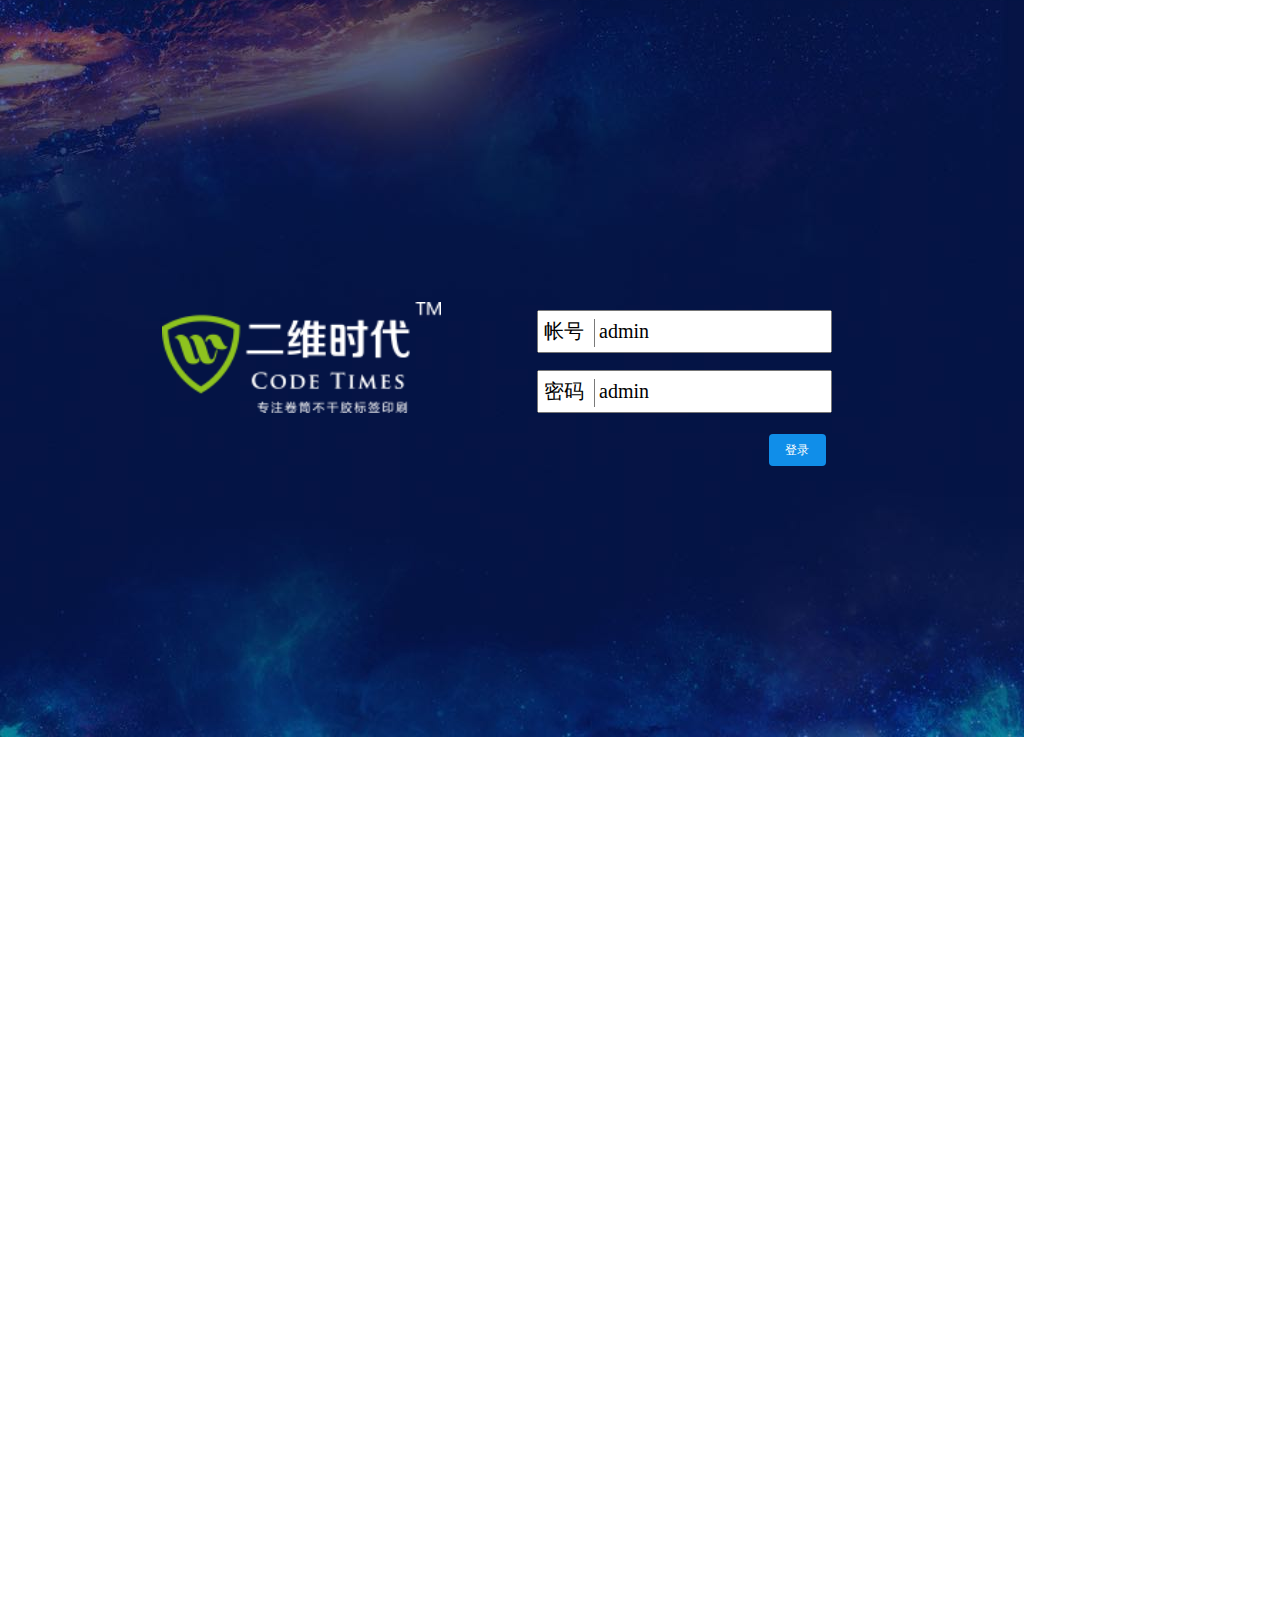
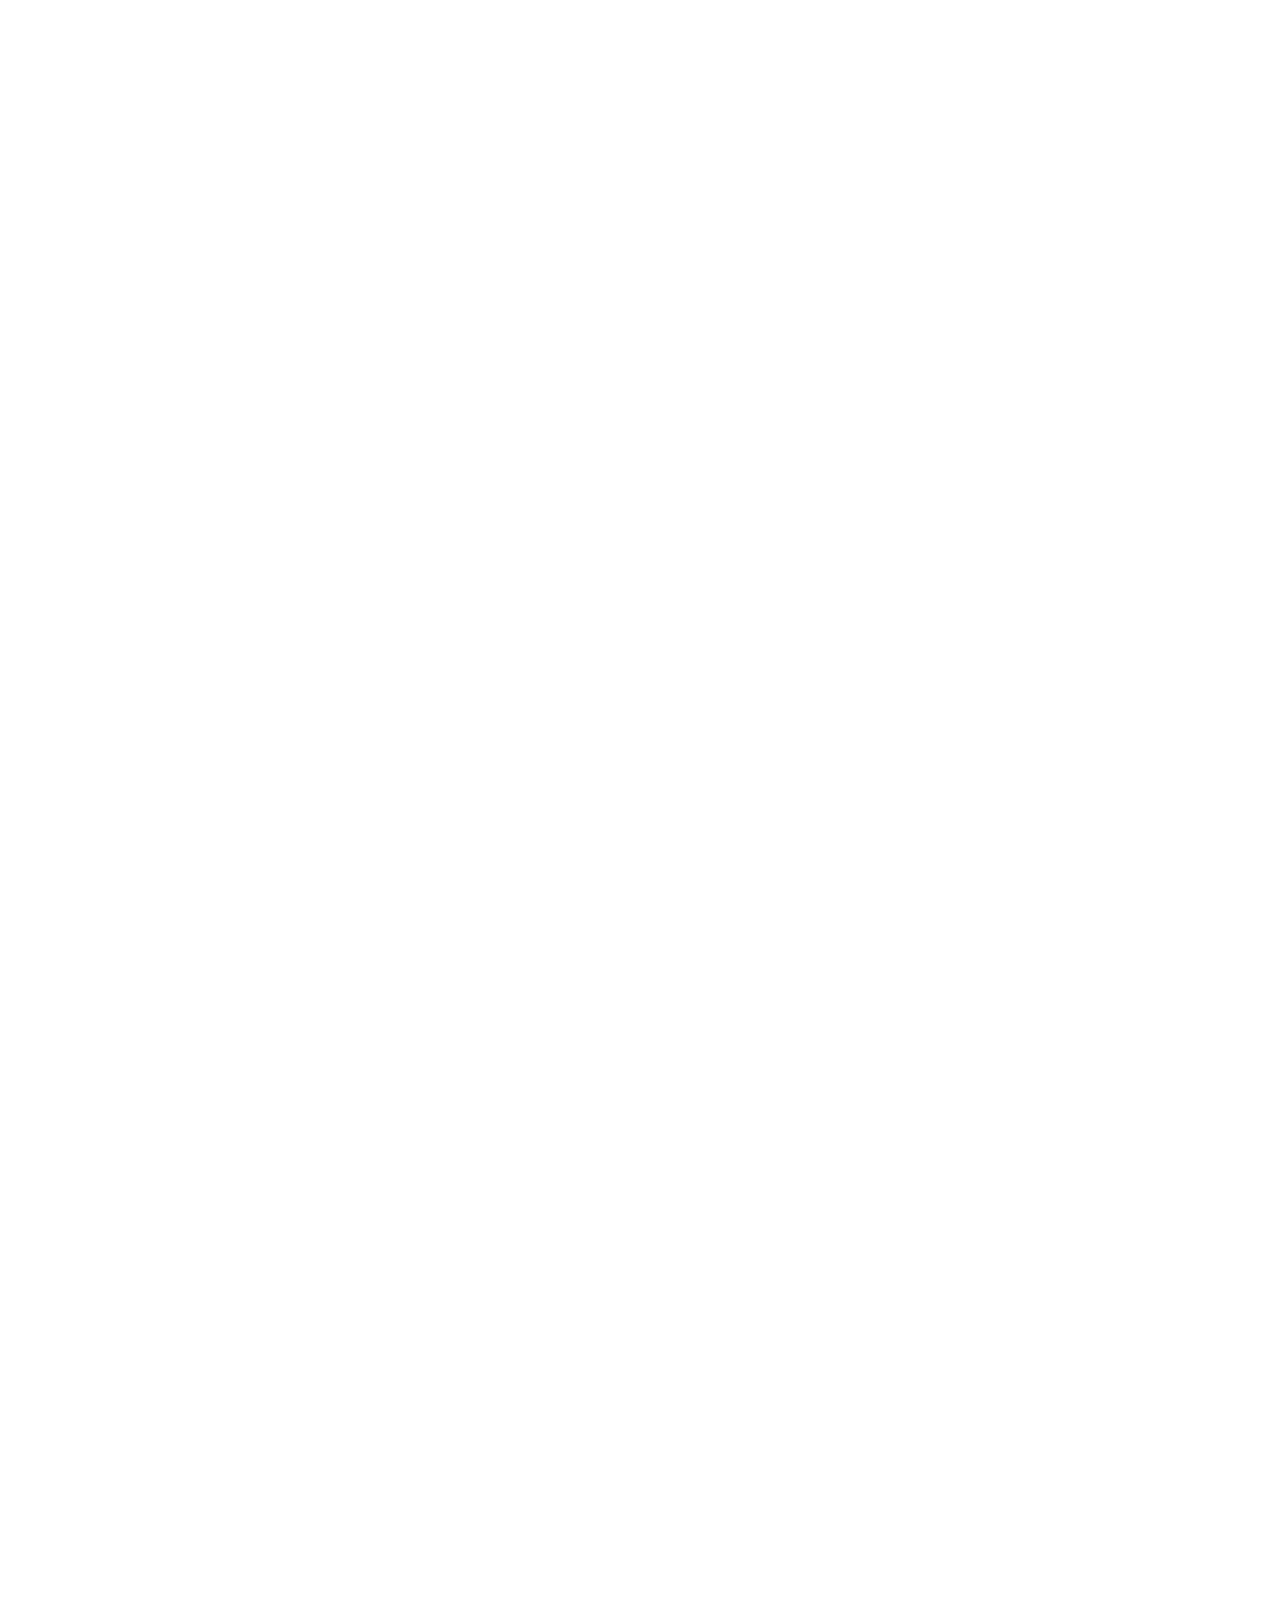
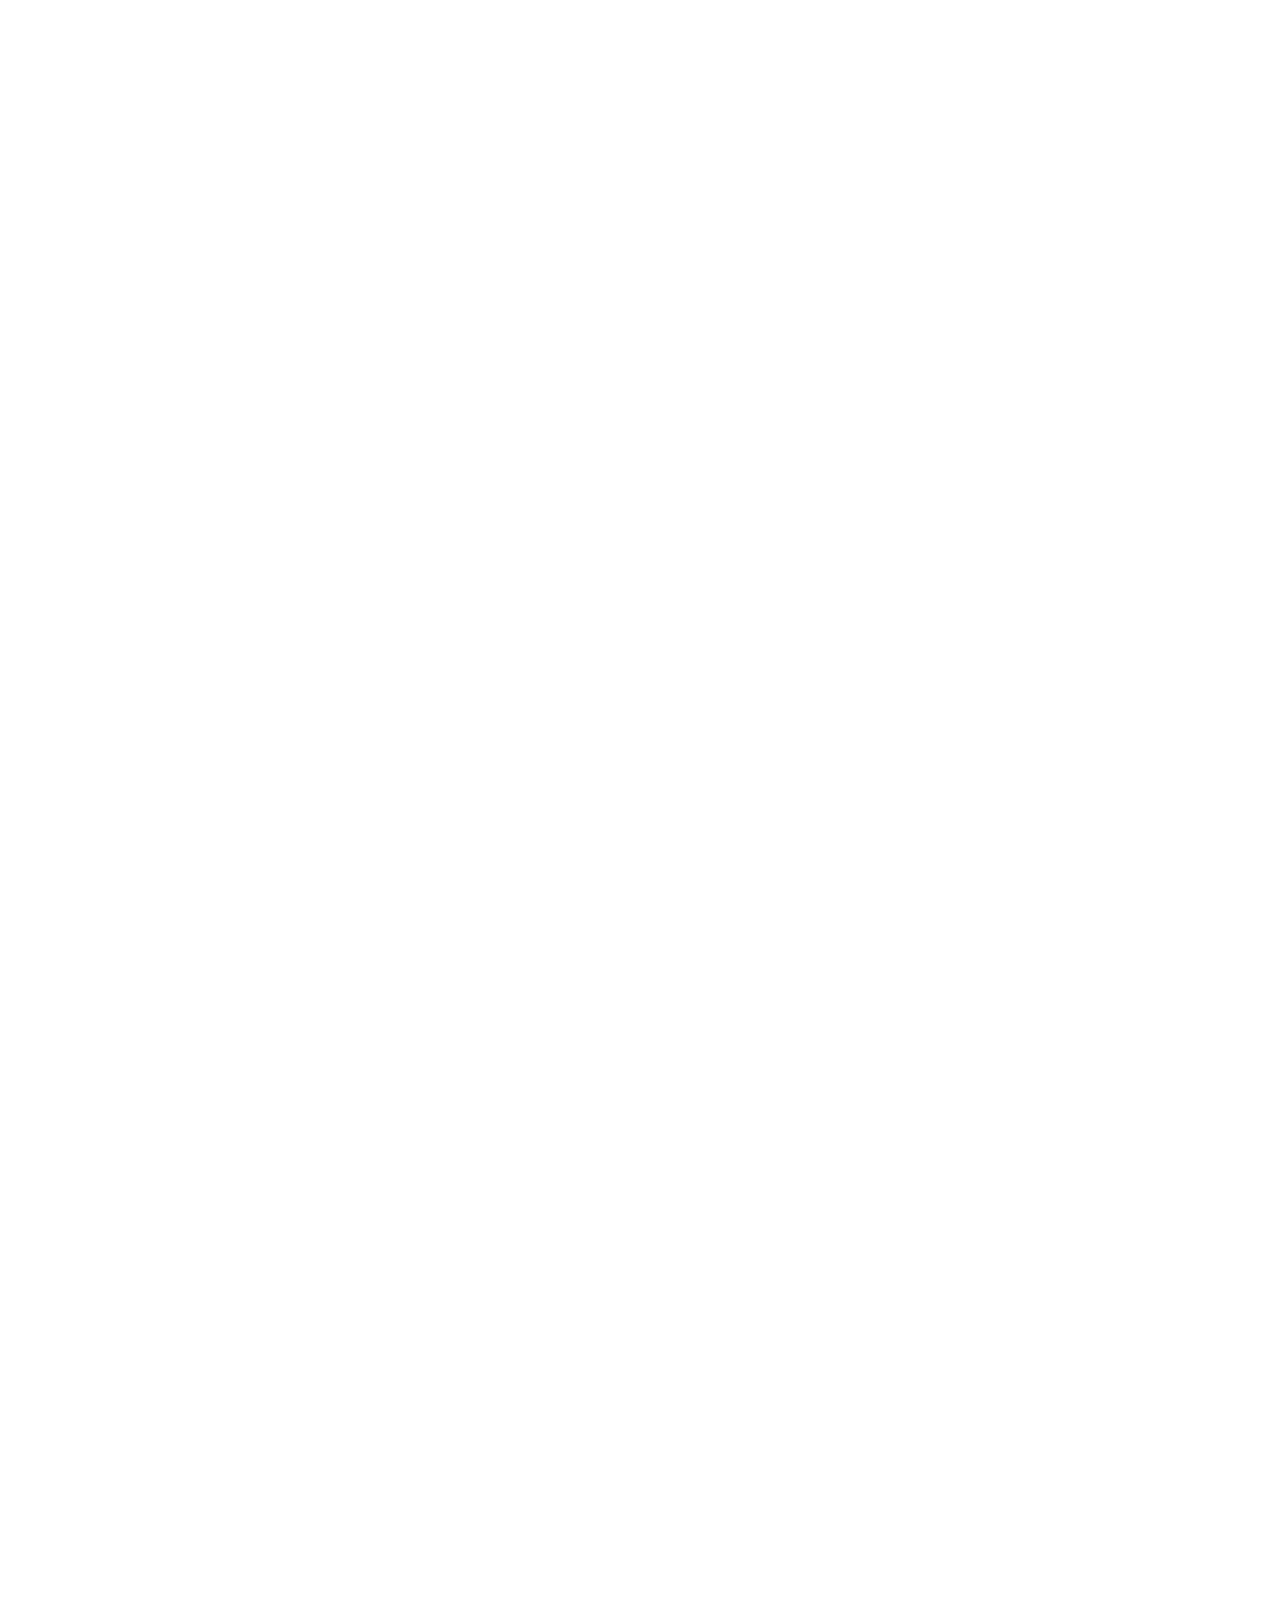
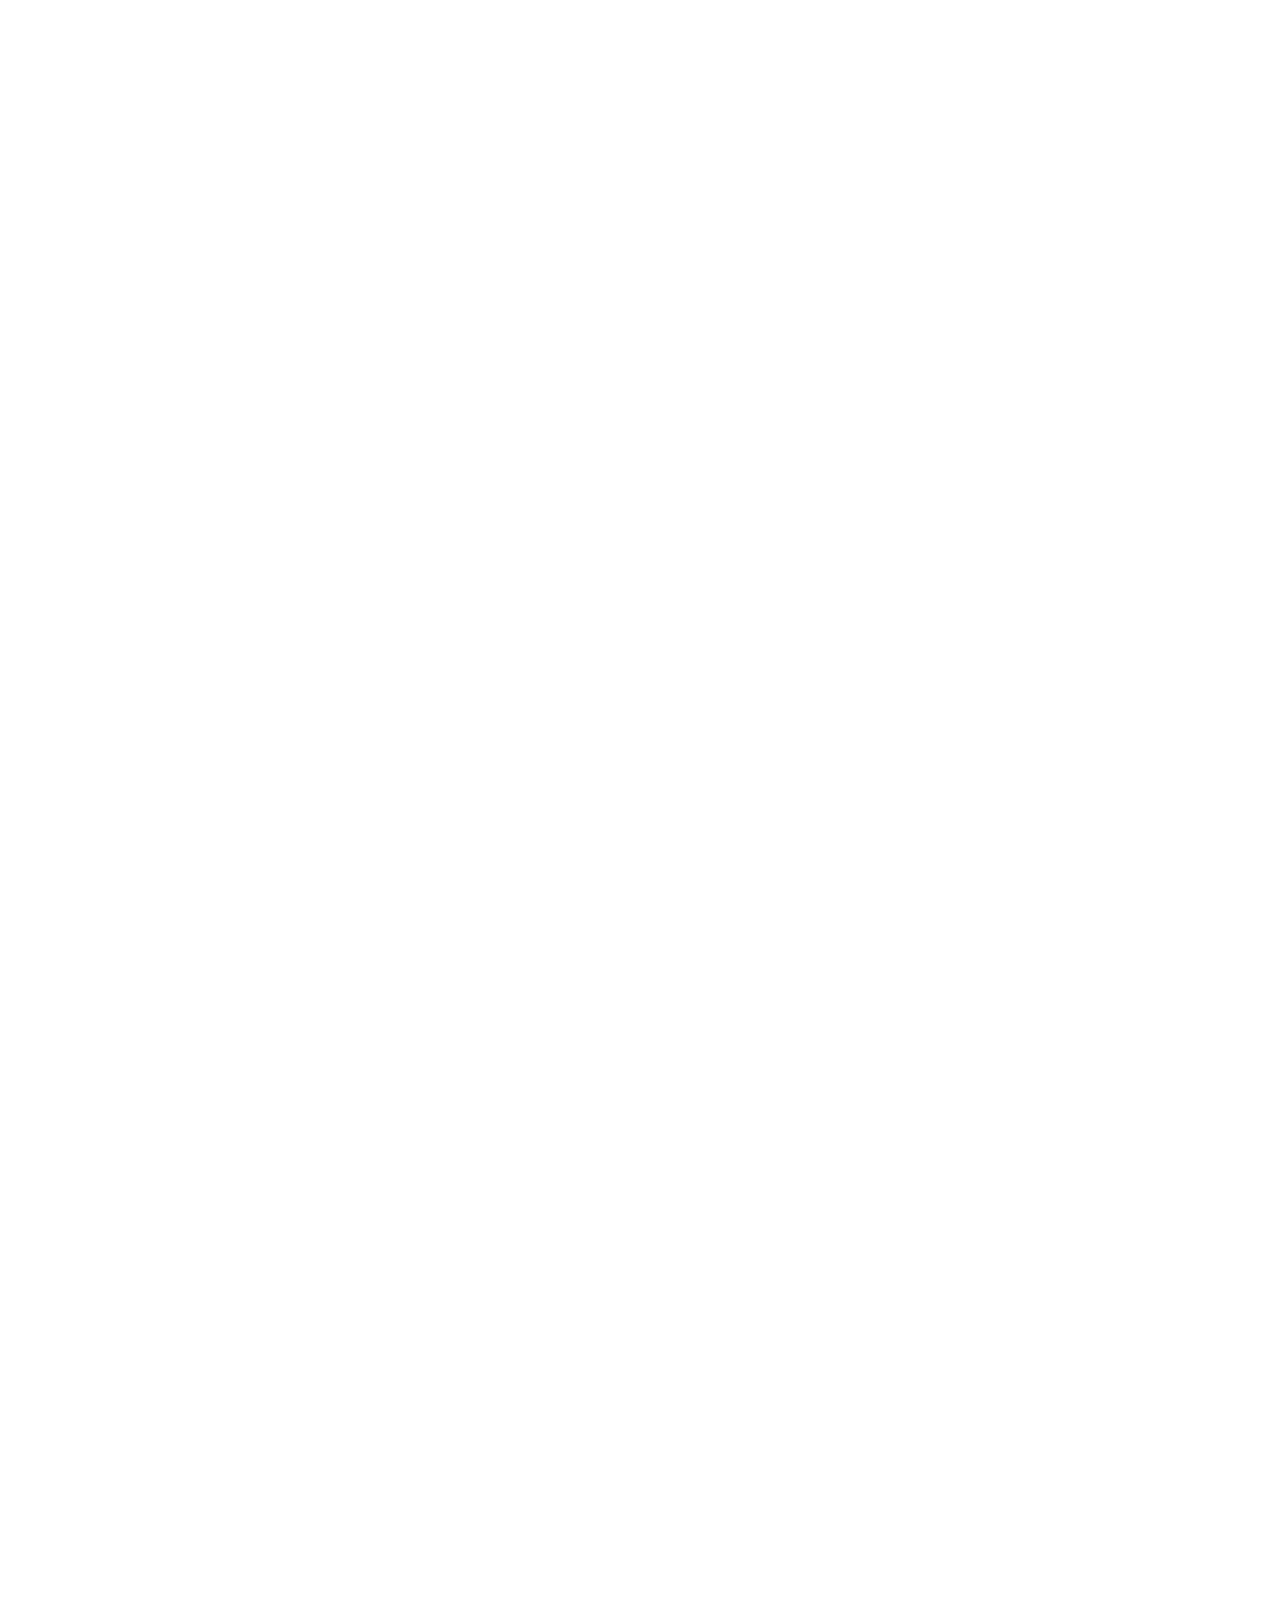
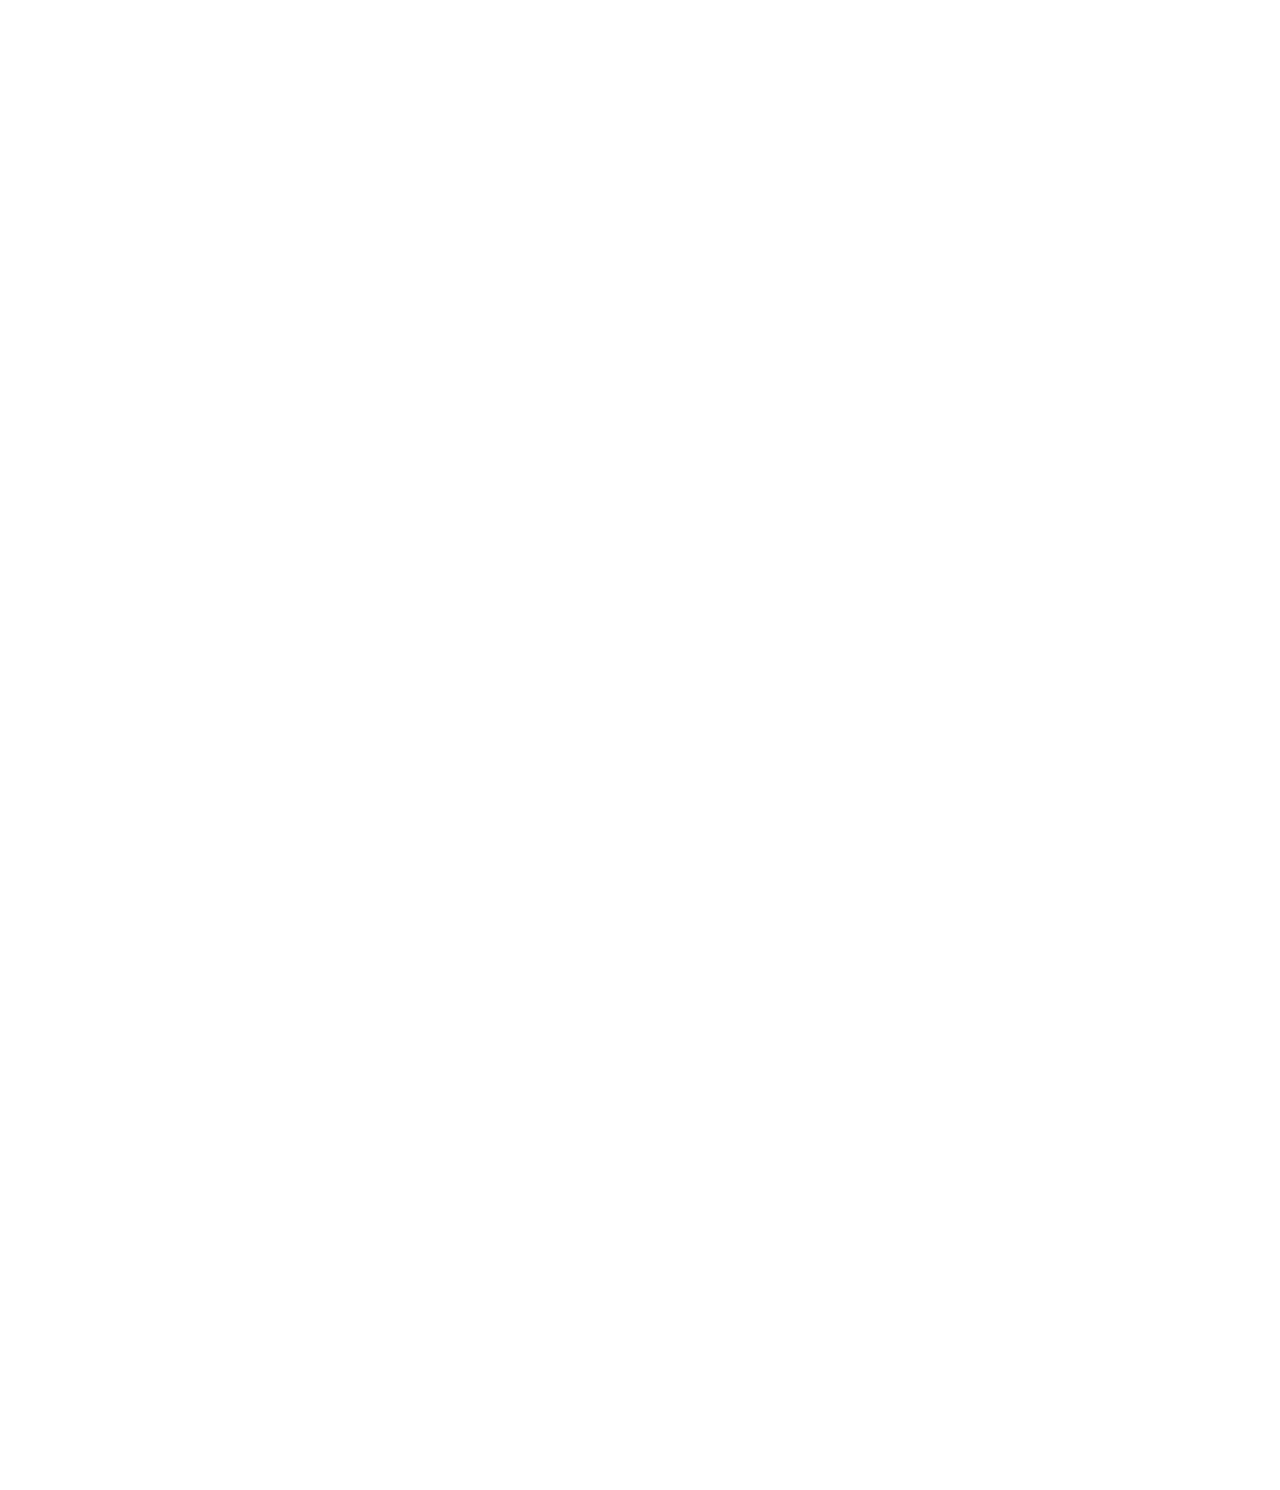
<file: index.html>
﻿<!DOCTYPE html>
<html>
  <head>
    <title>index</title>
    <meta http-equiv="X-UA-Compatible" content="IE=edge"/>
    <meta http-equiv="content-type" content="text/html; charset=utf-8"/>
    <meta name="apple-mobile-web-app-capable" content="yes"/>
    <link href="resources/css/jquery-ui-themes.css" type="text/css" rel="stylesheet"/>
    <link href="resources/css/axure_rp_page.css" type="text/css" rel="stylesheet"/>
    <link href="data/styles.css" type="text/css" rel="stylesheet"/>
    <link href="files/index/styles.css" type="text/css" rel="stylesheet"/>
    <script src="resources/scripts/jquery-1.7.1.min.js"></script>
    <script src="resources/scripts/jquery-ui-1.8.10.custom.min.js"></script>
    <script src="resources/scripts/axure/axQuery.js"></script>
    <script src="resources/scripts/axure/globals.js"></script>
    <script src="resources/scripts/axutils.js"></script>
    <script src="resources/scripts/axure/annotation.js"></script>
    <script src="resources/scripts/axure/axQuery.std.js"></script>
    <script src="resources/scripts/axure/doc.js"></script>
    <script src="data/document.js"></script>
    <script src="resources/scripts/messagecenter.js"></script>
    <script src="resources/scripts/axure/events.js"></script>
    <script src="resources/scripts/axure/recording.js"></script>
    <script src="resources/scripts/axure/action.js"></script>
    <script src="resources/scripts/axure/expr.js"></script>
    <script src="resources/scripts/axure/geometry.js"></script>
    <script src="resources/scripts/axure/flyout.js"></script>
    <script src="resources/scripts/axure/ie.js"></script>
    <script src="resources/scripts/axure/model.js"></script>
    <script src="resources/scripts/axure/repeater.js"></script>
    <script src="resources/scripts/axure/sto.js"></script>
    <script src="resources/scripts/axure/utils.temp.js"></script>
    <script src="resources/scripts/axure/variables.js"></script>
    <script src="resources/scripts/axure/drag.js"></script>
    <script src="resources/scripts/axure/move.js"></script>
    <script src="resources/scripts/axure/visibility.js"></script>
    <script src="resources/scripts/axure/style.js"></script>
    <script src="resources/scripts/axure/adaptive.js"></script>
    <script src="resources/scripts/axure/tree.js"></script>
    <script src="resources/scripts/axure/init.temp.js"></script>
    <script src="files/index/data.js"></script>
    <script src="resources/scripts/axure/legacy.js"></script>
    <script src="resources/scripts/axure/viewer.js"></script>
    <script src="resources/scripts/axure/math.js"></script>
    <script type="text/javascript">
      $axure.utils.getTransparentGifPath = function() { return 'resources/images/transparent.gif'; };
      $axure.utils.getOtherPath = function() { return 'resources/Other.html'; };
      $axure.utils.getReloadPath = function() { return 'resources/reload.html'; };
    </script>
  </head>
  <body>
    <div id="base" class="">

      <!-- Unnamed (图片) -->
      <div id="u0" class="ax_default image">
        <img id="u0_img" class="img " src="images/index/u0.jpg"/>
        <!-- Unnamed () -->
        <div id="u1" class="text" style="display:none; visibility: hidden">
          <p><span></span></p>
        </div>
      </div>

      <!-- Unnamed (导航) -->

      <!-- Unnamed (组合) -->
      <div id="u3" class="ax_default" data-width="1208" data-height="750">

        <!-- Unnamed (矩形) -->
        <div id="u4" class="ax_default shape">
          <div id="u4_div" class=""></div>
          <!-- Unnamed () -->
          <div id="u5" class="text" style="display:none; visibility: hidden">
            <p><span></span></p>
          </div>
        </div>

        <!-- Unnamed (动态面板) -->
        <div id="u6" class="ax_default">
          <div id="u6_state0" class="panel_state" data-label="State1">
            <div id="u6_state0_content" class="panel_state_content">
            </div>
          </div>
        </div>
      </div>

      <!-- Unnamed (组合) -->
      <div id="u7" class="ax_default" data-width="440" data-height="686">

        <!-- Unnamed (组合) -->
        <div id="u8" class="ax_default" data-width="389" data-height="52">

          <!-- Unnamed (矩形) -->
          <div id="u9" class="ax_default heading_1">
            <div id="u9_div" class=""></div>
            <!-- Unnamed () -->
            <div id="u10" class="text">
              <p><span>项目名称：</span></p>
            </div>
          </div>

          <!-- Unnamed (矩形) -->
          <div id="u11" class="ax_default shape">
            <div id="u11_div" class=""></div>
            <!-- Unnamed () -->
            <div id="u12" class="text">
              <p><span>请输入</span></p>
            </div>
          </div>
        </div>

        <!-- Unnamed (组合) -->
        <div id="u13" class="ax_default" data-width="389" data-height="52">

          <!-- Unnamed (矩形) -->
          <div id="u14" class="ax_default shape">
            <div id="u14_div" class=""></div>
            <!-- Unnamed () -->
            <div id="u15" class="text">
              <p><span>请选择</span></p>
            </div>
          </div>

          <!-- Unnamed (图片) -->
          <div id="u16" class="ax_default image1">
            <img id="u16_img" class="img " src="images/index/u16.png"/>
            <!-- Unnamed () -->
            <div id="u17" class="text" style="display:none; visibility: hidden">
              <p><span></span></p>
            </div>
          </div>

          <!-- Unnamed (矩形) -->
          <div id="u18" class="ax_default heading_1">
            <div id="u18_div" class=""></div>
            <!-- Unnamed () -->
            <div id="u19" class="text">
              <p><span>归属部门：</span></p>
            </div>
          </div>
        </div>

        <!-- Unnamed (组合) -->
        <div id="u20" class="ax_default" data-width="382" data-height="52">

          <!-- Unnamed (矩形) -->
          <div id="u21" class="ax_default heading_1">
            <div id="u21_div" class=""></div>
            <!-- Unnamed () -->
            <div id="u22" class="text">
              <p><span>负责BD：</span></p>
            </div>
          </div>

          <!-- Unnamed (矩形) -->
          <div id="u23" class="ax_default shape">
            <div id="u23_div" class=""></div>
            <!-- Unnamed () -->
            <div id="u24" class="text" style="display:none; visibility: hidden">
              <p><span></span></p>
            </div>
          </div>

          <!-- Unnamed (组合) -->
          <div id="u25" class="ax_default" data-width="69" data-height="22">

            <!-- Unnamed (矩形) -->
            <div id="u26" class="ax_default shape">
              <img id="u26_img" class="img " src="images/index/u26.png"/>
              <!-- Unnamed () -->
              <div id="u27" class="text">
                <p><span>小龙女</span></p>
              </div>
            </div>

            <!-- Unnamed (图片) -->
            <div id="u28" class="ax_default image1">
              <img id="u28_img" class="img " src="images/index/u28.png"/>
              <!-- Unnamed () -->
              <div id="u29" class="text" style="display:none; visibility: hidden">
                <p><span></span></p>
              </div>
            </div>
          </div>
        </div>

        <!-- Unnamed (矩形) -->
        <div id="u30" class="ax_default heading_1">
          <div id="u30_div" class=""></div>
          <!-- Unnamed () -->
          <div id="u31" class="text">
            <p><span>查找生僻字</span></p>
          </div>
        </div>

        <!-- Unnamed (组合) -->
        <div id="u32" class="ax_default" data-width="409" data-height="52">

          <!-- Unnamed (组合) -->
          <div id="u33" class="ax_default" data-width="342" data-height="52">

            <!-- Unnamed (组合) -->
            <div id="u34" class="ax_default" data-width="273" data-height="28">

              <!-- Unnamed (组合) -->
              <div id="u35" class="ax_default" data-width="273" data-height="28">

                <!-- Unnamed (矩形) -->
                <div id="u36" class="ax_default shape">
                  <div id="u36_div" class=""></div>
                  <!-- Unnamed () -->
                  <div id="u37" class="text">
                    <p><span style="color:#666666;">2015-10-02 </span><span style="color:#999999;">~</span><span style="color:#666666;"> 2015-10-10</span></p>
                  </div>
                </div>

                <!-- Unnamed (图片) -->
                <div id="u38" class="ax_default image1">
                  <img id="u38_img" class="img " src="images/index/u38.png"/>
                  <!-- Unnamed () -->
                  <div id="u39" class="text" style="display:none; visibility: hidden">
                    <p><span></span></p>
                  </div>
                </div>
              </div>
            </div>

            <!-- Unnamed (矩形) -->
            <div id="u40" class="ax_default heading_1">
              <div id="u40_div" class=""></div>
              <!-- Unnamed () -->
              <div id="u41" class="text">
                <p><span>生效时间：</span></p>
              </div>
            </div>
          </div>

          <!-- Unnamed (组合) -->
          <div id="u42" class="ax_default" data-width="57" data-height="26">

            <!-- Unnamed (矩形) -->
            <div id="u43" class="ax_default heading_2">
              <div id="u43_div" class=""></div>
              <!-- Unnamed () -->
              <div id="u44" class="text">
                <p><span>永久</span></p>
              </div>
            </div>

            <!-- Unnamed (单选按钮) -->
            <div id="u45" class="ax_default radio_button">
              <label for="u45_input">
                <!-- Unnamed () -->
                <div id="u46" class="text" style="display:none; visibility: hidden">
                  <p><span></span></p>
                </div>
              </label>
              <input id="u45_input" type="radio" value="radio" name="u45"/>
            </div>
          </div>
        </div>

        <!-- Unnamed (组合) -->
        <div id="u47" class="ax_default" data-width="315" data-height="52">

          <!-- Unnamed (组合) -->
          <div id="u48" class="ax_default" data-width="246" data-height="48">

            <!-- Unnamed (矩形) -->
            <div id="u49" class="ax_default shape">
              <div id="u49_div" class=""></div>
              <!-- Unnamed () -->
              <div id="u50" class="text">
                <p><span>&nbsp;&nbsp;&nbsp; 上传文件</span></p>
              </div>
            </div>

            <!-- Unnamed (图片) -->
            <div id="u51" class="ax_default image1">
              <img id="u51_img" class="img " src="images/index/u51.png"/>
              <!-- Unnamed () -->
              <div id="u52" class="text" style="display:none; visibility: hidden">
                <p><span></span></p>
              </div>
            </div>

            <!-- Unnamed (矩形) -->
            <div id="u53" class="ax_default paragraph">
              <div id="u53_div" class=""></div>
              <!-- Unnamed () -->
              <div id="u54" class="text">
                <p><span>支持扩展名：.rar .zip .doc .docx .pdf .jpg...</span></p>
              </div>
            </div>
          </div>

          <!-- Unnamed (矩形) -->
          <div id="u55" class="ax_default heading_1">
            <div id="u55_div" class=""></div>
            <!-- Unnamed () -->
            <div id="u56" class="text">
              <p><span>合同上传：</span></p>
            </div>
          </div>
        </div>

        <!-- Unnamed (组合) -->
        <div id="u57" class="ax_default" data-width="381" data-height="52">

          <!-- Unnamed (矩形) -->
          <div id="u58" class="ax_default heading_1">
            <div id="u58_div" class=""></div>
            <!-- Unnamed () -->
            <div id="u59" class="text">
              <p><span>XX标签：</span></p>
            </div>
          </div>

          <!-- Unnamed (组合) -->
          <div id="u60" class="ax_default" data-width="320" data-height="28">

            <!-- Unnamed (组合) -->
            <div id="u61" class="ax_default" data-width="320" data-height="28">

              <!-- Unnamed (组合) -->
              <div id="u62" class="ax_default" data-width="246" data-height="15">

                <!-- Unnamed (矩形) -->
                <div id="u63" class="ax_default shape">
                  <img id="u63_img" class="img " src="images/index/u63.png"/>
                  <!-- Unnamed () -->
                  <div id="u64" class="text">
                    <p><span>&nbsp;</span></p>
                  </div>
                </div>

                <!-- Unnamed (矩形) -->
                <div id="u65" class="ax_default shape">
                  <div id="u65_div" class=""></div>
                  <!-- Unnamed () -->
                  <div id="u66" class="text">
                    <p><span>&nbsp;</span></p>
                  </div>
                </div>
              </div>

              <!-- Unnamed (矩形) -->
              <div id="u67" class="ax_default shape">
                <div id="u67_div" class=""></div>
                <!-- Unnamed () -->
                <div id="u68" class="text">
                  <p><span>5</span></p>
                </div>
              </div>
            </div>

            <!-- Unnamed (椭圆形) -->
            <div id="u69" class="ax_default shape">
              <img id="u69_img" class="img " src="images/index/u69.png"/>
              <!-- Unnamed () -->
              <div id="u70" class="text" style="display:none; visibility: hidden">
                <p><span></span></p>
              </div>
            </div>
          </div>
        </div>

        <!-- Unnamed (组合) -->
        <div id="u71" class="ax_default" data-width="252" data-height="52">

          <!-- Unnamed (组合) -->
          <div id="u72" class="ax_default" data-width="252" data-height="52">

            <!-- Unnamed (组合) -->
            <div id="u73" class="ax_default" data-width="69" data-height="26">

              <!-- Unnamed (矩形) -->
              <div id="u74" class="ax_default heading_1">
                <div id="u74_div" class=""></div>
                <!-- Unnamed () -->
                <div id="u75" class="text">
                  <p><span>选项一</span></p>
                </div>
              </div>

              <!-- Unnamed (复选框) -->
              <div id="u76" class="ax_default checkbox">
                <label for="u76_input">
                  <!-- Unnamed () -->
                  <div id="u77" class="text" style="display:none; visibility: hidden">
                    <p><span></span></p>
                  </div>
                </label>
                <input id="u76_input" type="checkbox" value="checkbox"/>
              </div>
            </div>

            <!-- Unnamed (组合) -->
            <div id="u78" class="ax_default" data-width="69" data-height="26">

              <!-- Unnamed (复选框) -->
              <div id="u79" class="ax_default checkbox">
                <label for="u79_input">
                  <!-- Unnamed () -->
                  <div id="u80" class="text" style="display:none; visibility: hidden">
                    <p><span></span></p>
                  </div>
                </label>
                <input id="u79_input" type="checkbox" value="checkbox"/>
              </div>

              <!-- Unnamed (矩形) -->
              <div id="u81" class="ax_default heading_1">
                <div id="u81_div" class=""></div>
                <!-- Unnamed () -->
                <div id="u82" class="text">
                  <p><span>选项二</span></p>
                </div>
              </div>
            </div>

            <!-- Unnamed (组合) -->
            <div id="u83" class="ax_default" data-width="69" data-height="26">

              <!-- Unnamed (复选框) -->
              <div id="u84" class="ax_default checkbox">
                <label for="u84_input">
                  <!-- Unnamed () -->
                  <div id="u85" class="text" style="display:none; visibility: hidden">
                    <p><span></span></p>
                  </div>
                </label>
                <input id="u84_input" type="checkbox" value="checkbox" disabled/>
              </div>

              <!-- Unnamed (矩形) -->
              <div id="u86" class="ax_default heading_1">
                <div id="u86_div" class=""></div>
                <!-- Unnamed () -->
                <div id="u87" class="text">
                  <p><span>选项三</span></p>
                </div>
              </div>
            </div>

            <!-- Unnamed (矩形) -->
            <div id="u88" class="ax_default heading_1">
              <div id="u88_div" class=""></div>
              <!-- Unnamed () -->
              <div id="u89" class="text">
                <p><span>标题：</span></p>
              </div>
            </div>
          </div>
        </div>

        <!-- Unnamed (组合) -->
        <div id="u90" class="ax_default" data-width="389" data-height="52">

          <!-- Unnamed (组合) -->
          <div id="u91" class="ax_default" data-width="320" data-height="28">

            <!-- Unnamed (矩形) -->
            <div id="u92" class="ax_default shape">
              <div id="u92_div" class=""></div>
              <!-- Unnamed () -->
              <div id="u93" class="text">
                <p><span style="color:#666666;">浙江省 </span><span style="color:#CCCCCC;">/ </span><span style="color:#666666;">杭州市</span><span style="color:#CCCCCC;">/ </span><span style="color:#666666;">西湖区</span></p>
              </div>
            </div>

            <!-- Unnamed (图片) -->
            <div id="u94" class="ax_default image1">
              <img id="u94_img" class="img " src="images/index/u16.png"/>
              <!-- Unnamed () -->
              <div id="u95" class="text" style="display:none; visibility: hidden">
                <p><span></span></p>
              </div>
            </div>
          </div>

          <!-- Unnamed (矩形) -->
          <div id="u96" class="ax_default heading_1">
            <div id="u96_div" class=""></div>
            <!-- Unnamed () -->
            <div id="u97" class="text">
              <p><span>所属区域：</span></p>
            </div>
          </div>
        </div>

        <!-- Unnamed (矩形) -->
        <div id="u98" class="ax_default heading_1">
          <div id="u98_div" class=""></div>
          <!-- Unnamed () -->
          <div id="u99" class="text">
            <p><span>单栏表单</span></p>
          </div>
        </div>

        <!-- Unnamed (矩形) -->
        <div id="u100" class="ax_default heading_1">
          <div id="u100_div" class=""></div>
          <!-- Unnamed () -->
          <div id="u101" class="text">
            <p><span>合同信息</span></p>
          </div>
        </div>

        <!-- Unnamed (组合) -->
        <div id="u102" class="ax_default" data-width="290" data-height="88">

          <!-- Unnamed (矩形) -->
          <div id="u103" class="ax_default heading_1">
            <div id="u103_div" class=""></div>
            <!-- Unnamed () -->
            <div id="u104" class="text">
              <p><span>上传营业执照：</span></p>
            </div>
          </div>

          <!-- Unnamed (组合) -->
          <div id="u105" class="ax_default" data-width="88" data-height="88">

            <!-- Unnamed (矩形) -->
            <div id="u106" class="ax_default box_2">
              <div id="u106_div" class=""></div>
              <!-- Unnamed () -->
              <div id="u107" class="text">
                <p><span style="font-family:'ArialMT', 'Arial';"><br></span></p><p><span style="font-family:'ArialMT', 'Arial';"><br></span></p><p><span style="font-family:'PingFangSC-Regular', 'PingFang SC';"><br></span></p><p><span style="font-family:'PingFangSC-Regular', 'PingFang SC';color:rgba(0, 0, 0, 0.427450980392157);">示例图&nbsp; </span></p>
              </div>
            </div>

            <!-- Unnamed (图片) -->
            <div id="u108" class="ax_default image1">
              <img id="u108_img" class="img " src="images/index/u108.png"/>
              <!-- Unnamed () -->
              <div id="u109" class="text" style="display:none; visibility: hidden">
                <p><span></span></p>
              </div>
            </div>

            <!-- Unnamed (组合) -->
            <div id="u110" class="ax_default" data-width="17" data-height="18">

              <!-- Unnamed (图片) -->
              <div id="u111" class="ax_default image1">
                <img id="u111_img" class="img " src="images/index/u111.png"/>
                <!-- Unnamed () -->
                <div id="u112" class="text" style="display:none; visibility: hidden">
                  <p><span></span></p>
                </div>
              </div>

              <!-- Unnamed (图片) -->
              <div id="u113" class="ax_default image1">
                <img id="u113_img" class="img " src="images/index/u113.png"/>
                <!-- Unnamed () -->
                <div id="u114" class="text" style="display:none; visibility: hidden">
                  <p><span></span></p>
                </div>
              </div>
            </div>
          </div>

          <!-- Unnamed (矩形) -->
          <div id="u115" class="ax_default box_2">
            <img id="u115_img" class="img " src="images/index/u115.png"/>
            <!-- Unnamed () -->
            <div id="u116" class="text">
              <p style="font-size:40px;"><span style="font-family:'MicrosoftTaiLe', 'Microsoft Tai Le';">+</span><span style="font-family:'MicrosoftTaiLe', 'Microsoft Tai Le';font-size:12px;"></span></p><p style="font-size:12px;"><span style="font-family:'PingFangSC-Regular', 'PingFang SC';">上传</span></p>
            </div>
          </div>
        </div>

        <!-- Unnamed (矩形) -->
        <div id="u117" class="ax_default shape">
          <div id="u117_div" class=""></div>
          <!-- Unnamed () -->
          <div id="u118" class="text">
            <p><span>提 交</span></p>
          </div>
        </div>
      </div>

      <!-- Unnamed (图片) -->
      <div id="u119" class="ax_default image">
        <img id="u119_img" class="img " src="images/index/u119.png"/>
        <!-- Unnamed () -->
        <div id="u120" class="text" style="display:none; visibility: hidden">
          <p><span></span></p>
        </div>
      </div>

      <!-- Unnamed (文本框) -->
      <div id="u121" class="ax_default text_field">
        <input id="u121_input" type="text" value="&nbsp;帐号&nbsp;&nbsp; admin"/>
      </div>

      <!-- Unnamed (垂直线) -->
      <div id="u122" class="ax_default line">
        <img id="u122_img" class="img " src="images/index/u122.png"/>
        <!-- Unnamed () -->
        <div id="u123" class="text" style="display:none; visibility: hidden">
          <p><span></span></p>
        </div>
      </div>

      <!-- Unnamed (文本框) -->
      <div id="u124" class="ax_default text_field">
        <input id="u124_input" type="text" value="&nbsp;密码&nbsp;&nbsp; admin"/>
      </div>

      <!-- Unnamed (垂直线) -->
      <div id="u125" class="ax_default line">
        <img id="u125_img" class="img " src="images/index/u122.png"/>
        <!-- Unnamed () -->
        <div id="u126" class="text" style="display:none; visibility: hidden">
          <p><span></span></p>
        </div>
      </div>

      <!-- Unnamed (矩形) -->
      <div id="u127" class="ax_default shape">
        <div id="u127_div" class=""></div>
        <!-- Unnamed () -->
        <div id="u128" class="text">
          <p><span>登录</span></p>
        </div>
      </div>
    </div>
  </body>
</html>
</file>
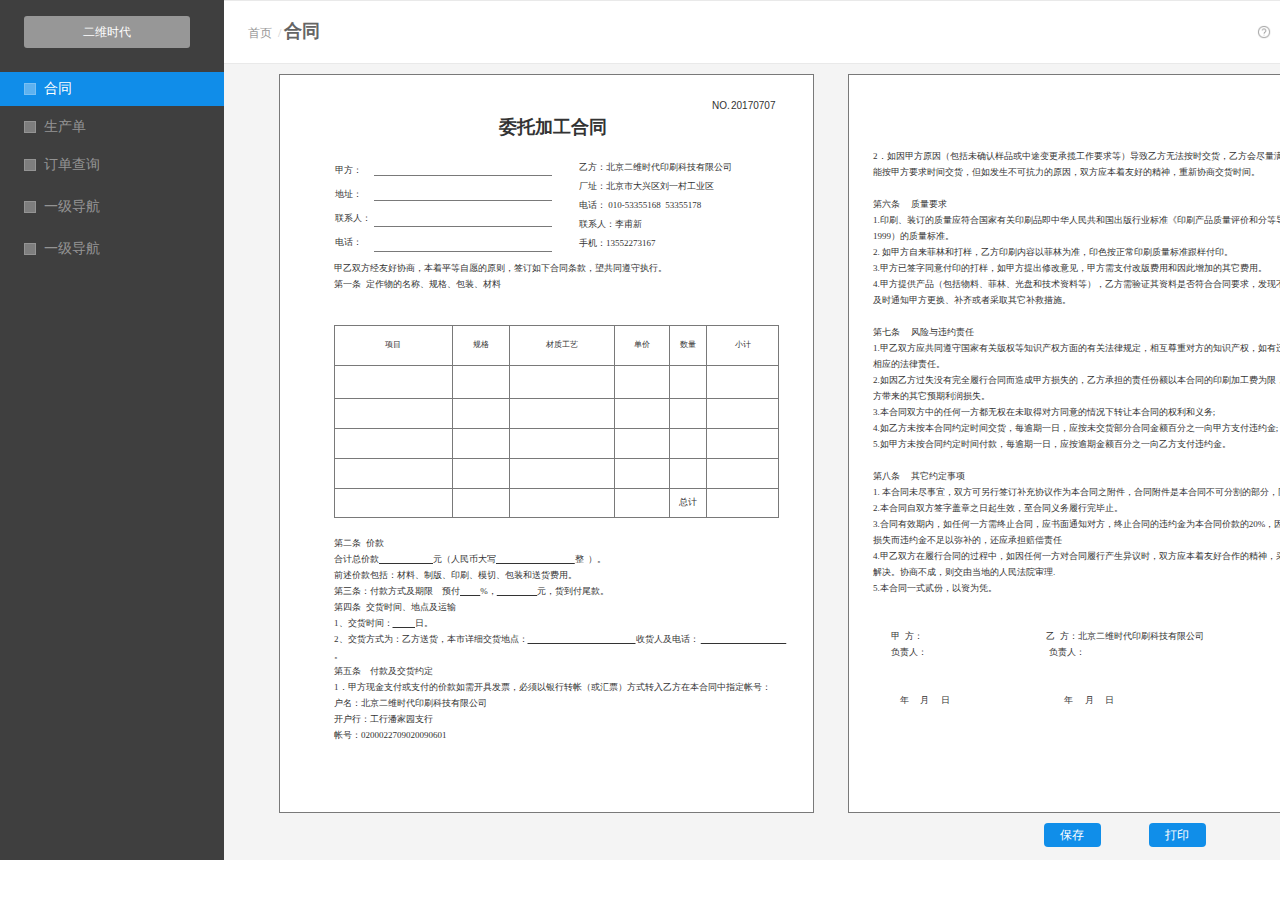
<file: contract.html>
﻿<!DOCTYPE html>
<html>
  <head>
    <title>contract</title>
    <meta http-equiv="X-UA-Compatible" content="IE=edge"/>
    <meta http-equiv="content-type" content="text/html; charset=utf-8"/>
    <meta name="apple-mobile-web-app-capable" content="yes"/>
    <link href="resources/css/jquery-ui-themes.css" type="text/css" rel="stylesheet"/>
    <link href="resources/css/axure_rp_page.css" type="text/css" rel="stylesheet"/>
    <link href="data/styles.css" type="text/css" rel="stylesheet"/>
    <link href="files/contract/styles.css" type="text/css" rel="stylesheet"/>
    <script src="resources/scripts/jquery-1.7.1.min.js"></script>
    <script src="resources/scripts/jquery-ui-1.8.10.custom.min.js"></script>
    <script src="resources/scripts/axure/axQuery.js"></script>
    <script src="resources/scripts/axure/globals.js"></script>
    <script src="resources/scripts/axutils.js"></script>
    <script src="resources/scripts/axure/annotation.js"></script>
    <script src="resources/scripts/axure/axQuery.std.js"></script>
    <script src="resources/scripts/axure/doc.js"></script>
    <script src="data/document.js"></script>
    <script src="resources/scripts/messagecenter.js"></script>
    <script src="resources/scripts/axure/events.js"></script>
    <script src="resources/scripts/axure/recording.js"></script>
    <script src="resources/scripts/axure/action.js"></script>
    <script src="resources/scripts/axure/expr.js"></script>
    <script src="resources/scripts/axure/geometry.js"></script>
    <script src="resources/scripts/axure/flyout.js"></script>
    <script src="resources/scripts/axure/ie.js"></script>
    <script src="resources/scripts/axure/model.js"></script>
    <script src="resources/scripts/axure/repeater.js"></script>
    <script src="resources/scripts/axure/sto.js"></script>
    <script src="resources/scripts/axure/utils.temp.js"></script>
    <script src="resources/scripts/axure/variables.js"></script>
    <script src="resources/scripts/axure/drag.js"></script>
    <script src="resources/scripts/axure/move.js"></script>
    <script src="resources/scripts/axure/visibility.js"></script>
    <script src="resources/scripts/axure/style.js"></script>
    <script src="resources/scripts/axure/adaptive.js"></script>
    <script src="resources/scripts/axure/tree.js"></script>
    <script src="resources/scripts/axure/init.temp.js"></script>
    <script src="files/contract/data.js"></script>
    <script src="resources/scripts/axure/legacy.js"></script>
    <script src="resources/scripts/axure/viewer.js"></script>
    <script src="resources/scripts/axure/math.js"></script>
    <script type="text/javascript">
      $axure.utils.getTransparentGifPath = function() { return 'resources/images/transparent.gif'; };
      $axure.utils.getOtherPath = function() { return 'resources/Other.html'; };
      $axure.utils.getReloadPath = function() { return 'resources/reload.html'; };
    </script>
  </head>
  <body>
    <div id="base" class="">

      <!-- Unnamed (矩形) -->
      <div id="u129" class="ax_default shape">
        <div id="u129_div" class=""></div>
        <!-- Unnamed () -->
        <div id="u130" class="text" style="display:none; visibility: hidden">
          <p><span></span></p>
        </div>
      </div>

      <!-- Unnamed (矩形) -->
      <div id="u131" class="ax_default shape">
        <div id="u131_div" class=""></div>
        <!-- Unnamed () -->
        <div id="u132" class="text" style="display:none; visibility: hidden">
          <p><span></span></p>
        </div>
      </div>

      <!-- Unnamed (矩形) -->
      <div id="u133" class="ax_default box_1">
        <div id="u133_div" class=""></div>
        <!-- Unnamed () -->
        <div id="u134" class="text" style="display:none; visibility: hidden">
          <p><span></span></p>
        </div>
      </div>

      <!-- Unnamed (矩形) -->
      <div id="u135" class="ax_default shape">
        <div id="u135_div" class=""></div>
        <!-- Unnamed () -->
        <div id="u136" class="text" style="display:none; visibility: hidden">
          <p><span></span></p>
        </div>
      </div>

      <!-- Unnamed (矩形) -->
      <div id="u137" class="ax_default shape">
        <div id="u137_div" class=""></div>
        <!-- Unnamed () -->
        <div id="u138" class="text">
          <p><span>二维时代</span></p>
        </div>
      </div>

      <!-- Unnamed (矩形) -->
      <div id="u139" class="ax_default shape">
        <div id="u139_div" class=""></div>
        <!-- Unnamed () -->
        <div id="u140" class="text" style="display:none; visibility: hidden">
          <p><span></span></p>
        </div>
      </div>

      <!-- Unnamed (矩形) -->
      <div id="u141" class="ax_default shape">
        <div id="u141_div" class=""></div>
        <!-- Unnamed () -->
        <div id="u142" class="text">
          <p><span>帮助</span></p>
        </div>
      </div>

      <!-- Unnamed (矩形) -->
      <div id="u143" class="ax_default shape">
        <div id="u143_div" class=""></div>
        <!-- Unnamed () -->
        <div id="u144" class="text">
          <p><span>Jay.Liu</span></p>
        </div>
      </div>

      <!-- Unnamed (组合) -->
      <div id="u145" class="ax_default" data-width="224" data-height="42">

        <!-- Unnamed (矩形) -->
        <div id="u146" class="ax_default shape">
          <div id="u146_div" class=""></div>
          <!-- Unnamed () -->
          <div id="u147" class="text" style="display:none; visibility: hidden">
            <p><span></span></p>
          </div>
        </div>

        <!-- Unnamed (矩形) -->
        <div id="u148" class="ax_default shape">
          <div id="u148_div" class=""></div>
          <!-- Unnamed () -->
          <div id="u149" class="text">
            <p><span>生产单</span></p>
          </div>
        </div>

        <!-- Unnamed (矩形) -->
        <div id="u150" class="ax_default shape">
          <img id="u150_img" class="img " src="images/contract/u150.png"/>
          <!-- Unnamed () -->
          <div id="u151" class="text" style="display:none; visibility: hidden">
            <p><span></span></p>
          </div>
        </div>
      </div>

      <!-- Unnamed (图片) -->
      <div id="u152" class="ax_default image1">
        <img id="u152_img" class="img " src="images/contract/u152.png"/>
        <!-- Unnamed () -->
        <div id="u153" class="text" style="display:none; visibility: hidden">
          <p><span></span></p>
        </div>
      </div>

      <!-- Unnamed (组合) -->
      <div id="u154" class="ax_default" data-width="224" data-height="42">

        <!-- Unnamed (矩形) -->
        <div id="u155" class="ax_default shape">
          <div id="u155_div" class=""></div>
          <!-- Unnamed () -->
          <div id="u156" class="text" style="display:none; visibility: hidden">
            <p><span></span></p>
          </div>
        </div>

        <!-- Unnamed (矩形) -->
        <div id="u157" class="ax_default shape">
          <div id="u157_div" class=""></div>
          <!-- Unnamed () -->
          <div id="u158" class="text">
            <p><span>订单查询</span></p>
          </div>
        </div>

        <!-- Unnamed (矩形) -->
        <div id="u159" class="ax_default shape">
          <img id="u159_img" class="img " src="images/contract/u150.png"/>
          <!-- Unnamed () -->
          <div id="u160" class="text" style="display:none; visibility: hidden">
            <p><span></span></p>
          </div>
        </div>
      </div>

      <!-- Unnamed (组合) -->
      <div id="u161" class="ax_default" data-width="224" data-height="42">

        <!-- Unnamed (矩形) -->
        <div id="u162" class="ax_default shape">
          <div id="u162_div" class=""></div>
          <!-- Unnamed () -->
          <div id="u163" class="text" style="display:none; visibility: hidden">
            <p><span></span></p>
          </div>
        </div>

        <!-- Unnamed (矩形) -->
        <div id="u164" class="ax_default shape">
          <div id="u164_div" class=""></div>
          <!-- Unnamed () -->
          <div id="u165" class="text">
            <p><span>一级导航</span></p>
          </div>
        </div>

        <!-- Unnamed (矩形) -->
        <div id="u166" class="ax_default shape">
          <img id="u166_img" class="img " src="images/contract/u150.png"/>
          <!-- Unnamed () -->
          <div id="u167" class="text" style="display:none; visibility: hidden">
            <p><span></span></p>
          </div>
        </div>
      </div>

      <!-- Unnamed (组合) -->
      <div id="u168" class="ax_default" data-width="224" data-height="42">

        <!-- Unnamed (矩形) -->
        <div id="u169" class="ax_default shape">
          <div id="u169_div" class=""></div>
          <!-- Unnamed () -->
          <div id="u170" class="text" style="display:none; visibility: hidden">
            <p><span></span></p>
          </div>
        </div>

        <!-- Unnamed (矩形) -->
        <div id="u171" class="ax_default shape">
          <div id="u171_div" class=""></div>
          <!-- Unnamed () -->
          <div id="u172" class="text">
            <p><span>一级导航</span></p>
          </div>
        </div>

        <!-- Unnamed (矩形) -->
        <div id="u173" class="ax_default shape">
          <img id="u173_img" class="img " src="images/contract/u150.png"/>
          <!-- Unnamed () -->
          <div id="u174" class="text" style="display:none; visibility: hidden">
            <p><span></span></p>
          </div>
        </div>
      </div>

      <!-- Unnamed (动态面板) -->
      <div id="u175" class="ax_default">
        <div id="u175_state0" class="panel_state" data-label="State1">
          <div id="u175_state0_content" class="panel_state_content">
          </div>
        </div>
      </div>

      <!-- Unnamed (动态面板) -->
      <div id="u176" class="ax_default">
        <div id="u176_state0" class="panel_state" data-label="State1">
          <div id="u176_state0_content" class="panel_state_content">
          </div>
        </div>
      </div>

      <!-- Unnamed (动态面板) -->
      <div id="u177" class="ax_default">
        <div id="u177_state0" class="panel_state" data-label="State1">
          <div id="u177_state0_content" class="panel_state_content">
          </div>
        </div>
      </div>

      <!-- Unnamed (动态面板) -->
      <div id="u178" class="ax_default">
        <div id="u178_state0" class="panel_state" data-label="State1">
          <div id="u178_state0_content" class="panel_state_content">
          </div>
        </div>
      </div>

      <!-- Unnamed (组合) -->
      <div id="u179" class="ax_default" data-width="0" data-height="0">
      </div>

      <!-- Unnamed (矩形) -->
      <div id="u180" class="ax_default paragraph" selectiongroup="breadcrumbs">
        <div id="u180_div" class=""></div>
        <!-- Unnamed () -->
        <div id="u181" class="text">
          <p style="font-size:18px;"><span style="font-family:'MicrosoftYaHei', 'Microsoft YaHei';font-weight:400;font-size:12px;color:#999999;">首页&nbsp; </span><span style="font-family:'MicrosoftYaHei', 'Microsoft YaHei';font-weight:400;font-size:12px;color:#CCCCCC;">/ </span><span style="font-family:'MicrosoftYaHei', 'Microsoft YaHei';font-weight:400;font-size:12px;color:#999999;"> </span><span style="font-family:'MicrosoftYaHei', 'Microsoft YaHei';font-weight:400;font-size:12px;color:#656565;"> </span><span style="font-family:'PingFangSC-Semibold', 'PingFang SC Semibold', 'PingFang SC';font-weight:650;color:#656565;">合同</span></p>
        </div>
      </div>

      <!-- Unnamed (组合) -->
      <div id="u182" class="ax_default" data-width="224" data-height="42">

        <!-- Unnamed (矩形) -->
        <div id="u183" class="ax_default shape">
          <div id="u183_div" class=""></div>
          <!-- Unnamed () -->
          <div id="u184" class="text" style="display:none; visibility: hidden">
            <p><span></span></p>
          </div>
        </div>

        <!-- Unnamed (矩形) -->
        <div id="u185" class="ax_default shape">
          <div id="u185_div" class=""></div>
          <!-- Unnamed () -->
          <div id="u186" class="text">
            <p><span>合同</span></p>
          </div>
        </div>

        <!-- Unnamed (矩形) -->
        <div id="u187" class="ax_default shape">
          <img id="u187_img" class="img " src="images/contract/u150.png"/>
          <!-- Unnamed () -->
          <div id="u188" class="text" style="display:none; visibility: hidden">
            <p><span></span></p>
          </div>
        </div>
      </div>

      <!-- Unnamed (矩形) -->
      <div id="u189" class="ax_default box_1">
        <div id="u189_div" class=""></div>
        <!-- Unnamed () -->
        <div id="u190" class="text">
          <p><span>2．如因甲方原因（包括未确认样品或中途变更承揽工作要求等）导致乙方无法按时交货，乙方会尽量满足，但不确保一定能按甲方要求时间交货，但如发生不可抗力的原因，双方应本着友好的精神，重新协商交货时间。</span></p><p><span><br></span></p><p><span>第六条&nbsp; &nbsp;&nbsp; 质量要求</span></p><p><span>1.印刷、装订的质量应符合国家有关印刷品即中华人民共和国出版行业标准《印刷产品质量评价和分等导则》（CY/T2-1999）的质量标准。</span></p><p><span>2. 如甲方自来菲林和打样，乙方印刷内容以菲林为准，印色按正常印刷质量标准跟样付印。</span></p><p><span>3.甲方已签字同意付印的打样，如甲方提出修改意见，甲方需支付改版费用和因此增加的其它费用。</span></p><p><span>4.甲方提供产品（包括物料、菲林、光盘和技术资料等），乙方需验证其资料是否符合合同要求，发现不符合约定的，应当及时通知甲方更换、补齐或者采取其它补救措施。</span></p><p><span><br></span></p><p><span>第七条&nbsp; &nbsp;&nbsp; 风险与违约责任</span></p><p><span>1.甲乙双方应共同遵守国家有关版权等知识产权方面的有关法律规定，相互尊重对方的知识产权，如有违约，违约方应承担相应的法律责任。</span></p><p><span>2.如因乙方过失没有完全履行合同而造成甲方损失的，乙方承担的责任份额以本合同的印刷加工费为限，并不承担由此给甲方带来的其它预期利润损失。</span></p><p><span>3.本合同双方中的任何一方都无权在未取得对方同意的情况下转让本合同的权利和义务;</span></p><p><span>4.如乙方未按本合同约定时间交货，每逾期一日，应按未交货部分合同金额百分之一向甲方支付违约金;</span></p><p><span>5.如甲方未按合同约定时间付款，每逾期一日，应按逾期金额百分之一向乙方支付违约金。</span></p><p><span><br></span></p><p><span>第八条&nbsp; &nbsp;&nbsp; 其它约定事项</span></p><p><span>1. 本合同未尽事宜，双方可另行签订补充协议作为本合同之附件，合同附件是本合同不可分割的部分，同具法律效力。</span></p><p><span>2.本合同自双方签字盖章之日起生效，至合同义务履行完毕止。</span></p><p><span>3.合同有效期内，如任何一方需终止合同，应书面通知对方，终止合同的违约金为本合同价款的20%，因终止合同造成对方损失而违约金不足以弥补的，还应承担赔偿责任</span></p><p><span>4.甲乙双方在履行合同的过程中，如因任何一方对合同履行产生异议时，双方应本着友好合作的精神，采取有效的方式协商解决。协商不成，则交由当地的人民法院审理.</span></p><p><span>5.本合同一式贰份，以资为凭。</span></p><p><span><br></span></p><p><span><br></span></p><p><span>&nbsp;&nbsp; &nbsp; &nbsp;&nbsp; 甲&nbsp; 方：&nbsp; &nbsp; &nbsp; &nbsp; &nbsp; &nbsp; &nbsp; &nbsp; &nbsp; &nbsp; &nbsp; &nbsp; &nbsp; &nbsp; &nbsp; &nbsp; &nbsp; &nbsp; &nbsp; &nbsp; &nbsp; &nbsp; &nbsp; &nbsp; &nbsp; &nbsp; &nbsp;&nbsp; 乙&nbsp; 方：北京二维时代印刷科技有限公司</span></p><p><span>&nbsp;&nbsp; &nbsp; &nbsp;&nbsp; 负责人：&nbsp; &nbsp; &nbsp; &nbsp; &nbsp; &nbsp; &nbsp; &nbsp; &nbsp; &nbsp; &nbsp; &nbsp; &nbsp; &nbsp; &nbsp; &nbsp; &nbsp; &nbsp; &nbsp; &nbsp; &nbsp; &nbsp; &nbsp; &nbsp; &nbsp; &nbsp; &nbsp; 负责人：</span></p><p><span><br></span></p><p><span><br></span></p><p><span>&nbsp;&nbsp; &nbsp; &nbsp; &nbsp; &nbsp;&nbsp; 年&nbsp; &nbsp;&nbsp; 月&nbsp; &nbsp;&nbsp; 日&nbsp; &nbsp; &nbsp; &nbsp; &nbsp; &nbsp; &nbsp; &nbsp; &nbsp; &nbsp; &nbsp; &nbsp; &nbsp; &nbsp; &nbsp; &nbsp; &nbsp; &nbsp; &nbsp; &nbsp; &nbsp; &nbsp; &nbsp; &nbsp; &nbsp;&nbsp; 年&nbsp; &nbsp;&nbsp; 月&nbsp; &nbsp;&nbsp; 日</span></p><p><span><br></span></p><p><span><br></span></p>
        </div>
      </div>

      <!-- Unnamed (组合) -->
      <div id="u191" class="ax_default" data-width="162" data-height="24">

        <!-- Unnamed (矩形) -->
        <div id="u192" class="ax_default shape">
          <div id="u192_div" class=""></div>
          <!-- Unnamed () -->
          <div id="u193" class="text">
            <p><span>打印</span></p>
          </div>
        </div>

        <!-- Unnamed (矩形) -->
        <div id="u194" class="ax_default shape">
          <div id="u194_div" class=""></div>
          <!-- Unnamed () -->
          <div id="u195" class="text">
            <p><span>保存</span></p>
          </div>
        </div>
      </div>

      <!-- Unnamed (文本段落) -->
      <div id="u196" class="ax_default _文本段落">
        <img id="u196_img" class="img " src="images/contract/u196.png"/>
        <!-- Unnamed () -->
        <div id="u197" class="text">
          <p><span>甲方： </span></p><p><span>地址：&nbsp; </span></p><p><span>联系人：&nbsp; </span></p><p><span>电话： </span></p><p><span><br></span></p><p><span><br></span></p><p><span><br></span></p><p><span><br></span></p><p><span><br></span></p><p><span><br></span></p>
        </div>
      </div>

      <!-- Unnamed (文本段落) -->
      <div id="u198" class="ax_default _文本段落">
        <img id="u198_img" class="img " src="images/contract/u198.png"/>
        <!-- Unnamed () -->
        <div id="u199" class="text">
          <p><span>乙方：北京二维时代印刷科技有限公司</span></p><p><span>厂址：北京市大兴区刘一村工业区</span></p><p><span>电话： 010-53355168&nbsp; 53355178</span></p><p><span>联系人：李甫新</span></p><p><span>手机：13552273167</span></p>
        </div>
      </div>

      <!-- Unnamed (水平线) -->
      <div id="u200" class="ax_default line">
        <img id="u200_img" class="img " src="images/contract/u200.png"/>
        <!-- Unnamed () -->
        <div id="u201" class="text" style="display:none; visibility: hidden">
          <p><span></span></p>
        </div>
      </div>

      <!-- Unnamed (水平线) -->
      <div id="u202" class="ax_default line">
        <img id="u202_img" class="img " src="images/contract/u200.png"/>
        <!-- Unnamed () -->
        <div id="u203" class="text" style="display:none; visibility: hidden">
          <p><span></span></p>
        </div>
      </div>

      <!-- Unnamed (水平线) -->
      <div id="u204" class="ax_default line">
        <img id="u204_img" class="img " src="images/contract/u200.png"/>
        <!-- Unnamed () -->
        <div id="u205" class="text" style="display:none; visibility: hidden">
          <p><span></span></p>
        </div>
      </div>

      <!-- Unnamed (水平线) -->
      <div id="u206" class="ax_default line">
        <img id="u206_img" class="img " src="images/contract/u200.png"/>
        <!-- Unnamed () -->
        <div id="u207" class="text" style="display:none; visibility: hidden">
          <p><span></span></p>
        </div>
      </div>

      <!-- Unnamed (文本段落) -->
      <div id="u208" class="ax_default _文本段落">
        <img id="u208_img" class="img " src="images/contract/u208.png"/>
        <!-- Unnamed () -->
        <div id="u209" class="text">
          <p><span>委托加工合同</span></p><p><span><br></span></p>
        </div>
      </div>

      <!-- Unnamed (文本段落) -->
      <div id="u210" class="ax_default _文本段落">
        <img id="u210_img" class="img " src="images/contract/u210.png"/>
        <!-- Unnamed () -->
        <div id="u211" class="text">
          <p><span>第二条&nbsp; 价款</span></p><p><span>合计总价款</span><span style="text-decoration:underline;">&nbsp; &nbsp; &nbsp; &nbsp; &nbsp; &nbsp; &nbsp; &nbsp; &nbsp; &nbsp; &nbsp; &nbsp; </span><span>元（人民币大写</span><span style="text-decoration:underline;">&nbsp; &nbsp; &nbsp; &nbsp; &nbsp; &nbsp; &nbsp; &nbsp; &nbsp; &nbsp; &nbsp; &nbsp; &nbsp; &nbsp; &nbsp; &nbsp; &nbsp;&nbsp; </span><span>整&nbsp; ）。</span></p><p><span>前述价款包括：材料、制版、印刷、模切、包装和送货费用。</span></p><p><span>第三条：付款方式及期限&nbsp; &nbsp; 预付</span><span style="text-decoration:underline;">&nbsp; &nbsp; &nbsp; &nbsp;&nbsp; </span><span>%，</span><span style="text-decoration:underline;">&nbsp; &nbsp; &nbsp; &nbsp; &nbsp; &nbsp; &nbsp; &nbsp; &nbsp; </span><span>元，货到付尾款。</span></p><p><span>第四条&nbsp; 交货时间、地点及运输&nbsp;&nbsp; </span></p><p><span>1、交货时间：</span><span style="text-decoration:underline;">&nbsp; &nbsp; &nbsp; &nbsp; &nbsp; </span><span>日。</span></p><p><span>2、交货方式为：乙方送货，本市详细交货地点：</span><span style="text-decoration:underline;">&nbsp; &nbsp; &nbsp; &nbsp; &nbsp; &nbsp; &nbsp; &nbsp; &nbsp; &nbsp; &nbsp; &nbsp; &nbsp; &nbsp; &nbsp; &nbsp; &nbsp; &nbsp; &nbsp; &nbsp; &nbsp; &nbsp; &nbsp; &nbsp; </span><span>收货人及电话： </span><span style="text-decoration:underline;">&nbsp; &nbsp; &nbsp; &nbsp; &nbsp; &nbsp; &nbsp; &nbsp; &nbsp; &nbsp; &nbsp; &nbsp; &nbsp; &nbsp; &nbsp; &nbsp; &nbsp; &nbsp; &nbsp;&nbsp; </span><span>。</span></p><p><span>第五条　付款及交货约定</span></p><p><span>1．甲方现金支付或支付的价款如需开具发票，必须以银行转帐（或汇票）方式转入乙方在本合同中指定帐号：</span></p><p><span>户名：北京二维时代印刷科技有限公司&nbsp; &nbsp; &nbsp; </span></p><p><span>开户行：工行潘家园支行&nbsp; &nbsp; &nbsp; &nbsp; &nbsp; &nbsp; &nbsp; &nbsp; &nbsp; &nbsp; &nbsp; </span></p><p><span>帐号：0200022709020090601&nbsp; &nbsp; &nbsp; &nbsp; &nbsp; &nbsp; </span></p><p><span>&nbsp;</span></p><p><span><br></span></p><p><span><br></span></p>
        </div>
      </div>

      <!-- Unnamed (文本段落) -->
      <div id="u212" class="ax_default _文本段落">
        <img id="u212_img" class="img " src="images/contract/u212.png"/>
        <!-- Unnamed () -->
        <div id="u213" class="text">
          <p><span>甲乙双方经友好协商，本着平等自愿的原则，签订如下合同条款，望共同遵守执行。</span></p><p><span>第一条&nbsp; 定作物的名称、规格、包装、材料</span></p>
        </div>
      </div>

      <!-- Unnamed (组合) -->
      <div id="u214" class="ax_default" data-width="445" data-height="193">

        <!-- Unnamed (表格) -->
        <div id="u215" class="ax_default table">

          <!-- Unnamed (单元格) -->
          <div id="u216" class="ax_default table">
            <img id="u216_img" class="img " src="images/contract/u216.png"/>
            <!-- Unnamed () -->
            <div id="u217" class="text">
              <p><span>项目</span></p>
            </div>
          </div>

          <!-- Unnamed (单元格) -->
          <div id="u218" class="ax_default table">
            <img id="u218_img" class="img " src="images/contract/u218.png"/>
            <!-- Unnamed () -->
            <div id="u219" class="text">
              <p><span>规格</span></p>
            </div>
          </div>

          <!-- Unnamed (单元格) -->
          <div id="u220" class="ax_default table">
            <img id="u220_img" class="img " src="images/contract/u220.png"/>
            <!-- Unnamed () -->
            <div id="u221" class="text">
              <p><span>材质工艺</span></p>
            </div>
          </div>

          <!-- Unnamed (单元格) -->
          <div id="u222" class="ax_default table">
            <img id="u222_img" class="img " src="images/contract/u222.png"/>
            <!-- Unnamed () -->
            <div id="u223" class="text">
              <p><span>单价</span></p>
            </div>
          </div>

          <!-- Unnamed (单元格) -->
          <div id="u224" class="ax_default table">
            <img id="u224_img" class="img " src="images/contract/u224.png"/>
            <!-- Unnamed () -->
            <div id="u225" class="text">
              <p><span>数量</span></p>
            </div>
          </div>

          <!-- Unnamed (单元格) -->
          <div id="u226" class="ax_default table">
            <img id="u226_img" class="img " src="images/contract/u226.png"/>
            <!-- Unnamed () -->
            <div id="u227" class="text">
              <p><span>小计</span></p>
            </div>
          </div>

          <!-- Unnamed (单元格) -->
          <div id="u228" class="ax_default table">
            <img id="u228_img" class="img " src="images/contract/u228.png"/>
            <!-- Unnamed () -->
            <div id="u229" class="text" style="display:none; visibility: hidden">
              <p><span></span></p>
            </div>
          </div>

          <!-- Unnamed (单元格) -->
          <div id="u230" class="ax_default table">
            <img id="u230_img" class="img " src="images/contract/u230.png"/>
            <!-- Unnamed () -->
            <div id="u231" class="text" style="display:none; visibility: hidden">
              <p><span></span></p>
            </div>
          </div>

          <!-- Unnamed (单元格) -->
          <div id="u232" class="ax_default table">
            <img id="u232_img" class="img " src="images/contract/u232.png"/>
            <!-- Unnamed () -->
            <div id="u233" class="text" style="display:none; visibility: hidden">
              <p><span></span></p>
            </div>
          </div>

          <!-- Unnamed (单元格) -->
          <div id="u234" class="ax_default table">
            <img id="u234_img" class="img " src="images/contract/u234.png"/>
            <!-- Unnamed () -->
            <div id="u235" class="text" style="display:none; visibility: hidden">
              <p><span></span></p>
            </div>
          </div>

          <!-- Unnamed (单元格) -->
          <div id="u236" class="ax_default table">
            <img id="u236_img" class="img " src="images/contract/u236.png"/>
            <!-- Unnamed () -->
            <div id="u237" class="text" style="display:none; visibility: hidden">
              <p><span></span></p>
            </div>
          </div>

          <!-- Unnamed (单元格) -->
          <div id="u238" class="ax_default table">
            <img id="u238_img" class="img " src="images/contract/u238.png"/>
            <!-- Unnamed () -->
            <div id="u239" class="text" style="display:none; visibility: hidden">
              <p><span></span></p>
            </div>
          </div>

          <!-- Unnamed (单元格) -->
          <div id="u240" class="ax_default table">
            <img id="u240_img" class="img " src="images/contract/u240.png"/>
            <!-- Unnamed () -->
            <div id="u241" class="text" style="display:none; visibility: hidden">
              <p><span></span></p>
            </div>
          </div>

          <!-- Unnamed (单元格) -->
          <div id="u242" class="ax_default table">
            <img id="u242_img" class="img " src="images/contract/u242.png"/>
            <!-- Unnamed () -->
            <div id="u243" class="text" style="display:none; visibility: hidden">
              <p><span></span></p>
            </div>
          </div>

          <!-- Unnamed (单元格) -->
          <div id="u244" class="ax_default table">
            <img id="u244_img" class="img " src="images/contract/u244.png"/>
            <!-- Unnamed () -->
            <div id="u245" class="text" style="display:none; visibility: hidden">
              <p><span></span></p>
            </div>
          </div>

          <!-- Unnamed (单元格) -->
          <div id="u246" class="ax_default table">
            <img id="u246_img" class="img " src="images/contract/u246.png"/>
            <!-- Unnamed () -->
            <div id="u247" class="text" style="display:none; visibility: hidden">
              <p><span></span></p>
            </div>
          </div>

          <!-- Unnamed (单元格) -->
          <div id="u248" class="ax_default table">
            <img id="u248_img" class="img " src="images/contract/u248.png"/>
            <!-- Unnamed () -->
            <div id="u249" class="text" style="display:none; visibility: hidden">
              <p><span></span></p>
            </div>
          </div>

          <!-- Unnamed (单元格) -->
          <div id="u250" class="ax_default table">
            <img id="u250_img" class="img " src="images/contract/u250.png"/>
            <!-- Unnamed () -->
            <div id="u251" class="text" style="display:none; visibility: hidden">
              <p><span></span></p>
            </div>
          </div>

          <!-- Unnamed (单元格) -->
          <div id="u252" class="ax_default table">
            <img id="u252_img" class="img " src="images/contract/u240.png"/>
            <!-- Unnamed () -->
            <div id="u253" class="text" style="display:none; visibility: hidden">
              <p><span></span></p>
            </div>
          </div>

          <!-- Unnamed (单元格) -->
          <div id="u254" class="ax_default table">
            <img id="u254_img" class="img " src="images/contract/u242.png"/>
            <!-- Unnamed () -->
            <div id="u255" class="text" style="display:none; visibility: hidden">
              <p><span></span></p>
            </div>
          </div>

          <!-- Unnamed (单元格) -->
          <div id="u256" class="ax_default table">
            <img id="u256_img" class="img " src="images/contract/u244.png"/>
            <!-- Unnamed () -->
            <div id="u257" class="text" style="display:none; visibility: hidden">
              <p><span></span></p>
            </div>
          </div>

          <!-- Unnamed (单元格) -->
          <div id="u258" class="ax_default table">
            <img id="u258_img" class="img " src="images/contract/u246.png"/>
            <!-- Unnamed () -->
            <div id="u259" class="text" style="display:none; visibility: hidden">
              <p><span></span></p>
            </div>
          </div>

          <!-- Unnamed (单元格) -->
          <div id="u260" class="ax_default table">
            <img id="u260_img" class="img " src="images/contract/u248.png"/>
            <!-- Unnamed () -->
            <div id="u261" class="text" style="display:none; visibility: hidden">
              <p><span></span></p>
            </div>
          </div>

          <!-- Unnamed (单元格) -->
          <div id="u262" class="ax_default table">
            <img id="u262_img" class="img " src="images/contract/u250.png"/>
            <!-- Unnamed () -->
            <div id="u263" class="text" style="display:none; visibility: hidden">
              <p><span></span></p>
            </div>
          </div>

          <!-- Unnamed (单元格) -->
          <div id="u264" class="ax_default table">
            <img id="u264_img" class="img " src="images/contract/u240.png"/>
            <!-- Unnamed () -->
            <div id="u265" class="text" style="display:none; visibility: hidden">
              <p><span></span></p>
            </div>
          </div>

          <!-- Unnamed (单元格) -->
          <div id="u266" class="ax_default table">
            <img id="u266_img" class="img " src="images/contract/u242.png"/>
            <!-- Unnamed () -->
            <div id="u267" class="text" style="display:none; visibility: hidden">
              <p><span></span></p>
            </div>
          </div>

          <!-- Unnamed (单元格) -->
          <div id="u268" class="ax_default table">
            <img id="u268_img" class="img " src="images/contract/u244.png"/>
            <!-- Unnamed () -->
            <div id="u269" class="text" style="display:none; visibility: hidden">
              <p><span></span></p>
            </div>
          </div>

          <!-- Unnamed (单元格) -->
          <div id="u270" class="ax_default table">
            <img id="u270_img" class="img " src="images/contract/u246.png"/>
            <!-- Unnamed () -->
            <div id="u271" class="text" style="display:none; visibility: hidden">
              <p><span></span></p>
            </div>
          </div>

          <!-- Unnamed (单元格) -->
          <div id="u272" class="ax_default table">
            <img id="u272_img" class="img " src="images/contract/u248.png"/>
            <!-- Unnamed () -->
            <div id="u273" class="text" style="display:none; visibility: hidden">
              <p><span></span></p>
            </div>
          </div>

          <!-- Unnamed (单元格) -->
          <div id="u274" class="ax_default table">
            <img id="u274_img" class="img " src="images/contract/u250.png"/>
            <!-- Unnamed () -->
            <div id="u275" class="text" style="display:none; visibility: hidden">
              <p><span></span></p>
            </div>
          </div>

          <!-- Unnamed (单元格) -->
          <div id="u276" class="ax_default table">
            <img id="u276_img" class="img " src="images/contract/u276.png"/>
            <!-- Unnamed () -->
            <div id="u277" class="text" style="display:none; visibility: hidden">
              <p><span></span></p>
            </div>
          </div>

          <!-- Unnamed (单元格) -->
          <div id="u278" class="ax_default table">
            <img id="u278_img" class="img " src="images/contract/u278.png"/>
            <!-- Unnamed () -->
            <div id="u279" class="text" style="display:none; visibility: hidden">
              <p><span></span></p>
            </div>
          </div>

          <!-- Unnamed (单元格) -->
          <div id="u280" class="ax_default table">
            <img id="u280_img" class="img " src="images/contract/u280.png"/>
            <!-- Unnamed () -->
            <div id="u281" class="text" style="display:none; visibility: hidden">
              <p><span></span></p>
            </div>
          </div>

          <!-- Unnamed (单元格) -->
          <div id="u282" class="ax_default table">
            <img id="u282_img" class="img " src="images/contract/u282.png"/>
            <!-- Unnamed () -->
            <div id="u283" class="text" style="display:none; visibility: hidden">
              <p><span></span></p>
            </div>
          </div>

          <!-- Unnamed (单元格) -->
          <div id="u284" class="ax_default table">
            <img id="u284_img" class="img " src="images/contract/u284.png"/>
            <!-- Unnamed () -->
            <div id="u285" class="text">
              <p><span>总计</span></p>
            </div>
          </div>

          <!-- Unnamed (单元格) -->
          <div id="u286" class="ax_default table">
            <img id="u286_img" class="img " src="images/contract/u286.png"/>
            <!-- Unnamed () -->
            <div id="u287" class="text" style="display:none; visibility: hidden">
              <p><span></span></p>
            </div>
          </div>
        </div>
      </div>

      <!-- Unnamed (矩形) -->
      <div id="u288" class="ax_default label1">
        <div id="u288_div" class=""></div>
        <!-- Unnamed () -->
        <div id="u289" class="text">
          <p><span>NO.</span></p>
        </div>
      </div>

      <!-- Unnamed (矩形) -->
      <div id="u290" class="ax_default label1">
        <div id="u290_div" class=""></div>
        <!-- Unnamed () -->
        <div id="u291" class="text">
          <p><span>20170707</span></p>
        </div>
      </div>
    </div>
  </body>
</html>
</file>
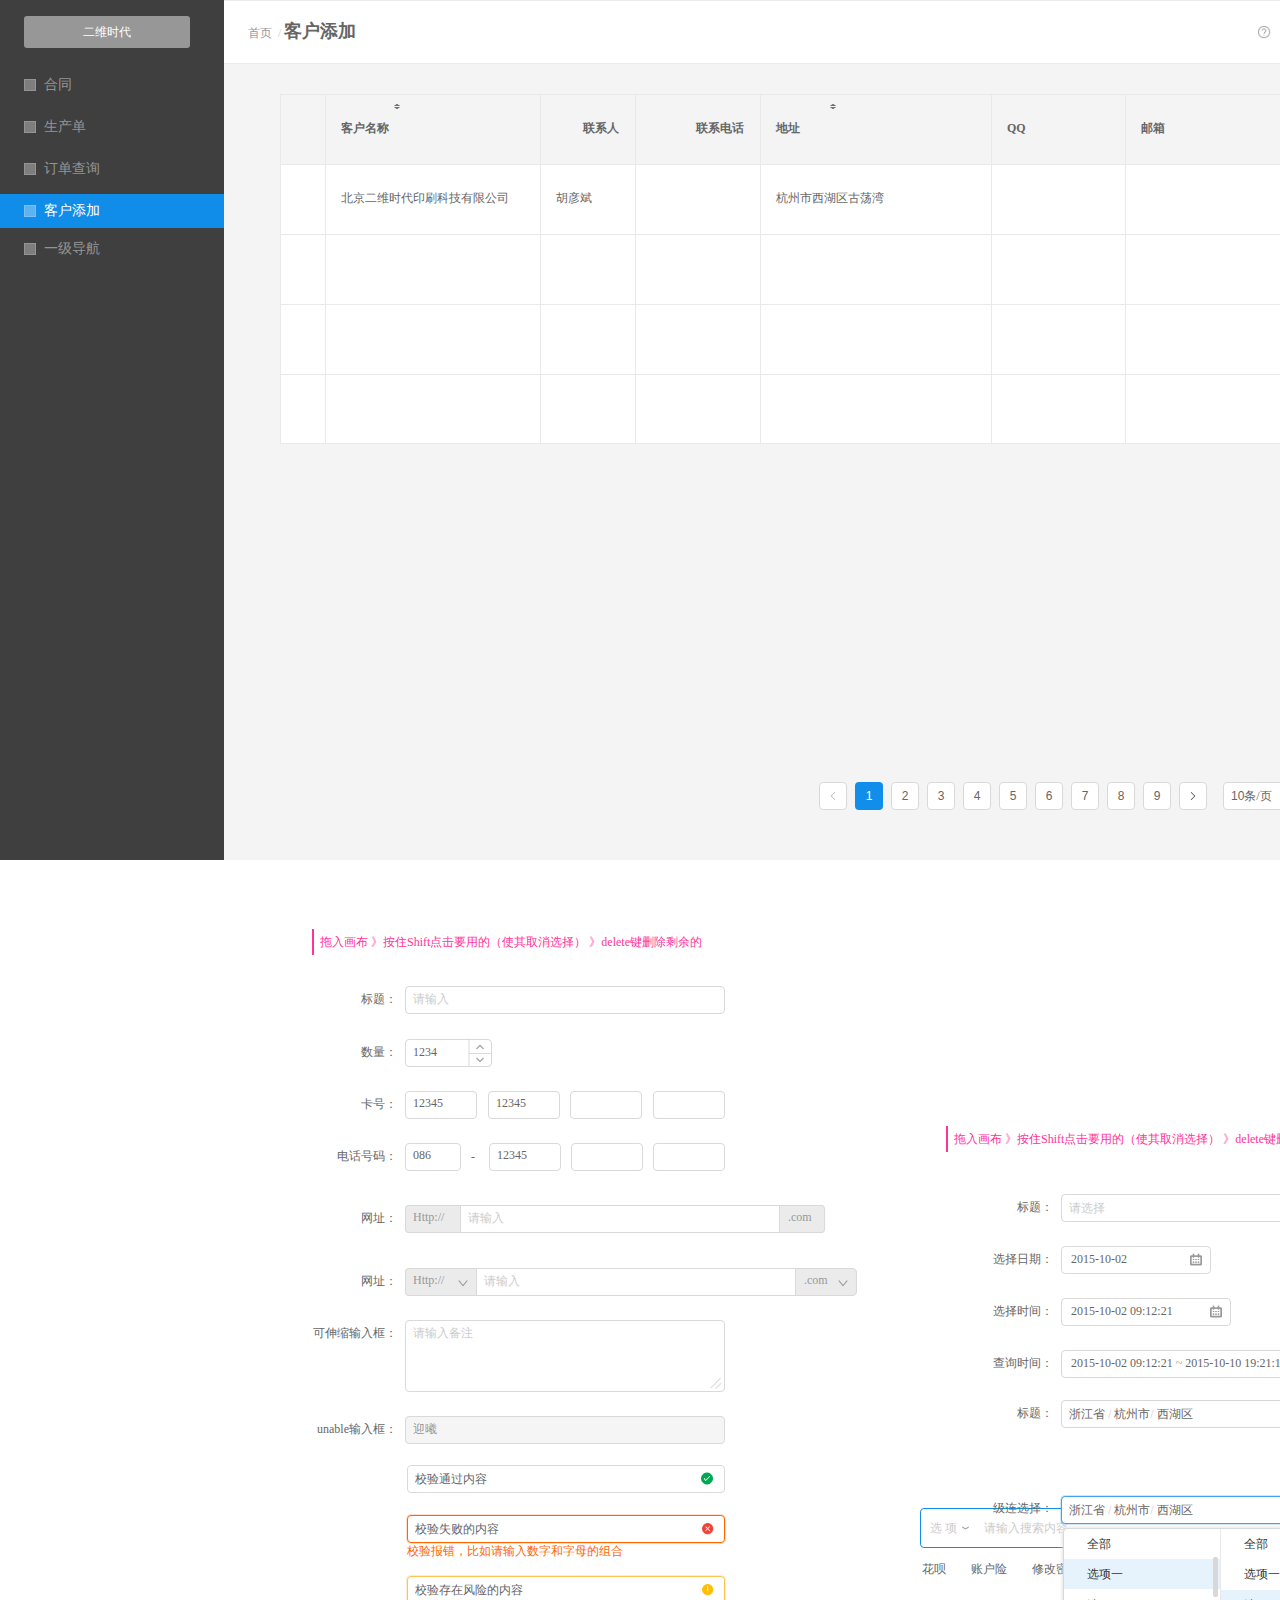
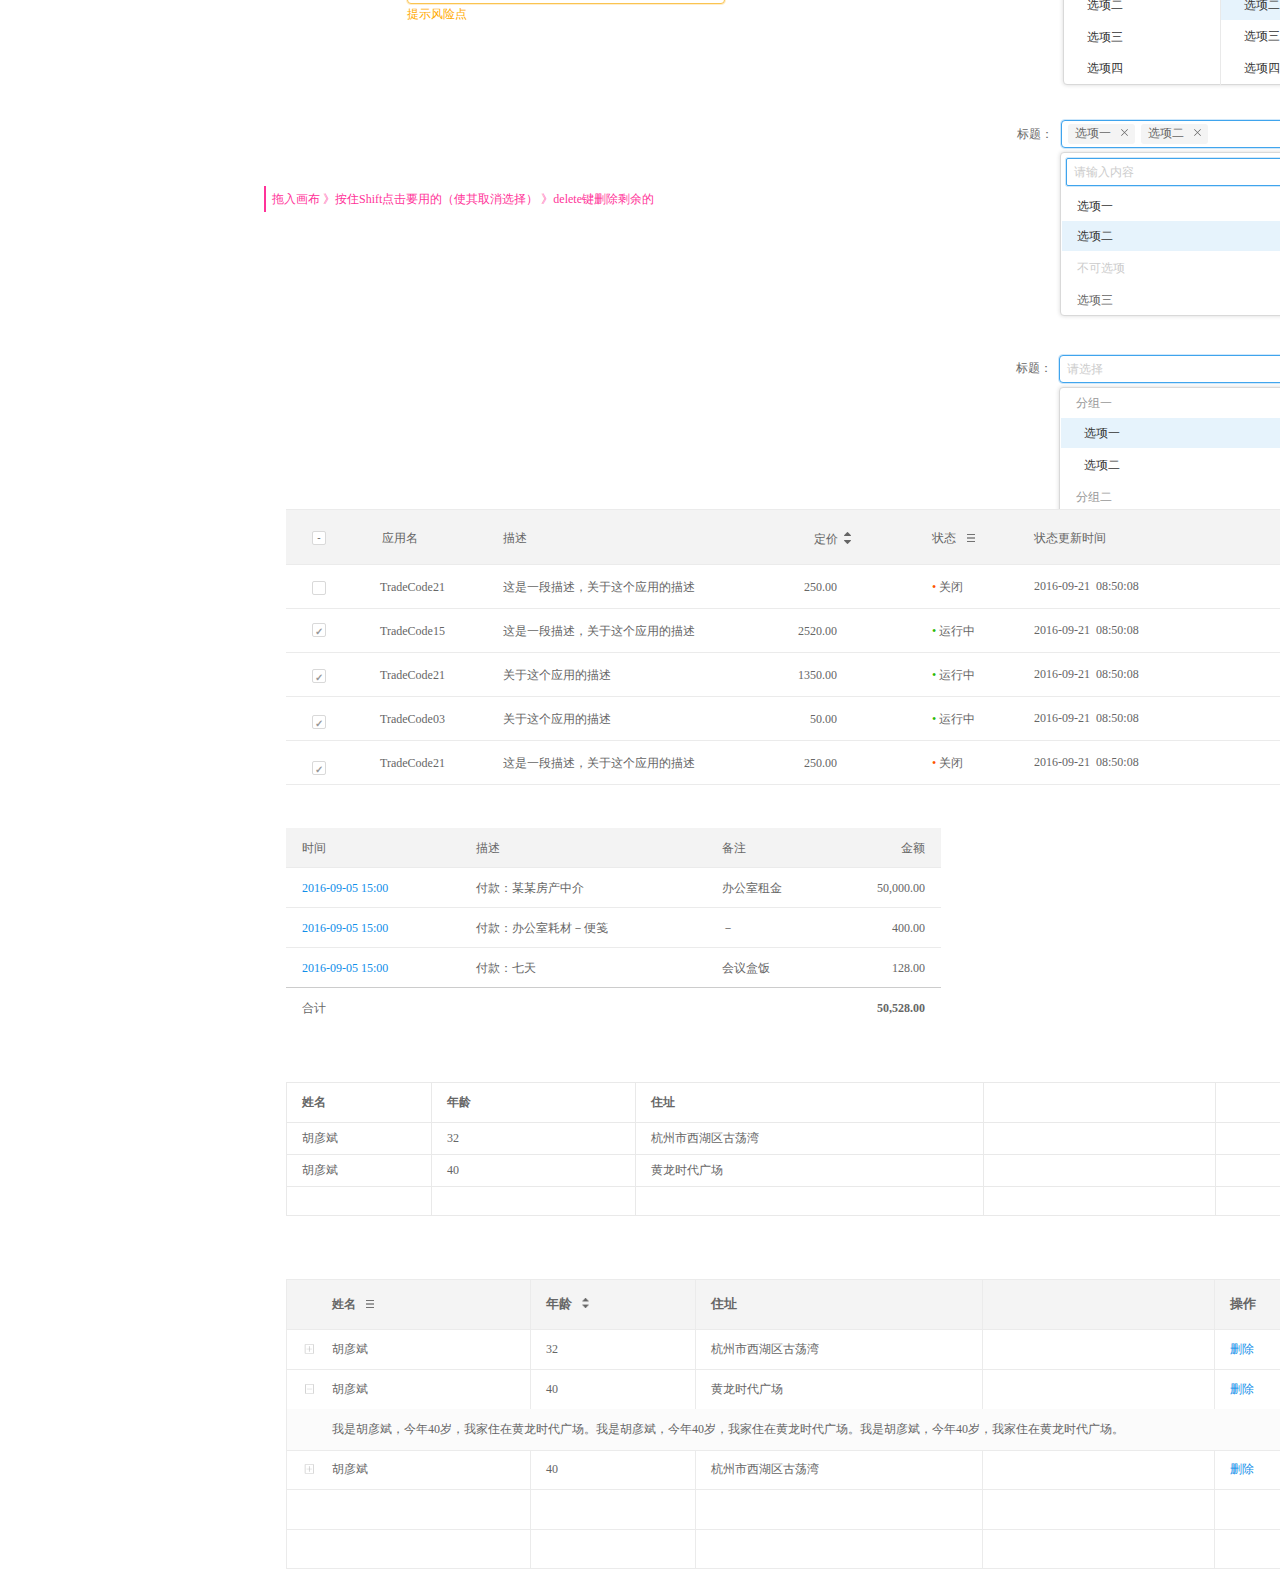
<file: khtk.html>
﻿<!DOCTYPE html>
<html>
  <head>
    <title>khtk</title>
    <meta http-equiv="X-UA-Compatible" content="IE=edge"/>
    <meta http-equiv="content-type" content="text/html; charset=utf-8"/>
    <meta name="apple-mobile-web-app-capable" content="yes"/>
    <link href="resources/css/jquery-ui-themes.css" type="text/css" rel="stylesheet"/>
    <link href="resources/css/axure_rp_page.css" type="text/css" rel="stylesheet"/>
    <link href="data/styles.css" type="text/css" rel="stylesheet"/>
    <link href="files/khtk/styles.css" type="text/css" rel="stylesheet"/>
    <script src="resources/scripts/jquery-1.7.1.min.js"></script>
    <script src="resources/scripts/jquery-ui-1.8.10.custom.min.js"></script>
    <script src="resources/scripts/axure/axQuery.js"></script>
    <script src="resources/scripts/axure/globals.js"></script>
    <script src="resources/scripts/axutils.js"></script>
    <script src="resources/scripts/axure/annotation.js"></script>
    <script src="resources/scripts/axure/axQuery.std.js"></script>
    <script src="resources/scripts/axure/doc.js"></script>
    <script src="data/document.js"></script>
    <script src="resources/scripts/messagecenter.js"></script>
    <script src="resources/scripts/axure/events.js"></script>
    <script src="resources/scripts/axure/recording.js"></script>
    <script src="resources/scripts/axure/action.js"></script>
    <script src="resources/scripts/axure/expr.js"></script>
    <script src="resources/scripts/axure/geometry.js"></script>
    <script src="resources/scripts/axure/flyout.js"></script>
    <script src="resources/scripts/axure/ie.js"></script>
    <script src="resources/scripts/axure/model.js"></script>
    <script src="resources/scripts/axure/repeater.js"></script>
    <script src="resources/scripts/axure/sto.js"></script>
    <script src="resources/scripts/axure/utils.temp.js"></script>
    <script src="resources/scripts/axure/variables.js"></script>
    <script src="resources/scripts/axure/drag.js"></script>
    <script src="resources/scripts/axure/move.js"></script>
    <script src="resources/scripts/axure/visibility.js"></script>
    <script src="resources/scripts/axure/style.js"></script>
    <script src="resources/scripts/axure/adaptive.js"></script>
    <script src="resources/scripts/axure/tree.js"></script>
    <script src="resources/scripts/axure/init.temp.js"></script>
    <script src="files/khtk/data.js"></script>
    <script src="resources/scripts/axure/legacy.js"></script>
    <script src="resources/scripts/axure/viewer.js"></script>
    <script src="resources/scripts/axure/math.js"></script>
    <script type="text/javascript">
      $axure.utils.getTransparentGifPath = function() { return 'resources/images/transparent.gif'; };
      $axure.utils.getOtherPath = function() { return 'resources/Other.html'; };
      $axure.utils.getReloadPath = function() { return 'resources/reload.html'; };
    </script>
  </head>
  <body>
    <div id="base" class="">

      <!-- Unnamed (矩形) -->
      <div id="u973" class="ax_default shape">
        <div id="u973_div" class=""></div>
        <!-- Unnamed () -->
        <div id="u974" class="text" style="display:none; visibility: hidden">
          <p><span></span></p>
        </div>
      </div>

      <!-- Unnamed (矩形) -->
      <div id="u975" class="ax_default shape">
        <div id="u975_div" class=""></div>
        <!-- Unnamed () -->
        <div id="u976" class="text" style="display:none; visibility: hidden">
          <p><span></span></p>
        </div>
      </div>

      <!-- Unnamed (动态面板) -->
      <div id="u977" class="ax_default">
        <div id="u977_state0" class="panel_state" data-label="State1">
          <div id="u977_state0_content" class="panel_state_content">
          </div>
        </div>
      </div>

      <!-- Unnamed (动态面板) -->
      <div id="u978" class="ax_default">
        <div id="u978_state0" class="panel_state" data-label="State1">
          <div id="u978_state0_content" class="panel_state_content">
          </div>
        </div>
      </div>

      <!-- Unnamed (组合) -->
      <div id="u979" class="ax_default" data-width="598" data-height="28">

        <!-- Unnamed (组合) -->
        <div id="u980" class="ax_default" data-width="598" data-height="28">

          <!-- Unnamed (组合) -->
          <div id="u981" class="ax_default" data-width="598" data-height="28">

            <!-- Unnamed (组合) -->
            <div id="u982" class="ax_default" data-width="598" data-height="28">

              <!-- Unnamed (组合) -->
              <div id="u983" class="ax_default" data-width="598" data-height="28">

                <!-- Unnamed (组合) -->
                <div id="u984" class="ax_default" data-width="598" data-height="28">

                  <!-- Unnamed (组合) -->
                  <div id="u985" class="ax_default" data-width="598" data-height="28">

                    <!-- Unnamed (组合) -->
                    <div id="u986" class="ax_default" data-width="598" data-height="28">

                      <!-- Unnamed (组合) -->
                      <div id="u987" class="ax_default" data-width="598" data-height="28">

                        <!-- Unnamed (矩形) -->
                        <div id="u988" class="ax_default _形状">
                          <div id="u988_div" class=""></div>
                          <!-- Unnamed () -->
                          <div id="u989" class="text" style="display:none; visibility: hidden">
                            <p><span></span></p>
                          </div>
                        </div>

                        <!-- Unnamed (矩形) -->
                        <div id="u990" class="ax_default _形状">
                          <div id="u990_div" class=""></div>
                          <!-- Unnamed () -->
                          <div id="u991" class="text">
                            <p><span>1</span></p>
                          </div>
                        </div>

                        <!-- Unnamed (矩形) -->
                        <div id="u992" class="ax_default _形状">
                          <div id="u992_div" class=""></div>
                          <!-- Unnamed () -->
                          <div id="u993" class="text">
                            <p><span>2</span></p>
                          </div>
                        </div>

                        <!-- Unnamed (矩形) -->
                        <div id="u994" class="ax_default _形状">
                          <div id="u994_div" class=""></div>
                          <!-- Unnamed () -->
                          <div id="u995" class="text">
                            <p><span>3</span></p>
                          </div>
                        </div>

                        <!-- Unnamed (矩形) -->
                        <div id="u996" class="ax_default _形状">
                          <div id="u996_div" class=""></div>
                          <!-- Unnamed () -->
                          <div id="u997" class="text">
                            <p><span>4</span></p>
                          </div>
                        </div>

                        <!-- Unnamed (矩形) -->
                        <div id="u998" class="ax_default _形状">
                          <div id="u998_div" class=""></div>
                          <!-- Unnamed () -->
                          <div id="u999" class="text">
                            <p><span>5</span></p>
                          </div>
                        </div>

                        <!-- Unnamed (矩形) -->
                        <div id="u1000" class="ax_default _形状">
                          <div id="u1000_div" class=""></div>
                          <!-- Unnamed () -->
                          <div id="u1001" class="text">
                            <p><span>9</span></p>
                          </div>
                        </div>

                        <!-- Unnamed (矩形) -->
                        <div id="u1002" class="ax_default _形状">
                          <div id="u1002_div" class=""></div>
                          <!-- Unnamed () -->
                          <div id="u1003" class="text" style="display:none; visibility: hidden">
                            <p><span></span></p>
                          </div>
                        </div>

                        <!-- Unnamed (矩形) -->
                        <div id="u1004" class="ax_default _文本段落">
                          <div id="u1004_div" class=""></div>
                          <!-- Unnamed () -->
                          <div id="u1005" class="text">
                            <p><span>跳至</span></p>
                          </div>
                        </div>

                        <!-- Unnamed (矩形) -->
                        <div id="u1006" class="ax_default _形状">
                          <div id="u1006_div" class=""></div>
                          <!-- Unnamed () -->
                          <div id="u1007" class="text">
                            <p><span>5</span></p>
                          </div>
                        </div>

                        <!-- Unnamed (矩形) -->
                        <div id="u1008" class="ax_default _文本段落">
                          <div id="u1008_div" class=""></div>
                          <!-- Unnamed () -->
                          <div id="u1009" class="text">
                            <p><span>页</span></p>
                          </div>
                        </div>
                      </div>

                      <!-- Unnamed (矩形) -->
                      <div id="u1010" class="ax_default _形状">
                        <div id="u1010_div" class=""></div>
                        <!-- Unnamed () -->
                        <div id="u1011" class="text">
                          <p><span>8</span></p>
                        </div>
                      </div>
                    </div>

                    <!-- Unnamed (矩形) -->
                    <div id="u1012" class="ax_default _形状">
                      <div id="u1012_div" class=""></div>
                      <!-- Unnamed () -->
                      <div id="u1013" class="text">
                        <p><span>7</span></p>
                      </div>
                    </div>
                  </div>

                  <!-- Unnamed (矩形) -->
                  <div id="u1014" class="ax_default _形状">
                    <div id="u1014_div" class=""></div>
                    <!-- Unnamed () -->
                    <div id="u1015" class="text">
                      <p><span>6</span></p>
                    </div>
                  </div>
                </div>

                <!-- Unnamed (矩形) -->
                <div id="u1016" class="ax_default _形状">
                  <div id="u1016_div" class=""></div>
                  <!-- Unnamed () -->
                  <div id="u1017" class="text">
                    <p><span style="font-family:'ArialMT', 'Arial';">10</span><span style="font-family:'MicrosoftYaHei', 'Microsoft YaHei';">条/页</span></p>
                  </div>
                </div>
              </div>
            </div>

            <!-- Unnamed (图片) -->
            <div id="u1018" class="ax_default _图片">
              <img id="u1018_img" class="img " src="images/order_inquiry/u767.png"/>
              <!-- Unnamed () -->
              <div id="u1019" class="text" style="display:none; visibility: hidden">
                <p><span></span></p>
              </div>
            </div>
          </div>

          <!-- Unnamed (图片) -->
          <div id="u1020" class="ax_default _图片">
            <img id="u1020_img" class="img " src="images/order_inquiry/u767.png"/>
            <!-- Unnamed () -->
            <div id="u1021" class="text" style="display:none; visibility: hidden">
              <p><span></span></p>
            </div>
          </div>
        </div>

        <!-- Unnamed (图片) -->
        <div id="u1022" class="ax_default _图片">
          <img id="u1022_img" class="img " src="images/order_inquiry/u767.png"/>
          <!-- Unnamed () -->
          <div id="u1023" class="text" style="display:none; visibility: hidden">
            <p><span></span></p>
          </div>
        </div>
      </div>

      <!-- Unnamed (组合) -->
      <div id="u1024" class="ax_default" data-width="0" data-height="0">
      </div>

      <!-- Unnamed (矩形) -->
      <div id="u1025" class="ax_default paragraph">
        <div id="u1025_div" class=""></div>
        <!-- Unnamed () -->
        <div id="u1026" class="text">
          <p><span>一级导航</span></p>
        </div>
      </div>

      <!-- Unnamed (矩形) -->
      <div id="u1027" class="ax_default shape">
        <div id="u1027_div" class=""></div>
        <!-- Unnamed () -->
        <div id="u1028" class="text" style="display:none; visibility: hidden">
          <p><span></span></p>
        </div>
      </div>

      <!-- Unnamed (矩形) -->
      <div id="u1029" class="ax_default shape">
        <div id="u1029_div" class=""></div>
        <!-- Unnamed () -->
        <div id="u1030" class="text">
          <p><span>二维时代</span></p>
        </div>
      </div>

      <!-- Unnamed (矩形) -->
      <div id="u1031" class="ax_default shape">
        <div id="u1031_div" class=""></div>
        <!-- Unnamed () -->
        <div id="u1032" class="text" style="display:none; visibility: hidden">
          <p><span></span></p>
        </div>
      </div>

      <!-- Unnamed (组合) -->
      <div id="u1033" class="ax_default" data-width="224" data-height="42">

        <!-- Unnamed (矩形) -->
        <div id="u1034" class="ax_default shape">
          <div id="u1034_div" class=""></div>
          <!-- Unnamed () -->
          <div id="u1035" class="text" style="display:none; visibility: hidden">
            <p><span></span></p>
          </div>
        </div>

        <!-- Unnamed (矩形) -->
        <div id="u1036" class="ax_default shape">
          <div id="u1036_div" class=""></div>
          <!-- Unnamed () -->
          <div id="u1037" class="text">
            <p><span>合同</span></p>
          </div>
        </div>

        <!-- Unnamed (矩形) -->
        <div id="u1038" class="ax_default shape">
          <img id="u1038_img" class="img " src="images/contract/u150.png"/>
          <!-- Unnamed () -->
          <div id="u1039" class="text" style="display:none; visibility: hidden">
            <p><span></span></p>
          </div>
        </div>
      </div>

      <!-- Unnamed (图片) -->
      <div id="u1040" class="ax_default image1">
        <img id="u1040_img" class="img " src="images/contract/u152.png"/>
        <!-- Unnamed () -->
        <div id="u1041" class="text" style="display:none; visibility: hidden">
          <p><span></span></p>
        </div>
      </div>

      <!-- Unnamed (组合) -->
      <div id="u1042" class="ax_default" data-width="224" data-height="42">

        <!-- Unnamed (矩形) -->
        <div id="u1043" class="ax_default shape">
          <div id="u1043_div" class=""></div>
          <!-- Unnamed () -->
          <div id="u1044" class="text" style="display:none; visibility: hidden">
            <p><span></span></p>
          </div>
        </div>

        <!-- Unnamed (矩形) -->
        <div id="u1045" class="ax_default shape">
          <div id="u1045_div" class=""></div>
          <!-- Unnamed () -->
          <div id="u1046" class="text">
            <p><span>客户添加</span></p>
          </div>
        </div>

        <!-- Unnamed (矩形) -->
        <div id="u1047" class="ax_default shape">
          <img id="u1047_img" class="img " src="images/contract/u150.png"/>
          <!-- Unnamed () -->
          <div id="u1048" class="text" style="display:none; visibility: hidden">
            <p><span></span></p>
          </div>
        </div>
      </div>

      <!-- Unnamed (组合) -->
      <div id="u1049" class="ax_default" data-width="224" data-height="42">

        <!-- Unnamed (矩形) -->
        <div id="u1050" class="ax_default shape">
          <div id="u1050_div" class=""></div>
          <!-- Unnamed () -->
          <div id="u1051" class="text" style="display:none; visibility: hidden">
            <p><span></span></p>
          </div>
        </div>

        <!-- Unnamed (矩形) -->
        <div id="u1052" class="ax_default shape">
          <div id="u1052_div" class=""></div>
          <!-- Unnamed () -->
          <div id="u1053" class="text">
            <p><span>生产单</span></p>
          </div>
        </div>

        <!-- Unnamed (矩形) -->
        <div id="u1054" class="ax_default shape">
          <img id="u1054_img" class="img " src="images/contract/u150.png"/>
          <!-- Unnamed () -->
          <div id="u1055" class="text" style="display:none; visibility: hidden">
            <p><span></span></p>
          </div>
        </div>
      </div>

      <!-- Unnamed (组合) -->
      <div id="u1056" class="ax_default" data-width="224" data-height="42">

        <!-- Unnamed (矩形) -->
        <div id="u1057" class="ax_default shape">
          <div id="u1057_div" class=""></div>
          <!-- Unnamed () -->
          <div id="u1058" class="text" style="display:none; visibility: hidden">
            <p><span></span></p>
          </div>
        </div>

        <!-- Unnamed (矩形) -->
        <div id="u1059" class="ax_default shape">
          <div id="u1059_div" class=""></div>
          <!-- Unnamed () -->
          <div id="u1060" class="text">
            <p><span>订单查询</span></p>
          </div>
        </div>

        <!-- Unnamed (矩形) -->
        <div id="u1061" class="ax_default shape">
          <img id="u1061_img" class="img " src="images/contract/u150.png"/>
          <!-- Unnamed () -->
          <div id="u1062" class="text" style="display:none; visibility: hidden">
            <p><span></span></p>
          </div>
        </div>
      </div>

      <!-- Unnamed (组合) -->
      <div id="u1063" class="ax_default" data-width="224" data-height="42">

        <!-- Unnamed (矩形) -->
        <div id="u1064" class="ax_default shape">
          <div id="u1064_div" class=""></div>
          <!-- Unnamed () -->
          <div id="u1065" class="text" style="display:none; visibility: hidden">
            <p><span></span></p>
          </div>
        </div>

        <!-- Unnamed (矩形) -->
        <div id="u1066" class="ax_default shape">
          <div id="u1066_div" class=""></div>
          <!-- Unnamed () -->
          <div id="u1067" class="text">
            <p><span>一级导航</span></p>
          </div>
        </div>

        <!-- Unnamed (矩形) -->
        <div id="u1068" class="ax_default shape">
          <img id="u1068_img" class="img " src="images/contract/u150.png"/>
          <!-- Unnamed () -->
          <div id="u1069" class="text" style="display:none; visibility: hidden">
            <p><span></span></p>
          </div>
        </div>
      </div>

      <!-- Unnamed (组合) -->
      <div id="u1070" class="ax_default" data-width="0" data-height="0">
      </div>

      <!-- Unnamed (矩形) -->
      <div id="u1071" class="ax_default paragraph" selectiongroup="breadcrumbs">
        <div id="u1071_div" class=""></div>
        <!-- Unnamed () -->
        <div id="u1072" class="text">
          <p style="font-size:18px;"><span style="font-family:'MicrosoftYaHei', 'Microsoft YaHei';font-weight:400;font-size:12px;color:#999999;">首页&nbsp; </span><span style="font-family:'MicrosoftYaHei', 'Microsoft YaHei';font-weight:400;font-size:12px;color:#CCCCCC;">/ </span><span style="font-family:'MicrosoftYaHei', 'Microsoft YaHei';font-weight:400;font-size:12px;color:#999999;"> </span><span style="font-family:'MicrosoftYaHei', 'Microsoft YaHei';font-weight:400;font-size:12px;color:#656565;"> </span><span style="font-family:'PingFangSC-Semibold', 'PingFang SC Semibold', 'PingFang SC';font-weight:650;color:#656565;">客户添加</span></p>
        </div>
      </div>

      <!-- Unnamed (组合) -->
      <div id="u1073" class="ax_default" data-width="0" data-height="0">
      </div>

      <!-- Unnamed (组合) -->
      <div id="u1074" class="ax_default" data-width="0" data-height="0">
      </div>

      <!-- Unnamed (组合) -->
      <div id="u1075" class="ax_default" data-width="12" data-height="173">

        <!-- Unnamed (图片) -->
        <div id="u1076" class="ax_default image1">
          <img id="u1076_img" class="img " src="images/order_inquiry/u866.png"/>
          <!-- Unnamed () -->
          <div id="u1077" class="text" style="display:none; visibility: hidden">
            <p><span></span></p>
          </div>
        </div>

        <!-- Unnamed (图片) -->
        <div id="u1078" class="ax_default image1">
          <img id="u1078_img" class="img " src="images/order_inquiry/u866.png"/>
          <!-- Unnamed () -->
          <div id="u1079" class="text" style="display:none; visibility: hidden">
            <p><span></span></p>
          </div>
        </div>

        <!-- Unnamed (图片) -->
        <div id="u1080" class="ax_default image1">
          <img id="u1080_img" class="img " src="images/order_inquiry/u866.png"/>
          <!-- Unnamed () -->
          <div id="u1081" class="text" style="display:none; visibility: hidden">
            <p><span></span></p>
          </div>
        </div>

        <!-- Unnamed (图片) -->
        <div id="u1082" class="ax_default image1">
          <img id="u1082_img" class="img " src="images/order_inquiry/u866.png"/>
          <!-- Unnamed () -->
          <div id="u1083" class="text" style="display:none; visibility: hidden">
            <p><span></span></p>
          </div>
        </div>

        <!-- Unnamed (图片) -->
        <div id="u1084" class="ax_default image1">
          <img id="u1084_img" class="img " src="images/order_inquiry/u866.png"/>
          <!-- Unnamed () -->
          <div id="u1085" class="text" style="display:none; visibility: hidden">
            <p><span></span></p>
          </div>
        </div>
      </div>

      <!-- Unnamed (组合) -->
      <div id="u1086" class="ax_default" data-width="12" data-height="173">

        <!-- Unnamed (图片) -->
        <div id="u1087" class="ax_default image1">
          <img id="u1087_img" class="img " src="images/order_inquiry/u866.png"/>
          <!-- Unnamed () -->
          <div id="u1088" class="text" style="display:none; visibility: hidden">
            <p><span></span></p>
          </div>
        </div>

        <!-- Unnamed (图片) -->
        <div id="u1089" class="ax_default image1">
          <img id="u1089_img" class="img " src="images/order_inquiry/u866.png"/>
          <!-- Unnamed () -->
          <div id="u1090" class="text" style="display:none; visibility: hidden">
            <p><span></span></p>
          </div>
        </div>

        <!-- Unnamed (图片) -->
        <div id="u1091" class="ax_default image1">
          <img id="u1091_img" class="img " src="images/order_inquiry/u866.png"/>
          <!-- Unnamed () -->
          <div id="u1092" class="text" style="display:none; visibility: hidden">
            <p><span></span></p>
          </div>
        </div>

        <!-- Unnamed (图片) -->
        <div id="u1093" class="ax_default image1">
          <img id="u1093_img" class="img " src="images/order_inquiry/u866.png"/>
          <!-- Unnamed () -->
          <div id="u1094" class="text" style="display:none; visibility: hidden">
            <p><span></span></p>
          </div>
        </div>

        <!-- Unnamed (图片) -->
        <div id="u1095" class="ax_default image1">
          <img id="u1095_img" class="img " src="images/order_inquiry/u866.png"/>
          <!-- Unnamed () -->
          <div id="u1096" class="text" style="display:none; visibility: hidden">
            <p><span></span></p>
          </div>
        </div>
      </div>

      <!-- Unnamed (组合) -->
      <div id="u1097" class="ax_default" data-width="582" data-height="75">

        <!-- Unnamed (矩形) -->
        <div id="u1098" class="ax_default shape">
          <div id="u1098_div" class=""></div>
          <!-- Unnamed () -->
          <div id="u1099" class="text">
            <p><span>请输入搜索内容</span></p>
          </div>
        </div>

        <!-- Unnamed (矩形) -->
        <div id="u1100" class="ax_default shape">
          <div id="u1100_div" class=""></div>
          <!-- Unnamed () -->
          <div id="u1101" class="text">
            <p><span>搜 索</span></p>
          </div>
        </div>

        <!-- Unnamed (图片) -->
        <div id="u1102" class="ax_default image1">
          <img id="u1102_img" class="img " src="images/index/u16.png"/>
          <!-- Unnamed () -->
          <div id="u1103" class="text" style="display:none; visibility: hidden">
            <p><span></span></p>
          </div>
        </div>

        <!-- Unnamed (矩形) -->
        <div id="u1104" class="ax_default heading_2">
          <div id="u1104_div" class=""></div>
          <!-- Unnamed () -->
          <div id="u1105" class="text">
            <p><span>选 项</span></p>
          </div>
        </div>

        <!-- Unnamed (动态面板) -->
        <div id="u1106" class="ax_default">
          <div id="u1106_state0" class="panel_state" data-label="State1">
            <div id="u1106_state0_content" class="panel_state_content">
            </div>
          </div>
        </div>

        <!-- Unnamed (矩形) -->
        <div id="u1107" class="ax_default shape">
          <img id="u1107_img" class="img " src="images/order_inquiry/u925.png"/>
          <!-- Unnamed () -->
          <div id="u1108" class="text">
            <p><span>花呗</span></p>
          </div>
        </div>

        <!-- Unnamed (矩形) -->
        <div id="u1109" class="ax_default shape">
          <img id="u1109_img" class="img " src="images/order_inquiry/u927.png"/>
          <!-- Unnamed () -->
          <div id="u1110" class="text">
            <p><span>修改密码</span></p>
          </div>
        </div>

        <!-- Unnamed (矩形) -->
        <div id="u1111" class="ax_default shape">
          <img id="u1111_img" class="img " src="images/order_inquiry/u929.png"/>
          <!-- Unnamed () -->
          <div id="u1112" class="text">
            <p><span>账户险</span></p>
          </div>
        </div>

        <!-- Unnamed (矩形) -->
        <div id="u1113" class="ax_default shape">
          <img id="u1113_img" class="img " src="images/order_inquiry/u931.png"/>
          <!-- Unnamed () -->
          <div id="u1114" class="text">
            <p><span>我是长标签</span></p>
          </div>
        </div>

        <!-- Unnamed (矩形) -->
        <div id="u1115" class="ax_default shape">
          <img id="u1115_img" class="img " src="images/order_inquiry/u925.png"/>
          <!-- Unnamed () -->
          <div id="u1116" class="text">
            <p><span>标签</span></p>
          </div>
        </div>

        <!-- Unnamed (矩形) -->
        <div id="u1117" class="ax_default shape">
          <img id="u1117_img" class="img " src="images/order_inquiry/u931.png"/>
          <!-- Unnamed () -->
          <div id="u1118" class="text">
            <p><span>我是长标签</span></p>
          </div>
        </div>

        <!-- Unnamed (矩形) -->
        <div id="u1119" class="ax_default shape">
          <img id="u1119_img" class="img " src="images/order_inquiry/u927.png"/>
          <!-- Unnamed () -->
          <div id="u1120" class="text">
            <p><span>实名认证</span></p>
          </div>
        </div>

        <!-- Unnamed (矩形) -->
        <div id="u1121" class="ax_default shape">
          <img id="u1121_img" class="img " src="images/order_inquiry/u929.png"/>
          <!-- Unnamed () -->
          <div id="u1122" class="text">
            <p><span>余额宝</span></p>
          </div>
        </div>
      </div>

      <!-- Unnamed (矩形) -->
      <div id="u1123" class="ax_default shape">
        <div id="u1123_div" class=""></div>
        <!-- Unnamed () -->
        <div id="u1124" class="text">
          <p><span>续单</span></p>
        </div>
      </div>

      <!-- Unnamed (组合) -->
      <div id="u1125" class="ax_default" data-width="365" data-height="52">

        <!-- Unnamed (矩形) -->
        <div id="u1126" class="ax_default heading_1">
          <div id="u1126_div" class=""></div>
          <!-- Unnamed () -->
          <div id="u1127" class="text">
            <p><span>标题：</span></p>
          </div>
        </div>

        <!-- Unnamed (矩形) -->
        <div id="u1128" class="ax_default shape">
          <div id="u1128_div" class=""></div>
          <!-- Unnamed () -->
          <div id="u1129" class="text">
            <p><span>请输入</span></p>
          </div>
        </div>
      </div>

      <!-- Unnamed (组合) -->
      <div id="u1130" class="ax_default" data-width="365" data-height="52">

        <!-- Unnamed (组合) -->
        <div id="u1131" class="ax_default" data-width="320" data-height="28">

          <!-- Unnamed (矩形) -->
          <div id="u1132" class="ax_default shape">
            <div id="u1132_div" class=""></div>
            <!-- Unnamed () -->
            <div id="u1133" class="text">
              <p><span>12345</span></p>
            </div>
          </div>

          <!-- Unnamed (矩形) -->
          <div id="u1134" class="ax_default shape">
            <div id="u1134_div" class=""></div>
            <!-- Unnamed () -->
            <div id="u1135" class="text">
              <p><span>12345</span></p>
            </div>
          </div>

          <!-- Unnamed (矩形) -->
          <div id="u1136" class="ax_default shape">
            <div id="u1136_div" class=""></div>
            <!-- Unnamed () -->
            <div id="u1137" class="text" style="display:none; visibility: hidden">
              <p><span></span></p>
            </div>
          </div>

          <!-- Unnamed (矩形) -->
          <div id="u1138" class="ax_default shape">
            <div id="u1138_div" class=""></div>
            <!-- Unnamed () -->
            <div id="u1139" class="text" style="display:none; visibility: hidden">
              <p><span></span></p>
            </div>
          </div>
        </div>

        <!-- Unnamed (矩形) -->
        <div id="u1140" class="ax_default heading_1">
          <div id="u1140_div" class=""></div>
          <!-- Unnamed () -->
          <div id="u1141" class="text">
            <p><span>卡号：</span></p>
          </div>
        </div>
      </div>

      <!-- Unnamed (组合) -->
      <div id="u1142" class="ax_default" data-width="389" data-height="52">

        <!-- Unnamed (组合) -->
        <div id="u1143" class="ax_default" data-width="320" data-height="28">

          <!-- Unnamed (矩形) -->
          <div id="u1144" class="ax_default shape">
            <div id="u1144_div" class=""></div>
            <!-- Unnamed () -->
            <div id="u1145" class="text">
              <p><span>086</span></p>
            </div>
          </div>

          <!-- Unnamed (矩形) -->
          <div id="u1146" class="ax_default shape">
            <div id="u1146_div" class=""></div>
            <!-- Unnamed () -->
            <div id="u1147" class="text">
              <p><span>12345</span></p>
            </div>
          </div>

          <!-- Unnamed (矩形) -->
          <div id="u1148" class="ax_default shape">
            <div id="u1148_div" class=""></div>
            <!-- Unnamed () -->
            <div id="u1149" class="text" style="display:none; visibility: hidden">
              <p><span></span></p>
            </div>
          </div>

          <!-- Unnamed (矩形) -->
          <div id="u1150" class="ax_default shape">
            <div id="u1150_div" class=""></div>
            <!-- Unnamed () -->
            <div id="u1151" class="text" style="display:none; visibility: hidden">
              <p><span></span></p>
            </div>
          </div>

          <!-- Unnamed (矩形) -->
          <div id="u1152" class="ax_default paragraph">
            <div id="u1152_div" class=""></div>
            <!-- Unnamed () -->
            <div id="u1153" class="text">
              <p><span>-</span></p>
            </div>
          </div>
        </div>

        <!-- Unnamed (矩形) -->
        <div id="u1154" class="ax_default heading_1">
          <div id="u1154_div" class=""></div>
          <!-- Unnamed () -->
          <div id="u1155" class="text">
            <p><span>电话号码：</span></p>
          </div>
        </div>
      </div>

      <!-- Unnamed (组合) -->
      <div id="u1156" class="ax_default" data-width="132" data-height="52.5">

        <!-- Unnamed (组合) -->
        <div id="u1157" class="ax_default" data-width="87" data-height="28.5">

          <!-- Unnamed (组合) -->
          <div id="u1158" class="ax_default" data-width="87" data-height="28">

            <!-- Unnamed (组合) -->
            <div id="u1159" class="ax_default" data-width="87" data-height="28">

              <!-- Unnamed (矩形) -->
              <div id="u1160" class="ax_default shape">
                <div id="u1160_div" class=""></div>
                <!-- Unnamed () -->
                <div id="u1161" class="text">
                  <p><span>1234</span></p>
                </div>
              </div>

              <!-- Unnamed (图片) -->
              <div id="u1162" class="ax_default image1">
                <img id="u1162_img" class="img " src="images/index/u16.png"/>
                <!-- Unnamed () -->
                <div id="u1163" class="text" style="display:none; visibility: hidden">
                  <p><span></span></p>
                </div>
              </div>

              <!-- Unnamed (图片) -->
              <div id="u1164" class="ax_default image1">
                <img id="u1164_img" class="img " src="images/index/u16.png"/>
                <!-- Unnamed () -->
                <div id="u1165" class="text" style="display:none; visibility: hidden">
                  <p><span></span></p>
                </div>
              </div>

              <!-- Unnamed (水平线) -->
              <div id="u1166" class="ax_default horizontal_line">
                <img id="u1166_img" class="img " src="images/khtk/u1166.png"/>
                <!-- Unnamed () -->
                <div id="u1167" class="text" style="display:none; visibility: hidden">
                  <p><span></span></p>
                </div>
              </div>
            </div>
          </div>

          <!-- Unnamed (水平线) -->
          <div id="u1168" class="ax_default horizontal_line">
            <img id="u1168_img" class="img " src="images/khtk/u1168.png"/>
            <!-- Unnamed () -->
            <div id="u1169" class="text" style="display:none; visibility: hidden">
              <p><span></span></p>
            </div>
          </div>
        </div>

        <!-- Unnamed (矩形) -->
        <div id="u1170" class="ax_default heading_1">
          <div id="u1170_div" class=""></div>
          <!-- Unnamed () -->
          <div id="u1171" class="text">
            <p><span>数量：</span></p>
          </div>
        </div>
      </div>

      <!-- Unnamed (组合) -->
      <div id="u1172" class="ax_default" data-width="465" data-height="52">

        <!-- Unnamed (组合) -->
        <div id="u1173" class="ax_default" data-width="420" data-height="28">

          <!-- Unnamed (矩形) -->
          <div id="u1174" class="ax_default shape">
            <div id="u1174_div" class=""></div>
            <!-- Unnamed () -->
            <div id="u1175" class="text">
              <p><span>请输入</span></p>
            </div>
          </div>

          <!-- Unnamed (矩形) -->
          <div id="u1176" class="ax_default shape">
            <div id="u1176_div" class=""></div>
            <!-- Unnamed () -->
            <div id="u1177" class="text">
              <p><span>Http://</span></p>
            </div>
          </div>

          <!-- Unnamed (形状) -->
          <div id="u1178" class="ax_default shape">
            <img id="u1178_img" class="img " src="images/khtk/u1178.png"/>
            <!-- Unnamed () -->
            <div id="u1179" class="text">
              <p><span>.com</span></p>
            </div>
          </div>
        </div>

        <!-- Unnamed (矩形) -->
        <div id="u1180" class="ax_default heading_1">
          <div id="u1180_div" class=""></div>
          <!-- Unnamed () -->
          <div id="u1181" class="text">
            <p><span>网址：</span></p>
          </div>
        </div>
      </div>

      <!-- Unnamed (组合) -->
      <div id="u1182" class="ax_default" data-width="497" data-height="52">

        <!-- Unnamed (组合) -->
        <div id="u1183" class="ax_default" data-width="452" data-height="28">

          <!-- Unnamed (矩形) -->
          <div id="u1184" class="ax_default shape">
            <div id="u1184_div" class=""></div>
            <!-- Unnamed () -->
            <div id="u1185" class="text">
              <p><span>请输入</span></p>
            </div>
          </div>

          <!-- Unnamed (组合) -->
          <div id="u1186" class="ax_default" data-width="71" data-height="28">

            <!-- Unnamed (组合) -->
            <div id="u1187" class="ax_default" data-width="71" data-height="28">

              <!-- Unnamed (矩形) -->
              <div id="u1188" class="ax_default shape">
                <div id="u1188_div" class=""></div>
                <!-- Unnamed () -->
                <div id="u1189" class="text">
                  <p><span>Http://</span></p>
                </div>
              </div>

              <!-- Unnamed (图片) -->
              <div id="u1190" class="ax_default image1">
                <img id="u1190_img" class="img " src="images/khtk/u1190.png"/>
                <!-- Unnamed () -->
                <div id="u1191" class="text" style="display:none; visibility: hidden">
                  <p><span></span></p>
                </div>
              </div>
            </div>
          </div>

          <!-- Unnamed (组合) -->
          <div id="u1192" class="ax_default" data-width="61" data-height="28">

            <!-- Unnamed (形状) -->
            <div id="u1193" class="ax_default shape">
              <img id="u1193_img" class="img " src="images/khtk/u1193.png"/>
              <!-- Unnamed () -->
              <div id="u1194" class="text">
                <p><span>.com</span></p>
              </div>
            </div>

            <!-- Unnamed (图片) -->
            <div id="u1195" class="ax_default image1">
              <img id="u1195_img" class="img " src="images/khtk/u1190.png"/>
              <!-- Unnamed () -->
              <div id="u1196" class="text" style="display:none; visibility: hidden">
                <p><span></span></p>
              </div>
            </div>
          </div>
        </div>

        <!-- Unnamed (矩形) -->
        <div id="u1197" class="ax_default heading_1">
          <div id="u1197_div" class=""></div>
          <!-- Unnamed () -->
          <div id="u1198" class="text">
            <p><span>网址：</span></p>
          </div>
        </div>
      </div>

      <!-- Unnamed (组合) -->
      <div id="u1199" class="ax_default" data-width="413" data-height="96">

        <!-- Unnamed (组合) -->
        <div id="u1200" class="ax_default" data-width="413" data-height="72">

          <!-- Unnamed (组合) -->
          <div id="u1201" class="ax_default" data-width="320" data-height="72">

            <!-- Unnamed (矩形) -->
            <div id="u1202" class="ax_default shape">
              <div id="u1202_div" class=""></div>
              <!-- Unnamed () -->
              <div id="u1203" class="text">
                <p><span>请输入备注</span></p>
              </div>
            </div>

            <!-- Unnamed (图片) -->
            <div id="u1204" class="ax_default image1">
              <img id="u1204_img" class="img " src="images/khtk/u1204.png"/>
              <!-- Unnamed () -->
              <div id="u1205" class="text" style="display:none; visibility: hidden">
                <p><span></span></p>
              </div>
            </div>
          </div>

          <!-- Unnamed (矩形) -->
          <div id="u1206" class="ax_default heading_1">
            <div id="u1206_div" class=""></div>
            <!-- Unnamed () -->
            <div id="u1207" class="text">
              <p><span>可伸缩输入框：</span></p>
            </div>
          </div>
        </div>

        <!-- Unnamed (矩形) -->
        <div id="u1208" class="ax_default box_2">
          <div id="u1208_div" class=""></div>
          <!-- Unnamed () -->
          <div id="u1209" class="text" style="display:none; visibility: hidden">
            <p><span></span></p>
          </div>
        </div>
      </div>

      <!-- Unnamed (组合) -->
      <div id="u1210" class="ax_default" data-width="322" data-height="49">

        <!-- Unnamed (矩形) -->
        <div id="u1211" class="ax_default shape">
          <img id="u1211_img" class="img " src="images/khtk/u1211.png"/>
          <!-- Unnamed () -->
          <div id="u1212" class="text" style="display:none; visibility: hidden">
            <p><span></span></p>
          </div>
        </div>

        <!-- Unnamed (矩形) -->
        <div id="u1213" class="ax_default shape">
          <div id="u1213_div" class=""></div>
          <!-- Unnamed () -->
          <div id="u1214" class="text">
            <p><span>校验存在风险的内容</span></p>
          </div>
        </div>

        <!-- Unnamed (图片) -->
        <div id="u1215" class="ax_default image1">
          <img id="u1215_img" class="img " src="images/khtk/u1215.png"/>
          <!-- Unnamed () -->
          <div id="u1216" class="text" style="display:none; visibility: hidden">
            <p><span></span></p>
          </div>
        </div>

        <!-- Unnamed (矩形) -->
        <div id="u1217" class="ax_default paragraph">
          <div id="u1217_div" class=""></div>
          <!-- Unnamed () -->
          <div id="u1218" class="text">
            <p><span>提示风险点</span></p>
          </div>
        </div>
      </div>

      <!-- Unnamed (组合) -->
      <div id="u1219" class="ax_default" data-width="322" data-height="47">

        <!-- Unnamed (矩形) -->
        <div id="u1220" class="ax_default shape">
          <img id="u1220_img" class="img " src="images/khtk/u1220.png"/>
          <!-- Unnamed () -->
          <div id="u1221" class="text" style="display:none; visibility: hidden">
            <p><span></span></p>
          </div>
        </div>

        <!-- Unnamed (矩形) -->
        <div id="u1222" class="ax_default shape">
          <div id="u1222_div" class=""></div>
          <!-- Unnamed () -->
          <div id="u1223" class="text">
            <p><span>校验失败的内容</span></p>
          </div>
        </div>

        <!-- Unnamed (矩形) -->
        <div id="u1224" class="ax_default paragraph">
          <div id="u1224_div" class=""></div>
          <!-- Unnamed () -->
          <div id="u1225" class="text">
            <p><span>校验报错，比如请输入数字和字母的组合</span></p>
          </div>
        </div>

        <!-- Unnamed (图片) -->
        <div id="u1226" class="ax_default image1">
          <img id="u1226_img" class="img " src="images/khtk/u1226.png"/>
          <!-- Unnamed () -->
          <div id="u1227" class="text" style="display:none; visibility: hidden">
            <p><span></span></p>
          </div>
        </div>
      </div>

      <!-- Unnamed (组合) -->
      <div id="u1228" class="ax_default" data-width="318" data-height="28">

        <!-- Unnamed (矩形) -->
        <div id="u1229" class="ax_default shape">
          <div id="u1229_div" class=""></div>
          <!-- Unnamed () -->
          <div id="u1230" class="text">
            <p><span>校验通过内容</span></p>
          </div>
        </div>

        <!-- Unnamed (图片) -->
        <div id="u1231" class="ax_default image1">
          <img id="u1231_img" class="img " src="images/khtk/u1231.png"/>
          <!-- Unnamed () -->
          <div id="u1232" class="text" style="display:none; visibility: hidden">
            <p><span></span></p>
          </div>
        </div>
      </div>

      <!-- Unnamed (组合) -->
      <div id="u1233" class="ax_default" data-width="416" data-height="52">

        <!-- Unnamed (矩形) -->
        <div id="u1234" class="ax_default heading_1">
          <div id="u1234_div" class=""></div>
          <!-- Unnamed () -->
          <div id="u1235" class="text">
            <p><span>unable输入框：</span></p>
          </div>
        </div>

        <!-- Unnamed (矩形) -->
        <div id="u1236" class="ax_default shape">
          <div id="u1236_div" class=""></div>
          <!-- Unnamed () -->
          <div id="u1237" class="text">
            <p><span>迎曦</span></p>
          </div>
        </div>
      </div>

      <!-- Unnamed (使用提示) -->

      <!-- Unnamed (矩形) -->
      <div id="u1239" class="ax_default paragraph">
        <div id="u1239_div" class=""></div>
        <!-- Unnamed () -->
        <div id="u1240" class="text">
          <p><span style="font-family:'PingFangSC-Regular', 'PingFang SC';">拖入画布</span><span style="font-family:'MicrosoftTaiLe', 'Microsoft Tai Le';"> 》</span><span style="font-family:'PingFangSC-Regular', 'PingFang SC';">按住</span><span style="font-family:'MicrosoftTaiLe', 'Microsoft Tai Le';">Shift</span><span style="font-family:'PingFangSC-Regular', 'PingFang SC';">点击要用的（使其取消选择） 》delete键删除剩余的</span></p>
        </div>
      </div>

      <!-- Unnamed (组合) -->
      <div id="u1241" class="ax_default" data-width="365" data-height="52">

        <!-- Unnamed (矩形) -->
        <div id="u1242" class="ax_default shape">
          <div id="u1242_div" class=""></div>
          <!-- Unnamed () -->
          <div id="u1243" class="text">
            <p><span>请选择</span></p>
          </div>
        </div>

        <!-- Unnamed (图片) -->
        <div id="u1244" class="ax_default image1">
          <img id="u1244_img" class="img " src="images/index/u16.png"/>
          <!-- Unnamed () -->
          <div id="u1245" class="text" style="display:none; visibility: hidden">
            <p><span></span></p>
          </div>
        </div>

        <!-- Unnamed (矩形) -->
        <div id="u1246" class="ax_default heading_1">
          <div id="u1246_div" class=""></div>
          <!-- Unnamed () -->
          <div id="u1247" class="text">
            <p><span>标题：</span></p>
          </div>
        </div>
      </div>

      <!-- Unnamed (组合) -->
      <div id="u1248" class="ax_default" data-width="413" data-height="168">

        <!-- Unnamed (矩形) -->
        <div id="u1249" class="ax_default shape">
          <div id="u1249_div" class=""></div>
          <!-- Unnamed () -->
          <div id="u1250" class="text">
            <p><span>请选择</span></p>
          </div>
        </div>

        <!-- Unnamed (图片) -->
        <div id="u1251" class="ax_default image1">
          <img id="u1251_img" class="img " src="images/index/u16.png"/>
          <!-- Unnamed () -->
          <div id="u1252" class="text" style="display:none; visibility: hidden">
            <p><span></span></p>
          </div>
        </div>

        <!-- Unnamed (矩形) -->
        <div id="u1253" class="ax_default heading_1">
          <div id="u1253_div" class=""></div>
          <!-- Unnamed () -->
          <div id="u1254" class="text">
            <p><span>预览时可交互：</span></p>
          </div>
        </div>

        <!-- Unnamed (动态面板) -->
        <div id="u1255" class="ax_default">
          <div id="u1255_state0" class="panel_state" data-label="收起下拉选项">
            <div id="u1255_state0_content" class="panel_state_content">
            </div>
          </div>
          <div id="u1255_state1" class="panel_state" data-label="下拉选项内容" style="display:none; visibility: hidden;">
            <div id="u1255_state1_content" class="panel_state_content">

              <!-- Unnamed (矩形) -->
              <div id="u1256" class="ax_default shape">
                <div id="u1256_div" class=""></div>
                <!-- Unnamed () -->
                <div id="u1257" class="text" style="display:none; visibility: hidden">
                  <p><span></span></p>
                </div>
              </div>

              <!-- Unnamed (矩形) -->
              <div id="u1258" class="ax_default shape">
                <img id="u1258_img" class="img " src="images/khtk/u1258.png"/>
                <!-- Unnamed () -->
                <div id="u1259" class="text">
                  <p><span>选项二</span></p>
                </div>
              </div>

              <!-- Unnamed (矩形) -->
              <div id="u1260" class="ax_default shape">
                <img id="u1260_img" class="img " src="images/khtk/u1258.png"/>
                <!-- Unnamed () -->
                <div id="u1261" class="text">
                  <p><span>选项一</span></p>
                </div>
              </div>

              <!-- Unnamed (矩形) -->
              <div id="u1262" class="ax_default shape">
                <img id="u1262_img" class="img " src="images/khtk/u1258.png"/>
                <!-- Unnamed () -->
                <div id="u1263" class="text">
                  <p><span>选项四</span></p>
                </div>
              </div>

              <!-- Unnamed (矩形) -->
              <div id="u1264" class="ax_default shape">
                <img id="u1264_img" class="img " src="images/khtk/u1258.png"/>
                <!-- Unnamed () -->
                <div id="u1265" class="text">
                  <p><span>选项三</span></p>
                </div>
              </div>
            </div>
          </div>
        </div>
      </div>

      <!-- Unnamed (组合) -->
      <div id="u1266" class="ax_default" data-width="367" data-height="198">

        <!-- Unnamed (组合) -->
        <div id="u1267" class="ax_default" data-width="324" data-height="32">

          <!-- Unnamed (矩形) -->
          <div id="u1268" class="ax_default shape">
            <img id="u1268_img" class="img " src="images/khtk/u1268.png"/>
            <!-- Unnamed () -->
            <div id="u1269" class="text" style="display:none; visibility: hidden">
              <p><span></span></p>
            </div>
          </div>

          <!-- Unnamed (矩形) -->
          <div id="u1270" class="ax_default shape">
            <div id="u1270_div" class=""></div>
            <!-- Unnamed () -->
            <div id="u1271" class="text" style="display:none; visibility: hidden">
              <p><span></span></p>
            </div>
          </div>

          <!-- Unnamed (图片) -->
          <div id="u1272" class="ax_default image1">
            <img id="u1272_img" class="img " src="images/index/u16.png"/>
            <!-- Unnamed () -->
            <div id="u1273" class="text" style="display:none; visibility: hidden">
              <p><span></span></p>
            </div>
          </div>
        </div>

        <!-- Unnamed (组合) -->
        <div id="u1274" class="ax_default" data-width="320" data-height="164">

          <!-- Unnamed (矩形) -->
          <div id="u1275" class="ax_default shape">
            <div id="u1275_div" class=""></div>
            <!-- Unnamed () -->
            <div id="u1276" class="text" style="display:none; visibility: hidden">
              <p><span></span></p>
            </div>
          </div>

          <!-- Unnamed (矩形) -->
          <div id="u1277" class="ax_default shape">
            <img id="u1277_img" class="img " src="images/khtk/u1277.png"/>
            <!-- Unnamed () -->
            <div id="u1278" class="text">
              <p><span>选项一</span></p>
            </div>
          </div>

          <!-- Unnamed (组合) -->
          <div id="u1279" class="ax_default" data-width="319" data-height="32">

            <!-- Unnamed (矩形) -->
            <div id="u1280" class="ax_default shape">
              <img id="u1280_img" class="img " src="images/khtk/u1280.png"/>
              <!-- Unnamed () -->
              <div id="u1281" class="text">
                <p><span>选项二</span></p>
              </div>
            </div>

            <!-- Unnamed (文本段落) -->
            <div id="u1282" class="ax_default iconfont">
              <img id="u1282_img" class="img " src="images/khtk/u1282.png"/>
              <!-- Unnamed () -->
              <div id="u1283" class="text">
                <p><span></span></p>
              </div>
            </div>
          </div>

          <!-- Unnamed (矩形) -->
          <div id="u1284" class="ax_default shape">
            <img id="u1284_img" class="img " src="images/khtk/u1277.png"/>
            <!-- Unnamed () -->
            <div id="u1285" class="text">
              <p><span>选项三</span></p>
            </div>
          </div>

          <!-- Unnamed (组合) -->
          <div id="u1286" class="ax_default" data-width="312" data-height="32">

            <!-- Unnamed (组合) -->
            <div id="u1287" class="ax_default" data-width="312" data-height="32">

              <!-- Unnamed (矩形) -->
              <div id="u1288" class="ax_default shape">
                <img id="u1288_img" class="img " src="images/khtk/u1288.png"/>
                <!-- Unnamed () -->
                <div id="u1289" class="text" style="display:none; visibility: hidden">
                  <p><span></span></p>
                </div>
              </div>

              <!-- Unnamed (矩形) -->
              <div id="u1290" class="ax_default shape">
                <div id="u1290_div" class=""></div>
                <!-- Unnamed () -->
                <div id="u1291" class="text">
                  <p><span>请输入内容</span></p>
                </div>
              </div>
            </div>

            <!-- Unnamed (图片) -->
            <div id="u1292" class="ax_default image1">
              <img id="u1292_img" class="img " src="images/khtk/u1292.png"/>
              <!-- Unnamed () -->
              <div id="u1293" class="text" style="display:none; visibility: hidden">
                <p><span></span></p>
              </div>
            </div>
          </div>

          <!-- Unnamed (组合) -->
          <div id="u1294" class="ax_default" data-width="319" data-height="32">

            <!-- Unnamed (矩形) -->
            <div id="u1295" class="ax_default shape">
              <img id="u1295_img" class="img " src="images/khtk/u1277.png"/>
              <!-- Unnamed () -->
              <div id="u1296" class="text">
                <p><span>不可选项</span></p>
              </div>
            </div>

            <!-- Unnamed (文本段落) -->
            <div id="u1297" class="ax_default iconfont">
              <img id="u1297_img" class="img " src="images/khtk/u1282.png"/>
              <!-- Unnamed () -->
              <div id="u1298" class="text">
                <p><span></span></p>
              </div>
            </div>
          </div>
        </div>

        <!-- Unnamed (矩形) -->
        <div id="u1299" class="ax_default heading_1">
          <div id="u1299_div" class=""></div>
          <!-- Unnamed () -->
          <div id="u1300" class="text">
            <p><span>标题：</span></p>
          </div>
        </div>

        <!-- Unnamed (组合) -->
        <div id="u1301" class="ax_default" data-width="69" data-height="22">

          <!-- Unnamed (矩形) -->
          <div id="u1302" class="ax_default shape">
            <img id="u1302_img" class="img " src="images/index/u26.png"/>
            <!-- Unnamed () -->
            <div id="u1303" class="text">
              <p><span>选项一</span></p>
            </div>
          </div>

          <!-- Unnamed (图片) -->
          <div id="u1304" class="ax_default image1">
            <img id="u1304_img" class="img " src="images/index/u28.png"/>
            <!-- Unnamed () -->
            <div id="u1305" class="text" style="display:none; visibility: hidden">
              <p><span></span></p>
            </div>
          </div>
        </div>

        <!-- Unnamed (组合) -->
        <div id="u1306" class="ax_default" data-width="69" data-height="22">

          <!-- Unnamed (矩形) -->
          <div id="u1307" class="ax_default shape">
            <img id="u1307_img" class="img " src="images/index/u26.png"/>
            <!-- Unnamed () -->
            <div id="u1308" class="text">
              <p><span>选项二</span></p>
            </div>
          </div>

          <!-- Unnamed (图片) -->
          <div id="u1309" class="ax_default image1">
            <img id="u1309_img" class="img " src="images/index/u28.png"/>
            <!-- Unnamed () -->
            <div id="u1310" class="text" style="display:none; visibility: hidden">
              <p><span></span></p>
            </div>
          </div>
        </div>
      </div>

      <!-- Unnamed (组合) -->
      <div id="u1311" class="ax_default" data-width="366" data-height="192">

        <!-- Unnamed (组合) -->
        <div id="u1312" class="ax_default" data-width="324" data-height="32">

          <!-- Unnamed (矩形) -->
          <div id="u1313" class="ax_default shape">
            <img id="u1313_img" class="img " src="images/khtk/u1268.png"/>
            <!-- Unnamed () -->
            <div id="u1314" class="text" style="display:none; visibility: hidden">
              <p><span></span></p>
            </div>
          </div>

          <!-- Unnamed (矩形) -->
          <div id="u1315" class="ax_default shape">
            <div id="u1315_div" class=""></div>
            <!-- Unnamed () -->
            <div id="u1316" class="text">
              <p><span>请选择</span></p>
            </div>
          </div>

          <!-- Unnamed (图片) -->
          <div id="u1317" class="ax_default image1">
            <img id="u1317_img" class="img " src="images/index/u16.png"/>
            <!-- Unnamed () -->
            <div id="u1318" class="text" style="display:none; visibility: hidden">
              <p><span></span></p>
            </div>
          </div>
        </div>

        <!-- Unnamed (组合) -->
        <div id="u1319" class="ax_default" data-width="320" data-height="158">

          <!-- Unnamed (矩形) -->
          <div id="u1320" class="ax_default shape">
            <div id="u1320_div" class=""></div>
            <!-- Unnamed () -->
            <div id="u1321" class="text" style="display:none; visibility: hidden">
              <p><span></span></p>
            </div>
          </div>

          <!-- Unnamed (矩形) -->
          <div id="u1322" class="ax_default shape">
            <img id="u1322_img" class="img " src="images/khtk/u1322.png"/>
            <!-- Unnamed () -->
            <div id="u1323" class="text">
              <p><span>选项一</span></p>
            </div>
          </div>

          <!-- Unnamed (矩形) -->
          <div id="u1324" class="ax_default shape">
            <img id="u1324_img" class="img " src="images/khtk/u1324.png"/>
            <!-- Unnamed () -->
            <div id="u1325" class="text">
              <p><span>分组一</span></p>
            </div>
          </div>

          <!-- Unnamed (矩形) -->
          <div id="u1326" class="ax_default shape">
            <img id="u1326_img" class="img " src="images/khtk/u1324.png"/>
            <!-- Unnamed () -->
            <div id="u1327" class="text">
              <p><span>选项二</span></p>
            </div>
          </div>

          <!-- Unnamed (矩形) -->
          <div id="u1328" class="ax_default shape">
            <img id="u1328_img" class="img " src="images/khtk/u1324.png"/>
            <!-- Unnamed () -->
            <div id="u1329" class="text">
              <p><span>分组二</span></p>
            </div>
          </div>

          <!-- Unnamed (矩形) -->
          <div id="u1330" class="ax_default shape">
            <img id="u1330_img" class="img " src="images/khtk/u1324.png"/>
            <!-- Unnamed () -->
            <div id="u1331" class="text">
              <p><span>选项二</span></p>
            </div>
          </div>
        </div>

        <!-- Unnamed (矩形) -->
        <div id="u1332" class="ax_default heading_1">
          <div id="u1332_div" class=""></div>
          <!-- Unnamed () -->
          <div id="u1333" class="text">
            <p><span>标题：</span></p>
          </div>
        </div>
      </div>

      <!-- Unnamed (组合) -->
      <div id="u1334" class="ax_default" data-width="543" data-height="191">

        <!-- Unnamed (组合) -->
        <div id="u1335" class="ax_default" data-width="472" data-height="157">

          <!-- Unnamed (矩形) -->
          <div id="u1336" class="ax_default shape">
            <div id="u1336_div" class=""></div>
            <!-- Unnamed () -->
            <div id="u1337" class="text" style="display:none; visibility: hidden">
              <p><span></span></p>
            </div>
          </div>

          <!-- Unnamed (垂直线) -->
          <div id="u1338" class="ax_default vertical_line">
            <img id="u1338_img" class="img " src="images/khtk/u1338.png"/>
            <!-- Unnamed () -->
            <div id="u1339" class="text" style="display:none; visibility: hidden">
              <p><span></span></p>
            </div>
          </div>

          <!-- Unnamed (垂直线) -->
          <div id="u1340" class="ax_default vertical_line">
            <img id="u1340_img" class="img " src="images/khtk/u1338.png"/>
            <!-- Unnamed () -->
            <div id="u1341" class="text" style="display:none; visibility: hidden">
              <p><span></span></p>
            </div>
          </div>

          <!-- Unnamed (矩形) -->
          <div id="u1342" class="ax_default shape">
            <div id="u1342_div" class=""></div>
            <!-- Unnamed () -->
            <div id="u1343" class="text" style="display:none; visibility: hidden">
              <p><span></span></p>
            </div>
          </div>

          <!-- Unnamed (矩形) -->
          <div id="u1344" class="ax_default shape">
            <img id="u1344_img" class="img " src="images/khtk/u1344.png"/>
            <!-- Unnamed () -->
            <div id="u1345" class="text">
              <p><span>全部</span></p>
            </div>
          </div>

          <!-- Unnamed (矩形) -->
          <div id="u1346" class="ax_default shape">
            <img id="u1346_img" class="img " src="images/khtk/u1344.png"/>
            <!-- Unnamed () -->
            <div id="u1347" class="text">
              <p><span>选项一</span></p>
            </div>
          </div>

          <!-- Unnamed (矩形) -->
          <div id="u1348" class="ax_default shape">
            <img id="u1348_img" class="img " src="images/khtk/u1344.png"/>
            <!-- Unnamed () -->
            <div id="u1349" class="text">
              <p><span>选项一</span></p>
            </div>
          </div>

          <!-- Unnamed (矩形) -->
          <div id="u1350" class="ax_default shape">
            <img id="u1350_img" class="img " src="images/khtk/u1344.png"/>
            <!-- Unnamed () -->
            <div id="u1351" class="text">
              <p><span>全部</span></p>
            </div>
          </div>

          <!-- Unnamed (矩形) -->
          <div id="u1352" class="ax_default shape">
            <img id="u1352_img" class="img " src="images/khtk/u1352.png"/>
            <!-- Unnamed () -->
            <div id="u1353" class="text" style="display:none; visibility: hidden">
              <p><span></span></p>
            </div>
          </div>

          <!-- Unnamed (矩形) -->
          <div id="u1354" class="ax_default shape">
            <img id="u1354_img" class="img " src="images/khtk/u1344.png"/>
            <!-- Unnamed () -->
            <div id="u1355" class="text">
              <p><span>选项二</span></p>
            </div>
          </div>

          <!-- Unnamed (矩形) -->
          <div id="u1356" class="ax_default shape">
            <img id="u1356_img" class="img " src="images/khtk/u1344.png"/>
            <!-- Unnamed () -->
            <div id="u1357" class="text">
              <p><span>选项四</span></p>
            </div>
          </div>

          <!-- Unnamed (矩形) -->
          <div id="u1358" class="ax_default shape">
            <img id="u1358_img" class="img " src="images/khtk/u1344.png"/>
            <!-- Unnamed () -->
            <div id="u1359" class="text">
              <p><span>选项三</span></p>
            </div>
          </div>

          <!-- Unnamed (矩形) -->
          <div id="u1360" class="ax_default shape">
            <img id="u1360_img" class="img " src="images/khtk/u1360.png"/>
            <!-- Unnamed () -->
            <div id="u1361" class="text">
              <p><span>选项二</span></p>
            </div>
          </div>

          <!-- Unnamed (矩形) -->
          <div id="u1362" class="ax_default shape">
            <img id="u1362_img" class="img " src="images/khtk/u1344.png"/>
            <!-- Unnamed () -->
            <div id="u1363" class="text">
              <p><span>选项四</span></p>
            </div>
          </div>

          <!-- Unnamed (矩形) -->
          <div id="u1364" class="ax_default shape">
            <img id="u1364_img" class="img " src="images/khtk/u1344.png"/>
            <!-- Unnamed () -->
            <div id="u1365" class="text">
              <p><span>选项三</span></p>
            </div>
          </div>

          <!-- Unnamed (矩形) -->
          <div id="u1366" class="ax_default shape">
            <img id="u1366_img" class="img " src="images/khtk/u1366.png"/>
            <!-- Unnamed () -->
            <div id="u1367" class="text">
              <p><span>选项三</span></p>
            </div>
          </div>

          <!-- Unnamed (矩形) -->
          <div id="u1368" class="ax_default shape">
            <img id="u1368_img" class="img " src="images/khtk/u1344.png"/>
            <!-- Unnamed () -->
            <div id="u1369" class="text">
              <p><span>选项二</span></p>
            </div>
          </div>

          <!-- Unnamed (矩形) -->
          <div id="u1370" class="ax_default shape">
            <img id="u1370_img" class="img " src="images/khtk/u1344.png"/>
            <!-- Unnamed () -->
            <div id="u1371" class="text">
              <p><span>选项四</span></p>
            </div>
          </div>

          <!-- Unnamed (矩形) -->
          <div id="u1372" class="ax_default shape">
            <img id="u1372_img" class="img " src="images/khtk/u1344.png"/>
            <!-- Unnamed () -->
            <div id="u1373" class="text">
              <p><span>全部</span></p>
            </div>
          </div>

          <!-- Unnamed (矩形) -->
          <div id="u1374" class="ax_default shape">
            <img id="u1374_img" class="img " src="images/khtk/u1374.png"/>
            <!-- Unnamed () -->
            <div id="u1375" class="text">
              <p><span>选项一</span></p>
            </div>
          </div>

          <!-- Unnamed (矩形) -->
          <div id="u1376" class="ax_default shape">
            <div id="u1376_div" class=""></div>
            <!-- Unnamed () -->
            <div id="u1377" class="text" style="display:none; visibility: hidden">
              <p><span></span></p>
            </div>
          </div>

          <!-- Unnamed (矩形) -->
          <div id="u1378" class="ax_default shape">
            <div id="u1378_div" class=""></div>
            <!-- Unnamed () -->
            <div id="u1379" class="text" style="display:none; visibility: hidden">
              <p><span></span></p>
            </div>
          </div>
        </div>

        <!-- Unnamed (组合) -->
        <div id="u1380" class="ax_default" data-width="324" data-height="32">

          <!-- Unnamed (组合) -->
          <div id="u1381" class="ax_default" data-width="324" data-height="32">

            <!-- Unnamed (矩形) -->
            <div id="u1382" class="ax_default shape">
              <img id="u1382_img" class="img " src="images/khtk/u1268.png"/>
              <!-- Unnamed () -->
              <div id="u1383" class="text" style="display:none; visibility: hidden">
                <p><span></span></p>
              </div>
            </div>

            <!-- Unnamed (矩形) -->
            <div id="u1384" class="ax_default shape">
              <div id="u1384_div" class=""></div>
              <!-- Unnamed () -->
              <div id="u1385" class="text">
                <p><span style="color:#666666;">浙江省 </span><span style="color:#CCCCCC;">/ </span><span style="color:#666666;">杭州市</span><span style="color:#CCCCCC;">/ </span><span style="color:#666666;">西湖区</span></p>
              </div>
            </div>

            <!-- Unnamed (矩形) -->
            <div id="u1386" class="ax_default shape">
              <img id="u1386_img" class="img " src="images/khtk/u1386.png"/>
              <!-- Unnamed () -->
              <div id="u1387" class="text" style="display:none; visibility: hidden">
                <p><span></span></p>
              </div>
            </div>
          </div>

          <!-- Unnamed (图片) -->
          <div id="u1388" class="ax_default image1">
            <img id="u1388_img" class="img " src="images/index/u16.png"/>
            <!-- Unnamed () -->
            <div id="u1389" class="text" style="display:none; visibility: hidden">
              <p><span></span></p>
            </div>
          </div>
        </div>

        <!-- Unnamed (矩形) -->
        <div id="u1390" class="ax_default heading_1">
          <div id="u1390_div" class=""></div>
          <!-- Unnamed () -->
          <div id="u1391" class="text">
            <p><span>级连选择：</span></p>
          </div>
        </div>
      </div>

      <!-- Unnamed (组合) -->
      <div id="u1392" class="ax_default" data-width="365" data-height="52">

        <!-- Unnamed (组合) -->
        <div id="u1393" class="ax_default" data-width="320" data-height="28">

          <!-- Unnamed (矩形) -->
          <div id="u1394" class="ax_default shape">
            <div id="u1394_div" class=""></div>
            <!-- Unnamed () -->
            <div id="u1395" class="text">
              <p><span style="color:#666666;">浙江省 </span><span style="color:#CCCCCC;">/ </span><span style="color:#666666;">杭州市</span><span style="color:#CCCCCC;">/ </span><span style="color:#666666;">西湖区</span></p>
            </div>
          </div>

          <!-- Unnamed (图片) -->
          <div id="u1396" class="ax_default image1">
            <img id="u1396_img" class="img " src="images/index/u16.png"/>
            <!-- Unnamed () -->
            <div id="u1397" class="text" style="display:none; visibility: hidden">
              <p><span></span></p>
            </div>
          </div>
        </div>

        <!-- Unnamed (矩形) -->
        <div id="u1398" class="ax_default heading_1">
          <div id="u1398_div" class=""></div>
          <!-- Unnamed () -->
          <div id="u1399" class="text">
            <p><span>标题：</span></p>
          </div>
        </div>
      </div>

      <!-- Unnamed (组合) -->
      <div id="u1400" class="ax_default" data-width="219" data-height="52">

        <!-- Unnamed (组合) -->
        <div id="u1401" class="ax_default" data-width="150" data-height="28">

          <!-- Unnamed (矩形) -->
          <div id="u1402" class="ax_default shape">
            <div id="u1402_div" class=""></div>
            <!-- Unnamed () -->
            <div id="u1403" class="text">
              <p><span>2015-10-02</span></p>
            </div>
          </div>

          <!-- Unnamed (图片) -->
          <div id="u1404" class="ax_default image1">
            <img id="u1404_img" class="img " src="images/index/u38.png"/>
            <!-- Unnamed () -->
            <div id="u1405" class="text" style="display:none; visibility: hidden">
              <p><span></span></p>
            </div>
          </div>
        </div>

        <!-- Unnamed (矩形) -->
        <div id="u1406" class="ax_default heading_1">
          <div id="u1406_div" class=""></div>
          <!-- Unnamed () -->
          <div id="u1407" class="text">
            <p><span>选择日期：</span></p>
          </div>
        </div>
      </div>

      <!-- Unnamed (组合) -->
      <div id="u1408" class="ax_default" data-width="239" data-height="52">

        <!-- Unnamed (组合) -->
        <div id="u1409" class="ax_default" data-width="170" data-height="28">

          <!-- Unnamed (矩形) -->
          <div id="u1410" class="ax_default shape">
            <div id="u1410_div" class=""></div>
            <!-- Unnamed () -->
            <div id="u1411" class="text">
              <p><span>2015-10-02 09:12:21</span></p>
            </div>
          </div>

          <!-- Unnamed (图片) -->
          <div id="u1412" class="ax_default image1">
            <img id="u1412_img" class="img " src="images/index/u38.png"/>
            <!-- Unnamed () -->
            <div id="u1413" class="text" style="display:none; visibility: hidden">
              <p><span></span></p>
            </div>
          </div>
        </div>

        <!-- Unnamed (矩形) -->
        <div id="u1414" class="ax_default heading_1">
          <div id="u1414_div" class=""></div>
          <!-- Unnamed () -->
          <div id="u1415" class="text">
            <p><span>选择时间：</span></p>
          </div>
        </div>
      </div>

      <!-- Unnamed (组合) -->
      <div id="u1416" class="ax_default" data-width="355" data-height="52">

        <!-- Unnamed (组合) -->
        <div id="u1417" class="ax_default" data-width="286" data-height="28">

          <!-- Unnamed (组合) -->
          <div id="u1418" class="ax_default" data-width="286" data-height="28">

            <!-- Unnamed (矩形) -->
            <div id="u1419" class="ax_default shape">
              <div id="u1419_div" class=""></div>
              <!-- Unnamed () -->
              <div id="u1420" class="text">
                <p><span style="color:#666666;">2015-10-02 09:12:21 </span><span style="color:#999999;">~</span><span style="color:#666666;"> 2015-10-10 19:21:10</span></p>
              </div>
            </div>

            <!-- Unnamed (图片) -->
            <div id="u1421" class="ax_default image1">
              <img id="u1421_img" class="img " src="images/index/u38.png"/>
              <!-- Unnamed () -->
              <div id="u1422" class="text" style="display:none; visibility: hidden">
                <p><span></span></p>
              </div>
            </div>
          </div>
        </div>

        <!-- Unnamed (矩形) -->
        <div id="u1423" class="ax_default heading_1">
          <div id="u1423_div" class=""></div>
          <!-- Unnamed () -->
          <div id="u1424" class="text">
            <p><span>查询时间：</span></p>
          </div>
        </div>
      </div>

      <!-- Unnamed (使用提示) -->

      <!-- Unnamed (矩形) -->
      <div id="u1426" class="ax_default paragraph">
        <div id="u1426_div" class=""></div>
        <!-- Unnamed () -->
        <div id="u1427" class="text">
          <p><span style="font-family:'PingFangSC-Regular', 'PingFang SC';">拖入画布</span><span style="font-family:'MicrosoftTaiLe', 'Microsoft Tai Le';"> 》</span><span style="font-family:'PingFangSC-Regular', 'PingFang SC';">按住</span><span style="font-family:'MicrosoftTaiLe', 'Microsoft Tai Le';">Shift</span><span style="font-family:'PingFangSC-Regular', 'PingFang SC';">点击要用的（使其取消选择） 》delete键删除剩余的</span></p>
        </div>
      </div>

      <!-- Unnamed (组合) -->
      <div id="u1428" class="ax_default" data-width="655" data-height="200">

        <!-- Unnamed (组合) -->
        <div id="u1429" class="ax_default" data-width="655" data-height="160">

          <!-- Unnamed (矩形) -->
          <div id="u1430" class="ax_default shape">
            <div id="u1430_div" class=""></div>
            <!-- Unnamed () -->
            <div id="u1431" class="text" style="display:none; visibility: hidden">
              <p><span></span></p>
            </div>
          </div>

          <!-- Unnamed (矩形) -->
          <div id="u1432" class="ax_default shape">
            <div id="u1432_div" class=""></div>
            <!-- Unnamed () -->
            <div id="u1433" class="text" style="display:none; visibility: hidden">
              <p><span></span></p>
            </div>
          </div>

          <!-- Unnamed (矩形) -->
          <div id="u1434" class="ax_default shape">
            <div id="u1434_div" class=""></div>
            <!-- Unnamed () -->
            <div id="u1435" class="text" style="display:none; visibility: hidden">
              <p><span></span></p>
            </div>
          </div>

          <!-- Unnamed (矩形) -->
          <div id="u1436" class="ax_default shape">
            <div id="u1436_div" class=""></div>
            <!-- Unnamed () -->
            <div id="u1437" class="text" style="display:none; visibility: hidden">
              <p><span></span></p>
            </div>
          </div>
        </div>

        <!-- Unnamed (矩形) -->
        <div id="u1438" class="ax_default heading_1">
          <div id="u1438_div" class=""></div>
          <!-- Unnamed () -->
          <div id="u1439" class="text">
            <p><span style="color:#666666;">时间</span></p><p><span style="color:#108EE9;">2016-09-05 15:00</span></p><p><span style="color:#108EE9;">2016-09-05 15:00</span></p><p><span style="color:#108EE9;">2016-09-05 15:00</span><span style="color:#2DB7F5;"></span></p><p><span style="color:#666666;">合计</span></p>
          </div>
        </div>

        <!-- Unnamed (矩形) -->
        <div id="u1440" class="ax_default heading_1">
          <div id="u1440_div" class=""></div>
          <!-- Unnamed () -->
          <div id="u1441" class="text">
            <p><span>描述</span></p><p><span>付款：某某房产中介</span></p><p><span>付款：办公室耗材－便笺</span></p><p><span>付款：七天</span></p>
          </div>
        </div>

        <!-- Unnamed (矩形) -->
        <div id="u1442" class="ax_default heading_1">
          <div id="u1442_div" class=""></div>
          <!-- Unnamed () -->
          <div id="u1443" class="text">
            <p><span>备注</span></p><p><span>办公室租金</span></p><p><span>－</span></p><p><span>会议盒饭</span></p>
          </div>
        </div>

        <!-- Unnamed (矩形) -->
        <div id="u1444" class="ax_default heading_1">
          <div id="u1444_div" class=""></div>
          <!-- Unnamed () -->
          <div id="u1445" class="text">
            <p><span style="font-family:'MicrosoftYaHei', 'Microsoft YaHei';font-weight:400;">金额</span></p><p><span style="font-family:'MicrosoftYaHei', 'Microsoft YaHei';font-weight:400;">50,000.00</span></p><p><span style="font-family:'MicrosoftYaHei', 'Microsoft YaHei';font-weight:400;">400.00</span></p><p><span style="font-family:'MicrosoftYaHei', 'Microsoft YaHei';font-weight:400;">128.00</span></p><p><span style="font-family:'MicrosoftTaiLe-Bold', 'Microsoft Tai Le Bold', 'Microsoft Tai Le';font-weight:700;">50,528.00</span></p>
          </div>
        </div>
      </div>

      <!-- Unnamed (表格) -->
      <div id="u1446" class="ax_default table">

        <!-- Unnamed (单元格) -->
        <div id="u1447" class="ax_default table_cell">
          <img id="u1447_img" class="img " src="images/khtk/u1447.png"/>
          <!-- Unnamed () -->
          <div id="u1448" class="text">
            <p><span>姓名</span></p>
          </div>
        </div>

        <!-- Unnamed (单元格) -->
        <div id="u1449" class="ax_default table_cell">
          <img id="u1449_img" class="img " src="images/khtk/u1449.png"/>
          <!-- Unnamed () -->
          <div id="u1450" class="text">
            <p><span>年龄</span></p>
          </div>
        </div>

        <!-- Unnamed (单元格) -->
        <div id="u1451" class="ax_default table_cell">
          <img id="u1451_img" class="img " src="images/khtk/u1451.png"/>
          <!-- Unnamed () -->
          <div id="u1452" class="text">
            <p><span>住址</span></p>
          </div>
        </div>

        <!-- Unnamed (单元格) -->
        <div id="u1453" class="ax_default table_cell">
          <img id="u1453_img" class="img " src="images/khtk/u1453.png"/>
          <!-- Unnamed () -->
          <div id="u1454" class="text" style="display:none; visibility: hidden">
            <p><span></span></p>
          </div>
        </div>

        <!-- Unnamed (单元格) -->
        <div id="u1455" class="ax_default table_cell">
          <img id="u1455_img" class="img " src="images/khtk/u1455.png"/>
          <!-- Unnamed () -->
          <div id="u1456" class="text" style="display:none; visibility: hidden">
            <p><span></span></p>
          </div>
        </div>

        <!-- Unnamed (单元格) -->
        <div id="u1457" class="ax_default table_cell">
          <img id="u1457_img" class="img " src="images/khtk/u1457.png"/>
          <!-- Unnamed () -->
          <div id="u1458" class="text">
            <p><span>胡彦斌</span></p>
          </div>
        </div>

        <!-- Unnamed (单元格) -->
        <div id="u1459" class="ax_default table_cell">
          <img id="u1459_img" class="img " src="images/khtk/u1459.png"/>
          <!-- Unnamed () -->
          <div id="u1460" class="text">
            <p><span>32</span></p>
          </div>
        </div>

        <!-- Unnamed (单元格) -->
        <div id="u1461" class="ax_default table_cell">
          <img id="u1461_img" class="img " src="images/khtk/u1461.png"/>
          <!-- Unnamed () -->
          <div id="u1462" class="text">
            <p><span>杭州市西湖区古荡湾</span></p>
          </div>
        </div>

        <!-- Unnamed (单元格) -->
        <div id="u1463" class="ax_default table_cell">
          <img id="u1463_img" class="img " src="images/khtk/u1463.png"/>
          <!-- Unnamed () -->
          <div id="u1464" class="text" style="display:none; visibility: hidden">
            <p><span></span></p>
          </div>
        </div>

        <!-- Unnamed (单元格) -->
        <div id="u1465" class="ax_default table_cell">
          <img id="u1465_img" class="img " src="images/khtk/u1465.png"/>
          <!-- Unnamed () -->
          <div id="u1466" class="text" style="display:none; visibility: hidden">
            <p><span></span></p>
          </div>
        </div>

        <!-- Unnamed (单元格) -->
        <div id="u1467" class="ax_default table_cell">
          <img id="u1467_img" class="img " src="images/khtk/u1457.png"/>
          <!-- Unnamed () -->
          <div id="u1468" class="text">
            <p><span>胡彦斌</span></p>
          </div>
        </div>

        <!-- Unnamed (单元格) -->
        <div id="u1469" class="ax_default table_cell">
          <img id="u1469_img" class="img " src="images/khtk/u1459.png"/>
          <!-- Unnamed () -->
          <div id="u1470" class="text">
            <p><span>40</span></p>
          </div>
        </div>

        <!-- Unnamed (单元格) -->
        <div id="u1471" class="ax_default table_cell">
          <img id="u1471_img" class="img " src="images/khtk/u1461.png"/>
          <!-- Unnamed () -->
          <div id="u1472" class="text">
            <p><span>黄龙时代广场</span></p>
          </div>
        </div>

        <!-- Unnamed (单元格) -->
        <div id="u1473" class="ax_default table_cell">
          <img id="u1473_img" class="img " src="images/khtk/u1463.png"/>
          <!-- Unnamed () -->
          <div id="u1474" class="text" style="display:none; visibility: hidden">
            <p><span></span></p>
          </div>
        </div>

        <!-- Unnamed (单元格) -->
        <div id="u1475" class="ax_default table_cell">
          <img id="u1475_img" class="img " src="images/khtk/u1465.png"/>
          <!-- Unnamed () -->
          <div id="u1476" class="text" style="display:none; visibility: hidden">
            <p><span></span></p>
          </div>
        </div>

        <!-- Unnamed (单元格) -->
        <div id="u1477" class="ax_default table_cell">
          <img id="u1477_img" class="img " src="images/khtk/u1477.png"/>
          <!-- Unnamed () -->
          <div id="u1478" class="text" style="display:none; visibility: hidden">
            <p><span></span></p>
          </div>
        </div>

        <!-- Unnamed (单元格) -->
        <div id="u1479" class="ax_default table_cell">
          <img id="u1479_img" class="img " src="images/khtk/u1479.png"/>
          <!-- Unnamed () -->
          <div id="u1480" class="text" style="display:none; visibility: hidden">
            <p><span></span></p>
          </div>
        </div>

        <!-- Unnamed (单元格) -->
        <div id="u1481" class="ax_default table_cell">
          <img id="u1481_img" class="img " src="images/khtk/u1481.png"/>
          <!-- Unnamed () -->
          <div id="u1482" class="text" style="display:none; visibility: hidden">
            <p><span></span></p>
          </div>
        </div>

        <!-- Unnamed (单元格) -->
        <div id="u1483" class="ax_default table_cell">
          <img id="u1483_img" class="img " src="images/khtk/u1483.png"/>
          <!-- Unnamed () -->
          <div id="u1484" class="text" style="display:none; visibility: hidden">
            <p><span></span></p>
          </div>
        </div>

        <!-- Unnamed (单元格) -->
        <div id="u1485" class="ax_default table_cell">
          <img id="u1485_img" class="img " src="images/khtk/u1485.png"/>
          <!-- Unnamed () -->
          <div id="u1486" class="text" style="display:none; visibility: hidden">
            <p><span></span></p>
          </div>
        </div>
      </div>

      <!-- Unnamed (组合) -->
      <div id="u1487" class="ax_default" data-width="1160" data-height="290">

        <!-- Unnamed (表格) -->
        <div id="u1488" class="ax_default table">

          <!-- Unnamed (单元格) -->
          <div id="u1489" class="ax_default table_cell">
            <img id="u1489_img" class="img " src="images/khtk/u1489.png"/>
            <!-- Unnamed () -->
            <div id="u1490" class="text">
              <p><span>姓名</span></p>
            </div>
          </div>

          <!-- Unnamed (单元格) -->
          <div id="u1491" class="ax_default table_cell">
            <img id="u1491_img" class="img " src="images/khtk/u1491.png"/>
            <!-- Unnamed () -->
            <div id="u1492" class="text">
              <p><span>年龄</span></p>
            </div>
          </div>

          <!-- Unnamed (单元格) -->
          <div id="u1493" class="ax_default table_cell">
            <img id="u1493_img" class="img " src="images/khtk/u1493.png"/>
            <!-- Unnamed () -->
            <div id="u1494" class="text">
              <p><span>住址</span></p>
            </div>
          </div>

          <!-- Unnamed (单元格) -->
          <div id="u1495" class="ax_default table_cell">
            <img id="u1495_img" class="img " src="images/khtk/u1495.png"/>
            <!-- Unnamed () -->
            <div id="u1496" class="text" style="display:none; visibility: hidden">
              <p><span></span></p>
            </div>
          </div>

          <!-- Unnamed (单元格) -->
          <div id="u1497" class="ax_default table_cell">
            <img id="u1497_img" class="img " src="images/khtk/u1497.png"/>
            <!-- Unnamed () -->
            <div id="u1498" class="text">
              <p><span>操作</span></p>
            </div>
          </div>

          <!-- Unnamed (单元格) -->
          <div id="u1499" class="ax_default table_cell">
            <img id="u1499_img" class="img " src="images/khtk/u1499.png"/>
            <!-- Unnamed () -->
            <div id="u1500" class="text">
              <p><span>胡彦斌</span></p>
            </div>
          </div>

          <!-- Unnamed (单元格) -->
          <div id="u1501" class="ax_default table_cell">
            <img id="u1501_img" class="img " src="images/khtk/u1501.png"/>
            <!-- Unnamed () -->
            <div id="u1502" class="text">
              <p><span>32</span></p>
            </div>
          </div>

          <!-- Unnamed (单元格) -->
          <div id="u1503" class="ax_default table_cell">
            <img id="u1503_img" class="img " src="images/khtk/u1503.png"/>
            <!-- Unnamed () -->
            <div id="u1504" class="text">
              <p><span>杭州市西湖区古荡湾</span></p>
            </div>
          </div>

          <!-- Unnamed (单元格) -->
          <div id="u1505" class="ax_default table_cell">
            <img id="u1505_img" class="img " src="images/khtk/u1505.png"/>
            <!-- Unnamed () -->
            <div id="u1506" class="text" style="display:none; visibility: hidden">
              <p><span></span></p>
            </div>
          </div>

          <!-- Unnamed (单元格) -->
          <div id="u1507" class="ax_default table_cell">
            <img id="u1507_img" class="img " src="images/khtk/u1507.png"/>
            <!-- Unnamed () -->
            <div id="u1508" class="text">
              <p><span>删除</span></p>
            </div>
          </div>

          <!-- Unnamed (单元格) -->
          <div id="u1509" class="ax_default table_cell">
            <img id="u1509_img" class="img " src="images/khtk/u1499.png"/>
            <!-- Unnamed () -->
            <div id="u1510" class="text">
              <p><span>胡彦斌</span></p>
            </div>
          </div>

          <!-- Unnamed (单元格) -->
          <div id="u1511" class="ax_default table_cell">
            <img id="u1511_img" class="img " src="images/khtk/u1501.png"/>
            <!-- Unnamed () -->
            <div id="u1512" class="text">
              <p><span>40</span></p>
            </div>
          </div>

          <!-- Unnamed (单元格) -->
          <div id="u1513" class="ax_default table_cell">
            <img id="u1513_img" class="img " src="images/khtk/u1503.png"/>
            <!-- Unnamed () -->
            <div id="u1514" class="text">
              <p><span>黄龙时代广场</span></p>
            </div>
          </div>

          <!-- Unnamed (单元格) -->
          <div id="u1515" class="ax_default table_cell">
            <img id="u1515_img" class="img " src="images/khtk/u1505.png"/>
            <!-- Unnamed () -->
            <div id="u1516" class="text" style="display:none; visibility: hidden">
              <p><span></span></p>
            </div>
          </div>

          <!-- Unnamed (单元格) -->
          <div id="u1517" class="ax_default table_cell">
            <img id="u1517_img" class="img " src="images/khtk/u1507.png"/>
            <!-- Unnamed () -->
            <div id="u1518" class="text">
              <p><span>删除</span></p>
            </div>
          </div>

          <!-- Unnamed (单元格) -->
          <div id="u1519" class="ax_default table_cell">
            <img id="u1519_img" class="img " src="images/khtk/u1519.png"/>
            <!-- Unnamed () -->
            <div id="u1520" class="text" style="display:none; visibility: hidden">
              <p><span></span></p>
            </div>
          </div>

          <!-- Unnamed (单元格) -->
          <div id="u1521" class="ax_default table_cell">
            <img id="u1521_img" class="img " src="images/khtk/u1521.png"/>
            <!-- Unnamed () -->
            <div id="u1522" class="text" style="display:none; visibility: hidden">
              <p><span></span></p>
            </div>
          </div>

          <!-- Unnamed (单元格) -->
          <div id="u1523" class="ax_default table_cell">
            <img id="u1523_img" class="img " src="images/khtk/u1523.png"/>
            <!-- Unnamed () -->
            <div id="u1524" class="text" style="display:none; visibility: hidden">
              <p><span></span></p>
            </div>
          </div>

          <!-- Unnamed (单元格) -->
          <div id="u1525" class="ax_default table_cell">
            <img id="u1525_img" class="img " src="images/khtk/u1525.png"/>
            <!-- Unnamed () -->
            <div id="u1526" class="text" style="display:none; visibility: hidden">
              <p><span></span></p>
            </div>
          </div>

          <!-- Unnamed (单元格) -->
          <div id="u1527" class="ax_default table_cell">
            <img id="u1527_img" class="img " src="images/khtk/u1527.png"/>
            <!-- Unnamed () -->
            <div id="u1528" class="text" style="display:none; visibility: hidden">
              <p><span></span></p>
            </div>
          </div>

          <!-- Unnamed (单元格) -->
          <div id="u1529" class="ax_default table_cell">
            <img id="u1529_img" class="img " src="images/khtk/u1499.png"/>
            <!-- Unnamed () -->
            <div id="u1530" class="text">
              <p><span>胡彦斌</span></p>
            </div>
          </div>

          <!-- Unnamed (单元格) -->
          <div id="u1531" class="ax_default table_cell">
            <img id="u1531_img" class="img " src="images/khtk/u1501.png"/>
            <!-- Unnamed () -->
            <div id="u1532" class="text">
              <p><span>40</span></p>
            </div>
          </div>

          <!-- Unnamed (单元格) -->
          <div id="u1533" class="ax_default table_cell">
            <img id="u1533_img" class="img " src="images/khtk/u1503.png"/>
            <!-- Unnamed () -->
            <div id="u1534" class="text">
              <p><span>杭州市西湖区古荡湾</span></p>
            </div>
          </div>

          <!-- Unnamed (单元格) -->
          <div id="u1535" class="ax_default table_cell">
            <img id="u1535_img" class="img " src="images/khtk/u1505.png"/>
            <!-- Unnamed () -->
            <div id="u1536" class="text" style="display:none; visibility: hidden">
              <p><span></span></p>
            </div>
          </div>

          <!-- Unnamed (单元格) -->
          <div id="u1537" class="ax_default table_cell">
            <img id="u1537_img" class="img " src="images/khtk/u1507.png"/>
            <!-- Unnamed () -->
            <div id="u1538" class="text">
              <p><span>删除</span></p>
            </div>
          </div>

          <!-- Unnamed (单元格) -->
          <div id="u1539" class="ax_default table_cell">
            <img id="u1539_img" class="img " src="images/khtk/u1499.png"/>
            <!-- Unnamed () -->
            <div id="u1540" class="text" style="display:none; visibility: hidden">
              <p><span></span></p>
            </div>
          </div>

          <!-- Unnamed (单元格) -->
          <div id="u1541" class="ax_default table_cell">
            <img id="u1541_img" class="img " src="images/khtk/u1501.png"/>
            <!-- Unnamed () -->
            <div id="u1542" class="text" style="display:none; visibility: hidden">
              <p><span></span></p>
            </div>
          </div>

          <!-- Unnamed (单元格) -->
          <div id="u1543" class="ax_default table_cell">
            <img id="u1543_img" class="img " src="images/khtk/u1503.png"/>
            <!-- Unnamed () -->
            <div id="u1544" class="text" style="display:none; visibility: hidden">
              <p><span></span></p>
            </div>
          </div>

          <!-- Unnamed (单元格) -->
          <div id="u1545" class="ax_default table_cell">
            <img id="u1545_img" class="img " src="images/khtk/u1505.png"/>
            <!-- Unnamed () -->
            <div id="u1546" class="text" style="display:none; visibility: hidden">
              <p><span></span></p>
            </div>
          </div>

          <!-- Unnamed (单元格) -->
          <div id="u1547" class="ax_default table_cell">
            <img id="u1547_img" class="img " src="images/khtk/u1507.png"/>
            <!-- Unnamed () -->
            <div id="u1548" class="text" style="display:none; visibility: hidden">
              <p><span></span></p>
            </div>
          </div>

          <!-- Unnamed (单元格) -->
          <div id="u1549" class="ax_default table_cell">
            <img id="u1549_img" class="img " src="images/khtk/u1549.png"/>
            <!-- Unnamed () -->
            <div id="u1550" class="text" style="display:none; visibility: hidden">
              <p><span></span></p>
            </div>
          </div>

          <!-- Unnamed (单元格) -->
          <div id="u1551" class="ax_default table_cell">
            <img id="u1551_img" class="img " src="images/khtk/u1551.png"/>
            <!-- Unnamed () -->
            <div id="u1552" class="text" style="display:none; visibility: hidden">
              <p><span></span></p>
            </div>
          </div>

          <!-- Unnamed (单元格) -->
          <div id="u1553" class="ax_default table_cell">
            <img id="u1553_img" class="img " src="images/khtk/u1553.png"/>
            <!-- Unnamed () -->
            <div id="u1554" class="text" style="display:none; visibility: hidden">
              <p><span></span></p>
            </div>
          </div>

          <!-- Unnamed (单元格) -->
          <div id="u1555" class="ax_default table_cell">
            <img id="u1555_img" class="img " src="images/khtk/u1555.png"/>
            <!-- Unnamed () -->
            <div id="u1556" class="text" style="display:none; visibility: hidden">
              <p><span></span></p>
            </div>
          </div>

          <!-- Unnamed (单元格) -->
          <div id="u1557" class="ax_default table_cell">
            <img id="u1557_img" class="img " src="images/khtk/u1557.png"/>
            <!-- Unnamed () -->
            <div id="u1558" class="text" style="display:none; visibility: hidden">
              <p><span></span></p>
            </div>
          </div>
        </div>

        <!-- Unnamed (图片) -->
        <div id="u1559" class="ax_default image1">
          <img id="u1559_img" class="img " src="images/khtk/u1559.png"/>
          <!-- Unnamed () -->
          <div id="u1560" class="text" style="display:none; visibility: hidden">
            <p><span></span></p>
          </div>
        </div>

        <!-- Unnamed (图片) -->
        <div id="u1561" class="ax_default image1">
          <img id="u1561_img" class="img " src="images/khtk/u1561.png"/>
          <!-- Unnamed () -->
          <div id="u1562" class="text" style="display:none; visibility: hidden">
            <p><span></span></p>
          </div>
        </div>

        <!-- Unnamed (图片) -->
        <div id="u1563" class="ax_default image1">
          <img id="u1563_img" class="img " src="images/khtk/u1563.png"/>
          <!-- Unnamed () -->
          <div id="u1564" class="text" style="display:none; visibility: hidden">
            <p><span></span></p>
          </div>
        </div>

        <!-- Unnamed (图片) -->
        <div id="u1565" class="ax_default image1">
          <img id="u1565_img" class="img " src="images/khtk/u1565.png"/>
          <!-- Unnamed () -->
          <div id="u1566" class="text" style="display:none; visibility: hidden">
            <p><span></span></p>
          </div>
        </div>

        <!-- Unnamed (矩形) -->
        <div id="u1567" class="ax_default heading_1">
          <div id="u1567_div" class=""></div>
          <!-- Unnamed () -->
          <div id="u1568" class="text">
            <p><span>我是胡彦斌，今年40岁，我家住在黄龙时代广场。我是胡彦斌，今年40岁，我家住在黄龙时代广场。我是胡彦斌，今年40岁，我家住在黄龙时代广场。</span></p>
          </div>
        </div>

        <!-- Unnamed (图片) -->
        <div id="u1569" class="ax_default image1">
          <img id="u1569_img" class="img " src="images/khtk/u1565.png"/>
          <!-- Unnamed () -->
          <div id="u1570" class="text" style="display:none; visibility: hidden">
            <p><span></span></p>
          </div>
        </div>
      </div>

      <!-- Unnamed (组合) -->
      <div id="u1571" class="ax_default" data-width="1160" data-height="276">

        <!-- Unnamed (矩形) -->
        <div id="u1572" class="ax_default shape">
          <div id="u1572_div" class=""></div>
          <!-- Unnamed () -->
          <div id="u1573" class="text" style="display:none; visibility: hidden">
            <p><span></span></p>
          </div>
        </div>

        <!-- Unnamed (矩形) -->
        <div id="u1574" class="ax_default shape">
          <div id="u1574_div" class=""></div>
          <!-- Unnamed () -->
          <div id="u1575" class="text" style="display:none; visibility: hidden">
            <p><span></span></p>
          </div>
        </div>

        <!-- Unnamed (矩形) -->
        <div id="u1576" class="ax_default shape">
          <div id="u1576_div" class=""></div>
          <!-- Unnamed () -->
          <div id="u1577" class="text" style="display:none; visibility: hidden">
            <p><span></span></p>
          </div>
        </div>

        <!-- Unnamed (矩形) -->
        <div id="u1578" class="ax_default shape">
          <div id="u1578_div" class=""></div>
          <!-- Unnamed () -->
          <div id="u1579" class="text" style="display:none; visibility: hidden">
            <p><span></span></p>
          </div>
        </div>

        <!-- Unnamed (矩形) -->
        <div id="u1580" class="ax_default shape">
          <div id="u1580_div" class=""></div>
          <!-- Unnamed () -->
          <div id="u1581" class="text" style="display:none; visibility: hidden">
            <p><span></span></p>
          </div>
        </div>

        <!-- Unnamed (矩形) -->
        <div id="u1582" class="ax_default shape">
          <div id="u1582_div" class=""></div>
          <!-- Unnamed () -->
          <div id="u1583" class="text" style="display:none; visibility: hidden">
            <p><span></span></p>
          </div>
        </div>

        <!-- Unnamed (矩形) -->
        <div id="u1584" class="ax_default heading_1">
          <div id="u1584_div" class=""></div>
          <!-- Unnamed () -->
          <div id="u1585" class="text">
            <p><span>TradeCode21</span></p><p><span>TradeCode15</span></p><p><span>TradeCode21</span></p><p><span>TradeCode03</span></p><p><span>TradeCode21</span></p>
          </div>
        </div>

        <!-- Unnamed (矩形) -->
        <div id="u1586" class="ax_default heading_1">
          <div id="u1586_div" class=""></div>
          <!-- Unnamed () -->
          <div id="u1587" class="text">
            <p><span>应用名</span></p>
          </div>
        </div>

        <!-- Unnamed (矩形) -->
        <div id="u1588" class="ax_default heading_1">
          <div id="u1588_div" class=""></div>
          <!-- Unnamed () -->
          <div id="u1589" class="text">
            <p><span style="color:#FE5500;">&#149; </span><span style="color:#666666;">关闭</span></p><p><span style="color:#2EBA07;">&#149; </span><span style="color:#666666;">运行中</span></p><p><span style="color:#2EBA07;">&#149; </span><span style="color:#666666;">运行中</span></p><p><span style="color:#2EBA07;">&#149; </span><span style="color:#666666;">运行中</span></p><p><span style="color:#FE5500;">&#149; </span><span style="color:#666666;">关闭</span></p>
          </div>
        </div>

        <!-- Unnamed (矩形) -->
        <div id="u1590" class="ax_default heading_1">
          <div id="u1590_div" class=""></div>
          <!-- Unnamed () -->
          <div id="u1591" class="text">
            <p><span>状态</span></p>
          </div>
        </div>

        <!-- Unnamed (组合) -->
        <div id="u1592" class="ax_default" data-width="38" data-height="54">

          <!-- Unnamed (矩形) -->
          <div id="u1593" class="ax_default heading_1">
            <div id="u1593_div" class=""></div>
            <!-- Unnamed () -->
            <div id="u1594" class="text">
              <p><span>定价</span></p>
            </div>
          </div>

          <!-- Unnamed (组合) -->
          <div id="u1595" class="ax_default" data-width="7" data-height="12">

            <!-- Unnamed (形状) -->
            <div id="u1596" class="ax_default icon">
              <img id="u1596_img" class="img " src="images/khtk/u1596.png"/>
              <!-- Unnamed () -->
              <div id="u1597" class="text" style="display:none; visibility: hidden">
                <p><span></span></p>
              </div>
            </div>

            <!-- Unnamed (形状) -->
            <div id="u1598" class="ax_default icon">
              <img id="u1598_img" class="img " src="images/khtk/u1598.png"/>
              <!-- Unnamed () -->
              <div id="u1599" class="text" style="display:none; visibility: hidden">
                <p><span></span></p>
              </div>
            </div>
          </div>
        </div>

        <!-- Unnamed (矩形) -->
        <div id="u1600" class="ax_default heading_1">
          <div id="u1600_div" class=""></div>
          <!-- Unnamed () -->
          <div id="u1601" class="text">
            <p><span>250.00</span></p><p><span>2520.00</span></p><p><span>1350.00</span></p><p><span>50.00</span></p><p><span>250.00</span></p>
          </div>
        </div>

        <!-- Unnamed (矩形) -->
        <div id="u1602" class="ax_default heading_1">
          <div id="u1602_div" class=""></div>
          <!-- Unnamed () -->
          <div id="u1603" class="text">
            <p><span>状态更新时间</span></p>
          </div>
        </div>

        <!-- Unnamed (矩形) -->
        <div id="u1604" class="ax_default heading_1">
          <div id="u1604_div" class=""></div>
          <!-- Unnamed () -->
          <div id="u1605" class="text">
            <p><span>2016-09-21&nbsp; 08:50:08</span></p><p><span>2016-09-21&nbsp; 08:50:08</span></p><p><span>2016-09-21&nbsp; 08:50:08</span></p><p><span>2016-09-21&nbsp; 08:50:08</span></p><p><span>2016-09-21&nbsp; 08:50:08</span></p>
          </div>
        </div>

        <!-- Unnamed (矩形) -->
        <div id="u1606" class="ax_default heading_1">
          <div id="u1606_div" class=""></div>
          <!-- Unnamed () -->
          <div id="u1607" class="text">
            <p><span>操作</span></p>
          </div>
        </div>

        <!-- Unnamed (矩形) -->
        <div id="u1608" class="ax_default heading_1">
          <div id="u1608_div" class=""></div>
          <!-- Unnamed () -->
          <div id="u1609" class="text">
            <p><span>配置&nbsp;&nbsp; 订阅警报</span></p><p><span>配置&nbsp;&nbsp; 订阅警报</span></p><p><span>配置&nbsp;&nbsp; 订阅警报</span></p><p><span>配置&nbsp;&nbsp; 订阅警报</span></p><p><span>配置&nbsp;&nbsp; 订阅警报</span></p>
          </div>
        </div>

        <!-- Unnamed (组合) -->
        <div id="u1610" class="ax_default" data-width="14" data-height="250">

          <!-- Unnamed (矩形) -->
          <div id="u1611" class="ax_default shape">
            <div id="u1611_div" class=""></div>
            <!-- Unnamed () -->
            <div id="u1612" class="text" style="display:none; visibility: hidden">
              <p><span></span></p>
            </div>
          </div>

          <!-- Unnamed (矩形) -->
          <div id="u1613" class="ax_default shape">
            <div id="u1613_div" class=""></div>
            <!-- Unnamed () -->
            <div id="u1614" class="text">
              <p><span>✓</span></p>
            </div>
          </div>

          <!-- Unnamed (矩形) -->
          <div id="u1615" class="ax_default shape">
            <div id="u1615_div" class=""></div>
            <!-- Unnamed () -->
            <div id="u1616" class="text">
              <p><span>✓</span></p>
            </div>
          </div>

          <!-- Unnamed (矩形) -->
          <div id="u1617" class="ax_default shape">
            <div id="u1617_div" class=""></div>
            <!-- Unnamed () -->
            <div id="u1618" class="text">
              <p><span>✓</span></p>
            </div>
          </div>

          <!-- Unnamed (矩形) -->
          <div id="u1619" class="ax_default shape">
            <div id="u1619_div" class=""></div>
            <!-- Unnamed () -->
            <div id="u1620" class="text">
              <p><span>✓</span></p>
            </div>
          </div>

          <!-- Unnamed (矩形) -->
          <div id="u1621" class="ax_default shape">
            <div id="u1621_div" class=""></div>
            <!-- Unnamed () -->
            <div id="u1622" class="text">
              <p><span>-</span></p>
            </div>
          </div>
        </div>

        <!-- Unnamed (矩形) -->
        <div id="u1623" class="ax_default heading_1">
          <div id="u1623_div" class=""></div>
          <!-- Unnamed () -->
          <div id="u1624" class="text">
            <p><span>这是一段描述，关于这个应用的描述</span></p><p><span>这是一段描述，关于这个应用的描述</span></p><p><span>关于这个应用的描述</span></p><p><span>关于这个应用的描述</span></p><p><span>这是一段描述，关于这个应用的描述</span></p>
          </div>
        </div>

        <!-- Unnamed (矩形) -->
        <div id="u1625" class="ax_default heading_1">
          <div id="u1625_div" class=""></div>
          <!-- Unnamed () -->
          <div id="u1626" class="text">
            <p><span>描述</span></p>
          </div>
        </div>
      </div>

      <!-- Unnamed (图片) -->
      <div id="u1627" class="ax_default image1">
        <img id="u1627_img" class="img " src="images/khtk/u1559.png"/>
        <!-- Unnamed () -->
        <div id="u1628" class="text" style="display:none; visibility: hidden">
          <p><span></span></p>
        </div>
      </div>

      <!-- Unnamed (使用提示) -->

      <!-- Unnamed (矩形) -->
      <div id="u1630" class="ax_default paragraph">
        <div id="u1630_div" class=""></div>
        <!-- Unnamed () -->
        <div id="u1631" class="text">
          <p><span style="font-family:'PingFangSC-Regular', 'PingFang SC';">拖入画布</span><span style="font-family:'MicrosoftTaiLe', 'Microsoft Tai Le';"> 》</span><span style="font-family:'PingFangSC-Regular', 'PingFang SC';">按住</span><span style="font-family:'MicrosoftTaiLe', 'Microsoft Tai Le';">Shift</span><span style="font-family:'PingFangSC-Regular', 'PingFang SC';">点击要用的（使其取消选择） 》delete键删除剩余的</span></p>
        </div>
      </div>

      <!-- Unnamed (组合) -->
      <div id="u1632" class="ax_default" data-width="1118" data-height="350">

        <!-- Unnamed (表格) -->
        <div id="u1633" class="ax_default table">

          <!-- Unnamed (单元格) -->
          <div id="u1634" class="ax_default table_cell">
            <img id="u1634_img" class="img " src="images/khtk/u1634.png"/>
            <!-- Unnamed () -->
            <div id="u1635" class="text" style="display:none; visibility: hidden">
              <p><span></span></p>
            </div>
          </div>

          <!-- Unnamed (单元格) -->
          <div id="u1636" class="ax_default table_cell">
            <img id="u1636_img" class="img " src="images/khtk/u1636.png"/>
            <!-- Unnamed () -->
            <div id="u1637" class="text">
              <p><span>客户名称</span></p>
            </div>
          </div>

          <!-- Unnamed (单元格) -->
          <div id="u1638" class="ax_default table_cell">
            <img id="u1638_img" class="img " src="images/khtk/u1638.png"/>
            <!-- Unnamed () -->
            <div id="u1639" class="text">
              <p><span>联系人</span></p>
            </div>
          </div>

          <!-- Unnamed (单元格) -->
          <div id="u1640" class="ax_default table_cell">
            <img id="u1640_img" class="img " src="images/khtk/u1640.png"/>
            <!-- Unnamed () -->
            <div id="u1641" class="text">
              <p><span>联系电话</span></p>
            </div>
          </div>

          <!-- Unnamed (单元格) -->
          <div id="u1642" class="ax_default table_cell">
            <img id="u1642_img" class="img " src="images/khtk/u1642.png"/>
            <!-- Unnamed () -->
            <div id="u1643" class="text">
              <p><span>地址</span></p>
            </div>
          </div>

          <!-- Unnamed (单元格) -->
          <div id="u1644" class="ax_default table_cell">
            <img id="u1644_img" class="img " src="images/khtk/u1644.png"/>
            <!-- Unnamed () -->
            <div id="u1645" class="text">
              <p><span>QQ</span></p>
            </div>
          </div>

          <!-- Unnamed (单元格) -->
          <div id="u1646" class="ax_default table_cell">
            <img id="u1646_img" class="img " src="images/khtk/u1646.png"/>
            <!-- Unnamed () -->
            <div id="u1647" class="text">
              <p><span>邮箱</span></p>
            </div>
          </div>

          <!-- Unnamed (单元格) -->
          <div id="u1648" class="ax_default table_cell">
            <img id="u1648_img" class="img " src="images/khtk/u1648.png"/>
            <!-- Unnamed () -->
            <div id="u1649" class="text">
              <p><span>操作</span></p>
            </div>
          </div>

          <!-- Unnamed (单元格) -->
          <div id="u1650" class="ax_default table_cell">
            <img id="u1650_img" class="img " src="images/khtk/u1650.png"/>
            <!-- Unnamed () -->
            <div id="u1651" class="text" style="display:none; visibility: hidden">
              <p><span></span></p>
            </div>
          </div>

          <!-- Unnamed (单元格) -->
          <div id="u1652" class="ax_default table_cell">
            <img id="u1652_img" class="img " src="images/khtk/u1652.png"/>
            <!-- Unnamed () -->
            <div id="u1653" class="text">
              <p><span>北京二维时代印刷科技有限公司</span></p>
            </div>
          </div>

          <!-- Unnamed (单元格) -->
          <div id="u1654" class="ax_default table_cell">
            <img id="u1654_img" class="img " src="images/khtk/u1654.png"/>
            <!-- Unnamed () -->
            <div id="u1655" class="text">
              <p><span>胡彦斌</span></p>
            </div>
          </div>

          <!-- Unnamed (单元格) -->
          <div id="u1656" class="ax_default table_cell">
            <img id="u1656_img" class="img " src="images/khtk/u1656.png"/>
            <!-- Unnamed () -->
            <div id="u1657" class="text" style="display:none; visibility: hidden">
              <p><span></span></p>
            </div>
          </div>

          <!-- Unnamed (单元格) -->
          <div id="u1658" class="ax_default table_cell">
            <img id="u1658_img" class="img " src="images/khtk/u1658.png"/>
            <!-- Unnamed () -->
            <div id="u1659" class="text">
              <p><span>杭州市西湖区古荡湾</span></p>
            </div>
          </div>

          <!-- Unnamed (单元格) -->
          <div id="u1660" class="ax_default table_cell">
            <img id="u1660_img" class="img " src="images/khtk/u1660.png"/>
            <!-- Unnamed () -->
            <div id="u1661" class="text" style="display:none; visibility: hidden">
              <p><span></span></p>
            </div>
          </div>

          <!-- Unnamed (单元格) -->
          <div id="u1662" class="ax_default table_cell">
            <img id="u1662_img" class="img " src="images/khtk/u1662.png"/>
            <!-- Unnamed () -->
            <div id="u1663" class="text" style="display:none; visibility: hidden">
              <p><span></span></p>
            </div>
          </div>

          <!-- Unnamed (单元格) -->
          <div id="u1664" class="ax_default table_cell">
            <img id="u1664_img" class="img " src="images/khtk/u1664.png"/>
            <!-- Unnamed () -->
            <div id="u1665" class="text">
              <p><span>&nbsp;编辑&nbsp; &nbsp;&nbsp; 删除 </span></p>
            </div>
          </div>

          <!-- Unnamed (单元格) -->
          <div id="u1666" class="ax_default table_cell">
            <img id="u1666_img" class="img " src="images/khtk/u1650.png"/>
            <!-- Unnamed () -->
            <div id="u1667" class="text" style="display:none; visibility: hidden">
              <p><span></span></p>
            </div>
          </div>

          <!-- Unnamed (单元格) -->
          <div id="u1668" class="ax_default table_cell">
            <img id="u1668_img" class="img " src="images/khtk/u1652.png"/>
            <!-- Unnamed () -->
            <div id="u1669" class="text" style="display:none; visibility: hidden">
              <p><span></span></p>
            </div>
          </div>

          <!-- Unnamed (单元格) -->
          <div id="u1670" class="ax_default table_cell">
            <img id="u1670_img" class="img " src="images/khtk/u1654.png"/>
            <!-- Unnamed () -->
            <div id="u1671" class="text" style="display:none; visibility: hidden">
              <p><span></span></p>
            </div>
          </div>

          <!-- Unnamed (单元格) -->
          <div id="u1672" class="ax_default table_cell">
            <img id="u1672_img" class="img " src="images/khtk/u1656.png"/>
            <!-- Unnamed () -->
            <div id="u1673" class="text" style="display:none; visibility: hidden">
              <p><span></span></p>
            </div>
          </div>

          <!-- Unnamed (单元格) -->
          <div id="u1674" class="ax_default table_cell">
            <img id="u1674_img" class="img " src="images/khtk/u1658.png"/>
            <!-- Unnamed () -->
            <div id="u1675" class="text" style="display:none; visibility: hidden">
              <p><span></span></p>
            </div>
          </div>

          <!-- Unnamed (单元格) -->
          <div id="u1676" class="ax_default table_cell">
            <img id="u1676_img" class="img " src="images/khtk/u1660.png"/>
            <!-- Unnamed () -->
            <div id="u1677" class="text" style="display:none; visibility: hidden">
              <p><span></span></p>
            </div>
          </div>

          <!-- Unnamed (单元格) -->
          <div id="u1678" class="ax_default table_cell">
            <img id="u1678_img" class="img " src="images/khtk/u1662.png"/>
            <!-- Unnamed () -->
            <div id="u1679" class="text" style="display:none; visibility: hidden">
              <p><span></span></p>
            </div>
          </div>

          <!-- Unnamed (单元格) -->
          <div id="u1680" class="ax_default table_cell">
            <img id="u1680_img" class="img " src="images/khtk/u1664.png"/>
            <!-- Unnamed () -->
            <div id="u1681" class="text" style="display:none; visibility: hidden">
              <p><span></span></p>
            </div>
          </div>

          <!-- Unnamed (单元格) -->
          <div id="u1682" class="ax_default table_cell">
            <img id="u1682_img" class="img " src="images/khtk/u1650.png"/>
            <!-- Unnamed () -->
            <div id="u1683" class="text" style="display:none; visibility: hidden">
              <p><span></span></p>
            </div>
          </div>

          <!-- Unnamed (单元格) -->
          <div id="u1684" class="ax_default table_cell">
            <img id="u1684_img" class="img " src="images/khtk/u1652.png"/>
            <!-- Unnamed () -->
            <div id="u1685" class="text" style="display:none; visibility: hidden">
              <p><span></span></p>
            </div>
          </div>

          <!-- Unnamed (单元格) -->
          <div id="u1686" class="ax_default table_cell">
            <img id="u1686_img" class="img " src="images/khtk/u1654.png"/>
            <!-- Unnamed () -->
            <div id="u1687" class="text" style="display:none; visibility: hidden">
              <p><span></span></p>
            </div>
          </div>

          <!-- Unnamed (单元格) -->
          <div id="u1688" class="ax_default table_cell">
            <img id="u1688_img" class="img " src="images/khtk/u1656.png"/>
            <!-- Unnamed () -->
            <div id="u1689" class="text" style="display:none; visibility: hidden">
              <p><span></span></p>
            </div>
          </div>

          <!-- Unnamed (单元格) -->
          <div id="u1690" class="ax_default table_cell">
            <img id="u1690_img" class="img " src="images/khtk/u1658.png"/>
            <!-- Unnamed () -->
            <div id="u1691" class="text" style="display:none; visibility: hidden">
              <p><span></span></p>
            </div>
          </div>

          <!-- Unnamed (单元格) -->
          <div id="u1692" class="ax_default table_cell">
            <img id="u1692_img" class="img " src="images/khtk/u1660.png"/>
            <!-- Unnamed () -->
            <div id="u1693" class="text" style="display:none; visibility: hidden">
              <p><span></span></p>
            </div>
          </div>

          <!-- Unnamed (单元格) -->
          <div id="u1694" class="ax_default table_cell">
            <img id="u1694_img" class="img " src="images/khtk/u1662.png"/>
            <!-- Unnamed () -->
            <div id="u1695" class="text" style="display:none; visibility: hidden">
              <p><span></span></p>
            </div>
          </div>

          <!-- Unnamed (单元格) -->
          <div id="u1696" class="ax_default table_cell">
            <img id="u1696_img" class="img " src="images/khtk/u1664.png"/>
            <!-- Unnamed () -->
            <div id="u1697" class="text" style="display:none; visibility: hidden">
              <p><span></span></p>
            </div>
          </div>

          <!-- Unnamed (单元格) -->
          <div id="u1698" class="ax_default table_cell">
            <img id="u1698_img" class="img " src="images/khtk/u1698.png"/>
            <!-- Unnamed () -->
            <div id="u1699" class="text" style="display:none; visibility: hidden">
              <p><span></span></p>
            </div>
          </div>

          <!-- Unnamed (单元格) -->
          <div id="u1700" class="ax_default table_cell">
            <img id="u1700_img" class="img " src="images/khtk/u1700.png"/>
            <!-- Unnamed () -->
            <div id="u1701" class="text" style="display:none; visibility: hidden">
              <p><span></span></p>
            </div>
          </div>

          <!-- Unnamed (单元格) -->
          <div id="u1702" class="ax_default table_cell">
            <img id="u1702_img" class="img " src="images/khtk/u1702.png"/>
            <!-- Unnamed () -->
            <div id="u1703" class="text" style="display:none; visibility: hidden">
              <p><span></span></p>
            </div>
          </div>

          <!-- Unnamed (单元格) -->
          <div id="u1704" class="ax_default table_cell">
            <img id="u1704_img" class="img " src="images/khtk/u1704.png"/>
            <!-- Unnamed () -->
            <div id="u1705" class="text" style="display:none; visibility: hidden">
              <p><span></span></p>
            </div>
          </div>

          <!-- Unnamed (单元格) -->
          <div id="u1706" class="ax_default table_cell">
            <img id="u1706_img" class="img " src="images/khtk/u1706.png"/>
            <!-- Unnamed () -->
            <div id="u1707" class="text" style="display:none; visibility: hidden">
              <p><span></span></p>
            </div>
          </div>

          <!-- Unnamed (单元格) -->
          <div id="u1708" class="ax_default table_cell">
            <img id="u1708_img" class="img " src="images/khtk/u1708.png"/>
            <!-- Unnamed () -->
            <div id="u1709" class="text" style="display:none; visibility: hidden">
              <p><span></span></p>
            </div>
          </div>

          <!-- Unnamed (单元格) -->
          <div id="u1710" class="ax_default table_cell">
            <img id="u1710_img" class="img " src="images/khtk/u1710.png"/>
            <!-- Unnamed () -->
            <div id="u1711" class="text" style="display:none; visibility: hidden">
              <p><span></span></p>
            </div>
          </div>

          <!-- Unnamed (单元格) -->
          <div id="u1712" class="ax_default table_cell">
            <img id="u1712_img" class="img " src="images/khtk/u1712.png"/>
            <!-- Unnamed () -->
            <div id="u1713" class="text" style="display:none; visibility: hidden">
              <p><span></span></p>
            </div>
          </div>
        </div>

        <!-- Unnamed (图片) -->
        <div id="u1714" class="ax_default image1">
          <img id="u1714_img" class="img " src="images/khtk/u1561.png"/>
          <!-- Unnamed () -->
          <div id="u1715" class="text" style="display:none; visibility: hidden">
            <p><span></span></p>
          </div>
        </div>

        <!-- Unnamed (图片) -->
        <div id="u1716" class="ax_default image1">
          <img id="u1716_img" class="img " src="images/khtk/u1561.png"/>
          <!-- Unnamed () -->
          <div id="u1717" class="text" style="display:none; visibility: hidden">
            <p><span></span></p>
          </div>
        </div>
      </div>
    </div>
  </body>
</html>
</file>
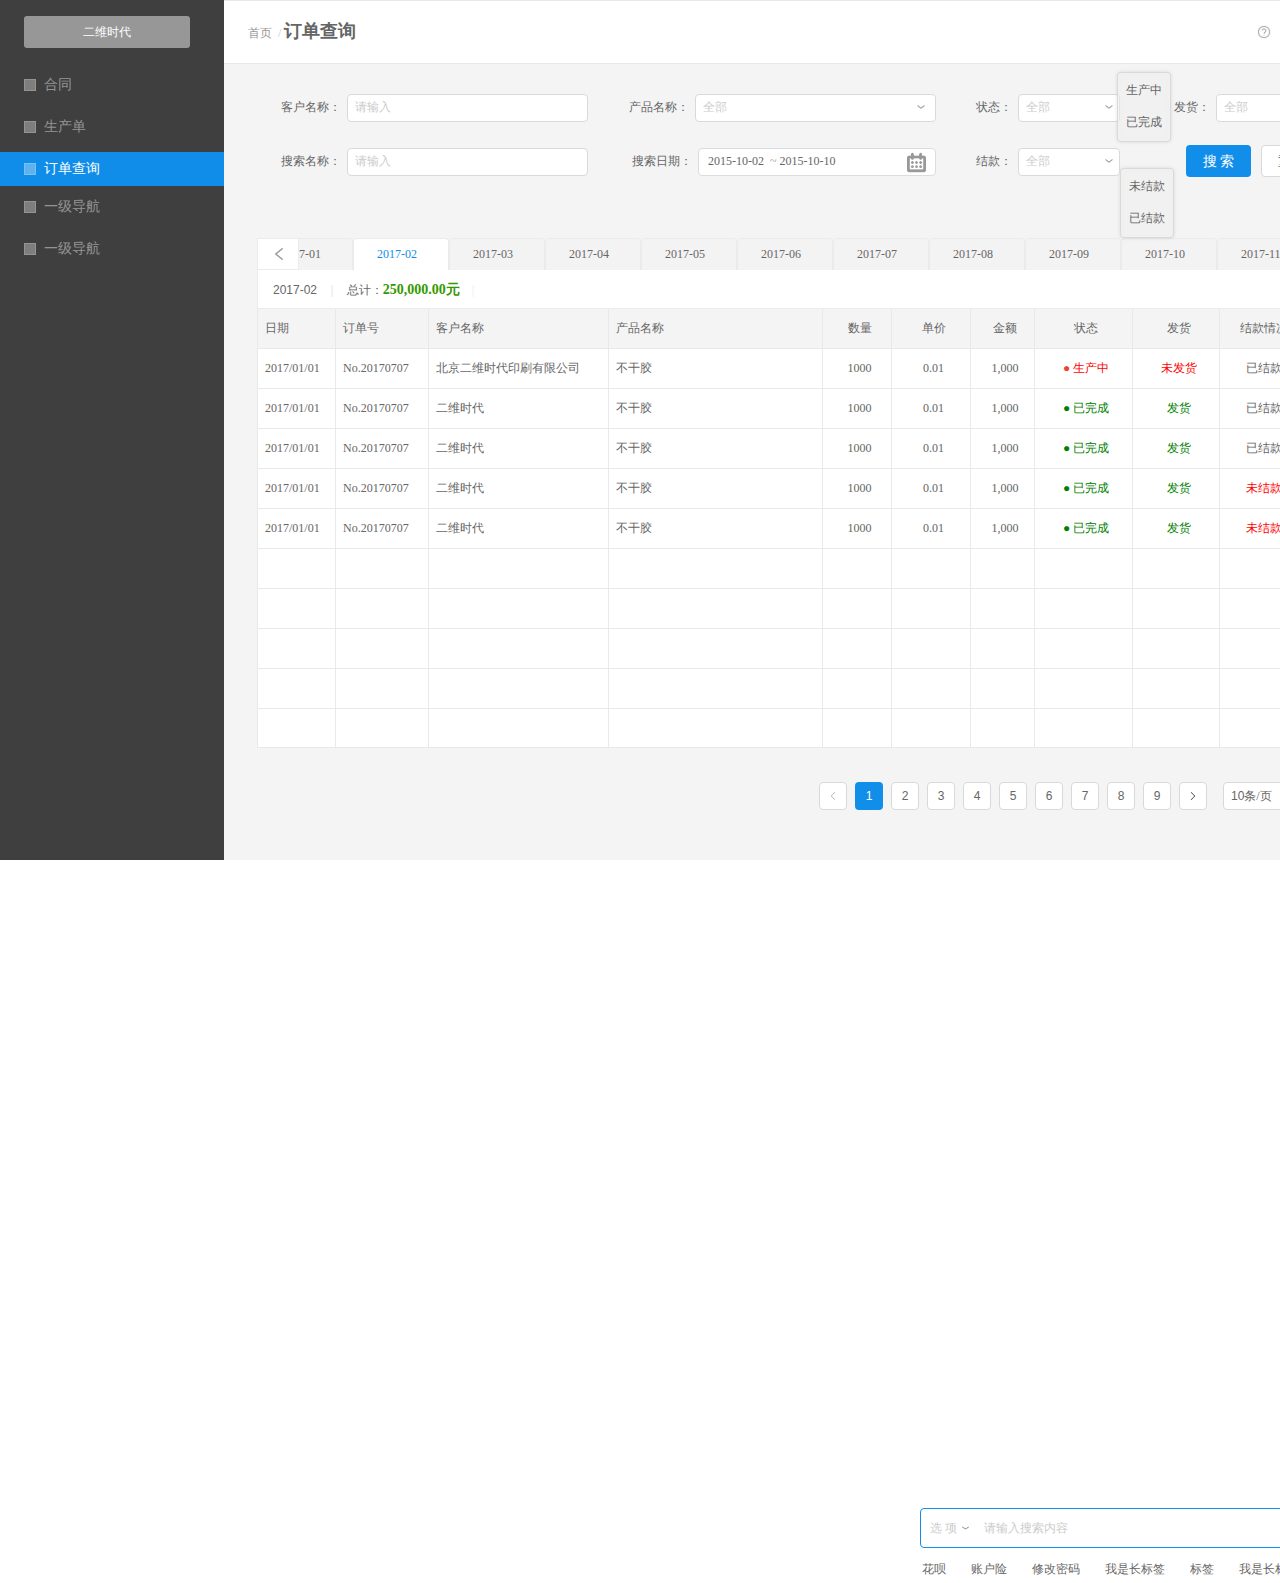
<file: order_inquiry.html>
﻿<!DOCTYPE html>
<html>
  <head>
    <title>Order inquiry</title>
    <meta http-equiv="X-UA-Compatible" content="IE=edge"/>
    <meta http-equiv="content-type" content="text/html; charset=utf-8"/>
    <meta name="apple-mobile-web-app-capable" content="yes"/>
    <link href="resources/css/jquery-ui-themes.css" type="text/css" rel="stylesheet"/>
    <link href="resources/css/axure_rp_page.css" type="text/css" rel="stylesheet"/>
    <link href="data/styles.css" type="text/css" rel="stylesheet"/>
    <link href="files/order_inquiry/styles.css" type="text/css" rel="stylesheet"/>
    <script src="resources/scripts/jquery-1.7.1.min.js"></script>
    <script src="resources/scripts/jquery-ui-1.8.10.custom.min.js"></script>
    <script src="resources/scripts/axure/axQuery.js"></script>
    <script src="resources/scripts/axure/globals.js"></script>
    <script src="resources/scripts/axutils.js"></script>
    <script src="resources/scripts/axure/annotation.js"></script>
    <script src="resources/scripts/axure/axQuery.std.js"></script>
    <script src="resources/scripts/axure/doc.js"></script>
    <script src="data/document.js"></script>
    <script src="resources/scripts/messagecenter.js"></script>
    <script src="resources/scripts/axure/events.js"></script>
    <script src="resources/scripts/axure/recording.js"></script>
    <script src="resources/scripts/axure/action.js"></script>
    <script src="resources/scripts/axure/expr.js"></script>
    <script src="resources/scripts/axure/geometry.js"></script>
    <script src="resources/scripts/axure/flyout.js"></script>
    <script src="resources/scripts/axure/ie.js"></script>
    <script src="resources/scripts/axure/model.js"></script>
    <script src="resources/scripts/axure/repeater.js"></script>
    <script src="resources/scripts/axure/sto.js"></script>
    <script src="resources/scripts/axure/utils.temp.js"></script>
    <script src="resources/scripts/axure/variables.js"></script>
    <script src="resources/scripts/axure/drag.js"></script>
    <script src="resources/scripts/axure/move.js"></script>
    <script src="resources/scripts/axure/visibility.js"></script>
    <script src="resources/scripts/axure/style.js"></script>
    <script src="resources/scripts/axure/adaptive.js"></script>
    <script src="resources/scripts/axure/tree.js"></script>
    <script src="resources/scripts/axure/init.temp.js"></script>
    <script src="files/order_inquiry/data.js"></script>
    <script src="resources/scripts/axure/legacy.js"></script>
    <script src="resources/scripts/axure/viewer.js"></script>
    <script src="resources/scripts/axure/math.js"></script>
    <script type="text/javascript">
      $axure.utils.getTransparentGifPath = function() { return 'resources/images/transparent.gif'; };
      $axure.utils.getOtherPath = function() { return 'resources/Other.html'; };
      $axure.utils.getReloadPath = function() { return 'resources/reload.html'; };
    </script>
  </head>
  <body>
    <div id="base" class="">

      <!-- Unnamed (矩形) -->
      <div id="u478" class="ax_default shape">
        <div id="u478_div" class=""></div>
        <!-- Unnamed () -->
        <div id="u479" class="text" style="display:none; visibility: hidden">
          <p><span></span></p>
        </div>
      </div>

      <!-- Unnamed (矩形) -->
      <div id="u480" class="ax_default shape">
        <div id="u480_div" class=""></div>
        <!-- Unnamed () -->
        <div id="u481" class="text" style="display:none; visibility: hidden">
          <p><span></span></p>
        </div>
      </div>

      <!-- Unnamed (动态面板) -->
      <div id="u482" class="ax_default">
        <div id="u482_state0" class="panel_state" data-label="State1">
          <div id="u482_state0_content" class="panel_state_content">
          </div>
        </div>
      </div>

      <!-- Unnamed (动态面板) -->
      <div id="u483" class="ax_default">
        <div id="u483_state0" class="panel_state" data-label="State1">
          <div id="u483_state0_content" class="panel_state_content">
          </div>
        </div>
      </div>

      <!-- Unnamed (组合) -->
      <div id="u484" class="ax_default" data-width="1160" data-height="440">

        <!-- Unnamed (表格) -->
        <div id="u485" class="ax_default table">

          <!-- Unnamed (单元格) -->
          <div id="u486" class="ax_default table_cell">
            <img id="u486_img" class="img " src="images/order_inquiry/u486.png"/>
            <!-- Unnamed () -->
            <div id="u487" class="text">
              <p><span>日期</span></p>
            </div>
          </div>

          <!-- Unnamed (单元格) -->
          <div id="u488" class="ax_default table_cell">
            <img id="u488_img" class="img " src="images/order_inquiry/u488.png"/>
            <!-- Unnamed () -->
            <div id="u489" class="text">
              <p><span>订单号</span></p>
            </div>
          </div>

          <!-- Unnamed (单元格) -->
          <div id="u490" class="ax_default table_cell">
            <img id="u490_img" class="img " src="images/order_inquiry/u490.png"/>
            <!-- Unnamed () -->
            <div id="u491" class="text">
              <p><span>客户名称</span></p>
            </div>
          </div>

          <!-- Unnamed (单元格) -->
          <div id="u492" class="ax_default table_cell">
            <img id="u492_img" class="img " src="images/order_inquiry/u492.png"/>
            <!-- Unnamed () -->
            <div id="u493" class="text">
              <p><span>产品名称</span></p>
            </div>
          </div>

          <!-- Unnamed (单元格) -->
          <div id="u494" class="ax_default table_cell">
            <img id="u494_img" class="img " src="images/order_inquiry/u494.png"/>
            <!-- Unnamed () -->
            <div id="u495" class="text">
              <p><span>数量</span></p>
            </div>
          </div>

          <!-- Unnamed (单元格) -->
          <div id="u496" class="ax_default table_cell">
            <img id="u496_img" class="img " src="images/order_inquiry/u496.png"/>
            <!-- Unnamed () -->
            <div id="u497" class="text">
              <p><span>单价</span></p>
            </div>
          </div>

          <!-- Unnamed (单元格) -->
          <div id="u498" class="ax_default table_cell">
            <img id="u498_img" class="img " src="images/order_inquiry/u498.png"/>
            <!-- Unnamed () -->
            <div id="u499" class="text">
              <p><span>金额</span></p>
            </div>
          </div>

          <!-- Unnamed (单元格) -->
          <div id="u500" class="ax_default table_cell">
            <img id="u500_img" class="img " src="images/order_inquiry/u500.png"/>
            <!-- Unnamed () -->
            <div id="u501" class="text">
              <p><span>状态</span></p>
            </div>
          </div>

          <!-- Unnamed (单元格) -->
          <div id="u502" class="ax_default table_cell">
            <img id="u502_img" class="img " src="images/order_inquiry/u502.png"/>
            <!-- Unnamed () -->
            <div id="u503" class="text">
              <p><span>发货</span></p>
            </div>
          </div>

          <!-- Unnamed (单元格) -->
          <div id="u504" class="ax_default table_cell">
            <img id="u504_img" class="img " src="images/order_inquiry/u504.png"/>
            <!-- Unnamed () -->
            <div id="u505" class="text">
              <p><span>结款情况</span></p>
            </div>
          </div>

          <!-- Unnamed (单元格) -->
          <div id="u506" class="ax_default table_cell">
            <img id="u506_img" class="img " src="images/order_inquiry/u506.png"/>
            <!-- Unnamed () -->
            <div id="u507" class="text">
              <p><span>操作</span></p>
            </div>
          </div>

          <!-- Unnamed (单元格) -->
          <div id="u508" class="ax_default table_cell">
            <img id="u508_img" class="img " src="images/order_inquiry/u508.png"/>
            <!-- Unnamed () -->
            <div id="u509" class="text">
              <p><span>2017/01/01</span></p>
            </div>
          </div>

          <!-- Unnamed (单元格) -->
          <div id="u510" class="ax_default table_cell">
            <img id="u510_img" class="img " src="images/order_inquiry/u510.png"/>
            <!-- Unnamed () -->
            <div id="u511" class="text">
              <p><span>No.20170707</span></p>
            </div>
          </div>

          <!-- Unnamed (单元格) -->
          <div id="u512" class="ax_default table_cell">
            <img id="u512_img" class="img " src="images/order_inquiry/u512.png"/>
            <!-- Unnamed () -->
            <div id="u513" class="text">
              <p><span>北京二维时代印刷有限公司</span></p>
            </div>
          </div>

          <!-- Unnamed (单元格) -->
          <div id="u514" class="ax_default table_cell">
            <img id="u514_img" class="img " src="images/order_inquiry/u514.png"/>
            <!-- Unnamed () -->
            <div id="u515" class="text">
              <p><span>不干胶</span></p>
            </div>
          </div>

          <!-- Unnamed (单元格) -->
          <div id="u516" class="ax_default table_cell">
            <img id="u516_img" class="img " src="images/order_inquiry/u516.png"/>
            <!-- Unnamed () -->
            <div id="u517" class="text">
              <p><span>1000</span></p>
            </div>
          </div>

          <!-- Unnamed (单元格) -->
          <div id="u518" class="ax_default table_cell">
            <img id="u518_img" class="img " src="images/order_inquiry/u518.png"/>
            <!-- Unnamed () -->
            <div id="u519" class="text">
              <p><span>0.01</span></p>
            </div>
          </div>

          <!-- Unnamed (单元格) -->
          <div id="u520" class="ax_default table_cell">
            <img id="u520_img" class="img " src="images/order_inquiry/u520.png"/>
            <!-- Unnamed () -->
            <div id="u521" class="text">
              <p><span>1,000</span></p>
            </div>
          </div>

          <!-- Unnamed (单元格) -->
          <div id="u522" class="ax_default table_cell">
            <img id="u522_img" class="img " src="images/order_inquiry/u522.png"/>
            <!-- Unnamed () -->
            <div id="u523" class="text">
              <p><span style="font-family:'Helvetica';color:#F04134;">●</span><span style="font-family:'MicrosoftYaHei', 'Microsoft YaHei';color:#656565;"> </span><span style="font-family:'MicrosoftYaHei', 'Microsoft YaHei';">生产中</span></p>
            </div>
          </div>

          <!-- Unnamed (单元格) -->
          <div id="u524" class="ax_default table_cell">
            <img id="u524_img" class="img " src="images/order_inquiry/u524.png"/>
            <!-- Unnamed () -->
            <div id="u525" class="text">
              <p><span>未发货</span></p>
            </div>
          </div>

          <!-- Unnamed (单元格) -->
          <div id="u526" class="ax_default table_cell">
            <img id="u526_img" class="img " src="images/order_inquiry/u526.png"/>
            <!-- Unnamed () -->
            <div id="u527" class="text">
              <p><span>已结款</span></p>
            </div>
          </div>

          <!-- Unnamed (单元格) -->
          <div id="u528" class="ax_default table_cell">
            <img id="u528_img" class="img " src="images/order_inquiry/u528.png"/>
            <!-- Unnamed () -->
            <div id="u529" class="text">
              <p><span>查询 / 修改 / 续单</span></p>
            </div>
          </div>

          <!-- Unnamed (单元格) -->
          <div id="u530" class="ax_default table_cell">
            <img id="u530_img" class="img " src="images/order_inquiry/u508.png"/>
            <!-- Unnamed () -->
            <div id="u531" class="text">
              <p><span>2017/01/01</span></p>
            </div>
          </div>

          <!-- Unnamed (单元格) -->
          <div id="u532" class="ax_default table_cell">
            <img id="u532_img" class="img " src="images/order_inquiry/u510.png"/>
            <!-- Unnamed () -->
            <div id="u533" class="text">
              <p><span>No.20170707</span></p>
            </div>
          </div>

          <!-- Unnamed (单元格) -->
          <div id="u534" class="ax_default table_cell">
            <img id="u534_img" class="img " src="images/order_inquiry/u512.png"/>
            <!-- Unnamed () -->
            <div id="u535" class="text">
              <p><span>二维时代</span></p>
            </div>
          </div>

          <!-- Unnamed (单元格) -->
          <div id="u536" class="ax_default table_cell">
            <img id="u536_img" class="img " src="images/order_inquiry/u514.png"/>
            <!-- Unnamed () -->
            <div id="u537" class="text">
              <p><span>不干胶</span></p>
            </div>
          </div>

          <!-- Unnamed (单元格) -->
          <div id="u538" class="ax_default table_cell">
            <img id="u538_img" class="img " src="images/order_inquiry/u516.png"/>
            <!-- Unnamed () -->
            <div id="u539" class="text">
              <p><span>1000</span></p>
            </div>
          </div>

          <!-- Unnamed (单元格) -->
          <div id="u540" class="ax_default table_cell">
            <img id="u540_img" class="img " src="images/order_inquiry/u518.png"/>
            <!-- Unnamed () -->
            <div id="u541" class="text">
              <p><span>0.01</span></p>
            </div>
          </div>

          <!-- Unnamed (单元格) -->
          <div id="u542" class="ax_default table_cell">
            <img id="u542_img" class="img " src="images/order_inquiry/u520.png"/>
            <!-- Unnamed () -->
            <div id="u543" class="text">
              <p><span>1,000</span></p>
            </div>
          </div>

          <!-- Unnamed (单元格) -->
          <div id="u544" class="ax_default table_cell">
            <img id="u544_img" class="img " src="images/order_inquiry/u522.png"/>
            <!-- Unnamed () -->
            <div id="u545" class="text">
              <p><span style="font-family:'Helvetica';">●</span><span style="font-family:'MicrosoftYaHei', 'Microsoft YaHei';"> 已完成</span></p>
            </div>
          </div>

          <!-- Unnamed (单元格) -->
          <div id="u546" class="ax_default table_cell">
            <img id="u546_img" class="img " src="images/order_inquiry/u524.png"/>
            <!-- Unnamed () -->
            <div id="u547" class="text">
              <p><span>发货</span></p>
            </div>
          </div>

          <!-- Unnamed (单元格) -->
          <div id="u548" class="ax_default table_cell">
            <img id="u548_img" class="img " src="images/order_inquiry/u526.png"/>
            <!-- Unnamed () -->
            <div id="u549" class="text">
              <p><span>已结款</span></p>
            </div>
          </div>

          <!-- Unnamed (单元格) -->
          <div id="u550" class="ax_default table_cell">
            <img id="u550_img" class="img " src="images/order_inquiry/u528.png"/>
            <!-- Unnamed () -->
            <div id="u551" class="text" style="display:none; visibility: hidden">
              <p><span></span></p>
            </div>
          </div>

          <!-- Unnamed (单元格) -->
          <div id="u552" class="ax_default table_cell">
            <img id="u552_img" class="img " src="images/order_inquiry/u508.png"/>
            <!-- Unnamed () -->
            <div id="u553" class="text">
              <p><span>2017/01/01</span></p>
            </div>
          </div>

          <!-- Unnamed (单元格) -->
          <div id="u554" class="ax_default table_cell">
            <img id="u554_img" class="img " src="images/order_inquiry/u510.png"/>
            <!-- Unnamed () -->
            <div id="u555" class="text">
              <p><span>No.20170707</span></p>
            </div>
          </div>

          <!-- Unnamed (单元格) -->
          <div id="u556" class="ax_default table_cell">
            <img id="u556_img" class="img " src="images/order_inquiry/u512.png"/>
            <!-- Unnamed () -->
            <div id="u557" class="text">
              <p><span>二维时代</span></p>
            </div>
          </div>

          <!-- Unnamed (单元格) -->
          <div id="u558" class="ax_default table_cell">
            <img id="u558_img" class="img " src="images/order_inquiry/u514.png"/>
            <!-- Unnamed () -->
            <div id="u559" class="text">
              <p><span>不干胶</span></p>
            </div>
          </div>

          <!-- Unnamed (单元格) -->
          <div id="u560" class="ax_default table_cell">
            <img id="u560_img" class="img " src="images/order_inquiry/u516.png"/>
            <!-- Unnamed () -->
            <div id="u561" class="text">
              <p><span>1000</span></p>
            </div>
          </div>

          <!-- Unnamed (单元格) -->
          <div id="u562" class="ax_default table_cell">
            <img id="u562_img" class="img " src="images/order_inquiry/u518.png"/>
            <!-- Unnamed () -->
            <div id="u563" class="text">
              <p><span>0.01</span></p>
            </div>
          </div>

          <!-- Unnamed (单元格) -->
          <div id="u564" class="ax_default table_cell">
            <img id="u564_img" class="img " src="images/order_inquiry/u520.png"/>
            <!-- Unnamed () -->
            <div id="u565" class="text">
              <p><span>1,000</span></p>
            </div>
          </div>

          <!-- Unnamed (单元格) -->
          <div id="u566" class="ax_default table_cell">
            <img id="u566_img" class="img " src="images/order_inquiry/u522.png"/>
            <!-- Unnamed () -->
            <div id="u567" class="text">
              <p><span style="font-family:'Helvetica';">●</span><span style="font-family:'MicrosoftYaHei', 'Microsoft YaHei';"> 已完成</span></p>
            </div>
          </div>

          <!-- Unnamed (单元格) -->
          <div id="u568" class="ax_default table_cell">
            <img id="u568_img" class="img " src="images/order_inquiry/u524.png"/>
            <!-- Unnamed () -->
            <div id="u569" class="text">
              <p><span>发货</span></p>
            </div>
          </div>

          <!-- Unnamed (单元格) -->
          <div id="u570" class="ax_default table_cell">
            <img id="u570_img" class="img " src="images/order_inquiry/u526.png"/>
            <!-- Unnamed () -->
            <div id="u571" class="text">
              <p><span>已结款</span></p>
            </div>
          </div>

          <!-- Unnamed (单元格) -->
          <div id="u572" class="ax_default table_cell">
            <img id="u572_img" class="img " src="images/order_inquiry/u528.png"/>
            <!-- Unnamed () -->
            <div id="u573" class="text" style="display:none; visibility: hidden">
              <p><span></span></p>
            </div>
          </div>

          <!-- Unnamed (单元格) -->
          <div id="u574" class="ax_default table_cell">
            <img id="u574_img" class="img " src="images/order_inquiry/u508.png"/>
            <!-- Unnamed () -->
            <div id="u575" class="text">
              <p><span>2017/01/01</span></p>
            </div>
          </div>

          <!-- Unnamed (单元格) -->
          <div id="u576" class="ax_default table_cell">
            <img id="u576_img" class="img " src="images/order_inquiry/u510.png"/>
            <!-- Unnamed () -->
            <div id="u577" class="text">
              <p><span>No.20170707</span></p>
            </div>
          </div>

          <!-- Unnamed (单元格) -->
          <div id="u578" class="ax_default table_cell">
            <img id="u578_img" class="img " src="images/order_inquiry/u512.png"/>
            <!-- Unnamed () -->
            <div id="u579" class="text">
              <p><span>二维时代</span></p>
            </div>
          </div>

          <!-- Unnamed (单元格) -->
          <div id="u580" class="ax_default table_cell">
            <img id="u580_img" class="img " src="images/order_inquiry/u514.png"/>
            <!-- Unnamed () -->
            <div id="u581" class="text">
              <p><span>不干胶</span></p>
            </div>
          </div>

          <!-- Unnamed (单元格) -->
          <div id="u582" class="ax_default table_cell">
            <img id="u582_img" class="img " src="images/order_inquiry/u516.png"/>
            <!-- Unnamed () -->
            <div id="u583" class="text">
              <p><span>1000</span></p>
            </div>
          </div>

          <!-- Unnamed (单元格) -->
          <div id="u584" class="ax_default table_cell">
            <img id="u584_img" class="img " src="images/order_inquiry/u518.png"/>
            <!-- Unnamed () -->
            <div id="u585" class="text">
              <p><span>0.01</span></p>
            </div>
          </div>

          <!-- Unnamed (单元格) -->
          <div id="u586" class="ax_default table_cell">
            <img id="u586_img" class="img " src="images/order_inquiry/u520.png"/>
            <!-- Unnamed () -->
            <div id="u587" class="text">
              <p><span>1,000</span></p>
            </div>
          </div>

          <!-- Unnamed (单元格) -->
          <div id="u588" class="ax_default table_cell">
            <img id="u588_img" class="img " src="images/order_inquiry/u522.png"/>
            <!-- Unnamed () -->
            <div id="u589" class="text">
              <p><span style="font-family:'Helvetica';">●</span><span style="font-family:'MicrosoftYaHei', 'Microsoft YaHei';"> 已完成</span></p>
            </div>
          </div>

          <!-- Unnamed (单元格) -->
          <div id="u590" class="ax_default table_cell">
            <img id="u590_img" class="img " src="images/order_inquiry/u524.png"/>
            <!-- Unnamed () -->
            <div id="u591" class="text">
              <p><span>发货</span></p>
            </div>
          </div>

          <!-- Unnamed (单元格) -->
          <div id="u592" class="ax_default table_cell">
            <img id="u592_img" class="img " src="images/order_inquiry/u526.png"/>
            <!-- Unnamed () -->
            <div id="u593" class="text">
              <p><span>未结款</span></p>
            </div>
          </div>

          <!-- Unnamed (单元格) -->
          <div id="u594" class="ax_default table_cell">
            <img id="u594_img" class="img " src="images/order_inquiry/u528.png"/>
            <!-- Unnamed () -->
            <div id="u595" class="text" style="display:none; visibility: hidden">
              <p><span></span></p>
            </div>
          </div>

          <!-- Unnamed (单元格) -->
          <div id="u596" class="ax_default table_cell">
            <img id="u596_img" class="img " src="images/order_inquiry/u508.png"/>
            <!-- Unnamed () -->
            <div id="u597" class="text">
              <p><span>2017/01/01</span></p>
            </div>
          </div>

          <!-- Unnamed (单元格) -->
          <div id="u598" class="ax_default table_cell">
            <img id="u598_img" class="img " src="images/order_inquiry/u510.png"/>
            <!-- Unnamed () -->
            <div id="u599" class="text">
              <p><span>No.20170707</span></p>
            </div>
          </div>

          <!-- Unnamed (单元格) -->
          <div id="u600" class="ax_default table_cell">
            <img id="u600_img" class="img " src="images/order_inquiry/u512.png"/>
            <!-- Unnamed () -->
            <div id="u601" class="text">
              <p><span>二维时代</span></p>
            </div>
          </div>

          <!-- Unnamed (单元格) -->
          <div id="u602" class="ax_default table_cell">
            <img id="u602_img" class="img " src="images/order_inquiry/u514.png"/>
            <!-- Unnamed () -->
            <div id="u603" class="text">
              <p><span>不干胶</span></p>
            </div>
          </div>

          <!-- Unnamed (单元格) -->
          <div id="u604" class="ax_default table_cell">
            <img id="u604_img" class="img " src="images/order_inquiry/u516.png"/>
            <!-- Unnamed () -->
            <div id="u605" class="text">
              <p><span>1000</span></p>
            </div>
          </div>

          <!-- Unnamed (单元格) -->
          <div id="u606" class="ax_default table_cell">
            <img id="u606_img" class="img " src="images/order_inquiry/u518.png"/>
            <!-- Unnamed () -->
            <div id="u607" class="text">
              <p><span>0.01</span></p>
            </div>
          </div>

          <!-- Unnamed (单元格) -->
          <div id="u608" class="ax_default table_cell">
            <img id="u608_img" class="img " src="images/order_inquiry/u520.png"/>
            <!-- Unnamed () -->
            <div id="u609" class="text">
              <p><span>1,000</span></p>
            </div>
          </div>

          <!-- Unnamed (单元格) -->
          <div id="u610" class="ax_default table_cell">
            <img id="u610_img" class="img " src="images/order_inquiry/u522.png"/>
            <!-- Unnamed () -->
            <div id="u611" class="text">
              <p><span style="font-family:'Helvetica';">●</span><span style="font-family:'MicrosoftYaHei', 'Microsoft YaHei';"> 已完成</span></p>
            </div>
          </div>

          <!-- Unnamed (单元格) -->
          <div id="u612" class="ax_default table_cell">
            <img id="u612_img" class="img " src="images/order_inquiry/u524.png"/>
            <!-- Unnamed () -->
            <div id="u613" class="text">
              <p><span>发货</span></p>
            </div>
          </div>

          <!-- Unnamed (单元格) -->
          <div id="u614" class="ax_default table_cell">
            <img id="u614_img" class="img " src="images/order_inquiry/u526.png"/>
            <!-- Unnamed () -->
            <div id="u615" class="text">
              <p><span>未结款</span></p>
            </div>
          </div>

          <!-- Unnamed (单元格) -->
          <div id="u616" class="ax_default table_cell">
            <img id="u616_img" class="img " src="images/order_inquiry/u528.png"/>
            <!-- Unnamed () -->
            <div id="u617" class="text" style="display:none; visibility: hidden">
              <p><span></span></p>
            </div>
          </div>

          <!-- Unnamed (单元格) -->
          <div id="u618" class="ax_default table_cell">
            <img id="u618_img" class="img " src="images/order_inquiry/u508.png"/>
            <!-- Unnamed () -->
            <div id="u619" class="text" style="display:none; visibility: hidden">
              <p><span></span></p>
            </div>
          </div>

          <!-- Unnamed (单元格) -->
          <div id="u620" class="ax_default table_cell">
            <img id="u620_img" class="img " src="images/order_inquiry/u510.png"/>
            <!-- Unnamed () -->
            <div id="u621" class="text" style="display:none; visibility: hidden">
              <p><span></span></p>
            </div>
          </div>

          <!-- Unnamed (单元格) -->
          <div id="u622" class="ax_default table_cell">
            <img id="u622_img" class="img " src="images/order_inquiry/u512.png"/>
            <!-- Unnamed () -->
            <div id="u623" class="text" style="display:none; visibility: hidden">
              <p><span></span></p>
            </div>
          </div>

          <!-- Unnamed (单元格) -->
          <div id="u624" class="ax_default table_cell">
            <img id="u624_img" class="img " src="images/order_inquiry/u514.png"/>
            <!-- Unnamed () -->
            <div id="u625" class="text" style="display:none; visibility: hidden">
              <p><span></span></p>
            </div>
          </div>

          <!-- Unnamed (单元格) -->
          <div id="u626" class="ax_default table_cell">
            <img id="u626_img" class="img " src="images/order_inquiry/u516.png"/>
            <!-- Unnamed () -->
            <div id="u627" class="text" style="display:none; visibility: hidden">
              <p><span></span></p>
            </div>
          </div>

          <!-- Unnamed (单元格) -->
          <div id="u628" class="ax_default table_cell">
            <img id="u628_img" class="img " src="images/order_inquiry/u518.png"/>
            <!-- Unnamed () -->
            <div id="u629" class="text" style="display:none; visibility: hidden">
              <p><span></span></p>
            </div>
          </div>

          <!-- Unnamed (单元格) -->
          <div id="u630" class="ax_default table_cell">
            <img id="u630_img" class="img " src="images/order_inquiry/u520.png"/>
            <!-- Unnamed () -->
            <div id="u631" class="text" style="display:none; visibility: hidden">
              <p><span></span></p>
            </div>
          </div>

          <!-- Unnamed (单元格) -->
          <div id="u632" class="ax_default table_cell">
            <img id="u632_img" class="img " src="images/order_inquiry/u522.png"/>
            <!-- Unnamed () -->
            <div id="u633" class="text" style="display:none; visibility: hidden">
              <p><span style="font-family:'ArialMT', 'Arial';color:#000000;"></span></p>
            </div>
          </div>

          <!-- Unnamed (单元格) -->
          <div id="u634" class="ax_default table_cell">
            <img id="u634_img" class="img " src="images/order_inquiry/u524.png"/>
            <!-- Unnamed () -->
            <div id="u635" class="text" style="display:none; visibility: hidden">
              <p><span></span></p>
            </div>
          </div>

          <!-- Unnamed (单元格) -->
          <div id="u636" class="ax_default table_cell">
            <img id="u636_img" class="img " src="images/order_inquiry/u526.png"/>
            <!-- Unnamed () -->
            <div id="u637" class="text" style="display:none; visibility: hidden">
              <p><span></span></p>
            </div>
          </div>

          <!-- Unnamed (单元格) -->
          <div id="u638" class="ax_default table_cell">
            <img id="u638_img" class="img " src="images/order_inquiry/u528.png"/>
            <!-- Unnamed () -->
            <div id="u639" class="text" style="display:none; visibility: hidden">
              <p><span></span></p>
            </div>
          </div>

          <!-- Unnamed (单元格) -->
          <div id="u640" class="ax_default table_cell">
            <img id="u640_img" class="img " src="images/order_inquiry/u508.png"/>
            <!-- Unnamed () -->
            <div id="u641" class="text" style="display:none; visibility: hidden">
              <p><span></span></p>
            </div>
          </div>

          <!-- Unnamed (单元格) -->
          <div id="u642" class="ax_default table_cell">
            <img id="u642_img" class="img " src="images/order_inquiry/u510.png"/>
            <!-- Unnamed () -->
            <div id="u643" class="text" style="display:none; visibility: hidden">
              <p><span></span></p>
            </div>
          </div>

          <!-- Unnamed (单元格) -->
          <div id="u644" class="ax_default table_cell">
            <img id="u644_img" class="img " src="images/order_inquiry/u512.png"/>
            <!-- Unnamed () -->
            <div id="u645" class="text" style="display:none; visibility: hidden">
              <p><span></span></p>
            </div>
          </div>

          <!-- Unnamed (单元格) -->
          <div id="u646" class="ax_default table_cell">
            <img id="u646_img" class="img " src="images/order_inquiry/u514.png"/>
            <!-- Unnamed () -->
            <div id="u647" class="text" style="display:none; visibility: hidden">
              <p><span></span></p>
            </div>
          </div>

          <!-- Unnamed (单元格) -->
          <div id="u648" class="ax_default table_cell">
            <img id="u648_img" class="img " src="images/order_inquiry/u516.png"/>
            <!-- Unnamed () -->
            <div id="u649" class="text" style="display:none; visibility: hidden">
              <p><span></span></p>
            </div>
          </div>

          <!-- Unnamed (单元格) -->
          <div id="u650" class="ax_default table_cell">
            <img id="u650_img" class="img " src="images/order_inquiry/u518.png"/>
            <!-- Unnamed () -->
            <div id="u651" class="text" style="display:none; visibility: hidden">
              <p><span></span></p>
            </div>
          </div>

          <!-- Unnamed (单元格) -->
          <div id="u652" class="ax_default table_cell">
            <img id="u652_img" class="img " src="images/order_inquiry/u520.png"/>
            <!-- Unnamed () -->
            <div id="u653" class="text" style="display:none; visibility: hidden">
              <p><span></span></p>
            </div>
          </div>

          <!-- Unnamed (单元格) -->
          <div id="u654" class="ax_default table_cell">
            <img id="u654_img" class="img " src="images/order_inquiry/u522.png"/>
            <!-- Unnamed () -->
            <div id="u655" class="text" style="display:none; visibility: hidden">
              <p><span style="font-family:'ArialMT', 'Arial';color:#000000;"></span></p>
            </div>
          </div>

          <!-- Unnamed (单元格) -->
          <div id="u656" class="ax_default table_cell">
            <img id="u656_img" class="img " src="images/order_inquiry/u524.png"/>
            <!-- Unnamed () -->
            <div id="u657" class="text" style="display:none; visibility: hidden">
              <p><span></span></p>
            </div>
          </div>

          <!-- Unnamed (单元格) -->
          <div id="u658" class="ax_default table_cell">
            <img id="u658_img" class="img " src="images/order_inquiry/u526.png"/>
            <!-- Unnamed () -->
            <div id="u659" class="text" style="display:none; visibility: hidden">
              <p><span></span></p>
            </div>
          </div>

          <!-- Unnamed (单元格) -->
          <div id="u660" class="ax_default table_cell">
            <img id="u660_img" class="img " src="images/order_inquiry/u528.png"/>
            <!-- Unnamed () -->
            <div id="u661" class="text" style="display:none; visibility: hidden">
              <p><span></span></p>
            </div>
          </div>

          <!-- Unnamed (单元格) -->
          <div id="u662" class="ax_default table_cell">
            <img id="u662_img" class="img " src="images/order_inquiry/u508.png"/>
            <!-- Unnamed () -->
            <div id="u663" class="text" style="display:none; visibility: hidden">
              <p><span></span></p>
            </div>
          </div>

          <!-- Unnamed (单元格) -->
          <div id="u664" class="ax_default table_cell">
            <img id="u664_img" class="img " src="images/order_inquiry/u510.png"/>
            <!-- Unnamed () -->
            <div id="u665" class="text" style="display:none; visibility: hidden">
              <p><span></span></p>
            </div>
          </div>

          <!-- Unnamed (单元格) -->
          <div id="u666" class="ax_default table_cell">
            <img id="u666_img" class="img " src="images/order_inquiry/u512.png"/>
            <!-- Unnamed () -->
            <div id="u667" class="text" style="display:none; visibility: hidden">
              <p><span></span></p>
            </div>
          </div>

          <!-- Unnamed (单元格) -->
          <div id="u668" class="ax_default table_cell">
            <img id="u668_img" class="img " src="images/order_inquiry/u514.png"/>
            <!-- Unnamed () -->
            <div id="u669" class="text" style="display:none; visibility: hidden">
              <p><span></span></p>
            </div>
          </div>

          <!-- Unnamed (单元格) -->
          <div id="u670" class="ax_default table_cell">
            <img id="u670_img" class="img " src="images/order_inquiry/u516.png"/>
            <!-- Unnamed () -->
            <div id="u671" class="text" style="display:none; visibility: hidden">
              <p><span></span></p>
            </div>
          </div>

          <!-- Unnamed (单元格) -->
          <div id="u672" class="ax_default table_cell">
            <img id="u672_img" class="img " src="images/order_inquiry/u518.png"/>
            <!-- Unnamed () -->
            <div id="u673" class="text" style="display:none; visibility: hidden">
              <p><span></span></p>
            </div>
          </div>

          <!-- Unnamed (单元格) -->
          <div id="u674" class="ax_default table_cell">
            <img id="u674_img" class="img " src="images/order_inquiry/u520.png"/>
            <!-- Unnamed () -->
            <div id="u675" class="text" style="display:none; visibility: hidden">
              <p><span></span></p>
            </div>
          </div>

          <!-- Unnamed (单元格) -->
          <div id="u676" class="ax_default table_cell">
            <img id="u676_img" class="img " src="images/order_inquiry/u522.png"/>
            <!-- Unnamed () -->
            <div id="u677" class="text" style="display:none; visibility: hidden">
              <p><span style="font-family:'ArialMT', 'Arial';color:#000000;"></span></p>
            </div>
          </div>

          <!-- Unnamed (单元格) -->
          <div id="u678" class="ax_default table_cell">
            <img id="u678_img" class="img " src="images/order_inquiry/u524.png"/>
            <!-- Unnamed () -->
            <div id="u679" class="text" style="display:none; visibility: hidden">
              <p><span></span></p>
            </div>
          </div>

          <!-- Unnamed (单元格) -->
          <div id="u680" class="ax_default table_cell">
            <img id="u680_img" class="img " src="images/order_inquiry/u526.png"/>
            <!-- Unnamed () -->
            <div id="u681" class="text" style="display:none; visibility: hidden">
              <p><span></span></p>
            </div>
          </div>

          <!-- Unnamed (单元格) -->
          <div id="u682" class="ax_default table_cell">
            <img id="u682_img" class="img " src="images/order_inquiry/u528.png"/>
            <!-- Unnamed () -->
            <div id="u683" class="text" style="display:none; visibility: hidden">
              <p><span></span></p>
            </div>
          </div>

          <!-- Unnamed (单元格) -->
          <div id="u684" class="ax_default table_cell">
            <img id="u684_img" class="img " src="images/order_inquiry/u508.png"/>
            <!-- Unnamed () -->
            <div id="u685" class="text" style="display:none; visibility: hidden">
              <p><span></span></p>
            </div>
          </div>

          <!-- Unnamed (单元格) -->
          <div id="u686" class="ax_default table_cell">
            <img id="u686_img" class="img " src="images/order_inquiry/u510.png"/>
            <!-- Unnamed () -->
            <div id="u687" class="text" style="display:none; visibility: hidden">
              <p><span></span></p>
            </div>
          </div>

          <!-- Unnamed (单元格) -->
          <div id="u688" class="ax_default table_cell">
            <img id="u688_img" class="img " src="images/order_inquiry/u512.png"/>
            <!-- Unnamed () -->
            <div id="u689" class="text" style="display:none; visibility: hidden">
              <p><span></span></p>
            </div>
          </div>

          <!-- Unnamed (单元格) -->
          <div id="u690" class="ax_default table_cell">
            <img id="u690_img" class="img " src="images/order_inquiry/u514.png"/>
            <!-- Unnamed () -->
            <div id="u691" class="text" style="display:none; visibility: hidden">
              <p><span></span></p>
            </div>
          </div>

          <!-- Unnamed (单元格) -->
          <div id="u692" class="ax_default table_cell">
            <img id="u692_img" class="img " src="images/order_inquiry/u516.png"/>
            <!-- Unnamed () -->
            <div id="u693" class="text" style="display:none; visibility: hidden">
              <p><span></span></p>
            </div>
          </div>

          <!-- Unnamed (单元格) -->
          <div id="u694" class="ax_default table_cell">
            <img id="u694_img" class="img " src="images/order_inquiry/u518.png"/>
            <!-- Unnamed () -->
            <div id="u695" class="text" style="display:none; visibility: hidden">
              <p><span></span></p>
            </div>
          </div>

          <!-- Unnamed (单元格) -->
          <div id="u696" class="ax_default table_cell">
            <img id="u696_img" class="img " src="images/order_inquiry/u520.png"/>
            <!-- Unnamed () -->
            <div id="u697" class="text" style="display:none; visibility: hidden">
              <p><span></span></p>
            </div>
          </div>

          <!-- Unnamed (单元格) -->
          <div id="u698" class="ax_default table_cell">
            <img id="u698_img" class="img " src="images/order_inquiry/u522.png"/>
            <!-- Unnamed () -->
            <div id="u699" class="text" style="display:none; visibility: hidden">
              <p><span style="font-family:'ArialMT', 'Arial';color:#000000;"></span></p>
            </div>
          </div>

          <!-- Unnamed (单元格) -->
          <div id="u700" class="ax_default table_cell">
            <img id="u700_img" class="img " src="images/order_inquiry/u524.png"/>
            <!-- Unnamed () -->
            <div id="u701" class="text" style="display:none; visibility: hidden">
              <p><span></span></p>
            </div>
          </div>

          <!-- Unnamed (单元格) -->
          <div id="u702" class="ax_default table_cell">
            <img id="u702_img" class="img " src="images/order_inquiry/u526.png"/>
            <!-- Unnamed () -->
            <div id="u703" class="text" style="display:none; visibility: hidden">
              <p><span></span></p>
            </div>
          </div>

          <!-- Unnamed (单元格) -->
          <div id="u704" class="ax_default table_cell">
            <img id="u704_img" class="img " src="images/order_inquiry/u528.png"/>
            <!-- Unnamed () -->
            <div id="u705" class="text" style="display:none; visibility: hidden">
              <p><span></span></p>
            </div>
          </div>

          <!-- Unnamed (单元格) -->
          <div id="u706" class="ax_default table_cell">
            <img id="u706_img" class="img " src="images/order_inquiry/u706.png"/>
            <!-- Unnamed () -->
            <div id="u707" class="text" style="display:none; visibility: hidden">
              <p><span></span></p>
            </div>
          </div>

          <!-- Unnamed (单元格) -->
          <div id="u708" class="ax_default table_cell">
            <img id="u708_img" class="img " src="images/order_inquiry/u708.png"/>
            <!-- Unnamed () -->
            <div id="u709" class="text" style="display:none; visibility: hidden">
              <p><span></span></p>
            </div>
          </div>

          <!-- Unnamed (单元格) -->
          <div id="u710" class="ax_default table_cell">
            <img id="u710_img" class="img " src="images/order_inquiry/u710.png"/>
            <!-- Unnamed () -->
            <div id="u711" class="text" style="display:none; visibility: hidden">
              <p><span></span></p>
            </div>
          </div>

          <!-- Unnamed (单元格) -->
          <div id="u712" class="ax_default table_cell">
            <img id="u712_img" class="img " src="images/order_inquiry/u712.png"/>
            <!-- Unnamed () -->
            <div id="u713" class="text" style="display:none; visibility: hidden">
              <p><span></span></p>
            </div>
          </div>

          <!-- Unnamed (单元格) -->
          <div id="u714" class="ax_default table_cell">
            <img id="u714_img" class="img " src="images/order_inquiry/u714.png"/>
            <!-- Unnamed () -->
            <div id="u715" class="text" style="display:none; visibility: hidden">
              <p><span></span></p>
            </div>
          </div>

          <!-- Unnamed (单元格) -->
          <div id="u716" class="ax_default table_cell">
            <img id="u716_img" class="img " src="images/order_inquiry/u716.png"/>
            <!-- Unnamed () -->
            <div id="u717" class="text" style="display:none; visibility: hidden">
              <p><span></span></p>
            </div>
          </div>

          <!-- Unnamed (单元格) -->
          <div id="u718" class="ax_default table_cell">
            <img id="u718_img" class="img " src="images/order_inquiry/u718.png"/>
            <!-- Unnamed () -->
            <div id="u719" class="text" style="display:none; visibility: hidden">
              <p><span></span></p>
            </div>
          </div>

          <!-- Unnamed (单元格) -->
          <div id="u720" class="ax_default table_cell">
            <img id="u720_img" class="img " src="images/order_inquiry/u720.png"/>
            <!-- Unnamed () -->
            <div id="u721" class="text" style="display:none; visibility: hidden">
              <p><span style="font-family:'ArialMT', 'Arial';color:#000000;"></span></p>
            </div>
          </div>

          <!-- Unnamed (单元格) -->
          <div id="u722" class="ax_default table_cell">
            <img id="u722_img" class="img " src="images/order_inquiry/u722.png"/>
            <!-- Unnamed () -->
            <div id="u723" class="text" style="display:none; visibility: hidden">
              <p><span></span></p>
            </div>
          </div>

          <!-- Unnamed (单元格) -->
          <div id="u724" class="ax_default table_cell">
            <img id="u724_img" class="img " src="images/order_inquiry/u724.png"/>
            <!-- Unnamed () -->
            <div id="u725" class="text" style="display:none; visibility: hidden">
              <p><span></span></p>
            </div>
          </div>

          <!-- Unnamed (单元格) -->
          <div id="u726" class="ax_default table_cell">
            <img id="u726_img" class="img " src="images/order_inquiry/u726.png"/>
            <!-- Unnamed () -->
            <div id="u727" class="text" style="display:none; visibility: hidden">
              <p><span></span></p>
            </div>
          </div>
        </div>
      </div>

      <!-- Unnamed (组合) -->
      <div id="u728" class="ax_default" data-width="598" data-height="28">

        <!-- Unnamed (组合) -->
        <div id="u729" class="ax_default" data-width="598" data-height="28">

          <!-- Unnamed (组合) -->
          <div id="u730" class="ax_default" data-width="598" data-height="28">

            <!-- Unnamed (组合) -->
            <div id="u731" class="ax_default" data-width="598" data-height="28">

              <!-- Unnamed (组合) -->
              <div id="u732" class="ax_default" data-width="598" data-height="28">

                <!-- Unnamed (组合) -->
                <div id="u733" class="ax_default" data-width="598" data-height="28">

                  <!-- Unnamed (组合) -->
                  <div id="u734" class="ax_default" data-width="598" data-height="28">

                    <!-- Unnamed (组合) -->
                    <div id="u735" class="ax_default" data-width="598" data-height="28">

                      <!-- Unnamed (组合) -->
                      <div id="u736" class="ax_default" data-width="598" data-height="28">

                        <!-- Unnamed (矩形) -->
                        <div id="u737" class="ax_default _形状">
                          <div id="u737_div" class=""></div>
                          <!-- Unnamed () -->
                          <div id="u738" class="text" style="display:none; visibility: hidden">
                            <p><span></span></p>
                          </div>
                        </div>

                        <!-- Unnamed (矩形) -->
                        <div id="u739" class="ax_default _形状">
                          <div id="u739_div" class=""></div>
                          <!-- Unnamed () -->
                          <div id="u740" class="text">
                            <p><span>1</span></p>
                          </div>
                        </div>

                        <!-- Unnamed (矩形) -->
                        <div id="u741" class="ax_default _形状">
                          <div id="u741_div" class=""></div>
                          <!-- Unnamed () -->
                          <div id="u742" class="text">
                            <p><span>2</span></p>
                          </div>
                        </div>

                        <!-- Unnamed (矩形) -->
                        <div id="u743" class="ax_default _形状">
                          <div id="u743_div" class=""></div>
                          <!-- Unnamed () -->
                          <div id="u744" class="text">
                            <p><span>3</span></p>
                          </div>
                        </div>

                        <!-- Unnamed (矩形) -->
                        <div id="u745" class="ax_default _形状">
                          <div id="u745_div" class=""></div>
                          <!-- Unnamed () -->
                          <div id="u746" class="text">
                            <p><span>4</span></p>
                          </div>
                        </div>

                        <!-- Unnamed (矩形) -->
                        <div id="u747" class="ax_default _形状">
                          <div id="u747_div" class=""></div>
                          <!-- Unnamed () -->
                          <div id="u748" class="text">
                            <p><span>5</span></p>
                          </div>
                        </div>

                        <!-- Unnamed (矩形) -->
                        <div id="u749" class="ax_default _形状">
                          <div id="u749_div" class=""></div>
                          <!-- Unnamed () -->
                          <div id="u750" class="text">
                            <p><span>9</span></p>
                          </div>
                        </div>

                        <!-- Unnamed (矩形) -->
                        <div id="u751" class="ax_default _形状">
                          <div id="u751_div" class=""></div>
                          <!-- Unnamed () -->
                          <div id="u752" class="text" style="display:none; visibility: hidden">
                            <p><span></span></p>
                          </div>
                        </div>

                        <!-- Unnamed (矩形) -->
                        <div id="u753" class="ax_default _文本段落">
                          <div id="u753_div" class=""></div>
                          <!-- Unnamed () -->
                          <div id="u754" class="text">
                            <p><span>跳至</span></p>
                          </div>
                        </div>

                        <!-- Unnamed (矩形) -->
                        <div id="u755" class="ax_default _形状">
                          <div id="u755_div" class=""></div>
                          <!-- Unnamed () -->
                          <div id="u756" class="text">
                            <p><span>5</span></p>
                          </div>
                        </div>

                        <!-- Unnamed (矩形) -->
                        <div id="u757" class="ax_default _文本段落">
                          <div id="u757_div" class=""></div>
                          <!-- Unnamed () -->
                          <div id="u758" class="text">
                            <p><span>页</span></p>
                          </div>
                        </div>
                      </div>

                      <!-- Unnamed (矩形) -->
                      <div id="u759" class="ax_default _形状">
                        <div id="u759_div" class=""></div>
                        <!-- Unnamed () -->
                        <div id="u760" class="text">
                          <p><span>8</span></p>
                        </div>
                      </div>
                    </div>

                    <!-- Unnamed (矩形) -->
                    <div id="u761" class="ax_default _形状">
                      <div id="u761_div" class=""></div>
                      <!-- Unnamed () -->
                      <div id="u762" class="text">
                        <p><span>7</span></p>
                      </div>
                    </div>
                  </div>

                  <!-- Unnamed (矩形) -->
                  <div id="u763" class="ax_default _形状">
                    <div id="u763_div" class=""></div>
                    <!-- Unnamed () -->
                    <div id="u764" class="text">
                      <p><span>6</span></p>
                    </div>
                  </div>
                </div>

                <!-- Unnamed (矩形) -->
                <div id="u765" class="ax_default _形状">
                  <div id="u765_div" class=""></div>
                  <!-- Unnamed () -->
                  <div id="u766" class="text">
                    <p><span style="font-family:'ArialMT', 'Arial';">10</span><span style="font-family:'MicrosoftYaHei', 'Microsoft YaHei';">条/页</span></p>
                  </div>
                </div>
              </div>
            </div>

            <!-- Unnamed (图片) -->
            <div id="u767" class="ax_default _图片">
              <img id="u767_img" class="img " src="images/order_inquiry/u767.png"/>
              <!-- Unnamed () -->
              <div id="u768" class="text" style="display:none; visibility: hidden">
                <p><span></span></p>
              </div>
            </div>
          </div>

          <!-- Unnamed (图片) -->
          <div id="u769" class="ax_default _图片">
            <img id="u769_img" class="img " src="images/order_inquiry/u767.png"/>
            <!-- Unnamed () -->
            <div id="u770" class="text" style="display:none; visibility: hidden">
              <p><span></span></p>
            </div>
          </div>
        </div>

        <!-- Unnamed (图片) -->
        <div id="u771" class="ax_default _图片">
          <img id="u771_img" class="img " src="images/order_inquiry/u767.png"/>
          <!-- Unnamed () -->
          <div id="u772" class="text" style="display:none; visibility: hidden">
            <p><span></span></p>
          </div>
        </div>
      </div>

      <!-- Unnamed (矩形) -->
      <div id="u773" class="ax_default shape">
        <div id="u773_div" class=""></div>
        <!-- Unnamed () -->
        <div id="u774" class="text">
          <p style="font-size:14px;"><span style="font-family:'Helvetica';font-weight:400;font-size:12px;color:#666666;">2017-02</span><span style="font-family:'Helvetica';font-weight:400;font-size:12px;color:#EBEBEB;">&nbsp; &nbsp; |&nbsp; &nbsp; </span><span style="font-family:'PingFangSC-Regular', 'PingFang SC';font-weight:400;font-size:12px;color:#666666;">总计：</span><span style="font-family:'PingFangSC-Semibold', 'PingFang SC Semibold', 'PingFang SC';font-weight:650;color:#339900;">250,000.00元</span><span style="font-family:'PingFangSC-Regular', 'PingFang SC';font-weight:400;font-size:12px;color:#87D067;"> </span><span style="font-family:'PingFangSC-Regular', 'PingFang SC';font-weight:400;font-size:12px;color:#EBEBEB;">&nbsp;&nbsp; |&nbsp; &nbsp; </span></p>
        </div>
      </div>

      <!-- Unnamed (矩形) -->
      <div id="u775" class="ax_default shape">
        <div id="u775_div" class=""></div>
        <!-- Unnamed () -->
        <div id="u776" class="text">
          <p><span>2017-06</span></p>
        </div>
      </div>

      <!-- Unnamed (水平线) -->
      <div id="u777" class="ax_default line">
        <img id="u777_img" class="img " src="images/order_inquiry/u777.png"/>
        <!-- Unnamed () -->
        <div id="u778" class="text" style="display:none; visibility: hidden">
          <p><span></span></p>
        </div>
      </div>

      <!-- Unnamed (矩形) -->
      <div id="u779" class="ax_default shape">
        <div id="u779_div" class=""></div>
        <!-- Unnamed () -->
        <div id="u780" class="text">
          <p><span>2017-03</span></p>
        </div>
      </div>

      <!-- Unnamed (矩形) -->
      <div id="u781" class="ax_default shape">
        <div id="u781_div" class=""></div>
        <!-- Unnamed () -->
        <div id="u782" class="text">
          <p><span>2017-04</span></p>
        </div>
      </div>

      <!-- Unnamed (矩形) -->
      <div id="u783" class="ax_default shape">
        <div id="u783_div" class=""></div>
        <!-- Unnamed () -->
        <div id="u784" class="text">
          <p><span>2017-05</span></p>
        </div>
      </div>

      <!-- Unnamed (矩形) -->
      <div id="u785" class="ax_default shape">
        <div id="u785_div" class=""></div>
        <!-- Unnamed () -->
        <div id="u786" class="text">
          <p><span>2017-07</span></p>
        </div>
      </div>

      <!-- Unnamed (组合) -->
      <div id="u787" class="ax_default" data-width="0" data-height="0">
      </div>

      <!-- Unnamed (矩形) -->
      <div id="u788" class="ax_default shape">
        <div id="u788_div" class=""></div>
        <!-- Unnamed () -->
        <div id="u789" class="text">
          <p><span>2017-01</span></p>
        </div>
      </div>

      <!-- Unnamed (矩形) -->
      <div id="u790" class="ax_default shape">
        <div id="u790_div" class=""></div>
        <!-- Unnamed () -->
        <div id="u791" class="text">
          <p><span>2017-02</span></p>
        </div>
      </div>

      <!-- Unnamed (矩形) -->
      <div id="u792" class="ax_default shape">
        <div id="u792_div" class=""></div>
        <!-- Unnamed () -->
        <div id="u793" class="text">
          <p><span>2017-08</span></p>
        </div>
      </div>

      <!-- Unnamed (矩形) -->
      <div id="u794" class="ax_default shape">
        <div id="u794_div" class=""></div>
        <!-- Unnamed () -->
        <div id="u795" class="text">
          <p><span>2017-09</span></p>
        </div>
      </div>

      <!-- Unnamed (矩形) -->
      <div id="u796" class="ax_default shape">
        <div id="u796_div" class=""></div>
        <!-- Unnamed () -->
        <div id="u797" class="text">
          <p><span>2017-10</span></p>
        </div>
      </div>

      <!-- Unnamed (组合) -->
      <div id="u798" class="ax_default" data-width="42" data-height="32">

        <!-- Unnamed (矩形) -->
        <div id="u799" class="ax_default shape">
          <div id="u799_div" class=""></div>
          <!-- Unnamed () -->
          <div id="u800" class="text" style="display:none; visibility: hidden">
            <p><span></span></p>
          </div>
        </div>

        <!-- Unnamed (图片) -->
        <div id="u801" class="ax_default image1">
          <img id="u801_img" class="img " src="images/order_inquiry/u801.png"/>
          <!-- Unnamed () -->
          <div id="u802" class="text" style="display:none; visibility: hidden">
            <p><span></span></p>
          </div>
        </div>
      </div>

      <!-- Unnamed (组合) -->
      <div id="u803" class="ax_default" data-width="54" data-height="70">

        <!-- Unnamed (矩形) -->
        <div id="u804" class="ax_default shape">
          <img id="u804_img" class="img " src="images/order_inquiry/u804.png"/>
          <!-- Unnamed () -->
          <div id="u805" class="text">
            <p><span>未发货</span></p><p><span>已发货</span></p>
          </div>
        </div>
      </div>

      <!-- Unnamed (组合) -->
      <div id="u806" class="ax_default" data-width="54" data-height="70">

        <!-- Unnamed (矩形) -->
        <div id="u807" class="ax_default shape">
          <img id="u807_img" class="img " src="images/order_inquiry/u804.png"/>
          <!-- Unnamed () -->
          <div id="u808" class="text">
            <p><span>未结款</span></p><p><span>已结款</span></p>
          </div>
        </div>
      </div>

      <!-- Unnamed (矩形) -->
      <div id="u809" class="ax_default paragraph">
        <div id="u809_div" class=""></div>
        <!-- Unnamed () -->
        <div id="u810" class="text">
          <p><span>一级导航</span></p>
        </div>
      </div>

      <!-- Unnamed (矩形) -->
      <div id="u811" class="ax_default shape">
        <div id="u811_div" class=""></div>
        <!-- Unnamed () -->
        <div id="u812" class="text" style="display:none; visibility: hidden">
          <p><span></span></p>
        </div>
      </div>

      <!-- Unnamed (矩形) -->
      <div id="u813" class="ax_default shape">
        <div id="u813_div" class=""></div>
        <!-- Unnamed () -->
        <div id="u814" class="text">
          <p><span>二维时代</span></p>
        </div>
      </div>

      <!-- Unnamed (矩形) -->
      <div id="u815" class="ax_default shape">
        <div id="u815_div" class=""></div>
        <!-- Unnamed () -->
        <div id="u816" class="text" style="display:none; visibility: hidden">
          <p><span></span></p>
        </div>
      </div>

      <!-- Unnamed (矩形) -->
      <div id="u817" class="ax_default shape">
        <div id="u817_div" class=""></div>
        <!-- Unnamed () -->
        <div id="u818" class="text">
          <p><span>帮助</span></p>
        </div>
      </div>

      <!-- Unnamed (矩形) -->
      <div id="u819" class="ax_default shape">
        <div id="u819_div" class=""></div>
        <!-- Unnamed () -->
        <div id="u820" class="text">
          <p><span>Jay.Liu</span></p>
        </div>
      </div>

      <!-- Unnamed (组合) -->
      <div id="u821" class="ax_default" data-width="224" data-height="42">

        <!-- Unnamed (矩形) -->
        <div id="u822" class="ax_default shape">
          <div id="u822_div" class=""></div>
          <!-- Unnamed () -->
          <div id="u823" class="text" style="display:none; visibility: hidden">
            <p><span></span></p>
          </div>
        </div>

        <!-- Unnamed (矩形) -->
        <div id="u824" class="ax_default shape">
          <div id="u824_div" class=""></div>
          <!-- Unnamed () -->
          <div id="u825" class="text">
            <p><span>合同</span></p>
          </div>
        </div>

        <!-- Unnamed (矩形) -->
        <div id="u826" class="ax_default shape">
          <img id="u826_img" class="img " src="images/contract/u150.png"/>
          <!-- Unnamed () -->
          <div id="u827" class="text" style="display:none; visibility: hidden">
            <p><span></span></p>
          </div>
        </div>
      </div>

      <!-- Unnamed (图片) -->
      <div id="u828" class="ax_default image1">
        <img id="u828_img" class="img " src="images/contract/u152.png"/>
        <!-- Unnamed () -->
        <div id="u829" class="text" style="display:none; visibility: hidden">
          <p><span></span></p>
        </div>
      </div>

      <!-- Unnamed (组合) -->
      <div id="u830" class="ax_default" data-width="224" data-height="42">

        <!-- Unnamed (矩形) -->
        <div id="u831" class="ax_default shape">
          <div id="u831_div" class=""></div>
          <!-- Unnamed () -->
          <div id="u832" class="text" style="display:none; visibility: hidden">
            <p><span></span></p>
          </div>
        </div>

        <!-- Unnamed (矩形) -->
        <div id="u833" class="ax_default shape">
          <div id="u833_div" class=""></div>
          <!-- Unnamed () -->
          <div id="u834" class="text">
            <p><span>订单查询</span></p>
          </div>
        </div>

        <!-- Unnamed (矩形) -->
        <div id="u835" class="ax_default shape">
          <img id="u835_img" class="img " src="images/contract/u150.png"/>
          <!-- Unnamed () -->
          <div id="u836" class="text" style="display:none; visibility: hidden">
            <p><span></span></p>
          </div>
        </div>
      </div>

      <!-- Unnamed (组合) -->
      <div id="u837" class="ax_default" data-width="224" data-height="42">

        <!-- Unnamed (矩形) -->
        <div id="u838" class="ax_default shape">
          <div id="u838_div" class=""></div>
          <!-- Unnamed () -->
          <div id="u839" class="text" style="display:none; visibility: hidden">
            <p><span></span></p>
          </div>
        </div>

        <!-- Unnamed (矩形) -->
        <div id="u840" class="ax_default shape">
          <div id="u840_div" class=""></div>
          <!-- Unnamed () -->
          <div id="u841" class="text">
            <p><span>生产单</span></p>
          </div>
        </div>

        <!-- Unnamed (矩形) -->
        <div id="u842" class="ax_default shape">
          <img id="u842_img" class="img " src="images/contract/u150.png"/>
          <!-- Unnamed () -->
          <div id="u843" class="text" style="display:none; visibility: hidden">
            <p><span></span></p>
          </div>
        </div>
      </div>

      <!-- Unnamed (组合) -->
      <div id="u844" class="ax_default" data-width="224" data-height="42">

        <!-- Unnamed (矩形) -->
        <div id="u845" class="ax_default shape">
          <div id="u845_div" class=""></div>
          <!-- Unnamed () -->
          <div id="u846" class="text" style="display:none; visibility: hidden">
            <p><span></span></p>
          </div>
        </div>

        <!-- Unnamed (矩形) -->
        <div id="u847" class="ax_default shape">
          <div id="u847_div" class=""></div>
          <!-- Unnamed () -->
          <div id="u848" class="text">
            <p><span>一级导航</span></p>
          </div>
        </div>

        <!-- Unnamed (矩形) -->
        <div id="u849" class="ax_default shape">
          <img id="u849_img" class="img " src="images/contract/u150.png"/>
          <!-- Unnamed () -->
          <div id="u850" class="text" style="display:none; visibility: hidden">
            <p><span></span></p>
          </div>
        </div>
      </div>

      <!-- Unnamed (组合) -->
      <div id="u851" class="ax_default" data-width="224" data-height="42">

        <!-- Unnamed (矩形) -->
        <div id="u852" class="ax_default shape">
          <div id="u852_div" class=""></div>
          <!-- Unnamed () -->
          <div id="u853" class="text" style="display:none; visibility: hidden">
            <p><span></span></p>
          </div>
        </div>

        <!-- Unnamed (矩形) -->
        <div id="u854" class="ax_default shape">
          <div id="u854_div" class=""></div>
          <!-- Unnamed () -->
          <div id="u855" class="text">
            <p><span>一级导航</span></p>
          </div>
        </div>

        <!-- Unnamed (矩形) -->
        <div id="u856" class="ax_default shape">
          <img id="u856_img" class="img " src="images/contract/u150.png"/>
          <!-- Unnamed () -->
          <div id="u857" class="text" style="display:none; visibility: hidden">
            <p><span></span></p>
          </div>
        </div>
      </div>

      <!-- Unnamed (动态面板) -->
      <div id="u858" class="ax_default">
        <div id="u858_state0" class="panel_state" data-label="State1">
          <div id="u858_state0_content" class="panel_state_content">
          </div>
        </div>
      </div>

      <!-- Unnamed (动态面板) -->
      <div id="u859" class="ax_default">
        <div id="u859_state0" class="panel_state" data-label="State1">
          <div id="u859_state0_content" class="panel_state_content">
          </div>
        </div>
      </div>

      <!-- Unnamed (组合) -->
      <div id="u860" class="ax_default" data-width="0" data-height="0">
      </div>

      <!-- Unnamed (矩形) -->
      <div id="u861" class="ax_default paragraph" selectiongroup="breadcrumbs">
        <div id="u861_div" class=""></div>
        <!-- Unnamed () -->
        <div id="u862" class="text">
          <p style="font-size:18px;"><span style="font-family:'MicrosoftYaHei', 'Microsoft YaHei';font-weight:400;font-size:12px;color:#999999;">首页&nbsp; </span><span style="font-family:'MicrosoftYaHei', 'Microsoft YaHei';font-weight:400;font-size:12px;color:#CCCCCC;">/ </span><span style="font-family:'MicrosoftYaHei', 'Microsoft YaHei';font-weight:400;font-size:12px;color:#999999;"> </span><span style="font-family:'MicrosoftYaHei', 'Microsoft YaHei';font-weight:400;font-size:12px;color:#656565;"> </span><span style="font-family:'PingFangSC-Semibold', 'PingFang SC Semibold', 'PingFang SC';font-weight:650;color:#656565;">订单查询</span></p>
        </div>
      </div>

      <!-- Unnamed (组合) -->
      <div id="u863" class="ax_default" data-width="0" data-height="0">
      </div>

      <!-- Unnamed (组合) -->
      <div id="u864" class="ax_default" data-width="0" data-height="0">
      </div>

      <!-- Unnamed (组合) -->
      <div id="u865" class="ax_default" data-width="12" data-height="173">

        <!-- Unnamed (图片) -->
        <div id="u866" class="ax_default image1">
          <img id="u866_img" class="img " src="images/order_inquiry/u866.png"/>
          <!-- Unnamed () -->
          <div id="u867" class="text" style="display:none; visibility: hidden">
            <p><span></span></p>
          </div>
        </div>

        <!-- Unnamed (图片) -->
        <div id="u868" class="ax_default image1">
          <img id="u868_img" class="img " src="images/order_inquiry/u866.png"/>
          <!-- Unnamed () -->
          <div id="u869" class="text" style="display:none; visibility: hidden">
            <p><span></span></p>
          </div>
        </div>

        <!-- Unnamed (图片) -->
        <div id="u870" class="ax_default image1">
          <img id="u870_img" class="img " src="images/order_inquiry/u866.png"/>
          <!-- Unnamed () -->
          <div id="u871" class="text" style="display:none; visibility: hidden">
            <p><span></span></p>
          </div>
        </div>

        <!-- Unnamed (图片) -->
        <div id="u872" class="ax_default image1">
          <img id="u872_img" class="img " src="images/order_inquiry/u866.png"/>
          <!-- Unnamed () -->
          <div id="u873" class="text" style="display:none; visibility: hidden">
            <p><span></span></p>
          </div>
        </div>

        <!-- Unnamed (图片) -->
        <div id="u874" class="ax_default image1">
          <img id="u874_img" class="img " src="images/order_inquiry/u866.png"/>
          <!-- Unnamed () -->
          <div id="u875" class="text" style="display:none; visibility: hidden">
            <p><span></span></p>
          </div>
        </div>
      </div>

      <!-- Unnamed (组合) -->
      <div id="u876" class="ax_default" data-width="12" data-height="173">

        <!-- Unnamed (图片) -->
        <div id="u877" class="ax_default image1">
          <img id="u877_img" class="img " src="images/order_inquiry/u866.png"/>
          <!-- Unnamed () -->
          <div id="u878" class="text" style="display:none; visibility: hidden">
            <p><span></span></p>
          </div>
        </div>

        <!-- Unnamed (图片) -->
        <div id="u879" class="ax_default image1">
          <img id="u879_img" class="img " src="images/order_inquiry/u866.png"/>
          <!-- Unnamed () -->
          <div id="u880" class="text" style="display:none; visibility: hidden">
            <p><span></span></p>
          </div>
        </div>

        <!-- Unnamed (图片) -->
        <div id="u881" class="ax_default image1">
          <img id="u881_img" class="img " src="images/order_inquiry/u866.png"/>
          <!-- Unnamed () -->
          <div id="u882" class="text" style="display:none; visibility: hidden">
            <p><span></span></p>
          </div>
        </div>

        <!-- Unnamed (图片) -->
        <div id="u883" class="ax_default image1">
          <img id="u883_img" class="img " src="images/order_inquiry/u866.png"/>
          <!-- Unnamed () -->
          <div id="u884" class="text" style="display:none; visibility: hidden">
            <p><span></span></p>
          </div>
        </div>

        <!-- Unnamed (图片) -->
        <div id="u885" class="ax_default image1">
          <img id="u885_img" class="img " src="images/order_inquiry/u866.png"/>
          <!-- Unnamed () -->
          <div id="u886" class="text" style="display:none; visibility: hidden">
            <p><span></span></p>
          </div>
        </div>
      </div>

      <!-- Unnamed (矩形) -->
      <div id="u887" class="ax_default shape">
        <div id="u887_div" class=""></div>
        <!-- Unnamed () -->
        <div id="u888" class="text">
          <p><span>重置</span></p>
        </div>
      </div>

      <!-- Unnamed (矩形) -->
      <div id="u889" class="ax_default shape">
        <div id="u889_div" class=""></div>
        <!-- Unnamed () -->
        <div id="u890" class="text">
          <p><span>搜 索</span></p>
        </div>
      </div>

      <!-- Unnamed (组合) -->
      <div id="u891" class="ax_default" data-width="305" data-height="52">

        <!-- Unnamed (矩形) -->
        <div id="u892" class="ax_default shape">
          <div id="u892_div" class=""></div>
          <!-- Unnamed () -->
          <div id="u893" class="text">
            <p><span style="color:#666666;">2015-10-02&nbsp; </span><span style="color:#999999;">~</span><span style="color:#666666;"> 2015-10-10 </span></p>
          </div>
        </div>

        <!-- Unnamed (图片) -->
        <div id="u894" class="ax_default image1">
          <img id="u894_img" class="img " src="images/index/u38.png"/>
          <!-- Unnamed () -->
          <div id="u895" class="text" style="display:none; visibility: hidden">
            <p><span></span></p>
          </div>
        </div>

        <!-- Unnamed (矩形) -->
        <div id="u896" class="ax_default heading_1">
          <div id="u896_div" class=""></div>
          <!-- Unnamed () -->
          <div id="u897" class="text">
            <p><span>搜索日期：</span></p>
          </div>
        </div>
      </div>

      <!-- Unnamed (组合) -->
      <div id="u898" class="ax_default" data-width="308" data-height="52">

        <!-- Unnamed (矩形) -->
        <div id="u899" class="ax_default heading_1">
          <div id="u899_div" class=""></div>
          <!-- Unnamed () -->
          <div id="u900" class="text">
            <p><span>搜索名称：</span></p>
          </div>
        </div>

        <!-- Unnamed (矩形) -->
        <div id="u901" class="ax_default shape">
          <div id="u901_div" class=""></div>
          <!-- Unnamed () -->
          <div id="u902" class="text">
            <p><span>请输入</span></p>
          </div>
        </div>
      </div>

      <!-- Unnamed (组合) -->
      <div id="u903" class="ax_default" data-width="308" data-height="52">

        <!-- Unnamed (矩形) -->
        <div id="u904" class="ax_default heading_1">
          <div id="u904_div" class=""></div>
          <!-- Unnamed () -->
          <div id="u905" class="text">
            <p><span>客户名称：</span></p>
          </div>
        </div>

        <!-- Unnamed (矩形) -->
        <div id="u906" class="ax_default shape">
          <div id="u906_div" class=""></div>
          <!-- Unnamed () -->
          <div id="u907" class="text">
            <p><span>请输入</span></p>
          </div>
        </div>
      </div>

      <!-- Unnamed (组合) -->
      <div id="u908" class="ax_default" data-width="308" data-height="52">

        <!-- Unnamed (矩形) -->
        <div id="u909" class="ax_default heading_1">
          <div id="u909_div" class=""></div>
          <!-- Unnamed () -->
          <div id="u910" class="text">
            <p><span>产品名称：</span></p>
          </div>
        </div>

        <!-- Unnamed (矩形) -->
        <div id="u911" class="ax_default shape">
          <div id="u911_div" class=""></div>
          <!-- Unnamed () -->
          <div id="u912" class="text">
            <p><span>全部</span></p>
          </div>
        </div>

        <!-- Unnamed (图片) -->
        <div id="u913" class="ax_default image1">
          <img id="u913_img" class="img " src="images/index/u16.png"/>
          <!-- Unnamed () -->
          <div id="u914" class="text" style="display:none; visibility: hidden">
            <p><span></span></p>
          </div>
        </div>
      </div>

      <!-- Unnamed (组合) -->
      <div id="u915" class="ax_default" data-width="582" data-height="75">

        <!-- Unnamed (矩形) -->
        <div id="u916" class="ax_default shape">
          <div id="u916_div" class=""></div>
          <!-- Unnamed () -->
          <div id="u917" class="text">
            <p><span>请输入搜索内容</span></p>
          </div>
        </div>

        <!-- Unnamed (矩形) -->
        <div id="u918" class="ax_default shape">
          <div id="u918_div" class=""></div>
          <!-- Unnamed () -->
          <div id="u919" class="text">
            <p><span>搜 索</span></p>
          </div>
        </div>

        <!-- Unnamed (图片) -->
        <div id="u920" class="ax_default image1">
          <img id="u920_img" class="img " src="images/index/u16.png"/>
          <!-- Unnamed () -->
          <div id="u921" class="text" style="display:none; visibility: hidden">
            <p><span></span></p>
          </div>
        </div>

        <!-- Unnamed (矩形) -->
        <div id="u922" class="ax_default heading_2">
          <div id="u922_div" class=""></div>
          <!-- Unnamed () -->
          <div id="u923" class="text">
            <p><span>选 项</span></p>
          </div>
        </div>

        <!-- Unnamed (动态面板) -->
        <div id="u924" class="ax_default">
          <div id="u924_state0" class="panel_state" data-label="State1">
            <div id="u924_state0_content" class="panel_state_content">
            </div>
          </div>
        </div>

        <!-- Unnamed (矩形) -->
        <div id="u925" class="ax_default shape">
          <img id="u925_img" class="img " src="images/order_inquiry/u925.png"/>
          <!-- Unnamed () -->
          <div id="u926" class="text">
            <p><span>花呗</span></p>
          </div>
        </div>

        <!-- Unnamed (矩形) -->
        <div id="u927" class="ax_default shape">
          <img id="u927_img" class="img " src="images/order_inquiry/u927.png"/>
          <!-- Unnamed () -->
          <div id="u928" class="text">
            <p><span>修改密码</span></p>
          </div>
        </div>

        <!-- Unnamed (矩形) -->
        <div id="u929" class="ax_default shape">
          <img id="u929_img" class="img " src="images/order_inquiry/u929.png"/>
          <!-- Unnamed () -->
          <div id="u930" class="text">
            <p><span>账户险</span></p>
          </div>
        </div>

        <!-- Unnamed (矩形) -->
        <div id="u931" class="ax_default shape">
          <img id="u931_img" class="img " src="images/order_inquiry/u931.png"/>
          <!-- Unnamed () -->
          <div id="u932" class="text">
            <p><span>我是长标签</span></p>
          </div>
        </div>

        <!-- Unnamed (矩形) -->
        <div id="u933" class="ax_default shape">
          <img id="u933_img" class="img " src="images/order_inquiry/u925.png"/>
          <!-- Unnamed () -->
          <div id="u934" class="text">
            <p><span>标签</span></p>
          </div>
        </div>

        <!-- Unnamed (矩形) -->
        <div id="u935" class="ax_default shape">
          <img id="u935_img" class="img " src="images/order_inquiry/u931.png"/>
          <!-- Unnamed () -->
          <div id="u936" class="text">
            <p><span>我是长标签</span></p>
          </div>
        </div>

        <!-- Unnamed (矩形) -->
        <div id="u937" class="ax_default shape">
          <img id="u937_img" class="img " src="images/order_inquiry/u927.png"/>
          <!-- Unnamed () -->
          <div id="u938" class="text">
            <p><span>实名认证</span></p>
          </div>
        </div>

        <!-- Unnamed (矩形) -->
        <div id="u939" class="ax_default shape">
          <img id="u939_img" class="img " src="images/order_inquiry/u929.png"/>
          <!-- Unnamed () -->
          <div id="u940" class="text">
            <p><span>余额宝</span></p>
          </div>
        </div>
      </div>

      <!-- Unnamed (矩形) -->
      <div id="u941" class="ax_default shape">
        <div id="u941_div" class=""></div>
        <!-- Unnamed () -->
        <div id="u942" class="text">
          <p><span>2017-11</span></p>
        </div>
      </div>

      <!-- Unnamed (矩形) -->
      <div id="u943" class="ax_default shape">
        <div id="u943_div" class=""></div>
        <!-- Unnamed () -->
        <div id="u944" class="text">
          <p><span>2017-12</span></p>
        </div>
      </div>

      <!-- Unnamed (组合) -->
      <div id="u945" class="ax_default" data-width="42" data-height="32">

        <!-- Unnamed (矩形) -->
        <div id="u946" class="ax_default shape">
          <div id="u946_div" class=""></div>
          <!-- Unnamed () -->
          <div id="u947" class="text" style="display:none; visibility: hidden">
            <p><span></span></p>
          </div>
        </div>

        <!-- Unnamed (图片) -->
        <div id="u948" class="ax_default image1">
          <img id="u948_img" class="img " src="images/order_inquiry/u801.png"/>
          <!-- Unnamed () -->
          <div id="u949" class="text" style="display:none; visibility: hidden">
            <p><span></span></p>
          </div>
        </div>
      </div>

      <!-- Unnamed (矩形) -->
      <div id="u950" class="ax_default shape">
        <div id="u950_div" class=""></div>
        <!-- Unnamed () -->
        <div id="u951" class="text">
          <p><span>续单</span></p>
        </div>
      </div>

      <!-- Unnamed (矩形) -->
      <div id="u952" class="ax_default heading_1">
        <div id="u952_div" class=""></div>
        <!-- Unnamed () -->
        <div id="u953" class="text">
          <p><span>状态：</span></p>
        </div>
      </div>

      <!-- Unnamed (矩形) -->
      <div id="u954" class="ax_default shape">
        <div id="u954_div" class=""></div>
        <!-- Unnamed () -->
        <div id="u955" class="text">
          <p><span>全部</span></p>
        </div>
      </div>

      <!-- Unnamed (图片) -->
      <div id="u956" class="ax_default image1">
        <img id="u956_img" class="img " src="images/index/u16.png"/>
        <!-- Unnamed () -->
        <div id="u957" class="text" style="display:none; visibility: hidden">
          <p><span></span></p>
        </div>
      </div>

      <!-- Unnamed (矩形) -->
      <div id="u958" class="ax_default heading_1">
        <div id="u958_div" class=""></div>
        <!-- Unnamed () -->
        <div id="u959" class="text">
          <p><span>发货：</span></p>
        </div>
      </div>

      <!-- Unnamed (矩形) -->
      <div id="u960" class="ax_default shape">
        <div id="u960_div" class=""></div>
        <!-- Unnamed () -->
        <div id="u961" class="text">
          <p><span>全部</span></p>
        </div>
      </div>

      <!-- Unnamed (图片) -->
      <div id="u962" class="ax_default image1">
        <img id="u962_img" class="img " src="images/index/u16.png"/>
        <!-- Unnamed () -->
        <div id="u963" class="text" style="display:none; visibility: hidden">
          <p><span></span></p>
        </div>
      </div>

      <!-- Unnamed (矩形) -->
      <div id="u964" class="ax_default heading_1">
        <div id="u964_div" class=""></div>
        <!-- Unnamed () -->
        <div id="u965" class="text">
          <p><span>结款：</span></p>
        </div>
      </div>

      <!-- Unnamed (矩形) -->
      <div id="u966" class="ax_default shape">
        <div id="u966_div" class=""></div>
        <!-- Unnamed () -->
        <div id="u967" class="text">
          <p><span>全部</span></p>
        </div>
      </div>

      <!-- Unnamed (图片) -->
      <div id="u968" class="ax_default image1">
        <img id="u968_img" class="img " src="images/index/u16.png"/>
        <!-- Unnamed () -->
        <div id="u969" class="text" style="display:none; visibility: hidden">
          <p><span></span></p>
        </div>
      </div>

      <!-- Unnamed (组合) -->
      <div id="u970" class="ax_default" data-width="54" data-height="70">

        <!-- Unnamed (矩形) -->
        <div id="u971" class="ax_default shape">
          <img id="u971_img" class="img " src="images/order_inquiry/u804.png"/>
          <!-- Unnamed () -->
          <div id="u972" class="text">
            <p><span>生产中</span></p><p><span>已完成</span></p>
          </div>
        </div>
      </div>
    </div>
  </body>
</html>
</file>
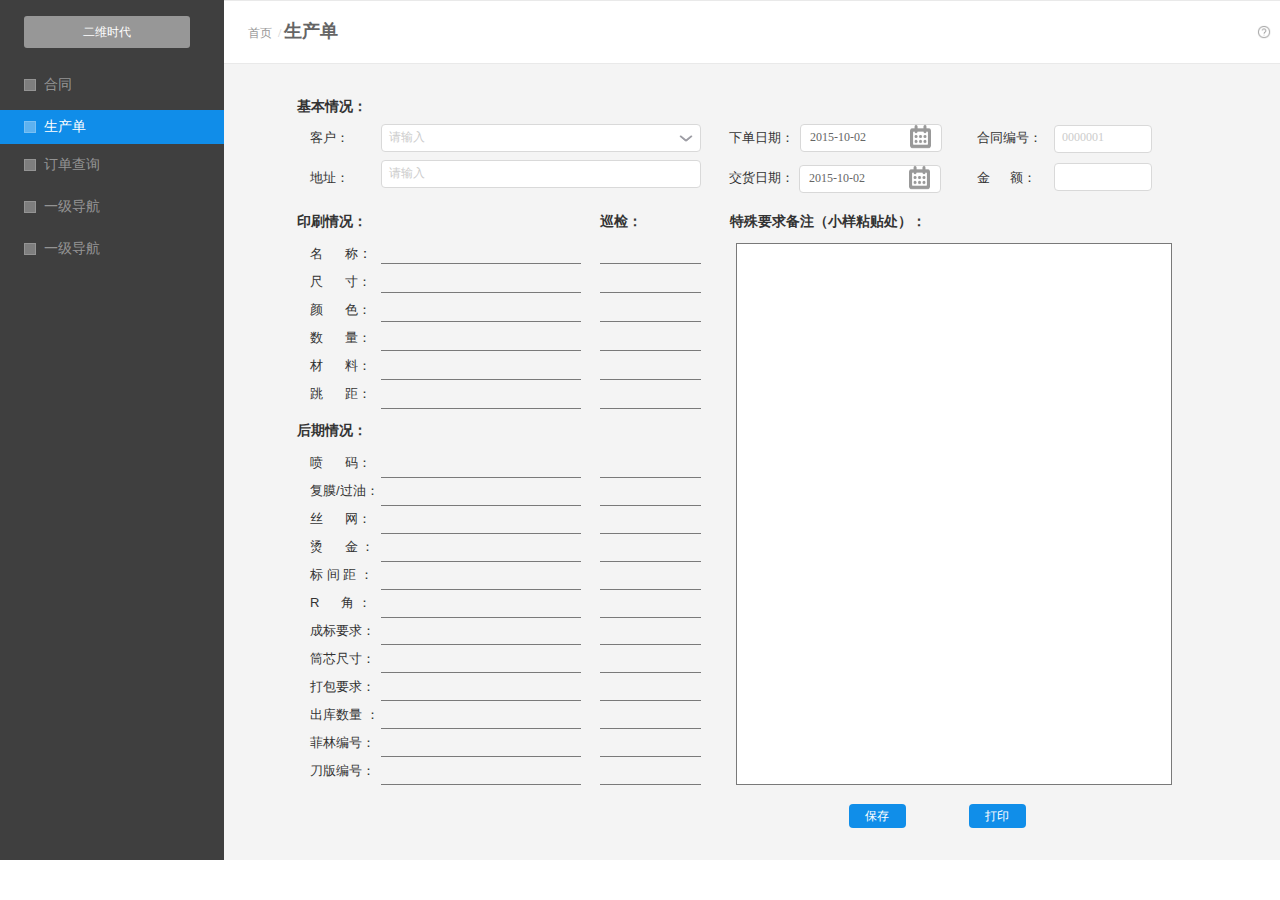
<file: production_order.html>
﻿<!DOCTYPE html>
<html>
  <head>
    <title>Production order</title>
    <meta http-equiv="X-UA-Compatible" content="IE=edge"/>
    <meta http-equiv="content-type" content="text/html; charset=utf-8"/>
    <meta name="apple-mobile-web-app-capable" content="yes"/>
    <link href="resources/css/jquery-ui-themes.css" type="text/css" rel="stylesheet"/>
    <link href="resources/css/axure_rp_page.css" type="text/css" rel="stylesheet"/>
    <link href="data/styles.css" type="text/css" rel="stylesheet"/>
    <link href="files/production_order/styles.css" type="text/css" rel="stylesheet"/>
    <script src="resources/scripts/jquery-1.7.1.min.js"></script>
    <script src="resources/scripts/jquery-ui-1.8.10.custom.min.js"></script>
    <script src="resources/scripts/axure/axQuery.js"></script>
    <script src="resources/scripts/axure/globals.js"></script>
    <script src="resources/scripts/axutils.js"></script>
    <script src="resources/scripts/axure/annotation.js"></script>
    <script src="resources/scripts/axure/axQuery.std.js"></script>
    <script src="resources/scripts/axure/doc.js"></script>
    <script src="data/document.js"></script>
    <script src="resources/scripts/messagecenter.js"></script>
    <script src="resources/scripts/axure/events.js"></script>
    <script src="resources/scripts/axure/recording.js"></script>
    <script src="resources/scripts/axure/action.js"></script>
    <script src="resources/scripts/axure/expr.js"></script>
    <script src="resources/scripts/axure/geometry.js"></script>
    <script src="resources/scripts/axure/flyout.js"></script>
    <script src="resources/scripts/axure/ie.js"></script>
    <script src="resources/scripts/axure/model.js"></script>
    <script src="resources/scripts/axure/repeater.js"></script>
    <script src="resources/scripts/axure/sto.js"></script>
    <script src="resources/scripts/axure/utils.temp.js"></script>
    <script src="resources/scripts/axure/variables.js"></script>
    <script src="resources/scripts/axure/drag.js"></script>
    <script src="resources/scripts/axure/move.js"></script>
    <script src="resources/scripts/axure/visibility.js"></script>
    <script src="resources/scripts/axure/style.js"></script>
    <script src="resources/scripts/axure/adaptive.js"></script>
    <script src="resources/scripts/axure/tree.js"></script>
    <script src="resources/scripts/axure/init.temp.js"></script>
    <script src="files/production_order/data.js"></script>
    <script src="resources/scripts/axure/legacy.js"></script>
    <script src="resources/scripts/axure/viewer.js"></script>
    <script src="resources/scripts/axure/math.js"></script>
    <script type="text/javascript">
      $axure.utils.getTransparentGifPath = function() { return 'resources/images/transparent.gif'; };
      $axure.utils.getOtherPath = function() { return 'resources/Other.html'; };
      $axure.utils.getReloadPath = function() { return 'resources/reload.html'; };
    </script>
  </head>
  <body>
    <div id="base" class="">

      <!-- Unnamed (矩形) -->
      <div id="u292" class="ax_default shape">
        <div id="u292_div" class=""></div>
        <!-- Unnamed () -->
        <div id="u293" class="text" style="display:none; visibility: hidden">
          <p><span></span></p>
        </div>
      </div>

      <!-- Unnamed (矩形) -->
      <div id="u294" class="ax_default shape">
        <div id="u294_div" class=""></div>
        <!-- Unnamed () -->
        <div id="u295" class="text" style="display:none; visibility: hidden">
          <p><span></span></p>
        </div>
      </div>

      <!-- Unnamed (矩形) -->
      <div id="u296" class="ax_default paragraph">
        <div id="u296_div" class=""></div>
        <!-- Unnamed () -->
        <div id="u297" class="text">
          <p><span>一级导航</span></p>
        </div>
      </div>

      <!-- Unnamed (矩形) -->
      <div id="u298" class="ax_default shape">
        <div id="u298_div" class=""></div>
        <!-- Unnamed () -->
        <div id="u299" class="text" style="display:none; visibility: hidden">
          <p><span></span></p>
        </div>
      </div>

      <!-- Unnamed (矩形) -->
      <div id="u300" class="ax_default shape">
        <div id="u300_div" class=""></div>
        <!-- Unnamed () -->
        <div id="u301" class="text">
          <p><span>二维时代</span></p>
        </div>
      </div>

      <!-- Unnamed (矩形) -->
      <div id="u302" class="ax_default shape">
        <div id="u302_div" class=""></div>
        <!-- Unnamed () -->
        <div id="u303" class="text" style="display:none; visibility: hidden">
          <p><span></span></p>
        </div>
      </div>

      <!-- Unnamed (矩形) -->
      <div id="u304" class="ax_default shape">
        <div id="u304_div" class=""></div>
        <!-- Unnamed () -->
        <div id="u305" class="text">
          <p><span>帮助</span></p>
        </div>
      </div>

      <!-- Unnamed (矩形) -->
      <div id="u306" class="ax_default shape">
        <div id="u306_div" class=""></div>
        <!-- Unnamed () -->
        <div id="u307" class="text">
          <p><span>Jay.Liu</span></p>
        </div>
      </div>

      <!-- Unnamed (组合) -->
      <div id="u308" class="ax_default" data-width="224" data-height="42">

        <!-- Unnamed (矩形) -->
        <div id="u309" class="ax_default shape">
          <div id="u309_div" class=""></div>
          <!-- Unnamed () -->
          <div id="u310" class="text" style="display:none; visibility: hidden">
            <p><span></span></p>
          </div>
        </div>

        <!-- Unnamed (矩形) -->
        <div id="u311" class="ax_default shape">
          <div id="u311_div" class=""></div>
          <!-- Unnamed () -->
          <div id="u312" class="text">
            <p><span>合同</span></p>
          </div>
        </div>

        <!-- Unnamed (矩形) -->
        <div id="u313" class="ax_default shape">
          <img id="u313_img" class="img " src="images/contract/u150.png"/>
          <!-- Unnamed () -->
          <div id="u314" class="text" style="display:none; visibility: hidden">
            <p><span></span></p>
          </div>
        </div>
      </div>

      <!-- Unnamed (图片) -->
      <div id="u315" class="ax_default image1">
        <img id="u315_img" class="img " src="images/contract/u152.png"/>
        <!-- Unnamed () -->
        <div id="u316" class="text" style="display:none; visibility: hidden">
          <p><span></span></p>
        </div>
      </div>

      <!-- Unnamed (组合) -->
      <div id="u317" class="ax_default" data-width="224" data-height="42">

        <!-- Unnamed (矩形) -->
        <div id="u318" class="ax_default shape">
          <div id="u318_div" class=""></div>
          <!-- Unnamed () -->
          <div id="u319" class="text" style="display:none; visibility: hidden">
            <p><span></span></p>
          </div>
        </div>

        <!-- Unnamed (矩形) -->
        <div id="u320" class="ax_default shape">
          <div id="u320_div" class=""></div>
          <!-- Unnamed () -->
          <div id="u321" class="text">
            <p><span>生产单</span></p>
          </div>
        </div>

        <!-- Unnamed (矩形) -->
        <div id="u322" class="ax_default shape">
          <img id="u322_img" class="img " src="images/contract/u150.png"/>
          <!-- Unnamed () -->
          <div id="u323" class="text" style="display:none; visibility: hidden">
            <p><span></span></p>
          </div>
        </div>
      </div>

      <!-- Unnamed (组合) -->
      <div id="u324" class="ax_default" data-width="224" data-height="42">

        <!-- Unnamed (矩形) -->
        <div id="u325" class="ax_default shape">
          <div id="u325_div" class=""></div>
          <!-- Unnamed () -->
          <div id="u326" class="text" style="display:none; visibility: hidden">
            <p><span></span></p>
          </div>
        </div>

        <!-- Unnamed (矩形) -->
        <div id="u327" class="ax_default shape">
          <div id="u327_div" class=""></div>
          <!-- Unnamed () -->
          <div id="u328" class="text">
            <p><span>订单查询</span></p>
          </div>
        </div>

        <!-- Unnamed (矩形) -->
        <div id="u329" class="ax_default shape">
          <img id="u329_img" class="img " src="images/contract/u150.png"/>
          <!-- Unnamed () -->
          <div id="u330" class="text" style="display:none; visibility: hidden">
            <p><span></span></p>
          </div>
        </div>
      </div>

      <!-- Unnamed (组合) -->
      <div id="u331" class="ax_default" data-width="224" data-height="42">

        <!-- Unnamed (矩形) -->
        <div id="u332" class="ax_default shape">
          <div id="u332_div" class=""></div>
          <!-- Unnamed () -->
          <div id="u333" class="text" style="display:none; visibility: hidden">
            <p><span></span></p>
          </div>
        </div>

        <!-- Unnamed (矩形) -->
        <div id="u334" class="ax_default shape">
          <div id="u334_div" class=""></div>
          <!-- Unnamed () -->
          <div id="u335" class="text">
            <p><span>一级导航</span></p>
          </div>
        </div>

        <!-- Unnamed (矩形) -->
        <div id="u336" class="ax_default shape">
          <img id="u336_img" class="img " src="images/contract/u150.png"/>
          <!-- Unnamed () -->
          <div id="u337" class="text" style="display:none; visibility: hidden">
            <p><span></span></p>
          </div>
        </div>
      </div>

      <!-- Unnamed (组合) -->
      <div id="u338" class="ax_default" data-width="224" data-height="42">

        <!-- Unnamed (矩形) -->
        <div id="u339" class="ax_default shape">
          <div id="u339_div" class=""></div>
          <!-- Unnamed () -->
          <div id="u340" class="text" style="display:none; visibility: hidden">
            <p><span></span></p>
          </div>
        </div>

        <!-- Unnamed (矩形) -->
        <div id="u341" class="ax_default shape">
          <div id="u341_div" class=""></div>
          <!-- Unnamed () -->
          <div id="u342" class="text">
            <p><span>一级导航</span></p>
          </div>
        </div>

        <!-- Unnamed (矩形) -->
        <div id="u343" class="ax_default shape">
          <img id="u343_img" class="img " src="images/contract/u150.png"/>
          <!-- Unnamed () -->
          <div id="u344" class="text" style="display:none; visibility: hidden">
            <p><span></span></p>
          </div>
        </div>
      </div>

      <!-- Unnamed (动态面板) -->
      <div id="u345" class="ax_default">
        <div id="u345_state0" class="panel_state" data-label="State1">
          <div id="u345_state0_content" class="panel_state_content">
          </div>
        </div>
      </div>

      <!-- Unnamed (动态面板) -->
      <div id="u346" class="ax_default">
        <div id="u346_state0" class="panel_state" data-label="State1">
          <div id="u346_state0_content" class="panel_state_content">
          </div>
        </div>
      </div>

      <!-- Unnamed (动态面板) -->
      <div id="u347" class="ax_default">
        <div id="u347_state0" class="panel_state" data-label="State1">
          <div id="u347_state0_content" class="panel_state_content">
          </div>
        </div>
      </div>

      <!-- Unnamed (动态面板) -->
      <div id="u348" class="ax_default">
        <div id="u348_state0" class="panel_state" data-label="State1">
          <div id="u348_state0_content" class="panel_state_content">
          </div>
        </div>
      </div>

      <!-- Unnamed (组合) -->
      <div id="u349" class="ax_default" data-width="0" data-height="0">
      </div>

      <!-- Unnamed (矩形) -->
      <div id="u350" class="ax_default paragraph" selectiongroup="breadcrumbs">
        <div id="u350_div" class=""></div>
        <!-- Unnamed () -->
        <div id="u351" class="text">
          <p style="font-size:18px;"><span style="font-family:'MicrosoftYaHei', 'Microsoft YaHei';font-weight:400;font-size:12px;color:#999999;">首页&nbsp; </span><span style="font-family:'MicrosoftYaHei', 'Microsoft YaHei';font-weight:400;font-size:12px;color:#CCCCCC;">/ </span><span style="font-family:'MicrosoftYaHei', 'Microsoft YaHei';font-weight:400;font-size:12px;color:#999999;"> </span><span style="font-family:'MicrosoftYaHei', 'Microsoft YaHei';font-weight:400;font-size:12px;color:#656565;"> </span><span style="font-family:'PingFangSC-Semibold', 'PingFang SC Semibold', 'PingFang SC';font-weight:650;color:#656565;">生产单</span></p>
        </div>
      </div>

      <!-- Unnamed (矩形) -->
      <div id="u352" class="ax_default shape">
        <div id="u352_div" class=""></div>
        <!-- Unnamed () -->
        <div id="u353" class="text">
          <p><span>请输入</span></p>
        </div>
      </div>

      <!-- Unnamed (组合) -->
      <div id="u354" class="ax_default" data-width="142" data-height="28">

        <!-- Unnamed (矩形) -->
        <div id="u355" class="ax_default shape">
          <div id="u355_div" class=""></div>
          <!-- Unnamed () -->
          <div id="u356" class="text">
            <p><span>2015-10-02 </span></p>
          </div>
        </div>

        <!-- Unnamed (图片) -->
        <div id="u357" class="ax_default image1">
          <img id="u357_img" class="img " src="images/index/u38.png"/>
          <!-- Unnamed () -->
          <div id="u358" class="text" style="display:none; visibility: hidden">
            <p><span></span></p>
          </div>
        </div>
      </div>

      <!-- Unnamed (矩形) -->
      <div id="u359" class="ax_default label1">
        <div id="u359_div" class=""></div>
        <!-- Unnamed () -->
        <div id="u360" class="text">
          <p><span style="font-family:'ArialMT', 'Arial';">地址</span><span style="font-family:'PingFangSC-Regular', 'PingFang SC';">：</span></p><p><span style="font-family:'PingFangSC-Regular', 'PingFang SC';"><br></span></p>
        </div>
      </div>

      <!-- Unnamed (矩形) -->
      <div id="u361" class="ax_default label1">
        <div id="u361_div" class=""></div>
        <!-- Unnamed () -->
        <div id="u362" class="text">
          <p><span>下单日期：</span></p>
        </div>
      </div>

      <!-- Unnamed (矩形) -->
      <div id="u363" class="ax_default label1">
        <div id="u363_div" class=""></div>
        <!-- Unnamed () -->
        <div id="u364" class="text">
          <p><span>合同编号：</span></p>
        </div>
      </div>

      <!-- Unnamed (组合) -->
      <div id="u365" class="ax_default" data-width="142" data-height="28">

        <!-- Unnamed (矩形) -->
        <div id="u366" class="ax_default shape">
          <div id="u366_div" class=""></div>
          <!-- Unnamed () -->
          <div id="u367" class="text">
            <p><span>2015-10-02 </span></p>
          </div>
        </div>

        <!-- Unnamed (图片) -->
        <div id="u368" class="ax_default image1">
          <img id="u368_img" class="img " src="images/index/u38.png"/>
          <!-- Unnamed () -->
          <div id="u369" class="text" style="display:none; visibility: hidden">
            <p><span></span></p>
          </div>
        </div>
      </div>

      <!-- Unnamed (矩形) -->
      <div id="u370" class="ax_default shape">
        <div id="u370_div" class=""></div>
        <!-- Unnamed () -->
        <div id="u371" class="text">
          <p><span>0000001</span></p>
        </div>
      </div>

      <!-- Unnamed (文本段落) -->
      <div id="u372" class="ax_default _文本段落">
        <img id="u372_img" class="img " src="images/production_order/u372.png"/>
        <!-- Unnamed () -->
        <div id="u373" class="text">
          <p><span>交货日期：</span></p>
        </div>
      </div>

      <!-- Unnamed (文本段落) -->
      <div id="u374" class="ax_default _文本段落">
        <img id="u374_img" class="img " src="images/production_order/u374.png"/>
        <!-- Unnamed () -->
        <div id="u375" class="text">
          <p><span>基本情况：&nbsp; &nbsp;&nbsp; </span></p>
        </div>
      </div>

      <!-- Unnamed (文本段落) -->
      <div id="u376" class="ax_default _文本段落">
        <img id="u376_img" class="img " src="images/production_order/u376.png"/>
        <!-- Unnamed () -->
        <div id="u377" class="text">
          <p style="font-size:14px;"><span style="font-family:'ArialMT', 'Arial';font-size:13px;">名&nbsp; &nbsp; &nbsp; 称</span><span style="font-family:'PingFangSC-Regular', 'PingFang SC';">：</span></p><p style="font-size:13px;"><span style="font-family:'ArialMT', 'Arial';">尺&nbsp; &nbsp; &nbsp; 寸：</span></p><p style="font-size:13px;"><span style="font-family:'ArialMT', 'Arial';">颜&nbsp; &nbsp; &nbsp; 色：</span></p><p style="font-size:13px;"><span style="font-family:'ArialMT', 'Arial';">数&nbsp; &nbsp; &nbsp; 量：</span></p><p style="font-size:13px;"><span style="font-family:'ArialMT', 'Arial';">材&nbsp; &nbsp; &nbsp; 料：</span></p><p style="font-size:13px;"><span style="font-family:'ArialMT', 'Arial';">跳&nbsp; &nbsp; &nbsp; 距：</span></p>
        </div>
      </div>

      <!-- Unnamed (文本段落) -->
      <div id="u378" class="ax_default _文本段落">
        <img id="u378_img" class="img " src="images/production_order/u378.png"/>
        <!-- Unnamed () -->
        <div id="u379" class="text">
          <p><span>印刷情况：&nbsp; &nbsp;&nbsp; </span></p>
        </div>
      </div>

      <!-- Unnamed (矩形) -->
      <div id="u380" class="ax_default label1">
        <div id="u380_div" class=""></div>
        <!-- Unnamed () -->
        <div id="u381" class="text">
          <p><span>金&nbsp; &nbsp; &nbsp; 额：</span></p>
        </div>
      </div>

      <!-- Unnamed (矩形) -->
      <div id="u382" class="ax_default shape">
        <div id="u382_div" class=""></div>
        <!-- Unnamed () -->
        <div id="u383" class="text" style="display:none; visibility: hidden">
          <p><span></span></p>
        </div>
      </div>

      <!-- Unnamed (组合) -->
      <div id="u384" class="ax_default" data-width="200" data-height="522">

        <!-- Unnamed (水平线) -->
        <div id="u385" class="ax_default line">
          <img id="u385_img" class="img " src="images/production_order/u385.png"/>
          <!-- Unnamed () -->
          <div id="u386" class="text" style="display:none; visibility: hidden">
            <p><span></span></p>
          </div>
        </div>

        <!-- Unnamed (水平线) -->
        <div id="u387" class="ax_default line">
          <img id="u387_img" class="img " src="images/production_order/u385.png"/>
          <!-- Unnamed () -->
          <div id="u388" class="text" style="display:none; visibility: hidden">
            <p><span></span></p>
          </div>
        </div>

        <!-- Unnamed (水平线) -->
        <div id="u389" class="ax_default line">
          <img id="u389_img" class="img " src="images/production_order/u385.png"/>
          <!-- Unnamed () -->
          <div id="u390" class="text" style="display:none; visibility: hidden">
            <p><span></span></p>
          </div>
        </div>

        <!-- Unnamed (水平线) -->
        <div id="u391" class="ax_default line">
          <img id="u391_img" class="img " src="images/production_order/u385.png"/>
          <!-- Unnamed () -->
          <div id="u392" class="text" style="display:none; visibility: hidden">
            <p><span></span></p>
          </div>
        </div>

        <!-- Unnamed (水平线) -->
        <div id="u393" class="ax_default line">
          <img id="u393_img" class="img " src="images/production_order/u385.png"/>
          <!-- Unnamed () -->
          <div id="u394" class="text" style="display:none; visibility: hidden">
            <p><span></span></p>
          </div>
        </div>

        <!-- Unnamed (水平线) -->
        <div id="u395" class="ax_default line">
          <img id="u395_img" class="img " src="images/production_order/u385.png"/>
          <!-- Unnamed () -->
          <div id="u396" class="text" style="display:none; visibility: hidden">
            <p><span></span></p>
          </div>
        </div>

        <!-- Unnamed (水平线) -->
        <div id="u397" class="ax_default line">
          <img id="u397_img" class="img " src="images/production_order/u385.png"/>
          <!-- Unnamed () -->
          <div id="u398" class="text" style="display:none; visibility: hidden">
            <p><span></span></p>
          </div>
        </div>

        <!-- Unnamed (水平线) -->
        <div id="u399" class="ax_default line">
          <img id="u399_img" class="img " src="images/production_order/u385.png"/>
          <!-- Unnamed () -->
          <div id="u400" class="text" style="display:none; visibility: hidden">
            <p><span></span></p>
          </div>
        </div>

        <!-- Unnamed (水平线) -->
        <div id="u401" class="ax_default line">
          <img id="u401_img" class="img " src="images/production_order/u385.png"/>
          <!-- Unnamed () -->
          <div id="u402" class="text" style="display:none; visibility: hidden">
            <p><span></span></p>
          </div>
        </div>

        <!-- Unnamed (水平线) -->
        <div id="u403" class="ax_default line">
          <img id="u403_img" class="img " src="images/production_order/u385.png"/>
          <!-- Unnamed () -->
          <div id="u404" class="text" style="display:none; visibility: hidden">
            <p><span></span></p>
          </div>
        </div>

        <!-- Unnamed (水平线) -->
        <div id="u405" class="ax_default line">
          <img id="u405_img" class="img " src="images/production_order/u385.png"/>
          <!-- Unnamed () -->
          <div id="u406" class="text" style="display:none; visibility: hidden">
            <p><span></span></p>
          </div>
        </div>

        <!-- Unnamed (水平线) -->
        <div id="u407" class="ax_default line">
          <img id="u407_img" class="img " src="images/production_order/u385.png"/>
          <!-- Unnamed () -->
          <div id="u408" class="text" style="display:none; visibility: hidden">
            <p><span></span></p>
          </div>
        </div>

        <!-- Unnamed (水平线) -->
        <div id="u409" class="ax_default line">
          <img id="u409_img" class="img " src="images/production_order/u385.png"/>
          <!-- Unnamed () -->
          <div id="u410" class="text" style="display:none; visibility: hidden">
            <p><span></span></p>
          </div>
        </div>

        <!-- Unnamed (水平线) -->
        <div id="u411" class="ax_default line">
          <img id="u411_img" class="img " src="images/production_order/u385.png"/>
          <!-- Unnamed () -->
          <div id="u412" class="text" style="display:none; visibility: hidden">
            <p><span></span></p>
          </div>
        </div>

        <!-- Unnamed (水平线) -->
        <div id="u413" class="ax_default line">
          <img id="u413_img" class="img " src="images/production_order/u385.png"/>
          <!-- Unnamed () -->
          <div id="u414" class="text" style="display:none; visibility: hidden">
            <p><span></span></p>
          </div>
        </div>

        <!-- Unnamed (水平线) -->
        <div id="u415" class="ax_default line">
          <img id="u415_img" class="img " src="images/production_order/u385.png"/>
          <!-- Unnamed () -->
          <div id="u416" class="text" style="display:none; visibility: hidden">
            <p><span></span></p>
          </div>
        </div>

        <!-- Unnamed (水平线) -->
        <div id="u417" class="ax_default line">
          <img id="u417_img" class="img " src="images/production_order/u385.png"/>
          <!-- Unnamed () -->
          <div id="u418" class="text" style="display:none; visibility: hidden">
            <p><span></span></p>
          </div>
        </div>

        <!-- Unnamed (水平线) -->
        <div id="u419" class="ax_default line">
          <img id="u419_img" class="img " src="images/production_order/u385.png"/>
          <!-- Unnamed () -->
          <div id="u420" class="text" style="display:none; visibility: hidden">
            <p><span></span></p>
          </div>
        </div>
      </div>

      <!-- Unnamed (矩形) -->
      <div id="u421" class="ax_default shape">
        <div id="u421_div" class=""></div>
        <!-- Unnamed () -->
        
        <div id="u422" class="text">
          <p><span>请输入</span></p>
        </div>
      </div>

      <!-- Unnamed (矩形) -->
      <div id="u423" class="ax_default label1">
        <div id="u423_div" class=""></div>
        <!-- Unnamed () -->
        <div id="u424" class="text">
          <p><span style="font-family:'ArialMT', 'Arial';">客户</span><span style="font-family:'PingFangSC-Regular', 'PingFang SC';">：</span></p><p><span style="font-family:'PingFangSC-Regular', 'PingFang SC';"><br></span></p>
        </div>
      </div>

      <!-- Unnamed (文本段落) -->
      <div id="u425" class="ax_default _文本段落">
        <img id="u425_img" class="img " src="images/production_order/u378.png"/>
        <!-- Unnamed () -->
        <div id="u426" class="text">
          <p><span>后期情况：&nbsp; &nbsp;&nbsp; </span></p>
        </div>
      </div>

      <!-- Unnamed (文本段落) -->
      <div id="u427" class="ax_default _文本段落">
        <img id="u427_img" class="img " src="images/production_order/u427.png"/>
        <!-- Unnamed () -->
        <div id="u428" class="text">
          <p><span>喷&nbsp; &nbsp; &nbsp; 码： </span></p><p><span>复膜/过油：&nbsp; </span></p><p><span>丝&nbsp; &nbsp; &nbsp; 网：&nbsp; &nbsp;&nbsp; </span></p><p><span>烫&nbsp; &nbsp; &nbsp; 金 ：&nbsp; &nbsp; </span></p><p><span>标 间 距 ：</span></p><p><span>R&nbsp; &nbsp; &nbsp; 角 ：</span></p><p><span>成标要求：</span></p><p><span>筒芯尺寸：</span></p><p><span>打包要求：&nbsp; &nbsp;&nbsp; </span></p><p><span>出库数量 ：</span></p><p><span>菲林编号：</span></p><p><span>刀版编号：&nbsp; &nbsp; &nbsp;&nbsp; </span></p><p><span><br></span></p>
        </div>
      </div>

      <!-- Unnamed (文本段落) -->
      <div id="u429" class="ax_default _文本段落">
        <img id="u429_img" class="img " src="images/production_order/u429.png"/>
        <!-- Unnamed () -->
        <div id="u430" class="text">
          <p><span>特殊要求备注（小样粘贴处）：&nbsp; &nbsp;&nbsp; </span></p>
        </div>
      </div>

      <!-- Unnamed (矩形) -->
      <div id="u431" class="ax_default box_1">
        <div id="u431_div" class=""></div>
        <!-- Unnamed () -->
        <div id="u432" class="text" style="display:none; visibility: hidden">
          <p><span></span></p>
        </div>
      </div>

      <!-- Unnamed (图片) -->
      <div id="u433" class="ax_default image1">
        <img id="u433_img" class="img " src="images/index/u16.png"/>
        <!-- Unnamed () -->
        <div id="u434" class="text" style="display:none; visibility: hidden">
          <p><span></span></p>
        </div>
      </div>

      <!-- Unnamed (文本段落) -->
      <div id="u435" class="ax_default _文本段落">
        <img id="u435_img" class="img " src="images/production_order/u435.png"/>
        <!-- Unnamed () -->
        <div id="u436" class="text">
          <p><span>巡检：&nbsp; &nbsp;&nbsp; </span></p>
        </div>
      </div>

      <!-- Unnamed (组合) -->
      <div id="u437" class="ax_default" data-width="101" data-height="522">

        <!-- Unnamed (水平线) -->
        <div id="u438" class="ax_default line">
          <img id="u438_img" class="img " src="images/production_order/u438.png"/>
          <!-- Unnamed () -->
          <div id="u439" class="text" style="display:none; visibility: hidden">
            <p><span></span></p>
          </div>
        </div>

        <!-- Unnamed (水平线) -->
        <div id="u440" class="ax_default line">
          <img id="u440_img" class="img " src="images/production_order/u438.png"/>
          <!-- Unnamed () -->
          <div id="u441" class="text" style="display:none; visibility: hidden">
            <p><span></span></p>
          </div>
        </div>

        <!-- Unnamed (水平线) -->
        <div id="u442" class="ax_default line">
          <img id="u442_img" class="img " src="images/production_order/u438.png"/>
          <!-- Unnamed () -->
          <div id="u443" class="text" style="display:none; visibility: hidden">
            <p><span></span></p>
          </div>
        </div>

        <!-- Unnamed (水平线) -->
        <div id="u444" class="ax_default line">
          <img id="u444_img" class="img " src="images/production_order/u438.png"/>
          <!-- Unnamed () -->
          <div id="u445" class="text" style="display:none; visibility: hidden">
            <p><span></span></p>
          </div>
        </div>

        <!-- Unnamed (水平线) -->
        <div id="u446" class="ax_default line">
          <img id="u446_img" class="img " src="images/production_order/u438.png"/>
          <!-- Unnamed () -->
          <div id="u447" class="text" style="display:none; visibility: hidden">
            <p><span></span></p>
          </div>
        </div>

        <!-- Unnamed (水平线) -->
        <div id="u448" class="ax_default line">
          <img id="u448_img" class="img " src="images/production_order/u438.png"/>
          <!-- Unnamed () -->
          <div id="u449" class="text" style="display:none; visibility: hidden">
            <p><span></span></p>
          </div>
        </div>

        <!-- Unnamed (水平线) -->
        <div id="u450" class="ax_default line">
          <img id="u450_img" class="img " src="images/production_order/u438.png"/>
          <!-- Unnamed () -->
          <div id="u451" class="text" style="display:none; visibility: hidden">
            <p><span></span></p>
          </div>
        </div>

        <!-- Unnamed (水平线) -->
        <div id="u452" class="ax_default line">
          <img id="u452_img" class="img " src="images/production_order/u438.png"/>
          <!-- Unnamed () -->
          <div id="u453" class="text" style="display:none; visibility: hidden">
            <p><span></span></p>
          </div>
        </div>

        <!-- Unnamed (水平线) -->
        <div id="u454" class="ax_default line">
          <img id="u454_img" class="img " src="images/production_order/u438.png"/>
          <!-- Unnamed () -->
          <div id="u455" class="text" style="display:none; visibility: hidden">
            <p><span></span></p>
          </div>
        </div>

        <!-- Unnamed (水平线) -->
        <div id="u456" class="ax_default line">
          <img id="u456_img" class="img " src="images/production_order/u438.png"/>
          <!-- Unnamed () -->
          <div id="u457" class="text" style="display:none; visibility: hidden">
            <p><span></span></p>
          </div>
        </div>

        <!-- Unnamed (水平线) -->
        <div id="u458" class="ax_default line">
          <img id="u458_img" class="img " src="images/production_order/u438.png"/>
          <!-- Unnamed () -->
          <div id="u459" class="text" style="display:none; visibility: hidden">
            <p><span></span></p>
          </div>
        </div>

        <!-- Unnamed (水平线) -->
        <div id="u460" class="ax_default line">
          <img id="u460_img" class="img " src="images/production_order/u438.png"/>
          <!-- Unnamed () -->
          <div id="u461" class="text" style="display:none; visibility: hidden">
            <p><span></span></p>
          </div>
        </div>

        <!-- Unnamed (水平线) -->
        <div id="u462" class="ax_default line">
          <img id="u462_img" class="img " src="images/production_order/u438.png"/>
          <!-- Unnamed () -->
          <div id="u463" class="text" style="display:none; visibility: hidden">
            <p><span></span></p>
          </div>
        </div>

        <!-- Unnamed (水平线) -->
        <div id="u464" class="ax_default line">
          <img id="u464_img" class="img " src="images/production_order/u438.png"/>
          <!-- Unnamed () -->
          <div id="u465" class="text" style="display:none; visibility: hidden">
            <p><span></span></p>
          </div>
        </div>

        <!-- Unnamed (水平线) -->
        <div id="u466" class="ax_default line">
          <img id="u466_img" class="img " src="images/production_order/u438.png"/>
          <!-- Unnamed () -->
          <div id="u467" class="text" style="display:none; visibility: hidden">
            <p><span></span></p>
          </div>
        </div>

        <!-- Unnamed (水平线) -->
        <div id="u468" class="ax_default line">
          <img id="u468_img" class="img " src="images/production_order/u438.png"/>
          <!-- Unnamed () -->
          <div id="u469" class="text" style="display:none; visibility: hidden">
            <p><span></span></p>
          </div>
        </div>

        <!-- Unnamed (水平线) -->
        <div id="u470" class="ax_default line">
          <img id="u470_img" class="img " src="images/production_order/u438.png"/>
          <!-- Unnamed () -->
          <div id="u471" class="text" style="display:none; visibility: hidden">
            <p><span></span></p>
          </div>
        </div>

        <!-- Unnamed (水平线) -->
        <div id="u472" class="ax_default line">
          <img id="u472_img" class="img " src="images/production_order/u438.png"/>
          <!-- Unnamed () -->
          <div id="u473" class="text" style="display:none; visibility: hidden">
            <p><span></span></p>
          </div>
        </div>
      </div>

      <!-- Unnamed (矩形) -->
      <div id="u474" class="ax_default shape">
        <div id="u474_div" class=""></div>
        <!-- Unnamed () -->
        <div id="u475" class="text">
          <p><span>打印</span></p>
        </div>
      </div>

      <!-- Unnamed (矩形) -->
      <div id="u476" class="ax_default shape">
        <div id="u476_div" class=""></div>
        <!-- Unnamed () -->
        <div id="u477" class="text">
          <p><span>保存</span></p>
        </div>
      </div>
    </div>
  </body>
</html>
</file>
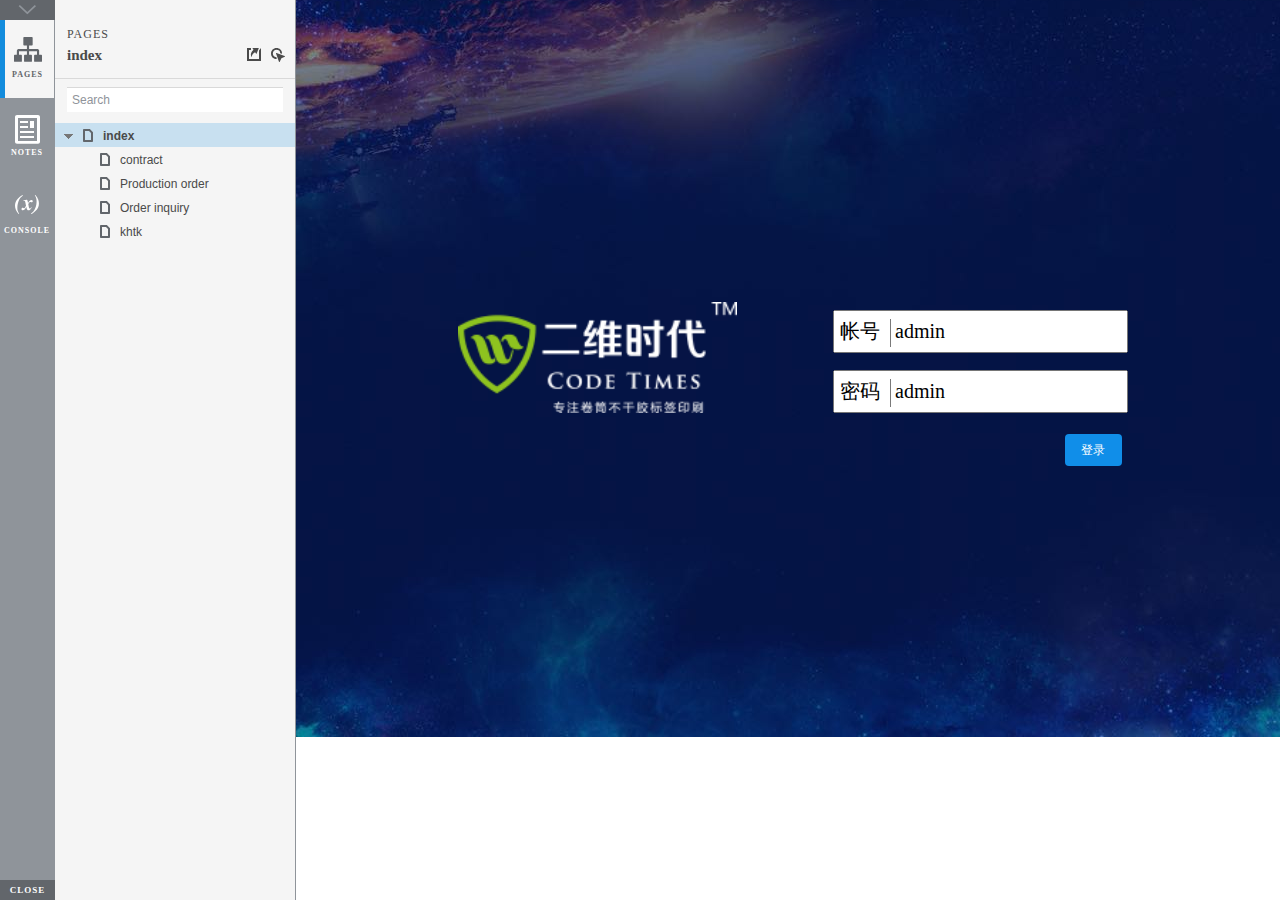
<file: start.html>
﻿<!DOCTYPE html>
<html xmlns="http://www.w3.org/1999/xhtml" xml:lang="en" lang="en">
<head>
    <title>Untitled Document</title>
    <meta http-equiv="X-UA-Compatible" content="IE=edge"/>
    <meta http-equiv="content-type" content="text/html; charset=utf-8" />
    <meta name="viewport" content="width=device-width, initial-scale=1.0" />
    <meta name="apple-mobile-web-app-capable" content="yes" />
    <link type="text/css" href="resources/css/reset.css" rel="Stylesheet" />
    <link type="text/css" href="resources/css/default.css" rel="Stylesheet" />
    <!--<link href='https://fonts.googleapis.com/css?family=Nunito:300' rel='stylesheet' type='text/css'>-->

    <script type="text/javascript">
        if (location.href.toString().indexOf('file://localhost/') == 0) {
            location.href = location.href.toString().replace('file://localhost/', 'file:///');
        }
    </script>

    <script type="text/javascript" src="resources/scripts/jquery-1.7.1.min.js"></script>
    <script type="text/javascript" src="resources/scripts/player/splitter.js"></script>
    <script type="text/javascript" src="resources/scripts/axutils.js"></script>
    <script type="text/javascript" src="resources/scripts/player/axplayer.js"></script>
    <script type="text/javascript" src="resources/scripts/messagecenter.js"></script>
    <script type="text/javascript" src="data/document.js"></script>
    <style type="text/css">

#outerContainer {
	width:1000px;
	height:1500px;
}

.vsplitbar {
    width: 3px;
    /*background: #B9B9B9;*/
    border-right: 1px solid #8f949a;
}

.vsplitbar:hover, .vsplitbar.active {
    background: #8f949a;
}

#rightPanel {
    background-color: White;
}

/*#leftPanel {
    min-width: 120px;
}*/

.splitterMask {
   position:absolute;
   top: 0;
   left: 0;
   width: 100%;
   height: 100%;
   overflow: hidden;
   background-image: url(resources/images/transparent.gif);
   z-index: 20000;
}

    </style>
    <script type="text/javascript" language="JavaScript"><!--
        var SITEMAP_COLLAPSE_VAR_NAME = 'c';
        var PLUGIN_VAR_NAME = 'g';
        var FOOTNOTES_VAR_NAME = 'fn';
        var ADAPTIVE_VIEW_VAR_NAME = 'view';
        var lastLeftPanelWidth = 295;
        var toolBarOnly = true;

        // isolate scope
        (function() {
            setUpController();
            
            var configuration = $axure.document.configuration;
            var _settings = {};
            _settings.projectId = configuration.prototypeId;
            _settings.isAxshare = configuration.isAxshare;
            _settings.loadFeedbackPlugin = configuration.loadFeedbackPlugin;
            var cHash = getHashStringVar(SITEMAP_COLLAPSE_VAR_NAME);
            _settings.startCollapsed = cHash == "1";
            if(cHash == "2") closePlayer();
            var gHash = getHashStringVar(PLUGIN_VAR_NAME);
            if(gHash == "") gHash = 1;
            _settings.startPluginGid = gHash;

            $axure.player.settings = _settings;

            $(window).bind('load', function() {
                if(CHROME_5_LOCAL && !$('body').attr('pluginDetected')) {
                    window.location = 'resources/chrome/chrome.html';
                }
            });

            $(document).ready(function() {
                $axure.page.bind('load.start', mainFrame_onload);
                $axure.messageCenter.addMessageListener(messageCenter_message);

                $(document).on('pluginShown', function (event, data) {
                    setVarInCurrentUrlHash('g', data ? data : '');
                });

                $(document).on('pluginCreated', function(event, data) {
                    if($axure.player.settings.startPluginGid == data) {
                        $axure.player.showPlugin(data);
                    }
                });

                if($axure.player.settings.loadFeedbackPlugin) {
                    if($axure.player.settings.isAxshare) {
                        $axure.utils.loadJS('/Scripts/plugins/feedback/feedback8.js');
                    } else {
                        $axure.utils.loadJS('http://share.axure.com/Scripts/plugins/feedback/feedback8.js');
                    }
                }

                if(navigator.userAgent.indexOf("MSIE") >= 0) $('#outerContainer').width('100%');
                initialize();
                if($axure.player.settings.startCollapsed) $('#outerContainer').splitter({ sizeLeft: 0 });
                else $('#outerContainer').splitter({ sizeLeft: lastLeftPanelWidth });
                $('#leftPanel').width(lastLeftPanelWidth);
                
                $(window).resize(function() { resizeContent(); });

                $('#maximizePanelContainer').hide();

                initializeLogo();

                $(window).resize();
                resizeContent();
                
                $axure.player.collapseToBar();

                if($axure.player.settings.startCollapsed) {
                    collapse();
                    $('#leftPanel').width(0);
                }

                if(MOBILE_DEVICE) {
                    $('#interfaceControlFrameMinimizeContainer').height('45px');
                    $('#interfaceControlFrameMinimizeContainer a').height('45px');
                    $('#interfaceControlFrameHeaderContainer').css('margin-top','45px');
                    $('#interfaceControlFrameCloseContainer a').css('padding','10px 0px');
                    $('#maximizePanelContainer').height('45px');//.css('top','inherit').css('bottom','0px');

                    $('body').removeClass('hashover');

                    if(IOS) {
                        $('#rightPanel').css('overflow', 'auto').css('-webkit-overflow-scrolling', 'touch').css('-ms-overflow-x', 'hidden');

                        window.addEventListener("orientationchange", function() {
                            var viewport = document.querySelector("meta[name=viewport]");
                            //so iOS doesn't zoom when switching back to portrait
                            viewport.setAttribute('content', 'width=device-width, initial-scale=1.0, maximum-scale=1.0');
                            viewport.setAttribute('content', 'width=device-width, initial-scale=1.0');
                            resizeContent();
                        }, false);

                        $axure.page.bind('load.start', function() {
                            resizeContent();
                        });
                    }
                }

            });

            function initialize() {
                var legacyQString = getQueryString("Page");
                if (legacyQString.length > 0) {
                    location.href = location.href.substring(0, location.href.indexOf("?")) + "#p=" + legacyQString;
                    return;
                }

                var mainFrame = document.getElementById("mainFrame");
                mainFrame.contentWindow.location.href = getInitialUrl();
            }

            function initializeLogo() {
                if($axure.document.configuration.logoImagePath) {
                    var image = new Image();
                    image.onload = function() {
                        $('#logoImage').css('max-width', this.width + 'px');
                        $axure.player.resizeContent();
                    };
                    image.src = $axure.document.configuration.logoImagePath;
                
                    $('#interfaceControlFrameLogoImageContainer').html('<img id="logoImage" src="" />');
                    $('#logoImage').attr('src', $axure.document.configuration.logoImagePath).load(function() { resizeContent(); });
                } else $('#interfaceControlFrameLogoImageContainer').hide();

                if ($axure.document.configuration.logoImageCaption) {
                    $('#interfaceControlFrameLogoCaptionContainer').html($axure.document.configuration.logoImageCaption);
                } else $('#interfaceControlFrameLogoCaptionContainer').hide();

                if(!$('#interfaceControlFrameLogoImageContainer').is(':visible') && !$('#interfaceControlFrameLogoCaptionContainer').is(':visible')) {
                    $('#interfaceControlFrameLogoContainer').hide();
                }
            }

            var resizeContent = $axure.player.resizeContent = function() {
                var newHeight = $(window).height();
                var newWidth = $(window).width();

                var controlContainerHeight = newHeight;// - 30;
                if($('#interfaceControlFrameLogoContainer').is(':visible')) controlContainerHeight -= $('#interfaceControlFrameLogoContainer').outerHeight();// + 16;

                $('#outerContainer').height(newHeight).width(newWidth);
                $('.vsplitbar').height(newHeight);
                $('#leftPanel').height(newHeight);
                $('#interfaceControlFrame').height(newHeight);
                $('#interfaceControlFrameContainer').height(newHeight);
                $('#interfaceControlFrameHostContainer').height(controlContainerHeight);

                $('#rightPanel').height(newHeight);
                $('#mainFrame').height(newHeight);

                if($('#leftPanel').is(':visible')) $('#rightPanel').width($(window).width() - $('#leftPanel').width() - 1);// $('.vsplitbar').width());
                else $('#rightPanel').width($(window).width());

                $(document).trigger('ContainerHeightChange',[controlContainerHeight]);

                if(MOBILE_DEVICE) {
                    if(!(getHashStringVar(ADAPTIVE_VIEW_VAR_NAME).length > 0)) $axure.messageCenter.postMessage('setAdaptiveViewForSize', {'width':newWidth, 'height':$('#rightPanel').height()});
                }
            }

            var collapseToBar = $axure.player.collapseToBar = function() {
                lastLeftPanelWidth = $('#leftPanel').width();
                $('#leftPanel').width('55px');
                $('.vsplitbar').hide();
                $('#rightPanel').width($(window).width() - $('#leftPanel').width());
                $(window).resize();
                $('#outerContainer').trigger('resize');
                toolBarOnly = true;
            }

            var expandFromBar = $axure.player.expandFromBar = function() {
                if($('.vsplitbar').is(':visible')) return;

                $('#leftPanel').width(lastLeftPanelWidth);
                $('.vsplitbar').show();
                $('#rightPanel').width($(window).width() - $('#leftPanel').width() - 1);// $('.vsplitbar').width());
                $(window).resize();
                $('#outerContainer').trigger('resize');
                toolBarOnly = false;
            }

        })();

        function messageCenter_message(message, data) {
            if(message == 'expandFrame') expand();
            else if(message == 'getCollapseFrameOnLoad' && $axure.player.settings.startCollapsed && !MOBILE_DEVICE) $axure.messageCenter.postMessage('collapseFrameOnLoad');
        }

        
        function getInitialUrl() {
            var pageName = getHashStringVar("p");
            if(pageName.length > 0) return pageName + ".html";
            else {
                var url = getFirstPageUrl($axure.document.sitemap.rootNodes);
                return (url ? url : "about:blank");
            }
        }

        function getFirstPageUrl(nodes) {
            for (var i = 0; i < nodes.length; i++) {
                var node = nodes[i];
                if (node.url) return node.url;
                else {
                    var hasChildren = (node.children && node.children.length > 0);
                    if (hasChildren) {
                        var url = getFirstPageUrl(node.children);
                        if (url) return url;
                    }
                }
            }
            return null;
        }

        function closePlayer() {
            if($axure.page.location) window.location.href = $axure.page.location;
            else {
                var pageFile = getInitialUrl();
                var currentLocation = window.location.toString();
                window.location.href = currentLocation.substr(0, currentLocation.lastIndexOf("/") + 1) + pageFile;
            }
        }

        function replaceHash(newHash) {
            var currentLocWithoutHash = window.location.toString().split('#')[0];

            //We use replace so that every hash change doesn't get appended to the history stack.
            //We use replaceState in browsers that support it, else replace the location
            if(typeof window.history.replaceState != 'undefined') {
                try {
                    //Chrome 45 (Version 45.0.2454.85 m) started throwing an error here when generated locally (this only happens with sitemap open) which broke all interactions.
                    //try catch breaks the url adjusting nicely when the sitemap is open, but all interactions and forward and back buttons work.
                    //Uncaught SecurityError: Failed to execute 'replaceState' on 'History': A history state object with URL 'file:///C:/Users/Ian/Documents/Axure/HTML/Untitled/start.html#p=home' cannot be created in a document with origin 'null'.
                    window.history.replaceState(null, null, currentLocWithoutHash + newHash);
                } catch(ex) {}
            } else {
                window.location.replace(currentLocWithoutHash + newHash);
            }
        }

        function collapse() {
            setVarInCurrentUrlHash('c', 1);
            if(!toolBarOnly) lastLeftPanelWidth = $('#leftPanel').width();

            $('#maximizePanelContainer').show();
            $('#leftPanel').hide();
            $('.vsplitbar').hide();
            $('#rightPanel').width($(window).width());
            $(window).resize();
            $('#outerContainer').trigger('resize');

            $(document).trigger('sidebarCollapse');

            if(MOBILE_DEVICE) {
                $('#maximizePanelContainer').animate({
                    top:$('#rightPanel').height() - $('#maximizePanelContainer').height()
                }, 300, 'swing', function() {
                    $('#maximizePanelContainer').css('top', 'inherit').css('bottom', '0px');
                });
            }
        }

        function expand() {
            if(MOBILE_DEVICE) {
                $('#maximizePanelContainer').css('top', '0px').css('bottom', 'inherit');
            }

            deleteVarFromCurrentUrlHash('c');
            $('#maximizePanelContainer').hide();
            $('#leftPanel').width(lastLeftPanelWidth);
            $('#leftPanel').show();
            if(!toolBarOnly) {
                $('.vsplitbar').show();
                $('#rightPanel').width($(window).width() - $('#leftPanel').width() - 1);
            } else {
                $axure.player.collapseToBar();
            }
            $(window).resize();
            $('#outerContainer').trigger('resize');

            $(document).trigger('sidebarExpanded');
        }


        function mainFrame_onload() {
            if($axure.page.pageName) document.title = $axure.page.pageName;
        }

        function getQueryString(query) {
            var qstring = self.location.href.split("?");
            if(qstring.length < 2) return "";
            return GetParameter(qstring, query);
        }
        
        function GetParameter(qstring, query) {
            var prms = qstring[1].split("&");
            var frmelements = new Array();
            var currprmeter, querystr = "";

            for(var i = 0; i < prms.length; i++) {
                currprmeter = prms[i].split("=");
                frmelements[i] = new Array();
                frmelements[i][0] = currprmeter[0];
                frmelements[i][1] = currprmeter[1];
            }

            for(j = 0; j < frmelements.length; j++) {
                if(frmelements[j][0].toLowerCase() == query.toLowerCase()) {
                    querystr = frmelements[j][1];
                    break;
                }
            }
            return querystr;
        }
        
        function getHashStringVar(query) {
            var qstring = self.location.href.split("#");
            if(qstring.length < 2) return "";
            return GetParameter(qstring, query);
        }

        function setHashStringVar(currentHash, varName, varVal) {
            var varWithEqual = varName + '=';
            var poundVarWithEqual = varVal === '' ? '' :  '#' + varName + '=' + varVal;
            var ampVarWithEqual = varVal === '' ? '' :  '&' + varName + '=' + varVal;
            var hashToSet = '';

            var pageIndex = currentHash.indexOf('#' + varWithEqual);
            if(pageIndex == -1) pageIndex = currentHash.indexOf('&' + varWithEqual);
            if(pageIndex != -1) {
                var newHash = currentHash.substring(0, pageIndex);

                newHash = newHash == '' ? poundVarWithEqual : newHash + ampVarWithEqual;

                var ampIndex = currentHash.indexOf('&', pageIndex + 1);
                if(ampIndex != -1) {
                    newHash = newHash == '' ? '#' + currentHash.substring(ampIndex + 1) : newHash + currentHash.substring(ampIndex);
                }
                hashToSet = newHash;
            } else if(currentHash.indexOf('#') != -1) {
                hashToSet = currentHash + ampVarWithEqual;
            } else {
                hashToSet = poundVarWithEqual;
            }

            if(hashToSet != '' || varVal == '') {
                return hashToSet;
            }

            return null;
        }

        function setVarInCurrentUrlHash(varName, varVal) {
            var newHash = setHashStringVar(window.location.hash, varName, varVal);

            if(newHash != null) {
                replaceHash(newHash);
            }
        }

        function deleteHashStringVar(currentHash, varName) {
            var varWithEqual = varName + '=';

            var pageIndex = currentHash.indexOf('#' + varWithEqual);
            if(pageIndex == -1) pageIndex = currentHash.indexOf('&' + varWithEqual);
            if(pageIndex != -1) {
                var newHash = currentHash.substring(0, pageIndex);

                var ampIndex = currentHash.indexOf('&', pageIndex + 1);

                //IF begin of string....if none blank, ELSE # instead of & and rest
                //IF in string....prefix + if none blank, ELSE &-rest
                if(newHash == '') { //beginning of string
                    newHash = ampIndex != -1 ? '#' + currentHash.substring(ampIndex + 1) : '';
                } else { //somewhere in the middle
                    newHash = newHash + (ampIndex != -1 ? currentHash.substring(ampIndex) : '');
                }

                return newHash;
            }

            return null;
        }

        function deleteVarFromCurrentUrlHash(varName) {
            var newHash = deleteHashStringVar(window.location.hash, varName);

            if(newHash != null) {
                replaceHash(newHash);
            }
        }
    --></script>

    <link type="text/css" rel="Stylesheet" href="plugins/sitemap/styles/sitemap.css" />
    <script type="text/javascript" src="plugins/sitemap/sitemap.js"></script>
    <link type="text/css" rel="Stylesheet" href="plugins/page_notes/styles/page_notes.css" />
    <script type="text/javascript" src="plugins/page_notes/page_notes.js"></script>
    <!--<link type="text/css" rel="Stylesheet" href="plugins/recordplay/styles/recordplay.css" />
    <script type="text/javascript" src="plugins/recordplay/recordplay.js"></script>-->
    <link type="text/css" rel="Stylesheet" href="plugins/debug/styles/debug.css" />
    <script type="text/javascript" src="plugins/debug/debug.js"></script>

</head>
<body scroll="no" class="hashover">
    <div id="outerContainer">

        <div id="leftPanel">
            <div id="interfaceControlFrame">
                <div id="interfaceControlFrameMinimizeContainer">
                    <a title="Collapse" id="interfaceControlFrameMinimizeButton" onclick="collapse();">&nbsp;</a>
                </div>
                <div id="interfaceControlFrameHeaderContainer">
                    <ul id="interfaceControlFrameHeader"></ul>
                </div>
                <div id="interfaceControlFrameContainer">
                    <div id="interfaceControlFrameLogoContainer">
                        <div id="interfaceControlFrameLogoImageContainer"></div>
                        <div id="interfaceControlFrameLogoCaptionContainer"></div>
                    </div>
                    <div id="interfaceControlFrameHostContainer">
                    </div>
                </div>
                <div id="interfaceControlFrameCloseContainer">
                    <a title="Close" id="interfaceControlFrameCloseButton" onclick="closePlayer();">CLOSE</a>
                </div>
            </div>
        </div>
        <div id="rightPanel">
            <iframe id="mainFrame" name="mainFrame" width="100%" height="100%" src="" frameborder="0" style="display: block;" webkitallowfullscreen mozallowfullscreen allowfullscreen></iframe>
        </div>

    </div>

    <div id="maximizePanelContainer">
        <iframe id="expandFrame" src="resources/expand.html" width="100%" height="100%" scrolling="no" allowtransparency="true" frameborder="0"></iframe>
    </div>

</body>
</html>
</file>
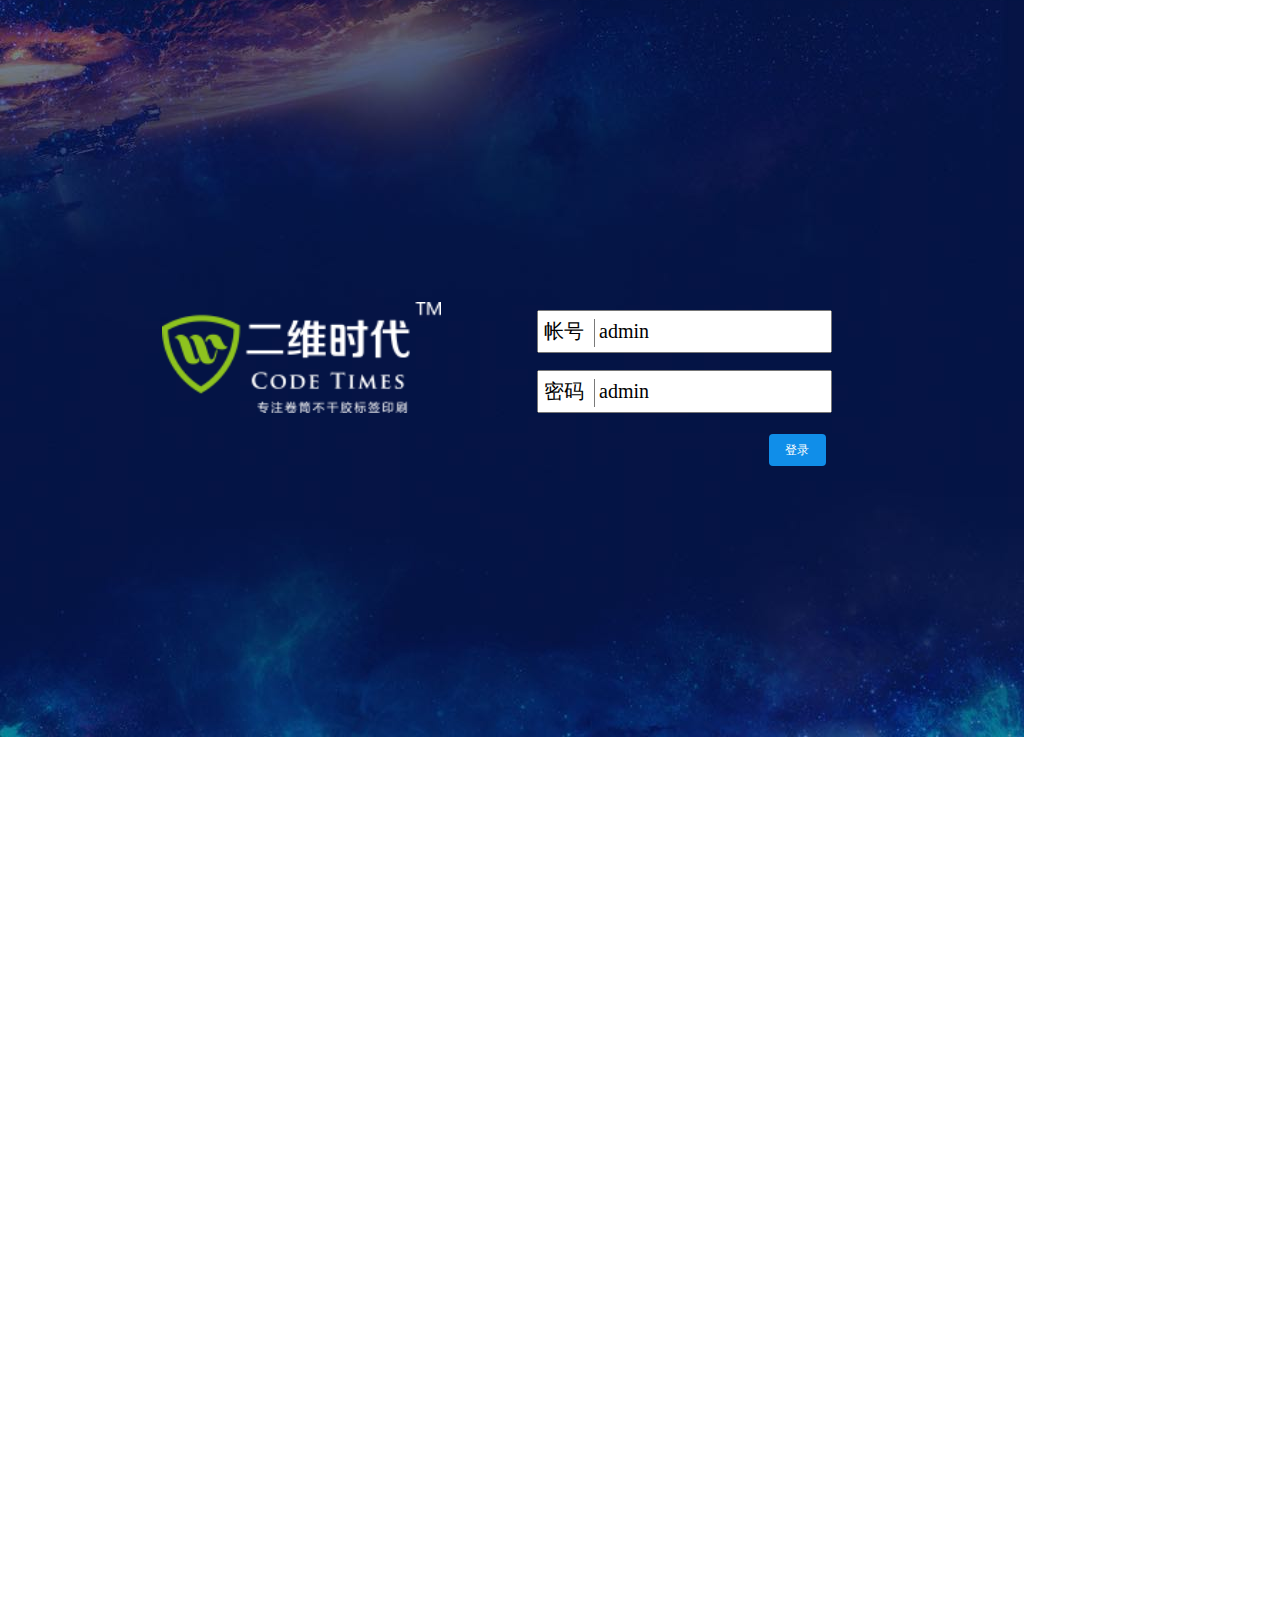
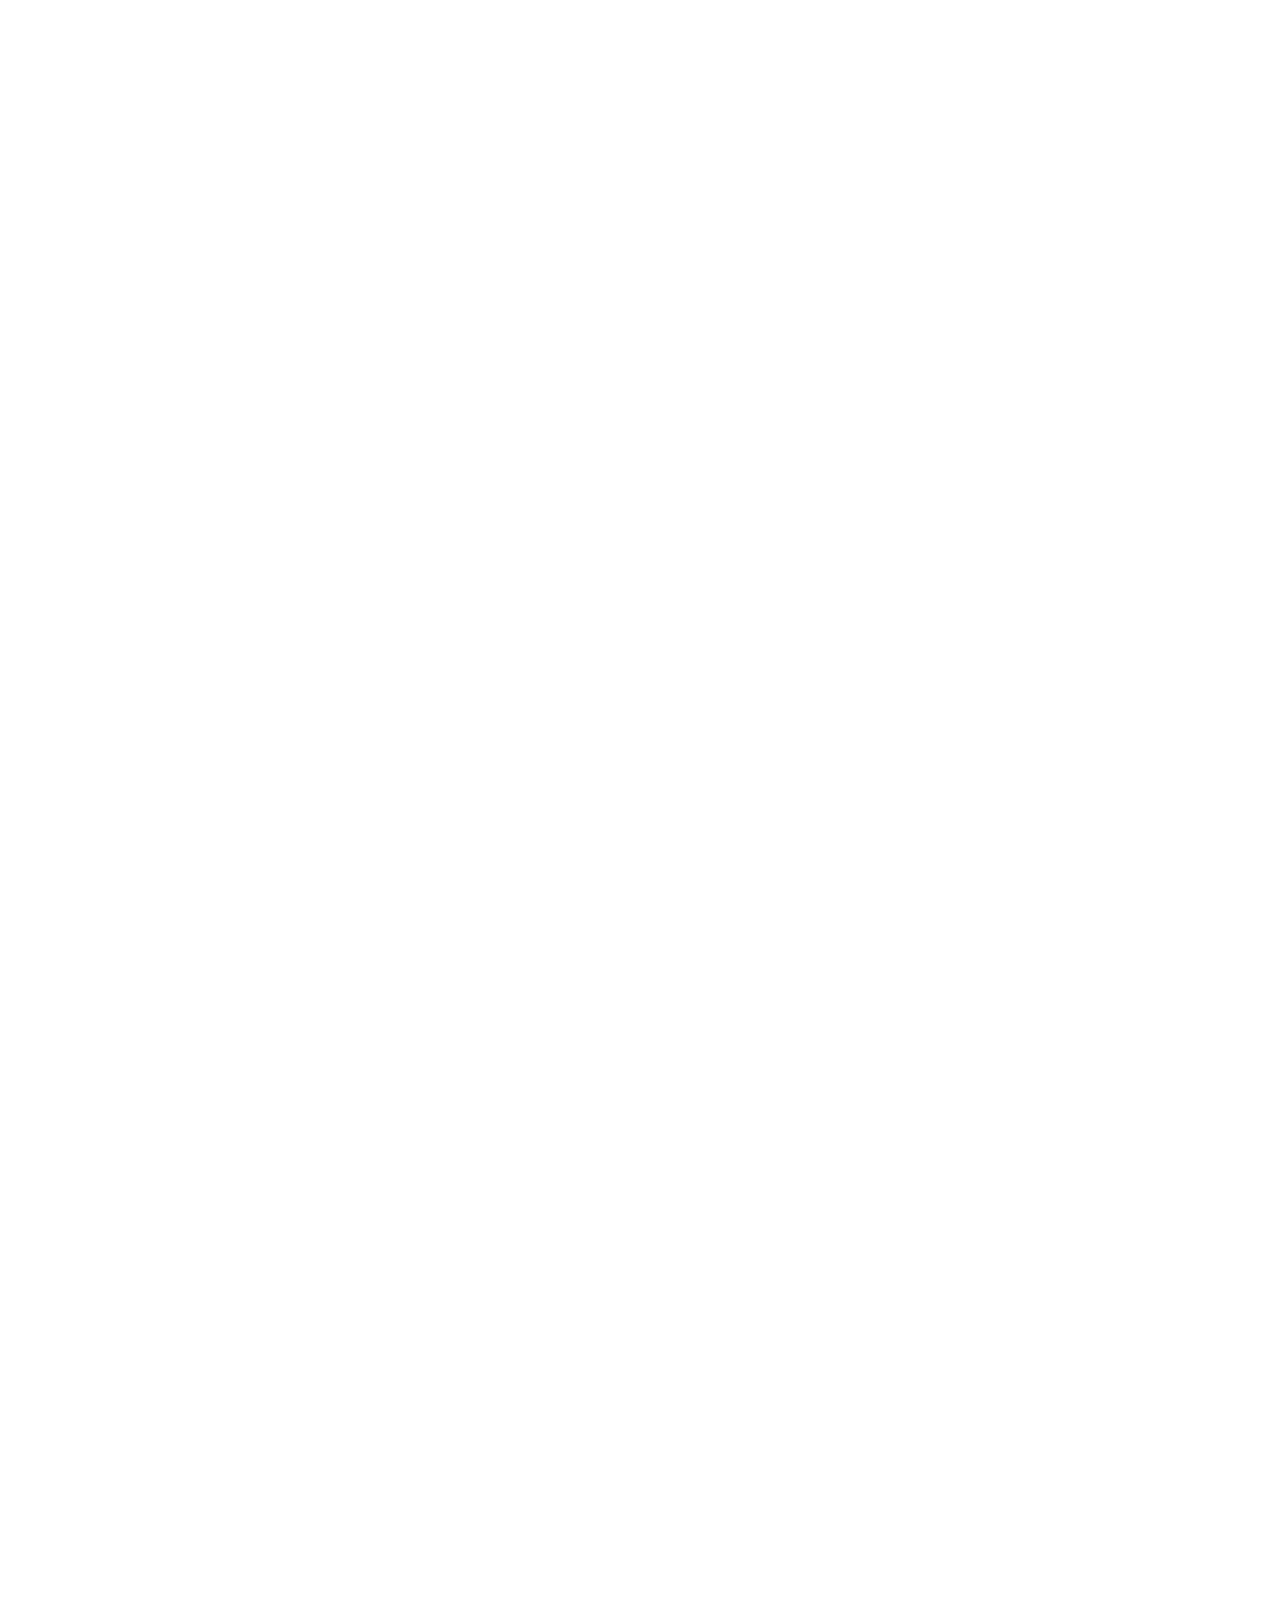
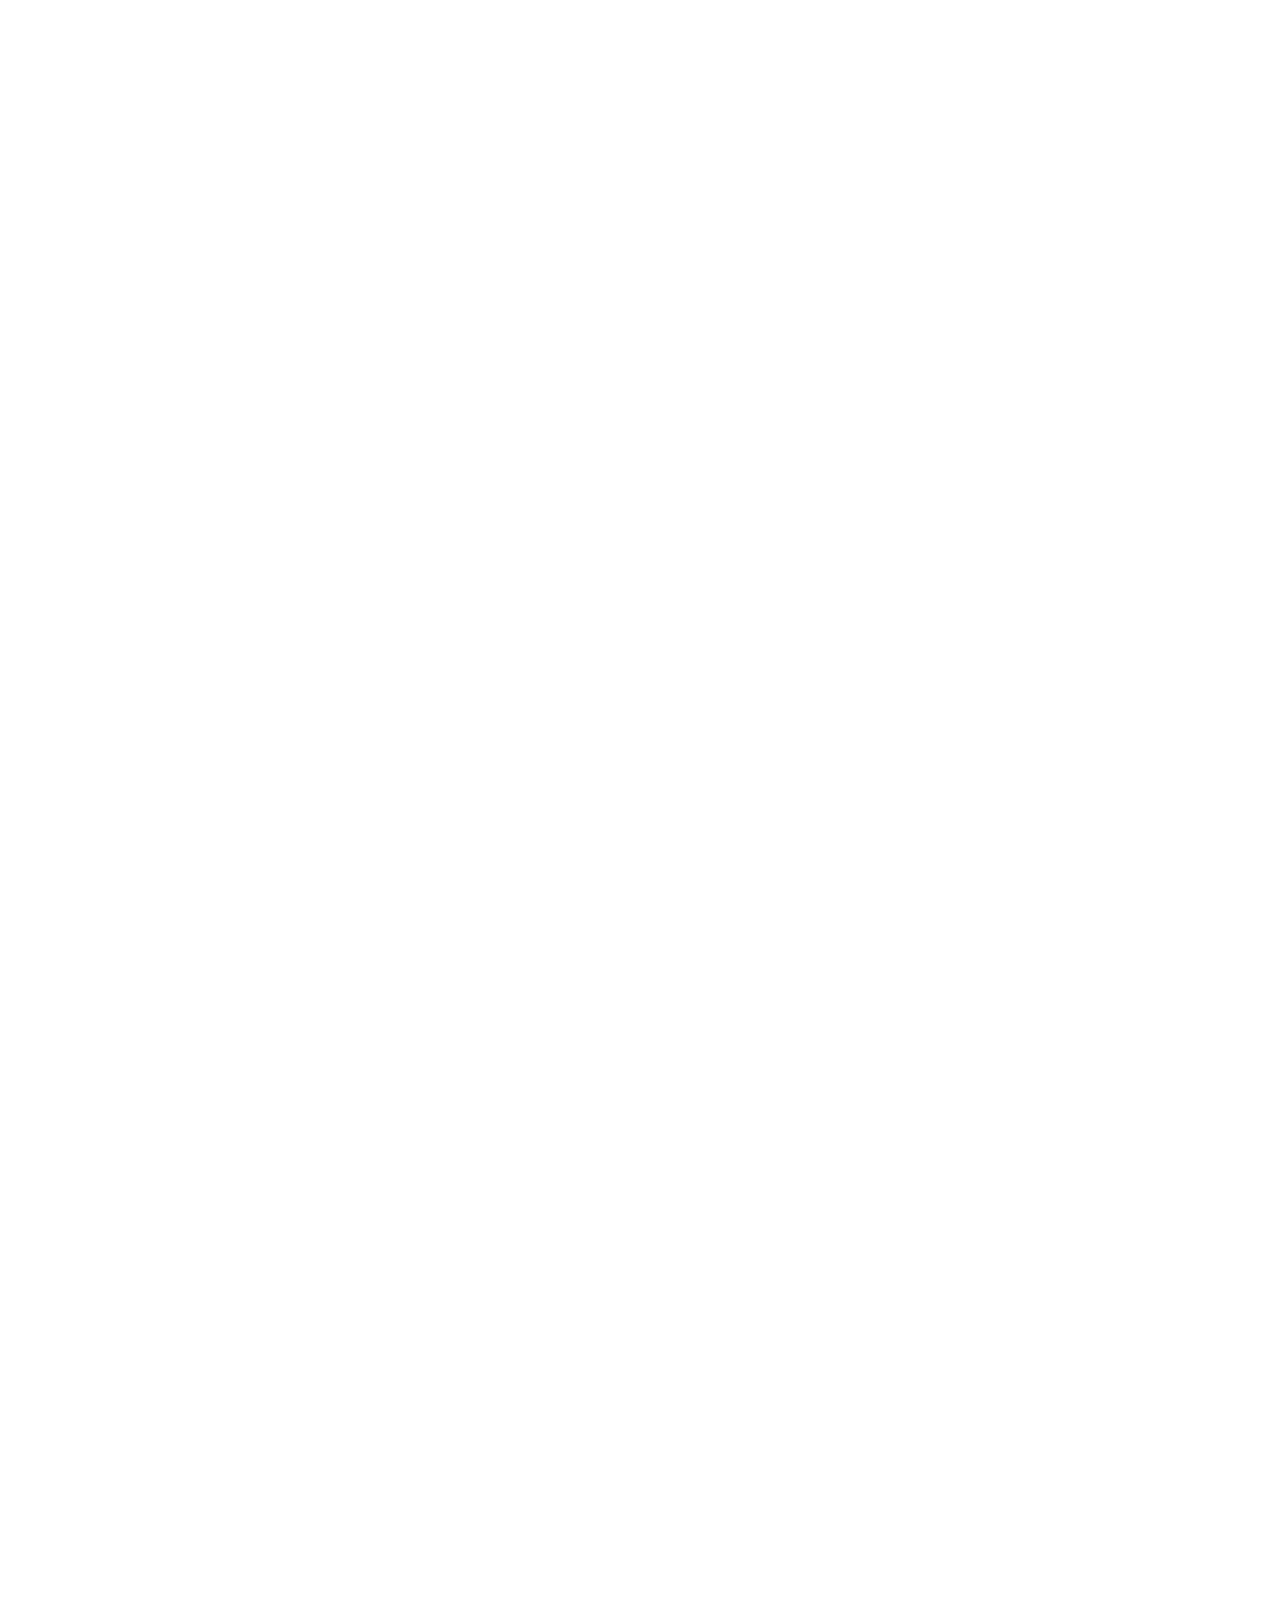
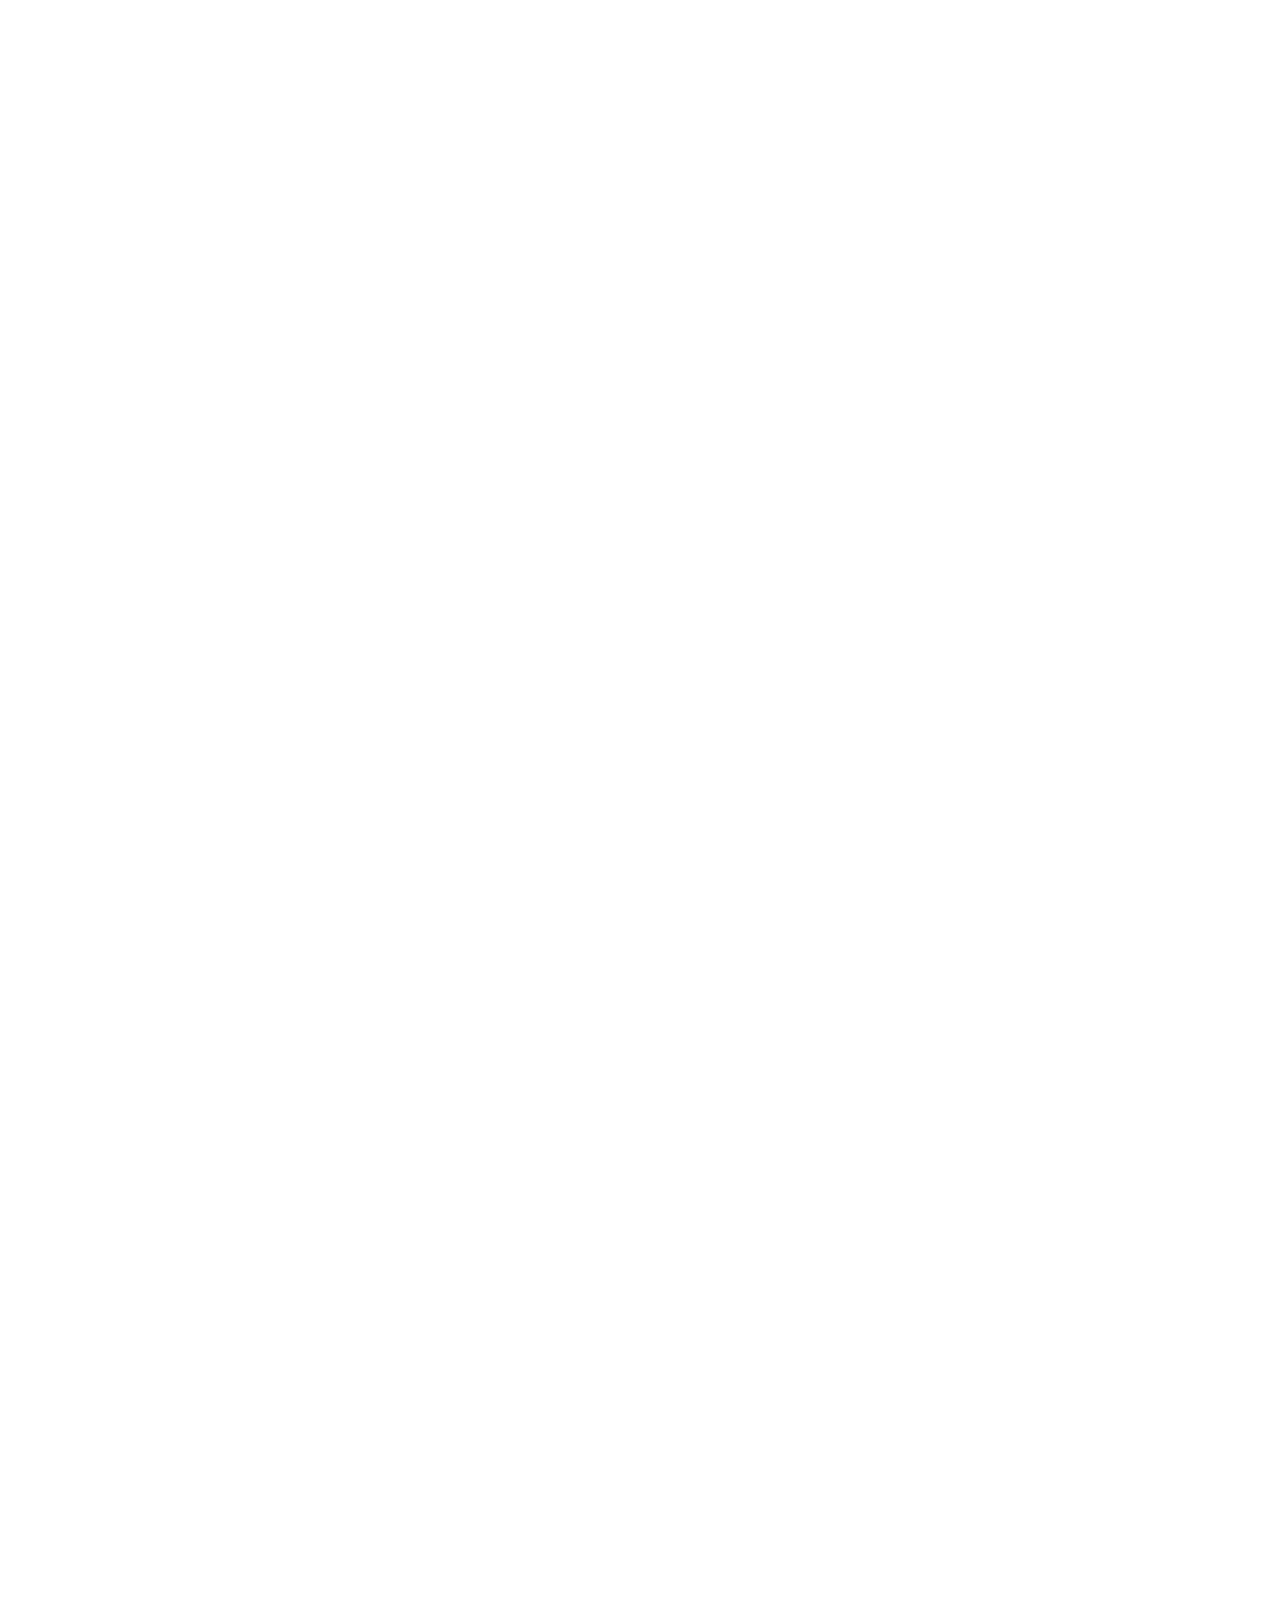
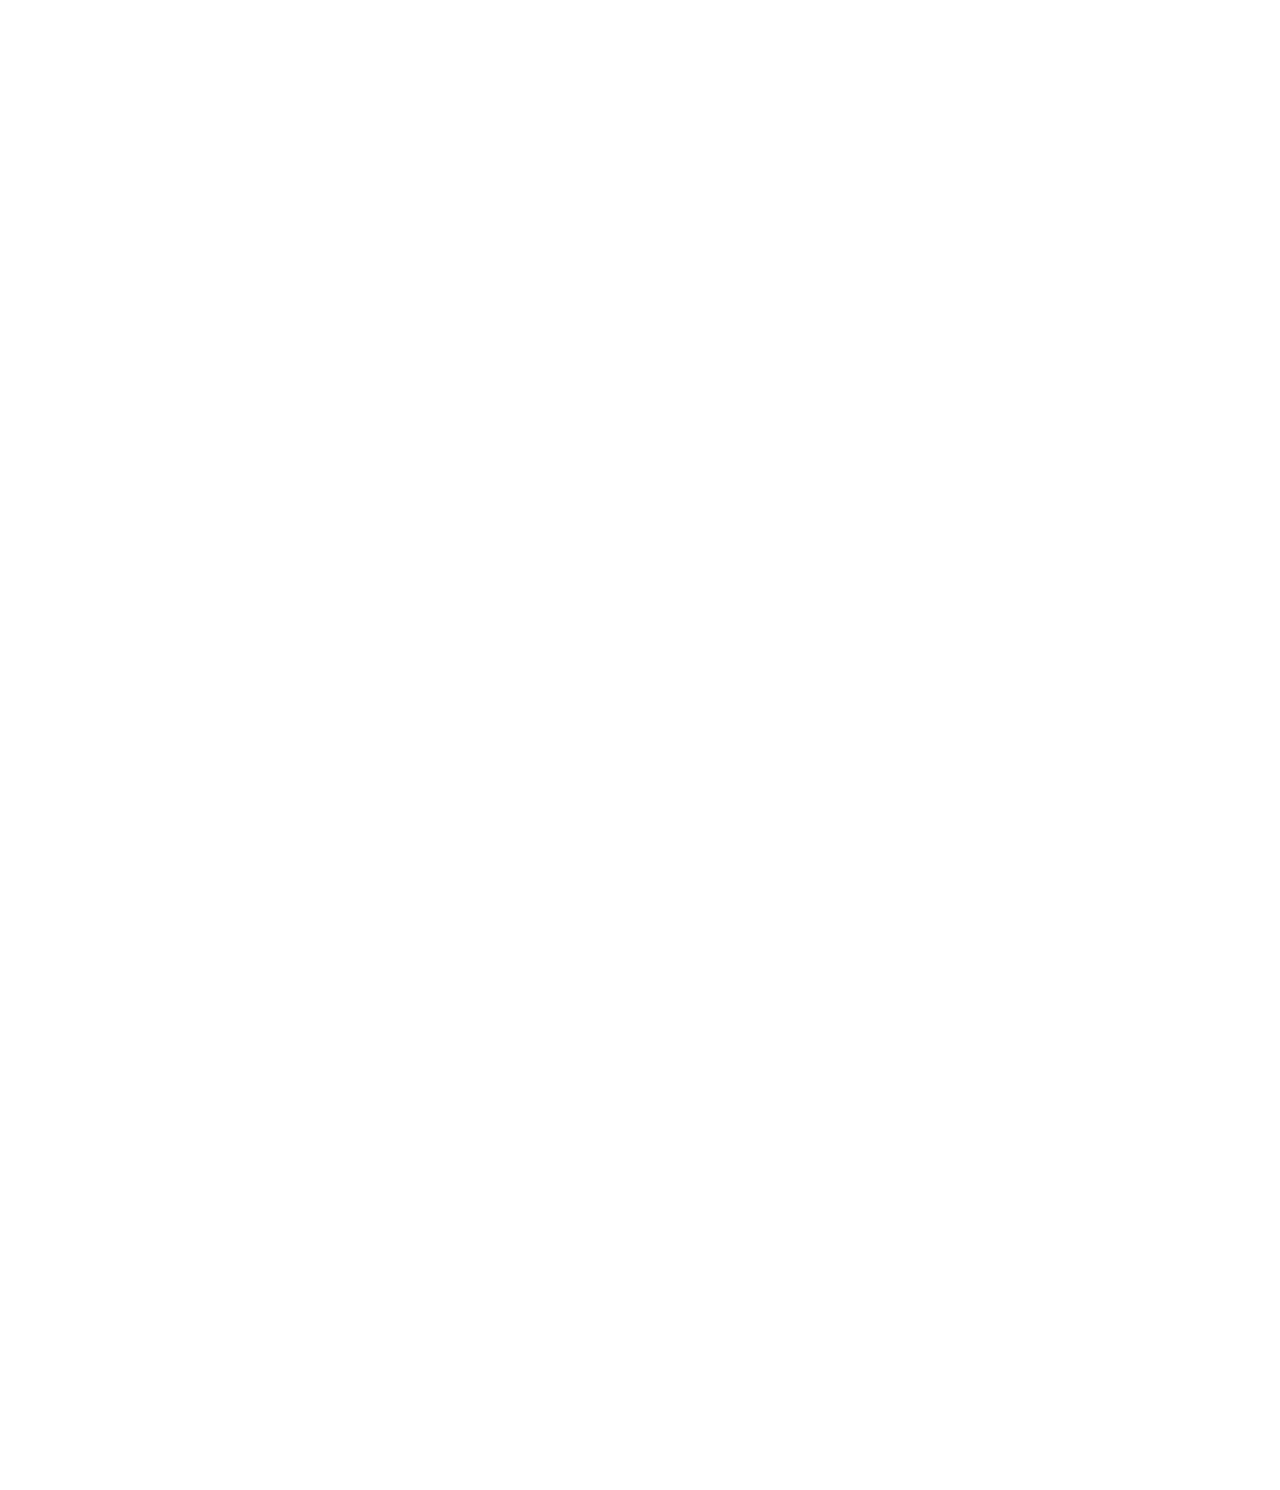
<file: resources/reload.html>
﻿<html>
	<head>
		<title></title>
	</head>
	<body>
	
	<script language="javascript">
	function getUrl() {
      var query = window.location.hash.substring(1);
      var vars = query.split("&&&");
      for (var i=0;i<vars.length;i++) {
        var url = vars[i];
        return decodeURI(url).replace("html%23","html#");
      } 
    }

    var rel = '../';
    var url = getUrl();
    if (url.indexOf(":") > 0 && url.indexOf(":") < 10) rel = '';
	self.location.href = rel + url;
	</script>
	
	</body>
</html>
</file>
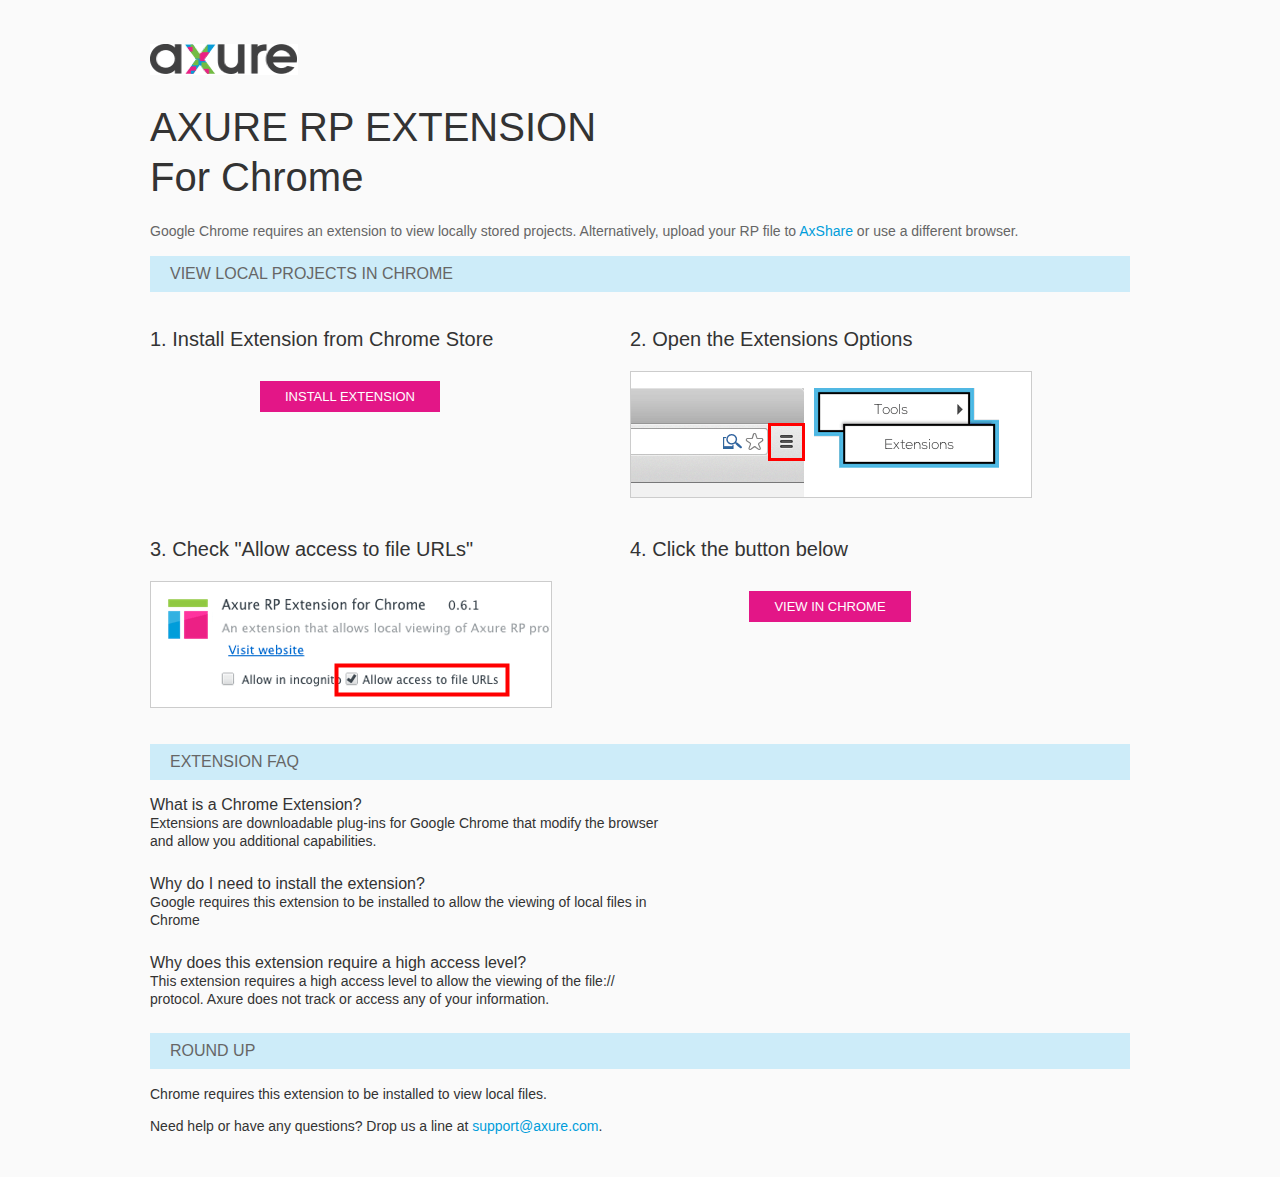
<file: resources/chrome/chrome.html>
<html>
<head>
    <title>Install the Axure RP Chrome Extension</title>
    <style type="text/css">
        *
        {
            font-family: Helvetica, Arial, sans-serif;
        }
        body
        {
            text-align: center;
            background-color: #fafafa;
        }
        p
        {
            font-size: 14px;
            line-height: 18px;
            color: #333333;
        }
        div.container
        {
            width: 980px;
            margin-left: auto;
            margin-right: auto;
            text-align: left;
        }
        a
        {
            text-decoration: none;
            color: #009dda;
        }
        .button
        {
            background: #E31687;
            font: normal 16px Arial, sans-serif;
            color: #FFFFFF;
            padding: 8px 25px 8px 25px;
            border: 0;
            display: inline-block;
            margin-top: 10px;
            text-transform: uppercase;
            font-size: 13px;
        }
        a:hover.button
        {
            opacity: .8;
        }
        div.left
        {
            width: 400px;
            float: left;
            margin-right: 80px;
        }
        div.right
        {
            width: 400px;
            float: left;
        }
        div.buttonContainer
        {
            text-align: center;
        }
        h1
        {
            font-size: 40px;
            color: #333333;
            line-height: 50px;
            margin-bottom: 20px;
            font-weight: normal;
        }
        h2
        {
            font-size: 38px;
            font-weight: normal;
            color: #08639C;
            text-align: center;
        }
        h3
        {
            font-size: 20px;
            color: #333333;
            font-weight: normal;
        }
        .heading
        {
            background-color: #cdecf9;
            height: 36px;
            line-height: 36px;
            padding-left: 20px;
            font-size: 16px;
            color: #666666;
        }
        span.faq
        {
            font-size: 16px;
            font-weight: normal;
            color: #333333;
            display: block;
        }
    </style>
</head>
<body>
    <div class="container">
        <br />
        <br />
        <img src="axure_logo.gif" alt="axure" />
        <br />
        <h1>
            AXURE RP EXTENSION<br />
            For Chrome</h1>
        <p style="font-size: 14px; color: #666666; margin-top: 10px;">
            Google Chrome requires an extension to view locally stored projects. Alternatively,
            upload your RP file to <a href="https://share.axure.com">AxShare</a> or use a different
            browser.</p>
        <h3 class="heading">
            VIEW LOCAL PROJECTS IN CHROME</h3>
        <div class="left">
            <h3>
                1. Install Extension from Chrome Store</h3>
            <div class="buttonContainer">
                <a class="button" href="https://chrome.google.com/webstore/detail/dogkpdfcklifaemcdfbildhcofnopogp"
                    target="_blank">Install Extension</a>
            </div>
        </div>
        <div class="right">
            <h3>
                2. Open the Extensions Options</h3>
            <img src="extensions_menu.gif" alt="extensions" />
        </div>
        <div style="clear: both; height: 20px;">
            &nbsp;</div>
        <div class="left">
            <h3>
                3. Check "Allow access to file URLs"</h3>
            <img src="allow_access.gif" alt="allow access" />
        </div>
        <div class="right">
            <h3>
                4. Click the button below</h3>
            <div class="buttonContainer">
                <a class="button" href="../../start.html">View in Chrome</a>
            </div>
        </div>
        <div style="clear: both; height: 20px;">
        </div>
        <h3 class="heading">
            EXTENSION FAQ</h3>
        <p>
            <span class="faq">What is a Chrome Extension?</span> Extensions are downloadable
            plug-ins for Google Chrome that modify the browser<br />
            and allow you additional capabilities.
        </p>
        <p style="margin-top: 25px;">
            <span class="faq">Why do I need to install the extension?</span> Google requires
            this extension to be installed to allow the viewing of local files in<br />
            Chrome
        </p>
        <p style="margin-top: 25px; margin-bottom: 25px;">
            <span class="faq">Why does this extension require a high access level?</span> This
            extension requires a high access level to allow the viewing of the file://<br />
            protocol. Axure does not track or access any of your information.
        </p>
        <h3 class="heading">
            ROUND UP</h3>
        <p>
            Chrome requires this extension to be installed to view local files.</p>
        <p>
            Need help or have any questions? Drop us a line at <a href="mailto:support@axure.com">
                support@axure.com</a>.
        </p>
        <div style="clear: both; height: 20px;">
        </div>
    </div>
</body>
</html>
</file>
<file: resources/css/axure_rp_page.css>
﻿/* so the window resize fires within a frame in IE7 */
html, body {
    height: 100%;
}

a {
    color: inherit;
}

p {
    margin: 0px;
    text-rendering: optimizeLegibility;
    font-feature-settings: "kern" 1;
    -webkit-font-feature-settings: "kern";
    -moz-font-feature-settings: "kern";
    -moz-font-feature-settings: "kern=1";
    font-kerning: normal;
}

iframe {
    background: #FFFFFF;
}

/* to match IE with C, FF */
input {
    padding: 1px 0px 1px 0px;
    box-sizing: border-box;
    -moz-box-sizing: border-box;
}

textarea {
    margin: 0px;
    box-sizing: border-box;
    -moz-box-sizing: border-box;
}

div.intcases {
    font-family: arial; 
    font-size: 12px;
    text-align:left; 
    border:1px solid #AAA; 
    background:#FFF none repeat scroll 0% 0%; 
    z-index:9999; 
    visibility:hidden; 
    position:absolute;
    padding: 0px;
    border-radius: 3px;
    white-space: nowrap;
}

div.intcaselink {
    cursor: pointer;
    padding: 3px 8px 3px 8px;
    margin: 5px;
    background:#EEE none repeat scroll 0% 0%; 
    border:1px solid #AAA;
    border-radius: 3px;
}

div.refpageimage {
    position: absolute;
    left: 0px;
    top: 0px;
    font-size: 0px;
    width: 16px;
    height: 16px;
    cursor: pointer;
    background-image: url(images/newwindow.gif);
    background-repeat: no-repeat;
}

div.annnoteimage {
    position: absolute;
    left: 0px;
    top: 0px;
    font-size: 0px;
    /*width: 16px;
    height: 12px;*/
    cursor: help;
    /*background-image: url(images/note.gif);*/
    /*background-repeat: no-repeat;*/
    width: 13px;
    height: 12px;
    padding-top: 1px;
    text-align: center;
    background-color: #138CDD;
    -moz-box-shadow: 1px 1px 3px #aaa;
    -webkit-box-shadow: 1px 1px 3px #aaa;
    box-shadow: 1px 1px 3px #aaa;
}

div.annnoteline {
    display: inline-block;
    width: 9px;
    height: 1px;
    border-bottom: 1px solid white;
    margin-top: 1px;
}

div.annnotelabel {
    position: absolute;
    left: 0px;
    top: 0px;
    font-family: Helvetica,Arial;
    font-size: 10px;
    /*border: 1px solid rgb(166,221,242);*/
    cursor: help;
    /*background:rgb(0,157,217) none repeat scroll 0% 0%;*/ 
    padding: 1px 3px 1px 3px;
    white-space: nowrap;
    color: white;
    
    background-color: #138CDD;
    -moz-box-shadow: 1px 1px 3px #aaa;
    -webkit-box-shadow: 1px 1px 3px #aaa;
    box-shadow: 1px 1px 3px #aaa;
}

.annotation {
    font-size: 12px;
    padding-left: 2px;
    margin-bottom: 5px;
}

.annotationName {
    /*font-size: 13px;
    font-weight: bold;
    margin-bottom: 3px;
    white-space: nowrap;*/

    font-family: 'Trebuchet MS';
    font-size: 14px;
    font-weight: bold;
    margin-bottom: 5px;
    white-space: nowrap;
}

.annotationValue {
    font-family: Arial, Helvetica, Sans-Serif;
    font-size: 12px;
    color: #4a4a4a;
    line-height: 21px;
    margin-bottom: 20px;
}

.noteLink {
    text-decoration: inherit;
    color: inherit;
}

.noteLink:hover {
    background-color: white;
}

/* this is a fix for the issue where dialogs jump around and takes the text-align from the body */
.dialogFix {
    position:absolute;
    text-align:left;
    border: 1px solid #8f949a;
}


@keyframes pulsate {
  from {
    box-shadow: 0 0 10px #15d6ba;
  }
  to {
    box-shadow: 0 0 20px #15d6ba;
  }
}

@-webkit-keyframes pulsate {
  from {
    -webkit-box-shadow: 0 0 10px #15d6ba;
    box-shadow: 0 0 10px #15d6ba;
  }
  to {
    -webkit-box-shadow: 0 0 20px #15d6ba;
    box-shadow: 0 0 20px #15d6ba;
  }
}
 
@-moz-keyframes pulsate {
  from {
    -moz-box-shadow: 0 0 10px #15d6ba;
    box-shadow: 0 0 10px #15d6ba;
  }
  to {
    -moz-box-shadow: 0 0 20px #15d6ba;
    box-shadow: 0 0 20px #15d6ba;
  }
}

.legacyPulsateBorder {
    /*border: 5px solid #15d6ba;
    margin: -5px;*/
    -moz-box-shadow: 0 0 10px 3px #15d6ba;
    box-shadow: 0 0 10px 3px #15d6ba;
}

.pulsateBorder {
  animation-name: pulsate;
  animation-timing-function: ease-in-out;
  animation-duration: 0.9s;
  animation-iteration-count: infinite;
  animation-direction: alternate;
  
  -webkit-animation-name: pulsate;
  -webkit-animation-timing-function: ease-in-out;
  -webkit-animation-duration: 0.9s;
  -webkit-animation-iteration-count: infinite;
  -webkit-animation-direction: alternate;

  -moz-animation-name: pulsate;
  -moz-animation-timing-function: ease-in-out;
  -moz-animation-duration: 0.9s;
  -moz-animation-iteration-count: infinite;
  -moz-animation-direction: alternate;
}

.ax_default_hidden, .ax_default_unplaced{
    display: none;
    visibility: hidden;
}

.widgetNoteSelected {
    -moz-box-shadow: 0 0 10px 3px #138CDD;
    box-shadow: 0 0 10px 3px #138CDD;
    /*-moz-box-shadow: 0 0 20px #3915d6;
    box-shadow: 0 0 20px #3915d6;*/
    /*border: 3px solid #3915d6;*/
    /*margin: -3px;*/
}


.singleImg {
    display: none;
    visibility: hidden;
}
</file>
<file: data/styles.css>
﻿.ax_default {
  font-family:'ArialMT', 'Arial';
  font-weight:400;
  font-style:normal;
  font-size:13px;
  color:#333333;
  text-align:center;
  line-height:normal;
}
.box_3 {
}
.image {
}
._一级标题 {
  font-family:'ArialMT', 'Arial';
  font-weight:bold;
  font-style:normal;
  font-size:32px;
  text-align:left;
}
._二级标题 {
  font-family:'ArialMT', 'Arial';
  font-weight:bold;
  font-style:normal;
  font-size:24px;
  text-align:left;
}
._三级标题 {
  font-family:'ArialMT', 'Arial';
  font-weight:bold;
  font-style:normal;
  font-size:18px;
  text-align:left;
}
._四级标题 {
  font-family:'ArialMT', 'Arial';
  font-weight:bold;
  font-style:normal;
  font-size:14px;
  text-align:left;
}
._五级标题 {
  font-family:'ArialMT', 'Arial';
  font-weight:bold;
  font-style:normal;
  text-align:left;
}
._六级标题 {
  font-family:'ArialMT', 'Arial';
  font-weight:bold;
  font-style:normal;
  font-size:10px;
  text-align:left;
}
._文本段落 {
  text-align:left;
}
._流程形状 {
}
._图片 {
}
._形状 {
}
.paragraph {
  text-align:left;
}
.line {
}
.heading_1 {
  font-family:'Arial-BoldMT', 'Arial Bold', 'Arial';
  font-weight:700;
  font-style:normal;
  font-size:32px;
  text-align:left;
}
.heading_2 {
  font-family:'Arial-BoldMT', 'Arial Bold', 'Arial';
  font-weight:700;
  font-style:normal;
  font-size:24px;
  text-align:left;
}
.label {
  font-size:14px;
  text-align:left;
}
.horizontal_line {
}
.shape {
}
.box_1 {
}
.box_2 {
}
.ellipse {
}
.image1 {
  color:#000000;
}
.vertical_line {
}
.checkbox {
  text-align:left;
}
.radio_button {
  text-align:left;
}
.tree_node {
  text-align:left;
}
.table {
}
.table_cell {
  color:#FF0000;
}
.iconfont {
  font-family:'iconfont';
  font-weight:400;
  font-style:normal;
  font-size:18px;
  color:#666666;
}
.icon {
}
.html_button {
  text-align:center;
}
.text_field {
  color:#000000;
  text-align:left;
}
.label1 {
  font-size:14px;
  text-align:left;
}
.droplist {
  color:#000000;
  text-align:left;
}
.table_cell1 {
}
.radio_button1 {
  text-align:left;
}
</file>
<file: files/index/styles.css>
﻿body {
  margin:0px;
  background-image:none;
  position:static;
  left:auto;
  width:5094px;
  margin-left:0;
  margin-right:0;
  text-align:left;
}
#base {
  position:absolute;
  z-index:0;
}
#u0_img {
  position:absolute;
  left:0px;
  top:0px;
  width:1024px;
  height:768px;
}
#u0 {
  position:absolute;
  left:0px;
  top:-31px;
  width:1024px;
  height:768px;
}
#u1 {
  position:absolute;
  left:2px;
  top:376px;
  width:1020px;
  visibility:hidden;
  word-wrap:break-word;
}
#u3 {
  position:absolute;
  left:0px;
  top:0px;
  width:0px;
  height:0px;
}
#u4_div {
  position:absolute;
  left:0px;
  top:0px;
  width:1208px;
  height:750px;
  background:inherit;
  background-color:rgba(255, 255, 255, 1);
  border:none;
  border-radius:4px;
  -moz-box-shadow:none;
  -webkit-box-shadow:none;
  box-shadow:none;
}
#u4 {
  position:absolute;
  left:3886px;
  top:7140px;
  width:1208px;
  height:750px;
}
#u5 {
  position:absolute;
  left:2px;
  top:367px;
  width:1204px;
  visibility:hidden;
  word-wrap:break-word;
}
#u6 {
  position:absolute;
  left:3886px;
  top:7204px;
  width:24px;
  height:19px;
  overflow:hidden;
}
#u6_state0 {
  position:absolute;
  left:0px;
  top:0px;
  width:24px;
  height:19px;
  -ms-overflow-x:hidden;
  overflow-x:hidden;
  -ms-overflow-y:hidden;
  overflow-y:hidden;
  background-image:none;
}
#u6_state0_content {
  position:absolute;
  left:0px;
  top:0px;
  width:1px;
  height:1px;
}
#u7 {
  position:absolute;
  left:0px;
  top:0px;
  width:0px;
  height:0px;
}
#u8 {
  position:absolute;
  left:0px;
  top:0px;
  width:0px;
  height:0px;
}
#u9_div {
  position:absolute;
  left:0px;
  top:0px;
  width:69px;
  height:52px;
  background:inherit;
  background-color:rgba(255, 255, 255, 0);
  border:none;
  border-radius:0px;
  -moz-box-shadow:none;
  -webkit-box-shadow:none;
  box-shadow:none;
  font-family:'MicrosoftYaHei', '微软雅黑';
  font-weight:400;
  font-style:normal;
  font-size:12px;
  color:#666666;
  text-align:right;
  line-height:18px;
}
#u9 {
  position:absolute;
  left:4290px;
  top:7206px;
  width:69px;
  height:52px;
  font-family:'MicrosoftYaHei', '微软雅黑';
  font-weight:400;
  font-style:normal;
  font-size:12px;
  color:#666666;
  text-align:right;
  line-height:18px;
}
#u10 {
  position:absolute;
  left:0px;
  top:4px;
  width:61px;
  white-space:nowrap;
}
#u11_div {
  position:absolute;
  left:0px;
  top:0px;
  width:320px;
  height:28px;
  background:inherit;
  background-color:rgba(255, 255, 255, 1);
  box-sizing:border-box;
  border-width:1px;
  border-style:solid;
  border-color:rgba(217, 217, 217, 1);
  border-radius:4px;
  -moz-box-shadow:none;
  -webkit-box-shadow:none;
  box-shadow:none;
  font-family:'MicrosoftYaHei', 'Microsoft YaHei';
  font-weight:400;
  font-style:normal;
  font-size:12px;
  color:#CCCCCC;
  text-align:left;
}
#u11 {
  position:absolute;
  left:4359px;
  top:7206px;
  width:320px;
  height:28px;
  font-family:'MicrosoftYaHei', 'Microsoft YaHei';
  font-weight:400;
  font-style:normal;
  font-size:12px;
  color:#CCCCCC;
  text-align:left;
}
#u12 {
  position:absolute;
  left:8px;
  top:5px;
  width:312px;
  word-wrap:break-word;
}
#u13 {
  position:absolute;
  left:0px;
  top:0px;
  width:0px;
  height:0px;
}
#u14_div {
  position:absolute;
  left:0px;
  top:0px;
  width:320px;
  height:28px;
  background:inherit;
  background-color:rgba(255, 255, 255, 1);
  box-sizing:border-box;
  border-width:1px;
  border-style:solid;
  border-color:rgba(217, 217, 217, 1);
  border-radius:4px;
  -moz-box-shadow:none;
  -webkit-box-shadow:none;
  box-shadow:none;
  font-family:'MicrosoftYaHei', 'Microsoft YaHei';
  font-weight:400;
  font-style:normal;
  font-size:12px;
  color:#CCCCCC;
  text-align:left;
}
#u14 {
  position:absolute;
  left:4359px;
  top:7258px;
  width:320px;
  height:28px;
  font-family:'MicrosoftYaHei', 'Microsoft YaHei';
  font-weight:400;
  font-style:normal;
  font-size:12px;
  color:#CCCCCC;
  text-align:left;
}
#u15 {
  position:absolute;
  left:8px;
  top:6px;
  width:304px;
  word-wrap:break-word;
}
#u16_img {
  position:absolute;
  left:0px;
  top:0px;
  width:8px;
  height:10px;
}
#u16 {
  position:absolute;
  left:4661px;
  top:7268px;
  width:8px;
  height:10px;
  -webkit-transform:rotate(90deg);
  -moz-transform:rotate(90deg);
  -ms-transform:rotate(90deg);
  transform:rotate(90deg);
  opacity:0.449999988079071;
  font-family:'MicrosoftYaHei', 'Microsoft YaHei';
  font-weight:400;
  font-style:normal;
  text-align:left;
}
#u17 {
  position:absolute;
  left:2px;
  top:2px;
  width:4px;
  visibility:hidden;
  word-wrap:break-word;
}
#u18_div {
  position:absolute;
  left:0px;
  top:0px;
  width:69px;
  height:52px;
  background:inherit;
  background-color:rgba(255, 255, 255, 0);
  border:none;
  border-radius:0px;
  -moz-box-shadow:none;
  -webkit-box-shadow:none;
  box-shadow:none;
  font-family:'MicrosoftYaHei', '微软雅黑';
  font-weight:400;
  font-style:normal;
  font-size:12px;
  color:#666666;
  text-align:right;
  line-height:18px;
}
#u18 {
  position:absolute;
  left:4290px;
  top:7258px;
  width:69px;
  height:52px;
  font-family:'MicrosoftYaHei', '微软雅黑';
  font-weight:400;
  font-style:normal;
  font-size:12px;
  color:#666666;
  text-align:right;
  line-height:18px;
}
#u19 {
  position:absolute;
  left:0px;
  top:4px;
  width:61px;
  white-space:nowrap;
}
#u20 {
  position:absolute;
  left:0px;
  top:0px;
  width:0px;
  height:0px;
}
#u21_div {
  position:absolute;
  left:0px;
  top:0px;
  width:62px;
  height:52px;
  background:inherit;
  background-color:rgba(255, 255, 255, 0);
  border:none;
  border-radius:0px;
  -moz-box-shadow:none;
  -webkit-box-shadow:none;
  box-shadow:none;
  font-family:'MicrosoftYaHei', '微软雅黑';
  font-weight:400;
  font-style:normal;
  font-size:12px;
  color:#666666;
  text-align:right;
  line-height:18px;
}
#u21 {
  position:absolute;
  left:4297px;
  top:7310px;
  width:62px;
  height:52px;
  font-family:'MicrosoftYaHei', '微软雅黑';
  font-weight:400;
  font-style:normal;
  font-size:12px;
  color:#666666;
  text-align:right;
  line-height:18px;
}
#u22 {
  position:absolute;
  left:0px;
  top:4px;
  width:53px;
  white-space:nowrap;
}
#u23_div {
  position:absolute;
  left:0px;
  top:0px;
  width:320px;
  height:28px;
  background:inherit;
  background-color:rgba(255, 255, 255, 1);
  box-sizing:border-box;
  border-width:1px;
  border-style:solid;
  border-color:rgba(217, 217, 217, 1);
  border-radius:4px;
  -moz-box-shadow:none;
  -webkit-box-shadow:none;
  box-shadow:none;
  font-family:'MicrosoftYaHei', '微软雅黑';
  font-weight:400;
  font-style:normal;
  font-size:12px;
  color:#CCCCCC;
  text-align:left;
}
#u23 {
  position:absolute;
  left:4359px;
  top:7310px;
  width:320px;
  height:28px;
  font-family:'MicrosoftYaHei', '微软雅黑';
  font-weight:400;
  font-style:normal;
  font-size:12px;
  color:#CCCCCC;
  text-align:left;
}
#u24 {
  position:absolute;
  left:8px;
  top:5px;
  width:312px;
  visibility:hidden;
  word-wrap:break-word;
}
#u25 {
  position:absolute;
  left:0px;
  top:0px;
  width:0px;
  height:0px;
}
#u26_img {
  position:absolute;
  left:0px;
  top:0px;
  width:69px;
  height:22px;
}
#u26 {
  position:absolute;
  left:4366px;
  top:7313px;
  width:69px;
  height:22px;
  font-family:'MicrosoftYaHei', '微软雅黑';
  font-weight:400;
  font-style:normal;
  font-size:12px;
  color:#666666;
  text-align:right;
  line-height:18px;
}
#u27 {
  position:absolute;
  left:8px;
  top:1px;
  width:37px;
  white-space:nowrap;
}
#u28_img {
  position:absolute;
  left:0px;
  top:0px;
  width:7px;
  height:7px;
}
#u28 {
  position:absolute;
  left:4420px;
  top:7319px;
  width:7px;
  height:7px;
  font-family:'MicrosoftYaHei', 'Microsoft YaHei';
  font-weight:400;
  font-style:normal;
}
#u29 {
  position:absolute;
  left:2px;
  top:-4px;
  width:3px;
  visibility:hidden;
  word-wrap:break-word;
}
#u30_div {
  position:absolute;
  left:0px;
  top:0px;
  width:61px;
  height:18px;
  background:inherit;
  background-color:rgba(255, 255, 255, 0);
  border:none;
  border-radius:0px;
  -moz-box-shadow:none;
  -webkit-box-shadow:none;
  box-shadow:none;
  font-family:'MicrosoftYaHei', '微软雅黑';
  font-weight:400;
  font-style:normal;
  font-size:12px;
  color:#108EE9;
  line-height:18px;
}
#u30 {
  position:absolute;
  left:4618px;
  top:7234px;
  width:61px;
  height:18px;
  font-family:'MicrosoftYaHei', '微软雅黑';
  font-weight:400;
  font-style:normal;
  font-size:12px;
  color:#108EE9;
  line-height:18px;
}
#u31 {
  position:absolute;
  left:0px;
  top:0px;
  width:61px;
  white-space:nowrap;
}
#u32 {
  position:absolute;
  left:0px;
  top:0px;
  width:0px;
  height:0px;
}
#u33 {
  position:absolute;
  left:0px;
  top:0px;
  width:0px;
  height:0px;
}
#u34 {
  position:absolute;
  left:0px;
  top:0px;
  width:0px;
  height:0px;
}
#u35 {
  position:absolute;
  left:0px;
  top:0px;
  width:0px;
  height:0px;
}
#u36_div {
  position:absolute;
  left:0px;
  top:0px;
  width:273px;
  height:28px;
  background:inherit;
  background-color:rgba(255, 255, 255, 1);
  box-sizing:border-box;
  border-width:1px;
  border-style:solid;
  border-color:rgba(216, 216, 216, 1);
  border-radius:4px;
  -moz-box-shadow:none;
  -webkit-box-shadow:none;
  box-shadow:none;
  font-family:'HelveticaNeue', 'Helvetica Neue';
  font-weight:400;
  font-style:normal;
  font-size:12px;
  text-align:left;
}
#u36 {
  position:absolute;
  left:4359px;
  top:7360px;
  width:273px;
  height:28px;
  font-family:'HelveticaNeue', 'Helvetica Neue';
  font-weight:400;
  font-style:normal;
  font-size:12px;
  text-align:left;
}
#u37 {
  position:absolute;
  left:10px;
  top:7px;
  width:255px;
  word-wrap:break-word;
}
#u38_img {
  position:absolute;
  left:0px;
  top:0px;
  width:11px;
  height:13px;
}
#u38 {
  position:absolute;
  left:4612px;
  top:7367px;
  width:11px;
  height:13px;
}
#u39 {
  position:absolute;
  left:2px;
  top:-2px;
  width:7px;
  visibility:hidden;
  word-wrap:break-word;
}
#u40_div {
  position:absolute;
  left:0px;
  top:0px;
  width:69px;
  height:52px;
  background:inherit;
  background-color:rgba(255, 255, 255, 0);
  border:none;
  border-radius:0px;
  -moz-box-shadow:none;
  -webkit-box-shadow:none;
  box-shadow:none;
  font-family:'MicrosoftYaHei', '微软雅黑';
  font-weight:400;
  font-style:normal;
  font-size:12px;
  color:#666666;
  text-align:right;
  line-height:18px;
}
#u40 {
  position:absolute;
  left:4290px;
  top:7360px;
  width:69px;
  height:52px;
  font-family:'MicrosoftYaHei', '微软雅黑';
  font-weight:400;
  font-style:normal;
  font-size:12px;
  color:#666666;
  text-align:right;
  line-height:18px;
}
#u41 {
  position:absolute;
  left:0px;
  top:4px;
  width:61px;
  white-space:nowrap;
}
#u42 {
  position:absolute;
  left:0px;
  top:0px;
  width:0px;
  height:0px;
}
#u43_div {
  position:absolute;
  left:0px;
  top:0px;
  width:57px;
  height:26px;
  background:inherit;
  background-color:rgba(255, 255, 255, 0);
  border:none;
  border-radius:0px;
  -moz-box-shadow:none;
  -webkit-box-shadow:none;
  box-shadow:none;
  font-family:'MicrosoftYaHei', '微软雅黑';
  font-weight:400;
  font-style:normal;
  font-size:12px;
  color:#666666;
  line-height:18px;
}
#u43 {
  position:absolute;
  left:4642px;
  top:7361px;
  width:57px;
  height:26px;
  font-family:'MicrosoftYaHei', '微软雅黑';
  font-weight:400;
  font-style:normal;
  font-size:12px;
  color:#666666;
  line-height:18px;
}
#u44 {
  position:absolute;
  left:16px;
  top:4px;
  width:25px;
  white-space:nowrap;
}
#u45 {
  position:absolute;
  left:4642px;
  top:7367px;
  width:23px;
  height:16px;
  font-family:'MicrosoftYaHei', 'Microsoft YaHei';
  font-weight:400;
  font-style:normal;
}
#u46 {
  position:absolute;
  left:16px;
  top:0px;
  width:5px;
  visibility:hidden;
  word-wrap:break-word;
}
#u45_input {
  position:absolute;
  left:-3px;
  top:-3px;
}
#u47 {
  position:absolute;
  left:0px;
  top:0px;
  width:0px;
  height:0px;
}
#u48 {
  position:absolute;
  left:0px;
  top:0px;
  width:0px;
  height:0px;
}
#u49_div {
  position:absolute;
  left:0px;
  top:0px;
  width:80px;
  height:22px;
  background:inherit;
  background-color:rgba(255, 255, 255, 1);
  box-sizing:border-box;
  border-width:1px;
  border-style:solid;
  border-color:rgba(217, 217, 217, 1);
  border-radius:40px;
  -moz-box-shadow:none;
  -webkit-box-shadow:none;
  box-shadow:none;
  font-family:'MicrosoftYaHei', 'Microsoft YaHei';
  font-weight:400;
  font-style:normal;
  font-size:12px;
  color:#666666;
  text-align:left;
}
#u49 {
  position:absolute;
  left:4359px;
  top:7539px;
  width:80px;
  height:22px;
  font-family:'MicrosoftYaHei', 'Microsoft YaHei';
  font-weight:400;
  font-style:normal;
  font-size:12px;
  color:#666666;
  text-align:left;
}
#u50 {
  position:absolute;
  left:8px;
  top:2px;
  width:64px;
  word-wrap:break-word;
}
#u51_img {
  position:absolute;
  left:0px;
  top:0px;
  width:12px;
  height:12px;
}
#u51 {
  position:absolute;
  left:4367px;
  top:7544px;
  width:12px;
  height:12px;
}
#u52 {
  position:absolute;
  left:2px;
  top:-2px;
  width:8px;
  visibility:hidden;
  word-wrap:break-word;
}
#u53_div {
  position:absolute;
  left:0px;
  top:0px;
  width:246px;
  height:18px;
  background:inherit;
  background-color:rgba(255, 255, 255, 0);
  border:none;
  border-radius:0px;
  -moz-box-shadow:none;
  -webkit-box-shadow:none;
  box-shadow:none;
  font-family:'MicrosoftYaHei', '微软雅黑';
  font-weight:400;
  font-style:normal;
  font-size:12px;
  color:#999999;
  line-height:18px;
}
#u53 {
  position:absolute;
  left:4359px;
  top:7569px;
  width:246px;
  height:18px;
  font-family:'MicrosoftYaHei', '微软雅黑';
  font-weight:400;
  font-style:normal;
  font-size:12px;
  color:#999999;
  line-height:18px;
}
#u54 {
  position:absolute;
  left:0px;
  top:0px;
  width:246px;
  word-wrap:break-word;
}
#u55_div {
  position:absolute;
  left:0px;
  top:0px;
  width:69px;
  height:52px;
  background:inherit;
  background-color:rgba(255, 255, 255, 0);
  border:none;
  border-radius:0px;
  -moz-box-shadow:none;
  -webkit-box-shadow:none;
  box-shadow:none;
  font-family:'MicrosoftYaHei', '微软雅黑';
  font-weight:400;
  font-style:normal;
  font-size:12px;
  color:#666666;
  text-align:right;
  line-height:18px;
}
#u55 {
  position:absolute;
  left:4290px;
  top:7537px;
  width:69px;
  height:52px;
  font-family:'MicrosoftYaHei', '微软雅黑';
  font-weight:400;
  font-style:normal;
  font-size:12px;
  color:#666666;
  text-align:right;
  line-height:18px;
}
#u56 {
  position:absolute;
  left:0px;
  top:4px;
  width:61px;
  white-space:nowrap;
}
#u57 {
  position:absolute;
  left:0px;
  top:0px;
  width:0px;
  height:0px;
}
#u58_div {
  position:absolute;
  left:0px;
  top:0px;
  width:61px;
  height:52px;
  background:inherit;
  background-color:rgba(255, 255, 255, 0);
  border:none;
  border-radius:0px;
  -moz-box-shadow:none;
  -webkit-box-shadow:none;
  box-shadow:none;
  font-family:'MicrosoftYaHei', '微软雅黑';
  font-weight:400;
  font-style:normal;
  font-size:12px;
  color:#666666;
  text-align:right;
  line-height:18px;
}
#u58 {
  position:absolute;
  left:4298px;
  top:7709px;
  width:61px;
  height:52px;
  font-family:'MicrosoftYaHei', '微软雅黑';
  font-weight:400;
  font-style:normal;
  font-size:12px;
  color:#666666;
  text-align:right;
  line-height:18px;
}
#u59 {
  position:absolute;
  left:0px;
  top:4px;
  width:53px;
  white-space:nowrap;
}
#u60 {
  position:absolute;
  left:0px;
  top:0px;
  width:0px;
  height:0px;
}
#u61 {
  position:absolute;
  left:0px;
  top:0px;
  width:0px;
  height:0px;
}
#u62 {
  position:absolute;
  left:0px;
  top:0px;
  width:0px;
  height:0px;
}
#u63_img {
  position:absolute;
  left:0px;
  top:0px;
  width:101px;
  height:4px;
}
#u63 {
  position:absolute;
  left:4359px;
  top:7721px;
  width:101px;
  height:4px;
}
#u64 {
  position:absolute;
  left:2px;
  top:-6px;
  width:97px;
  word-wrap:break-word;
}
#u65_div {
  position:absolute;
  left:0px;
  top:0px;
  width:149px;
  height:4px;
  background:inherit;
  background-color:rgba(233, 233, 233, 1);
  box-sizing:border-box;
  border-width:1px;
  border-style:solid;
  border-color:rgba(233, 233, 233, 1);
  border-radius:2px;
  -moz-box-shadow:none;
  -webkit-box-shadow:none;
  box-shadow:none;
}
#u65 {
  position:absolute;
  left:4456px;
  top:7721px;
  width:149px;
  height:4px;
}
#u66 {
  position:absolute;
  left:2px;
  top:-6px;
  width:145px;
  word-wrap:break-word;
}
#u67_div {
  position:absolute;
  left:0px;
  top:0px;
  width:55px;
  height:28px;
  background:inherit;
  background-color:rgba(255, 255, 255, 1);
  box-sizing:border-box;
  border-width:1px;
  border-style:solid;
  border-color:rgba(217, 217, 217, 1);
  border-radius:4px;
  -moz-box-shadow:none;
  -webkit-box-shadow:none;
  box-shadow:none;
  text-align:left;
}
#u67 {
  position:absolute;
  left:4624px;
  top:7709px;
  width:55px;
  height:28px;
  text-align:left;
}
#u68 {
  position:absolute;
  left:8px;
  top:6px;
  width:39px;
  word-wrap:break-word;
}
#u69_img {
  position:absolute;
  left:0px;
  top:0px;
  width:14px;
  height:14px;
}
#u69 {
  position:absolute;
  left:4451px;
  top:7717px;
  width:14px;
  height:14px;
}
#u70 {
  position:absolute;
  left:2px;
  top:-1px;
  width:10px;
  visibility:hidden;
  word-wrap:break-word;
}
#u71 {
  position:absolute;
  left:0px;
  top:0px;
  width:0px;
  height:0px;
}
#u72 {
  position:absolute;
  left:0px;
  top:0px;
  width:0px;
  height:0px;
}
#u73 {
  position:absolute;
  left:0px;
  top:0px;
  width:0px;
  height:0px;
}
#u74_div {
  position:absolute;
  left:0px;
  top:0px;
  width:69px;
  height:26px;
  background:inherit;
  background-color:rgba(255, 255, 255, 0);
  border:none;
  border-radius:0px;
  -moz-box-shadow:none;
  -webkit-box-shadow:none;
  box-shadow:none;
  font-family:'MicrosoftYaHei', 'Microsoft YaHei';
  font-weight:400;
  font-style:normal;
  font-size:12px;
  color:#666666;
  line-height:18px;
}
#u74 {
  position:absolute;
  left:4358px;
  top:7761px;
  width:69px;
  height:26px;
  font-family:'MicrosoftYaHei', 'Microsoft YaHei';
  font-weight:400;
  font-style:normal;
  font-size:12px;
  color:#666666;
  line-height:18px;
}
#u75 {
  position:absolute;
  left:16px;
  top:4px;
  width:37px;
  white-space:nowrap;
}
#u76 {
  position:absolute;
  left:4358px;
  top:7767px;
  width:16px;
  height:16px;
  font-family:'MicrosoftYaHei', 'Microsoft YaHei';
  font-weight:400;
  font-style:normal;
}
#u77 {
  position:absolute;
  left:16px;
  top:0px;
  width:1px;
  visibility:hidden;
  word-wrap:break-word;
}
#u76_input {
  position:absolute;
  left:-3px;
  top:-2px;
}
#u78 {
  position:absolute;
  left:0px;
  top:0px;
  width:0px;
  height:0px;
}
#u79 {
  position:absolute;
  left:4427px;
  top:7767px;
  width:16px;
  height:16px;
  font-family:'MicrosoftYaHei', 'Microsoft YaHei';
  font-weight:400;
  font-style:normal;
}
#u80 {
  position:absolute;
  left:16px;
  top:0px;
  width:1px;
  visibility:hidden;
  word-wrap:break-word;
}
#u79_input {
  position:absolute;
  left:-3px;
  top:-2px;
}
#u81_div {
  position:absolute;
  left:0px;
  top:0px;
  width:69px;
  height:26px;
  background:inherit;
  background-color:rgba(255, 255, 255, 0);
  border:none;
  border-radius:0px;
  -moz-box-shadow:none;
  -webkit-box-shadow:none;
  box-shadow:none;
  font-family:'MicrosoftYaHei', 'Microsoft YaHei';
  font-weight:400;
  font-style:normal;
  font-size:12px;
  color:#666666;
  line-height:18px;
}
#u81 {
  position:absolute;
  left:4427px;
  top:7761px;
  width:69px;
  height:26px;
  font-family:'MicrosoftYaHei', 'Microsoft YaHei';
  font-weight:400;
  font-style:normal;
  font-size:12px;
  color:#666666;
  line-height:18px;
}
#u82 {
  position:absolute;
  left:16px;
  top:4px;
  width:37px;
  white-space:nowrap;
}
#u83 {
  position:absolute;
  left:0px;
  top:0px;
  width:0px;
  height:0px;
}
#u84 {
  position:absolute;
  left:4496px;
  top:7767px;
  width:16px;
  height:16px;
  font-family:'MicrosoftYaHei', 'Microsoft YaHei';
  font-weight:400;
  font-style:normal;
}
#u85 {
  position:absolute;
  left:16px;
  top:0px;
  width:1px;
  visibility:hidden;
  word-wrap:break-word;
}
#u84_input {
  position:absolute;
  left:-3px;
  top:-2px;
}
#u86_div {
  position:absolute;
  left:0px;
  top:0px;
  width:69px;
  height:26px;
  background:inherit;
  background-color:rgba(255, 255, 255, 0);
  border:none;
  border-radius:0px;
  -moz-box-shadow:none;
  -webkit-box-shadow:none;
  box-shadow:none;
  font-family:'MicrosoftYaHei', 'Microsoft YaHei';
  font-weight:400;
  font-style:normal;
  font-size:12px;
  color:#D8D8D8;
  line-height:18px;
}
#u86 {
  position:absolute;
  left:4496px;
  top:7761px;
  width:69px;
  height:26px;
  font-family:'MicrosoftYaHei', 'Microsoft YaHei';
  font-weight:400;
  font-style:normal;
  font-size:12px;
  color:#D8D8D8;
  line-height:18px;
}
#u87 {
  position:absolute;
  left:16px;
  top:4px;
  width:37px;
  white-space:nowrap;
}
#u88_div {
  position:absolute;
  left:0px;
  top:0px;
  width:45px;
  height:52px;
  background:inherit;
  background-color:rgba(255, 255, 255, 0);
  border:none;
  border-radius:0px;
  -moz-box-shadow:none;
  -webkit-box-shadow:none;
  box-shadow:none;
  font-family:'MicrosoftYaHei', 'Microsoft YaHei';
  font-weight:400;
  font-style:normal;
  font-size:12px;
  color:#666666;
  text-align:right;
  line-height:18px;
}
#u88 {
  position:absolute;
  left:4313px;
  top:7761px;
  width:45px;
  height:52px;
  font-family:'MicrosoftYaHei', 'Microsoft YaHei';
  font-weight:400;
  font-style:normal;
  font-size:12px;
  color:#666666;
  text-align:right;
  line-height:18px;
}
#u89 {
  position:absolute;
  left:0px;
  top:4px;
  width:37px;
  white-space:nowrap;
}
#u90 {
  position:absolute;
  left:0px;
  top:0px;
  width:0px;
  height:0px;
}
#u91 {
  position:absolute;
  left:0px;
  top:0px;
  width:0px;
  height:0px;
}
#u92_div {
  position:absolute;
  left:0px;
  top:0px;
  width:320px;
  height:28px;
  background:inherit;
  background-color:rgba(255, 255, 255, 1);
  box-sizing:border-box;
  border-width:1px;
  border-style:solid;
  border-color:rgba(216, 216, 216, 1);
  border-radius:4px;
  -moz-box-shadow:none;
  -webkit-box-shadow:none;
  box-shadow:none;
  font-family:'MicrosoftYaHei', 'Microsoft YaHei';
  font-weight:400;
  font-style:normal;
  font-size:12px;
  text-align:left;
  line-height:18px;
}
#u92 {
  position:absolute;
  left:4359px;
  top:7485px;
  width:320px;
  height:28px;
  font-family:'MicrosoftYaHei', 'Microsoft YaHei';
  font-weight:400;
  font-style:normal;
  font-size:12px;
  text-align:left;
  line-height:18px;
}
#u93 {
  position:absolute;
  left:8px;
  top:5px;
  width:304px;
  word-wrap:break-word;
}
#u94_img {
  position:absolute;
  left:0px;
  top:0px;
  width:8px;
  height:10px;
}
#u94 {
  position:absolute;
  left:4663px;
  top:7494px;
  width:8px;
  height:10px;
  -webkit-transform:rotate(90deg);
  -moz-transform:rotate(90deg);
  -ms-transform:rotate(90deg);
  transform:rotate(90deg);
  opacity:0.449999988079071;
  font-family:'MicrosoftYaHei', 'Microsoft YaHei';
  font-weight:400;
  font-style:normal;
  text-align:left;
}
#u95 {
  position:absolute;
  left:2px;
  top:2px;
  width:4px;
  visibility:hidden;
  word-wrap:break-word;
}
#u96_div {
  position:absolute;
  left:0px;
  top:0px;
  width:69px;
  height:52px;
  background:inherit;
  background-color:rgba(255, 255, 255, 0);
  border:none;
  border-radius:0px;
  -moz-box-shadow:none;
  -webkit-box-shadow:none;
  box-shadow:none;
  font-family:'MicrosoftYaHei', '微软雅黑';
  font-weight:400;
  font-style:normal;
  font-size:12px;
  color:#666666;
  text-align:right;
  line-height:18px;
}
#u96 {
  position:absolute;
  left:4290px;
  top:7485px;
  width:69px;
  height:52px;
  font-family:'MicrosoftYaHei', '微软雅黑';
  font-weight:400;
  font-style:normal;
  font-size:12px;
  color:#666666;
  text-align:right;
  line-height:18px;
}
#u97 {
  position:absolute;
  left:0px;
  top:4px;
  width:61px;
  white-space:nowrap;
}
#u98_div {
  position:absolute;
  left:0px;
  top:0px;
  width:65px;
  height:21px;
  background:inherit;
  background-color:rgba(255, 255, 255, 0);
  border:none;
  border-radius:0px;
  -moz-box-shadow:none;
  -webkit-box-shadow:none;
  box-shadow:none;
  font-family:'PingFangSC-Semibold', 'PingFang SC Semibold', 'PingFang SC';
  font-weight:650;
  font-style:normal;
  font-size:16px;
  color:#666666;
  line-height:21px;
}
#u98 {
  position:absolute;
  left:4260px;
  top:7169px;
  width:65px;
  height:21px;
  font-family:'PingFangSC-Semibold', 'PingFang SC Semibold', 'PingFang SC';
  font-weight:650;
  font-style:normal;
  font-size:16px;
  color:#666666;
  line-height:21px;
}
#u99 {
  position:absolute;
  left:0px;
  top:0px;
  width:65px;
  white-space:nowrap;
}
#u100_div {
  position:absolute;
  left:0px;
  top:0px;
  width:65px;
  height:21px;
  background:inherit;
  background-color:rgba(255, 255, 255, 0);
  border:none;
  border-radius:0px;
  -moz-box-shadow:none;
  -webkit-box-shadow:none;
  box-shadow:none;
  font-family:'PingFangSC-Semibold', 'PingFang SC Semibold', 'PingFang SC';
  font-weight:650;
  font-style:normal;
  font-size:16px;
  color:#666666;
  line-height:21px;
}
#u100 {
  position:absolute;
  left:4260px;
  top:7450px;
  width:65px;
  height:21px;
  font-family:'PingFangSC-Semibold', 'PingFang SC Semibold', 'PingFang SC';
  font-weight:650;
  font-style:normal;
  font-size:16px;
  color:#666666;
  line-height:21px;
}
#u101 {
  position:absolute;
  left:0px;
  top:0px;
  width:65px;
  white-space:nowrap;
}
#u102 {
  position:absolute;
  left:0px;
  top:0px;
  width:0px;
  height:0px;
}
#u103_div {
  position:absolute;
  left:0px;
  top:0px;
  width:93px;
  height:52px;
  background:inherit;
  background-color:rgba(255, 255, 255, 0);
  border:none;
  border-radius:0px;
  -moz-box-shadow:none;
  -webkit-box-shadow:none;
  box-shadow:none;
  font-family:'MicrosoftYaHei', '微软雅黑';
  font-weight:400;
  font-style:normal;
  font-size:12px;
  color:#666666;
  text-align:right;
  line-height:18px;
}
#u103 {
  position:absolute;
  left:4259px;
  top:7599px;
  width:93px;
  height:52px;
  font-family:'MicrosoftYaHei', '微软雅黑';
  font-weight:400;
  font-style:normal;
  font-size:12px;
  color:#666666;
  text-align:right;
  line-height:18px;
}
#u104 {
  position:absolute;
  left:0px;
  top:4px;
  width:85px;
  white-space:nowrap;
}
#u105 {
  position:absolute;
  left:0px;
  top:0px;
  width:0px;
  height:0px;
}
#u106_div {
  position:absolute;
  left:0px;
  top:0px;
  width:88px;
  height:88px;
  background:inherit;
  background-color:rgba(255, 255, 255, 1);
  box-sizing:border-box;
  border-width:1px;
  border-style:solid;
  border-color:rgba(216, 216, 216, 1);
  border-radius:4px;
  -moz-box-shadow:none;
  -webkit-box-shadow:none;
  box-shadow:none;
}
#u106 {
  position:absolute;
  left:4461px;
  top:7599px;
  width:88px;
  height:88px;
}
#u107 {
  position:absolute;
  left:2px;
  top:11px;
  width:84px;
  word-wrap:break-word;
}
#u108_img {
  position:absolute;
  left:0px;
  top:0px;
  width:81px;
  height:51px;
}
#u108 {
  position:absolute;
  left:4465px;
  top:7605px;
  width:81px;
  height:51px;
}
#u109 {
  position:absolute;
  left:2px;
  top:18px;
  width:77px;
  visibility:hidden;
  word-wrap:break-word;
}
#u110 {
  position:absolute;
  left:0px;
  top:0px;
  width:0px;
  height:0px;
}
#u111_img {
  position:absolute;
  left:0px;
  top:0px;
  width:17px;
  height:18px;
}
#u111 {
  position:absolute;
  left:4527px;
  top:7659px;
  width:17px;
  height:18px;
  font-family:'anticon', 'Anticon';
  font-weight:400;
  font-style:normal;
  font-size:40px;
  color:#BFBFBF;
}
#u112 {
  position:absolute;
  left:2px;
  top:1px;
  width:13px;
  visibility:hidden;
  word-wrap:break-word;
}
#u113_img {
  position:absolute;
  left:0px;
  top:0px;
  width:9px;
  height:8px;
}
#u113 {
  position:absolute;
  left:4530px;
  top:7662px;
  width:9px;
  height:8px;
  -webkit-transform:rotate(300deg);
  -moz-transform:rotate(300deg);
  -ms-transform:rotate(300deg);
  transform:rotate(300deg);
  font-family:'anticon', 'Anticon';
  font-weight:400;
  font-style:normal;
  font-size:16px;
  color:#BFBFBF;
}
#u114 {
  position:absolute;
  left:2px;
  top:-4px;
  width:5px;
  visibility:hidden;
  word-wrap:break-word;
}
#u115_img {
  position:absolute;
  left:0px;
  top:0px;
  width:88px;
  height:88px;
}
#u115 {
  position:absolute;
  left:4357px;
  top:7599px;
  width:88px;
  height:88px;
  color:rgba(0, 0, 0, 0.427450980392157);
}
#u116 {
  position:absolute;
  left:2px;
  top:12px;
  width:84px;
  word-wrap:break-word;
}
#u117_div {
  position:absolute;
  left:0px;
  top:0px;
  width:61px;
  height:32px;
  background:inherit;
  background-color:rgba(16, 142, 233, 1);
  border:none;
  border-radius:4px;
  -moz-box-shadow:none;
  -webkit-box-shadow:none;
  box-shadow:none;
  font-family:'MicrosoftYaHei', '微软雅黑';
  font-weight:400;
  font-style:normal;
  font-size:12px;
  color:#FFFFFF;
  text-align:left;
}
#u117 {
  position:absolute;
  left:4359px;
  top:7823px;
  width:61px;
  height:32px;
  font-family:'MicrosoftYaHei', '微软雅黑';
  font-weight:400;
  font-style:normal;
  font-size:12px;
  color:#FFFFFF;
  text-align:left;
}
#u118 {
  position:absolute;
  left:16px;
  top:8px;
  width:29px;
  white-space:nowrap;
}
#u119_img {
  position:absolute;
  left:0px;
  top:0px;
  width:279px;
  height:111px;
}
#u119 {
  position:absolute;
  left:162px;
  top:302px;
  width:279px;
  height:111px;
}
#u120 {
  position:absolute;
  left:2px;
  top:48px;
  width:275px;
  visibility:hidden;
  word-wrap:break-word;
}
#u121 {
  position:absolute;
  left:537px;
  top:310px;
  width:295px;
  height:43px;
}
#u121_input {
  position:absolute;
  left:0px;
  top:0px;
  width:295px;
  height:43px;
  font-family:'PingFangSC-Regular', 'PingFang SC';
  font-weight:400;
  font-style:normal;
  font-size:20px;
  text-decoration:none;
  color:#000000;
  text-align:left;
}
#u122_img {
  position:absolute;
  left:0px;
  top:0px;
  width:2px;
  height:29px;
}
#u122 {
  position:absolute;
  left:594px;
  top:319px;
  width:1px;
  height:28px;
}
#u123 {
  position:absolute;
  left:2px;
  top:6px;
  width:1px;
  visibility:hidden;
  word-wrap:break-word;
}
#u124 {
  position:absolute;
  left:537px;
  top:370px;
  width:295px;
  height:43px;
}
#u124_input {
  position:absolute;
  left:0px;
  top:0px;
  width:295px;
  height:43px;
  font-family:'PingFangSC-Regular', 'PingFang SC';
  font-weight:400;
  font-style:normal;
  font-size:20px;
  text-decoration:none;
  color:#000000;
  text-align:left;
}
#u125_img {
  position:absolute;
  left:0px;
  top:0px;
  width:2px;
  height:29px;
}
#u125 {
  position:absolute;
  left:594px;
  top:379px;
  width:1px;
  height:28px;
}
#u126 {
  position:absolute;
  left:2px;
  top:6px;
  width:1px;
  visibility:hidden;
  word-wrap:break-word;
}
#u127_div {
  position:absolute;
  left:0px;
  top:0px;
  width:57px;
  height:32px;
  background:inherit;
  background-color:rgba(16, 142, 233, 1);
  border:none;
  border-radius:4px;
  -moz-box-shadow:none;
  -webkit-box-shadow:none;
  box-shadow:none;
  font-family:'MicrosoftYaHei', 'Microsoft YaHei';
  font-weight:400;
  font-style:normal;
  font-size:12px;
  color:#FFFFFF;
  text-align:left;
}
#u127 {
  position:absolute;
  left:769px;
  top:434px;
  width:57px;
  height:32px;
  font-family:'MicrosoftYaHei', 'Microsoft YaHei';
  font-weight:400;
  font-style:normal;
  font-size:12px;
  color:#FFFFFF;
  text-align:left;
}
#u128 {
  position:absolute;
  left:16px;
  top:8px;
  width:25px;
  white-space:nowrap;
}
</file>
<file: files/contract/styles.css>
﻿body {
  margin:0px;
  background-image:none;
  position:static;
  left:auto;
  width:1464px;
  margin-left:0;
  margin-right:0;
  text-align:left;
}
#base {
  position:absolute;
  z-index:0;
}
#u129_div {
  position:absolute;
  left:0px;
  top:0px;
  width:1464px;
  height:64px;
  background:inherit;
  background-color:rgba(255, 255, 255, 1);
  box-sizing:border-box;
  border-width:1px;
  border-style:solid;
  border-color:rgba(233, 233, 233, 1);
  border-radius:0px;
  -moz-box-shadow:none;
  -webkit-box-shadow:none;
  box-shadow:none;
}
#u129 {
  position:absolute;
  left:0px;
  top:0px;
  width:1464px;
  height:64px;
}
#u130 {
  position:absolute;
  left:2px;
  top:24px;
  width:1460px;
  visibility:hidden;
  word-wrap:break-word;
}
#u131_div {
  position:absolute;
  left:0px;
  top:0px;
  width:1464px;
  height:796px;
  background:inherit;
  background-color:rgba(244, 244, 244, 1);
  border:none;
  border-radius:0px;
  -moz-box-shadow:none;
  -webkit-box-shadow:none;
  box-shadow:none;
  font-size:10px;
}
#u131 {
  position:absolute;
  left:0px;
  top:64px;
  width:1464px;
  height:796px;
  font-size:10px;
}
#u132 {
  position:absolute;
  left:2px;
  top:390px;
  width:1460px;
  visibility:hidden;
  word-wrap:break-word;
}
#u133_div {
  position:absolute;
  left:0px;
  top:0px;
  width:535px;
  height:739px;
  background:inherit;
  background-color:rgba(255, 255, 255, 1);
  box-sizing:border-box;
  border-width:1px;
  border-style:solid;
  border-color:rgba(121, 121, 121, 1);
  border-radius:0px;
  -moz-box-shadow:none;
  -webkit-box-shadow:none;
  box-shadow:none;
}
#u133 {
  position:absolute;
  left:279px;
  top:74px;
  width:535px;
  height:739px;
}
#u134 {
  position:absolute;
  left:2px;
  top:362px;
  width:531px;
  visibility:hidden;
  word-wrap:break-word;
}
#u135_div {
  position:absolute;
  left:0px;
  top:0px;
  width:224px;
  height:860px;
  background:inherit;
  background-color:rgba(63, 63, 63, 1);
  border:none;
  border-radius:0px;
  -moz-box-shadow:none;
  -webkit-box-shadow:none;
  box-shadow:none;
}
#u135 {
  position:absolute;
  left:0px;
  top:0px;
  width:224px;
  height:860px;
}
#u136 {
  position:absolute;
  left:2px;
  top:422px;
  width:220px;
  visibility:hidden;
  word-wrap:break-word;
}
#u137_div {
  position:absolute;
  left:0px;
  top:0px;
  width:166px;
  height:32px;
  background:inherit;
  background-color:rgba(255, 255, 255, 0.458823529411765);
  border:none;
  border-radius:3px;
  -moz-box-shadow:none;
  -webkit-box-shadow:none;
  box-shadow:none;
  font-size:12px;
  color:#FFFFFF;
}
#u137 {
  position:absolute;
  left:24px;
  top:16px;
  width:166px;
  height:32px;
  font-size:12px;
  color:#FFFFFF;
}
#u138 {
  position:absolute;
  left:2px;
  top:8px;
  width:162px;
  word-wrap:break-word;
}
#u139_div {
  position:absolute;
  left:0px;
  top:0px;
  width:32px;
  height:32px;
  background:inherit;
  background-color:rgba(153, 153, 153, 0.458823529411765);
  border:none;
  border-radius:15px;
  -moz-box-shadow:none;
  -webkit-box-shadow:none;
  box-shadow:none;
  font-size:18px;
  color:#FFFFFF;
}
#u139 {
  position:absolute;
  left:1332px;
  top:16px;
  width:32px;
  height:32px;
  font-size:18px;
  color:#FFFFFF;
}
#u140 {
  position:absolute;
  left:2px;
  top:8px;
  width:28px;
  visibility:hidden;
  word-wrap:break-word;
}
#u141_div {
  position:absolute;
  left:0px;
  top:0px;
  width:53px;
  height:64px;
  background:inherit;
  background-color:rgba(255, 255, 255, 0);
  border:none;
  border-radius:0px;
  -moz-box-shadow:none;
  -webkit-box-shadow:none;
  box-shadow:none;
  font-family:'MicrosoftYaHei', 'Microsoft YaHei';
  font-weight:400;
  font-style:normal;
  font-size:14px;
  color:#666666;
  text-align:left;
}
#u141 {
  position:absolute;
  left:1281px;
  top:0px;
  width:53px;
  height:64px;
  font-family:'MicrosoftYaHei', 'Microsoft YaHei';
  font-weight:400;
  font-style:normal;
  font-size:14px;
  color:#666666;
  text-align:left;
}
#u142 {
  position:absolute;
  left:2px;
  top:22px;
  width:49px;
  word-wrap:break-word;
}
#u143_div {
  position:absolute;
  left:0px;
  top:0px;
  width:51px;
  height:64px;
  background:inherit;
  background-color:rgba(255, 255, 255, 0);
  border:none;
  border-radius:0px;
  -moz-box-shadow:none;
  -webkit-box-shadow:none;
  box-shadow:none;
  font-family:'MicrosoftYaHei', 'Microsoft YaHei';
  font-weight:400;
  font-style:normal;
  font-size:14px;
  color:#666666;
  text-align:left;
}
#u143 {
  position:absolute;
  left:1372px;
  top:0px;
  width:51px;
  height:64px;
  font-family:'MicrosoftYaHei', 'Microsoft YaHei';
  font-weight:400;
  font-style:normal;
  font-size:14px;
  color:#666666;
  text-align:left;
}
#u144 {
  position:absolute;
  left:2px;
  top:24px;
  width:47px;
  word-wrap:break-word;
}
#u145 {
  position:absolute;
  left:0px;
  top:0px;
  width:0px;
  height:0px;
}
#u146_div {
  position:absolute;
  left:0px;
  top:0px;
  width:224px;
  height:42px;
  background:inherit;
  background-color:rgba(255, 255, 255, 0);
  border:none;
  border-radius:0px;
  -moz-box-shadow:none;
  -webkit-box-shadow:none;
  box-shadow:none;
}
#u146 {
  position:absolute;
  left:0px;
  top:106px;
  width:224px;
  height:42px;
}
#u147 {
  position:absolute;
  left:2px;
  top:13px;
  width:220px;
  visibility:hidden;
  word-wrap:break-word;
}
#u148_div {
  position:absolute;
  left:0px;
  top:0px;
  width:224px;
  height:34px;
  background:inherit;
  background-color:rgba(45, 183, 245, 0);
  border:none;
  border-radius:0px;
  -moz-box-shadow:none;
  -webkit-box-shadow:none;
  box-shadow:none;
  font-family:'MicrosoftYaHei', 'Microsoft YaHei';
  font-weight:400;
  font-style:normal;
  font-size:14px;
  color:rgba(255, 255, 255, 0.447058823529412);
  text-align:left;
}
#u148 {
  position:absolute;
  left:0px;
  top:110px;
  width:224px;
  height:34px;
  font-family:'MicrosoftYaHei', 'Microsoft YaHei';
  font-weight:400;
  font-style:normal;
  font-size:14px;
  color:rgba(255, 255, 255, 0.447058823529412);
  text-align:left;
}
#u149 {
  position:absolute;
  left:44px;
  top:7px;
  width:178px;
  word-wrap:break-word;
}
#u150_img {
  position:absolute;
  left:0px;
  top:0px;
  width:12px;
  height:12px;
}
#u150 {
  position:absolute;
  left:24px;
  top:121px;
  width:12px;
  height:12px;
  color:rgba(255, 255, 255, 0.447058823529412);
}
#u151 {
  position:absolute;
  left:2px;
  top:-2px;
  width:8px;
  visibility:hidden;
  word-wrap:break-word;
}
#u152_img {
  position:absolute;
  left:0px;
  top:0px;
  width:14px;
  height:14px;
}
#u152 {
  position:absolute;
  left:1257px;
  top:25px;
  width:14px;
  height:14px;
}
#u153 {
  position:absolute;
  left:2px;
  top:-1px;
  width:10px;
  visibility:hidden;
  word-wrap:break-word;
}
#u154 {
  position:absolute;
  left:0px;
  top:0px;
  width:0px;
  height:0px;
}
#u155_div {
  position:absolute;
  left:0px;
  top:0px;
  width:224px;
  height:42px;
  background:inherit;
  background-color:rgba(255, 255, 255, 0);
  border:none;
  border-radius:0px;
  -moz-box-shadow:none;
  -webkit-box-shadow:none;
  box-shadow:none;
}
#u155 {
  position:absolute;
  left:0px;
  top:144px;
  width:224px;
  height:42px;
}
#u156 {
  position:absolute;
  left:2px;
  top:13px;
  width:220px;
  visibility:hidden;
  word-wrap:break-word;
}
#u157_div {
  position:absolute;
  left:0px;
  top:0px;
  width:224px;
  height:34px;
  background:inherit;
  background-color:rgba(45, 183, 245, 0);
  border:none;
  border-radius:0px;
  -moz-box-shadow:none;
  -webkit-box-shadow:none;
  box-shadow:none;
  font-family:'MicrosoftYaHei', 'Microsoft YaHei';
  font-weight:400;
  font-style:normal;
  font-size:14px;
  color:rgba(255, 255, 255, 0.447058823529412);
  text-align:left;
}
#u157 {
  position:absolute;
  left:0px;
  top:148px;
  width:224px;
  height:34px;
  font-family:'MicrosoftYaHei', 'Microsoft YaHei';
  font-weight:400;
  font-style:normal;
  font-size:14px;
  color:rgba(255, 255, 255, 0.447058823529412);
  text-align:left;
}
#u158 {
  position:absolute;
  left:44px;
  top:7px;
  width:178px;
  word-wrap:break-word;
}
#u159_img {
  position:absolute;
  left:0px;
  top:0px;
  width:12px;
  height:12px;
}
#u159 {
  position:absolute;
  left:24px;
  top:159px;
  width:12px;
  height:12px;
  color:rgba(255, 255, 255, 0.447058823529412);
}
#u160 {
  position:absolute;
  left:2px;
  top:-2px;
  width:8px;
  visibility:hidden;
  word-wrap:break-word;
}
#u161 {
  position:absolute;
  left:0px;
  top:0px;
  width:0px;
  height:0px;
}
#u162_div {
  position:absolute;
  left:0px;
  top:0px;
  width:224px;
  height:42px;
  background:inherit;
  background-color:rgba(255, 255, 255, 0);
  border:none;
  border-radius:0px;
  -moz-box-shadow:none;
  -webkit-box-shadow:none;
  box-shadow:none;
}
#u162 {
  position:absolute;
  left:0px;
  top:186px;
  width:224px;
  height:42px;
}
#u163 {
  position:absolute;
  left:2px;
  top:13px;
  width:220px;
  visibility:hidden;
  word-wrap:break-word;
}
#u164_div {
  position:absolute;
  left:0px;
  top:0px;
  width:224px;
  height:34px;
  background:inherit;
  background-color:rgba(45, 183, 245, 0);
  border:none;
  border-radius:0px;
  -moz-box-shadow:none;
  -webkit-box-shadow:none;
  box-shadow:none;
  font-family:'MicrosoftYaHei', '微软雅黑';
  font-weight:400;
  font-style:normal;
  font-size:14px;
  color:rgba(255, 255, 255, 0.447058823529412);
  text-align:left;
}
#u164 {
  position:absolute;
  left:0px;
  top:190px;
  width:224px;
  height:34px;
  font-family:'MicrosoftYaHei', '微软雅黑';
  font-weight:400;
  font-style:normal;
  font-size:14px;
  color:rgba(255, 255, 255, 0.447058823529412);
  text-align:left;
}
#u165 {
  position:absolute;
  left:44px;
  top:7px;
  width:178px;
  word-wrap:break-word;
}
#u166_img {
  position:absolute;
  left:0px;
  top:0px;
  width:12px;
  height:12px;
}
#u166 {
  position:absolute;
  left:24px;
  top:201px;
  width:12px;
  height:12px;
  color:rgba(255, 255, 255, 0.447058823529412);
}
#u167 {
  position:absolute;
  left:2px;
  top:-2px;
  width:8px;
  visibility:hidden;
  word-wrap:break-word;
}
#u168 {
  position:absolute;
  left:0px;
  top:0px;
  width:0px;
  height:0px;
}
#u169_div {
  position:absolute;
  left:0px;
  top:0px;
  width:224px;
  height:42px;
  background:inherit;
  background-color:rgba(255, 255, 255, 0);
  border:none;
  border-radius:0px;
  -moz-box-shadow:none;
  -webkit-box-shadow:none;
  box-shadow:none;
}
#u169 {
  position:absolute;
  left:0px;
  top:228px;
  width:224px;
  height:42px;
}
#u170 {
  position:absolute;
  left:2px;
  top:13px;
  width:220px;
  visibility:hidden;
  word-wrap:break-word;
}
#u171_div {
  position:absolute;
  left:0px;
  top:0px;
  width:224px;
  height:34px;
  background:inherit;
  background-color:rgba(45, 183, 245, 0);
  border:none;
  border-radius:0px;
  -moz-box-shadow:none;
  -webkit-box-shadow:none;
  box-shadow:none;
  font-family:'MicrosoftYaHei', '微软雅黑';
  font-weight:400;
  font-style:normal;
  font-size:14px;
  color:rgba(255, 255, 255, 0.447058823529412);
  text-align:left;
}
#u171 {
  position:absolute;
  left:0px;
  top:232px;
  width:224px;
  height:34px;
  font-family:'MicrosoftYaHei', '微软雅黑';
  font-weight:400;
  font-style:normal;
  font-size:14px;
  color:rgba(255, 255, 255, 0.447058823529412);
  text-align:left;
}
#u172 {
  position:absolute;
  left:44px;
  top:7px;
  width:178px;
  word-wrap:break-word;
}
#u173_img {
  position:absolute;
  left:0px;
  top:0px;
  width:12px;
  height:12px;
}
#u173 {
  position:absolute;
  left:24px;
  top:243px;
  width:12px;
  height:12px;
  color:rgba(255, 255, 255, 0.447058823529412);
}
#u174 {
  position:absolute;
  left:2px;
  top:-2px;
  width:8px;
  visibility:hidden;
  word-wrap:break-word;
}
#u175 {
  position:absolute;
  left:240px;
  top:96px;
  width:24px;
  height:24px;
  overflow:hidden;
}
#u175_state0 {
  position:absolute;
  left:0px;
  top:0px;
  width:24px;
  height:24px;
  -ms-overflow-x:hidden;
  overflow-x:hidden;
  -ms-overflow-y:hidden;
  overflow-y:hidden;
  background-image:none;
}
#u175_state0_content {
  position:absolute;
  left:0px;
  top:0px;
  width:1px;
  height:1px;
}
#u176 {
  position:absolute;
  left:1424px;
  top:96px;
  width:24px;
  height:24px;
  overflow:hidden;
}
#u176_state0 {
  position:absolute;
  left:0px;
  top:0px;
  width:24px;
  height:24px;
  -ms-overflow-x:hidden;
  overflow-x:hidden;
  -ms-overflow-y:hidden;
  overflow-y:hidden;
  background-image:none;
}
#u176_state0_content {
  position:absolute;
  left:0px;
  top:0px;
  width:1px;
  height:1px;
}
#u177 {
  position:absolute;
  left:240px;
  top:804px;
  width:24px;
  height:24px;
  overflow:hidden;
}
#u177_state0 {
  position:absolute;
  left:0px;
  top:0px;
  width:24px;
  height:24px;
  -ms-overflow-x:hidden;
  overflow-x:hidden;
  -ms-overflow-y:hidden;
  overflow-y:hidden;
  background-image:none;
}
#u177_state0_content {
  position:absolute;
  left:0px;
  top:0px;
  width:1px;
  height:1px;
}
#u178 {
  position:absolute;
  left:1424px;
  top:804px;
  width:24px;
  height:24px;
  overflow:hidden;
}
#u178_state0 {
  position:absolute;
  left:0px;
  top:0px;
  width:24px;
  height:24px;
  -ms-overflow-x:hidden;
  overflow-x:hidden;
  -ms-overflow-y:hidden;
  overflow-y:hidden;
  background-image:none;
}
#u178_state0_content {
  position:absolute;
  left:0px;
  top:0px;
  width:1px;
  height:1px;
}
#u179 {
  position:absolute;
  left:0px;
  top:0px;
  width:0px;
  height:0px;
}
#u180_div {
  position:absolute;
  left:0px;
  top:0px;
  width:86px;
  height:32px;
  background:inherit;
  background-color:rgba(255, 255, 255, 0);
  border:none;
  border-radius:0px;
  -moz-box-shadow:none;
  -webkit-box-shadow:none;
  box-shadow:none;
  line-height:18px;
}
#u180 {
  position:absolute;
  left:248px;
  top:16px;
  width:86px;
  height:32px;
  line-height:18px;
}
#u180_div.mouseOver {
  position:absolute;
  left:0px;
  top:0px;
  width:86px;
  height:32px;
  background:inherit;
  background-color:rgba(255, 255, 255, 0);
  border:none;
  border-radius:0px;
  -moz-box-shadow:none;
  -webkit-box-shadow:none;
  box-shadow:none;
  line-height:18px;
}
#u180.mouseOver {
}
#u181 {
  position:absolute;
  left:0px;
  top:7px;
  width:87px;
  white-space:nowrap;
}
#u182 {
  position:absolute;
  left:0px;
  top:0px;
  width:0px;
  height:0px;
}
#u183_div {
  position:absolute;
  left:0px;
  top:0px;
  width:224px;
  height:42px;
  background:inherit;
  background-color:rgba(255, 255, 255, 0);
  border:none;
  border-radius:0px;
  -moz-box-shadow:none;
  -webkit-box-shadow:none;
  box-shadow:none;
}
#u183 {
  position:absolute;
  left:0px;
  top:68px;
  width:224px;
  height:42px;
}
#u184 {
  position:absolute;
  left:2px;
  top:13px;
  width:220px;
  visibility:hidden;
  word-wrap:break-word;
}
#u185_div {
  position:absolute;
  left:0px;
  top:0px;
  width:224px;
  height:34px;
  background:inherit;
  background-color:rgba(16, 141, 233, 1);
  border:none;
  border-radius:0px;
  -moz-box-shadow:none;
  -webkit-box-shadow:none;
  box-shadow:none;
  font-family:'MicrosoftYaHei', 'Microsoft YaHei';
  font-weight:400;
  font-style:normal;
  font-size:14px;
  color:#FFFFFF;
  text-align:left;
}
#u185 {
  position:absolute;
  left:0px;
  top:72px;
  width:224px;
  height:34px;
  font-family:'MicrosoftYaHei', 'Microsoft YaHei';
  font-weight:400;
  font-style:normal;
  font-size:14px;
  color:#FFFFFF;
  text-align:left;
}
#u186 {
  position:absolute;
  left:44px;
  top:7px;
  width:178px;
  word-wrap:break-word;
}
#u187_img {
  position:absolute;
  left:0px;
  top:0px;
  width:12px;
  height:12px;
}
#u187 {
  position:absolute;
  left:24px;
  top:83px;
  width:12px;
  height:12px;
  color:rgba(255, 255, 255, 0.447058823529412);
}
#u188 {
  position:absolute;
  left:2px;
  top:-2px;
  width:8px;
  visibility:hidden;
  word-wrap:break-word;
}
#u189_div {
  position:absolute;
  left:0px;
  top:0px;
  width:535px;
  height:739px;
  background:inherit;
  background-color:rgba(255, 255, 255, 1);
  box-sizing:border-box;
  border-width:1px;
  border-style:solid;
  border-color:rgba(121, 121, 121, 1);
  border-radius:0px;
  -moz-box-shadow:none;
  -webkit-box-shadow:none;
  box-shadow:none;
  font-family:'STSongti-TC-Regular', 'Songti TC';
  font-weight:400;
  font-style:normal;
  font-size:9px;
  text-align:left;
  line-height:16px;
}
#u189 {
  position:absolute;
  left:848px;
  top:74px;
  width:535px;
  height:739px;
  font-family:'STSongti-TC-Regular', 'Songti TC';
  font-weight:400;
  font-style:normal;
  font-size:9px;
  text-align:left;
  line-height:16px;
}
#u190 {
  position:absolute;
  left:25px;
  top:74px;
  width:485px;
  word-wrap:break-word;
}
#u191 {
  position:absolute;
  left:0px;
  top:0px;
  width:0px;
  height:0px;
}
#u192_div {
  position:absolute;
  left:0px;
  top:0px;
  width:57px;
  height:24px;
  background:inherit;
  background-color:rgba(16, 142, 233, 1);
  border:none;
  border-radius:4px;
  -moz-box-shadow:none;
  -webkit-box-shadow:none;
  box-shadow:none;
  font-family:'MicrosoftYaHei', 'Microsoft YaHei';
  font-weight:400;
  font-style:normal;
  font-size:12px;
  color:#FFFFFF;
  text-align:left;
}
#u192 {
  position:absolute;
  left:1149px;
  top:823px;
  width:57px;
  height:24px;
  font-family:'MicrosoftYaHei', 'Microsoft YaHei';
  font-weight:400;
  font-style:normal;
  font-size:12px;
  color:#FFFFFF;
  text-align:left;
}
#u193 {
  position:absolute;
  left:16px;
  top:4px;
  width:25px;
  white-space:nowrap;
}
#u194_div {
  position:absolute;
  left:0px;
  top:0px;
  width:57px;
  height:24px;
  background:inherit;
  background-color:rgba(16, 142, 233, 1);
  border:none;
  border-radius:4px;
  -moz-box-shadow:none;
  -webkit-box-shadow:none;
  box-shadow:none;
  font-family:'MicrosoftYaHei', 'Microsoft YaHei';
  font-weight:400;
  font-style:normal;
  font-size:12px;
  color:#FFFFFF;
  text-align:left;
}
#u194 {
  position:absolute;
  left:1044px;
  top:823px;
  width:57px;
  height:24px;
  font-family:'MicrosoftYaHei', 'Microsoft YaHei';
  font-weight:400;
  font-style:normal;
  font-size:12px;
  color:#FFFFFF;
  text-align:left;
}
#u195 {
  position:absolute;
  left:16px;
  top:4px;
  width:25px;
  white-space:nowrap;
}
#u196_img {
  position:absolute;
  left:0px;
  top:0px;
  width:221px;
  height:95px;
}
#u196 {
  position:absolute;
  left:335px;
  top:158px;
  width:221px;
  height:95px;
  font-family:'STSongti-TC-Regular', 'Songti TC';
  font-weight:400;
  font-style:normal;
  font-size:9px;
  line-height:24px;
}
#u197 {
  position:absolute;
  left:0px;
  top:0px;
  width:221px;
  word-wrap:break-word;
}
#u198_img {
  position:absolute;
  left:0px;
  top:0px;
  width:236px;
  height:95px;
}
#u198 {
  position:absolute;
  left:579px;
  top:158px;
  width:236px;
  height:95px;
  font-family:'STSongti-TC-Regular', 'Songti TC';
  font-weight:400;
  font-style:normal;
  font-size:9px;
  line-height:19px;
}
#u199 {
  position:absolute;
  left:0px;
  top:0px;
  width:236px;
  word-wrap:break-word;
}
#u200_img {
  position:absolute;
  left:0px;
  top:0px;
  width:179px;
  height:2px;
}
#u200 {
  position:absolute;
  left:374px;
  top:175px;
  width:178px;
  height:1px;
}
#u201 {
  position:absolute;
  left:2px;
  top:-8px;
  width:174px;
  visibility:hidden;
  word-wrap:break-word;
}
#u202_img {
  position:absolute;
  left:0px;
  top:0px;
  width:179px;
  height:2px;
}
#u202 {
  position:absolute;
  left:374px;
  top:200px;
  width:178px;
  height:1px;
}
#u203 {
  position:absolute;
  left:2px;
  top:-8px;
  width:174px;
  visibility:hidden;
  word-wrap:break-word;
}
#u204_img {
  position:absolute;
  left:0px;
  top:0px;
  width:179px;
  height:2px;
}
#u204 {
  position:absolute;
  left:374px;
  top:226px;
  width:178px;
  height:1px;
}
#u205 {
  position:absolute;
  left:2px;
  top:-8px;
  width:174px;
  visibility:hidden;
  word-wrap:break-word;
}
#u206_img {
  position:absolute;
  left:0px;
  top:0px;
  width:179px;
  height:2px;
}
#u206 {
  position:absolute;
  left:374px;
  top:251px;
  width:178px;
  height:1px;
}
#u207 {
  position:absolute;
  left:2px;
  top:-8px;
  width:174px;
  visibility:hidden;
  word-wrap:break-word;
}
#u208_img {
  position:absolute;
  left:0px;
  top:0px;
  width:115px;
  height:28px;
}
#u208 {
  position:absolute;
  left:499px;
  top:115px;
  width:115px;
  height:28px;
  font-family:'Arial-BoldMT', 'Arial Bold', 'Arial';
  font-weight:700;
  font-style:normal;
  font-size:18px;
}
#u209 {
  position:absolute;
  left:0px;
  top:0px;
  width:115px;
  word-wrap:break-word;
}
#u210_img {
  position:absolute;
  left:0px;
  top:0px;
  width:453px;
  height:281px;
}
#u210 {
  position:absolute;
  left:334px;
  top:535px;
  width:453px;
  height:281px;
  font-family:'STSongti-TC-Regular', 'Songti TC';
  font-weight:400;
  font-style:normal;
  font-size:9px;
  line-height:16px;
}
#u211 {
  position:absolute;
  left:0px;
  top:0px;
  width:453px;
  word-wrap:break-word;
}
#u212_img {
  position:absolute;
  left:0px;
  top:0px;
  width:453px;
  height:32px;
}
#u212 {
  position:absolute;
  left:334px;
  top:260px;
  width:453px;
  height:32px;
  font-family:'STSongti-TC-Regular', 'Songti TC';
  font-weight:400;
  font-style:normal;
  font-size:9px;
  line-height:16px;
}
#u213 {
  position:absolute;
  left:0px;
  top:0px;
  width:453px;
  word-wrap:break-word;
}
#u214 {
  position:absolute;
  left:0px;
  top:0px;
  width:0px;
  height:0px;
}
#u215 {
  position:absolute;
  left:334px;
  top:325px;
  width:450px;
  height:198px;
}
#u216_img {
  position:absolute;
  left:0px;
  top:0px;
  width:118px;
  height:40px;
}
#u216 {
  position:absolute;
  left:0px;
  top:0px;
  width:118px;
  height:40px;
  font-family:'STSongti-TC-Regular', 'Songti TC';
  font-weight:400;
  font-style:normal;
  font-size:8px;
}
#u217 {
  position:absolute;
  left:2px;
  top:14px;
  width:114px;
  word-wrap:break-word;
}
#u218_img {
  position:absolute;
  left:0px;
  top:0px;
  width:57px;
  height:40px;
}
#u218 {
  position:absolute;
  left:118px;
  top:0px;
  width:57px;
  height:40px;
  font-family:'STSongti-TC-Regular', 'Songti TC';
  font-weight:400;
  font-style:normal;
  font-size:8px;
}
#u219 {
  position:absolute;
  left:2px;
  top:14px;
  width:53px;
  word-wrap:break-word;
}
#u220_img {
  position:absolute;
  left:0px;
  top:0px;
  width:105px;
  height:40px;
}
#u220 {
  position:absolute;
  left:175px;
  top:0px;
  width:105px;
  height:40px;
  font-family:'STSongti-TC-Regular', 'Songti TC';
  font-weight:400;
  font-style:normal;
  font-size:8px;
}
#u221 {
  position:absolute;
  left:2px;
  top:14px;
  width:101px;
  word-wrap:break-word;
}
#u222_img {
  position:absolute;
  left:0px;
  top:0px;
  width:55px;
  height:40px;
}
#u222 {
  position:absolute;
  left:280px;
  top:0px;
  width:55px;
  height:40px;
  font-family:'STSongti-TC-Regular', 'Songti TC';
  font-weight:400;
  font-style:normal;
  font-size:8px;
}
#u223 {
  position:absolute;
  left:2px;
  top:14px;
  width:51px;
  word-wrap:break-word;
}
#u224_img {
  position:absolute;
  left:0px;
  top:0px;
  width:37px;
  height:40px;
}
#u224 {
  position:absolute;
  left:335px;
  top:0px;
  width:37px;
  height:40px;
  font-family:'STSongti-TC-Regular', 'Songti TC';
  font-weight:400;
  font-style:normal;
  font-size:8px;
}
#u225 {
  position:absolute;
  left:2px;
  top:14px;
  width:33px;
  word-wrap:break-word;
}
#u226_img {
  position:absolute;
  left:0px;
  top:0px;
  width:73px;
  height:40px;
}
#u226 {
  position:absolute;
  left:372px;
  top:0px;
  width:73px;
  height:40px;
  font-family:'STSongti-TC-Regular', 'Songti TC';
  font-weight:400;
  font-style:normal;
  font-size:8px;
}
#u227 {
  position:absolute;
  left:2px;
  top:14px;
  width:69px;
  word-wrap:break-word;
}
#u228_img {
  position:absolute;
  left:0px;
  top:0px;
  width:118px;
  height:33px;
}
#u228 {
  position:absolute;
  left:0px;
  top:40px;
  width:118px;
  height:33px;
  font-size:9px;
}
#u229 {
  position:absolute;
  left:2px;
  top:8px;
  width:114px;
  visibility:hidden;
  word-wrap:break-word;
}
#u230_img {
  position:absolute;
  left:0px;
  top:0px;
  width:57px;
  height:33px;
}
#u230 {
  position:absolute;
  left:118px;
  top:40px;
  width:57px;
  height:33px;
  font-size:9px;
}
#u231 {
  position:absolute;
  left:2px;
  top:8px;
  width:53px;
  visibility:hidden;
  word-wrap:break-word;
}
#u232_img {
  position:absolute;
  left:0px;
  top:0px;
  width:105px;
  height:33px;
}
#u232 {
  position:absolute;
  left:175px;
  top:40px;
  width:105px;
  height:33px;
  font-size:9px;
}
#u233 {
  position:absolute;
  left:2px;
  top:8px;
  width:101px;
  visibility:hidden;
  word-wrap:break-word;
}
#u234_img {
  position:absolute;
  left:0px;
  top:0px;
  width:55px;
  height:33px;
}
#u234 {
  position:absolute;
  left:280px;
  top:40px;
  width:55px;
  height:33px;
  font-size:9px;
}
#u235 {
  position:absolute;
  left:2px;
  top:8px;
  width:51px;
  visibility:hidden;
  word-wrap:break-word;
}
#u236_img {
  position:absolute;
  left:0px;
  top:0px;
  width:37px;
  height:33px;
}
#u236 {
  position:absolute;
  left:335px;
  top:40px;
  width:37px;
  height:33px;
  font-size:9px;
}
#u237 {
  position:absolute;
  left:2px;
  top:8px;
  width:33px;
  visibility:hidden;
  word-wrap:break-word;
}
#u238_img {
  position:absolute;
  left:0px;
  top:0px;
  width:73px;
  height:33px;
}
#u238 {
  position:absolute;
  left:372px;
  top:40px;
  width:73px;
  height:33px;
  font-size:9px;
}
#u239 {
  position:absolute;
  left:2px;
  top:8px;
  width:69px;
  visibility:hidden;
  word-wrap:break-word;
}
#u240_img {
  position:absolute;
  left:0px;
  top:0px;
  width:118px;
  height:30px;
}
#u240 {
  position:absolute;
  left:0px;
  top:73px;
  width:118px;
  height:30px;
  font-size:9px;
}
#u241 {
  position:absolute;
  left:2px;
  top:7px;
  width:114px;
  visibility:hidden;
  word-wrap:break-word;
}
#u242_img {
  position:absolute;
  left:0px;
  top:0px;
  width:57px;
  height:30px;
}
#u242 {
  position:absolute;
  left:118px;
  top:73px;
  width:57px;
  height:30px;
  font-size:9px;
}
#u243 {
  position:absolute;
  left:2px;
  top:7px;
  width:53px;
  visibility:hidden;
  word-wrap:break-word;
}
#u244_img {
  position:absolute;
  left:0px;
  top:0px;
  width:105px;
  height:30px;
}
#u244 {
  position:absolute;
  left:175px;
  top:73px;
  width:105px;
  height:30px;
  font-size:9px;
}
#u245 {
  position:absolute;
  left:2px;
  top:7px;
  width:101px;
  visibility:hidden;
  word-wrap:break-word;
}
#u246_img {
  position:absolute;
  left:0px;
  top:0px;
  width:55px;
  height:30px;
}
#u246 {
  position:absolute;
  left:280px;
  top:73px;
  width:55px;
  height:30px;
  font-size:9px;
}
#u247 {
  position:absolute;
  left:2px;
  top:7px;
  width:51px;
  visibility:hidden;
  word-wrap:break-word;
}
#u248_img {
  position:absolute;
  left:0px;
  top:0px;
  width:37px;
  height:30px;
}
#u248 {
  position:absolute;
  left:335px;
  top:73px;
  width:37px;
  height:30px;
  font-size:9px;
}
#u249 {
  position:absolute;
  left:2px;
  top:7px;
  width:33px;
  visibility:hidden;
  word-wrap:break-word;
}
#u250_img {
  position:absolute;
  left:0px;
  top:0px;
  width:73px;
  height:30px;
}
#u250 {
  position:absolute;
  left:372px;
  top:73px;
  width:73px;
  height:30px;
  font-size:9px;
}
#u251 {
  position:absolute;
  left:2px;
  top:7px;
  width:69px;
  visibility:hidden;
  word-wrap:break-word;
}
#u252_img {
  position:absolute;
  left:0px;
  top:0px;
  width:118px;
  height:30px;
}
#u252 {
  position:absolute;
  left:0px;
  top:103px;
  width:118px;
  height:30px;
  font-size:9px;
}
#u253 {
  position:absolute;
  left:2px;
  top:7px;
  width:114px;
  visibility:hidden;
  word-wrap:break-word;
}
#u254_img {
  position:absolute;
  left:0px;
  top:0px;
  width:57px;
  height:30px;
}
#u254 {
  position:absolute;
  left:118px;
  top:103px;
  width:57px;
  height:30px;
  font-size:9px;
}
#u255 {
  position:absolute;
  left:2px;
  top:7px;
  width:53px;
  visibility:hidden;
  word-wrap:break-word;
}
#u256_img {
  position:absolute;
  left:0px;
  top:0px;
  width:105px;
  height:30px;
}
#u256 {
  position:absolute;
  left:175px;
  top:103px;
  width:105px;
  height:30px;
  font-size:9px;
}
#u257 {
  position:absolute;
  left:2px;
  top:7px;
  width:101px;
  visibility:hidden;
  word-wrap:break-word;
}
#u258_img {
  position:absolute;
  left:0px;
  top:0px;
  width:55px;
  height:30px;
}
#u258 {
  position:absolute;
  left:280px;
  top:103px;
  width:55px;
  height:30px;
  font-size:9px;
}
#u259 {
  position:absolute;
  left:2px;
  top:7px;
  width:51px;
  visibility:hidden;
  word-wrap:break-word;
}
#u260_img {
  position:absolute;
  left:0px;
  top:0px;
  width:37px;
  height:30px;
}
#u260 {
  position:absolute;
  left:335px;
  top:103px;
  width:37px;
  height:30px;
  font-size:9px;
}
#u261 {
  position:absolute;
  left:2px;
  top:7px;
  width:33px;
  visibility:hidden;
  word-wrap:break-word;
}
#u262_img {
  position:absolute;
  left:0px;
  top:0px;
  width:73px;
  height:30px;
}
#u262 {
  position:absolute;
  left:372px;
  top:103px;
  width:73px;
  height:30px;
  font-size:9px;
}
#u263 {
  position:absolute;
  left:2px;
  top:7px;
  width:69px;
  visibility:hidden;
  word-wrap:break-word;
}
#u264_img {
  position:absolute;
  left:0px;
  top:0px;
  width:118px;
  height:30px;
}
#u264 {
  position:absolute;
  left:0px;
  top:133px;
  width:118px;
  height:30px;
  font-size:9px;
}
#u265 {
  position:absolute;
  left:2px;
  top:7px;
  width:114px;
  visibility:hidden;
  word-wrap:break-word;
}
#u266_img {
  position:absolute;
  left:0px;
  top:0px;
  width:57px;
  height:30px;
}
#u266 {
  position:absolute;
  left:118px;
  top:133px;
  width:57px;
  height:30px;
  font-size:9px;
}
#u267 {
  position:absolute;
  left:2px;
  top:7px;
  width:53px;
  visibility:hidden;
  word-wrap:break-word;
}
#u268_img {
  position:absolute;
  left:0px;
  top:0px;
  width:105px;
  height:30px;
}
#u268 {
  position:absolute;
  left:175px;
  top:133px;
  width:105px;
  height:30px;
  font-size:9px;
}
#u269 {
  position:absolute;
  left:2px;
  top:7px;
  width:101px;
  visibility:hidden;
  word-wrap:break-word;
}
#u270_img {
  position:absolute;
  left:0px;
  top:0px;
  width:55px;
  height:30px;
}
#u270 {
  position:absolute;
  left:280px;
  top:133px;
  width:55px;
  height:30px;
  font-size:9px;
}
#u271 {
  position:absolute;
  left:2px;
  top:7px;
  width:51px;
  visibility:hidden;
  word-wrap:break-word;
}
#u272_img {
  position:absolute;
  left:0px;
  top:0px;
  width:37px;
  height:30px;
}
#u272 {
  position:absolute;
  left:335px;
  top:133px;
  width:37px;
  height:30px;
  font-size:9px;
}
#u273 {
  position:absolute;
  left:2px;
  top:7px;
  width:33px;
  visibility:hidden;
  word-wrap:break-word;
}
#u274_img {
  position:absolute;
  left:0px;
  top:0px;
  width:73px;
  height:30px;
}
#u274 {
  position:absolute;
  left:372px;
  top:133px;
  width:73px;
  height:30px;
  font-size:9px;
}
#u275 {
  position:absolute;
  left:2px;
  top:7px;
  width:69px;
  visibility:hidden;
  word-wrap:break-word;
}
#u276_img {
  position:absolute;
  left:0px;
  top:0px;
  width:118px;
  height:30px;
}
#u276 {
  position:absolute;
  left:0px;
  top:163px;
  width:118px;
  height:30px;
  font-size:9px;
}
#u277 {
  position:absolute;
  left:2px;
  top:7px;
  width:114px;
  visibility:hidden;
  word-wrap:break-word;
}
#u278_img {
  position:absolute;
  left:0px;
  top:0px;
  width:57px;
  height:30px;
}
#u278 {
  position:absolute;
  left:118px;
  top:163px;
  width:57px;
  height:30px;
  font-size:9px;
}
#u279 {
  position:absolute;
  left:2px;
  top:7px;
  width:53px;
  visibility:hidden;
  word-wrap:break-word;
}
#u280_img {
  position:absolute;
  left:0px;
  top:0px;
  width:105px;
  height:30px;
}
#u280 {
  position:absolute;
  left:175px;
  top:163px;
  width:105px;
  height:30px;
  font-size:9px;
}
#u281 {
  position:absolute;
  left:2px;
  top:7px;
  width:101px;
  visibility:hidden;
  word-wrap:break-word;
}
#u282_img {
  position:absolute;
  left:0px;
  top:0px;
  width:55px;
  height:30px;
}
#u282 {
  position:absolute;
  left:280px;
  top:163px;
  width:55px;
  height:30px;
  font-size:9px;
}
#u283 {
  position:absolute;
  left:2px;
  top:7px;
  width:51px;
  visibility:hidden;
  word-wrap:break-word;
}
#u284_img {
  position:absolute;
  left:0px;
  top:0px;
  width:37px;
  height:30px;
}
#u284 {
  position:absolute;
  left:335px;
  top:163px;
  width:37px;
  height:30px;
  font-family:'STSongti-TC-Regular', 'Songti TC';
  font-weight:400;
  font-style:normal;
  font-size:9px;
}
#u285 {
  position:absolute;
  left:2px;
  top:8px;
  width:33px;
  word-wrap:break-word;
}
#u286_img {
  position:absolute;
  left:0px;
  top:0px;
  width:73px;
  height:30px;
}
#u286 {
  position:absolute;
  left:372px;
  top:163px;
  width:73px;
  height:30px;
  font-size:9px;
}
#u287 {
  position:absolute;
  left:2px;
  top:7px;
  width:69px;
  visibility:hidden;
  word-wrap:break-word;
}
#u288_div {
  position:absolute;
  left:0px;
  top:0px;
  width:19px;
  height:11px;
  background:inherit;
  background-color:rgba(255, 255, 255, 0);
  border:none;
  border-radius:0px;
  -moz-box-shadow:none;
  -webkit-box-shadow:none;
  box-shadow:none;
  font-size:10px;
}
#u288 {
  position:absolute;
  left:712px;
  top:100px;
  width:19px;
  height:11px;
  font-size:10px;
}
#u289 {
  position:absolute;
  left:0px;
  top:0px;
  width:19px;
  white-space:nowrap;
}
#u290_div {
  position:absolute;
  left:0px;
  top:0px;
  width:49px;
  height:11px;
  background:inherit;
  background-color:rgba(255, 255, 255, 0);
  border:none;
  border-radius:0px;
  -moz-box-shadow:none;
  -webkit-box-shadow:none;
  box-shadow:none;
  font-size:10px;
}
#u290 {
  position:absolute;
  left:731px;
  top:100px;
  width:49px;
  height:11px;
  font-size:10px;
}
#u291 {
  position:absolute;
  left:0px;
  top:0px;
  width:49px;
  white-space:nowrap;
}
</file>
<file: files/khtk/styles.css>
﻿body {
  margin:0px;
  background-image:none;
  position:static;
  left:auto;
  width:1892px;
  margin-left:0;
  margin-right:0;
  text-align:left;
}
#base {
  position:absolute;
  z-index:0;
}
#u973_div {
  position:absolute;
  left:0px;
  top:0px;
  width:1464px;
  height:64px;
  background:inherit;
  background-color:rgba(255, 255, 255, 1);
  box-sizing:border-box;
  border-width:1px;
  border-style:solid;
  border-color:rgba(233, 233, 233, 1);
  border-radius:0px;
  -moz-box-shadow:none;
  -webkit-box-shadow:none;
  box-shadow:none;
}
#u973 {
  position:absolute;
  left:0px;
  top:0px;
  width:1464px;
  height:64px;
}
#u974 {
  position:absolute;
  left:2px;
  top:24px;
  width:1460px;
  visibility:hidden;
  word-wrap:break-word;
}
#u975_div {
  position:absolute;
  left:0px;
  top:0px;
  width:1464px;
  height:796px;
  background:inherit;
  background-color:rgba(244, 244, 244, 1);
  border:none;
  border-radius:0px;
  -moz-box-shadow:none;
  -webkit-box-shadow:none;
  box-shadow:none;
}
#u975 {
  position:absolute;
  left:0px;
  top:64px;
  width:1464px;
  height:796px;
}
#u976 {
  position:absolute;
  left:2px;
  top:390px;
  width:1460px;
  visibility:hidden;
  word-wrap:break-word;
}
#u977 {
  position:absolute;
  left:240px;
  top:759px;
  width:24px;
  height:24px;
  overflow:hidden;
}
#u977_state0 {
  position:absolute;
  left:0px;
  top:0px;
  width:24px;
  height:24px;
  -ms-overflow-x:hidden;
  overflow-x:hidden;
  -ms-overflow-y:hidden;
  overflow-y:hidden;
  background-image:none;
}
#u977_state0_content {
  position:absolute;
  left:0px;
  top:0px;
  width:1px;
  height:1px;
}
#u978 {
  position:absolute;
  left:1424px;
  top:759px;
  width:24px;
  height:24px;
  overflow:hidden;
}
#u978_state0 {
  position:absolute;
  left:0px;
  top:0px;
  width:24px;
  height:24px;
  -ms-overflow-x:hidden;
  overflow-x:hidden;
  -ms-overflow-y:hidden;
  overflow-y:hidden;
  background-image:none;
}
#u978_state0_content {
  position:absolute;
  left:0px;
  top:0px;
  width:1px;
  height:1px;
}
#u979 {
  position:absolute;
  left:0px;
  top:0px;
  width:0px;
  height:0px;
}
#u980 {
  position:absolute;
  left:0px;
  top:0px;
  width:0px;
  height:0px;
}
#u981 {
  position:absolute;
  left:0px;
  top:0px;
  width:0px;
  height:0px;
}
#u982 {
  position:absolute;
  left:0px;
  top:0px;
  width:0px;
  height:0px;
}
#u983 {
  position:absolute;
  left:0px;
  top:0px;
  width:0px;
  height:0px;
}
#u984 {
  position:absolute;
  left:0px;
  top:0px;
  width:0px;
  height:0px;
}
#u985 {
  position:absolute;
  left:0px;
  top:0px;
  width:0px;
  height:0px;
}
#u986 {
  position:absolute;
  left:0px;
  top:0px;
  width:0px;
  height:0px;
}
#u987 {
  position:absolute;
  left:0px;
  top:0px;
  width:0px;
  height:0px;
}
#u988_div {
  position:absolute;
  left:0px;
  top:0px;
  width:28px;
  height:28px;
  background:inherit;
  background-color:rgba(255, 255, 255, 1);
  box-sizing:border-box;
  border-width:1px;
  border-style:solid;
  border-color:rgba(217, 217, 217, 1);
  border-radius:4px;
  -moz-box-shadow:none;
  -webkit-box-shadow:none;
  box-shadow:none;
  font-size:12px;
  color:#666666;
}
#u988 {
  position:absolute;
  left:819px;
  top:782px;
  width:28px;
  height:28px;
  font-size:12px;
  color:#666666;
}
#u989 {
  position:absolute;
  left:2px;
  top:6px;
  width:24px;
  visibility:hidden;
  word-wrap:break-word;
}
#u990_div {
  position:absolute;
  left:0px;
  top:0px;
  width:28px;
  height:28px;
  background:inherit;
  background-color:rgba(16, 142, 233, 1);
  border:none;
  border-radius:4px;
  -moz-box-shadow:none;
  -webkit-box-shadow:none;
  box-shadow:none;
  font-size:12px;
  color:#FFFFFF;
}
#u990 {
  position:absolute;
  left:855px;
  top:782px;
  width:28px;
  height:28px;
  font-size:12px;
  color:#FFFFFF;
}
#u991 {
  position:absolute;
  left:2px;
  top:7px;
  width:24px;
  word-wrap:break-word;
}
#u992_div {
  position:absolute;
  left:0px;
  top:0px;
  width:28px;
  height:28px;
  background:inherit;
  background-color:rgba(255, 255, 255, 1);
  box-sizing:border-box;
  border-width:1px;
  border-style:solid;
  border-color:rgba(217, 217, 217, 1);
  border-radius:4px;
  -moz-box-shadow:none;
  -webkit-box-shadow:none;
  box-shadow:none;
  font-size:12px;
  color:#666666;
}
#u992 {
  position:absolute;
  left:891px;
  top:782px;
  width:28px;
  height:28px;
  font-size:12px;
  color:#666666;
}
#u993 {
  position:absolute;
  left:2px;
  top:7px;
  width:24px;
  word-wrap:break-word;
}
#u994_div {
  position:absolute;
  left:0px;
  top:0px;
  width:28px;
  height:28px;
  background:inherit;
  background-color:rgba(255, 255, 255, 1);
  box-sizing:border-box;
  border-width:1px;
  border-style:solid;
  border-color:rgba(217, 217, 217, 1);
  border-radius:4px;
  -moz-box-shadow:none;
  -webkit-box-shadow:none;
  box-shadow:none;
  font-size:12px;
  color:#666666;
}
#u994 {
  position:absolute;
  left:927px;
  top:782px;
  width:28px;
  height:28px;
  font-size:12px;
  color:#666666;
}
#u995 {
  position:absolute;
  left:2px;
  top:7px;
  width:24px;
  word-wrap:break-word;
}
#u996_div {
  position:absolute;
  left:0px;
  top:0px;
  width:28px;
  height:28px;
  background:inherit;
  background-color:rgba(255, 255, 255, 1);
  box-sizing:border-box;
  border-width:1px;
  border-style:solid;
  border-color:rgba(217, 217, 217, 1);
  border-radius:4px;
  -moz-box-shadow:none;
  -webkit-box-shadow:none;
  box-shadow:none;
  font-size:12px;
  color:#666666;
}
#u996 {
  position:absolute;
  left:963px;
  top:782px;
  width:28px;
  height:28px;
  font-size:12px;
  color:#666666;
}
#u997 {
  position:absolute;
  left:2px;
  top:7px;
  width:24px;
  word-wrap:break-word;
}
#u998_div {
  position:absolute;
  left:0px;
  top:0px;
  width:28px;
  height:28px;
  background:inherit;
  background-color:rgba(255, 255, 255, 1);
  box-sizing:border-box;
  border-width:1px;
  border-style:solid;
  border-color:rgba(217, 217, 217, 1);
  border-radius:4px;
  -moz-box-shadow:none;
  -webkit-box-shadow:none;
  box-shadow:none;
  font-size:12px;
  color:#666666;
}
#u998 {
  position:absolute;
  left:999px;
  top:782px;
  width:28px;
  height:28px;
  font-size:12px;
  color:#666666;
}
#u999 {
  position:absolute;
  left:2px;
  top:7px;
  width:24px;
  word-wrap:break-word;
}
#u1000_div {
  position:absolute;
  left:0px;
  top:0px;
  width:28px;
  height:28px;
  background:inherit;
  background-color:rgba(255, 255, 255, 1);
  box-sizing:border-box;
  border-width:1px;
  border-style:solid;
  border-color:rgba(217, 217, 217, 1);
  border-radius:4px;
  -moz-box-shadow:none;
  -webkit-box-shadow:none;
  box-shadow:none;
  font-size:12px;
  color:#666666;
}
#u1000 {
  position:absolute;
  left:1143px;
  top:782px;
  width:28px;
  height:28px;
  font-size:12px;
  color:#666666;
}
#u1001 {
  position:absolute;
  left:2px;
  top:7px;
  width:24px;
  word-wrap:break-word;
}
#u1002_div {
  position:absolute;
  left:0px;
  top:0px;
  width:28px;
  height:28px;
  background:inherit;
  background-color:rgba(255, 255, 255, 1);
  box-sizing:border-box;
  border-width:1px;
  border-style:solid;
  border-color:rgba(217, 217, 217, 1);
  border-radius:4px;
  -moz-box-shadow:none;
  -webkit-box-shadow:none;
  box-shadow:none;
  font-size:12px;
  color:#666666;
}
#u1002 {
  position:absolute;
  left:1179px;
  top:782px;
  width:28px;
  height:28px;
  font-size:12px;
  color:#666666;
}
#u1003 {
  position:absolute;
  left:2px;
  top:6px;
  width:24px;
  visibility:hidden;
  word-wrap:break-word;
}
#u1004_div {
  position:absolute;
  left:0px;
  top:0px;
  width:25px;
  height:17px;
  background:inherit;
  background-color:rgba(255, 255, 255, 0);
  border:none;
  border-radius:0px;
  -moz-box-shadow:none;
  -webkit-box-shadow:none;
  box-shadow:none;
  font-family:'MicrosoftYaHei', 'Microsoft YaHei';
  font-weight:400;
  font-style:normal;
  font-size:12px;
  color:#666666;
}
#u1004 {
  position:absolute;
  left:1317px;
  top:786px;
  width:25px;
  height:17px;
  font-family:'MicrosoftYaHei', 'Microsoft YaHei';
  font-weight:400;
  font-style:normal;
  font-size:12px;
  color:#666666;
}
#u1005 {
  position:absolute;
  left:0px;
  top:0px;
  width:25px;
  white-space:nowrap;
}
#u1006_div {
  position:absolute;
  left:0px;
  top:0px;
  width:47px;
  height:28px;
  background:inherit;
  background-color:rgba(255, 255, 255, 1);
  box-sizing:border-box;
  border-width:1px;
  border-style:solid;
  border-color:rgba(217, 217, 217, 1);
  border-radius:4px;
  -moz-box-shadow:none;
  -webkit-box-shadow:none;
  box-shadow:none;
  font-size:12px;
  color:#666666;
  text-align:left;
}
#u1006 {
  position:absolute;
  left:1351px;
  top:782px;
  width:47px;
  height:28px;
  font-size:12px;
  color:#666666;
  text-align:left;
}
#u1007 {
  position:absolute;
  left:12px;
  top:7px;
  width:33px;
  word-wrap:break-word;
}
#u1008_div {
  position:absolute;
  left:0px;
  top:0px;
  width:13px;
  height:17px;
  background:inherit;
  background-color:rgba(255, 255, 255, 0);
  border:none;
  border-radius:0px;
  -moz-box-shadow:none;
  -webkit-box-shadow:none;
  box-shadow:none;
  font-family:'MicrosoftYaHei', 'Microsoft YaHei';
  font-weight:400;
  font-style:normal;
  font-size:12px;
  color:#666666;
}
#u1008 {
  position:absolute;
  left:1404px;
  top:788px;
  width:13px;
  height:17px;
  font-family:'MicrosoftYaHei', 'Microsoft YaHei';
  font-weight:400;
  font-style:normal;
  font-size:12px;
  color:#666666;
}
#u1009 {
  position:absolute;
  left:0px;
  top:0px;
  width:13px;
  white-space:nowrap;
}
#u1010_div {
  position:absolute;
  left:0px;
  top:0px;
  width:28px;
  height:28px;
  background:inherit;
  background-color:rgba(255, 255, 255, 1);
  box-sizing:border-box;
  border-width:1px;
  border-style:solid;
  border-color:rgba(217, 217, 217, 1);
  border-radius:4px;
  -moz-box-shadow:none;
  -webkit-box-shadow:none;
  box-shadow:none;
  font-size:12px;
  color:#666666;
}
#u1010 {
  position:absolute;
  left:1107px;
  top:782px;
  width:28px;
  height:28px;
  font-size:12px;
  color:#666666;
}
#u1011 {
  position:absolute;
  left:2px;
  top:7px;
  width:24px;
  word-wrap:break-word;
}
#u1012_div {
  position:absolute;
  left:0px;
  top:0px;
  width:28px;
  height:28px;
  background:inherit;
  background-color:rgba(255, 255, 255, 1);
  box-sizing:border-box;
  border-width:1px;
  border-style:solid;
  border-color:rgba(217, 217, 217, 1);
  border-radius:4px;
  -moz-box-shadow:none;
  -webkit-box-shadow:none;
  box-shadow:none;
  font-size:12px;
  color:#666666;
}
#u1012 {
  position:absolute;
  left:1071px;
  top:782px;
  width:28px;
  height:28px;
  font-size:12px;
  color:#666666;
}
#u1013 {
  position:absolute;
  left:2px;
  top:7px;
  width:24px;
  word-wrap:break-word;
}
#u1014_div {
  position:absolute;
  left:0px;
  top:0px;
  width:28px;
  height:28px;
  background:inherit;
  background-color:rgba(255, 255, 255, 1);
  box-sizing:border-box;
  border-width:1px;
  border-style:solid;
  border-color:rgba(217, 217, 217, 1);
  border-radius:4px;
  -moz-box-shadow:none;
  -webkit-box-shadow:none;
  box-shadow:none;
  font-size:12px;
  color:#666666;
}
#u1014 {
  position:absolute;
  left:1035px;
  top:782px;
  width:28px;
  height:28px;
  font-size:12px;
  color:#666666;
}
#u1015 {
  position:absolute;
  left:2px;
  top:7px;
  width:24px;
  word-wrap:break-word;
}
#u1016_div {
  position:absolute;
  left:0px;
  top:0px;
  width:82px;
  height:28px;
  background:inherit;
  background-color:rgba(255, 255, 255, 1);
  box-sizing:border-box;
  border-width:1px;
  border-style:solid;
  border-color:rgba(217, 217, 217, 1);
  border-radius:4px;
  -moz-box-shadow:none;
  -webkit-box-shadow:none;
  box-shadow:none;
  font-size:12px;
  color:#666666;
  text-align:left;
}
#u1016 {
  position:absolute;
  left:1223px;
  top:782px;
  width:82px;
  height:28px;
  font-size:12px;
  color:#666666;
  text-align:left;
}
#u1017 {
  position:absolute;
  left:8px;
  top:6px;
  width:72px;
  word-wrap:break-word;
}
#u1018_img {
  position:absolute;
  left:0px;
  top:0px;
  width:8px;
  height:8px;
}
#u1018 {
  position:absolute;
  left:829px;
  top:792px;
  width:8px;
  height:8px;
  -webkit-transform:rotate(180deg);
  -moz-transform:rotate(180deg);
  -ms-transform:rotate(180deg);
  transform:rotate(180deg);
  opacity:0.400000005960464;
}
#u1019 {
  position:absolute;
  left:2px;
  top:-4px;
  width:4px;
  visibility:hidden;
  word-wrap:break-word;
}
#u1020_img {
  position:absolute;
  left:0px;
  top:0px;
  width:8px;
  height:8px;
}
#u1020 {
  position:absolute;
  left:1289px;
  top:792px;
  width:8px;
  height:8px;
  -webkit-transform:rotate(90deg);
  -moz-transform:rotate(90deg);
  -ms-transform:rotate(90deg);
  transform:rotate(90deg);
  opacity:0.800000011920929;
}
#u1021 {
  position:absolute;
  left:2px;
  top:-4px;
  width:4px;
  visibility:hidden;
  word-wrap:break-word;
}
#u1022_img {
  position:absolute;
  left:0px;
  top:0px;
  width:8px;
  height:8px;
}
#u1022 {
  position:absolute;
  left:1189px;
  top:792px;
  width:8px;
  height:8px;
}
#u1023 {
  position:absolute;
  left:2px;
  top:-4px;
  width:4px;
  visibility:hidden;
  word-wrap:break-word;
}
#u1024 {
  position:absolute;
  left:0px;
  top:0px;
  width:0px;
  height:0px;
}
#u1025_div {
  position:absolute;
  left:0px;
  top:0px;
  width:57px;
  height:19px;
  background:inherit;
  background-color:rgba(255, 255, 255, 0);
  border:none;
  border-radius:0px;
  -moz-box-shadow:none;
  -webkit-box-shadow:none;
  box-shadow:none;
  font-family:'MicrosoftYaHei', 'Microsoft YaHei';
  font-weight:400;
  font-style:normal;
  font-size:14px;
  color:rgba(255, 255, 255, 0.447058823529412);
}
#u1025 {
  position:absolute;
  left:611px;
  top:24px;
  width:57px;
  height:19px;
  font-family:'MicrosoftYaHei', 'Microsoft YaHei';
  font-weight:400;
  font-style:normal;
  font-size:14px;
  color:rgba(255, 255, 255, 0.447058823529412);
}
#u1026 {
  position:absolute;
  left:0px;
  top:0px;
  width:57px;
  white-space:nowrap;
}
#u1027_div {
  position:absolute;
  left:0px;
  top:0px;
  width:224px;
  height:860px;
  background:inherit;
  background-color:rgba(63, 63, 63, 1);
  border:none;
  border-radius:0px;
  -moz-box-shadow:none;
  -webkit-box-shadow:none;
  box-shadow:none;
}
#u1027 {
  position:absolute;
  left:0px;
  top:0px;
  width:224px;
  height:860px;
}
#u1028 {
  position:absolute;
  left:2px;
  top:422px;
  width:220px;
  visibility:hidden;
  word-wrap:break-word;
}
#u1029_div {
  position:absolute;
  left:0px;
  top:0px;
  width:166px;
  height:32px;
  background:inherit;
  background-color:rgba(255, 255, 255, 0.458823529411765);
  border:none;
  border-radius:3px;
  -moz-box-shadow:none;
  -webkit-box-shadow:none;
  box-shadow:none;
  font-size:12px;
  color:#FFFFFF;
}
#u1029 {
  position:absolute;
  left:24px;
  top:16px;
  width:166px;
  height:32px;
  font-size:12px;
  color:#FFFFFF;
}
#u1030 {
  position:absolute;
  left:2px;
  top:8px;
  width:162px;
  word-wrap:break-word;
}
#u1031_div {
  position:absolute;
  left:0px;
  top:0px;
  width:32px;
  height:32px;
  background:inherit;
  background-color:rgba(153, 153, 153, 0.458823529411765);
  border:none;
  border-radius:15px;
  -moz-box-shadow:none;
  -webkit-box-shadow:none;
  box-shadow:none;
  font-size:18px;
  color:#FFFFFF;
}
#u1031 {
  position:absolute;
  left:1332px;
  top:16px;
  width:32px;
  height:32px;
  font-size:18px;
  color:#FFFFFF;
}
#u1032 {
  position:absolute;
  left:2px;
  top:8px;
  width:28px;
  visibility:hidden;
  word-wrap:break-word;
}
#u1033 {
  position:absolute;
  left:0px;
  top:0px;
  width:0px;
  height:0px;
}
#u1034_div {
  position:absolute;
  left:0px;
  top:0px;
  width:224px;
  height:42px;
  background:inherit;
  background-color:rgba(255, 255, 255, 0);
  border:none;
  border-radius:0px;
  -moz-box-shadow:none;
  -webkit-box-shadow:none;
  box-shadow:none;
}
#u1034 {
  position:absolute;
  left:0px;
  top:64px;
  width:224px;
  height:42px;
}
#u1035 {
  position:absolute;
  left:2px;
  top:13px;
  width:220px;
  visibility:hidden;
  word-wrap:break-word;
}
#u1036_div {
  position:absolute;
  left:0px;
  top:0px;
  width:224px;
  height:34px;
  background:inherit;
  background-color:rgba(45, 183, 245, 0);
  border:none;
  border-radius:0px;
  -moz-box-shadow:none;
  -webkit-box-shadow:none;
  box-shadow:none;
  font-family:'MicrosoftYaHei', 'Microsoft YaHei';
  font-weight:400;
  font-style:normal;
  font-size:14px;
  color:rgba(255, 255, 255, 0.447058823529412);
  text-align:left;
}
#u1036 {
  position:absolute;
  left:0px;
  top:68px;
  width:224px;
  height:34px;
  font-family:'MicrosoftYaHei', 'Microsoft YaHei';
  font-weight:400;
  font-style:normal;
  font-size:14px;
  color:rgba(255, 255, 255, 0.447058823529412);
  text-align:left;
}
#u1037 {
  position:absolute;
  left:44px;
  top:7px;
  width:178px;
  word-wrap:break-word;
}
#u1038_img {
  position:absolute;
  left:0px;
  top:0px;
  width:12px;
  height:12px;
}
#u1038 {
  position:absolute;
  left:24px;
  top:79px;
  width:12px;
  height:12px;
  color:rgba(255, 255, 255, 0.447058823529412);
}
#u1039 {
  position:absolute;
  left:2px;
  top:-2px;
  width:8px;
  visibility:hidden;
  word-wrap:break-word;
}
#u1040_img {
  position:absolute;
  left:0px;
  top:0px;
  width:14px;
  height:14px;
}
#u1040 {
  position:absolute;
  left:1257px;
  top:25px;
  width:14px;
  height:14px;
}
#u1041 {
  position:absolute;
  left:2px;
  top:-1px;
  width:10px;
  visibility:hidden;
  word-wrap:break-word;
}
#u1042 {
  position:absolute;
  left:0px;
  top:0px;
  width:0px;
  height:0px;
}
#u1043_div {
  position:absolute;
  left:0px;
  top:0px;
  width:224px;
  height:42px;
  background:inherit;
  background-color:rgba(255, 255, 255, 0);
  border:none;
  border-radius:0px;
  -moz-box-shadow:none;
  -webkit-box-shadow:none;
  box-shadow:none;
}
#u1043 {
  position:absolute;
  left:0px;
  top:190px;
  width:224px;
  height:42px;
}
#u1044 {
  position:absolute;
  left:2px;
  top:13px;
  width:220px;
  visibility:hidden;
  word-wrap:break-word;
}
#u1045_div {
  position:absolute;
  left:0px;
  top:0px;
  width:224px;
  height:34px;
  background:inherit;
  background-color:rgba(16, 141, 233, 1);
  border:none;
  border-radius:0px;
  -moz-box-shadow:none;
  -webkit-box-shadow:none;
  box-shadow:none;
  font-family:'MicrosoftYaHei', 'Microsoft YaHei';
  font-weight:400;
  font-style:normal;
  font-size:14px;
  color:#FFFFFF;
  text-align:left;
}
#u1045 {
  position:absolute;
  left:0px;
  top:194px;
  width:224px;
  height:34px;
  font-family:'MicrosoftYaHei', 'Microsoft YaHei';
  font-weight:400;
  font-style:normal;
  font-size:14px;
  color:#FFFFFF;
  text-align:left;
}
#u1046 {
  position:absolute;
  left:44px;
  top:7px;
  width:178px;
  word-wrap:break-word;
}
#u1047_img {
  position:absolute;
  left:0px;
  top:0px;
  width:12px;
  height:12px;
}
#u1047 {
  position:absolute;
  left:24px;
  top:205px;
  width:12px;
  height:12px;
  color:rgba(255, 255, 255, 0.447058823529412);
}
#u1048 {
  position:absolute;
  left:2px;
  top:-2px;
  width:8px;
  visibility:hidden;
  word-wrap:break-word;
}
#u1049 {
  position:absolute;
  left:0px;
  top:0px;
  width:0px;
  height:0px;
}
#u1050_div {
  position:absolute;
  left:0px;
  top:0px;
  width:224px;
  height:42px;
  background:inherit;
  background-color:rgba(255, 255, 255, 0);
  border:none;
  border-radius:0px;
  -moz-box-shadow:none;
  -webkit-box-shadow:none;
  box-shadow:none;
}
#u1050 {
  position:absolute;
  left:0px;
  top:106px;
  width:224px;
  height:42px;
}
#u1051 {
  position:absolute;
  left:2px;
  top:13px;
  width:220px;
  visibility:hidden;
  word-wrap:break-word;
}
#u1052_div {
  position:absolute;
  left:0px;
  top:0px;
  width:224px;
  height:34px;
  background:inherit;
  background-color:rgba(45, 183, 245, 0);
  border:none;
  border-radius:0px;
  -moz-box-shadow:none;
  -webkit-box-shadow:none;
  box-shadow:none;
  font-family:'MicrosoftYaHei', 'Microsoft YaHei';
  font-weight:400;
  font-style:normal;
  font-size:14px;
  color:rgba(255, 255, 255, 0.447058823529412);
  text-align:left;
}
#u1052 {
  position:absolute;
  left:0px;
  top:110px;
  width:224px;
  height:34px;
  font-family:'MicrosoftYaHei', 'Microsoft YaHei';
  font-weight:400;
  font-style:normal;
  font-size:14px;
  color:rgba(255, 255, 255, 0.447058823529412);
  text-align:left;
}
#u1053 {
  position:absolute;
  left:44px;
  top:7px;
  width:178px;
  word-wrap:break-word;
}
#u1054_img {
  position:absolute;
  left:0px;
  top:0px;
  width:12px;
  height:12px;
}
#u1054 {
  position:absolute;
  left:24px;
  top:121px;
  width:12px;
  height:12px;
  color:rgba(255, 255, 255, 0.447058823529412);
}
#u1055 {
  position:absolute;
  left:2px;
  top:-2px;
  width:8px;
  visibility:hidden;
  word-wrap:break-word;
}
#u1056 {
  position:absolute;
  left:0px;
  top:0px;
  width:0px;
  height:0px;
}
#u1057_div {
  position:absolute;
  left:0px;
  top:0px;
  width:224px;
  height:42px;
  background:inherit;
  background-color:rgba(255, 255, 255, 0);
  border:none;
  border-radius:0px;
  -moz-box-shadow:none;
  -webkit-box-shadow:none;
  box-shadow:none;
}
#u1057 {
  position:absolute;
  left:0px;
  top:148px;
  width:224px;
  height:42px;
}
#u1058 {
  position:absolute;
  left:2px;
  top:13px;
  width:220px;
  visibility:hidden;
  word-wrap:break-word;
}
#u1059_div {
  position:absolute;
  left:0px;
  top:0px;
  width:224px;
  height:34px;
  background:inherit;
  background-color:rgba(45, 183, 245, 0);
  border:none;
  border-radius:0px;
  -moz-box-shadow:none;
  -webkit-box-shadow:none;
  box-shadow:none;
  font-family:'MicrosoftYaHei', 'Microsoft YaHei';
  font-weight:400;
  font-style:normal;
  font-size:14px;
  color:rgba(255, 255, 255, 0.447058823529412);
  text-align:left;
}
#u1059 {
  position:absolute;
  left:0px;
  top:152px;
  width:224px;
  height:34px;
  font-family:'MicrosoftYaHei', 'Microsoft YaHei';
  font-weight:400;
  font-style:normal;
  font-size:14px;
  color:rgba(255, 255, 255, 0.447058823529412);
  text-align:left;
}
#u1060 {
  position:absolute;
  left:44px;
  top:7px;
  width:178px;
  word-wrap:break-word;
}
#u1061_img {
  position:absolute;
  left:0px;
  top:0px;
  width:12px;
  height:12px;
}
#u1061 {
  position:absolute;
  left:24px;
  top:163px;
  width:12px;
  height:12px;
  color:rgba(255, 255, 255, 0.447058823529412);
}
#u1062 {
  position:absolute;
  left:2px;
  top:-2px;
  width:8px;
  visibility:hidden;
  word-wrap:break-word;
}
#u1063 {
  position:absolute;
  left:0px;
  top:0px;
  width:0px;
  height:0px;
}
#u1064_div {
  position:absolute;
  left:0px;
  top:0px;
  width:224px;
  height:42px;
  background:inherit;
  background-color:rgba(255, 255, 255, 0);
  border:none;
  border-radius:0px;
  -moz-box-shadow:none;
  -webkit-box-shadow:none;
  box-shadow:none;
}
#u1064 {
  position:absolute;
  left:0px;
  top:228px;
  width:224px;
  height:42px;
}
#u1065 {
  position:absolute;
  left:2px;
  top:13px;
  width:220px;
  visibility:hidden;
  word-wrap:break-word;
}
#u1066_div {
  position:absolute;
  left:0px;
  top:0px;
  width:224px;
  height:34px;
  background:inherit;
  background-color:rgba(45, 183, 245, 0);
  border:none;
  border-radius:0px;
  -moz-box-shadow:none;
  -webkit-box-shadow:none;
  box-shadow:none;
  font-family:'MicrosoftYaHei', '微软雅黑';
  font-weight:400;
  font-style:normal;
  font-size:14px;
  color:rgba(255, 255, 255, 0.447058823529412);
  text-align:left;
}
#u1066 {
  position:absolute;
  left:0px;
  top:232px;
  width:224px;
  height:34px;
  font-family:'MicrosoftYaHei', '微软雅黑';
  font-weight:400;
  font-style:normal;
  font-size:14px;
  color:rgba(255, 255, 255, 0.447058823529412);
  text-align:left;
}
#u1067 {
  position:absolute;
  left:44px;
  top:7px;
  width:178px;
  word-wrap:break-word;
}
#u1068_img {
  position:absolute;
  left:0px;
  top:0px;
  width:12px;
  height:12px;
}
#u1068 {
  position:absolute;
  left:24px;
  top:243px;
  width:12px;
  height:12px;
  color:rgba(255, 255, 255, 0.447058823529412);
}
#u1069 {
  position:absolute;
  left:2px;
  top:-2px;
  width:8px;
  visibility:hidden;
  word-wrap:break-word;
}
#u1070 {
  position:absolute;
  left:0px;
  top:0px;
  width:0px;
  height:0px;
}
#u1071_div {
  position:absolute;
  left:0px;
  top:0px;
  width:122px;
  height:32px;
  background:inherit;
  background-color:rgba(255, 255, 255, 0);
  border:none;
  border-radius:0px;
  -moz-box-shadow:none;
  -webkit-box-shadow:none;
  box-shadow:none;
  line-height:18px;
}
#u1071 {
  position:absolute;
  left:248px;
  top:16px;
  width:122px;
  height:32px;
  line-height:18px;
}
#u1071_div.mouseOver {
  position:absolute;
  left:0px;
  top:0px;
  width:122px;
  height:32px;
  background:inherit;
  background-color:rgba(255, 255, 255, 0);
  border:none;
  border-radius:0px;
  -moz-box-shadow:none;
  -webkit-box-shadow:none;
  box-shadow:none;
  line-height:18px;
}
#u1071.mouseOver {
}
#u1072 {
  position:absolute;
  left:0px;
  top:7px;
  width:123px;
  white-space:nowrap;
}
#u1073 {
  position:absolute;
  left:0px;
  top:0px;
  width:0px;
  height:0px;
}
#u1074 {
  position:absolute;
  left:0px;
  top:0px;
  width:0px;
  height:0px;
}
#u1075 {
  position:absolute;
  left:0px;
  top:0px;
  width:0px;
  height:0px;
}
#u1076_img {
  position:absolute;
  left:0px;
  top:0px;
  width:12px;
  height:12px;
}
#u1076 {
  position:absolute;
  left:1708px;
  top:1189px;
  width:12px;
  height:12px;
  font-family:'anticon';
  font-weight:400;
  font-style:normal;
  font-size:16px;
  color:#108DE9;
}
#u1077 {
  position:absolute;
  left:2px;
  top:-2px;
  width:8px;
  visibility:hidden;
  word-wrap:break-word;
}
#u1078_img {
  position:absolute;
  left:0px;
  top:0px;
  width:12px;
  height:12px;
}
#u1078 {
  position:absolute;
  left:1708px;
  top:1229px;
  width:12px;
  height:12px;
  font-family:'anticon';
  font-weight:400;
  font-style:normal;
  font-size:16px;
  color:#108DE9;
}
#u1079 {
  position:absolute;
  left:2px;
  top:-2px;
  width:8px;
  visibility:hidden;
  word-wrap:break-word;
}
#u1080_img {
  position:absolute;
  left:0px;
  top:0px;
  width:12px;
  height:12px;
}
#u1080 {
  position:absolute;
  left:1708px;
  top:1269px;
  width:12px;
  height:12px;
  font-family:'anticon';
  font-weight:400;
  font-style:normal;
  font-size:16px;
  color:#108DE9;
}
#u1081 {
  position:absolute;
  left:2px;
  top:-2px;
  width:8px;
  visibility:hidden;
  word-wrap:break-word;
}
#u1082_img {
  position:absolute;
  left:0px;
  top:0px;
  width:12px;
  height:12px;
}
#u1082 {
  position:absolute;
  left:1708px;
  top:1310px;
  width:12px;
  height:12px;
  font-family:'anticon';
  font-weight:400;
  font-style:normal;
  font-size:16px;
  color:#108DE9;
}
#u1083 {
  position:absolute;
  left:2px;
  top:-2px;
  width:8px;
  visibility:hidden;
  word-wrap:break-word;
}
#u1084_img {
  position:absolute;
  left:0px;
  top:0px;
  width:12px;
  height:12px;
}
#u1084 {
  position:absolute;
  left:1708px;
  top:1350px;
  width:12px;
  height:12px;
  font-family:'anticon';
  font-weight:400;
  font-style:normal;
  font-size:16px;
  color:#108DE9;
}
#u1085 {
  position:absolute;
  left:2px;
  top:-2px;
  width:8px;
  visibility:hidden;
  word-wrap:break-word;
}
#u1086 {
  position:absolute;
  left:0px;
  top:0px;
  width:0px;
  height:0px;
}
#u1087_img {
  position:absolute;
  left:0px;
  top:0px;
  width:12px;
  height:12px;
}
#u1087 {
  position:absolute;
  left:1588px;
  top:1126px;
  width:12px;
  height:12px;
  font-family:'anticon';
  font-weight:400;
  font-style:normal;
  font-size:16px;
  color:#108DE9;
}
#u1088 {
  position:absolute;
  left:2px;
  top:-2px;
  width:8px;
  visibility:hidden;
  word-wrap:break-word;
}
#u1089_img {
  position:absolute;
  left:0px;
  top:0px;
  width:12px;
  height:12px;
}
#u1089 {
  position:absolute;
  left:1588px;
  top:1166px;
  width:12px;
  height:12px;
  font-family:'anticon';
  font-weight:400;
  font-style:normal;
  font-size:16px;
  color:#108DE9;
}
#u1090 {
  position:absolute;
  left:2px;
  top:-2px;
  width:8px;
  visibility:hidden;
  word-wrap:break-word;
}
#u1091_img {
  position:absolute;
  left:0px;
  top:0px;
  width:12px;
  height:12px;
}
#u1091 {
  position:absolute;
  left:1588px;
  top:1206px;
  width:12px;
  height:12px;
  font-family:'anticon';
  font-weight:400;
  font-style:normal;
  font-size:16px;
  color:#108DE9;
}
#u1092 {
  position:absolute;
  left:2px;
  top:-2px;
  width:8px;
  visibility:hidden;
  word-wrap:break-word;
}
#u1093_img {
  position:absolute;
  left:0px;
  top:0px;
  width:12px;
  height:12px;
}
#u1093 {
  position:absolute;
  left:1588px;
  top:1247px;
  width:12px;
  height:12px;
  font-family:'anticon';
  font-weight:400;
  font-style:normal;
  font-size:16px;
  color:#108DE9;
}
#u1094 {
  position:absolute;
  left:2px;
  top:-2px;
  width:8px;
  visibility:hidden;
  word-wrap:break-word;
}
#u1095_img {
  position:absolute;
  left:0px;
  top:0px;
  width:12px;
  height:12px;
}
#u1095 {
  position:absolute;
  left:1588px;
  top:1287px;
  width:12px;
  height:12px;
  font-family:'anticon';
  font-weight:400;
  font-style:normal;
  font-size:16px;
  color:#108DE9;
}
#u1096 {
  position:absolute;
  left:2px;
  top:-2px;
  width:8px;
  visibility:hidden;
  word-wrap:break-word;
}
#u1097 {
  position:absolute;
  left:0px;
  top:0px;
  width:0px;
  height:0px;
}
#u1098_div {
  position:absolute;
  left:0px;
  top:0px;
  width:582px;
  height:40px;
  background:inherit;
  background-color:rgba(255, 255, 255, 1);
  box-sizing:border-box;
  border-width:1px;
  border-style:solid;
  border-color:rgba(16, 142, 233, 1);
  border-radius:4px;
  -moz-box-shadow:none;
  -webkit-box-shadow:none;
  box-shadow:none;
  font-family:'MicrosoftYaHei', 'Microsoft YaHei';
  font-weight:400;
  font-style:normal;
  font-size:12px;
  color:#CCCCCC;
  text-align:left;
  line-height:18px;
}
#u1098 {
  position:absolute;
  left:920px;
  top:1508px;
  width:582px;
  height:40px;
  font-family:'MicrosoftYaHei', 'Microsoft YaHei';
  font-weight:400;
  font-style:normal;
  font-size:12px;
  color:#CCCCCC;
  text-align:left;
  line-height:18px;
}
#u1099 {
  position:absolute;
  left:64px;
  top:11px;
  width:518px;
  word-wrap:break-word;
}
#u1100_div {
  position:absolute;
  left:0px;
  top:0px;
  width:60px;
  height:38px;
  background:inherit;
  background-color:rgba(16, 142, 233, 1);
  border:none;
  border-left:0px;
  border-radius:4px;
  border-top-left-radius:0px;
  border-bottom-left-radius:0px;
  -moz-box-shadow:none;
  -webkit-box-shadow:none;
  box-shadow:none;
  font-family:'MicrosoftYaHei', 'Microsoft YaHei';
  font-weight:400;
  font-style:normal;
  font-size:14px;
  color:#FFFFFF;
  line-height:18px;
}
#u1100 {
  position:absolute;
  left:1442px;
  top:1509px;
  width:60px;
  height:38px;
  font-family:'MicrosoftYaHei', 'Microsoft YaHei';
  font-weight:400;
  font-style:normal;
  font-size:14px;
  color:#FFFFFF;
  line-height:18px;
}
#u1101 {
  position:absolute;
  left:8px;
  top:10px;
  width:44px;
  word-wrap:break-word;
}
#u1102_img {
  position:absolute;
  left:0px;
  top:0px;
  width:7px;
  height:10px;
}
#u1102 {
  position:absolute;
  left:962px;
  top:1523px;
  width:7px;
  height:10px;
  -webkit-transform:rotate(90deg);
  -moz-transform:rotate(90deg);
  -ms-transform:rotate(90deg);
  transform:rotate(90deg);
  opacity:0.449999988079071;
}
#u1103 {
  position:absolute;
  left:2px;
  top:-3px;
  width:3px;
  visibility:hidden;
  word-wrap:break-word;
}
#u1104_div {
  position:absolute;
  left:0px;
  top:0px;
  width:41px;
  height:18px;
  background:inherit;
  background-color:rgba(255, 255, 255, 0);
  border:none;
  border-radius:0px;
  -moz-box-shadow:none;
  -webkit-box-shadow:none;
  box-shadow:none;
  font-family:'MicrosoftYaHei', 'Microsoft YaHei';
  font-weight:400;
  font-style:normal;
  font-size:12px;
  color:#CCCCCC;
  text-align:right;
  line-height:18px;
}
#u1104 {
  position:absolute;
  left:920px;
  top:1519px;
  width:41px;
  height:18px;
  font-family:'MicrosoftYaHei', 'Microsoft YaHei';
  font-weight:400;
  font-style:normal;
  font-size:12px;
  color:#CCCCCC;
  text-align:right;
  line-height:18px;
}
#u1105 {
  position:absolute;
  left:8px;
  top:0px;
  width:29px;
  white-space:nowrap;
}
#u1106 {
  position:absolute;
  left:920px;
  top:1547px;
  width:88px;
  height:8px;
  overflow:hidden;
}
#u1106_state0 {
  position:absolute;
  left:0px;
  top:0px;
  width:88px;
  height:8px;
  -ms-overflow-x:hidden;
  overflow-x:hidden;
  -ms-overflow-y:hidden;
  overflow-y:hidden;
  background-image:none;
}
#u1106_state0_content {
  position:absolute;
  left:0px;
  top:0px;
  width:1px;
  height:1px;
}
#u1107_img {
  position:absolute;
  left:0px;
  top:0px;
  width:49px;
  height:28px;
}
#u1107 {
  position:absolute;
  left:922px;
  top:1555px;
  width:49px;
  height:28px;
  font-family:'MicrosoftYaHei', 'Microsoft YaHei';
  font-weight:400;
  font-style:normal;
  font-size:12px;
  color:#666666;
  text-align:left;
  line-height:18px;
}
#u1108 {
  position:absolute;
  left:0px;
  top:5px;
  width:25px;
  white-space:nowrap;
}
#u1109_img {
  position:absolute;
  left:0px;
  top:0px;
  width:73px;
  height:28px;
}
#u1109 {
  position:absolute;
  left:1032px;
  top:1555px;
  width:73px;
  height:28px;
  font-family:'MicrosoftYaHei', 'Microsoft YaHei';
  font-weight:400;
  font-style:normal;
  font-size:12px;
  color:#666666;
  text-align:left;
  line-height:18px;
}
#u1110 {
  position:absolute;
  left:0px;
  top:5px;
  width:49px;
  white-space:nowrap;
}
#u1111_img {
  position:absolute;
  left:0px;
  top:0px;
  width:61px;
  height:28px;
}
#u1111 {
  position:absolute;
  left:971px;
  top:1555px;
  width:61px;
  height:28px;
  font-family:'MicrosoftYaHei', 'Microsoft YaHei';
  font-weight:400;
  font-style:normal;
  font-size:12px;
  color:#666666;
  text-align:left;
  line-height:18px;
}
#u1112 {
  position:absolute;
  left:0px;
  top:5px;
  width:37px;
  white-space:nowrap;
}
#u1113_img {
  position:absolute;
  left:0px;
  top:0px;
  width:85px;
  height:28px;
}
#u1113 {
  position:absolute;
  left:1105px;
  top:1555px;
  width:85px;
  height:28px;
  font-family:'MicrosoftYaHei', 'Microsoft YaHei';
  font-weight:400;
  font-style:normal;
  font-size:12px;
  color:#666666;
  text-align:left;
  line-height:18px;
}
#u1114 {
  position:absolute;
  left:0px;
  top:5px;
  width:61px;
  white-space:nowrap;
}
#u1115_img {
  position:absolute;
  left:0px;
  top:0px;
  width:49px;
  height:28px;
}
#u1115 {
  position:absolute;
  left:1190px;
  top:1555px;
  width:49px;
  height:28px;
  font-family:'MicrosoftYaHei', 'Microsoft YaHei';
  font-weight:400;
  font-style:normal;
  font-size:12px;
  color:#666666;
  text-align:left;
  line-height:18px;
}
#u1116 {
  position:absolute;
  left:0px;
  top:5px;
  width:25px;
  white-space:nowrap;
}
#u1117_img {
  position:absolute;
  left:0px;
  top:0px;
  width:85px;
  height:28px;
}
#u1117 {
  position:absolute;
  left:1239px;
  top:1555px;
  width:85px;
  height:28px;
  font-family:'MicrosoftYaHei', 'Microsoft YaHei';
  font-weight:400;
  font-style:normal;
  font-size:12px;
  color:#666666;
  text-align:left;
  line-height:18px;
}
#u1118 {
  position:absolute;
  left:0px;
  top:5px;
  width:61px;
  white-space:nowrap;
}
#u1119_img {
  position:absolute;
  left:0px;
  top:0px;
  width:73px;
  height:28px;
}
#u1119 {
  position:absolute;
  left:1324px;
  top:1555px;
  width:73px;
  height:28px;
  font-family:'MicrosoftYaHei', 'Microsoft YaHei';
  font-weight:400;
  font-style:normal;
  font-size:12px;
  color:#666666;
  text-align:left;
  line-height:18px;
}
#u1120 {
  position:absolute;
  left:0px;
  top:5px;
  width:49px;
  white-space:nowrap;
}
#u1121_img {
  position:absolute;
  left:0px;
  top:0px;
  width:61px;
  height:28px;
}
#u1121 {
  position:absolute;
  left:1397px;
  top:1555px;
  width:61px;
  height:28px;
  font-family:'MicrosoftYaHei', 'Microsoft YaHei';
  font-weight:400;
  font-style:normal;
  font-size:12px;
  color:#666666;
  text-align:left;
  line-height:18px;
}
#u1122 {
  position:absolute;
  left:0px;
  top:5px;
  width:37px;
  white-space:nowrap;
}
#u1123_div {
  position:absolute;
  left:0px;
  top:0px;
  width:57px;
  height:24px;
  background:inherit;
  background-color:rgba(16, 142, 233, 1);
  border:none;
  border-radius:4px;
  -moz-box-shadow:none;
  -webkit-box-shadow:none;
  box-shadow:none;
  font-family:'MicrosoftYaHei', 'Microsoft YaHei';
  font-weight:400;
  font-style:normal;
  font-size:12px;
  color:#FFFFFF;
  text-align:left;
}
#u1123 {
  position:absolute;
  left:1786px;
  top:360px;
  width:57px;
  height:24px;
  font-family:'MicrosoftYaHei', 'Microsoft YaHei';
  font-weight:400;
  font-style:normal;
  font-size:12px;
  color:#FFFFFF;
  text-align:left;
}
#u1124 {
  position:absolute;
  left:16px;
  top:4px;
  width:25px;
  white-space:nowrap;
}
#u1125 {
  position:absolute;
  left:0px;
  top:0px;
  width:0px;
  height:0px;
}
#u1126_div {
  position:absolute;
  left:0px;
  top:0px;
  width:45px;
  height:52px;
  background:inherit;
  background-color:rgba(255, 255, 255, 0);
  border:none;
  border-radius:0px;
  -moz-box-shadow:none;
  -webkit-box-shadow:none;
  box-shadow:none;
  font-family:'MicrosoftYaHei', 'Microsoft YaHei';
  font-weight:400;
  font-style:normal;
  font-size:12px;
  color:#666666;
  text-align:right;
  line-height:18px;
}
#u1126 {
  position:absolute;
  left:360px;
  top:986px;
  width:45px;
  height:52px;
  font-family:'MicrosoftYaHei', 'Microsoft YaHei';
  font-weight:400;
  font-style:normal;
  font-size:12px;
  color:#666666;
  text-align:right;
  line-height:18px;
}
#u1127 {
  position:absolute;
  left:0px;
  top:4px;
  width:37px;
  white-space:nowrap;
}
#u1128_div {
  position:absolute;
  left:0px;
  top:0px;
  width:320px;
  height:28px;
  background:inherit;
  background-color:rgba(255, 255, 255, 1);
  box-sizing:border-box;
  border-width:1px;
  border-style:solid;
  border-color:rgba(217, 217, 217, 1);
  border-radius:4px;
  -moz-box-shadow:none;
  -webkit-box-shadow:none;
  box-shadow:none;
  font-family:'MicrosoftYaHei', 'Microsoft YaHei';
  font-weight:400;
  font-style:normal;
  font-size:12px;
  color:#CCCCCC;
  text-align:left;
}
#u1128 {
  position:absolute;
  left:405px;
  top:986px;
  width:320px;
  height:28px;
  font-family:'MicrosoftYaHei', 'Microsoft YaHei';
  font-weight:400;
  font-style:normal;
  font-size:12px;
  color:#CCCCCC;
  text-align:left;
}
#u1129 {
  position:absolute;
  left:8px;
  top:5px;
  width:312px;
  word-wrap:break-word;
}
#u1130 {
  position:absolute;
  left:0px;
  top:0px;
  width:0px;
  height:0px;
}
#u1131 {
  position:absolute;
  left:0px;
  top:0px;
  width:0px;
  height:0px;
}
#u1132_div {
  position:absolute;
  left:0px;
  top:0px;
  width:72px;
  height:28px;
  background:inherit;
  background-color:rgba(255, 255, 255, 1);
  box-sizing:border-box;
  border-width:1px;
  border-style:solid;
  border-color:rgba(217, 217, 217, 1);
  border-radius:4px;
  -moz-box-shadow:none;
  -webkit-box-shadow:none;
  box-shadow:none;
  font-family:'MicrosoftYaHei', 'Microsoft YaHei';
  font-weight:400;
  font-style:normal;
  font-size:12px;
  color:#666666;
  text-align:left;
}
#u1132 {
  position:absolute;
  left:405px;
  top:1091px;
  width:72px;
  height:28px;
  font-family:'MicrosoftYaHei', 'Microsoft YaHei';
  font-weight:400;
  font-style:normal;
  font-size:12px;
  color:#666666;
  text-align:left;
}
#u1133 {
  position:absolute;
  left:8px;
  top:5px;
  width:56px;
  word-wrap:break-word;
}
#u1134_div {
  position:absolute;
  left:0px;
  top:0px;
  width:72px;
  height:28px;
  background:inherit;
  background-color:rgba(255, 255, 255, 1);
  box-sizing:border-box;
  border-width:1px;
  border-style:solid;
  border-color:rgba(217, 217, 217, 1);
  border-radius:4px;
  -moz-box-shadow:none;
  -webkit-box-shadow:none;
  box-shadow:none;
  font-family:'MicrosoftYaHei', 'Microsoft YaHei';
  font-weight:400;
  font-style:normal;
  font-size:12px;
  color:#666666;
  text-align:left;
}
#u1134 {
  position:absolute;
  left:488px;
  top:1091px;
  width:72px;
  height:28px;
  font-family:'MicrosoftYaHei', 'Microsoft YaHei';
  font-weight:400;
  font-style:normal;
  font-size:12px;
  color:#666666;
  text-align:left;
}
#u1135 {
  position:absolute;
  left:8px;
  top:5px;
  width:56px;
  word-wrap:break-word;
}
#u1136_div {
  position:absolute;
  left:0px;
  top:0px;
  width:72px;
  height:28px;
  background:inherit;
  background-color:rgba(255, 255, 255, 1);
  box-sizing:border-box;
  border-width:1px;
  border-style:solid;
  border-color:rgba(217, 217, 217, 1);
  border-radius:4px;
  -moz-box-shadow:none;
  -webkit-box-shadow:none;
  box-shadow:none;
  font-family:'MicrosoftYaHei', 'Microsoft YaHei';
  font-weight:400;
  font-style:normal;
  font-size:12px;
  color:#CCCCCC;
  text-align:left;
}
#u1136 {
  position:absolute;
  left:570px;
  top:1091px;
  width:72px;
  height:28px;
  font-family:'MicrosoftYaHei', 'Microsoft YaHei';
  font-weight:400;
  font-style:normal;
  font-size:12px;
  color:#CCCCCC;
  text-align:left;
}
#u1137 {
  position:absolute;
  left:8px;
  top:5px;
  width:56px;
  visibility:hidden;
  word-wrap:break-word;
}
#u1138_div {
  position:absolute;
  left:0px;
  top:0px;
  width:72px;
  height:28px;
  background:inherit;
  background-color:rgba(255, 255, 255, 1);
  box-sizing:border-box;
  border-width:1px;
  border-style:solid;
  border-color:rgba(217, 217, 217, 1);
  border-radius:4px;
  -moz-box-shadow:none;
  -webkit-box-shadow:none;
  box-shadow:none;
  font-family:'MicrosoftYaHei', 'Microsoft YaHei';
  font-weight:400;
  font-style:normal;
  font-size:12px;
  color:#CCCCCC;
  text-align:left;
}
#u1138 {
  position:absolute;
  left:653px;
  top:1091px;
  width:72px;
  height:28px;
  font-family:'MicrosoftYaHei', 'Microsoft YaHei';
  font-weight:400;
  font-style:normal;
  font-size:12px;
  color:#CCCCCC;
  text-align:left;
}
#u1139 {
  position:absolute;
  left:8px;
  top:5px;
  width:56px;
  visibility:hidden;
  word-wrap:break-word;
}
#u1140_div {
  position:absolute;
  left:0px;
  top:0px;
  width:45px;
  height:52px;
  background:inherit;
  background-color:rgba(255, 255, 255, 0);
  border:none;
  border-radius:0px;
  -moz-box-shadow:none;
  -webkit-box-shadow:none;
  box-shadow:none;
  font-family:'MicrosoftYaHei', 'Microsoft YaHei';
  font-weight:400;
  font-style:normal;
  font-size:12px;
  color:#666666;
  text-align:right;
  line-height:18px;
}
#u1140 {
  position:absolute;
  left:360px;
  top:1091px;
  width:45px;
  height:52px;
  font-family:'MicrosoftYaHei', 'Microsoft YaHei';
  font-weight:400;
  font-style:normal;
  font-size:12px;
  color:#666666;
  text-align:right;
  line-height:18px;
}
#u1141 {
  position:absolute;
  left:0px;
  top:4px;
  width:37px;
  white-space:nowrap;
}
#u1142 {
  position:absolute;
  left:0px;
  top:0px;
  width:0px;
  height:0px;
}
#u1143 {
  position:absolute;
  left:0px;
  top:0px;
  width:0px;
  height:0px;
}
#u1144_div {
  position:absolute;
  left:0px;
  top:0px;
  width:56px;
  height:28px;
  background:inherit;
  background-color:rgba(255, 255, 255, 1);
  box-sizing:border-box;
  border-width:1px;
  border-style:solid;
  border-color:rgba(217, 217, 217, 1);
  border-radius:4px;
  -moz-box-shadow:none;
  -webkit-box-shadow:none;
  box-shadow:none;
  font-family:'MicrosoftYaHei', 'Microsoft YaHei';
  font-weight:400;
  font-style:normal;
  font-size:12px;
  color:#666666;
  text-align:left;
}
#u1144 {
  position:absolute;
  left:405px;
  top:1143px;
  width:56px;
  height:28px;
  font-family:'MicrosoftYaHei', 'Microsoft YaHei';
  font-weight:400;
  font-style:normal;
  font-size:12px;
  color:#666666;
  text-align:left;
}
#u1145 {
  position:absolute;
  left:8px;
  top:5px;
  width:40px;
  word-wrap:break-word;
}
#u1146_div {
  position:absolute;
  left:0px;
  top:0px;
  width:72px;
  height:28px;
  background:inherit;
  background-color:rgba(255, 255, 255, 1);
  box-sizing:border-box;
  border-width:1px;
  border-style:solid;
  border-color:rgba(217, 217, 217, 1);
  border-radius:4px;
  -moz-box-shadow:none;
  -webkit-box-shadow:none;
  box-shadow:none;
  font-family:'MicrosoftYaHei', 'Microsoft YaHei';
  font-weight:400;
  font-style:normal;
  font-size:12px;
  color:#666666;
  text-align:left;
}
#u1146 {
  position:absolute;
  left:489px;
  top:1143px;
  width:72px;
  height:28px;
  font-family:'MicrosoftYaHei', 'Microsoft YaHei';
  font-weight:400;
  font-style:normal;
  font-size:12px;
  color:#666666;
  text-align:left;
}
#u1147 {
  position:absolute;
  left:8px;
  top:5px;
  width:64px;
  word-wrap:break-word;
}
#u1148_div {
  position:absolute;
  left:0px;
  top:0px;
  width:72px;
  height:28px;
  background:inherit;
  background-color:rgba(255, 255, 255, 1);
  box-sizing:border-box;
  border-width:1px;
  border-style:solid;
  border-color:rgba(217, 217, 217, 1);
  border-radius:4px;
  -moz-box-shadow:none;
  -webkit-box-shadow:none;
  box-shadow:none;
  font-family:'MicrosoftYaHei', 'Microsoft YaHei';
  font-weight:400;
  font-style:normal;
  font-size:12px;
  color:#CCCCCC;
  text-align:left;
}
#u1148 {
  position:absolute;
  left:571px;
  top:1143px;
  width:72px;
  height:28px;
  font-family:'MicrosoftYaHei', 'Microsoft YaHei';
  font-weight:400;
  font-style:normal;
  font-size:12px;
  color:#CCCCCC;
  text-align:left;
}
#u1149 {
  position:absolute;
  left:8px;
  top:5px;
  width:64px;
  visibility:hidden;
  word-wrap:break-word;
}
#u1150_div {
  position:absolute;
  left:0px;
  top:0px;
  width:72px;
  height:28px;
  background:inherit;
  background-color:rgba(255, 255, 255, 1);
  box-sizing:border-box;
  border-width:1px;
  border-style:solid;
  border-color:rgba(217, 217, 217, 1);
  border-radius:4px;
  -moz-box-shadow:none;
  -webkit-box-shadow:none;
  box-shadow:none;
  font-family:'MicrosoftYaHei', 'Microsoft YaHei';
  font-weight:400;
  font-style:normal;
  font-size:12px;
  color:#CCCCCC;
  text-align:left;
}
#u1150 {
  position:absolute;
  left:653px;
  top:1143px;
  width:72px;
  height:28px;
  font-family:'MicrosoftYaHei', 'Microsoft YaHei';
  font-weight:400;
  font-style:normal;
  font-size:12px;
  color:#CCCCCC;
  text-align:left;
}
#u1151 {
  position:absolute;
  left:8px;
  top:5px;
  width:64px;
  visibility:hidden;
  word-wrap:break-word;
}
#u1152_div {
  position:absolute;
  left:0px;
  top:0px;
  width:8px;
  height:16px;
  background:inherit;
  background-color:rgba(255, 255, 255, 0);
  border:none;
  border-radius:0px;
  -moz-box-shadow:none;
  -webkit-box-shadow:none;
  box-shadow:none;
  font-family:'MicrosoftYaHei', 'Microsoft YaHei';
  font-weight:400;
  font-style:normal;
  font-size:12px;
  color:#666666;
}
#u1152 {
  position:absolute;
  left:471px;
  top:1150px;
  width:8px;
  height:16px;
  font-family:'MicrosoftYaHei', 'Microsoft YaHei';
  font-weight:400;
  font-style:normal;
  font-size:12px;
  color:#666666;
}
#u1153 {
  position:absolute;
  left:0px;
  top:0px;
  width:8px;
  word-wrap:break-word;
}
#u1154_div {
  position:absolute;
  left:0px;
  top:0px;
  width:69px;
  height:52px;
  background:inherit;
  background-color:rgba(255, 255, 255, 0);
  border:none;
  border-radius:0px;
  -moz-box-shadow:none;
  -webkit-box-shadow:none;
  box-shadow:none;
  font-family:'MicrosoftYaHei', 'Microsoft YaHei';
  font-weight:400;
  font-style:normal;
  font-size:12px;
  color:#666666;
  text-align:right;
  line-height:18px;
}
#u1154 {
  position:absolute;
  left:336px;
  top:1143px;
  width:69px;
  height:52px;
  font-family:'MicrosoftYaHei', 'Microsoft YaHei';
  font-weight:400;
  font-style:normal;
  font-size:12px;
  color:#666666;
  text-align:right;
  line-height:18px;
}
#u1155 {
  position:absolute;
  left:0px;
  top:4px;
  width:61px;
  white-space:nowrap;
}
#u1156 {
  position:absolute;
  left:0px;
  top:0px;
  width:0px;
  height:0px;
}
#u1157 {
  position:absolute;
  left:0px;
  top:0px;
  width:0px;
  height:0px;
}
#u1158 {
  position:absolute;
  left:0px;
  top:0px;
  width:0px;
  height:0px;
}
#u1159 {
  position:absolute;
  left:0px;
  top:0px;
  width:0px;
  height:0px;
}
#u1160_div {
  position:absolute;
  left:0px;
  top:0px;
  width:87px;
  height:28px;
  background:inherit;
  background-color:rgba(255, 255, 255, 1);
  box-sizing:border-box;
  border-width:1px;
  border-style:solid;
  border-color:rgba(217, 217, 217, 1);
  border-radius:4px;
  -moz-box-shadow:none;
  -webkit-box-shadow:none;
  box-shadow:none;
  font-family:'MicrosoftYaHei', 'Microsoft YaHei';
  font-weight:400;
  font-style:normal;
  font-size:12px;
  color:#666666;
  text-align:left;
}
#u1160 {
  position:absolute;
  left:405px;
  top:1039px;
  width:87px;
  height:28px;
  font-family:'MicrosoftYaHei', 'Microsoft YaHei';
  font-weight:400;
  font-style:normal;
  font-size:12px;
  color:#666666;
  text-align:left;
}
#u1161 {
  position:absolute;
  left:8px;
  top:7px;
  width:77px;
  word-wrap:break-word;
}
#u1162_img {
  position:absolute;
  left:0px;
  top:0px;
  width:10px;
  height:10px;
}
#u1162 {
  position:absolute;
  left:475px;
  top:1055px;
  width:10px;
  height:10px;
  -webkit-transform:rotate(90deg);
  -moz-transform:rotate(90deg);
  -ms-transform:rotate(90deg);
  transform:rotate(90deg);
  opacity:0.449999988079071;
  font-family:'MicrosoftYaHei', 'Microsoft YaHei';
  font-weight:400;
  font-style:normal;
  color:#999999;
}
#u1163 {
  position:absolute;
  left:2px;
  top:-3px;
  width:6px;
  visibility:hidden;
  word-wrap:break-word;
}
#u1164_img {
  position:absolute;
  left:0px;
  top:0px;
  width:10px;
  height:10px;
}
#u1164 {
  position:absolute;
  left:475px;
  top:1042px;
  width:10px;
  height:10px;
  -webkit-transform:rotate(270deg);
  -moz-transform:rotate(270deg);
  -ms-transform:rotate(270deg);
  transform:rotate(270deg);
  opacity:0.449999988079071;
  font-family:'MicrosoftYaHei', 'Microsoft YaHei';
  font-weight:400;
  font-style:normal;
  color:#999999;
}
#u1165 {
  position:absolute;
  left:2px;
  top:-3px;
  width:6px;
  visibility:hidden;
  word-wrap:break-word;
}
#u1166_img {
  position:absolute;
  left:0px;
  top:0px;
  width:23px;
  height:2px;
}
#u1166 {
  position:absolute;
  left:469px;
  top:1053px;
  width:22px;
  height:1px;
  font-family:'MicrosoftYaHei', 'Microsoft YaHei';
  font-weight:400;
  font-style:normal;
}
#u1167 {
  position:absolute;
  left:2px;
  top:-8px;
  width:18px;
  visibility:hidden;
  word-wrap:break-word;
}
#u1168_img {
  position:absolute;
  left:0px;
  top:0px;
  width:29px;
  height:2px;
}
#u1168 {
  position:absolute;
  left:455px;
  top:1052px;
  width:28px;
  height:1px;
  -webkit-transform:rotate(90deg);
  -moz-transform:rotate(90deg);
  -ms-transform:rotate(90deg);
  transform:rotate(90deg);
  font-family:'MicrosoftYaHei', 'Microsoft YaHei';
  font-weight:400;
  font-style:normal;
}
#u1169 {
  position:absolute;
  left:16px;
  top:-8px;
  width:1px;
  visibility:hidden;
  -webkit-transform:rotate(-90deg);
  -moz-transform:rotate(-90deg);
  -ms-transform:rotate(-90deg);
  transform:rotate(-90deg);
  word-wrap:break-word;
  transform-origin:-2px 8.5px;
  -ms-transform-origin:-2px 8.5px;
  -moz-transform-origin:-2px 8.5px;
  -webkit-transform-origin:-2px 8.5px;
}
#u1170_div {
  position:absolute;
  left:0px;
  top:0px;
  width:45px;
  height:52px;
  background:inherit;
  background-color:rgba(255, 255, 255, 0);
  border:none;
  border-radius:0px;
  -moz-box-shadow:none;
  -webkit-box-shadow:none;
  box-shadow:none;
  font-family:'MicrosoftYaHei', 'Microsoft YaHei';
  font-weight:400;
  font-style:normal;
  font-size:12px;
  color:#666666;
  text-align:right;
  line-height:18px;
}
#u1170 {
  position:absolute;
  left:360px;
  top:1039px;
  width:45px;
  height:52px;
  font-family:'MicrosoftYaHei', 'Microsoft YaHei';
  font-weight:400;
  font-style:normal;
  font-size:12px;
  color:#666666;
  text-align:right;
  line-height:18px;
}
#u1171 {
  position:absolute;
  left:0px;
  top:4px;
  width:37px;
  white-space:nowrap;
}
#u1172 {
  position:absolute;
  left:0px;
  top:0px;
  width:0px;
  height:0px;
}
#u1173 {
  position:absolute;
  left:0px;
  top:0px;
  width:0px;
  height:0px;
}
#u1174_div {
  position:absolute;
  left:0px;
  top:0px;
  width:320px;
  height:28px;
  background:inherit;
  background-color:rgba(255, 255, 255, 1);
  box-sizing:border-box;
  border-width:1px;
  border-style:solid;
  border-color:rgba(217, 217, 217, 1);
  border-radius:0px;
  -moz-box-shadow:none;
  -webkit-box-shadow:none;
  box-shadow:none;
  font-family:'MicrosoftYaHei', 'Microsoft YaHei';
  font-weight:400;
  font-style:normal;
  font-size:12px;
  color:#CCCCCC;
  text-align:left;
}
#u1174 {
  position:absolute;
  left:460px;
  top:1205px;
  width:320px;
  height:28px;
  font-family:'MicrosoftYaHei', 'Microsoft YaHei';
  font-weight:400;
  font-style:normal;
  font-size:12px;
  color:#CCCCCC;
  text-align:left;
}
#u1175 {
  position:absolute;
  left:8px;
  top:5px;
  width:312px;
  word-wrap:break-word;
}
#u1176_div {
  position:absolute;
  left:0px;
  top:0px;
  width:55px;
  height:28px;
  background:inherit;
  background-color:rgba(235, 235, 235, 1);
  box-sizing:border-box;
  border-width:1px;
  border-style:solid;
  border-color:rgba(217, 217, 217, 1);
  border-right:0px;
  border-radius:4px;
  border-top-right-radius:0px;
  border-bottom-right-radius:0px;
  -moz-box-shadow:none;
  -webkit-box-shadow:none;
  box-shadow:none;
  font-family:'MicrosoftYaHei', 'Microsoft YaHei';
  font-weight:400;
  font-style:normal;
  font-size:12px;
  color:#989898;
  text-align:left;
}
#u1176 {
  position:absolute;
  left:405px;
  top:1205px;
  width:55px;
  height:28px;
  font-family:'MicrosoftYaHei', 'Microsoft YaHei';
  font-weight:400;
  font-style:normal;
  font-size:12px;
  color:#989898;
  text-align:left;
}
#u1177 {
  position:absolute;
  left:8px;
  top:5px;
  width:32px;
  white-space:nowrap;
}
#u1178_img {
  position:absolute;
  left:0px;
  top:0px;
  width:46px;
  height:29px;
}
#u1178 {
  position:absolute;
  left:780px;
  top:1205px;
  width:45px;
  height:28px;
  font-family:'MicrosoftYaHei', 'Microsoft YaHei';
  font-weight:400;
  font-style:normal;
  font-size:12px;
  color:#989898;
  text-align:left;
}
#u1179 {
  position:absolute;
  left:8px;
  top:5px;
  width:29px;
  word-wrap:break-word;
}
#u1180_div {
  position:absolute;
  left:0px;
  top:0px;
  width:45px;
  height:52px;
  background:inherit;
  background-color:rgba(255, 255, 255, 0);
  border:none;
  border-radius:0px;
  -moz-box-shadow:none;
  -webkit-box-shadow:none;
  box-shadow:none;
  font-family:'MicrosoftYaHei', 'Microsoft YaHei';
  font-weight:400;
  font-style:normal;
  font-size:12px;
  color:#666666;
  text-align:right;
  line-height:18px;
}
#u1180 {
  position:absolute;
  left:360px;
  top:1205px;
  width:45px;
  height:52px;
  font-family:'MicrosoftYaHei', 'Microsoft YaHei';
  font-weight:400;
  font-style:normal;
  font-size:12px;
  color:#666666;
  text-align:right;
  line-height:18px;
}
#u1181 {
  position:absolute;
  left:0px;
  top:4px;
  width:37px;
  white-space:nowrap;
}
#u1182 {
  position:absolute;
  left:0px;
  top:0px;
  width:0px;
  height:0px;
}
#u1183 {
  position:absolute;
  left:0px;
  top:0px;
  width:0px;
  height:0px;
}
#u1184_div {
  position:absolute;
  left:0px;
  top:0px;
  width:320px;
  height:28px;
  background:inherit;
  background-color:rgba(255, 255, 255, 1);
  box-sizing:border-box;
  border-width:1px;
  border-style:solid;
  border-color:rgba(217, 217, 217, 1);
  border-radius:0px;
  -moz-box-shadow:none;
  -webkit-box-shadow:none;
  box-shadow:none;
  font-family:'MicrosoftYaHei', 'Microsoft YaHei';
  font-weight:400;
  font-style:normal;
  font-size:12px;
  color:#CCCCCC;
  text-align:left;
}
#u1184 {
  position:absolute;
  left:476px;
  top:1268px;
  width:320px;
  height:28px;
  font-family:'MicrosoftYaHei', 'Microsoft YaHei';
  font-weight:400;
  font-style:normal;
  font-size:12px;
  color:#CCCCCC;
  text-align:left;
}
#u1185 {
  position:absolute;
  left:8px;
  top:5px;
  width:312px;
  word-wrap:break-word;
}
#u1186 {
  position:absolute;
  left:0px;
  top:0px;
  width:0px;
  height:0px;
}
#u1187 {
  position:absolute;
  left:0px;
  top:0px;
  width:0px;
  height:0px;
}
#u1188_div {
  position:absolute;
  left:0px;
  top:0px;
  width:71px;
  height:28px;
  background:inherit;
  background-color:rgba(235, 235, 235, 1);
  box-sizing:border-box;
  border-width:1px;
  border-style:solid;
  border-color:rgba(217, 217, 217, 1);
  border-right:0px;
  border-radius:4px;
  border-top-right-radius:0px;
  border-bottom-right-radius:0px;
  -moz-box-shadow:none;
  -webkit-box-shadow:none;
  box-shadow:none;
  font-family:'MicrosoftYaHei', 'Microsoft YaHei';
  font-weight:400;
  font-style:normal;
  font-size:12px;
  color:#989898;
  text-align:left;
}
#u1188 {
  position:absolute;
  left:405px;
  top:1268px;
  width:71px;
  height:28px;
  font-family:'MicrosoftYaHei', 'Microsoft YaHei';
  font-weight:400;
  font-style:normal;
  font-size:12px;
  color:#989898;
  text-align:left;
}
#u1189 {
  position:absolute;
  left:8px;
  top:5px;
  width:32px;
  white-space:nowrap;
}
#u1190_img {
  position:absolute;
  left:0px;
  top:0px;
  width:13px;
  height:14px;
}
#u1190 {
  position:absolute;
  left:456px;
  top:1275px;
  width:13px;
  height:14px;
  -webkit-transform:rotate(180deg);
  -moz-transform:rotate(180deg);
  -ms-transform:rotate(180deg);
  transform:rotate(180deg);
  font-family:'iconfont';
  font-weight:500;
  font-style:normal;
  font-size:12px;
  color:#989898;
}
#u1191 {
  position:absolute;
  left:2px;
  top:-1px;
  width:9px;
  visibility:hidden;
  word-wrap:break-word;
}
#u1192 {
  position:absolute;
  left:0px;
  top:0px;
  width:0px;
  height:0px;
}
#u1193_img {
  position:absolute;
  left:0px;
  top:0px;
  width:62px;
  height:29px;
}
#u1193 {
  position:absolute;
  left:796px;
  top:1268px;
  width:61px;
  height:28px;
  font-family:'MicrosoftYaHei', 'Microsoft YaHei';
  font-weight:400;
  font-style:normal;
  font-size:12px;
  color:#989898;
  text-align:left;
}
#u1194 {
  position:absolute;
  left:8px;
  top:5px;
  width:29px;
  word-wrap:break-word;
}
#u1195_img {
  position:absolute;
  left:0px;
  top:0px;
  width:13px;
  height:14px;
}
#u1195 {
  position:absolute;
  left:836px;
  top:1275px;
  width:13px;
  height:14px;
  -webkit-transform:rotate(180deg);
  -moz-transform:rotate(180deg);
  -ms-transform:rotate(180deg);
  transform:rotate(180deg);
  font-family:'iconfont';
  font-weight:500;
  font-style:normal;
  font-size:12px;
  color:#989898;
}
#u1196 {
  position:absolute;
  left:2px;
  top:-1px;
  width:9px;
  visibility:hidden;
  word-wrap:break-word;
}
#u1197_div {
  position:absolute;
  left:0px;
  top:0px;
  width:45px;
  height:52px;
  background:inherit;
  background-color:rgba(255, 255, 255, 0);
  border:none;
  border-radius:0px;
  -moz-box-shadow:none;
  -webkit-box-shadow:none;
  box-shadow:none;
  font-family:'MicrosoftYaHei', 'Microsoft YaHei';
  font-weight:400;
  font-style:normal;
  font-size:12px;
  color:#666666;
  text-align:right;
  line-height:18px;
}
#u1197 {
  position:absolute;
  left:360px;
  top:1268px;
  width:45px;
  height:52px;
  font-family:'MicrosoftYaHei', 'Microsoft YaHei';
  font-weight:400;
  font-style:normal;
  font-size:12px;
  color:#666666;
  text-align:right;
  line-height:18px;
}
#u1198 {
  position:absolute;
  left:0px;
  top:4px;
  width:37px;
  white-space:nowrap;
}
#u1199 {
  position:absolute;
  left:0px;
  top:0px;
  width:0px;
  height:0px;
}
#u1200 {
  position:absolute;
  left:0px;
  top:0px;
  width:0px;
  height:0px;
}
#u1201 {
  position:absolute;
  left:0px;
  top:0px;
  width:0px;
  height:0px;
}
#u1202_div {
  position:absolute;
  left:0px;
  top:0px;
  width:320px;
  height:72px;
  background:inherit;
  background-color:rgba(255, 255, 255, 1);
  box-sizing:border-box;
  border-width:1px;
  border-style:solid;
  border-color:rgba(217, 217, 217, 1);
  border-radius:4px;
  -moz-box-shadow:none;
  -webkit-box-shadow:none;
  box-shadow:none;
  font-family:'MicrosoftYaHei', 'Microsoft YaHei';
  font-weight:400;
  font-style:normal;
  font-size:12px;
  color:#CCCCCC;
  text-align:left;
}
#u1202 {
  position:absolute;
  left:405px;
  top:1320px;
  width:320px;
  height:72px;
  font-family:'MicrosoftYaHei', 'Microsoft YaHei';
  font-weight:400;
  font-style:normal;
  font-size:12px;
  color:#CCCCCC;
  text-align:left;
}
#u1203 {
  position:absolute;
  left:8px;
  top:5px;
  width:312px;
  word-wrap:break-word;
}
#u1204_img {
  position:absolute;
  left:0px;
  top:0px;
  width:14px;
  height:5px;
}
#u1204 {
  position:absolute;
  left:710px;
  top:1382px;
  width:14px;
  height:5px;
  -webkit-transform:rotate(315deg);
  -moz-transform:rotate(315deg);
  -ms-transform:rotate(315deg);
  transform:rotate(315deg);
  font-family:'MicrosoftYaHei', 'Microsoft YaHei';
  font-weight:400;
  font-style:normal;
}
#u1205 {
  position:absolute;
  left:2px;
  top:-6px;
  width:10px;
  visibility:hidden;
  word-wrap:break-word;
}
#u1206_div {
  position:absolute;
  left:0px;
  top:0px;
  width:93px;
  height:52px;
  background:inherit;
  background-color:rgba(255, 255, 255, 0);
  border:none;
  border-radius:0px;
  -moz-box-shadow:none;
  -webkit-box-shadow:none;
  box-shadow:none;
  font-family:'MicrosoftYaHei', 'Microsoft YaHei';
  font-weight:400;
  font-style:normal;
  font-size:12px;
  color:#666666;
  text-align:right;
  line-height:18px;
}
#u1206 {
  position:absolute;
  left:312px;
  top:1320px;
  width:93px;
  height:52px;
  font-family:'MicrosoftYaHei', 'Microsoft YaHei';
  font-weight:400;
  font-style:normal;
  font-size:12px;
  color:#666666;
  text-align:right;
  line-height:18px;
}
#u1207 {
  position:absolute;
  left:0px;
  top:4px;
  width:85px;
  white-space:nowrap;
}
#u1208_div {
  position:absolute;
  left:0px;
  top:0px;
  width:24px;
  height:24px;
  background:inherit;
  background-color:rgba(255, 255, 255, 0);
  border:none;
  border-radius:0px;
  -moz-box-shadow:none;
  -webkit-box-shadow:none;
  box-shadow:none;
}
#u1208 {
  position:absolute;
  left:414px;
  top:1392px;
  width:24px;
  height:24px;
}
#u1209 {
  position:absolute;
  left:2px;
  top:4px;
  width:20px;
  visibility:hidden;
  word-wrap:break-word;
}
#u1210 {
  position:absolute;
  left:0px;
  top:0px;
  width:0px;
  height:0px;
}
#u1211_img {
  position:absolute;
  left:0px;
  top:0px;
  width:322px;
  height:32px;
}
#u1211 {
  position:absolute;
  left:405px;
  top:1574px;
  width:322px;
  height:32px;
  opacity:0.200000002980232;
  font-family:'MicrosoftYaHei', 'Microsoft YaHei';
  font-weight:400;
  font-style:normal;
  font-size:12px;
  color:#666666;
  text-align:left;
}
#u1212 {
  position:absolute;
  left:8px;
  top:8px;
  width:306px;
  visibility:hidden;
  word-wrap:break-word;
}
#u1213_div {
  position:absolute;
  left:0px;
  top:0px;
  width:318px;
  height:28px;
  background:inherit;
  background-color:rgba(255, 255, 255, 1);
  box-sizing:border-box;
  border-width:1px;
  border-style:solid;
  border-color:rgba(250, 196, 80, 1);
  border-radius:4px;
  -moz-box-shadow:none;
  -webkit-box-shadow:none;
  box-shadow:none;
  font-family:'MicrosoftYaHei', '微软雅黑';
  font-weight:400;
  font-style:normal;
  font-size:12px;
  color:#666666;
  text-align:left;
  line-height:18px;
}
#u1213 {
  position:absolute;
  left:407px;
  top:1576px;
  width:318px;
  height:28px;
  font-family:'MicrosoftYaHei', '微软雅黑';
  font-weight:400;
  font-style:normal;
  font-size:12px;
  color:#666666;
  text-align:left;
  line-height:18px;
}
#u1214 {
  position:absolute;
  left:8px;
  top:5px;
  width:302px;
  word-wrap:break-word;
}
#u1215_img {
  position:absolute;
  left:0px;
  top:0px;
  width:12px;
  height:12px;
}
#u1215 {
  position:absolute;
  left:702px;
  top:1584px;
  width:12px;
  height:12px;
  font-family:'anticon';
  font-weight:400;
  font-style:normal;
  font-size:16px;
  color:#FFBF00;
}
#u1216 {
  position:absolute;
  left:2px;
  top:-2px;
  width:8px;
  visibility:hidden;
  word-wrap:break-word;
}
#u1217_div {
  position:absolute;
  left:0px;
  top:0px;
  width:318px;
  height:16px;
  background:inherit;
  background-color:rgba(255, 255, 255, 0);
  border:none;
  border-radius:0px;
  -moz-box-shadow:none;
  -webkit-box-shadow:none;
  box-shadow:none;
  font-family:'MicrosoftYaHei', '微软雅黑';
  font-weight:400;
  font-style:normal;
  font-size:12px;
  color:#FFAA00;
}
#u1217 {
  position:absolute;
  left:407px;
  top:1606px;
  width:318px;
  height:16px;
  font-family:'MicrosoftYaHei', '微软雅黑';
  font-weight:400;
  font-style:normal;
  font-size:12px;
  color:#FFAA00;
}
#u1218 {
  position:absolute;
  left:0px;
  top:0px;
  width:318px;
  word-wrap:break-word;
}
#u1219 {
  position:absolute;
  left:0px;
  top:0px;
  width:0px;
  height:0px;
}
#u1220_img {
  position:absolute;
  left:0px;
  top:0px;
  width:322px;
  height:32px;
}
#u1220 {
  position:absolute;
  left:405px;
  top:1513px;
  width:322px;
  height:32px;
  opacity:0.200000002980232;
  font-family:'MicrosoftYaHei', 'Microsoft YaHei';
  font-weight:400;
  font-style:normal;
  font-size:12px;
  color:#666666;
  text-align:left;
}
#u1221 {
  position:absolute;
  left:8px;
  top:8px;
  width:306px;
  visibility:hidden;
  word-wrap:break-word;
}
#u1222_div {
  position:absolute;
  left:0px;
  top:0px;
  width:318px;
  height:28px;
  background:inherit;
  background-color:rgba(255, 255, 255, 1);
  box-sizing:border-box;
  border-width:1px;
  border-style:solid;
  border-color:rgba(255, 102, 0, 1);
  border-radius:4px;
  -moz-box-shadow:none;
  -webkit-box-shadow:none;
  box-shadow:none;
  font-family:'MicrosoftYaHei', '微软雅黑';
  font-weight:400;
  font-style:normal;
  font-size:12px;
  color:#666666;
  text-align:left;
  line-height:18px;
}
#u1222 {
  position:absolute;
  left:407px;
  top:1515px;
  width:318px;
  height:28px;
  font-family:'MicrosoftYaHei', '微软雅黑';
  font-weight:400;
  font-style:normal;
  font-size:12px;
  color:#666666;
  text-align:left;
  line-height:18px;
}
#u1223 {
  position:absolute;
  left:8px;
  top:5px;
  width:302px;
  word-wrap:break-word;
}
#u1224_div {
  position:absolute;
  left:0px;
  top:0px;
  width:316px;
  height:16px;
  background:inherit;
  background-color:rgba(255, 255, 255, 0);
  border:none;
  border-radius:0px;
  -moz-box-shadow:none;
  -webkit-box-shadow:none;
  box-shadow:none;
  font-family:'MicrosoftYaHei', '微软雅黑';
  font-weight:400;
  font-style:normal;
  font-size:12px;
  color:#FF6600;
}
#u1224 {
  position:absolute;
  left:407px;
  top:1543px;
  width:316px;
  height:16px;
  font-family:'MicrosoftYaHei', '微软雅黑';
  font-weight:400;
  font-style:normal;
  font-size:12px;
  color:#FF6600;
}
#u1225 {
  position:absolute;
  left:0px;
  top:0px;
  width:316px;
  word-wrap:break-word;
}
#u1226_img {
  position:absolute;
  left:0px;
  top:0px;
  width:12px;
  height:12px;
}
#u1226 {
  position:absolute;
  left:702px;
  top:1523px;
  width:12px;
  height:12px;
  font-family:'anticon';
  font-weight:400;
  font-style:normal;
  font-size:16px;
  color:#F04134;
}
#u1227 {
  position:absolute;
  left:2px;
  top:-2px;
  width:8px;
  visibility:hidden;
  word-wrap:break-word;
}
#u1228 {
  position:absolute;
  left:0px;
  top:0px;
  width:0px;
  height:0px;
}
#u1229_div {
  position:absolute;
  left:0px;
  top:0px;
  width:318px;
  height:28px;
  background:inherit;
  background-color:rgba(255, 255, 255, 1);
  box-sizing:border-box;
  border-width:1px;
  border-style:solid;
  border-color:rgba(217, 217, 217, 1);
  border-radius:4px;
  -moz-box-shadow:none;
  -webkit-box-shadow:none;
  box-shadow:none;
  font-family:'MicrosoftYaHei', '微软雅黑';
  font-weight:400;
  font-style:normal;
  font-size:12px;
  color:#666666;
  text-align:left;
  line-height:18px;
}
#u1229 {
  position:absolute;
  left:407px;
  top:1465px;
  width:318px;
  height:28px;
  font-family:'MicrosoftYaHei', '微软雅黑';
  font-weight:400;
  font-style:normal;
  font-size:12px;
  color:#666666;
  text-align:left;
  line-height:18px;
}
#u1230 {
  position:absolute;
  left:8px;
  top:5px;
  width:302px;
  word-wrap:break-word;
}
#u1231_img {
  position:absolute;
  left:0px;
  top:0px;
  width:13px;
  height:14px;
}
#u1231 {
  position:absolute;
  left:701px;
  top:1472px;
  width:13px;
  height:14px;
  font-family:'anticon';
  font-weight:400;
  font-style:normal;
  font-size:12px;
  color:#00A854;
}
#u1232 {
  position:absolute;
  left:2px;
  top:-1px;
  width:9px;
  visibility:hidden;
  word-wrap:break-word;
}
#u1233 {
  position:absolute;
  left:0px;
  top:0px;
  width:0px;
  height:0px;
}
#u1234_div {
  position:absolute;
  left:0px;
  top:0px;
  width:96px;
  height:52px;
  background:inherit;
  background-color:rgba(255, 255, 255, 0);
  border:none;
  border-radius:0px;
  -moz-box-shadow:none;
  -webkit-box-shadow:none;
  box-shadow:none;
  font-family:'MicrosoftYaHei', '微软雅黑';
  font-weight:400;
  font-style:normal;
  font-size:12px;
  color:#666666;
  text-align:right;
  line-height:18px;
}
#u1234 {
  position:absolute;
  left:309px;
  top:1416px;
  width:96px;
  height:52px;
  font-family:'MicrosoftYaHei', '微软雅黑';
  font-weight:400;
  font-style:normal;
  font-size:12px;
  color:#666666;
  text-align:right;
  line-height:18px;
}
#u1235 {
  position:absolute;
  left:0px;
  top:4px;
  width:87px;
  white-space:nowrap;
}
#u1236_div {
  position:absolute;
  left:0px;
  top:0px;
  width:320px;
  height:28px;
  background:inherit;
  background-color:rgba(0, 0, 0, 0.0392156862745098);
  box-sizing:border-box;
  border-width:1px;
  border-style:solid;
  border-color:rgba(217, 217, 217, 1);
  border-radius:4px;
  -moz-box-shadow:none;
  -webkit-box-shadow:none;
  box-shadow:none;
  font-family:'MicrosoftYaHei', '微软雅黑';
  font-weight:400;
  font-style:normal;
  font-size:12px;
  color:rgba(0, 0, 0, 0.427450980392157);
  text-align:left;
}
#u1236 {
  position:absolute;
  left:405px;
  top:1416px;
  width:320px;
  height:28px;
  font-family:'MicrosoftYaHei', '微软雅黑';
  font-weight:400;
  font-style:normal;
  font-size:12px;
  color:rgba(0, 0, 0, 0.427450980392157);
  text-align:left;
}
#u1237 {
  position:absolute;
  left:8px;
  top:5px;
  width:312px;
  word-wrap:break-word;
}
#u1239_div {
  position:absolute;
  left:0px;
  top:0px;
  width:500px;
  height:26px;
  background:inherit;
  background-color:rgba(255, 255, 255, 0);
  box-sizing:border-box;
  border-width:2px;
  border-style:solid;
  border-color:rgba(255, 51, 153, 1);
  border-top:0px;
  border-right:0px;
  border-bottom:0px;
  border-radius:0px;
  border-top-left-radius:0px;
  border-top-right-radius:0px;
  border-bottom-right-radius:0px;
  border-bottom-left-radius:0px;
  -moz-box-shadow:none;
  -webkit-box-shadow:none;
  box-shadow:none;
  font-size:12px;
  color:#FF3399;
  line-height:18px;
}
#u1239 {
  position:absolute;
  left:312px;
  top:929px;
  width:500px;
  height:26px;
  font-size:12px;
  color:#FF3399;
  line-height:18px;
}
#u1240 {
  position:absolute;
  left:8px;
  top:4px;
  width:492px;
  word-wrap:break-word;
}
#u1241 {
  position:absolute;
  left:0px;
  top:0px;
  width:0px;
  height:0px;
}
#u1242_div {
  position:absolute;
  left:0px;
  top:0px;
  width:320px;
  height:28px;
  background:inherit;
  background-color:rgba(255, 255, 255, 1);
  box-sizing:border-box;
  border-width:1px;
  border-style:solid;
  border-color:rgba(217, 217, 217, 1);
  border-radius:4px;
  -moz-box-shadow:none;
  -webkit-box-shadow:none;
  box-shadow:none;
  font-family:'MicrosoftYaHei', 'Microsoft YaHei';
  font-weight:400;
  font-style:normal;
  font-size:12px;
  color:#CCCCCC;
  text-align:left;
}
#u1242 {
  position:absolute;
  left:1061px;
  top:1194px;
  width:320px;
  height:28px;
  font-family:'MicrosoftYaHei', 'Microsoft YaHei';
  font-weight:400;
  font-style:normal;
  font-size:12px;
  color:#CCCCCC;
  text-align:left;
}
#u1243 {
  position:absolute;
  left:8px;
  top:6px;
  width:304px;
  word-wrap:break-word;
}
#u1244_img {
  position:absolute;
  left:0px;
  top:0px;
  width:8px;
  height:10px;
}
#u1244 {
  position:absolute;
  left:1363px;
  top:1204px;
  width:8px;
  height:10px;
  -webkit-transform:rotate(90deg);
  -moz-transform:rotate(90deg);
  -ms-transform:rotate(90deg);
  transform:rotate(90deg);
  opacity:0.449999988079071;
  font-family:'MicrosoftYaHei', 'Microsoft YaHei';
  font-weight:400;
  font-style:normal;
  text-align:left;
}
#u1245 {
  position:absolute;
  left:2px;
  top:2px;
  width:4px;
  visibility:hidden;
  word-wrap:break-word;
}
#u1246_div {
  position:absolute;
  left:0px;
  top:0px;
  width:45px;
  height:52px;
  background:inherit;
  background-color:rgba(255, 255, 255, 0);
  border:none;
  border-radius:0px;
  -moz-box-shadow:none;
  -webkit-box-shadow:none;
  box-shadow:none;
  font-family:'MicrosoftYaHei', 'Microsoft YaHei';
  font-weight:400;
  font-style:normal;
  font-size:12px;
  color:#666666;
  text-align:right;
  line-height:18px;
}
#u1246 {
  position:absolute;
  left:1016px;
  top:1194px;
  width:45px;
  height:52px;
  font-family:'MicrosoftYaHei', 'Microsoft YaHei';
  font-weight:400;
  font-style:normal;
  font-size:12px;
  color:#666666;
  text-align:right;
  line-height:18px;
}
#u1247 {
  position:absolute;
  left:0px;
  top:4px;
  width:37px;
  white-space:nowrap;
}
#u1248 {
  position:absolute;
  left:0px;
  top:0px;
  width:0px;
  height:0px;
}
#u1249_div {
  position:absolute;
  left:0px;
  top:0px;
  width:320px;
  height:28px;
  background:inherit;
  background-color:rgba(255, 255, 255, 1);
  box-sizing:border-box;
  border-width:1px;
  border-style:solid;
  border-color:rgba(217, 217, 217, 1);
  border-radius:4px;
  -moz-box-shadow:none;
  -webkit-box-shadow:none;
  box-shadow:none;
  font-family:'MicrosoftYaHei', 'Microsoft YaHei';
  font-weight:400;
  font-style:normal;
  font-size:12px;
  color:#CCCCCC;
  text-align:left;
}
#u1249 {
  position:absolute;
  left:1572px;
  top:1194px;
  width:320px;
  height:28px;
  font-family:'MicrosoftYaHei', 'Microsoft YaHei';
  font-weight:400;
  font-style:normal;
  font-size:12px;
  color:#CCCCCC;
  text-align:left;
}
#u1250 {
  position:absolute;
  left:8px;
  top:6px;
  width:304px;
  word-wrap:break-word;
}
#u1251_img {
  position:absolute;
  left:0px;
  top:0px;
  width:8px;
  height:10px;
}
#u1251 {
  position:absolute;
  left:1874px;
  top:1204px;
  width:8px;
  height:10px;
  -webkit-transform:rotate(270deg);
  -moz-transform:rotate(270deg);
  -ms-transform:rotate(270deg);
  transform:rotate(270deg);
  opacity:0.449999988079071;
  font-family:'MicrosoftYaHei', 'Microsoft YaHei';
  font-weight:400;
  font-style:normal;
  text-align:left;
}
#u1252 {
  position:absolute;
  left:2px;
  top:2px;
  width:4px;
  visibility:hidden;
  word-wrap:break-word;
}
#u1253_div {
  position:absolute;
  left:0px;
  top:0px;
  width:93px;
  height:52px;
  background:inherit;
  background-color:rgba(255, 255, 255, 0);
  border:none;
  border-radius:0px;
  -moz-box-shadow:none;
  -webkit-box-shadow:none;
  box-shadow:none;
  font-family:'MicrosoftYaHei', 'Microsoft YaHei';
  font-weight:400;
  font-style:normal;
  font-size:12px;
  color:#666666;
  text-align:right;
  line-height:18px;
}
#u1253 {
  position:absolute;
  left:1479px;
  top:1194px;
  width:93px;
  height:52px;
  font-family:'MicrosoftYaHei', 'Microsoft YaHei';
  font-weight:400;
  font-style:normal;
  font-size:12px;
  color:#666666;
  text-align:right;
  line-height:18px;
}
#u1254 {
  position:absolute;
  left:0px;
  top:6px;
  width:85px;
  white-space:nowrap;
}
#u1255 {
  position:absolute;
  left:1572px;
  top:1222px;
  width:320px;
  height:140px;
  overflow:hidden;
}
#u1255_state0 {
  position:absolute;
  left:0px;
  top:0px;
  width:320px;
  height:140px;
  -ms-overflow-x:hidden;
  overflow-x:hidden;
  -ms-overflow-y:hidden;
  overflow-y:hidden;
  background-image:none;
}
#u1255_state0_content {
  position:absolute;
  left:0px;
  top:0px;
  width:1px;
  height:1px;
}
#u1255_state1 {
  position:absolute;
  left:0px;
  top:0px;
  width:320px;
  height:140px;
  visibility:hidden;
  -ms-overflow-x:hidden;
  overflow-x:hidden;
  -ms-overflow-y:hidden;
  overflow-y:hidden;
  background-image:none;
}
#u1255_state1_content {
  position:absolute;
  left:0px;
  top:0px;
  width:1px;
  height:1px;
}
#u1256_div {
  position:absolute;
  left:0px;
  top:0px;
  width:315px;
  height:128px;
  background:inherit;
  background-color:rgba(255, 255, 255, 1);
  box-sizing:border-box;
  border-width:1px;
  border-style:solid;
  border-color:rgba(217, 217, 217, 1);
  border-radius:6px;
  -moz-box-shadow:0px 0px 4px rgba(217, 217, 217, 0.988235294117647);
  -webkit-box-shadow:0px 0px 4px rgba(217, 217, 217, 0.988235294117647);
  box-shadow:0px 0px 4px rgba(217, 217, 217, 0.988235294117647);
  font-family:'MicrosoftYaHei', 'Microsoft YaHei';
  font-weight:400;
  font-style:normal;
  font-size:12px;
  color:#666666;
  text-align:left;
}
#u1256 {
  position:absolute;
  left:7px;
  top:6px;
  width:315px;
  height:128px;
  font-family:'MicrosoftYaHei', 'Microsoft YaHei';
  font-weight:400;
  font-style:normal;
  font-size:12px;
  color:#666666;
  text-align:left;
}
#u1257 {
  position:absolute;
  left:8px;
  top:56px;
  width:299px;
  visibility:hidden;
  word-wrap:break-word;
}
#u1258_img {
  position:absolute;
  left:0px;
  top:0px;
  width:311px;
  height:32px;
}
#u1258 {
  position:absolute;
  left:9px;
  top:37px;
  width:311px;
  height:32px;
  font-family:'MicrosoftYaHei', 'Microsoft YaHei';
  font-weight:400;
  font-style:normal;
  font-size:12px;
  text-align:left;
}
#u1259 {
  position:absolute;
  left:16px;
  top:8px;
  width:279px;
  word-wrap:break-word;
}
#u1260_img {
  position:absolute;
  left:0px;
  top:0px;
  width:311px;
  height:32px;
}
#u1260 {
  position:absolute;
  left:9px;
  top:7px;
  width:311px;
  height:32px;
  font-family:'MicrosoftYaHei', 'Microsoft YaHei';
  font-weight:400;
  font-style:normal;
  font-size:12px;
  text-align:left;
}
#u1261 {
  position:absolute;
  left:16px;
  top:8px;
  width:279px;
  word-wrap:break-word;
}
#u1262_img {
  position:absolute;
  left:0px;
  top:0px;
  width:311px;
  height:32px;
}
#u1262 {
  position:absolute;
  left:9px;
  top:101px;
  width:311px;
  height:32px;
  font-family:'MicrosoftYaHei', 'Microsoft YaHei';
  font-weight:400;
  font-style:normal;
  font-size:12px;
  color:#666666;
  text-align:left;
}
#u1263 {
  position:absolute;
  left:16px;
  top:8px;
  width:279px;
  word-wrap:break-word;
}
#u1264_img {
  position:absolute;
  left:0px;
  top:0px;
  width:311px;
  height:32px;
}
#u1264 {
  position:absolute;
  left:9px;
  top:69px;
  width:311px;
  height:32px;
  font-family:'MicrosoftYaHei', 'Microsoft YaHei';
  font-weight:400;
  font-style:normal;
  font-size:12px;
  color:#666666;
  text-align:left;
}
#u1265 {
  position:absolute;
  left:16px;
  top:8px;
  width:279px;
  word-wrap:break-word;
}
#u1266 {
  position:absolute;
  left:0px;
  top:0px;
  width:0px;
  height:0px;
}
#u1267 {
  position:absolute;
  left:0px;
  top:0px;
  width:0px;
  height:0px;
}
#u1268_img {
  position:absolute;
  left:0px;
  top:0px;
  width:324px;
  height:32px;
}
#u1268 {
  position:absolute;
  left:1059px;
  top:1718px;
  width:324px;
  height:32px;
  font-family:'MicrosoftYaHei', 'Microsoft YaHei';
  font-weight:400;
  font-style:normal;
}
#u1269 {
  position:absolute;
  left:2px;
  top:8px;
  width:320px;
  visibility:hidden;
  word-wrap:break-word;
}
#u1270_div {
  position:absolute;
  left:0px;
  top:0px;
  width:320px;
  height:28px;
  background:inherit;
  background-color:rgba(255, 255, 255, 1);
  box-sizing:border-box;
  border-width:1px;
  border-style:solid;
  border-color:rgba(63, 164, 237, 1);
  border-radius:4px;
  -moz-box-shadow:none;
  -webkit-box-shadow:none;
  box-shadow:none;
  font-family:'MicrosoftYaHei', 'Microsoft YaHei';
  font-weight:400;
  font-style:normal;
  font-size:12px;
  color:#666666;
  text-align:left;
}
#u1270 {
  position:absolute;
  left:1061px;
  top:1720px;
  width:320px;
  height:28px;
  font-family:'MicrosoftYaHei', 'Microsoft YaHei';
  font-weight:400;
  font-style:normal;
  font-size:12px;
  color:#666666;
  text-align:left;
}
#u1271 {
  position:absolute;
  left:8px;
  top:6px;
  width:304px;
  visibility:hidden;
  word-wrap:break-word;
}
#u1272_img {
  position:absolute;
  left:0px;
  top:0px;
  width:8px;
  height:10px;
}
#u1272 {
  position:absolute;
  left:1362px;
  top:1729px;
  width:8px;
  height:10px;
  -webkit-transform:rotate(270deg);
  -moz-transform:rotate(270deg);
  -ms-transform:rotate(270deg);
  transform:rotate(270deg);
  opacity:0.449999988079071;
  font-family:'MicrosoftYaHei', 'Microsoft YaHei';
  font-weight:400;
  font-style:normal;
  text-align:left;
}
#u1273 {
  position:absolute;
  left:2px;
  top:2px;
  width:4px;
  visibility:hidden;
  word-wrap:break-word;
}
#u1274 {
  position:absolute;
  left:0px;
  top:0px;
  width:0px;
  height:0px;
}
#u1275_div {
  position:absolute;
  left:0px;
  top:0px;
  width:320px;
  height:164px;
  background:inherit;
  background-color:rgba(255, 255, 255, 1);
  box-sizing:border-box;
  border-width:1px;
  border-style:solid;
  border-color:rgba(217, 217, 217, 1);
  border-radius:4px;
  -moz-box-shadow:0px 0px 4px rgba(217, 217, 217, 0.988235294117647);
  -webkit-box-shadow:0px 0px 4px rgba(217, 217, 217, 0.988235294117647);
  box-shadow:0px 0px 4px rgba(217, 217, 217, 0.988235294117647);
  font-family:'MicrosoftYaHei', 'Microsoft YaHei';
  font-weight:400;
  font-style:normal;
  font-size:12px;
  color:#666666;
  text-align:left;
}
#u1275 {
  position:absolute;
  left:1060px;
  top:1752px;
  width:320px;
  height:164px;
  font-family:'MicrosoftYaHei', 'Microsoft YaHei';
  font-weight:400;
  font-style:normal;
  font-size:12px;
  color:#666666;
  text-align:left;
}
#u1276 {
  position:absolute;
  left:8px;
  top:74px;
  width:304px;
  visibility:hidden;
  word-wrap:break-word;
}
#u1277_img {
  position:absolute;
  left:0px;
  top:0px;
  width:319px;
  height:32px;
}
#u1277 {
  position:absolute;
  left:1061px;
  top:1790px;
  width:319px;
  height:32px;
  font-family:'MicrosoftYaHei', 'Microsoft YaHei';
  font-weight:400;
  font-style:normal;
  font-size:12px;
  text-align:left;
}
#u1278 {
  position:absolute;
  left:16px;
  top:8px;
  width:287px;
  word-wrap:break-word;
}
#u1279 {
  position:absolute;
  left:0px;
  top:0px;
  width:0px;
  height:0px;
}
#u1280_img {
  position:absolute;
  left:0px;
  top:0px;
  width:319px;
  height:32px;
}
#u1280 {
  position:absolute;
  left:1061px;
  top:1820px;
  width:319px;
  height:32px;
  font-family:'MicrosoftYaHei', 'Microsoft YaHei';
  font-weight:400;
  font-style:normal;
  font-size:12px;
  text-align:left;
}
#u1281 {
  position:absolute;
  left:16px;
  top:8px;
  width:287px;
  word-wrap:break-word;
}
#u1282_img {
  position:absolute;
  left:0px;
  top:0px;
  width:12px;
  height:11px;
}
#u1282 {
  position:absolute;
  left:1361px;
  top:1832px;
  width:12px;
  height:11px;
  font-family:'anticon';
  font-weight:400;
  font-style:normal;
  font-size:10px;
  color:#108EE9;
}
#u1283 {
  position:absolute;
  left:0px;
  top:0px;
  width:12px;
  white-space:nowrap;
}
#u1284_img {
  position:absolute;
  left:0px;
  top:0px;
  width:319px;
  height:32px;
}
#u1284 {
  position:absolute;
  left:1061px;
  top:1884px;
  width:319px;
  height:32px;
  font-family:'MicrosoftYaHei', 'Microsoft YaHei';
  font-weight:400;
  font-style:normal;
  font-size:12px;
  color:#666666;
  text-align:left;
}
#u1285 {
  position:absolute;
  left:16px;
  top:8px;
  width:287px;
  word-wrap:break-word;
}
#u1286 {
  position:absolute;
  left:0px;
  top:0px;
  width:0px;
  height:0px;
}
#u1287 {
  position:absolute;
  left:0px;
  top:0px;
  width:0px;
  height:0px;
}
#u1288_img {
  position:absolute;
  left:0px;
  top:0px;
  width:312px;
  height:32px;
}
#u1288 {
  position:absolute;
  left:1064px;
  top:1756px;
  width:312px;
  height:32px;
  font-family:'MicrosoftYaHei', 'Microsoft YaHei';
  font-weight:400;
  font-style:normal;
}
#u1289 {
  position:absolute;
  left:2px;
  top:8px;
  width:308px;
  visibility:hidden;
  word-wrap:break-word;
}
#u1290_div {
  position:absolute;
  left:0px;
  top:0px;
  width:308px;
  height:28px;
  background:inherit;
  background-color:rgba(255, 255, 255, 1);
  box-sizing:border-box;
  border-width:1px;
  border-style:solid;
  border-color:rgba(63, 164, 237, 1);
  border-radius:2px;
  -moz-box-shadow:none;
  -webkit-box-shadow:none;
  box-shadow:none;
  font-family:'MicrosoftYaHei', 'Microsoft YaHei';
  font-weight:400;
  font-style:normal;
  font-size:12px;
  color:#CCCCCC;
  text-align:left;
}
#u1290 {
  position:absolute;
  left:1066px;
  top:1758px;
  width:308px;
  height:28px;
  font-family:'MicrosoftYaHei', 'Microsoft YaHei';
  font-weight:400;
  font-style:normal;
  font-size:12px;
  color:#CCCCCC;
  text-align:left;
}
#u1291 {
  position:absolute;
  left:8px;
  top:6px;
  width:292px;
  word-wrap:break-word;
}
#u1292_img {
  position:absolute;
  left:0px;
  top:0px;
  width:13px;
  height:13px;
}
#u1292 {
  position:absolute;
  left:1353px;
  top:1765px;
  width:13px;
  height:13px;
  font-family:'MicrosoftYaHei', 'Microsoft YaHei';
  font-weight:400;
  font-style:normal;
}
#u1293 {
  position:absolute;
  left:2px;
  top:-2px;
  width:9px;
  visibility:hidden;
  word-wrap:break-word;
}
#u1294 {
  position:absolute;
  left:0px;
  top:0px;
  width:0px;
  height:0px;
}
#u1295_img {
  position:absolute;
  left:0px;
  top:0px;
  width:319px;
  height:32px;
}
#u1295 {
  position:absolute;
  left:1061px;
  top:1852px;
  width:319px;
  height:32px;
  font-family:'MicrosoftYaHei', 'Microsoft YaHei';
  font-weight:400;
  font-style:normal;
  font-size:12px;
  color:#CCCCCC;
  text-align:left;
}
#u1296 {
  position:absolute;
  left:16px;
  top:8px;
  width:287px;
  word-wrap:break-word;
}
#u1297_img {
  position:absolute;
  left:0px;
  top:0px;
  width:12px;
  height:11px;
}
#u1297 {
  position:absolute;
  left:1361px;
  top:1864px;
  width:12px;
  height:11px;
  font-family:'anticon';
  font-weight:400;
  font-style:normal;
  font-size:10px;
  color:#108EE9;
}
#u1298 {
  position:absolute;
  left:0px;
  top:0px;
  width:12px;
  white-space:nowrap;
}
#u1299_div {
  position:absolute;
  left:0px;
  top:0px;
  width:45px;
  height:52px;
  background:inherit;
  background-color:rgba(255, 255, 255, 0);
  border:none;
  border-radius:0px;
  -moz-box-shadow:none;
  -webkit-box-shadow:none;
  box-shadow:none;
  font-family:'MicrosoftYaHei', 'Microsoft YaHei';
  font-weight:400;
  font-style:normal;
  font-size:12px;
  color:#666666;
  text-align:right;
  line-height:18px;
}
#u1299 {
  position:absolute;
  left:1016px;
  top:1721px;
  width:45px;
  height:52px;
  font-family:'MicrosoftYaHei', 'Microsoft YaHei';
  font-weight:400;
  font-style:normal;
  font-size:12px;
  color:#666666;
  text-align:right;
  line-height:18px;
}
#u1300 {
  position:absolute;
  left:0px;
  top:4px;
  width:37px;
  white-space:nowrap;
}
#u1301 {
  position:absolute;
  left:0px;
  top:0px;
  width:0px;
  height:0px;
}
#u1302_img {
  position:absolute;
  left:0px;
  top:0px;
  width:69px;
  height:22px;
}
#u1302 {
  position:absolute;
  left:1067px;
  top:1723px;
  width:69px;
  height:22px;
  font-family:'MicrosoftYaHei', 'Microsoft YaHei';
  font-weight:400;
  font-style:normal;
  font-size:12px;
  color:#666666;
  text-align:left;
  line-height:18px;
}
#u1303 {
  position:absolute;
  left:8px;
  top:1px;
  width:37px;
  white-space:nowrap;
}
#u1304_img {
  position:absolute;
  left:0px;
  top:0px;
  width:7px;
  height:7px;
}
#u1304 {
  position:absolute;
  left:1121px;
  top:1729px;
  width:7px;
  height:7px;
  font-family:'MicrosoftYaHei', 'Microsoft YaHei';
  font-weight:400;
  font-style:normal;
}
#u1305 {
  position:absolute;
  left:2px;
  top:-4px;
  width:3px;
  visibility:hidden;
  word-wrap:break-word;
}
#u1306 {
  position:absolute;
  left:0px;
  top:0px;
  width:0px;
  height:0px;
}
#u1307_img {
  position:absolute;
  left:0px;
  top:0px;
  width:69px;
  height:22px;
}
#u1307 {
  position:absolute;
  left:1140px;
  top:1723px;
  width:69px;
  height:22px;
  font-family:'MicrosoftYaHei', 'Microsoft YaHei';
  font-weight:400;
  font-style:normal;
  font-size:12px;
  color:#666666;
  text-align:left;
  line-height:18px;
}
#u1308 {
  position:absolute;
  left:8px;
  top:1px;
  width:37px;
  white-space:nowrap;
}
#u1309_img {
  position:absolute;
  left:0px;
  top:0px;
  width:7px;
  height:7px;
}
#u1309 {
  position:absolute;
  left:1194px;
  top:1729px;
  width:7px;
  height:7px;
  font-family:'MicrosoftYaHei', 'Microsoft YaHei';
  font-weight:400;
  font-style:normal;
}
#u1310 {
  position:absolute;
  left:2px;
  top:-4px;
  width:3px;
  visibility:hidden;
  word-wrap:break-word;
}
#u1311 {
  position:absolute;
  left:0px;
  top:0px;
  width:0px;
  height:0px;
}
#u1312 {
  position:absolute;
  left:0px;
  top:0px;
  width:0px;
  height:0px;
}
#u1313_img {
  position:absolute;
  left:0px;
  top:0px;
  width:324px;
  height:32px;
}
#u1313 {
  position:absolute;
  left:1057px;
  top:1953px;
  width:324px;
  height:32px;
  font-family:'MicrosoftYaHei', 'Microsoft YaHei';
  font-weight:400;
  font-style:normal;
}
#u1314 {
  position:absolute;
  left:2px;
  top:8px;
  width:320px;
  visibility:hidden;
  word-wrap:break-word;
}
#u1315_div {
  position:absolute;
  left:0px;
  top:0px;
  width:320px;
  height:28px;
  background:inherit;
  background-color:rgba(255, 255, 255, 1);
  box-sizing:border-box;
  border-width:1px;
  border-style:solid;
  border-color:rgba(63, 164, 237, 1);
  border-radius:4px;
  -moz-box-shadow:none;
  -webkit-box-shadow:none;
  box-shadow:none;
  font-family:'MicrosoftYaHei', 'Microsoft YaHei';
  font-weight:400;
  font-style:normal;
  font-size:12px;
  color:#CCCCCC;
  text-align:left;
}
#u1315 {
  position:absolute;
  left:1059px;
  top:1955px;
  width:320px;
  height:28px;
  font-family:'MicrosoftYaHei', 'Microsoft YaHei';
  font-weight:400;
  font-style:normal;
  font-size:12px;
  color:#CCCCCC;
  text-align:left;
}
#u1316 {
  position:absolute;
  left:8px;
  top:6px;
  width:304px;
  word-wrap:break-word;
}
#u1317_img {
  position:absolute;
  left:0px;
  top:0px;
  width:8px;
  height:10px;
}
#u1317 {
  position:absolute;
  left:1362px;
  top:1965px;
  width:8px;
  height:10px;
  -webkit-transform:rotate(270deg);
  -moz-transform:rotate(270deg);
  -ms-transform:rotate(270deg);
  transform:rotate(270deg);
  opacity:0.449999988079071;
  font-family:'MicrosoftYaHei', 'Microsoft YaHei';
  font-weight:400;
  font-style:normal;
  text-align:left;
}
#u1318 {
  position:absolute;
  left:2px;
  top:2px;
  width:4px;
  visibility:hidden;
  word-wrap:break-word;
}
#u1319 {
  position:absolute;
  left:0px;
  top:0px;
  width:0px;
  height:0px;
}
#u1320_div {
  position:absolute;
  left:0px;
  top:0px;
  width:320px;
  height:158px;
  background:inherit;
  background-color:rgba(255, 255, 255, 1);
  box-sizing:border-box;
  border-width:1px;
  border-style:solid;
  border-color:rgba(217, 217, 217, 1);
  border-radius:4px;
  -moz-box-shadow:0px 0px 4px rgba(217, 217, 217, 0.988235294117647);
  -webkit-box-shadow:0px 0px 4px rgba(217, 217, 217, 0.988235294117647);
  box-shadow:0px 0px 4px rgba(217, 217, 217, 0.988235294117647);
  font-family:'MicrosoftYaHei', 'Microsoft YaHei';
  font-weight:400;
  font-style:normal;
  font-size:12px;
  color:#666666;
  text-align:left;
}
#u1320 {
  position:absolute;
  left:1059px;
  top:1987px;
  width:320px;
  height:158px;
  font-family:'MicrosoftYaHei', 'Microsoft YaHei';
  font-weight:400;
  font-style:normal;
  font-size:12px;
  color:#666666;
  text-align:left;
}
#u1321 {
  position:absolute;
  left:8px;
  top:71px;
  width:304px;
  visibility:hidden;
  word-wrap:break-word;
}
#u1322_img {
  position:absolute;
  left:0px;
  top:0px;
  width:318px;
  height:32px;
}
#u1322 {
  position:absolute;
  left:1060px;
  top:2017px;
  width:318px;
  height:32px;
  font-family:'MicrosoftYaHei', 'Microsoft YaHei';
  font-weight:400;
  font-style:normal;
  font-size:12px;
  text-align:left;
}
#u1323 {
  position:absolute;
  left:24px;
  top:8px;
  width:278px;
  word-wrap:break-word;
}
#u1324_img {
  position:absolute;
  left:0px;
  top:0px;
  width:318px;
  height:32px;
}
#u1324 {
  position:absolute;
  left:1060px;
  top:1987px;
  width:318px;
  height:32px;
  font-family:'MicrosoftYaHei', 'Microsoft YaHei';
  font-weight:400;
  font-style:normal;
  font-size:12px;
  color:#999999;
  text-align:left;
}
#u1325 {
  position:absolute;
  left:16px;
  top:8px;
  width:286px;
  word-wrap:break-word;
}
#u1326_img {
  position:absolute;
  left:0px;
  top:0px;
  width:318px;
  height:32px;
}
#u1326 {
  position:absolute;
  left:1060px;
  top:2049px;
  width:318px;
  height:32px;
  font-family:'MicrosoftYaHei', 'Microsoft YaHei';
  font-weight:400;
  font-style:normal;
  font-size:12px;
  text-align:left;
}
#u1327 {
  position:absolute;
  left:24px;
  top:8px;
  width:278px;
  word-wrap:break-word;
}
#u1328_img {
  position:absolute;
  left:0px;
  top:0px;
  width:318px;
  height:32px;
}
#u1328 {
  position:absolute;
  left:1060px;
  top:2081px;
  width:318px;
  height:32px;
  font-family:'MicrosoftYaHei', 'Microsoft YaHei';
  font-weight:400;
  font-style:normal;
  font-size:12px;
  color:#999999;
  text-align:left;
}
#u1329 {
  position:absolute;
  left:16px;
  top:8px;
  width:286px;
  word-wrap:break-word;
}
#u1330_img {
  position:absolute;
  left:0px;
  top:0px;
  width:318px;
  height:32px;
}
#u1330 {
  position:absolute;
  left:1060px;
  top:2113px;
  width:318px;
  height:32px;
  font-family:'MicrosoftYaHei', 'Microsoft YaHei';
  font-weight:400;
  font-style:normal;
  font-size:12px;
  text-align:left;
}
#u1331 {
  position:absolute;
  left:24px;
  top:8px;
  width:278px;
  word-wrap:break-word;
}
#u1332_div {
  position:absolute;
  left:0px;
  top:0px;
  width:45px;
  height:52px;
  background:inherit;
  background-color:rgba(255, 255, 255, 0);
  border:none;
  border-radius:0px;
  -moz-box-shadow:none;
  -webkit-box-shadow:none;
  box-shadow:none;
  font-family:'MicrosoftYaHei', 'Microsoft YaHei';
  font-weight:400;
  font-style:normal;
  font-size:12px;
  color:#666666;
  text-align:right;
  line-height:18px;
}
#u1332 {
  position:absolute;
  left:1015px;
  top:1955px;
  width:45px;
  height:52px;
  font-family:'MicrosoftYaHei', 'Microsoft YaHei';
  font-weight:400;
  font-style:normal;
  font-size:12px;
  color:#666666;
  text-align:right;
  line-height:18px;
}
#u1333 {
  position:absolute;
  left:0px;
  top:4px;
  width:37px;
  white-space:nowrap;
}
#u1334 {
  position:absolute;
  left:0px;
  top:0px;
  width:0px;
  height:0px;
}
#u1335 {
  position:absolute;
  left:0px;
  top:0px;
  width:0px;
  height:0px;
}
#u1336_div {
  position:absolute;
  left:0px;
  top:0px;
  width:471px;
  height:157px;
  background:inherit;
  background-color:rgba(255, 255, 255, 1);
  box-sizing:border-box;
  border-width:1px;
  border-style:solid;
  border-color:rgba(217, 217, 217, 1);
  border-radius:4px;
  -moz-box-shadow:0px 0px 4px rgba(217, 217, 217, 0.988235294117647);
  -webkit-box-shadow:0px 0px 4px rgba(217, 217, 217, 0.988235294117647);
  box-shadow:0px 0px 4px rgba(217, 217, 217, 0.988235294117647);
  font-family:'MicrosoftYaHei', 'Microsoft YaHei';
  font-weight:400;
  font-style:normal;
  font-size:12px;
  color:#666666;
  text-align:left;
}
#u1336 {
  position:absolute;
  left:1063px;
  top:1528px;
  width:471px;
  height:157px;
  font-family:'MicrosoftYaHei', 'Microsoft YaHei';
  font-weight:400;
  font-style:normal;
  font-size:12px;
  color:#666666;
  text-align:left;
}
#u1337 {
  position:absolute;
  left:8px;
  top:70px;
  width:455px;
  visibility:hidden;
  word-wrap:break-word;
}
#u1338_img {
  position:absolute;
  left:0px;
  top:0px;
  width:2px;
  height:157px;
}
#u1338 {
  position:absolute;
  left:1377px;
  top:1529px;
  width:1px;
  height:156px;
  font-family:'MicrosoftYaHei', 'Microsoft YaHei';
  font-weight:400;
  font-style:normal;
}
#u1339 {
  position:absolute;
  left:2px;
  top:70px;
  width:1px;
  visibility:hidden;
  word-wrap:break-word;
}
#u1340_img {
  position:absolute;
  left:0px;
  top:0px;
  width:2px;
  height:157px;
}
#u1340 {
  position:absolute;
  left:1220px;
  top:1529px;
  width:1px;
  height:156px;
  font-family:'MicrosoftYaHei', 'Microsoft YaHei';
  font-weight:400;
  font-style:normal;
}
#u1341 {
  position:absolute;
  left:2px;
  top:70px;
  width:1px;
  visibility:hidden;
  word-wrap:break-word;
}
#u1342_div {
  position:absolute;
  left:0px;
  top:0px;
  width:5px;
  height:40px;
  background:inherit;
  background-color:rgba(216, 216, 216, 1);
  border:none;
  border-radius:2px;
  -moz-box-shadow:none;
  -webkit-box-shadow:none;
  box-shadow:none;
  font-family:'MicrosoftYaHei', 'Microsoft YaHei';
  font-weight:400;
  font-style:normal;
}
#u1342 {
  position:absolute;
  left:1526px;
  top:1557px;
  width:5px;
  height:40px;
  font-family:'MicrosoftYaHei', 'Microsoft YaHei';
  font-weight:400;
  font-style:normal;
}
#u1343 {
  position:absolute;
  left:2px;
  top:12px;
  width:1px;
  visibility:hidden;
  word-wrap:break-word;
}
#u1344_img {
  position:absolute;
  left:0px;
  top:0px;
  width:158px;
  height:32px;
}
#u1344 {
  position:absolute;
  left:1063px;
  top:1528px;
  width:158px;
  height:32px;
  font-family:'MicrosoftYaHei', 'Microsoft YaHei';
  font-weight:400;
  font-style:normal;
  font-size:12px;
  text-align:left;
  line-height:18px;
}
#u1345 {
  position:absolute;
  left:24px;
  top:7px;
  width:118px;
  word-wrap:break-word;
}
#u1346_img {
  position:absolute;
  left:0px;
  top:0px;
  width:158px;
  height:32px;
}
#u1346 {
  position:absolute;
  left:1220px;
  top:1558px;
  width:158px;
  height:32px;
  font-family:'MicrosoftYaHei', 'Microsoft YaHei';
  font-weight:400;
  font-style:normal;
  font-size:12px;
  text-align:left;
  line-height:18px;
}
#u1347 {
  position:absolute;
  left:24px;
  top:7px;
  width:118px;
  word-wrap:break-word;
}
#u1348_img {
  position:absolute;
  left:0px;
  top:0px;
  width:158px;
  height:32px;
}
#u1348 {
  position:absolute;
  left:1377px;
  top:1558px;
  width:158px;
  height:32px;
  font-family:'MicrosoftYaHei', 'Microsoft YaHei';
  font-weight:400;
  font-style:normal;
  font-size:12px;
  text-align:left;
  line-height:18px;
}
#u1349 {
  position:absolute;
  left:24px;
  top:7px;
  width:118px;
  word-wrap:break-word;
}
#u1350_img {
  position:absolute;
  left:0px;
  top:0px;
  width:158px;
  height:32px;
}
#u1350 {
  position:absolute;
  left:1376px;
  top:1528px;
  width:158px;
  height:32px;
  font-family:'MicrosoftYaHei', 'Microsoft YaHei';
  font-weight:400;
  font-style:normal;
  font-size:12px;
  text-align:left;
  line-height:18px;
}
#u1351 {
  position:absolute;
  left:24px;
  top:7px;
  width:118px;
  word-wrap:break-word;
}
#u1352_img {
  position:absolute;
  left:0px;
  top:0px;
  width:158px;
  height:32px;
}
#u1352 {
  position:absolute;
  left:1063px;
  top:1558px;
  width:158px;
  height:32px;
  font-family:'MicrosoftYaHei', 'Microsoft YaHei';
  font-weight:400;
  font-style:normal;
  font-size:12px;
  text-align:left;
  line-height:18px;
}
#u1353 {
  position:absolute;
  left:24px;
  top:8px;
  width:118px;
  visibility:hidden;
  word-wrap:break-word;
}
#u1354_img {
  position:absolute;
  left:0px;
  top:0px;
  width:158px;
  height:32px;
}
#u1354 {
  position:absolute;
  left:1063px;
  top:1589px;
  width:158px;
  height:32px;
  font-family:'MicrosoftYaHei', 'Microsoft YaHei';
  font-weight:400;
  font-style:normal;
  font-size:12px;
  text-align:left;
  line-height:18px;
}
#u1355 {
  position:absolute;
  left:24px;
  top:7px;
  width:118px;
  word-wrap:break-word;
}
#u1356_img {
  position:absolute;
  left:0px;
  top:0px;
  width:158px;
  height:32px;
}
#u1356 {
  position:absolute;
  left:1063px;
  top:1652px;
  width:158px;
  height:32px;
  font-family:'MicrosoftYaHei', 'Microsoft YaHei';
  font-weight:400;
  font-style:normal;
  font-size:12px;
  text-align:left;
  line-height:18px;
}
#u1357 {
  position:absolute;
  left:24px;
  top:7px;
  width:118px;
  word-wrap:break-word;
}
#u1358_img {
  position:absolute;
  left:0px;
  top:0px;
  width:158px;
  height:32px;
}
#u1358 {
  position:absolute;
  left:1063px;
  top:1621px;
  width:158px;
  height:32px;
  font-family:'MicrosoftYaHei', 'Microsoft YaHei';
  font-weight:400;
  font-style:normal;
  font-size:12px;
  text-align:left;
  line-height:18px;
}
#u1359 {
  position:absolute;
  left:24px;
  top:7px;
  width:118px;
  word-wrap:break-word;
}
#u1360_img {
  position:absolute;
  left:0px;
  top:0px;
  width:158px;
  height:32px;
}
#u1360 {
  position:absolute;
  left:1220px;
  top:1589px;
  width:158px;
  height:32px;
  font-family:'MicrosoftYaHei', 'Microsoft YaHei';
  font-weight:400;
  font-style:normal;
  font-size:12px;
  text-align:left;
  line-height:18px;
}
#u1361 {
  position:absolute;
  left:24px;
  top:7px;
  width:118px;
  word-wrap:break-word;
}
#u1362_img {
  position:absolute;
  left:0px;
  top:0px;
  width:158px;
  height:32px;
}
#u1362 {
  position:absolute;
  left:1220px;
  top:1652px;
  width:158px;
  height:32px;
  font-family:'MicrosoftYaHei', 'Microsoft YaHei';
  font-weight:400;
  font-style:normal;
  font-size:12px;
  text-align:left;
  line-height:18px;
}
#u1363 {
  position:absolute;
  left:24px;
  top:7px;
  width:118px;
  word-wrap:break-word;
}
#u1364_img {
  position:absolute;
  left:0px;
  top:0px;
  width:158px;
  height:32px;
}
#u1364 {
  position:absolute;
  left:1220px;
  top:1620px;
  width:158px;
  height:32px;
  font-family:'MicrosoftYaHei', 'Microsoft YaHei';
  font-weight:400;
  font-style:normal;
  font-size:12px;
  text-align:left;
  line-height:18px;
}
#u1365 {
  position:absolute;
  left:24px;
  top:7px;
  width:118px;
  word-wrap:break-word;
}
#u1366_img {
  position:absolute;
  left:0px;
  top:0px;
  width:157px;
  height:32px;
}
#u1366 {
  position:absolute;
  left:1377px;
  top:1620px;
  width:157px;
  height:32px;
  font-family:'MicrosoftYaHei', 'Microsoft YaHei';
  font-weight:400;
  font-style:normal;
  font-size:12px;
  text-align:left;
  line-height:18px;
}
#u1367 {
  position:absolute;
  left:24px;
  top:7px;
  width:117px;
  word-wrap:break-word;
}
#u1368_img {
  position:absolute;
  left:0px;
  top:0px;
  width:158px;
  height:32px;
}
#u1368 {
  position:absolute;
  left:1377px;
  top:1589px;
  width:158px;
  height:32px;
  font-family:'MicrosoftYaHei', 'Microsoft YaHei';
  font-weight:400;
  font-style:normal;
  font-size:12px;
  text-align:left;
  line-height:18px;
}
#u1369 {
  position:absolute;
  left:24px;
  top:7px;
  width:118px;
  word-wrap:break-word;
}
#u1370_img {
  position:absolute;
  left:0px;
  top:0px;
  width:158px;
  height:32px;
}
#u1370 {
  position:absolute;
  left:1376px;
  top:1652px;
  width:158px;
  height:32px;
  font-family:'MicrosoftYaHei', 'Microsoft YaHei';
  font-weight:400;
  font-style:normal;
  font-size:12px;
  text-align:left;
  line-height:18px;
}
#u1371 {
  position:absolute;
  left:24px;
  top:7px;
  width:118px;
  word-wrap:break-word;
}
#u1372_img {
  position:absolute;
  left:0px;
  top:0px;
  width:158px;
  height:32px;
}
#u1372 {
  position:absolute;
  left:1220px;
  top:1528px;
  width:158px;
  height:32px;
  font-family:'MicrosoftYaHei', 'Microsoft YaHei';
  font-weight:400;
  font-style:normal;
  font-size:12px;
  text-align:left;
  line-height:18px;
}
#u1373 {
  position:absolute;
  left:24px;
  top:7px;
  width:118px;
  word-wrap:break-word;
}
#u1374_img {
  position:absolute;
  left:0px;
  top:0px;
  width:158px;
  height:32px;
}
#u1374 {
  position:absolute;
  left:1063px;
  top:1558px;
  width:158px;
  height:32px;
  font-family:'MicrosoftYaHei', 'Microsoft YaHei';
  font-weight:400;
  font-style:normal;
  font-size:12px;
  text-align:left;
  line-height:18px;
}
#u1375 {
  position:absolute;
  left:24px;
  top:7px;
  width:118px;
  word-wrap:break-word;
}
#u1376_div {
  position:absolute;
  left:0px;
  top:0px;
  width:5px;
  height:40px;
  background:inherit;
  background-color:rgba(216, 216, 216, 1);
  border:none;
  border-radius:2px;
  -moz-box-shadow:none;
  -webkit-box-shadow:none;
  box-shadow:none;
  font-family:'MicrosoftYaHei', 'Microsoft YaHei';
  font-weight:400;
  font-style:normal;
}
#u1376 {
  position:absolute;
  left:1213px;
  top:1557px;
  width:5px;
  height:40px;
  font-family:'MicrosoftYaHei', 'Microsoft YaHei';
  font-weight:400;
  font-style:normal;
}
#u1377 {
  position:absolute;
  left:2px;
  top:12px;
  width:1px;
  visibility:hidden;
  word-wrap:break-word;
}
#u1378_div {
  position:absolute;
  left:0px;
  top:0px;
  width:5px;
  height:40px;
  background:inherit;
  background-color:rgba(216, 216, 216, 1);
  border:none;
  border-radius:2px;
  -moz-box-shadow:none;
  -webkit-box-shadow:none;
  box-shadow:none;
  font-family:'MicrosoftYaHei', 'Microsoft YaHei';
  font-weight:400;
  font-style:normal;
}
#u1378 {
  position:absolute;
  left:1370px;
  top:1557px;
  width:5px;
  height:40px;
  font-family:'MicrosoftYaHei', 'Microsoft YaHei';
  font-weight:400;
  font-style:normal;
}
#u1379 {
  position:absolute;
  left:2px;
  top:12px;
  width:1px;
  visibility:hidden;
  word-wrap:break-word;
}
#u1380 {
  position:absolute;
  left:0px;
  top:0px;
  width:0px;
  height:0px;
}
#u1381 {
  position:absolute;
  left:0px;
  top:0px;
  width:0px;
  height:0px;
}
#u1382_img {
  position:absolute;
  left:0px;
  top:0px;
  width:324px;
  height:32px;
}
#u1382 {
  position:absolute;
  left:1059px;
  top:1494px;
  width:324px;
  height:32px;
  font-family:'MicrosoftYaHei', 'Microsoft YaHei';
  font-weight:400;
  font-style:normal;
}
#u1383 {
  position:absolute;
  left:2px;
  top:8px;
  width:320px;
  visibility:hidden;
  word-wrap:break-word;
}
#u1384_div {
  position:absolute;
  left:0px;
  top:0px;
  width:320px;
  height:28px;
  background:inherit;
  background-color:rgba(255, 255, 255, 1);
  box-sizing:border-box;
  border-width:1px;
  border-style:solid;
  border-color:rgba(16, 142, 233, 1);
  border-radius:4px;
  -moz-box-shadow:none;
  -webkit-box-shadow:none;
  box-shadow:none;
  font-family:'MicrosoftYaHei', 'Microsoft YaHei';
  font-weight:400;
  font-style:normal;
  font-size:12px;
  text-align:left;
  line-height:18px;
}
#u1384 {
  position:absolute;
  left:1061px;
  top:1496px;
  width:320px;
  height:28px;
  font-family:'MicrosoftYaHei', 'Microsoft YaHei';
  font-weight:400;
  font-style:normal;
  font-size:12px;
  text-align:left;
  line-height:18px;
}
#u1385 {
  position:absolute;
  left:8px;
  top:5px;
  width:304px;
  word-wrap:break-word;
}
#u1386_img {
  position:absolute;
  left:0px;
  top:0px;
  width:320px;
  height:28px;
}
#u1386 {
  position:absolute;
  left:1061px;
  top:1496px;
  width:320px;
  height:28px;
  font-family:'MicrosoftYaHei', 'Microsoft YaHei';
  font-weight:400;
  font-style:normal;
  font-size:12px;
  color:#666666;
  text-align:left;
  line-height:18px;
}
#u1387 {
  position:absolute;
  left:8px;
  top:6px;
  width:304px;
  visibility:hidden;
  word-wrap:break-word;
}
#u1388_img {
  position:absolute;
  left:0px;
  top:0px;
  width:8px;
  height:10px;
}
#u1388 {
  position:absolute;
  left:1365px;
  top:1505px;
  width:8px;
  height:10px;
  -webkit-transform:rotate(270deg);
  -moz-transform:rotate(270deg);
  -ms-transform:rotate(270deg);
  transform:rotate(270deg);
  opacity:0.449999988079071;
  font-family:'MicrosoftYaHei', 'Microsoft YaHei';
  font-weight:400;
  font-style:normal;
  text-align:left;
}
#u1389 {
  position:absolute;
  left:2px;
  top:2px;
  width:4px;
  visibility:hidden;
  word-wrap:break-word;
}
#u1390_div {
  position:absolute;
  left:0px;
  top:0px;
  width:69px;
  height:52px;
  background:inherit;
  background-color:rgba(255, 255, 255, 0);
  border:none;
  border-radius:0px;
  -moz-box-shadow:none;
  -webkit-box-shadow:none;
  box-shadow:none;
  font-family:'MicrosoftYaHei', 'Microsoft YaHei';
  font-weight:400;
  font-style:normal;
  font-size:12px;
  color:#666666;
  text-align:right;
  line-height:18px;
}
#u1390 {
  position:absolute;
  left:992px;
  top:1495px;
  width:69px;
  height:52px;
  font-family:'MicrosoftYaHei', 'Microsoft YaHei';
  font-weight:400;
  font-style:normal;
  font-size:12px;
  color:#666666;
  text-align:right;
  line-height:18px;
}
#u1391 {
  position:absolute;
  left:0px;
  top:4px;
  width:61px;
  white-space:nowrap;
}
#u1392 {
  position:absolute;
  left:0px;
  top:0px;
  width:0px;
  height:0px;
}
#u1393 {
  position:absolute;
  left:0px;
  top:0px;
  width:0px;
  height:0px;
}
#u1394_div {
  position:absolute;
  left:0px;
  top:0px;
  width:320px;
  height:28px;
  background:inherit;
  background-color:rgba(255, 255, 255, 1);
  box-sizing:border-box;
  border-width:1px;
  border-style:solid;
  border-color:rgba(216, 216, 216, 1);
  border-radius:4px;
  -moz-box-shadow:none;
  -webkit-box-shadow:none;
  box-shadow:none;
  font-family:'MicrosoftYaHei', 'Microsoft YaHei';
  font-weight:400;
  font-style:normal;
  font-size:12px;
  text-align:left;
  line-height:18px;
}
#u1394 {
  position:absolute;
  left:1061px;
  top:1400px;
  width:320px;
  height:28px;
  font-family:'MicrosoftYaHei', 'Microsoft YaHei';
  font-weight:400;
  font-style:normal;
  font-size:12px;
  text-align:left;
  line-height:18px;
}
#u1395 {
  position:absolute;
  left:8px;
  top:5px;
  width:304px;
  word-wrap:break-word;
}
#u1396_img {
  position:absolute;
  left:0px;
  top:0px;
  width:8px;
  height:10px;
}
#u1396 {
  position:absolute;
  left:1365px;
  top:1409px;
  width:8px;
  height:10px;
  -webkit-transform:rotate(90deg);
  -moz-transform:rotate(90deg);
  -ms-transform:rotate(90deg);
  transform:rotate(90deg);
  opacity:0.449999988079071;
  font-family:'MicrosoftYaHei', 'Microsoft YaHei';
  font-weight:400;
  font-style:normal;
  text-align:left;
}
#u1397 {
  position:absolute;
  left:2px;
  top:2px;
  width:4px;
  visibility:hidden;
  word-wrap:break-word;
}
#u1398_div {
  position:absolute;
  left:0px;
  top:0px;
  width:45px;
  height:52px;
  background:inherit;
  background-color:rgba(255, 255, 255, 0);
  border:none;
  border-radius:0px;
  -moz-box-shadow:none;
  -webkit-box-shadow:none;
  box-shadow:none;
  font-family:'MicrosoftYaHei', 'Microsoft YaHei';
  font-weight:400;
  font-style:normal;
  font-size:12px;
  color:#666666;
  text-align:right;
  line-height:18px;
}
#u1398 {
  position:absolute;
  left:1016px;
  top:1400px;
  width:45px;
  height:52px;
  font-family:'MicrosoftYaHei', 'Microsoft YaHei';
  font-weight:400;
  font-style:normal;
  font-size:12px;
  color:#666666;
  text-align:right;
  line-height:18px;
}
#u1399 {
  position:absolute;
  left:0px;
  top:4px;
  width:37px;
  white-space:nowrap;
}
#u1400 {
  position:absolute;
  left:0px;
  top:0px;
  width:0px;
  height:0px;
}
#u1401 {
  position:absolute;
  left:0px;
  top:0px;
  width:0px;
  height:0px;
}
#u1402_div {
  position:absolute;
  left:0px;
  top:0px;
  width:150px;
  height:28px;
  background:inherit;
  background-color:rgba(255, 255, 255, 1);
  box-sizing:border-box;
  border-width:1px;
  border-style:solid;
  border-color:rgba(217, 217, 217, 1);
  border-radius:4px;
  -moz-box-shadow:none;
  -webkit-box-shadow:none;
  box-shadow:none;
  font-family:'HelveticaNeue', 'Helvetica Neue';
  font-weight:400;
  font-style:normal;
  font-size:12px;
  color:#666666;
  text-align:left;
}
#u1402 {
  position:absolute;
  left:1061px;
  top:1246px;
  width:150px;
  height:28px;
  font-family:'HelveticaNeue', 'Helvetica Neue';
  font-weight:400;
  font-style:normal;
  font-size:12px;
  color:#666666;
  text-align:left;
}
#u1403 {
  position:absolute;
  left:10px;
  top:7px;
  width:132px;
  word-wrap:break-word;
}
#u1404_img {
  position:absolute;
  left:0px;
  top:0px;
  width:12px;
  height:13px;
}
#u1404 {
  position:absolute;
  left:1190px;
  top:1253px;
  width:12px;
  height:13px;
}
#u1405 {
  position:absolute;
  left:2px;
  top:-2px;
  width:8px;
  visibility:hidden;
  word-wrap:break-word;
}
#u1406_div {
  position:absolute;
  left:0px;
  top:0px;
  width:69px;
  height:52px;
  background:inherit;
  background-color:rgba(255, 255, 255, 0);
  border:none;
  border-radius:0px;
  -moz-box-shadow:none;
  -webkit-box-shadow:none;
  box-shadow:none;
  font-family:'MicrosoftYaHei', 'Microsoft YaHei';
  font-weight:400;
  font-style:normal;
  font-size:12px;
  color:#666666;
  text-align:right;
  line-height:18px;
}
#u1406 {
  position:absolute;
  left:992px;
  top:1246px;
  width:69px;
  height:52px;
  font-family:'MicrosoftYaHei', 'Microsoft YaHei';
  font-weight:400;
  font-style:normal;
  font-size:12px;
  color:#666666;
  text-align:right;
  line-height:18px;
}
#u1407 {
  position:absolute;
  left:0px;
  top:4px;
  width:61px;
  white-space:nowrap;
}
#u1408 {
  position:absolute;
  left:0px;
  top:0px;
  width:0px;
  height:0px;
}
#u1409 {
  position:absolute;
  left:0px;
  top:0px;
  width:0px;
  height:0px;
}
#u1410_div {
  position:absolute;
  left:0px;
  top:0px;
  width:170px;
  height:28px;
  background:inherit;
  background-color:rgba(255, 255, 255, 1);
  box-sizing:border-box;
  border-width:1px;
  border-style:solid;
  border-color:rgba(217, 217, 217, 1);
  border-radius:4px;
  -moz-box-shadow:none;
  -webkit-box-shadow:none;
  box-shadow:none;
  font-family:'HelveticaNeue', 'Helvetica Neue';
  font-weight:400;
  font-style:normal;
  font-size:12px;
  color:#666666;
  text-align:left;
}
#u1410 {
  position:absolute;
  left:1061px;
  top:1298px;
  width:170px;
  height:28px;
  font-family:'HelveticaNeue', 'Helvetica Neue';
  font-weight:400;
  font-style:normal;
  font-size:12px;
  color:#666666;
  text-align:left;
}
#u1411 {
  position:absolute;
  left:10px;
  top:7px;
  width:152px;
  word-wrap:break-word;
}
#u1412_img {
  position:absolute;
  left:0px;
  top:0px;
  width:12px;
  height:13px;
}
#u1412 {
  position:absolute;
  left:1210px;
  top:1305px;
  width:12px;
  height:13px;
}
#u1413 {
  position:absolute;
  left:2px;
  top:-2px;
  width:8px;
  visibility:hidden;
  word-wrap:break-word;
}
#u1414_div {
  position:absolute;
  left:0px;
  top:0px;
  width:69px;
  height:52px;
  background:inherit;
  background-color:rgba(255, 255, 255, 0);
  border:none;
  border-radius:0px;
  -moz-box-shadow:none;
  -webkit-box-shadow:none;
  box-shadow:none;
  font-family:'MicrosoftYaHei', 'Microsoft YaHei';
  font-weight:400;
  font-style:normal;
  font-size:12px;
  color:#666666;
  text-align:right;
  line-height:18px;
}
#u1414 {
  position:absolute;
  left:992px;
  top:1298px;
  width:69px;
  height:52px;
  font-family:'MicrosoftYaHei', 'Microsoft YaHei';
  font-weight:400;
  font-style:normal;
  font-size:12px;
  color:#666666;
  text-align:right;
  line-height:18px;
}
#u1415 {
  position:absolute;
  left:0px;
  top:4px;
  width:61px;
  white-space:nowrap;
}
#u1416 {
  position:absolute;
  left:0px;
  top:0px;
  width:0px;
  height:0px;
}
#u1417 {
  position:absolute;
  left:0px;
  top:0px;
  width:0px;
  height:0px;
}
#u1418 {
  position:absolute;
  left:0px;
  top:0px;
  width:0px;
  height:0px;
}
#u1419_div {
  position:absolute;
  left:0px;
  top:0px;
  width:286px;
  height:28px;
  background:inherit;
  background-color:rgba(255, 255, 255, 1);
  box-sizing:border-box;
  border-width:1px;
  border-style:solid;
  border-color:rgba(216, 216, 216, 1);
  border-radius:4px;
  -moz-box-shadow:none;
  -webkit-box-shadow:none;
  box-shadow:none;
  font-family:'HelveticaNeue', 'Helvetica Neue';
  font-weight:400;
  font-style:normal;
  font-size:12px;
  text-align:left;
}
#u1419 {
  position:absolute;
  left:1061px;
  top:1350px;
  width:286px;
  height:28px;
  font-family:'HelveticaNeue', 'Helvetica Neue';
  font-weight:400;
  font-style:normal;
  font-size:12px;
  text-align:left;
}
#u1420 {
  position:absolute;
  left:10px;
  top:7px;
  width:268px;
  word-wrap:break-word;
}
#u1421_img {
  position:absolute;
  left:0px;
  top:0px;
  width:12px;
  height:13px;
}
#u1421 {
  position:absolute;
  left:1326px;
  top:1357px;
  width:12px;
  height:13px;
}
#u1422 {
  position:absolute;
  left:2px;
  top:-2px;
  width:8px;
  visibility:hidden;
  word-wrap:break-word;
}
#u1423_div {
  position:absolute;
  left:0px;
  top:0px;
  width:69px;
  height:52px;
  background:inherit;
  background-color:rgba(255, 255, 255, 0);
  border:none;
  border-radius:0px;
  -moz-box-shadow:none;
  -webkit-box-shadow:none;
  box-shadow:none;
  font-family:'MicrosoftYaHei', 'Microsoft YaHei';
  font-weight:400;
  font-style:normal;
  font-size:12px;
  color:#666666;
  text-align:right;
  line-height:18px;
}
#u1423 {
  position:absolute;
  left:992px;
  top:1350px;
  width:69px;
  height:52px;
  font-family:'MicrosoftYaHei', 'Microsoft YaHei';
  font-weight:400;
  font-style:normal;
  font-size:12px;
  color:#666666;
  text-align:right;
  line-height:18px;
}
#u1424 {
  position:absolute;
  left:0px;
  top:4px;
  width:61px;
  white-space:nowrap;
}
#u1426_div {
  position:absolute;
  left:0px;
  top:0px;
  width:500px;
  height:26px;
  background:inherit;
  background-color:rgba(255, 255, 255, 0);
  box-sizing:border-box;
  border-width:2px;
  border-style:solid;
  border-color:rgba(255, 51, 153, 1);
  border-top:0px;
  border-right:0px;
  border-bottom:0px;
  border-radius:0px;
  border-top-left-radius:0px;
  border-top-right-radius:0px;
  border-bottom-right-radius:0px;
  border-bottom-left-radius:0px;
  -moz-box-shadow:none;
  -webkit-box-shadow:none;
  box-shadow:none;
  font-size:12px;
  color:#FF3399;
  line-height:18px;
}
#u1426 {
  position:absolute;
  left:946px;
  top:1126px;
  width:500px;
  height:26px;
  font-size:12px;
  color:#FF3399;
  line-height:18px;
}
#u1427 {
  position:absolute;
  left:8px;
  top:4px;
  width:492px;
  word-wrap:break-word;
}
#u1428 {
  position:absolute;
  left:0px;
  top:0px;
  width:0px;
  height:0px;
}
#u1429 {
  position:absolute;
  left:0px;
  top:0px;
  width:0px;
  height:0px;
}
#u1430_div {
  position:absolute;
  left:0px;
  top:0px;
  width:655px;
  height:40px;
  background:inherit;
  background-color:rgba(243, 243, 243, 1);
  box-sizing:border-box;
  border-width:1px;
  border-style:solid;
  border-color:rgba(235, 235, 235, 1);
  border-left:0px;
  border-top:0px;
  border-right:0px;
  border-radius:0px;
  border-top-left-radius:0px;
  border-top-right-radius:0px;
  border-bottom-right-radius:0px;
  border-bottom-left-radius:0px;
  -moz-box-shadow:none;
  -webkit-box-shadow:none;
  box-shadow:none;
  font-family:'MicrosoftYaHei', 'Microsoft YaHei';
  font-weight:400;
  font-style:normal;
  font-size:12px;
  color:#666666;
  line-height:18px;
}
#u1430 {
  position:absolute;
  left:286px;
  top:2428px;
  width:655px;
  height:40px;
  font-family:'MicrosoftYaHei', 'Microsoft YaHei';
  font-weight:400;
  font-style:normal;
  font-size:12px;
  color:#666666;
  line-height:18px;
}
#u1431 {
  position:absolute;
  left:16px;
  top:12px;
  width:623px;
  visibility:hidden;
  word-wrap:break-word;
}
#u1432_div {
  position:absolute;
  left:0px;
  top:0px;
  width:655px;
  height:40px;
  background:inherit;
  background-color:rgba(255, 255, 255, 1);
  box-sizing:border-box;
  border-width:1px;
  border-style:solid;
  border-color:rgba(235, 235, 235, 1);
  border-left:0px;
  border-top:0px;
  border-right:0px;
  border-radius:0px;
  border-top-left-radius:0px;
  border-top-right-radius:0px;
  border-bottom-right-radius:0px;
  border-bottom-left-radius:0px;
  -moz-box-shadow:none;
  -webkit-box-shadow:none;
  box-shadow:none;
  font-family:'MicrosoftYaHei', 'Microsoft YaHei';
  font-weight:400;
  font-style:normal;
  font-size:12px;
  color:#666666;
  line-height:18px;
}
#u1432 {
  position:absolute;
  left:286px;
  top:2468px;
  width:655px;
  height:40px;
  font-family:'MicrosoftYaHei', 'Microsoft YaHei';
  font-weight:400;
  font-style:normal;
  font-size:12px;
  color:#666666;
  line-height:18px;
}
#u1433 {
  position:absolute;
  left:16px;
  top:12px;
  width:623px;
  visibility:hidden;
  word-wrap:break-word;
}
#u1434_div {
  position:absolute;
  left:0px;
  top:0px;
  width:655px;
  height:40px;
  background:inherit;
  background-color:rgba(255, 255, 255, 1);
  box-sizing:border-box;
  border-width:1px;
  border-style:solid;
  border-color:rgba(235, 235, 235, 1);
  border-left:0px;
  border-top:0px;
  border-right:0px;
  border-radius:0px;
  border-top-left-radius:0px;
  border-top-right-radius:0px;
  border-bottom-right-radius:0px;
  border-bottom-left-radius:0px;
  -moz-box-shadow:none;
  -webkit-box-shadow:none;
  box-shadow:none;
  font-family:'MicrosoftYaHei', 'Microsoft YaHei';
  font-weight:400;
  font-style:normal;
  font-size:12px;
  color:#666666;
  line-height:18px;
}
#u1434 {
  position:absolute;
  left:286px;
  top:2508px;
  width:655px;
  height:40px;
  font-family:'MicrosoftYaHei', 'Microsoft YaHei';
  font-weight:400;
  font-style:normal;
  font-size:12px;
  color:#666666;
  line-height:18px;
}
#u1435 {
  position:absolute;
  left:16px;
  top:12px;
  width:623px;
  visibility:hidden;
  word-wrap:break-word;
}
#u1436_div {
  position:absolute;
  left:0px;
  top:0px;
  width:655px;
  height:40px;
  background:inherit;
  background-color:rgba(255, 255, 255, 1);
  box-sizing:border-box;
  border-width:1px;
  border-style:solid;
  border-color:rgba(204, 204, 204, 1);
  border-left:0px;
  border-top:0px;
  border-right:0px;
  border-radius:0px;
  border-top-left-radius:0px;
  border-top-right-radius:0px;
  border-bottom-right-radius:0px;
  border-bottom-left-radius:0px;
  -moz-box-shadow:none;
  -webkit-box-shadow:none;
  box-shadow:none;
  font-family:'MicrosoftYaHei', 'Microsoft YaHei';
  font-weight:400;
  font-style:normal;
  font-size:12px;
  color:#666666;
  line-height:18px;
}
#u1436 {
  position:absolute;
  left:286px;
  top:2548px;
  width:655px;
  height:40px;
  font-family:'MicrosoftYaHei', 'Microsoft YaHei';
  font-weight:400;
  font-style:normal;
  font-size:12px;
  color:#666666;
  line-height:18px;
}
#u1437 {
  position:absolute;
  left:16px;
  top:12px;
  width:623px;
  visibility:hidden;
  word-wrap:break-word;
}
#u1438_div {
  position:absolute;
  left:0px;
  top:0px;
  width:102px;
  height:200px;
  background:inherit;
  background-color:rgba(255, 255, 255, 0);
  border:none;
  border-radius:0px;
  -moz-box-shadow:none;
  -webkit-box-shadow:none;
  box-shadow:none;
  font-family:'MicrosoftYaHei', 'Microsoft YaHei';
  font-weight:400;
  font-style:normal;
  font-size:12px;
  line-height:40px;
}
#u1438 {
  position:absolute;
  left:302px;
  top:2428px;
  width:102px;
  height:200px;
  font-family:'MicrosoftYaHei', 'Microsoft YaHei';
  font-weight:400;
  font-style:normal;
  font-size:12px;
  line-height:40px;
}
#u1439 {
  position:absolute;
  left:0px;
  top:0px;
  width:99px;
  white-space:nowrap;
}
#u1440_div {
  position:absolute;
  left:0px;
  top:0px;
  width:133px;
  height:160px;
  background:inherit;
  background-color:rgba(255, 255, 255, 0);
  border:none;
  border-radius:0px;
  -moz-box-shadow:none;
  -webkit-box-shadow:none;
  box-shadow:none;
  font-family:'MicrosoftYaHei', 'Microsoft YaHei';
  font-weight:400;
  font-style:normal;
  font-size:12px;
  color:#666666;
  line-height:40px;
}
#u1440 {
  position:absolute;
  left:476px;
  top:2428px;
  width:133px;
  height:160px;
  font-family:'MicrosoftYaHei', 'Microsoft YaHei';
  font-weight:400;
  font-style:normal;
  font-size:12px;
  color:#666666;
  line-height:40px;
}
#u1441 {
  position:absolute;
  left:0px;
  top:0px;
  width:133px;
  white-space:nowrap;
}
#u1442_div {
  position:absolute;
  left:0px;
  top:0px;
  width:61px;
  height:160px;
  background:inherit;
  background-color:rgba(255, 255, 255, 0);
  border:none;
  border-radius:0px;
  -moz-box-shadow:none;
  -webkit-box-shadow:none;
  box-shadow:none;
  font-family:'MicrosoftYaHei', 'Microsoft YaHei';
  font-weight:400;
  font-style:normal;
  font-size:12px;
  color:#666666;
  line-height:40px;
}
#u1442 {
  position:absolute;
  left:722px;
  top:2428px;
  width:61px;
  height:160px;
  font-family:'MicrosoftYaHei', 'Microsoft YaHei';
  font-weight:400;
  font-style:normal;
  font-size:12px;
  color:#666666;
  line-height:40px;
}
#u1443 {
  position:absolute;
  left:0px;
  top:0px;
  width:61px;
  white-space:nowrap;
}
#u1444_div {
  position:absolute;
  left:0px;
  top:0px;
  width:56px;
  height:200px;
  background:inherit;
  background-color:rgba(255, 255, 255, 0);
  border:none;
  border-radius:0px;
  -moz-box-shadow:none;
  -webkit-box-shadow:none;
  box-shadow:none;
  font-size:12px;
  color:#666666;
  text-align:right;
  line-height:40px;
}
#u1444 {
  position:absolute;
  left:869px;
  top:2428px;
  width:56px;
  height:200px;
  font-size:12px;
  color:#666666;
  text-align:right;
  line-height:40px;
}
#u1445 {
  position:absolute;
  left:0px;
  top:0px;
  width:56px;
  white-space:nowrap;
}
#u1446 {
  position:absolute;
  left:286px;
  top:2682px;
  width:1165px;
  height:139px;
}
#u1447_img {
  position:absolute;
  left:0px;
  top:0px;
  width:145px;
  height:40px;
}
#u1447 {
  position:absolute;
  left:0px;
  top:0px;
  width:145px;
  height:40px;
  font-family:'MicrosoftTaiLe-Bold', 'Microsoft Tai Le Bold', 'Microsoft Tai Le';
  font-weight:700;
  font-style:normal;
  font-size:12px;
  color:#666666;
  text-align:left;
  line-height:18px;
}
#u1448 {
  position:absolute;
  left:16px;
  top:11px;
  width:113px;
  word-wrap:break-word;
}
#u1449_img {
  position:absolute;
  left:0px;
  top:0px;
  width:204px;
  height:40px;
}
#u1449 {
  position:absolute;
  left:145px;
  top:0px;
  width:204px;
  height:40px;
  font-family:'MicrosoftTaiLe-Bold', 'Microsoft Tai Le Bold', 'Microsoft Tai Le';
  font-weight:700;
  font-style:normal;
  font-size:12px;
  color:#666666;
  text-align:left;
  line-height:18px;
}
#u1450 {
  position:absolute;
  left:16px;
  top:11px;
  width:172px;
  word-wrap:break-word;
}
#u1451_img {
  position:absolute;
  left:0px;
  top:0px;
  width:348px;
  height:40px;
}
#u1451 {
  position:absolute;
  left:349px;
  top:0px;
  width:348px;
  height:40px;
  font-family:'MicrosoftTaiLe-Bold', 'Microsoft Tai Le Bold', 'Microsoft Tai Le';
  font-weight:700;
  font-style:normal;
  font-size:12px;
  color:#666666;
  text-align:left;
  line-height:18px;
}
#u1452 {
  position:absolute;
  left:16px;
  top:11px;
  width:316px;
  word-wrap:break-word;
}
#u1453_img {
  position:absolute;
  left:0px;
  top:0px;
  width:232px;
  height:40px;
}
#u1453 {
  position:absolute;
  left:697px;
  top:0px;
  width:232px;
  height:40px;
  font-family:'MicrosoftTaiLe-Bold', 'Microsoft Tai Le Bold', 'Microsoft Tai Le';
  font-weight:700;
  font-style:normal;
  font-size:12px;
  color:#666666;
  text-align:left;
  line-height:18px;
}
#u1454 {
  position:absolute;
  left:16px;
  top:12px;
  width:200px;
  visibility:hidden;
  word-wrap:break-word;
}
#u1455_img {
  position:absolute;
  left:0px;
  top:0px;
  width:231px;
  height:40px;
}
#u1455 {
  position:absolute;
  left:929px;
  top:0px;
  width:231px;
  height:40px;
  font-family:'MicrosoftTaiLe-Bold', 'Microsoft Tai Le Bold', 'Microsoft Tai Le';
  font-weight:700;
  font-style:normal;
  font-size:12px;
  color:#666666;
  text-align:left;
  line-height:18px;
}
#u1456 {
  position:absolute;
  left:16px;
  top:12px;
  width:199px;
  visibility:hidden;
  word-wrap:break-word;
}
#u1457_img {
  position:absolute;
  left:0px;
  top:0px;
  width:145px;
  height:32px;
}
#u1457 {
  position:absolute;
  left:0px;
  top:40px;
  width:145px;
  height:32px;
  font-family:'MicrosoftYaHei', 'Microsoft YaHei';
  font-weight:400;
  font-style:normal;
  font-size:12px;
  color:#666666;
  text-align:left;
  line-height:18px;
}
#u1458 {
  position:absolute;
  left:16px;
  top:7px;
  width:113px;
  word-wrap:break-word;
}
#u1459_img {
  position:absolute;
  left:0px;
  top:0px;
  width:204px;
  height:32px;
}
#u1459 {
  position:absolute;
  left:145px;
  top:40px;
  width:204px;
  height:32px;
  font-family:'MicrosoftYaHei', 'Microsoft YaHei';
  font-weight:400;
  font-style:normal;
  font-size:12px;
  color:#666666;
  text-align:left;
  line-height:18px;
}
#u1460 {
  position:absolute;
  left:16px;
  top:7px;
  width:172px;
  word-wrap:break-word;
}
#u1461_img {
  position:absolute;
  left:0px;
  top:0px;
  width:348px;
  height:32px;
}
#u1461 {
  position:absolute;
  left:349px;
  top:40px;
  width:348px;
  height:32px;
  font-family:'MicrosoftYaHei', 'Microsoft YaHei';
  font-weight:400;
  font-style:normal;
  font-size:12px;
  color:#666666;
  text-align:left;
  line-height:18px;
}
#u1462 {
  position:absolute;
  left:16px;
  top:7px;
  width:316px;
  word-wrap:break-word;
}
#u1463_img {
  position:absolute;
  left:0px;
  top:0px;
  width:232px;
  height:32px;
}
#u1463 {
  position:absolute;
  left:697px;
  top:40px;
  width:232px;
  height:32px;
  font-family:'MicrosoftYaHei', 'Microsoft YaHei';
  font-weight:400;
  font-style:normal;
  font-size:12px;
  color:#666666;
  text-align:left;
  line-height:18px;
}
#u1464 {
  position:absolute;
  left:16px;
  top:8px;
  width:200px;
  visibility:hidden;
  word-wrap:break-word;
}
#u1465_img {
  position:absolute;
  left:0px;
  top:0px;
  width:231px;
  height:32px;
}
#u1465 {
  position:absolute;
  left:929px;
  top:40px;
  width:231px;
  height:32px;
  font-family:'MicrosoftYaHei', 'Microsoft YaHei';
  font-weight:400;
  font-style:normal;
  font-size:12px;
  color:#666666;
  text-align:left;
  line-height:18px;
}
#u1466 {
  position:absolute;
  left:16px;
  top:8px;
  width:199px;
  visibility:hidden;
  word-wrap:break-word;
}
#u1467_img {
  position:absolute;
  left:0px;
  top:0px;
  width:145px;
  height:32px;
}
#u1467 {
  position:absolute;
  left:0px;
  top:72px;
  width:145px;
  height:32px;
  font-family:'MicrosoftYaHei', 'Microsoft YaHei';
  font-weight:400;
  font-style:normal;
  font-size:12px;
  color:#666666;
  text-align:left;
  line-height:18px;
}
#u1468 {
  position:absolute;
  left:16px;
  top:7px;
  width:113px;
  word-wrap:break-word;
}
#u1469_img {
  position:absolute;
  left:0px;
  top:0px;
  width:204px;
  height:32px;
}
#u1469 {
  position:absolute;
  left:145px;
  top:72px;
  width:204px;
  height:32px;
  font-family:'MicrosoftYaHei', 'Microsoft YaHei';
  font-weight:400;
  font-style:normal;
  font-size:12px;
  color:#666666;
  text-align:left;
  line-height:18px;
}
#u1470 {
  position:absolute;
  left:16px;
  top:7px;
  width:172px;
  word-wrap:break-word;
}
#u1471_img {
  position:absolute;
  left:0px;
  top:0px;
  width:348px;
  height:32px;
}
#u1471 {
  position:absolute;
  left:349px;
  top:72px;
  width:348px;
  height:32px;
  font-family:'MicrosoftYaHei', 'Microsoft YaHei';
  font-weight:400;
  font-style:normal;
  font-size:12px;
  color:#666666;
  text-align:left;
  line-height:18px;
}
#u1472 {
  position:absolute;
  left:16px;
  top:7px;
  width:316px;
  word-wrap:break-word;
}
#u1473_img {
  position:absolute;
  left:0px;
  top:0px;
  width:232px;
  height:32px;
}
#u1473 {
  position:absolute;
  left:697px;
  top:72px;
  width:232px;
  height:32px;
  font-family:'MicrosoftYaHei', 'Microsoft YaHei';
  font-weight:400;
  font-style:normal;
  font-size:12px;
  color:#666666;
  text-align:left;
  line-height:18px;
}
#u1474 {
  position:absolute;
  left:16px;
  top:8px;
  width:200px;
  visibility:hidden;
  word-wrap:break-word;
}
#u1475_img {
  position:absolute;
  left:0px;
  top:0px;
  width:231px;
  height:32px;
}
#u1475 {
  position:absolute;
  left:929px;
  top:72px;
  width:231px;
  height:32px;
  font-family:'MicrosoftYaHei', 'Microsoft YaHei';
  font-weight:400;
  font-style:normal;
  font-size:12px;
  color:#666666;
  text-align:left;
  line-height:18px;
}
#u1476 {
  position:absolute;
  left:16px;
  top:8px;
  width:199px;
  visibility:hidden;
  word-wrap:break-word;
}
#u1477_img {
  position:absolute;
  left:0px;
  top:0px;
  width:145px;
  height:30px;
}
#u1477 {
  position:absolute;
  left:0px;
  top:104px;
  width:145px;
  height:30px;
  font-family:'MicrosoftYaHei', 'Microsoft YaHei';
  font-weight:400;
  font-style:normal;
  font-size:12px;
  color:#666666;
  text-align:left;
  line-height:18px;
}
#u1478 {
  position:absolute;
  left:16px;
  top:7px;
  width:113px;
  visibility:hidden;
  word-wrap:break-word;
}
#u1479_img {
  position:absolute;
  left:0px;
  top:0px;
  width:204px;
  height:30px;
}
#u1479 {
  position:absolute;
  left:145px;
  top:104px;
  width:204px;
  height:30px;
  font-family:'MicrosoftYaHei', 'Microsoft YaHei';
  font-weight:400;
  font-style:normal;
  font-size:12px;
  color:#666666;
  text-align:left;
  line-height:18px;
}
#u1480 {
  position:absolute;
  left:16px;
  top:7px;
  width:172px;
  visibility:hidden;
  word-wrap:break-word;
}
#u1481_img {
  position:absolute;
  left:0px;
  top:0px;
  width:348px;
  height:30px;
}
#u1481 {
  position:absolute;
  left:349px;
  top:104px;
  width:348px;
  height:30px;
  font-family:'MicrosoftYaHei', 'Microsoft YaHei';
  font-weight:400;
  font-style:normal;
  font-size:12px;
  color:#666666;
  text-align:left;
  line-height:18px;
}
#u1482 {
  position:absolute;
  left:16px;
  top:7px;
  width:316px;
  visibility:hidden;
  word-wrap:break-word;
}
#u1483_img {
  position:absolute;
  left:0px;
  top:0px;
  width:232px;
  height:30px;
}
#u1483 {
  position:absolute;
  left:697px;
  top:104px;
  width:232px;
  height:30px;
  font-family:'MicrosoftYaHei', 'Microsoft YaHei';
  font-weight:400;
  font-style:normal;
  font-size:12px;
  color:#666666;
  text-align:left;
  line-height:18px;
}
#u1484 {
  position:absolute;
  left:16px;
  top:7px;
  width:200px;
  visibility:hidden;
  word-wrap:break-word;
}
#u1485_img {
  position:absolute;
  left:0px;
  top:0px;
  width:231px;
  height:30px;
}
#u1485 {
  position:absolute;
  left:929px;
  top:104px;
  width:231px;
  height:30px;
  font-family:'MicrosoftYaHei', 'Microsoft YaHei';
  font-weight:400;
  font-style:normal;
  font-size:12px;
  color:#666666;
  text-align:left;
  line-height:18px;
}
#u1486 {
  position:absolute;
  left:16px;
  top:7px;
  width:199px;
  visibility:hidden;
  word-wrap:break-word;
}
#u1487 {
  position:absolute;
  left:0px;
  top:0px;
  width:0px;
  height:0px;
}
#u1488 {
  position:absolute;
  left:286px;
  top:2879px;
  width:1165px;
  height:295px;
}
#u1489_img {
  position:absolute;
  left:0px;
  top:0px;
  width:244px;
  height:50px;
}
#u1489 {
  position:absolute;
  left:0px;
  top:0px;
  width:244px;
  height:50px;
  font-family:'MicrosoftTaiLe-Bold', 'Microsoft Tai Le Bold', 'Microsoft Tai Le';
  font-weight:700;
  font-style:normal;
  font-size:12px;
  color:#666666;
  text-align:left;
  line-height:18px;
}
#u1490 {
  position:absolute;
  left:46px;
  top:16px;
  width:182px;
  word-wrap:break-word;
}
#u1491_img {
  position:absolute;
  left:0px;
  top:0px;
  width:165px;
  height:50px;
}
#u1491 {
  position:absolute;
  left:244px;
  top:0px;
  width:165px;
  height:50px;
  font-family:'MicrosoftTaiLe-Bold', 'Microsoft Tai Le Bold', 'Microsoft Tai Le';
  font-weight:700;
  font-style:normal;
  color:#666666;
  text-align:left;
  line-height:18px;
}
#u1492 {
  position:absolute;
  left:16px;
  top:16px;
  width:133px;
  word-wrap:break-word;
}
#u1493_img {
  position:absolute;
  left:0px;
  top:0px;
  width:287px;
  height:50px;
}
#u1493 {
  position:absolute;
  left:409px;
  top:0px;
  width:287px;
  height:50px;
  font-family:'MicrosoftTaiLe-Bold', 'Microsoft Tai Le Bold', 'Microsoft Tai Le';
  font-weight:700;
  font-style:normal;
  color:#666666;
  text-align:left;
  line-height:18px;
}
#u1494 {
  position:absolute;
  left:16px;
  top:16px;
  width:255px;
  word-wrap:break-word;
}
#u1495_img {
  position:absolute;
  left:0px;
  top:0px;
  width:232px;
  height:50px;
}
#u1495 {
  position:absolute;
  left:696px;
  top:0px;
  width:232px;
  height:50px;
  font-family:'MicrosoftTaiLe-Bold', 'Microsoft Tai Le Bold', 'Microsoft Tai Le';
  font-weight:700;
  font-style:normal;
  color:#666666;
  text-align:left;
  line-height:18px;
}
#u1496 {
  position:absolute;
  left:16px;
  top:17px;
  width:200px;
  visibility:hidden;
  word-wrap:break-word;
}
#u1497_img {
  position:absolute;
  left:0px;
  top:0px;
  width:232px;
  height:50px;
}
#u1497 {
  position:absolute;
  left:928px;
  top:0px;
  width:232px;
  height:50px;
  font-family:'MicrosoftTaiLe-Bold', 'Microsoft Tai Le Bold', 'Microsoft Tai Le';
  font-weight:700;
  font-style:normal;
  color:#666666;
  text-align:left;
  line-height:18px;
}
#u1498 {
  position:absolute;
  left:16px;
  top:16px;
  width:200px;
  word-wrap:break-word;
}
#u1499_img {
  position:absolute;
  left:0px;
  top:0px;
  width:244px;
  height:40px;
}
#u1499 {
  position:absolute;
  left:0px;
  top:50px;
  width:244px;
  height:40px;
  font-family:'MicrosoftYaHei', 'Microsoft YaHei';
  font-weight:400;
  font-style:normal;
  font-size:12px;
  color:#666666;
  text-align:left;
  line-height:18px;
}
#u1500 {
  position:absolute;
  left:46px;
  top:11px;
  width:182px;
  word-wrap:break-word;
}
#u1501_img {
  position:absolute;
  left:0px;
  top:0px;
  width:165px;
  height:40px;
}
#u1501 {
  position:absolute;
  left:244px;
  top:50px;
  width:165px;
  height:40px;
  font-family:'MicrosoftYaHei', 'Microsoft YaHei';
  font-weight:400;
  font-style:normal;
  font-size:12px;
  color:#666666;
  text-align:left;
  line-height:18px;
}
#u1502 {
  position:absolute;
  left:16px;
  top:11px;
  width:133px;
  word-wrap:break-word;
}
#u1503_img {
  position:absolute;
  left:0px;
  top:0px;
  width:287px;
  height:40px;
}
#u1503 {
  position:absolute;
  left:409px;
  top:50px;
  width:287px;
  height:40px;
  font-family:'MicrosoftYaHei', 'Microsoft YaHei';
  font-weight:400;
  font-style:normal;
  font-size:12px;
  color:#666666;
  text-align:left;
  line-height:18px;
}
#u1504 {
  position:absolute;
  left:16px;
  top:11px;
  width:255px;
  word-wrap:break-word;
}
#u1505_img {
  position:absolute;
  left:0px;
  top:0px;
  width:232px;
  height:40px;
}
#u1505 {
  position:absolute;
  left:696px;
  top:50px;
  width:232px;
  height:40px;
  font-family:'MicrosoftYaHei', 'Microsoft YaHei';
  font-weight:400;
  font-style:normal;
  font-size:12px;
  color:#2DB7F5;
  text-align:left;
  line-height:18px;
}
#u1506 {
  position:absolute;
  left:16px;
  top:12px;
  width:200px;
  visibility:hidden;
  word-wrap:break-word;
}
#u1507_img {
  position:absolute;
  left:0px;
  top:0px;
  width:232px;
  height:40px;
}
#u1507 {
  position:absolute;
  left:928px;
  top:50px;
  width:232px;
  height:40px;
  font-family:'MicrosoftYaHei', 'Microsoft YaHei';
  font-weight:400;
  font-style:normal;
  font-size:12px;
  color:#108EE9;
  text-align:left;
  line-height:18px;
}
#u1508 {
  position:absolute;
  left:16px;
  top:11px;
  width:200px;
  word-wrap:break-word;
}
#u1509_img {
  position:absolute;
  left:0px;
  top:0px;
  width:244px;
  height:40px;
}
#u1509 {
  position:absolute;
  left:0px;
  top:90px;
  width:244px;
  height:40px;
  font-family:'MicrosoftYaHei', 'Microsoft YaHei';
  font-weight:400;
  font-style:normal;
  font-size:12px;
  color:#666666;
  text-align:left;
  line-height:18px;
}
#u1510 {
  position:absolute;
  left:46px;
  top:11px;
  width:182px;
  word-wrap:break-word;
}
#u1511_img {
  position:absolute;
  left:0px;
  top:0px;
  width:165px;
  height:40px;
}
#u1511 {
  position:absolute;
  left:244px;
  top:90px;
  width:165px;
  height:40px;
  font-family:'MicrosoftYaHei', 'Microsoft YaHei';
  font-weight:400;
  font-style:normal;
  font-size:12px;
  color:#666666;
  text-align:left;
  line-height:18px;
}
#u1512 {
  position:absolute;
  left:16px;
  top:11px;
  width:133px;
  word-wrap:break-word;
}
#u1513_img {
  position:absolute;
  left:0px;
  top:0px;
  width:287px;
  height:40px;
}
#u1513 {
  position:absolute;
  left:409px;
  top:90px;
  width:287px;
  height:40px;
  font-family:'MicrosoftYaHei', 'Microsoft YaHei';
  font-weight:400;
  font-style:normal;
  font-size:12px;
  color:#666666;
  text-align:left;
  line-height:18px;
}
#u1514 {
  position:absolute;
  left:16px;
  top:11px;
  width:255px;
  word-wrap:break-word;
}
#u1515_img {
  position:absolute;
  left:0px;
  top:0px;
  width:232px;
  height:40px;
}
#u1515 {
  position:absolute;
  left:696px;
  top:90px;
  width:232px;
  height:40px;
  font-family:'MicrosoftYaHei', 'Microsoft YaHei';
  font-weight:400;
  font-style:normal;
  font-size:12px;
  color:#2DB7F5;
  text-align:left;
  line-height:18px;
}
#u1516 {
  position:absolute;
  left:16px;
  top:12px;
  width:200px;
  visibility:hidden;
  word-wrap:break-word;
}
#u1517_img {
  position:absolute;
  left:0px;
  top:0px;
  width:232px;
  height:40px;
}
#u1517 {
  position:absolute;
  left:928px;
  top:90px;
  width:232px;
  height:40px;
  font-family:'MicrosoftYaHei', 'Microsoft YaHei';
  font-weight:400;
  font-style:normal;
  font-size:12px;
  color:#108EE9;
  text-align:left;
  line-height:18px;
}
#u1518 {
  position:absolute;
  left:16px;
  top:11px;
  width:200px;
  word-wrap:break-word;
}
#u1519_img {
  position:absolute;
  left:0px;
  top:0px;
  width:244px;
  height:40px;
}
#u1519 {
  position:absolute;
  left:0px;
  top:130px;
  width:244px;
  height:40px;
  font-family:'MicrosoftYaHei', 'Microsoft YaHei';
  font-weight:400;
  font-style:normal;
  font-size:12px;
  color:#666666;
  text-align:left;
  line-height:18px;
}
#u1520 {
  position:absolute;
  left:60px;
  top:12px;
  width:182px;
  visibility:hidden;
  word-wrap:break-word;
}
#u1521_img {
  position:absolute;
  left:0px;
  top:0px;
  width:165px;
  height:40px;
}
#u1521 {
  position:absolute;
  left:244px;
  top:130px;
  width:165px;
  height:40px;
  font-family:'MicrosoftYaHei', 'Microsoft YaHei';
  font-weight:400;
  font-style:normal;
  font-size:12px;
  color:#666666;
  text-align:left;
  line-height:18px;
}
#u1522 {
  position:absolute;
  left:16px;
  top:12px;
  width:147px;
  visibility:hidden;
  word-wrap:break-word;
}
#u1523_img {
  position:absolute;
  left:0px;
  top:0px;
  width:287px;
  height:40px;
}
#u1523 {
  position:absolute;
  left:409px;
  top:130px;
  width:287px;
  height:40px;
  font-family:'MicrosoftYaHei', 'Microsoft YaHei';
  font-weight:400;
  font-style:normal;
  font-size:12px;
  color:#666666;
  text-align:left;
  line-height:18px;
}
#u1524 {
  position:absolute;
  left:16px;
  top:12px;
  width:269px;
  visibility:hidden;
  word-wrap:break-word;
}
#u1525_img {
  position:absolute;
  left:0px;
  top:0px;
  width:232px;
  height:40px;
}
#u1525 {
  position:absolute;
  left:696px;
  top:130px;
  width:232px;
  height:40px;
  font-family:'MicrosoftYaHei', 'Microsoft YaHei';
  font-weight:400;
  font-style:normal;
  font-size:12px;
  color:#666666;
  text-align:left;
  line-height:18px;
}
#u1526 {
  position:absolute;
  left:16px;
  top:12px;
  width:214px;
  visibility:hidden;
  word-wrap:break-word;
}
#u1527_img {
  position:absolute;
  left:0px;
  top:0px;
  width:232px;
  height:40px;
}
#u1527 {
  position:absolute;
  left:928px;
  top:130px;
  width:232px;
  height:40px;
  font-family:'MicrosoftYaHei', 'Microsoft YaHei';
  font-weight:400;
  font-style:normal;
  font-size:12px;
  color:#666666;
  text-align:left;
  line-height:18px;
}
#u1528 {
  position:absolute;
  left:16px;
  top:12px;
  width:214px;
  visibility:hidden;
  word-wrap:break-word;
}
#u1529_img {
  position:absolute;
  left:0px;
  top:0px;
  width:244px;
  height:40px;
}
#u1529 {
  position:absolute;
  left:0px;
  top:170px;
  width:244px;
  height:40px;
  font-family:'MicrosoftYaHei', 'Microsoft YaHei';
  font-weight:400;
  font-style:normal;
  font-size:12px;
  color:#666666;
  text-align:left;
  line-height:18px;
}
#u1530 {
  position:absolute;
  left:46px;
  top:11px;
  width:182px;
  word-wrap:break-word;
}
#u1531_img {
  position:absolute;
  left:0px;
  top:0px;
  width:165px;
  height:40px;
}
#u1531 {
  position:absolute;
  left:244px;
  top:170px;
  width:165px;
  height:40px;
  font-family:'MicrosoftYaHei', 'Microsoft YaHei';
  font-weight:400;
  font-style:normal;
  font-size:12px;
  color:#666666;
  text-align:left;
  line-height:18px;
}
#u1532 {
  position:absolute;
  left:16px;
  top:11px;
  width:133px;
  word-wrap:break-word;
}
#u1533_img {
  position:absolute;
  left:0px;
  top:0px;
  width:287px;
  height:40px;
}
#u1533 {
  position:absolute;
  left:409px;
  top:170px;
  width:287px;
  height:40px;
  font-family:'MicrosoftYaHei', 'Microsoft YaHei';
  font-weight:400;
  font-style:normal;
  font-size:12px;
  color:#666666;
  text-align:left;
  line-height:18px;
}
#u1534 {
  position:absolute;
  left:16px;
  top:11px;
  width:255px;
  word-wrap:break-word;
}
#u1535_img {
  position:absolute;
  left:0px;
  top:0px;
  width:232px;
  height:40px;
}
#u1535 {
  position:absolute;
  left:696px;
  top:170px;
  width:232px;
  height:40px;
  font-family:'MicrosoftYaHei', 'Microsoft YaHei';
  font-weight:400;
  font-style:normal;
  font-size:12px;
  color:#2DB7F5;
  text-align:left;
  line-height:18px;
}
#u1536 {
  position:absolute;
  left:16px;
  top:12px;
  width:200px;
  visibility:hidden;
  word-wrap:break-word;
}
#u1537_img {
  position:absolute;
  left:0px;
  top:0px;
  width:232px;
  height:40px;
}
#u1537 {
  position:absolute;
  left:928px;
  top:170px;
  width:232px;
  height:40px;
  font-family:'MicrosoftYaHei', 'Microsoft YaHei';
  font-weight:400;
  font-style:normal;
  font-size:12px;
  color:#108EE9;
  text-align:left;
  line-height:18px;
}
#u1538 {
  position:absolute;
  left:16px;
  top:11px;
  width:200px;
  word-wrap:break-word;
}
#u1539_img {
  position:absolute;
  left:0px;
  top:0px;
  width:244px;
  height:40px;
}
#u1539 {
  position:absolute;
  left:0px;
  top:210px;
  width:244px;
  height:40px;
  font-family:'MicrosoftYaHei', 'Microsoft YaHei';
  font-weight:400;
  font-style:normal;
  font-size:12px;
  color:#666666;
  text-align:left;
  line-height:18px;
}
#u1540 {
  position:absolute;
  left:46px;
  top:12px;
  width:182px;
  visibility:hidden;
  word-wrap:break-word;
}
#u1541_img {
  position:absolute;
  left:0px;
  top:0px;
  width:165px;
  height:40px;
}
#u1541 {
  position:absolute;
  left:244px;
  top:210px;
  width:165px;
  height:40px;
  font-family:'MicrosoftYaHei', 'Microsoft YaHei';
  font-weight:400;
  font-style:normal;
  font-size:12px;
  color:#666666;
  text-align:left;
  line-height:18px;
}
#u1542 {
  position:absolute;
  left:16px;
  top:12px;
  width:133px;
  visibility:hidden;
  word-wrap:break-word;
}
#u1543_img {
  position:absolute;
  left:0px;
  top:0px;
  width:287px;
  height:40px;
}
#u1543 {
  position:absolute;
  left:409px;
  top:210px;
  width:287px;
  height:40px;
  font-family:'MicrosoftYaHei', 'Microsoft YaHei';
  font-weight:400;
  font-style:normal;
  font-size:12px;
  color:#666666;
  text-align:left;
  line-height:18px;
}
#u1544 {
  position:absolute;
  left:16px;
  top:12px;
  width:255px;
  visibility:hidden;
  word-wrap:break-word;
}
#u1545_img {
  position:absolute;
  left:0px;
  top:0px;
  width:232px;
  height:40px;
}
#u1545 {
  position:absolute;
  left:696px;
  top:210px;
  width:232px;
  height:40px;
  font-family:'MicrosoftYaHei', 'Microsoft YaHei';
  font-weight:400;
  font-style:normal;
  font-size:12px;
  color:#2DB7F5;
  text-align:left;
  line-height:18px;
}
#u1546 {
  position:absolute;
  left:16px;
  top:12px;
  width:200px;
  visibility:hidden;
  word-wrap:break-word;
}
#u1547_img {
  position:absolute;
  left:0px;
  top:0px;
  width:232px;
  height:40px;
}
#u1547 {
  position:absolute;
  left:928px;
  top:210px;
  width:232px;
  height:40px;
  font-family:'MicrosoftYaHei', 'Microsoft YaHei';
  font-weight:400;
  font-style:normal;
  font-size:12px;
  color:#2DB7F5;
  text-align:left;
  line-height:18px;
}
#u1548 {
  position:absolute;
  left:16px;
  top:12px;
  width:200px;
  visibility:hidden;
  word-wrap:break-word;
}
#u1549_img {
  position:absolute;
  left:0px;
  top:0px;
  width:244px;
  height:40px;
}
#u1549 {
  position:absolute;
  left:0px;
  top:250px;
  width:244px;
  height:40px;
  font-family:'MicrosoftYaHei', 'Microsoft YaHei';
  font-weight:400;
  font-style:normal;
  font-size:12px;
  color:#666666;
  text-align:left;
  line-height:18px;
}
#u1550 {
  position:absolute;
  left:46px;
  top:12px;
  width:182px;
  visibility:hidden;
  word-wrap:break-word;
}
#u1551_img {
  position:absolute;
  left:0px;
  top:0px;
  width:165px;
  height:40px;
}
#u1551 {
  position:absolute;
  left:244px;
  top:250px;
  width:165px;
  height:40px;
  font-family:'MicrosoftYaHei', 'Microsoft YaHei';
  font-weight:400;
  font-style:normal;
  font-size:12px;
  color:#666666;
  text-align:left;
  line-height:18px;
}
#u1552 {
  position:absolute;
  left:16px;
  top:12px;
  width:133px;
  visibility:hidden;
  word-wrap:break-word;
}
#u1553_img {
  position:absolute;
  left:0px;
  top:0px;
  width:287px;
  height:40px;
}
#u1553 {
  position:absolute;
  left:409px;
  top:250px;
  width:287px;
  height:40px;
  font-family:'MicrosoftYaHei', 'Microsoft YaHei';
  font-weight:400;
  font-style:normal;
  font-size:12px;
  color:#666666;
  text-align:left;
  line-height:18px;
}
#u1554 {
  position:absolute;
  left:16px;
  top:12px;
  width:255px;
  visibility:hidden;
  word-wrap:break-word;
}
#u1555_img {
  position:absolute;
  left:0px;
  top:0px;
  width:232px;
  height:40px;
}
#u1555 {
  position:absolute;
  left:696px;
  top:250px;
  width:232px;
  height:40px;
  font-family:'MicrosoftYaHei', 'Microsoft YaHei';
  font-weight:400;
  font-style:normal;
  font-size:12px;
  color:#2DB7F5;
  text-align:left;
  line-height:18px;
}
#u1556 {
  position:absolute;
  left:16px;
  top:12px;
  width:200px;
  visibility:hidden;
  word-wrap:break-word;
}
#u1557_img {
  position:absolute;
  left:0px;
  top:0px;
  width:232px;
  height:40px;
}
#u1557 {
  position:absolute;
  left:928px;
  top:250px;
  width:232px;
  height:40px;
  font-family:'MicrosoftYaHei', 'Microsoft YaHei';
  font-weight:400;
  font-style:normal;
  font-size:12px;
  color:#2DB7F5;
  text-align:left;
  line-height:18px;
}
#u1558 {
  position:absolute;
  left:16px;
  top:12px;
  width:200px;
  visibility:hidden;
  word-wrap:break-word;
}
#u1559_img {
  position:absolute;
  left:0px;
  top:0px;
  width:8px;
  height:8px;
}
#u1559 {
  position:absolute;
  left:366px;
  top:2900px;
  width:8px;
  height:8px;
  font-family:'MicrosoftYaHei', 'Microsoft YaHei';
  font-weight:400;
  font-style:normal;
  line-height:18px;
}
#u1560 {
  position:absolute;
  left:2px;
  top:-4px;
  width:4px;
  visibility:hidden;
  word-wrap:break-word;
}
#u1561_img {
  position:absolute;
  left:0px;
  top:0px;
  width:7px;
  height:10px;
}
#u1561 {
  position:absolute;
  left:582px;
  top:2898px;
  width:7px;
  height:10px;
  font-family:'MicrosoftYaHei', 'Microsoft YaHei';
  font-weight:400;
  font-style:normal;
  line-height:18px;
}
#u1562 {
  position:absolute;
  left:2px;
  top:-3px;
  width:3px;
  visibility:hidden;
  word-wrap:break-word;
}
#u1563_img {
  position:absolute;
  left:0px;
  top:0px;
  width:9px;
  height:10px;
}
#u1563 {
  position:absolute;
  left:305px;
  top:2984px;
  width:9px;
  height:10px;
  font-family:'MicrosoftYaHei', 'Microsoft YaHei';
  font-weight:400;
  font-style:normal;
  line-height:18px;
}
#u1564 {
  position:absolute;
  left:2px;
  top:-3px;
  width:5px;
  visibility:hidden;
  word-wrap:break-word;
}
#u1565_img {
  position:absolute;
  left:0px;
  top:0px;
  width:10px;
  height:10px;
}
#u1565 {
  position:absolute;
  left:304px;
  top:2944px;
  width:10px;
  height:10px;
  font-family:'MicrosoftYaHei', 'Microsoft YaHei';
  font-weight:400;
  font-style:normal;
  line-height:18px;
}
#u1566 {
  position:absolute;
  left:2px;
  top:-3px;
  width:6px;
  visibility:hidden;
  word-wrap:break-word;
}
#u1567_div {
  position:absolute;
  left:0px;
  top:0px;
  width:1160px;
  height:42px;
  background:inherit;
  background-color:rgba(251, 251, 251, 1);
  box-sizing:border-box;
  border-width:1px;
  border-style:solid;
  border-color:rgba(235, 235, 235, 1);
  border-top:0px;
  border-radius:0px;
  border-top-left-radius:0px;
  border-top-right-radius:0px;
  -moz-box-shadow:none;
  -webkit-box-shadow:none;
  box-shadow:none;
  font-family:'MicrosoftYaHei', 'Microsoft YaHei';
  font-weight:400;
  font-style:normal;
  font-size:12px;
  color:#666666;
  line-height:18px;
}
#u1567 {
  position:absolute;
  left:286px;
  top:3009px;
  width:1160px;
  height:42px;
  font-family:'MicrosoftYaHei', 'Microsoft YaHei';
  font-weight:400;
  font-style:normal;
  font-size:12px;
  color:#666666;
  line-height:18px;
}
#u1568 {
  position:absolute;
  left:46px;
  top:11px;
  width:1098px;
  word-wrap:break-word;
}
#u1569_img {
  position:absolute;
  left:0px;
  top:0px;
  width:10px;
  height:10px;
}
#u1569 {
  position:absolute;
  left:304px;
  top:3064px;
  width:10px;
  height:10px;
  font-family:'MicrosoftYaHei', 'Microsoft YaHei';
  font-weight:400;
  font-style:normal;
  line-height:18px;
}
#u1570 {
  position:absolute;
  left:2px;
  top:-3px;
  width:6px;
  visibility:hidden;
  word-wrap:break-word;
}
#u1571 {
  position:absolute;
  left:0px;
  top:0px;
  width:0px;
  height:0px;
}
#u1572_div {
  position:absolute;
  left:0px;
  top:0px;
  width:1160px;
  height:44px;
  background:inherit;
  background-color:rgba(255, 255, 255, 1);
  box-sizing:border-box;
  border-width:1px;
  border-style:solid;
  border-color:rgba(235, 235, 235, 1);
  border-left:0px;
  border-top:0px;
  border-right:0px;
  border-radius:0px;
  border-top-left-radius:0px;
  border-top-right-radius:0px;
  border-bottom-right-radius:0px;
  border-bottom-left-radius:0px;
  -moz-box-shadow:none;
  -webkit-box-shadow:none;
  box-shadow:none;
  font-family:'MicrosoftYaHei', 'Microsoft YaHei';
  font-weight:400;
  font-style:normal;
  font-size:12px;
  color:#666666;
  line-height:18px;
}
#u1572 {
  position:absolute;
  left:286px;
  top:2165px;
  width:1160px;
  height:44px;
  font-family:'MicrosoftYaHei', 'Microsoft YaHei';
  font-weight:400;
  font-style:normal;
  font-size:12px;
  color:#666666;
  line-height:18px;
}
#u1573 {
  position:absolute;
  left:16px;
  top:14px;
  width:1128px;
  visibility:hidden;
  word-wrap:break-word;
}
#u1574_div {
  position:absolute;
  left:0px;
  top:0px;
  width:1160px;
  height:44px;
  background:inherit;
  background-color:rgba(255, 255, 255, 1);
  box-sizing:border-box;
  border-width:1px;
  border-style:solid;
  border-color:rgba(235, 235, 235, 1);
  border-left:0px;
  border-top:0px;
  border-right:0px;
  border-radius:0px;
  border-top-left-radius:0px;
  border-top-right-radius:0px;
  border-bottom-right-radius:0px;
  border-bottom-left-radius:0px;
  -moz-box-shadow:none;
  -webkit-box-shadow:none;
  box-shadow:none;
  font-family:'MicrosoftYaHei', 'Microsoft YaHei';
  font-weight:400;
  font-style:normal;
  font-size:12px;
  color:#666666;
  line-height:18px;
}
#u1574 {
  position:absolute;
  left:286px;
  top:2209px;
  width:1160px;
  height:44px;
  font-family:'MicrosoftYaHei', 'Microsoft YaHei';
  font-weight:400;
  font-style:normal;
  font-size:12px;
  color:#666666;
  line-height:18px;
}
#u1575 {
  position:absolute;
  left:16px;
  top:14px;
  width:1128px;
  visibility:hidden;
  word-wrap:break-word;
}
#u1576_div {
  position:absolute;
  left:0px;
  top:0px;
  width:1160px;
  height:44px;
  background:inherit;
  background-color:rgba(255, 255, 255, 1);
  box-sizing:border-box;
  border-width:1px;
  border-style:solid;
  border-color:rgba(235, 235, 235, 1);
  border-left:0px;
  border-top:0px;
  border-right:0px;
  border-radius:0px;
  border-top-left-radius:0px;
  border-top-right-radius:0px;
  border-bottom-right-radius:0px;
  border-bottom-left-radius:0px;
  -moz-box-shadow:none;
  -webkit-box-shadow:none;
  box-shadow:none;
  font-family:'MicrosoftYaHei', 'Microsoft YaHei';
  font-weight:400;
  font-style:normal;
  font-size:12px;
  color:#666666;
  line-height:18px;
}
#u1576 {
  position:absolute;
  left:286px;
  top:2253px;
  width:1160px;
  height:44px;
  font-family:'MicrosoftYaHei', 'Microsoft YaHei';
  font-weight:400;
  font-style:normal;
  font-size:12px;
  color:#666666;
  line-height:18px;
}
#u1577 {
  position:absolute;
  left:16px;
  top:14px;
  width:1128px;
  visibility:hidden;
  word-wrap:break-word;
}
#u1578_div {
  position:absolute;
  left:0px;
  top:0px;
  width:1160px;
  height:44px;
  background:inherit;
  background-color:rgba(255, 255, 255, 1);
  box-sizing:border-box;
  border-width:1px;
  border-style:solid;
  border-color:rgba(235, 235, 235, 1);
  border-left:0px;
  border-top:0px;
  border-right:0px;
  border-radius:0px;
  border-top-left-radius:0px;
  border-top-right-radius:0px;
  border-bottom-right-radius:0px;
  border-bottom-left-radius:0px;
  -moz-box-shadow:none;
  -webkit-box-shadow:none;
  box-shadow:none;
  font-family:'MicrosoftYaHei', 'Microsoft YaHei';
  font-weight:400;
  font-style:normal;
  font-size:12px;
  color:#666666;
  line-height:18px;
}
#u1578 {
  position:absolute;
  left:286px;
  top:2297px;
  width:1160px;
  height:44px;
  font-family:'MicrosoftYaHei', 'Microsoft YaHei';
  font-weight:400;
  font-style:normal;
  font-size:12px;
  color:#666666;
  line-height:18px;
}
#u1579 {
  position:absolute;
  left:16px;
  top:14px;
  width:1128px;
  visibility:hidden;
  word-wrap:break-word;
}
#u1580_div {
  position:absolute;
  left:0px;
  top:0px;
  width:1160px;
  height:44px;
  background:inherit;
  background-color:rgba(255, 255, 255, 1);
  box-sizing:border-box;
  border-width:1px;
  border-style:solid;
  border-color:rgba(235, 235, 235, 1);
  border-left:0px;
  border-top:0px;
  border-right:0px;
  border-radius:0px;
  border-top-left-radius:0px;
  border-top-right-radius:0px;
  border-bottom-right-radius:0px;
  border-bottom-left-radius:0px;
  -moz-box-shadow:none;
  -webkit-box-shadow:none;
  box-shadow:none;
  font-family:'MicrosoftYaHei', 'Microsoft YaHei';
  font-weight:400;
  font-style:normal;
  font-size:12px;
  color:#666666;
  line-height:18px;
}
#u1580 {
  position:absolute;
  left:286px;
  top:2341px;
  width:1160px;
  height:44px;
  font-family:'MicrosoftYaHei', 'Microsoft YaHei';
  font-weight:400;
  font-style:normal;
  font-size:12px;
  color:#666666;
  line-height:18px;
}
#u1581 {
  position:absolute;
  left:16px;
  top:14px;
  width:1128px;
  visibility:hidden;
  word-wrap:break-word;
}
#u1582_div {
  position:absolute;
  left:0px;
  top:0px;
  width:1160px;
  height:56px;
  background:inherit;
  background-color:rgba(243, 243, 243, 1);
  box-sizing:border-box;
  border-width:1px;
  border-style:solid;
  border-color:rgba(235, 235, 235, 1);
  border-left:0px;
  border-right:0px;
  border-radius:0px;
  border-top-left-radius:0px;
  border-top-right-radius:0px;
  border-bottom-right-radius:0px;
  border-bottom-left-radius:0px;
  -moz-box-shadow:none;
  -webkit-box-shadow:none;
  box-shadow:none;
  font-family:'MicrosoftYaHei', 'Microsoft YaHei';
  font-weight:400;
  font-style:normal;
  font-size:12px;
  color:#666666;
  line-height:18px;
}
#u1582 {
  position:absolute;
  left:286px;
  top:2109px;
  width:1160px;
  height:56px;
  font-family:'MicrosoftYaHei', 'Microsoft YaHei';
  font-weight:400;
  font-style:normal;
  font-size:12px;
  color:#666666;
  line-height:18px;
}
#u1583 {
  position:absolute;
  left:16px;
  top:20px;
  width:1128px;
  visibility:hidden;
  word-wrap:break-word;
}
#u1584_div {
  position:absolute;
  left:0px;
  top:0px;
  width:80px;
  height:220px;
  background:inherit;
  background-color:rgba(255, 255, 255, 0);
  border:none;
  border-radius:0px;
  -moz-box-shadow:none;
  -webkit-box-shadow:none;
  box-shadow:none;
  font-family:'MicrosoftYaHei', 'Microsoft YaHei';
  font-weight:400;
  font-style:normal;
  font-size:12px;
  color:#666666;
  line-height:44px;
}
#u1584 {
  position:absolute;
  left:380px;
  top:2165px;
  width:80px;
  height:220px;
  font-family:'MicrosoftYaHei', 'Microsoft YaHei';
  font-weight:400;
  font-style:normal;
  font-size:12px;
  color:#666666;
  line-height:44px;
}
#u1585 {
  position:absolute;
  left:0px;
  top:0px;
  width:77px;
  white-space:nowrap;
}
#u1586_div {
  position:absolute;
  left:0px;
  top:0px;
  width:37px;
  height:54px;
  background:inherit;
  background-color:rgba(255, 255, 255, 0);
  border:none;
  border-radius:0px;
  -moz-box-shadow:none;
  -webkit-box-shadow:none;
  box-shadow:none;
  font-family:'PingFangHK-Medium', 'PingFang HK Medium', 'PingFang HK';
  font-weight:500;
  font-style:normal;
  font-size:12px;
  color:#656565;
  line-height:18px;
}
#u1586 {
  position:absolute;
  left:382px;
  top:2111px;
  width:37px;
  height:54px;
  font-family:'PingFangHK-Medium', 'PingFang HK Medium', 'PingFang HK';
  font-weight:500;
  font-style:normal;
  font-size:12px;
  color:#656565;
  line-height:18px;
}
#u1587 {
  position:absolute;
  left:0px;
  top:18px;
  width:37px;
  white-space:nowrap;
}
#u1588_div {
  position:absolute;
  left:0px;
  top:0px;
  width:46px;
  height:220px;
  background:inherit;
  background-color:rgba(255, 255, 255, 0);
  border:none;
  border-radius:0px;
  -moz-box-shadow:none;
  -webkit-box-shadow:none;
  box-shadow:none;
  font-family:'MicrosoftYaHei', 'Microsoft YaHei';
  font-weight:400;
  font-style:normal;
  font-size:12px;
  line-height:44px;
}
#u1588 {
  position:absolute;
  left:932px;
  top:2165px;
  width:46px;
  height:220px;
  font-family:'MicrosoftYaHei', 'Microsoft YaHei';
  font-weight:400;
  font-style:normal;
  font-size:12px;
  line-height:44px;
}
#u1589 {
  position:absolute;
  left:0px;
  top:0px;
  width:44px;
  white-space:nowrap;
}
#u1590_div {
  position:absolute;
  left:0px;
  top:0px;
  width:25px;
  height:54px;
  background:inherit;
  background-color:rgba(255, 255, 255, 0);
  border:none;
  border-radius:0px;
  -moz-box-shadow:none;
  -webkit-box-shadow:none;
  box-shadow:none;
  font-family:'PingFangHK-Medium', 'PingFang HK Medium', 'PingFang HK';
  font-weight:500;
  font-style:normal;
  font-size:12px;
  color:#656565;
  line-height:18px;
}
#u1590 {
  position:absolute;
  left:932px;
  top:2111px;
  width:25px;
  height:54px;
  font-family:'PingFangHK-Medium', 'PingFang HK Medium', 'PingFang HK';
  font-weight:500;
  font-style:normal;
  font-size:12px;
  color:#656565;
  line-height:18px;
}
#u1591 {
  position:absolute;
  left:0px;
  top:18px;
  width:25px;
  white-space:nowrap;
}
#u1592 {
  position:absolute;
  left:0px;
  top:0px;
  width:0px;
  height:0px;
}
#u1593_div {
  position:absolute;
  left:0px;
  top:0px;
  width:25px;
  height:54px;
  background:inherit;
  background-color:rgba(255, 255, 255, 0);
  border:none;
  border-radius:0px;
  -moz-box-shadow:none;
  -webkit-box-shadow:none;
  box-shadow:none;
  font-family:'PingFangHK-Medium', 'PingFang HK Medium', 'PingFang HK';
  font-weight:500;
  font-style:normal;
  font-size:12px;
  color:#656565;
  text-align:right;
  line-height:18px;
}
#u1593 {
  position:absolute;
  left:813px;
  top:2112px;
  width:25px;
  height:54px;
  font-family:'PingFangHK-Medium', 'PingFang HK Medium', 'PingFang HK';
  font-weight:500;
  font-style:normal;
  font-size:12px;
  color:#656565;
  text-align:right;
  line-height:18px;
}
#u1594 {
  position:absolute;
  left:0px;
  top:18px;
  width:25px;
  white-space:nowrap;
}
#u1595 {
  position:absolute;
  left:0px;
  top:0px;
  width:0px;
  height:0px;
}
#u1596_img {
  position:absolute;
  left:0px;
  top:0px;
  width:7px;
  height:4px;
}
#u1596 {
  position:absolute;
  left:844px;
  top:2132px;
  width:7px;
  height:4px;
}
#u1597 {
  position:absolute;
  left:2px;
  top:-6px;
  width:3px;
  visibility:hidden;
  word-wrap:break-word;
}
#u1598_img {
  position:absolute;
  left:0px;
  top:0px;
  width:7px;
  height:4px;
}
#u1598 {
  position:absolute;
  left:844px;
  top:2140px;
  width:7px;
  height:4px;
}
#u1599 {
  position:absolute;
  left:2px;
  top:-6px;
  width:3px;
  visibility:hidden;
  word-wrap:break-word;
}
#u1600_div {
  position:absolute;
  left:0px;
  top:0px;
  width:46px;
  height:220px;
  background:inherit;
  background-color:rgba(255, 255, 255, 0);
  border:none;
  border-radius:0px;
  -moz-box-shadow:none;
  -webkit-box-shadow:none;
  box-shadow:none;
  font-family:'MicrosoftYaHei', 'Microsoft YaHei';
  font-weight:400;
  font-style:normal;
  font-size:12px;
  color:#666666;
  text-align:right;
  line-height:44px;
}
#u1600 {
  position:absolute;
  left:791px;
  top:2165px;
  width:46px;
  height:220px;
  font-family:'MicrosoftYaHei', 'Microsoft YaHei';
  font-weight:400;
  font-style:normal;
  font-size:12px;
  color:#666666;
  text-align:right;
  line-height:44px;
}
#u1601 {
  position:absolute;
  left:0px;
  top:0px;
  width:46px;
  white-space:nowrap;
}
#u1602_div {
  position:absolute;
  left:0px;
  top:0px;
  width:73px;
  height:54px;
  background:inherit;
  background-color:rgba(255, 255, 255, 0);
  border:none;
  border-radius:0px;
  -moz-box-shadow:none;
  -webkit-box-shadow:none;
  box-shadow:none;
  font-family:'PingFangHK-Medium', 'PingFang HK Medium', 'PingFang HK';
  font-weight:500;
  font-style:normal;
  font-size:12px;
  color:#656565;
  line-height:18px;
}
#u1602 {
  position:absolute;
  left:1034px;
  top:2111px;
  width:73px;
  height:54px;
  font-family:'PingFangHK-Medium', 'PingFang HK Medium', 'PingFang HK';
  font-weight:500;
  font-style:normal;
  font-size:12px;
  color:#656565;
  line-height:18px;
}
#u1603 {
  position:absolute;
  left:0px;
  top:18px;
  width:73px;
  white-space:nowrap;
}
#u1604_div {
  position:absolute;
  left:0px;
  top:0px;
  width:123px;
  height:220px;
  background:inherit;
  background-color:rgba(255, 255, 255, 0);
  border:none;
  border-radius:0px;
  -moz-box-shadow:none;
  -webkit-box-shadow:none;
  box-shadow:none;
  font-family:'MicrosoftYaHei', 'Microsoft YaHei';
  font-weight:400;
  font-style:normal;
  font-size:12px;
  color:#666666;
  line-height:44px;
}
#u1604 {
  position:absolute;
  left:1034px;
  top:2164px;
  width:123px;
  height:220px;
  font-family:'MicrosoftYaHei', 'Microsoft YaHei';
  font-weight:400;
  font-style:normal;
  font-size:12px;
  color:#666666;
  line-height:44px;
}
#u1605 {
  position:absolute;
  left:0px;
  top:0px;
  width:119px;
  white-space:nowrap;
}
#u1606_div {
  position:absolute;
  left:0px;
  top:0px;
  width:25px;
  height:54px;
  background:inherit;
  background-color:rgba(255, 255, 255, 0);
  border:none;
  border-radius:0px;
  -moz-box-shadow:none;
  -webkit-box-shadow:none;
  box-shadow:none;
  font-family:'PingFangHK-Medium', 'PingFang HK Medium', 'PingFang HK';
  font-weight:500;
  font-style:normal;
  font-size:12px;
  color:#656565;
  line-height:18px;
}
#u1606 {
  position:absolute;
  left:1285px;
  top:2111px;
  width:25px;
  height:54px;
  font-family:'PingFangHK-Medium', 'PingFang HK Medium', 'PingFang HK';
  font-weight:500;
  font-style:normal;
  font-size:12px;
  color:#656565;
  line-height:18px;
}
#u1607 {
  position:absolute;
  left:0px;
  top:18px;
  width:25px;
  white-space:nowrap;
}
#u1608_div {
  position:absolute;
  left:0px;
  top:0px;
  width:85px;
  height:220px;
  background:inherit;
  background-color:rgba(255, 255, 255, 0);
  border:none;
  border-radius:0px;
  -moz-box-shadow:none;
  -webkit-box-shadow:none;
  box-shadow:none;
  font-family:'MicrosoftYaHei', 'Microsoft YaHei';
  font-weight:400;
  font-style:normal;
  font-size:12px;
  color:#108EE9;
  line-height:44px;
}
#u1608 {
  position:absolute;
  left:1285px;
  top:2164px;
  width:85px;
  height:220px;
  font-family:'MicrosoftYaHei', 'Microsoft YaHei';
  font-weight:400;
  font-style:normal;
  font-size:12px;
  color:#108EE9;
  line-height:44px;
}
#u1609 {
  position:absolute;
  left:0px;
  top:0px;
  width:85px;
  white-space:nowrap;
}
#u1610 {
  position:absolute;
  left:0px;
  top:0px;
  width:0px;
  height:0px;
}
#u1611_div {
  position:absolute;
  left:0px;
  top:0px;
  width:14px;
  height:14px;
  background:inherit;
  background-color:rgba(255, 255, 255, 1);
  box-sizing:border-box;
  border-width:1px;
  border-style:solid;
  border-color:rgba(217, 217, 217, 1);
  border-radius:2px;
  -moz-box-shadow:none;
  -webkit-box-shadow:none;
  box-shadow:none;
  font-family:'MicrosoftYaHei', 'Microsoft YaHei';
  font-weight:400;
  font-style:normal;
  font-size:10px;
  line-height:18px;
}
#u1611 {
  position:absolute;
  left:312px;
  top:2181px;
  width:14px;
  height:14px;
  font-family:'MicrosoftYaHei', 'Microsoft YaHei';
  font-weight:400;
  font-style:normal;
  font-size:10px;
  line-height:18px;
}
#u1612 {
  position:absolute;
  left:0px;
  top:-1px;
  width:14px;
  visibility:hidden;
  word-wrap:break-word;
}
#u1613_div {
  position:absolute;
  left:0px;
  top:0px;
  width:14px;
  height:14px;
  background:inherit;
  background-color:rgba(255, 255, 255, 1);
  box-sizing:border-box;
  border-width:1px;
  border-style:solid;
  border-color:rgba(217, 217, 217, 1);
  border-radius:2px;
  -moz-box-shadow:none;
  -webkit-box-shadow:none;
  box-shadow:none;
  font-family:'DevanagariMT-Bold', 'Devanagari MT Bold', 'Devanagari MT';
  font-weight:700;
  font-style:normal;
  font-size:10px;
  color:#989898;
  line-height:18px;
}
#u1613 {
  position:absolute;
  left:312px;
  top:2223px;
  width:14px;
  height:14px;
  font-family:'DevanagariMT-Bold', 'Devanagari MT Bold', 'Devanagari MT';
  font-weight:700;
  font-style:normal;
  font-size:10px;
  color:#989898;
  line-height:18px;
}
#u1614 {
  position:absolute;
  left:0px;
  top:0px;
  width:14px;
  word-wrap:break-word;
}
#u1615_div {
  position:absolute;
  left:0px;
  top:0px;
  width:14px;
  height:14px;
  background:inherit;
  background-color:rgba(255, 255, 255, 1);
  box-sizing:border-box;
  border-width:1px;
  border-style:solid;
  border-color:rgba(217, 217, 217, 1);
  border-radius:2px;
  -moz-box-shadow:none;
  -webkit-box-shadow:none;
  box-shadow:none;
  font-family:'DevanagariMT-Bold', 'Devanagari MT Bold', 'Devanagari MT';
  font-weight:700;
  font-style:normal;
  font-size:10px;
  color:#989898;
  line-height:18px;
}
#u1615 {
  position:absolute;
  left:312px;
  top:2269px;
  width:14px;
  height:14px;
  font-family:'DevanagariMT-Bold', 'Devanagari MT Bold', 'Devanagari MT';
  font-weight:700;
  font-style:normal;
  font-size:10px;
  color:#989898;
  line-height:18px;
}
#u1616 {
  position:absolute;
  left:0px;
  top:0px;
  width:14px;
  word-wrap:break-word;
}
#u1617_div {
  position:absolute;
  left:0px;
  top:0px;
  width:14px;
  height:14px;
  background:inherit;
  background-color:rgba(255, 255, 255, 1);
  box-sizing:border-box;
  border-width:1px;
  border-style:solid;
  border-color:rgba(217, 217, 217, 1);
  border-radius:2px;
  -moz-box-shadow:none;
  -webkit-box-shadow:none;
  box-shadow:none;
  font-family:'DevanagariMT-Bold', 'Devanagari MT Bold', 'Devanagari MT';
  font-weight:700;
  font-style:normal;
  font-size:10px;
  color:#989898;
  line-height:18px;
}
#u1617 {
  position:absolute;
  left:312px;
  top:2315px;
  width:14px;
  height:14px;
  font-family:'DevanagariMT-Bold', 'Devanagari MT Bold', 'Devanagari MT';
  font-weight:700;
  font-style:normal;
  font-size:10px;
  color:#989898;
  line-height:18px;
}
#u1618 {
  position:absolute;
  left:0px;
  top:0px;
  width:14px;
  word-wrap:break-word;
}
#u1619_div {
  position:absolute;
  left:0px;
  top:0px;
  width:14px;
  height:14px;
  background:inherit;
  background-color:rgba(255, 255, 255, 1);
  box-sizing:border-box;
  border-width:1px;
  border-style:solid;
  border-color:rgba(217, 217, 217, 1);
  border-radius:2px;
  -moz-box-shadow:none;
  -webkit-box-shadow:none;
  box-shadow:none;
  font-family:'DevanagariMT-Bold', 'Devanagari MT Bold', 'Devanagari MT';
  font-weight:700;
  font-style:normal;
  font-size:10px;
  color:#989898;
  line-height:18px;
}
#u1619 {
  position:absolute;
  left:312px;
  top:2361px;
  width:14px;
  height:14px;
  font-family:'DevanagariMT-Bold', 'Devanagari MT Bold', 'Devanagari MT';
  font-weight:700;
  font-style:normal;
  font-size:10px;
  color:#989898;
  line-height:18px;
}
#u1620 {
  position:absolute;
  left:0px;
  top:0px;
  width:14px;
  word-wrap:break-word;
}
#u1621_div {
  position:absolute;
  left:0px;
  top:0px;
  width:14px;
  height:14px;
  background:inherit;
  background-color:rgba(255, 255, 255, 1);
  box-sizing:border-box;
  border-width:1px;
  border-style:solid;
  border-color:rgba(217, 217, 217, 1);
  border-radius:2px;
  -moz-box-shadow:none;
  -webkit-box-shadow:none;
  box-shadow:none;
  font-family:'MicrosoftYaHei', 'Microsoft YaHei';
  font-weight:400;
  font-style:normal;
  font-size:10px;
  color:#656565;
  line-height:18px;
}
#u1621 {
  position:absolute;
  left:312px;
  top:2131px;
  width:14px;
  height:14px;
  font-family:'MicrosoftYaHei', 'Microsoft YaHei';
  font-weight:400;
  font-style:normal;
  font-size:10px;
  color:#656565;
  line-height:18px;
}
#u1622 {
  position:absolute;
  left:0px;
  top:-2px;
  width:14px;
  word-wrap:break-word;
}
#u1623_div {
  position:absolute;
  left:0px;
  top:0px;
  width:193px;
  height:220px;
  background:inherit;
  background-color:rgba(255, 255, 255, 0);
  border:none;
  border-radius:0px;
  -moz-box-shadow:none;
  -webkit-box-shadow:none;
  box-shadow:none;
  font-family:'MicrosoftYaHei', 'Microsoft YaHei';
  font-weight:400;
  font-style:normal;
  font-size:12px;
  color:#666666;
  line-height:44px;
}
#u1623 {
  position:absolute;
  left:503px;
  top:2165px;
  width:193px;
  height:220px;
  font-family:'MicrosoftYaHei', 'Microsoft YaHei';
  font-weight:400;
  font-style:normal;
  font-size:12px;
  color:#666666;
  line-height:44px;
}
#u1624 {
  position:absolute;
  left:0px;
  top:0px;
  width:193px;
  white-space:nowrap;
}
#u1625_div {
  position:absolute;
  left:0px;
  top:0px;
  width:25px;
  height:54px;
  background:inherit;
  background-color:rgba(255, 255, 255, 0);
  border:none;
  border-radius:0px;
  -moz-box-shadow:none;
  -webkit-box-shadow:none;
  box-shadow:none;
  font-family:'PingFangHK-Medium', 'PingFang HK Medium', 'PingFang HK';
  font-weight:500;
  font-style:normal;
  font-size:12px;
  color:#656565;
  line-height:18px;
}
#u1625 {
  position:absolute;
  left:503px;
  top:2111px;
  width:25px;
  height:54px;
  font-family:'PingFangHK-Medium', 'PingFang HK Medium', 'PingFang HK';
  font-weight:500;
  font-style:normal;
  font-size:12px;
  color:#656565;
  line-height:18px;
}
#u1626 {
  position:absolute;
  left:0px;
  top:18px;
  width:25px;
  white-space:nowrap;
}
#u1627_img {
  position:absolute;
  left:0px;
  top:0px;
  width:8px;
  height:8px;
}
#u1627 {
  position:absolute;
  left:967px;
  top:2134px;
  width:8px;
  height:8px;
  font-family:'MicrosoftYaHei', 'Microsoft YaHei';
  font-weight:400;
  font-style:normal;
  line-height:18px;
}
#u1628 {
  position:absolute;
  left:2px;
  top:-4px;
  width:4px;
  visibility:hidden;
  word-wrap:break-word;
}
#u1630_div {
  position:absolute;
  left:0px;
  top:0px;
  width:500px;
  height:26px;
  background:inherit;
  background-color:rgba(255, 255, 255, 0);
  box-sizing:border-box;
  border-width:2px;
  border-style:solid;
  border-color:rgba(255, 51, 153, 1);
  border-top:0px;
  border-right:0px;
  border-bottom:0px;
  border-radius:0px;
  border-top-left-radius:0px;
  border-top-right-radius:0px;
  border-bottom-right-radius:0px;
  border-bottom-left-radius:0px;
  -moz-box-shadow:none;
  -webkit-box-shadow:none;
  box-shadow:none;
  font-size:12px;
  color:#FF3399;
  line-height:18px;
}
#u1630 {
  position:absolute;
  left:264px;
  top:1786px;
  width:500px;
  height:26px;
  font-size:12px;
  color:#FF3399;
  line-height:18px;
}
#u1631 {
  position:absolute;
  left:8px;
  top:4px;
  width:492px;
  word-wrap:break-word;
}
#u1632 {
  position:absolute;
  left:0px;
  top:0px;
  width:0px;
  height:0px;
}
#u1633 {
  position:absolute;
  left:280px;
  top:94px;
  width:1123px;
  height:355px;
}
#u1634_img {
  position:absolute;
  left:0px;
  top:0px;
  width:45px;
  height:70px;
}
#u1634 {
  position:absolute;
  left:0px;
  top:0px;
  width:45px;
  height:70px;
  font-family:'MicrosoftYaHei', 'Microsoft YaHei';
  font-weight:400;
  font-style:normal;
  font-size:12px;
  color:#666666;
  line-height:13px;
}
#u1635 {
  position:absolute;
  left:46px;
  top:27px;
  width:1px;
  visibility:hidden;
  word-wrap:break-word;
}
#u1636_img {
  position:absolute;
  left:0px;
  top:0px;
  width:215px;
  height:70px;
}
#u1636 {
  position:absolute;
  left:45px;
  top:0px;
  width:215px;
  height:70px;
  font-family:'PingFangSC-Semibold', 'PingFang SC Semibold', 'PingFang SC';
  font-weight:650;
  font-style:normal;
  font-size:12px;
  color:#666666;
  text-align:left;
  line-height:13px;
}
#u1637 {
  position:absolute;
  left:16px;
  top:28px;
  width:183px;
  word-wrap:break-word;
}
#u1638_img {
  position:absolute;
  left:0px;
  top:0px;
  width:95px;
  height:70px;
}
#u1638 {
  position:absolute;
  left:260px;
  top:0px;
  width:95px;
  height:70px;
  font-family:'PingFangSC-Semibold', 'PingFang SC Semibold', 'PingFang SC';
  font-weight:650;
  font-style:normal;
  font-size:12px;
  color:#666666;
  text-align:right;
  line-height:13px;
}
#u1639 {
  position:absolute;
  left:16px;
  top:28px;
  width:63px;
  word-wrap:break-word;
}
#u1640_img {
  position:absolute;
  left:0px;
  top:0px;
  width:125px;
  height:70px;
}
#u1640 {
  position:absolute;
  left:355px;
  top:0px;
  width:125px;
  height:70px;
  font-family:'PingFangSC-Semibold', 'PingFang SC Semibold', 'PingFang SC';
  font-weight:650;
  font-style:normal;
  font-size:12px;
  color:#666666;
  text-align:right;
  line-height:13px;
}
#u1641 {
  position:absolute;
  left:16px;
  top:28px;
  width:93px;
  word-wrap:break-word;
}
#u1642_img {
  position:absolute;
  left:0px;
  top:0px;
  width:231px;
  height:70px;
}
#u1642 {
  position:absolute;
  left:480px;
  top:0px;
  width:231px;
  height:70px;
  font-family:'PingFangSC-Semibold', 'PingFang SC Semibold', 'PingFang SC';
  font-weight:650;
  font-style:normal;
  font-size:12px;
  color:#666666;
  text-align:left;
  line-height:13px;
}
#u1643 {
  position:absolute;
  left:16px;
  top:28px;
  width:199px;
  word-wrap:break-word;
}
#u1644_img {
  position:absolute;
  left:0px;
  top:0px;
  width:134px;
  height:70px;
}
#u1644 {
  position:absolute;
  left:711px;
  top:0px;
  width:134px;
  height:70px;
  font-family:'PingFangSC-Semibold', 'PingFang SC Semibold', 'PingFang SC';
  font-weight:650;
  font-style:normal;
  font-size:12px;
  color:#666666;
  text-align:left;
  line-height:13px;
}
#u1645 {
  position:absolute;
  left:16px;
  top:28px;
  width:102px;
  word-wrap:break-word;
}
#u1646_img {
  position:absolute;
  left:0px;
  top:0px;
  width:166px;
  height:70px;
}
#u1646 {
  position:absolute;
  left:845px;
  top:0px;
  width:166px;
  height:70px;
  font-family:'PingFangSC-Semibold', 'PingFang SC Semibold', 'PingFang SC';
  font-weight:650;
  font-style:normal;
  font-size:12px;
  color:#666666;
  text-align:left;
  line-height:13px;
}
#u1647 {
  position:absolute;
  left:16px;
  top:28px;
  width:134px;
  word-wrap:break-word;
}
#u1648_img {
  position:absolute;
  left:0px;
  top:0px;
  width:107px;
  height:70px;
}
#u1648 {
  position:absolute;
  left:1011px;
  top:0px;
  width:107px;
  height:70px;
  font-family:'MicrosoftTaiLe-Bold', 'Microsoft Tai Le Bold', 'Microsoft Tai Le';
  font-weight:700;
  font-style:normal;
  color:#666666;
  text-align:left;
  line-height:13px;
}
#u1649 {
  position:absolute;
  left:16px;
  top:28px;
  width:75px;
  word-wrap:break-word;
}
#u1650_img {
  position:absolute;
  left:0px;
  top:0px;
  width:45px;
  height:70px;
}
#u1650 {
  position:absolute;
  left:0px;
  top:70px;
  width:45px;
  height:70px;
  font-family:'MicrosoftYaHei', 'Microsoft YaHei';
  font-weight:400;
  font-style:normal;
  font-size:12px;
  color:#666666;
  line-height:13px;
}
#u1651 {
  position:absolute;
  left:46px;
  top:27px;
  width:1px;
  visibility:hidden;
  word-wrap:break-word;
}
#u1652_img {
  position:absolute;
  left:0px;
  top:0px;
  width:215px;
  height:70px;
}
#u1652 {
  position:absolute;
  left:45px;
  top:70px;
  width:215px;
  height:70px;
  font-family:'MicrosoftYaHei', 'Microsoft YaHei';
  font-weight:400;
  font-style:normal;
  font-size:12px;
  color:#666666;
  text-align:left;
  line-height:13px;
}
#u1653 {
  position:absolute;
  left:16px;
  top:28px;
  width:183px;
  word-wrap:break-word;
}
#u1654_img {
  position:absolute;
  left:0px;
  top:0px;
  width:95px;
  height:70px;
}
#u1654 {
  position:absolute;
  left:260px;
  top:70px;
  width:95px;
  height:70px;
  font-family:'MicrosoftYaHei', 'Microsoft YaHei';
  font-weight:400;
  font-style:normal;
  font-size:12px;
  color:#666666;
  text-align:left;
  line-height:13px;
}
#u1655 {
  position:absolute;
  left:16px;
  top:28px;
  width:63px;
  word-wrap:break-word;
}
#u1656_img {
  position:absolute;
  left:0px;
  top:0px;
  width:125px;
  height:70px;
}
#u1656 {
  position:absolute;
  left:355px;
  top:70px;
  width:125px;
  height:70px;
  font-family:'MicrosoftYaHei', 'Microsoft YaHei';
  font-weight:400;
  font-style:normal;
  font-size:12px;
  color:#666666;
  text-align:left;
  line-height:13px;
}
#u1657 {
  position:absolute;
  left:16px;
  top:27px;
  width:93px;
  visibility:hidden;
  word-wrap:break-word;
}
#u1658_img {
  position:absolute;
  left:0px;
  top:0px;
  width:231px;
  height:70px;
}
#u1658 {
  position:absolute;
  left:480px;
  top:70px;
  width:231px;
  height:70px;
  font-family:'MicrosoftYaHei', 'Microsoft YaHei';
  font-weight:400;
  font-style:normal;
  font-size:12px;
  color:#666666;
  text-align:left;
  line-height:13px;
}
#u1659 {
  position:absolute;
  left:16px;
  top:28px;
  width:199px;
  word-wrap:break-word;
}
#u1660_img {
  position:absolute;
  left:0px;
  top:0px;
  width:134px;
  height:70px;
}
#u1660 {
  position:absolute;
  left:711px;
  top:70px;
  width:134px;
  height:70px;
  font-family:'MicrosoftYaHei', 'Microsoft YaHei';
  font-weight:400;
  font-style:normal;
  font-size:12px;
  color:#666666;
  text-align:left;
  line-height:13px;
}
#u1661 {
  position:absolute;
  left:16px;
  top:27px;
  width:102px;
  visibility:hidden;
  word-wrap:break-word;
}
#u1662_img {
  position:absolute;
  left:0px;
  top:0px;
  width:166px;
  height:70px;
}
#u1662 {
  position:absolute;
  left:845px;
  top:70px;
  width:166px;
  height:70px;
  font-family:'MicrosoftYaHei', 'Microsoft YaHei';
  font-weight:400;
  font-style:normal;
  font-size:12px;
  color:#666666;
  text-align:left;
  line-height:13px;
}
#u1663 {
  position:absolute;
  left:16px;
  top:27px;
  width:134px;
  visibility:hidden;
  word-wrap:break-word;
}
#u1664_img {
  position:absolute;
  left:0px;
  top:0px;
  width:107px;
  height:70px;
}
#u1664 {
  position:absolute;
  left:1011px;
  top:70px;
  width:107px;
  height:70px;
  font-family:'MicrosoftYaHei', 'Microsoft YaHei';
  font-weight:400;
  font-style:normal;
  font-size:12px;
  color:#108EE9;
  text-align:left;
  line-height:13px;
}
#u1665 {
  position:absolute;
  left:16px;
  top:28px;
  width:75px;
  word-wrap:break-word;
}
#u1666_img {
  position:absolute;
  left:0px;
  top:0px;
  width:45px;
  height:70px;
}
#u1666 {
  position:absolute;
  left:0px;
  top:140px;
  width:45px;
  height:70px;
  font-family:'MicrosoftYaHei', 'Microsoft YaHei';
  font-weight:400;
  font-style:normal;
  font-size:12px;
  color:#666666;
  line-height:13px;
}
#u1667 {
  position:absolute;
  left:46px;
  top:27px;
  width:1px;
  visibility:hidden;
  word-wrap:break-word;
}
#u1668_img {
  position:absolute;
  left:0px;
  top:0px;
  width:215px;
  height:70px;
}
#u1668 {
  position:absolute;
  left:45px;
  top:140px;
  width:215px;
  height:70px;
  font-family:'MicrosoftYaHei', 'Microsoft YaHei';
  font-weight:400;
  font-style:normal;
  font-size:12px;
  color:#666666;
  text-align:left;
  line-height:13px;
}
#u1669 {
  position:absolute;
  left:16px;
  top:27px;
  width:183px;
  visibility:hidden;
  word-wrap:break-word;
}
#u1670_img {
  position:absolute;
  left:0px;
  top:0px;
  width:95px;
  height:70px;
}
#u1670 {
  position:absolute;
  left:260px;
  top:140px;
  width:95px;
  height:70px;
  font-family:'MicrosoftYaHei', 'Microsoft YaHei';
  font-weight:400;
  font-style:normal;
  font-size:12px;
  color:#666666;
  text-align:right;
  line-height:13px;
}
#u1671 {
  position:absolute;
  left:16px;
  top:27px;
  width:63px;
  visibility:hidden;
  word-wrap:break-word;
}
#u1672_img {
  position:absolute;
  left:0px;
  top:0px;
  width:125px;
  height:70px;
}
#u1672 {
  position:absolute;
  left:355px;
  top:140px;
  width:125px;
  height:70px;
  font-family:'MicrosoftYaHei', 'Microsoft YaHei';
  font-weight:400;
  font-style:normal;
  font-size:12px;
  color:#666666;
  text-align:right;
  line-height:13px;
}
#u1673 {
  position:absolute;
  left:16px;
  top:27px;
  width:93px;
  visibility:hidden;
  word-wrap:break-word;
}
#u1674_img {
  position:absolute;
  left:0px;
  top:0px;
  width:231px;
  height:70px;
}
#u1674 {
  position:absolute;
  left:480px;
  top:140px;
  width:231px;
  height:70px;
  font-family:'MicrosoftYaHei', 'Microsoft YaHei';
  font-weight:400;
  font-style:normal;
  font-size:12px;
  color:#666666;
  text-align:left;
  line-height:13px;
}
#u1675 {
  position:absolute;
  left:16px;
  top:27px;
  width:199px;
  visibility:hidden;
  word-wrap:break-word;
}
#u1676_img {
  position:absolute;
  left:0px;
  top:0px;
  width:134px;
  height:70px;
}
#u1676 {
  position:absolute;
  left:711px;
  top:140px;
  width:134px;
  height:70px;
  font-family:'MicrosoftYaHei', 'Microsoft YaHei';
  font-weight:400;
  font-style:normal;
  font-size:12px;
  color:#666666;
  text-align:left;
  line-height:13px;
}
#u1677 {
  position:absolute;
  left:16px;
  top:27px;
  width:102px;
  visibility:hidden;
  word-wrap:break-word;
}
#u1678_img {
  position:absolute;
  left:0px;
  top:0px;
  width:166px;
  height:70px;
}
#u1678 {
  position:absolute;
  left:845px;
  top:140px;
  width:166px;
  height:70px;
  font-family:'MicrosoftYaHei', 'Microsoft YaHei';
  font-weight:400;
  font-style:normal;
  font-size:12px;
  color:#666666;
  text-align:left;
  line-height:13px;
}
#u1679 {
  position:absolute;
  left:16px;
  top:27px;
  width:134px;
  visibility:hidden;
  word-wrap:break-word;
}
#u1680_img {
  position:absolute;
  left:0px;
  top:0px;
  width:107px;
  height:70px;
}
#u1680 {
  position:absolute;
  left:1011px;
  top:140px;
  width:107px;
  height:70px;
  font-family:'MicrosoftYaHei', 'Microsoft YaHei';
  font-weight:400;
  font-style:normal;
  font-size:12px;
  color:#108EE9;
  text-align:left;
  line-height:13px;
}
#u1681 {
  position:absolute;
  left:16px;
  top:27px;
  width:75px;
  visibility:hidden;
  word-wrap:break-word;
}
#u1682_img {
  position:absolute;
  left:0px;
  top:0px;
  width:45px;
  height:70px;
}
#u1682 {
  position:absolute;
  left:0px;
  top:210px;
  width:45px;
  height:70px;
  font-family:'MicrosoftYaHei', 'Microsoft YaHei';
  font-weight:400;
  font-style:normal;
  font-size:12px;
  color:#666666;
  line-height:13px;
}
#u1683 {
  position:absolute;
  left:60px;
  top:27px;
  width:1px;
  visibility:hidden;
  word-wrap:break-word;
}
#u1684_img {
  position:absolute;
  left:0px;
  top:0px;
  width:215px;
  height:70px;
}
#u1684 {
  position:absolute;
  left:45px;
  top:210px;
  width:215px;
  height:70px;
  font-family:'MicrosoftYaHei', 'Microsoft YaHei';
  font-weight:400;
  font-style:normal;
  font-size:12px;
  color:#666666;
  text-align:left;
  line-height:13px;
}
#u1685 {
  position:absolute;
  left:16px;
  top:27px;
  width:183px;
  visibility:hidden;
  word-wrap:break-word;
}
#u1686_img {
  position:absolute;
  left:0px;
  top:0px;
  width:95px;
  height:70px;
}
#u1686 {
  position:absolute;
  left:260px;
  top:210px;
  width:95px;
  height:70px;
  font-family:'MicrosoftYaHei', 'Microsoft YaHei';
  font-weight:400;
  font-style:normal;
  font-size:12px;
  color:#666666;
  text-align:right;
  line-height:13px;
}
#u1687 {
  position:absolute;
  left:16px;
  top:27px;
  width:63px;
  visibility:hidden;
  word-wrap:break-word;
}
#u1688_img {
  position:absolute;
  left:0px;
  top:0px;
  width:125px;
  height:70px;
}
#u1688 {
  position:absolute;
  left:355px;
  top:210px;
  width:125px;
  height:70px;
  font-family:'MicrosoftYaHei', 'Microsoft YaHei';
  font-weight:400;
  font-style:normal;
  font-size:12px;
  color:#666666;
  text-align:right;
  line-height:13px;
}
#u1689 {
  position:absolute;
  left:16px;
  top:27px;
  width:93px;
  visibility:hidden;
  word-wrap:break-word;
}
#u1690_img {
  position:absolute;
  left:0px;
  top:0px;
  width:231px;
  height:70px;
}
#u1690 {
  position:absolute;
  left:480px;
  top:210px;
  width:231px;
  height:70px;
  font-family:'MicrosoftYaHei', 'Microsoft YaHei';
  font-weight:400;
  font-style:normal;
  font-size:12px;
  color:#666666;
  text-align:left;
  line-height:13px;
}
#u1691 {
  position:absolute;
  left:16px;
  top:27px;
  width:199px;
  visibility:hidden;
  word-wrap:break-word;
}
#u1692_img {
  position:absolute;
  left:0px;
  top:0px;
  width:134px;
  height:70px;
}
#u1692 {
  position:absolute;
  left:711px;
  top:210px;
  width:134px;
  height:70px;
  font-family:'MicrosoftYaHei', 'Microsoft YaHei';
  font-weight:400;
  font-style:normal;
  font-size:12px;
  color:#666666;
  text-align:left;
  line-height:13px;
}
#u1693 {
  position:absolute;
  left:16px;
  top:27px;
  width:102px;
  visibility:hidden;
  word-wrap:break-word;
}
#u1694_img {
  position:absolute;
  left:0px;
  top:0px;
  width:166px;
  height:70px;
}
#u1694 {
  position:absolute;
  left:845px;
  top:210px;
  width:166px;
  height:70px;
  font-family:'MicrosoftYaHei', 'Microsoft YaHei';
  font-weight:400;
  font-style:normal;
  font-size:12px;
  color:#666666;
  text-align:left;
  line-height:13px;
}
#u1695 {
  position:absolute;
  left:16px;
  top:27px;
  width:134px;
  visibility:hidden;
  word-wrap:break-word;
}
#u1696_img {
  position:absolute;
  left:0px;
  top:0px;
  width:107px;
  height:70px;
}
#u1696 {
  position:absolute;
  left:1011px;
  top:210px;
  width:107px;
  height:70px;
  font-family:'MicrosoftYaHei', 'Microsoft YaHei';
  font-weight:400;
  font-style:normal;
  font-size:12px;
  color:#108EE9;
  text-align:left;
  line-height:13px;
}
#u1697 {
  position:absolute;
  left:16px;
  top:27px;
  width:89px;
  visibility:hidden;
  word-wrap:break-word;
}
#u1698_img {
  position:absolute;
  left:0px;
  top:0px;
  width:45px;
  height:70px;
}
#u1698 {
  position:absolute;
  left:0px;
  top:280px;
  width:45px;
  height:70px;
  font-family:'MicrosoftYaHei', 'Microsoft YaHei';
  font-weight:400;
  font-style:normal;
  font-size:12px;
  color:#666666;
  line-height:13px;
}
#u1699 {
  position:absolute;
  left:60px;
  top:27px;
  width:1px;
  visibility:hidden;
  word-wrap:break-word;
}
#u1700_img {
  position:absolute;
  left:0px;
  top:0px;
  width:215px;
  height:70px;
}
#u1700 {
  position:absolute;
  left:45px;
  top:280px;
  width:215px;
  height:70px;
  font-family:'MicrosoftYaHei', 'Microsoft YaHei';
  font-weight:400;
  font-style:normal;
  font-size:12px;
  color:#666666;
  text-align:left;
  line-height:13px;
}
#u1701 {
  position:absolute;
  left:16px;
  top:27px;
  width:183px;
  visibility:hidden;
  word-wrap:break-word;
}
#u1702_img {
  position:absolute;
  left:0px;
  top:0px;
  width:95px;
  height:70px;
}
#u1702 {
  position:absolute;
  left:260px;
  top:280px;
  width:95px;
  height:70px;
  font-family:'MicrosoftYaHei', 'Microsoft YaHei';
  font-weight:400;
  font-style:normal;
  font-size:12px;
  color:#666666;
  text-align:right;
  line-height:13px;
}
#u1703 {
  position:absolute;
  left:16px;
  top:27px;
  width:63px;
  visibility:hidden;
  word-wrap:break-word;
}
#u1704_img {
  position:absolute;
  left:0px;
  top:0px;
  width:125px;
  height:70px;
}
#u1704 {
  position:absolute;
  left:355px;
  top:280px;
  width:125px;
  height:70px;
  font-family:'MicrosoftYaHei', 'Microsoft YaHei';
  font-weight:400;
  font-style:normal;
  font-size:12px;
  color:#666666;
  text-align:right;
  line-height:13px;
}
#u1705 {
  position:absolute;
  left:16px;
  top:27px;
  width:93px;
  visibility:hidden;
  word-wrap:break-word;
}
#u1706_img {
  position:absolute;
  left:0px;
  top:0px;
  width:231px;
  height:70px;
}
#u1706 {
  position:absolute;
  left:480px;
  top:280px;
  width:231px;
  height:70px;
  font-family:'MicrosoftYaHei', 'Microsoft YaHei';
  font-weight:400;
  font-style:normal;
  font-size:12px;
  color:#666666;
  text-align:left;
  line-height:13px;
}
#u1707 {
  position:absolute;
  left:16px;
  top:27px;
  width:199px;
  visibility:hidden;
  word-wrap:break-word;
}
#u1708_img {
  position:absolute;
  left:0px;
  top:0px;
  width:134px;
  height:70px;
}
#u1708 {
  position:absolute;
  left:711px;
  top:280px;
  width:134px;
  height:70px;
  font-family:'MicrosoftYaHei', 'Microsoft YaHei';
  font-weight:400;
  font-style:normal;
  font-size:12px;
  color:#666666;
  text-align:left;
  line-height:13px;
}
#u1709 {
  position:absolute;
  left:16px;
  top:27px;
  width:102px;
  visibility:hidden;
  word-wrap:break-word;
}
#u1710_img {
  position:absolute;
  left:0px;
  top:0px;
  width:166px;
  height:70px;
}
#u1710 {
  position:absolute;
  left:845px;
  top:280px;
  width:166px;
  height:70px;
  font-family:'MicrosoftYaHei', 'Microsoft YaHei';
  font-weight:400;
  font-style:normal;
  font-size:12px;
  color:#666666;
  text-align:left;
  line-height:13px;
}
#u1711 {
  position:absolute;
  left:16px;
  top:27px;
  width:134px;
  visibility:hidden;
  word-wrap:break-word;
}
#u1712_img {
  position:absolute;
  left:0px;
  top:0px;
  width:107px;
  height:70px;
}
#u1712 {
  position:absolute;
  left:1011px;
  top:280px;
  width:107px;
  height:70px;
  font-family:'MicrosoftYaHei', 'Microsoft YaHei';
  font-weight:400;
  font-style:normal;
  font-size:12px;
  color:#108EE9;
  text-align:left;
  line-height:13px;
}
#u1713 {
  position:absolute;
  left:16px;
  top:27px;
  width:75px;
  visibility:hidden;
  word-wrap:break-word;
}
#u1714_img {
  position:absolute;
  left:0px;
  top:0px;
  width:6px;
  height:5px;
}
#u1714 {
  position:absolute;
  left:830px;
  top:104px;
  width:6px;
  height:5px;
  font-family:'MicrosoftYaHei', 'Microsoft YaHei';
  font-weight:400;
  font-style:normal;
  line-height:18px;
}
#u1715 {
  position:absolute;
  left:2px;
  top:-6px;
  width:2px;
  visibility:hidden;
  word-wrap:break-word;
}
#u1716_img {
  position:absolute;
  left:0px;
  top:0px;
  width:6px;
  height:5px;
}
#u1716 {
  position:absolute;
  left:394px;
  top:104px;
  width:6px;
  height:5px;
  font-family:'MicrosoftYaHei', 'Microsoft YaHei';
  font-weight:400;
  font-style:normal;
  line-height:18px;
}
#u1717 {
  position:absolute;
  left:2px;
  top:-6px;
  width:2px;
  visibility:hidden;
  word-wrap:break-word;
}
</file>
<file: files/order_inquiry/styles.css>
﻿body {
  margin:0px;
  background-image:none;
  position:static;
  left:auto;
  width:1843px;
  margin-left:0;
  margin-right:0;
  text-align:left;
}
#base {
  position:absolute;
  z-index:0;
}
#u478_div {
  position:absolute;
  left:0px;
  top:0px;
  width:1464px;
  height:64px;
  background:inherit;
  background-color:rgba(255, 255, 255, 1);
  box-sizing:border-box;
  border-width:1px;
  border-style:solid;
  border-color:rgba(233, 233, 233, 1);
  border-radius:0px;
  -moz-box-shadow:none;
  -webkit-box-shadow:none;
  box-shadow:none;
}
#u478 {
  position:absolute;
  left:0px;
  top:0px;
  width:1464px;
  height:64px;
}
#u479 {
  position:absolute;
  left:2px;
  top:24px;
  width:1460px;
  visibility:hidden;
  word-wrap:break-word;
}
#u480_div {
  position:absolute;
  left:0px;
  top:0px;
  width:1464px;
  height:796px;
  background:inherit;
  background-color:rgba(244, 244, 244, 1);
  border:none;
  border-radius:0px;
  -moz-box-shadow:none;
  -webkit-box-shadow:none;
  box-shadow:none;
}
#u480 {
  position:absolute;
  left:0px;
  top:64px;
  width:1464px;
  height:796px;
}
#u481 {
  position:absolute;
  left:2px;
  top:390px;
  width:1460px;
  visibility:hidden;
  word-wrap:break-word;
}
#u482 {
  position:absolute;
  left:240px;
  top:759px;
  width:24px;
  height:24px;
  overflow:hidden;
}
#u482_state0 {
  position:absolute;
  left:0px;
  top:0px;
  width:24px;
  height:24px;
  -ms-overflow-x:hidden;
  overflow-x:hidden;
  -ms-overflow-y:hidden;
  overflow-y:hidden;
  background-image:none;
}
#u482_state0_content {
  position:absolute;
  left:0px;
  top:0px;
  width:1px;
  height:1px;
}
#u483 {
  position:absolute;
  left:1424px;
  top:759px;
  width:24px;
  height:24px;
  overflow:hidden;
}
#u483_state0 {
  position:absolute;
  left:0px;
  top:0px;
  width:24px;
  height:24px;
  -ms-overflow-x:hidden;
  overflow-x:hidden;
  -ms-overflow-y:hidden;
  overflow-y:hidden;
  background-image:none;
}
#u483_state0_content {
  position:absolute;
  left:0px;
  top:0px;
  width:1px;
  height:1px;
}
#u484 {
  position:absolute;
  left:0px;
  top:0px;
  width:0px;
  height:0px;
}
#u485 {
  position:absolute;
  left:257px;
  top:308px;
  width:1165px;
  height:445px;
}
#u486_img {
  position:absolute;
  left:0px;
  top:0px;
  width:78px;
  height:40px;
}
#u486 {
  position:absolute;
  left:0px;
  top:0px;
  width:78px;
  height:40px;
  font-family:'MicrosoftYaHei', 'Microsoft YaHei';
  font-weight:400;
  font-style:normal;
  font-size:12px;
  color:#666666;
  text-align:left;
  line-height:12px;
}
#u487 {
  position:absolute;
  left:8px;
  top:14px;
  width:68px;
  word-wrap:break-word;
}
#u488_img {
  position:absolute;
  left:0px;
  top:0px;
  width:93px;
  height:40px;
}
#u488 {
  position:absolute;
  left:78px;
  top:0px;
  width:93px;
  height:40px;
  font-family:'MicrosoftYaHei', 'Microsoft YaHei';
  font-weight:400;
  font-style:normal;
  font-size:12px;
  color:#666666;
  text-align:left;
  line-height:12px;
}
#u489 {
  position:absolute;
  left:8px;
  top:14px;
  width:83px;
  word-wrap:break-word;
}
#u490_img {
  position:absolute;
  left:0px;
  top:0px;
  width:180px;
  height:40px;
}
#u490 {
  position:absolute;
  left:171px;
  top:0px;
  width:180px;
  height:40px;
  font-family:'MicrosoftYaHei', 'Microsoft YaHei';
  font-weight:400;
  font-style:normal;
  font-size:12px;
  color:#666666;
  text-align:left;
  line-height:12px;
}
#u491 {
  position:absolute;
  left:8px;
  top:14px;
  width:170px;
  word-wrap:break-word;
}
#u492_img {
  position:absolute;
  left:0px;
  top:0px;
  width:214px;
  height:40px;
}
#u492 {
  position:absolute;
  left:351px;
  top:0px;
  width:214px;
  height:40px;
  font-family:'MicrosoftYaHei', 'Microsoft YaHei';
  font-weight:400;
  font-style:normal;
  font-size:12px;
  color:#666666;
  text-align:left;
  line-height:12px;
}
#u493 {
  position:absolute;
  left:8px;
  top:14px;
  width:204px;
  word-wrap:break-word;
}
#u494_img {
  position:absolute;
  left:0px;
  top:0px;
  width:69px;
  height:40px;
}
#u494 {
  position:absolute;
  left:565px;
  top:0px;
  width:69px;
  height:40px;
  font-family:'MicrosoftYaHei', 'Microsoft YaHei';
  font-weight:400;
  font-style:normal;
  font-size:12px;
  color:#666666;
  line-height:12px;
}
#u495 {
  position:absolute;
  left:8px;
  top:14px;
  width:59px;
  word-wrap:break-word;
}
#u496_img {
  position:absolute;
  left:0px;
  top:0px;
  width:79px;
  height:40px;
}
#u496 {
  position:absolute;
  left:634px;
  top:0px;
  width:79px;
  height:40px;
  font-family:'MicrosoftYaHei', 'Microsoft YaHei';
  font-weight:400;
  font-style:normal;
  font-size:12px;
  color:#666666;
  line-height:12px;
}
#u497 {
  position:absolute;
  left:8px;
  top:14px;
  width:69px;
  word-wrap:break-word;
}
#u498_img {
  position:absolute;
  left:0px;
  top:0px;
  width:64px;
  height:40px;
}
#u498 {
  position:absolute;
  left:713px;
  top:0px;
  width:64px;
  height:40px;
  font-family:'MicrosoftYaHei', 'Microsoft YaHei';
  font-weight:400;
  font-style:normal;
  font-size:12px;
  color:#666666;
  line-height:12px;
}
#u499 {
  position:absolute;
  left:8px;
  top:14px;
  width:54px;
  word-wrap:break-word;
}
#u500_img {
  position:absolute;
  left:0px;
  top:0px;
  width:98px;
  height:40px;
}
#u500 {
  position:absolute;
  left:777px;
  top:0px;
  width:98px;
  height:40px;
  font-family:'MicrosoftYaHei', 'Microsoft YaHei';
  font-weight:400;
  font-style:normal;
  font-size:12px;
  color:#666666;
  line-height:12px;
}
#u501 {
  position:absolute;
  left:8px;
  top:14px;
  width:88px;
  word-wrap:break-word;
}
#u502_img {
  position:absolute;
  left:0px;
  top:0px;
  width:87px;
  height:40px;
}
#u502 {
  position:absolute;
  left:875px;
  top:0px;
  width:87px;
  height:40px;
  font-family:'MicrosoftYaHei', 'Microsoft YaHei';
  font-weight:400;
  font-style:normal;
  font-size:12px;
  color:#666666;
  line-height:12px;
}
#u503 {
  position:absolute;
  left:8px;
  top:14px;
  width:77px;
  word-wrap:break-word;
}
#u504_img {
  position:absolute;
  left:0px;
  top:0px;
  width:83px;
  height:40px;
}
#u504 {
  position:absolute;
  left:962px;
  top:0px;
  width:83px;
  height:40px;
  font-family:'MicrosoftYaHei', 'Microsoft YaHei';
  font-weight:400;
  font-style:normal;
  font-size:12px;
  color:#666666;
  line-height:12px;
}
#u505 {
  position:absolute;
  left:8px;
  top:14px;
  width:73px;
  word-wrap:break-word;
}
#u506_img {
  position:absolute;
  left:0px;
  top:0px;
  width:115px;
  height:40px;
}
#u506 {
  position:absolute;
  left:1045px;
  top:0px;
  width:115px;
  height:40px;
  font-family:'MicrosoftYaHei', 'Microsoft YaHei';
  font-weight:400;
  font-style:normal;
  font-size:12px;
  color:#666666;
  line-height:12px;
}
#u507 {
  position:absolute;
  left:8px;
  top:14px;
  width:105px;
  word-wrap:break-word;
}
#u508_img {
  position:absolute;
  left:0px;
  top:0px;
  width:78px;
  height:40px;
}
#u508 {
  position:absolute;
  left:0px;
  top:40px;
  width:78px;
  height:40px;
  font-family:'MicrosoftYaHei', 'Microsoft YaHei';
  font-weight:400;
  font-style:normal;
  font-size:12px;
  color:#656565;
  text-align:left;
  line-height:12px;
}
#u509 {
  position:absolute;
  left:8px;
  top:14px;
  width:68px;
  word-wrap:break-word;
}
#u510_img {
  position:absolute;
  left:0px;
  top:0px;
  width:93px;
  height:40px;
}
#u510 {
  position:absolute;
  left:78px;
  top:40px;
  width:93px;
  height:40px;
  font-family:'MicrosoftYaHei', 'Microsoft YaHei';
  font-weight:400;
  font-style:normal;
  font-size:12px;
  color:#656565;
  text-align:left;
  line-height:12px;
}
#u511 {
  position:absolute;
  left:8px;
  top:14px;
  width:83px;
  word-wrap:break-word;
}
#u512_img {
  position:absolute;
  left:0px;
  top:0px;
  width:180px;
  height:40px;
}
#u512 {
  position:absolute;
  left:171px;
  top:40px;
  width:180px;
  height:40px;
  font-family:'MicrosoftYaHei', 'Microsoft YaHei';
  font-weight:400;
  font-style:normal;
  font-size:12px;
  color:#656565;
  text-align:left;
  line-height:12px;
}
#u513 {
  position:absolute;
  left:8px;
  top:14px;
  width:170px;
  word-wrap:break-word;
}
#u514_img {
  position:absolute;
  left:0px;
  top:0px;
  width:214px;
  height:40px;
}
#u514 {
  position:absolute;
  left:351px;
  top:40px;
  width:214px;
  height:40px;
  font-family:'MicrosoftYaHei', 'Microsoft YaHei';
  font-weight:400;
  font-style:normal;
  font-size:12px;
  color:#656565;
  text-align:left;
  line-height:12px;
}
#u515 {
  position:absolute;
  left:8px;
  top:14px;
  width:204px;
  word-wrap:break-word;
}
#u516_img {
  position:absolute;
  left:0px;
  top:0px;
  width:69px;
  height:40px;
}
#u516 {
  position:absolute;
  left:565px;
  top:40px;
  width:69px;
  height:40px;
  font-family:'MicrosoftYaHei', 'Microsoft YaHei';
  font-weight:400;
  font-style:normal;
  font-size:12px;
  color:#656565;
  line-height:12px;
}
#u517 {
  position:absolute;
  left:8px;
  top:14px;
  width:59px;
  word-wrap:break-word;
}
#u518_img {
  position:absolute;
  left:0px;
  top:0px;
  width:79px;
  height:40px;
}
#u518 {
  position:absolute;
  left:634px;
  top:40px;
  width:79px;
  height:40px;
  font-family:'MicrosoftYaHei', 'Microsoft YaHei';
  font-weight:400;
  font-style:normal;
  font-size:12px;
  color:#656565;
  line-height:12px;
}
#u519 {
  position:absolute;
  left:8px;
  top:14px;
  width:69px;
  word-wrap:break-word;
}
#u520_img {
  position:absolute;
  left:0px;
  top:0px;
  width:64px;
  height:40px;
}
#u520 {
  position:absolute;
  left:713px;
  top:40px;
  width:64px;
  height:40px;
  font-family:'MicrosoftYaHei', 'Microsoft YaHei';
  font-weight:400;
  font-style:normal;
  font-size:12px;
  color:#656565;
  line-height:12px;
}
#u521 {
  position:absolute;
  left:8px;
  top:14px;
  width:54px;
  word-wrap:break-word;
}
#u522_img {
  position:absolute;
  left:0px;
  top:0px;
  width:98px;
  height:40px;
}
#u522 {
  position:absolute;
  left:777px;
  top:40px;
  width:98px;
  height:40px;
  font-size:12px;
  line-height:12px;
}
#u523 {
  position:absolute;
  left:8px;
  top:14px;
  width:88px;
  word-wrap:break-word;
}
#u524_img {
  position:absolute;
  left:0px;
  top:0px;
  width:87px;
  height:40px;
}
#u524 {
  position:absolute;
  left:875px;
  top:40px;
  width:87px;
  height:40px;
  font-family:'MicrosoftYaHei', 'Microsoft YaHei';
  font-weight:400;
  font-style:normal;
  font-size:12px;
  line-height:12px;
}
#u525 {
  position:absolute;
  left:8px;
  top:14px;
  width:77px;
  word-wrap:break-word;
}
#u526_img {
  position:absolute;
  left:0px;
  top:0px;
  width:83px;
  height:40px;
}
#u526 {
  position:absolute;
  left:962px;
  top:40px;
  width:83px;
  height:40px;
  font-family:'MicrosoftYaHei', 'Microsoft YaHei';
  font-weight:400;
  font-style:normal;
  font-size:12px;
  color:#656565;
  line-height:12px;
}
#u527 {
  position:absolute;
  left:8px;
  top:14px;
  width:73px;
  word-wrap:break-word;
}
#u528_img {
  position:absolute;
  left:0px;
  top:0px;
  width:115px;
  height:40px;
}
#u528 {
  position:absolute;
  left:1045px;
  top:40px;
  width:115px;
  height:40px;
  font-family:'MicrosoftYaHei', 'Microsoft YaHei';
  font-weight:400;
  font-style:normal;
  font-size:12px;
  color:#656565;
  line-height:12px;
}
#u529 {
  position:absolute;
  left:8px;
  top:14px;
  width:105px;
  word-wrap:break-word;
}
#u530_img {
  position:absolute;
  left:0px;
  top:0px;
  width:78px;
  height:40px;
}
#u530 {
  position:absolute;
  left:0px;
  top:80px;
  width:78px;
  height:40px;
  font-family:'MicrosoftYaHei', 'Microsoft YaHei';
  font-weight:400;
  font-style:normal;
  font-size:12px;
  color:#656565;
  text-align:left;
  line-height:12px;
}
#u531 {
  position:absolute;
  left:8px;
  top:14px;
  width:68px;
  word-wrap:break-word;
}
#u532_img {
  position:absolute;
  left:0px;
  top:0px;
  width:93px;
  height:40px;
}
#u532 {
  position:absolute;
  left:78px;
  top:80px;
  width:93px;
  height:40px;
  font-family:'MicrosoftYaHei', 'Microsoft YaHei';
  font-weight:400;
  font-style:normal;
  font-size:12px;
  color:#656565;
  text-align:left;
  line-height:12px;
}
#u533 {
  position:absolute;
  left:8px;
  top:14px;
  width:83px;
  word-wrap:break-word;
}
#u534_img {
  position:absolute;
  left:0px;
  top:0px;
  width:180px;
  height:40px;
}
#u534 {
  position:absolute;
  left:171px;
  top:80px;
  width:180px;
  height:40px;
  font-family:'MicrosoftYaHei', 'Microsoft YaHei';
  font-weight:400;
  font-style:normal;
  font-size:12px;
  color:#656565;
  text-align:left;
  line-height:12px;
}
#u535 {
  position:absolute;
  left:8px;
  top:14px;
  width:170px;
  word-wrap:break-word;
}
#u536_img {
  position:absolute;
  left:0px;
  top:0px;
  width:214px;
  height:40px;
}
#u536 {
  position:absolute;
  left:351px;
  top:80px;
  width:214px;
  height:40px;
  font-family:'MicrosoftYaHei', 'Microsoft YaHei';
  font-weight:400;
  font-style:normal;
  font-size:12px;
  color:#656565;
  text-align:left;
  line-height:12px;
}
#u537 {
  position:absolute;
  left:8px;
  top:14px;
  width:204px;
  word-wrap:break-word;
}
#u538_img {
  position:absolute;
  left:0px;
  top:0px;
  width:69px;
  height:40px;
}
#u538 {
  position:absolute;
  left:565px;
  top:80px;
  width:69px;
  height:40px;
  font-family:'MicrosoftYaHei', 'Microsoft YaHei';
  font-weight:400;
  font-style:normal;
  font-size:12px;
  color:#656565;
  line-height:12px;
}
#u539 {
  position:absolute;
  left:8px;
  top:14px;
  width:59px;
  word-wrap:break-word;
}
#u540_img {
  position:absolute;
  left:0px;
  top:0px;
  width:79px;
  height:40px;
}
#u540 {
  position:absolute;
  left:634px;
  top:80px;
  width:79px;
  height:40px;
  font-family:'MicrosoftYaHei', 'Microsoft YaHei';
  font-weight:400;
  font-style:normal;
  font-size:12px;
  color:#656565;
  line-height:12px;
}
#u541 {
  position:absolute;
  left:8px;
  top:14px;
  width:69px;
  word-wrap:break-word;
}
#u542_img {
  position:absolute;
  left:0px;
  top:0px;
  width:64px;
  height:40px;
}
#u542 {
  position:absolute;
  left:713px;
  top:80px;
  width:64px;
  height:40px;
  font-family:'MicrosoftYaHei', 'Microsoft YaHei';
  font-weight:400;
  font-style:normal;
  font-size:12px;
  color:#656565;
  line-height:12px;
}
#u543 {
  position:absolute;
  left:8px;
  top:14px;
  width:54px;
  word-wrap:break-word;
}
#u544_img {
  position:absolute;
  left:0px;
  top:0px;
  width:98px;
  height:40px;
}
#u544 {
  position:absolute;
  left:777px;
  top:80px;
  width:98px;
  height:40px;
  font-size:12px;
  color:#008000;
  line-height:12px;
}
#u545 {
  position:absolute;
  left:8px;
  top:14px;
  width:88px;
  word-wrap:break-word;
}
#u546_img {
  position:absolute;
  left:0px;
  top:0px;
  width:87px;
  height:40px;
}
#u546 {
  position:absolute;
  left:875px;
  top:80px;
  width:87px;
  height:40px;
  font-family:'MicrosoftYaHei', 'Microsoft YaHei';
  font-weight:400;
  font-style:normal;
  font-size:12px;
  color:#008000;
  line-height:12px;
}
#u547 {
  position:absolute;
  left:8px;
  top:14px;
  width:77px;
  word-wrap:break-word;
}
#u548_img {
  position:absolute;
  left:0px;
  top:0px;
  width:83px;
  height:40px;
}
#u548 {
  position:absolute;
  left:962px;
  top:80px;
  width:83px;
  height:40px;
  font-family:'MicrosoftYaHei', 'Microsoft YaHei';
  font-weight:400;
  font-style:normal;
  font-size:12px;
  color:#656565;
  line-height:12px;
}
#u549 {
  position:absolute;
  left:8px;
  top:14px;
  width:73px;
  word-wrap:break-word;
}
#u550_img {
  position:absolute;
  left:0px;
  top:0px;
  width:115px;
  height:40px;
}
#u550 {
  position:absolute;
  left:1045px;
  top:80px;
  width:115px;
  height:40px;
  font-family:'MicrosoftYaHei', 'Microsoft YaHei';
  font-weight:400;
  font-style:normal;
  font-size:12px;
  color:#656565;
  line-height:12px;
}
#u551 {
  position:absolute;
  left:8px;
  top:12px;
  width:105px;
  visibility:hidden;
  word-wrap:break-word;
}
#u552_img {
  position:absolute;
  left:0px;
  top:0px;
  width:78px;
  height:40px;
}
#u552 {
  position:absolute;
  left:0px;
  top:120px;
  width:78px;
  height:40px;
  font-family:'MicrosoftYaHei', 'Microsoft YaHei';
  font-weight:400;
  font-style:normal;
  font-size:12px;
  color:#656565;
  text-align:left;
  line-height:12px;
}
#u553 {
  position:absolute;
  left:8px;
  top:14px;
  width:68px;
  word-wrap:break-word;
}
#u554_img {
  position:absolute;
  left:0px;
  top:0px;
  width:93px;
  height:40px;
}
#u554 {
  position:absolute;
  left:78px;
  top:120px;
  width:93px;
  height:40px;
  font-family:'MicrosoftYaHei', 'Microsoft YaHei';
  font-weight:400;
  font-style:normal;
  font-size:12px;
  color:#656565;
  text-align:left;
  line-height:12px;
}
#u555 {
  position:absolute;
  left:8px;
  top:14px;
  width:83px;
  word-wrap:break-word;
}
#u556_img {
  position:absolute;
  left:0px;
  top:0px;
  width:180px;
  height:40px;
}
#u556 {
  position:absolute;
  left:171px;
  top:120px;
  width:180px;
  height:40px;
  font-family:'MicrosoftYaHei', 'Microsoft YaHei';
  font-weight:400;
  font-style:normal;
  font-size:12px;
  color:#656565;
  text-align:left;
  line-height:12px;
}
#u557 {
  position:absolute;
  left:8px;
  top:14px;
  width:170px;
  word-wrap:break-word;
}
#u558_img {
  position:absolute;
  left:0px;
  top:0px;
  width:214px;
  height:40px;
}
#u558 {
  position:absolute;
  left:351px;
  top:120px;
  width:214px;
  height:40px;
  font-family:'MicrosoftYaHei', 'Microsoft YaHei';
  font-weight:400;
  font-style:normal;
  font-size:12px;
  color:#656565;
  text-align:left;
  line-height:12px;
}
#u559 {
  position:absolute;
  left:8px;
  top:14px;
  width:204px;
  word-wrap:break-word;
}
#u560_img {
  position:absolute;
  left:0px;
  top:0px;
  width:69px;
  height:40px;
}
#u560 {
  position:absolute;
  left:565px;
  top:120px;
  width:69px;
  height:40px;
  font-family:'MicrosoftYaHei', 'Microsoft YaHei';
  font-weight:400;
  font-style:normal;
  font-size:12px;
  color:#656565;
  line-height:12px;
}
#u561 {
  position:absolute;
  left:8px;
  top:14px;
  width:59px;
  word-wrap:break-word;
}
#u562_img {
  position:absolute;
  left:0px;
  top:0px;
  width:79px;
  height:40px;
}
#u562 {
  position:absolute;
  left:634px;
  top:120px;
  width:79px;
  height:40px;
  font-family:'MicrosoftYaHei', 'Microsoft YaHei';
  font-weight:400;
  font-style:normal;
  font-size:12px;
  color:#656565;
  line-height:12px;
}
#u563 {
  position:absolute;
  left:8px;
  top:14px;
  width:69px;
  word-wrap:break-word;
}
#u564_img {
  position:absolute;
  left:0px;
  top:0px;
  width:64px;
  height:40px;
}
#u564 {
  position:absolute;
  left:713px;
  top:120px;
  width:64px;
  height:40px;
  font-family:'MicrosoftYaHei', 'Microsoft YaHei';
  font-weight:400;
  font-style:normal;
  font-size:12px;
  color:#656565;
  line-height:12px;
}
#u565 {
  position:absolute;
  left:8px;
  top:14px;
  width:54px;
  word-wrap:break-word;
}
#u566_img {
  position:absolute;
  left:0px;
  top:0px;
  width:98px;
  height:40px;
}
#u566 {
  position:absolute;
  left:777px;
  top:120px;
  width:98px;
  height:40px;
  font-size:12px;
  color:#008000;
  line-height:12px;
}
#u567 {
  position:absolute;
  left:8px;
  top:14px;
  width:88px;
  word-wrap:break-word;
}
#u568_img {
  position:absolute;
  left:0px;
  top:0px;
  width:87px;
  height:40px;
}
#u568 {
  position:absolute;
  left:875px;
  top:120px;
  width:87px;
  height:40px;
  font-family:'MicrosoftYaHei', 'Microsoft YaHei';
  font-weight:400;
  font-style:normal;
  font-size:12px;
  color:#008000;
  line-height:12px;
}
#u569 {
  position:absolute;
  left:8px;
  top:14px;
  width:77px;
  word-wrap:break-word;
}
#u570_img {
  position:absolute;
  left:0px;
  top:0px;
  width:83px;
  height:40px;
}
#u570 {
  position:absolute;
  left:962px;
  top:120px;
  width:83px;
  height:40px;
  font-family:'MicrosoftYaHei', 'Microsoft YaHei';
  font-weight:400;
  font-style:normal;
  font-size:12px;
  color:#656565;
  line-height:12px;
}
#u571 {
  position:absolute;
  left:8px;
  top:14px;
  width:73px;
  word-wrap:break-word;
}
#u572_img {
  position:absolute;
  left:0px;
  top:0px;
  width:115px;
  height:40px;
}
#u572 {
  position:absolute;
  left:1045px;
  top:120px;
  width:115px;
  height:40px;
  font-family:'MicrosoftYaHei', 'Microsoft YaHei';
  font-weight:400;
  font-style:normal;
  font-size:12px;
  color:#656565;
  line-height:12px;
}
#u573 {
  position:absolute;
  left:8px;
  top:12px;
  width:105px;
  visibility:hidden;
  word-wrap:break-word;
}
#u574_img {
  position:absolute;
  left:0px;
  top:0px;
  width:78px;
  height:40px;
}
#u574 {
  position:absolute;
  left:0px;
  top:160px;
  width:78px;
  height:40px;
  font-family:'MicrosoftYaHei', 'Microsoft YaHei';
  font-weight:400;
  font-style:normal;
  font-size:12px;
  color:#656565;
  text-align:left;
  line-height:12px;
}
#u575 {
  position:absolute;
  left:8px;
  top:14px;
  width:68px;
  word-wrap:break-word;
}
#u576_img {
  position:absolute;
  left:0px;
  top:0px;
  width:93px;
  height:40px;
}
#u576 {
  position:absolute;
  left:78px;
  top:160px;
  width:93px;
  height:40px;
  font-family:'MicrosoftYaHei', 'Microsoft YaHei';
  font-weight:400;
  font-style:normal;
  font-size:12px;
  color:#656565;
  text-align:left;
  line-height:12px;
}
#u577 {
  position:absolute;
  left:8px;
  top:14px;
  width:83px;
  word-wrap:break-word;
}
#u578_img {
  position:absolute;
  left:0px;
  top:0px;
  width:180px;
  height:40px;
}
#u578 {
  position:absolute;
  left:171px;
  top:160px;
  width:180px;
  height:40px;
  font-family:'MicrosoftYaHei', 'Microsoft YaHei';
  font-weight:400;
  font-style:normal;
  font-size:12px;
  color:#656565;
  text-align:left;
  line-height:12px;
}
#u579 {
  position:absolute;
  left:8px;
  top:14px;
  width:170px;
  word-wrap:break-word;
}
#u580_img {
  position:absolute;
  left:0px;
  top:0px;
  width:214px;
  height:40px;
}
#u580 {
  position:absolute;
  left:351px;
  top:160px;
  width:214px;
  height:40px;
  font-family:'MicrosoftYaHei', 'Microsoft YaHei';
  font-weight:400;
  font-style:normal;
  font-size:12px;
  color:#656565;
  text-align:left;
  line-height:12px;
}
#u581 {
  position:absolute;
  left:8px;
  top:14px;
  width:204px;
  word-wrap:break-word;
}
#u582_img {
  position:absolute;
  left:0px;
  top:0px;
  width:69px;
  height:40px;
}
#u582 {
  position:absolute;
  left:565px;
  top:160px;
  width:69px;
  height:40px;
  font-family:'MicrosoftYaHei', 'Microsoft YaHei';
  font-weight:400;
  font-style:normal;
  font-size:12px;
  color:#656565;
  line-height:12px;
}
#u583 {
  position:absolute;
  left:8px;
  top:14px;
  width:59px;
  word-wrap:break-word;
}
#u584_img {
  position:absolute;
  left:0px;
  top:0px;
  width:79px;
  height:40px;
}
#u584 {
  position:absolute;
  left:634px;
  top:160px;
  width:79px;
  height:40px;
  font-family:'MicrosoftYaHei', 'Microsoft YaHei';
  font-weight:400;
  font-style:normal;
  font-size:12px;
  color:#656565;
  line-height:12px;
}
#u585 {
  position:absolute;
  left:8px;
  top:14px;
  width:69px;
  word-wrap:break-word;
}
#u586_img {
  position:absolute;
  left:0px;
  top:0px;
  width:64px;
  height:40px;
}
#u586 {
  position:absolute;
  left:713px;
  top:160px;
  width:64px;
  height:40px;
  font-family:'MicrosoftYaHei', 'Microsoft YaHei';
  font-weight:400;
  font-style:normal;
  font-size:12px;
  color:#656565;
  line-height:12px;
}
#u587 {
  position:absolute;
  left:8px;
  top:14px;
  width:54px;
  word-wrap:break-word;
}
#u588_img {
  position:absolute;
  left:0px;
  top:0px;
  width:98px;
  height:40px;
}
#u588 {
  position:absolute;
  left:777px;
  top:160px;
  width:98px;
  height:40px;
  font-size:12px;
  color:#008000;
  line-height:12px;
}
#u589 {
  position:absolute;
  left:8px;
  top:14px;
  width:88px;
  word-wrap:break-word;
}
#u590_img {
  position:absolute;
  left:0px;
  top:0px;
  width:87px;
  height:40px;
}
#u590 {
  position:absolute;
  left:875px;
  top:160px;
  width:87px;
  height:40px;
  font-family:'MicrosoftYaHei', 'Microsoft YaHei';
  font-weight:400;
  font-style:normal;
  font-size:12px;
  color:#008000;
  line-height:12px;
}
#u591 {
  position:absolute;
  left:8px;
  top:14px;
  width:77px;
  word-wrap:break-word;
}
#u592_img {
  position:absolute;
  left:0px;
  top:0px;
  width:83px;
  height:40px;
}
#u592 {
  position:absolute;
  left:962px;
  top:160px;
  width:83px;
  height:40px;
  font-family:'MicrosoftYaHei', 'Microsoft YaHei';
  font-weight:400;
  font-style:normal;
  font-size:12px;
  line-height:12px;
}
#u593 {
  position:absolute;
  left:8px;
  top:14px;
  width:73px;
  word-wrap:break-word;
}
#u594_img {
  position:absolute;
  left:0px;
  top:0px;
  width:115px;
  height:40px;
}
#u594 {
  position:absolute;
  left:1045px;
  top:160px;
  width:115px;
  height:40px;
  font-family:'MicrosoftYaHei', 'Microsoft YaHei';
  font-weight:400;
  font-style:normal;
  font-size:12px;
  line-height:12px;
}
#u595 {
  position:absolute;
  left:8px;
  top:12px;
  width:105px;
  visibility:hidden;
  word-wrap:break-word;
}
#u596_img {
  position:absolute;
  left:0px;
  top:0px;
  width:78px;
  height:40px;
}
#u596 {
  position:absolute;
  left:0px;
  top:200px;
  width:78px;
  height:40px;
  font-family:'MicrosoftYaHei', 'Microsoft YaHei';
  font-weight:400;
  font-style:normal;
  font-size:12px;
  color:#656565;
  text-align:left;
  line-height:12px;
}
#u597 {
  position:absolute;
  left:8px;
  top:14px;
  width:68px;
  word-wrap:break-word;
}
#u598_img {
  position:absolute;
  left:0px;
  top:0px;
  width:93px;
  height:40px;
}
#u598 {
  position:absolute;
  left:78px;
  top:200px;
  width:93px;
  height:40px;
  font-family:'MicrosoftYaHei', 'Microsoft YaHei';
  font-weight:400;
  font-style:normal;
  font-size:12px;
  color:#656565;
  text-align:left;
  line-height:12px;
}
#u599 {
  position:absolute;
  left:8px;
  top:14px;
  width:83px;
  word-wrap:break-word;
}
#u600_img {
  position:absolute;
  left:0px;
  top:0px;
  width:180px;
  height:40px;
}
#u600 {
  position:absolute;
  left:171px;
  top:200px;
  width:180px;
  height:40px;
  font-family:'MicrosoftYaHei', 'Microsoft YaHei';
  font-weight:400;
  font-style:normal;
  font-size:12px;
  color:#656565;
  text-align:left;
  line-height:12px;
}
#u601 {
  position:absolute;
  left:8px;
  top:14px;
  width:170px;
  word-wrap:break-word;
}
#u602_img {
  position:absolute;
  left:0px;
  top:0px;
  width:214px;
  height:40px;
}
#u602 {
  position:absolute;
  left:351px;
  top:200px;
  width:214px;
  height:40px;
  font-family:'MicrosoftYaHei', 'Microsoft YaHei';
  font-weight:400;
  font-style:normal;
  font-size:12px;
  color:#656565;
  text-align:left;
  line-height:12px;
}
#u603 {
  position:absolute;
  left:8px;
  top:14px;
  width:204px;
  word-wrap:break-word;
}
#u604_img {
  position:absolute;
  left:0px;
  top:0px;
  width:69px;
  height:40px;
}
#u604 {
  position:absolute;
  left:565px;
  top:200px;
  width:69px;
  height:40px;
  font-family:'MicrosoftYaHei', 'Microsoft YaHei';
  font-weight:400;
  font-style:normal;
  font-size:12px;
  color:#656565;
  line-height:12px;
}
#u605 {
  position:absolute;
  left:8px;
  top:14px;
  width:59px;
  word-wrap:break-word;
}
#u606_img {
  position:absolute;
  left:0px;
  top:0px;
  width:79px;
  height:40px;
}
#u606 {
  position:absolute;
  left:634px;
  top:200px;
  width:79px;
  height:40px;
  font-family:'MicrosoftYaHei', 'Microsoft YaHei';
  font-weight:400;
  font-style:normal;
  font-size:12px;
  color:#656565;
  line-height:12px;
}
#u607 {
  position:absolute;
  left:8px;
  top:14px;
  width:69px;
  word-wrap:break-word;
}
#u608_img {
  position:absolute;
  left:0px;
  top:0px;
  width:64px;
  height:40px;
}
#u608 {
  position:absolute;
  left:713px;
  top:200px;
  width:64px;
  height:40px;
  font-family:'MicrosoftYaHei', 'Microsoft YaHei';
  font-weight:400;
  font-style:normal;
  font-size:12px;
  color:#656565;
  line-height:12px;
}
#u609 {
  position:absolute;
  left:8px;
  top:14px;
  width:54px;
  word-wrap:break-word;
}
#u610_img {
  position:absolute;
  left:0px;
  top:0px;
  width:98px;
  height:40px;
}
#u610 {
  position:absolute;
  left:777px;
  top:200px;
  width:98px;
  height:40px;
  font-size:12px;
  color:#008000;
  line-height:12px;
}
#u611 {
  position:absolute;
  left:8px;
  top:14px;
  width:88px;
  word-wrap:break-word;
}
#u612_img {
  position:absolute;
  left:0px;
  top:0px;
  width:87px;
  height:40px;
}
#u612 {
  position:absolute;
  left:875px;
  top:200px;
  width:87px;
  height:40px;
  font-family:'MicrosoftYaHei', 'Microsoft YaHei';
  font-weight:400;
  font-style:normal;
  font-size:12px;
  color:#008000;
  line-height:12px;
}
#u613 {
  position:absolute;
  left:8px;
  top:14px;
  width:77px;
  word-wrap:break-word;
}
#u614_img {
  position:absolute;
  left:0px;
  top:0px;
  width:83px;
  height:40px;
}
#u614 {
  position:absolute;
  left:962px;
  top:200px;
  width:83px;
  height:40px;
  font-family:'MicrosoftYaHei', 'Microsoft YaHei';
  font-weight:400;
  font-style:normal;
  font-size:12px;
  line-height:12px;
}
#u615 {
  position:absolute;
  left:8px;
  top:14px;
  width:73px;
  word-wrap:break-word;
}
#u616_img {
  position:absolute;
  left:0px;
  top:0px;
  width:115px;
  height:40px;
}
#u616 {
  position:absolute;
  left:1045px;
  top:200px;
  width:115px;
  height:40px;
  font-family:'MicrosoftYaHei', 'Microsoft YaHei';
  font-weight:400;
  font-style:normal;
  font-size:12px;
  line-height:12px;
}
#u617 {
  position:absolute;
  left:8px;
  top:12px;
  width:105px;
  visibility:hidden;
  word-wrap:break-word;
}
#u618_img {
  position:absolute;
  left:0px;
  top:0px;
  width:78px;
  height:40px;
}
#u618 {
  position:absolute;
  left:0px;
  top:240px;
  width:78px;
  height:40px;
  font-family:'MicrosoftYaHei', 'Microsoft YaHei';
  font-weight:400;
  font-style:normal;
  font-size:12px;
  color:#656565;
  text-align:left;
  line-height:12px;
}
#u619 {
  position:absolute;
  left:8px;
  top:12px;
  width:68px;
  visibility:hidden;
  word-wrap:break-word;
}
#u620_img {
  position:absolute;
  left:0px;
  top:0px;
  width:93px;
  height:40px;
}
#u620 {
  position:absolute;
  left:78px;
  top:240px;
  width:93px;
  height:40px;
  font-family:'MicrosoftYaHei', 'Microsoft YaHei';
  font-weight:400;
  font-style:normal;
  font-size:12px;
  color:#656565;
  text-align:left;
  line-height:12px;
}
#u621 {
  position:absolute;
  left:8px;
  top:12px;
  width:83px;
  visibility:hidden;
  word-wrap:break-word;
}
#u622_img {
  position:absolute;
  left:0px;
  top:0px;
  width:180px;
  height:40px;
}
#u622 {
  position:absolute;
  left:171px;
  top:240px;
  width:180px;
  height:40px;
  font-family:'MicrosoftYaHei', 'Microsoft YaHei';
  font-weight:400;
  font-style:normal;
  font-size:12px;
  color:#656565;
  text-align:left;
  line-height:12px;
}
#u623 {
  position:absolute;
  left:8px;
  top:12px;
  width:170px;
  visibility:hidden;
  word-wrap:break-word;
}
#u624_img {
  position:absolute;
  left:0px;
  top:0px;
  width:214px;
  height:40px;
}
#u624 {
  position:absolute;
  left:351px;
  top:240px;
  width:214px;
  height:40px;
  font-family:'MicrosoftYaHei', 'Microsoft YaHei';
  font-weight:400;
  font-style:normal;
  font-size:12px;
  color:#656565;
  text-align:left;
  line-height:12px;
}
#u625 {
  position:absolute;
  left:8px;
  top:12px;
  width:204px;
  visibility:hidden;
  word-wrap:break-word;
}
#u626_img {
  position:absolute;
  left:0px;
  top:0px;
  width:69px;
  height:40px;
}
#u626 {
  position:absolute;
  left:565px;
  top:240px;
  width:69px;
  height:40px;
  font-family:'MicrosoftYaHei', 'Microsoft YaHei';
  font-weight:400;
  font-style:normal;
  font-size:12px;
  color:#656565;
  line-height:12px;
}
#u627 {
  position:absolute;
  left:8px;
  top:12px;
  width:59px;
  visibility:hidden;
  word-wrap:break-word;
}
#u628_img {
  position:absolute;
  left:0px;
  top:0px;
  width:79px;
  height:40px;
}
#u628 {
  position:absolute;
  left:634px;
  top:240px;
  width:79px;
  height:40px;
  font-family:'MicrosoftYaHei', 'Microsoft YaHei';
  font-weight:400;
  font-style:normal;
  font-size:12px;
  color:#656565;
  line-height:12px;
}
#u629 {
  position:absolute;
  left:8px;
  top:12px;
  width:69px;
  visibility:hidden;
  word-wrap:break-word;
}
#u630_img {
  position:absolute;
  left:0px;
  top:0px;
  width:64px;
  height:40px;
}
#u630 {
  position:absolute;
  left:713px;
  top:240px;
  width:64px;
  height:40px;
  font-family:'MicrosoftYaHei', 'Microsoft YaHei';
  font-weight:400;
  font-style:normal;
  font-size:12px;
  color:#656565;
  line-height:12px;
}
#u631 {
  position:absolute;
  left:8px;
  top:12px;
  width:54px;
  visibility:hidden;
  word-wrap:break-word;
}
#u632_img {
  position:absolute;
  left:0px;
  top:0px;
  width:98px;
  height:40px;
}
#u632 {
  position:absolute;
  left:777px;
  top:240px;
  width:98px;
  height:40px;
  font-size:12px;
  text-align:left;
  line-height:12px;
}
#u633 {
  position:absolute;
  left:8px;
  top:12px;
  width:88px;
  visibility:hidden;
  word-wrap:break-word;
}
#u634_img {
  position:absolute;
  left:0px;
  top:0px;
  width:87px;
  height:40px;
}
#u634 {
  position:absolute;
  left:875px;
  top:240px;
  width:87px;
  height:40px;
  font-family:'MicrosoftYaHei', 'Microsoft YaHei';
  font-weight:400;
  font-style:normal;
  font-size:12px;
  line-height:12px;
}
#u635 {
  position:absolute;
  left:8px;
  top:12px;
  width:77px;
  visibility:hidden;
  word-wrap:break-word;
}
#u636_img {
  position:absolute;
  left:0px;
  top:0px;
  width:83px;
  height:40px;
}
#u636 {
  position:absolute;
  left:962px;
  top:240px;
  width:83px;
  height:40px;
  font-family:'MicrosoftYaHei', 'Microsoft YaHei';
  font-weight:400;
  font-style:normal;
  font-size:12px;
  line-height:12px;
}
#u637 {
  position:absolute;
  left:8px;
  top:12px;
  width:73px;
  visibility:hidden;
  word-wrap:break-word;
}
#u638_img {
  position:absolute;
  left:0px;
  top:0px;
  width:115px;
  height:40px;
}
#u638 {
  position:absolute;
  left:1045px;
  top:240px;
  width:115px;
  height:40px;
  font-family:'MicrosoftYaHei', 'Microsoft YaHei';
  font-weight:400;
  font-style:normal;
  font-size:12px;
  line-height:12px;
}
#u639 {
  position:absolute;
  left:8px;
  top:12px;
  width:105px;
  visibility:hidden;
  word-wrap:break-word;
}
#u640_img {
  position:absolute;
  left:0px;
  top:0px;
  width:78px;
  height:40px;
}
#u640 {
  position:absolute;
  left:0px;
  top:280px;
  width:78px;
  height:40px;
  font-family:'MicrosoftYaHei', 'Microsoft YaHei';
  font-weight:400;
  font-style:normal;
  font-size:12px;
  color:#656565;
  text-align:left;
  line-height:12px;
}
#u641 {
  position:absolute;
  left:8px;
  top:12px;
  width:68px;
  visibility:hidden;
  word-wrap:break-word;
}
#u642_img {
  position:absolute;
  left:0px;
  top:0px;
  width:93px;
  height:40px;
}
#u642 {
  position:absolute;
  left:78px;
  top:280px;
  width:93px;
  height:40px;
  font-family:'MicrosoftYaHei', 'Microsoft YaHei';
  font-weight:400;
  font-style:normal;
  font-size:12px;
  color:#656565;
  text-align:left;
  line-height:12px;
}
#u643 {
  position:absolute;
  left:8px;
  top:12px;
  width:83px;
  visibility:hidden;
  word-wrap:break-word;
}
#u644_img {
  position:absolute;
  left:0px;
  top:0px;
  width:180px;
  height:40px;
}
#u644 {
  position:absolute;
  left:171px;
  top:280px;
  width:180px;
  height:40px;
  font-family:'MicrosoftYaHei', 'Microsoft YaHei';
  font-weight:400;
  font-style:normal;
  font-size:12px;
  color:#656565;
  text-align:left;
  line-height:12px;
}
#u645 {
  position:absolute;
  left:8px;
  top:12px;
  width:170px;
  visibility:hidden;
  word-wrap:break-word;
}
#u646_img {
  position:absolute;
  left:0px;
  top:0px;
  width:214px;
  height:40px;
}
#u646 {
  position:absolute;
  left:351px;
  top:280px;
  width:214px;
  height:40px;
  font-family:'MicrosoftYaHei', 'Microsoft YaHei';
  font-weight:400;
  font-style:normal;
  font-size:12px;
  color:#656565;
  text-align:left;
  line-height:12px;
}
#u647 {
  position:absolute;
  left:8px;
  top:12px;
  width:204px;
  visibility:hidden;
  word-wrap:break-word;
}
#u648_img {
  position:absolute;
  left:0px;
  top:0px;
  width:69px;
  height:40px;
}
#u648 {
  position:absolute;
  left:565px;
  top:280px;
  width:69px;
  height:40px;
  font-family:'MicrosoftYaHei', 'Microsoft YaHei';
  font-weight:400;
  font-style:normal;
  font-size:12px;
  color:#656565;
  line-height:12px;
}
#u649 {
  position:absolute;
  left:8px;
  top:12px;
  width:59px;
  visibility:hidden;
  word-wrap:break-word;
}
#u650_img {
  position:absolute;
  left:0px;
  top:0px;
  width:79px;
  height:40px;
}
#u650 {
  position:absolute;
  left:634px;
  top:280px;
  width:79px;
  height:40px;
  font-family:'MicrosoftYaHei', 'Microsoft YaHei';
  font-weight:400;
  font-style:normal;
  font-size:12px;
  color:#656565;
  line-height:12px;
}
#u651 {
  position:absolute;
  left:8px;
  top:12px;
  width:69px;
  visibility:hidden;
  word-wrap:break-word;
}
#u652_img {
  position:absolute;
  left:0px;
  top:0px;
  width:64px;
  height:40px;
}
#u652 {
  position:absolute;
  left:713px;
  top:280px;
  width:64px;
  height:40px;
  font-family:'MicrosoftYaHei', 'Microsoft YaHei';
  font-weight:400;
  font-style:normal;
  font-size:12px;
  color:#656565;
  line-height:12px;
}
#u653 {
  position:absolute;
  left:8px;
  top:12px;
  width:54px;
  visibility:hidden;
  word-wrap:break-word;
}
#u654_img {
  position:absolute;
  left:0px;
  top:0px;
  width:98px;
  height:40px;
}
#u654 {
  position:absolute;
  left:777px;
  top:280px;
  width:98px;
  height:40px;
  font-size:12px;
  text-align:left;
  line-height:12px;
}
#u655 {
  position:absolute;
  left:8px;
  top:12px;
  width:88px;
  visibility:hidden;
  word-wrap:break-word;
}
#u656_img {
  position:absolute;
  left:0px;
  top:0px;
  width:87px;
  height:40px;
}
#u656 {
  position:absolute;
  left:875px;
  top:280px;
  width:87px;
  height:40px;
  font-family:'MicrosoftYaHei', 'Microsoft YaHei';
  font-weight:400;
  font-style:normal;
  font-size:12px;
  line-height:12px;
}
#u657 {
  position:absolute;
  left:8px;
  top:12px;
  width:77px;
  visibility:hidden;
  word-wrap:break-word;
}
#u658_img {
  position:absolute;
  left:0px;
  top:0px;
  width:83px;
  height:40px;
}
#u658 {
  position:absolute;
  left:962px;
  top:280px;
  width:83px;
  height:40px;
  font-family:'MicrosoftYaHei', 'Microsoft YaHei';
  font-weight:400;
  font-style:normal;
  font-size:12px;
  line-height:12px;
}
#u659 {
  position:absolute;
  left:8px;
  top:12px;
  width:73px;
  visibility:hidden;
  word-wrap:break-word;
}
#u660_img {
  position:absolute;
  left:0px;
  top:0px;
  width:115px;
  height:40px;
}
#u660 {
  position:absolute;
  left:1045px;
  top:280px;
  width:115px;
  height:40px;
  font-family:'MicrosoftYaHei', 'Microsoft YaHei';
  font-weight:400;
  font-style:normal;
  font-size:12px;
  line-height:12px;
}
#u661 {
  position:absolute;
  left:8px;
  top:12px;
  width:105px;
  visibility:hidden;
  word-wrap:break-word;
}
#u662_img {
  position:absolute;
  left:0px;
  top:0px;
  width:78px;
  height:40px;
}
#u662 {
  position:absolute;
  left:0px;
  top:320px;
  width:78px;
  height:40px;
  font-family:'MicrosoftYaHei', 'Microsoft YaHei';
  font-weight:400;
  font-style:normal;
  font-size:12px;
  color:#656565;
  text-align:left;
  line-height:12px;
}
#u663 {
  position:absolute;
  left:8px;
  top:12px;
  width:68px;
  visibility:hidden;
  word-wrap:break-word;
}
#u664_img {
  position:absolute;
  left:0px;
  top:0px;
  width:93px;
  height:40px;
}
#u664 {
  position:absolute;
  left:78px;
  top:320px;
  width:93px;
  height:40px;
  font-family:'MicrosoftYaHei', 'Microsoft YaHei';
  font-weight:400;
  font-style:normal;
  font-size:12px;
  color:#656565;
  text-align:left;
  line-height:12px;
}
#u665 {
  position:absolute;
  left:8px;
  top:12px;
  width:83px;
  visibility:hidden;
  word-wrap:break-word;
}
#u666_img {
  position:absolute;
  left:0px;
  top:0px;
  width:180px;
  height:40px;
}
#u666 {
  position:absolute;
  left:171px;
  top:320px;
  width:180px;
  height:40px;
  font-family:'MicrosoftYaHei', 'Microsoft YaHei';
  font-weight:400;
  font-style:normal;
  font-size:12px;
  color:#656565;
  text-align:left;
  line-height:12px;
}
#u667 {
  position:absolute;
  left:8px;
  top:12px;
  width:170px;
  visibility:hidden;
  word-wrap:break-word;
}
#u668_img {
  position:absolute;
  left:0px;
  top:0px;
  width:214px;
  height:40px;
}
#u668 {
  position:absolute;
  left:351px;
  top:320px;
  width:214px;
  height:40px;
  font-family:'MicrosoftYaHei', 'Microsoft YaHei';
  font-weight:400;
  font-style:normal;
  font-size:12px;
  color:#656565;
  text-align:left;
  line-height:12px;
}
#u669 {
  position:absolute;
  left:8px;
  top:12px;
  width:204px;
  visibility:hidden;
  word-wrap:break-word;
}
#u670_img {
  position:absolute;
  left:0px;
  top:0px;
  width:69px;
  height:40px;
}
#u670 {
  position:absolute;
  left:565px;
  top:320px;
  width:69px;
  height:40px;
  font-family:'MicrosoftYaHei', 'Microsoft YaHei';
  font-weight:400;
  font-style:normal;
  font-size:12px;
  color:#656565;
  line-height:12px;
}
#u671 {
  position:absolute;
  left:8px;
  top:12px;
  width:59px;
  visibility:hidden;
  word-wrap:break-word;
}
#u672_img {
  position:absolute;
  left:0px;
  top:0px;
  width:79px;
  height:40px;
}
#u672 {
  position:absolute;
  left:634px;
  top:320px;
  width:79px;
  height:40px;
  font-family:'MicrosoftYaHei', 'Microsoft YaHei';
  font-weight:400;
  font-style:normal;
  font-size:12px;
  color:#656565;
  line-height:12px;
}
#u673 {
  position:absolute;
  left:8px;
  top:12px;
  width:69px;
  visibility:hidden;
  word-wrap:break-word;
}
#u674_img {
  position:absolute;
  left:0px;
  top:0px;
  width:64px;
  height:40px;
}
#u674 {
  position:absolute;
  left:713px;
  top:320px;
  width:64px;
  height:40px;
  font-family:'MicrosoftYaHei', 'Microsoft YaHei';
  font-weight:400;
  font-style:normal;
  font-size:12px;
  color:#656565;
  line-height:12px;
}
#u675 {
  position:absolute;
  left:8px;
  top:12px;
  width:54px;
  visibility:hidden;
  word-wrap:break-word;
}
#u676_img {
  position:absolute;
  left:0px;
  top:0px;
  width:98px;
  height:40px;
}
#u676 {
  position:absolute;
  left:777px;
  top:320px;
  width:98px;
  height:40px;
  font-size:12px;
  text-align:left;
  line-height:12px;
}
#u677 {
  position:absolute;
  left:8px;
  top:12px;
  width:88px;
  visibility:hidden;
  word-wrap:break-word;
}
#u678_img {
  position:absolute;
  left:0px;
  top:0px;
  width:87px;
  height:40px;
}
#u678 {
  position:absolute;
  left:875px;
  top:320px;
  width:87px;
  height:40px;
  font-family:'MicrosoftYaHei', 'Microsoft YaHei';
  font-weight:400;
  font-style:normal;
  font-size:12px;
  line-height:12px;
}
#u679 {
  position:absolute;
  left:8px;
  top:12px;
  width:77px;
  visibility:hidden;
  word-wrap:break-word;
}
#u680_img {
  position:absolute;
  left:0px;
  top:0px;
  width:83px;
  height:40px;
}
#u680 {
  position:absolute;
  left:962px;
  top:320px;
  width:83px;
  height:40px;
  font-family:'MicrosoftYaHei', 'Microsoft YaHei';
  font-weight:400;
  font-style:normal;
  font-size:12px;
  line-height:12px;
}
#u681 {
  position:absolute;
  left:8px;
  top:12px;
  width:73px;
  visibility:hidden;
  word-wrap:break-word;
}
#u682_img {
  position:absolute;
  left:0px;
  top:0px;
  width:115px;
  height:40px;
}
#u682 {
  position:absolute;
  left:1045px;
  top:320px;
  width:115px;
  height:40px;
  font-family:'MicrosoftYaHei', 'Microsoft YaHei';
  font-weight:400;
  font-style:normal;
  font-size:12px;
  line-height:12px;
}
#u683 {
  position:absolute;
  left:8px;
  top:12px;
  width:105px;
  visibility:hidden;
  word-wrap:break-word;
}
#u684_img {
  position:absolute;
  left:0px;
  top:0px;
  width:78px;
  height:40px;
}
#u684 {
  position:absolute;
  left:0px;
  top:360px;
  width:78px;
  height:40px;
  font-family:'MicrosoftYaHei', 'Microsoft YaHei';
  font-weight:400;
  font-style:normal;
  font-size:12px;
  color:#656565;
  text-align:left;
  line-height:12px;
}
#u685 {
  position:absolute;
  left:8px;
  top:12px;
  width:68px;
  visibility:hidden;
  word-wrap:break-word;
}
#u686_img {
  position:absolute;
  left:0px;
  top:0px;
  width:93px;
  height:40px;
}
#u686 {
  position:absolute;
  left:78px;
  top:360px;
  width:93px;
  height:40px;
  font-family:'MicrosoftYaHei', 'Microsoft YaHei';
  font-weight:400;
  font-style:normal;
  font-size:12px;
  color:#656565;
  text-align:left;
  line-height:12px;
}
#u687 {
  position:absolute;
  left:8px;
  top:12px;
  width:83px;
  visibility:hidden;
  word-wrap:break-word;
}
#u688_img {
  position:absolute;
  left:0px;
  top:0px;
  width:180px;
  height:40px;
}
#u688 {
  position:absolute;
  left:171px;
  top:360px;
  width:180px;
  height:40px;
  font-family:'MicrosoftYaHei', 'Microsoft YaHei';
  font-weight:400;
  font-style:normal;
  font-size:12px;
  color:#656565;
  text-align:left;
  line-height:12px;
}
#u689 {
  position:absolute;
  left:8px;
  top:12px;
  width:170px;
  visibility:hidden;
  word-wrap:break-word;
}
#u690_img {
  position:absolute;
  left:0px;
  top:0px;
  width:214px;
  height:40px;
}
#u690 {
  position:absolute;
  left:351px;
  top:360px;
  width:214px;
  height:40px;
  font-family:'MicrosoftYaHei', 'Microsoft YaHei';
  font-weight:400;
  font-style:normal;
  font-size:12px;
  color:#656565;
  text-align:left;
  line-height:12px;
}
#u691 {
  position:absolute;
  left:8px;
  top:12px;
  width:204px;
  visibility:hidden;
  word-wrap:break-word;
}
#u692_img {
  position:absolute;
  left:0px;
  top:0px;
  width:69px;
  height:40px;
}
#u692 {
  position:absolute;
  left:565px;
  top:360px;
  width:69px;
  height:40px;
  font-family:'MicrosoftYaHei', 'Microsoft YaHei';
  font-weight:400;
  font-style:normal;
  font-size:12px;
  color:#656565;
  line-height:12px;
}
#u693 {
  position:absolute;
  left:8px;
  top:12px;
  width:59px;
  visibility:hidden;
  word-wrap:break-word;
}
#u694_img {
  position:absolute;
  left:0px;
  top:0px;
  width:79px;
  height:40px;
}
#u694 {
  position:absolute;
  left:634px;
  top:360px;
  width:79px;
  height:40px;
  font-family:'MicrosoftYaHei', 'Microsoft YaHei';
  font-weight:400;
  font-style:normal;
  font-size:12px;
  color:#656565;
  line-height:12px;
}
#u695 {
  position:absolute;
  left:8px;
  top:12px;
  width:69px;
  visibility:hidden;
  word-wrap:break-word;
}
#u696_img {
  position:absolute;
  left:0px;
  top:0px;
  width:64px;
  height:40px;
}
#u696 {
  position:absolute;
  left:713px;
  top:360px;
  width:64px;
  height:40px;
  font-family:'MicrosoftYaHei', 'Microsoft YaHei';
  font-weight:400;
  font-style:normal;
  font-size:12px;
  color:#656565;
  line-height:12px;
}
#u697 {
  position:absolute;
  left:8px;
  top:12px;
  width:54px;
  visibility:hidden;
  word-wrap:break-word;
}
#u698_img {
  position:absolute;
  left:0px;
  top:0px;
  width:98px;
  height:40px;
}
#u698 {
  position:absolute;
  left:777px;
  top:360px;
  width:98px;
  height:40px;
  font-size:12px;
  text-align:left;
  line-height:12px;
}
#u699 {
  position:absolute;
  left:8px;
  top:12px;
  width:88px;
  visibility:hidden;
  word-wrap:break-word;
}
#u700_img {
  position:absolute;
  left:0px;
  top:0px;
  width:87px;
  height:40px;
}
#u700 {
  position:absolute;
  left:875px;
  top:360px;
  width:87px;
  height:40px;
  font-family:'MicrosoftYaHei', 'Microsoft YaHei';
  font-weight:400;
  font-style:normal;
  font-size:12px;
  line-height:12px;
}
#u701 {
  position:absolute;
  left:8px;
  top:12px;
  width:77px;
  visibility:hidden;
  word-wrap:break-word;
}
#u702_img {
  position:absolute;
  left:0px;
  top:0px;
  width:83px;
  height:40px;
}
#u702 {
  position:absolute;
  left:962px;
  top:360px;
  width:83px;
  height:40px;
  font-family:'MicrosoftYaHei', 'Microsoft YaHei';
  font-weight:400;
  font-style:normal;
  font-size:12px;
  line-height:12px;
}
#u703 {
  position:absolute;
  left:8px;
  top:12px;
  width:73px;
  visibility:hidden;
  word-wrap:break-word;
}
#u704_img {
  position:absolute;
  left:0px;
  top:0px;
  width:115px;
  height:40px;
}
#u704 {
  position:absolute;
  left:1045px;
  top:360px;
  width:115px;
  height:40px;
  font-family:'MicrosoftYaHei', 'Microsoft YaHei';
  font-weight:400;
  font-style:normal;
  font-size:12px;
  line-height:12px;
}
#u705 {
  position:absolute;
  left:8px;
  top:12px;
  width:105px;
  visibility:hidden;
  word-wrap:break-word;
}
#u706_img {
  position:absolute;
  left:0px;
  top:0px;
  width:78px;
  height:40px;
}
#u706 {
  position:absolute;
  left:0px;
  top:400px;
  width:78px;
  height:40px;
  font-family:'MicrosoftYaHei', 'Microsoft YaHei';
  font-weight:400;
  font-style:normal;
  font-size:12px;
  color:#656565;
  text-align:left;
  line-height:12px;
}
#u707 {
  position:absolute;
  left:8px;
  top:12px;
  width:68px;
  visibility:hidden;
  word-wrap:break-word;
}
#u708_img {
  position:absolute;
  left:0px;
  top:0px;
  width:93px;
  height:40px;
}
#u708 {
  position:absolute;
  left:78px;
  top:400px;
  width:93px;
  height:40px;
  font-family:'MicrosoftYaHei', 'Microsoft YaHei';
  font-weight:400;
  font-style:normal;
  font-size:12px;
  color:#656565;
  text-align:left;
  line-height:12px;
}
#u709 {
  position:absolute;
  left:8px;
  top:12px;
  width:83px;
  visibility:hidden;
  word-wrap:break-word;
}
#u710_img {
  position:absolute;
  left:0px;
  top:0px;
  width:180px;
  height:40px;
}
#u710 {
  position:absolute;
  left:171px;
  top:400px;
  width:180px;
  height:40px;
  font-family:'MicrosoftYaHei', 'Microsoft YaHei';
  font-weight:400;
  font-style:normal;
  font-size:12px;
  color:#656565;
  text-align:left;
  line-height:12px;
}
#u711 {
  position:absolute;
  left:8px;
  top:12px;
  width:170px;
  visibility:hidden;
  word-wrap:break-word;
}
#u712_img {
  position:absolute;
  left:0px;
  top:0px;
  width:214px;
  height:40px;
}
#u712 {
  position:absolute;
  left:351px;
  top:400px;
  width:214px;
  height:40px;
  font-family:'MicrosoftYaHei', 'Microsoft YaHei';
  font-weight:400;
  font-style:normal;
  font-size:12px;
  color:#656565;
  text-align:left;
  line-height:12px;
}
#u713 {
  position:absolute;
  left:8px;
  top:12px;
  width:204px;
  visibility:hidden;
  word-wrap:break-word;
}
#u714_img {
  position:absolute;
  left:0px;
  top:0px;
  width:69px;
  height:40px;
}
#u714 {
  position:absolute;
  left:565px;
  top:400px;
  width:69px;
  height:40px;
  font-family:'MicrosoftYaHei', 'Microsoft YaHei';
  font-weight:400;
  font-style:normal;
  font-size:12px;
  color:#656565;
  line-height:12px;
}
#u715 {
  position:absolute;
  left:8px;
  top:12px;
  width:59px;
  visibility:hidden;
  word-wrap:break-word;
}
#u716_img {
  position:absolute;
  left:0px;
  top:0px;
  width:79px;
  height:40px;
}
#u716 {
  position:absolute;
  left:634px;
  top:400px;
  width:79px;
  height:40px;
  font-family:'MicrosoftYaHei', 'Microsoft YaHei';
  font-weight:400;
  font-style:normal;
  font-size:12px;
  color:#656565;
  line-height:12px;
}
#u717 {
  position:absolute;
  left:8px;
  top:12px;
  width:69px;
  visibility:hidden;
  word-wrap:break-word;
}
#u718_img {
  position:absolute;
  left:0px;
  top:0px;
  width:64px;
  height:40px;
}
#u718 {
  position:absolute;
  left:713px;
  top:400px;
  width:64px;
  height:40px;
  font-family:'MicrosoftYaHei', 'Microsoft YaHei';
  font-weight:400;
  font-style:normal;
  font-size:12px;
  color:#656565;
  line-height:12px;
}
#u719 {
  position:absolute;
  left:8px;
  top:12px;
  width:54px;
  visibility:hidden;
  word-wrap:break-word;
}
#u720_img {
  position:absolute;
  left:0px;
  top:0px;
  width:98px;
  height:40px;
}
#u720 {
  position:absolute;
  left:777px;
  top:400px;
  width:98px;
  height:40px;
  font-size:12px;
  text-align:left;
  line-height:12px;
}
#u721 {
  position:absolute;
  left:8px;
  top:12px;
  width:88px;
  visibility:hidden;
  word-wrap:break-word;
}
#u722_img {
  position:absolute;
  left:0px;
  top:0px;
  width:87px;
  height:40px;
}
#u722 {
  position:absolute;
  left:875px;
  top:400px;
  width:87px;
  height:40px;
  font-family:'MicrosoftYaHei', 'Microsoft YaHei';
  font-weight:400;
  font-style:normal;
  font-size:12px;
  line-height:12px;
}
#u723 {
  position:absolute;
  left:8px;
  top:12px;
  width:77px;
  visibility:hidden;
  word-wrap:break-word;
}
#u724_img {
  position:absolute;
  left:0px;
  top:0px;
  width:83px;
  height:40px;
}
#u724 {
  position:absolute;
  left:962px;
  top:400px;
  width:83px;
  height:40px;
  font-family:'MicrosoftYaHei', 'Microsoft YaHei';
  font-weight:400;
  font-style:normal;
  font-size:12px;
  line-height:12px;
}
#u725 {
  position:absolute;
  left:8px;
  top:12px;
  width:73px;
  visibility:hidden;
  word-wrap:break-word;
}
#u726_img {
  position:absolute;
  left:0px;
  top:0px;
  width:115px;
  height:40px;
}
#u726 {
  position:absolute;
  left:1045px;
  top:400px;
  width:115px;
  height:40px;
  font-family:'MicrosoftYaHei', 'Microsoft YaHei';
  font-weight:400;
  font-style:normal;
  font-size:12px;
  line-height:12px;
}
#u727 {
  position:absolute;
  left:8px;
  top:12px;
  width:105px;
  visibility:hidden;
  word-wrap:break-word;
}
#u728 {
  position:absolute;
  left:0px;
  top:0px;
  width:0px;
  height:0px;
}
#u729 {
  position:absolute;
  left:0px;
  top:0px;
  width:0px;
  height:0px;
}
#u730 {
  position:absolute;
  left:0px;
  top:0px;
  width:0px;
  height:0px;
}
#u731 {
  position:absolute;
  left:0px;
  top:0px;
  width:0px;
  height:0px;
}
#u732 {
  position:absolute;
  left:0px;
  top:0px;
  width:0px;
  height:0px;
}
#u733 {
  position:absolute;
  left:0px;
  top:0px;
  width:0px;
  height:0px;
}
#u734 {
  position:absolute;
  left:0px;
  top:0px;
  width:0px;
  height:0px;
}
#u735 {
  position:absolute;
  left:0px;
  top:0px;
  width:0px;
  height:0px;
}
#u736 {
  position:absolute;
  left:0px;
  top:0px;
  width:0px;
  height:0px;
}
#u737_div {
  position:absolute;
  left:0px;
  top:0px;
  width:28px;
  height:28px;
  background:inherit;
  background-color:rgba(255, 255, 255, 1);
  box-sizing:border-box;
  border-width:1px;
  border-style:solid;
  border-color:rgba(217, 217, 217, 1);
  border-radius:4px;
  -moz-box-shadow:none;
  -webkit-box-shadow:none;
  box-shadow:none;
  font-size:12px;
  color:#666666;
}
#u737 {
  position:absolute;
  left:819px;
  top:782px;
  width:28px;
  height:28px;
  font-size:12px;
  color:#666666;
}
#u738 {
  position:absolute;
  left:2px;
  top:6px;
  width:24px;
  visibility:hidden;
  word-wrap:break-word;
}
#u739_div {
  position:absolute;
  left:0px;
  top:0px;
  width:28px;
  height:28px;
  background:inherit;
  background-color:rgba(16, 142, 233, 1);
  border:none;
  border-radius:4px;
  -moz-box-shadow:none;
  -webkit-box-shadow:none;
  box-shadow:none;
  font-size:12px;
  color:#FFFFFF;
}
#u739 {
  position:absolute;
  left:855px;
  top:782px;
  width:28px;
  height:28px;
  font-size:12px;
  color:#FFFFFF;
}
#u740 {
  position:absolute;
  left:2px;
  top:7px;
  width:24px;
  word-wrap:break-word;
}
#u741_div {
  position:absolute;
  left:0px;
  top:0px;
  width:28px;
  height:28px;
  background:inherit;
  background-color:rgba(255, 255, 255, 1);
  box-sizing:border-box;
  border-width:1px;
  border-style:solid;
  border-color:rgba(217, 217, 217, 1);
  border-radius:4px;
  -moz-box-shadow:none;
  -webkit-box-shadow:none;
  box-shadow:none;
  font-size:12px;
  color:#666666;
}
#u741 {
  position:absolute;
  left:891px;
  top:782px;
  width:28px;
  height:28px;
  font-size:12px;
  color:#666666;
}
#u742 {
  position:absolute;
  left:2px;
  top:7px;
  width:24px;
  word-wrap:break-word;
}
#u743_div {
  position:absolute;
  left:0px;
  top:0px;
  width:28px;
  height:28px;
  background:inherit;
  background-color:rgba(255, 255, 255, 1);
  box-sizing:border-box;
  border-width:1px;
  border-style:solid;
  border-color:rgba(217, 217, 217, 1);
  border-radius:4px;
  -moz-box-shadow:none;
  -webkit-box-shadow:none;
  box-shadow:none;
  font-size:12px;
  color:#666666;
}
#u743 {
  position:absolute;
  left:927px;
  top:782px;
  width:28px;
  height:28px;
  font-size:12px;
  color:#666666;
}
#u744 {
  position:absolute;
  left:2px;
  top:7px;
  width:24px;
  word-wrap:break-word;
}
#u745_div {
  position:absolute;
  left:0px;
  top:0px;
  width:28px;
  height:28px;
  background:inherit;
  background-color:rgba(255, 255, 255, 1);
  box-sizing:border-box;
  border-width:1px;
  border-style:solid;
  border-color:rgba(217, 217, 217, 1);
  border-radius:4px;
  -moz-box-shadow:none;
  -webkit-box-shadow:none;
  box-shadow:none;
  font-size:12px;
  color:#666666;
}
#u745 {
  position:absolute;
  left:963px;
  top:782px;
  width:28px;
  height:28px;
  font-size:12px;
  color:#666666;
}
#u746 {
  position:absolute;
  left:2px;
  top:7px;
  width:24px;
  word-wrap:break-word;
}
#u747_div {
  position:absolute;
  left:0px;
  top:0px;
  width:28px;
  height:28px;
  background:inherit;
  background-color:rgba(255, 255, 255, 1);
  box-sizing:border-box;
  border-width:1px;
  border-style:solid;
  border-color:rgba(217, 217, 217, 1);
  border-radius:4px;
  -moz-box-shadow:none;
  -webkit-box-shadow:none;
  box-shadow:none;
  font-size:12px;
  color:#666666;
}
#u747 {
  position:absolute;
  left:999px;
  top:782px;
  width:28px;
  height:28px;
  font-size:12px;
  color:#666666;
}
#u748 {
  position:absolute;
  left:2px;
  top:7px;
  width:24px;
  word-wrap:break-word;
}
#u749_div {
  position:absolute;
  left:0px;
  top:0px;
  width:28px;
  height:28px;
  background:inherit;
  background-color:rgba(255, 255, 255, 1);
  box-sizing:border-box;
  border-width:1px;
  border-style:solid;
  border-color:rgba(217, 217, 217, 1);
  border-radius:4px;
  -moz-box-shadow:none;
  -webkit-box-shadow:none;
  box-shadow:none;
  font-size:12px;
  color:#666666;
}
#u749 {
  position:absolute;
  left:1143px;
  top:782px;
  width:28px;
  height:28px;
  font-size:12px;
  color:#666666;
}
#u750 {
  position:absolute;
  left:2px;
  top:7px;
  width:24px;
  word-wrap:break-word;
}
#u751_div {
  position:absolute;
  left:0px;
  top:0px;
  width:28px;
  height:28px;
  background:inherit;
  background-color:rgba(255, 255, 255, 1);
  box-sizing:border-box;
  border-width:1px;
  border-style:solid;
  border-color:rgba(217, 217, 217, 1);
  border-radius:4px;
  -moz-box-shadow:none;
  -webkit-box-shadow:none;
  box-shadow:none;
  font-size:12px;
  color:#666666;
}
#u751 {
  position:absolute;
  left:1179px;
  top:782px;
  width:28px;
  height:28px;
  font-size:12px;
  color:#666666;
}
#u752 {
  position:absolute;
  left:2px;
  top:6px;
  width:24px;
  visibility:hidden;
  word-wrap:break-word;
}
#u753_div {
  position:absolute;
  left:0px;
  top:0px;
  width:25px;
  height:17px;
  background:inherit;
  background-color:rgba(255, 255, 255, 0);
  border:none;
  border-radius:0px;
  -moz-box-shadow:none;
  -webkit-box-shadow:none;
  box-shadow:none;
  font-family:'MicrosoftYaHei', 'Microsoft YaHei';
  font-weight:400;
  font-style:normal;
  font-size:12px;
  color:#666666;
}
#u753 {
  position:absolute;
  left:1317px;
  top:786px;
  width:25px;
  height:17px;
  font-family:'MicrosoftYaHei', 'Microsoft YaHei';
  font-weight:400;
  font-style:normal;
  font-size:12px;
  color:#666666;
}
#u754 {
  position:absolute;
  left:0px;
  top:0px;
  width:25px;
  white-space:nowrap;
}
#u755_div {
  position:absolute;
  left:0px;
  top:0px;
  width:47px;
  height:28px;
  background:inherit;
  background-color:rgba(255, 255, 255, 1);
  box-sizing:border-box;
  border-width:1px;
  border-style:solid;
  border-color:rgba(217, 217, 217, 1);
  border-radius:4px;
  -moz-box-shadow:none;
  -webkit-box-shadow:none;
  box-shadow:none;
  font-size:12px;
  color:#666666;
  text-align:left;
}
#u755 {
  position:absolute;
  left:1351px;
  top:782px;
  width:47px;
  height:28px;
  font-size:12px;
  color:#666666;
  text-align:left;
}
#u756 {
  position:absolute;
  left:12px;
  top:7px;
  width:33px;
  word-wrap:break-word;
}
#u757_div {
  position:absolute;
  left:0px;
  top:0px;
  width:13px;
  height:17px;
  background:inherit;
  background-color:rgba(255, 255, 255, 0);
  border:none;
  border-radius:0px;
  -moz-box-shadow:none;
  -webkit-box-shadow:none;
  box-shadow:none;
  font-family:'MicrosoftYaHei', 'Microsoft YaHei';
  font-weight:400;
  font-style:normal;
  font-size:12px;
  color:#666666;
}
#u757 {
  position:absolute;
  left:1404px;
  top:788px;
  width:13px;
  height:17px;
  font-family:'MicrosoftYaHei', 'Microsoft YaHei';
  font-weight:400;
  font-style:normal;
  font-size:12px;
  color:#666666;
}
#u758 {
  position:absolute;
  left:0px;
  top:0px;
  width:13px;
  white-space:nowrap;
}
#u759_div {
  position:absolute;
  left:0px;
  top:0px;
  width:28px;
  height:28px;
  background:inherit;
  background-color:rgba(255, 255, 255, 1);
  box-sizing:border-box;
  border-width:1px;
  border-style:solid;
  border-color:rgba(217, 217, 217, 1);
  border-radius:4px;
  -moz-box-shadow:none;
  -webkit-box-shadow:none;
  box-shadow:none;
  font-size:12px;
  color:#666666;
}
#u759 {
  position:absolute;
  left:1107px;
  top:782px;
  width:28px;
  height:28px;
  font-size:12px;
  color:#666666;
}
#u760 {
  position:absolute;
  left:2px;
  top:7px;
  width:24px;
  word-wrap:break-word;
}
#u761_div {
  position:absolute;
  left:0px;
  top:0px;
  width:28px;
  height:28px;
  background:inherit;
  background-color:rgba(255, 255, 255, 1);
  box-sizing:border-box;
  border-width:1px;
  border-style:solid;
  border-color:rgba(217, 217, 217, 1);
  border-radius:4px;
  -moz-box-shadow:none;
  -webkit-box-shadow:none;
  box-shadow:none;
  font-size:12px;
  color:#666666;
}
#u761 {
  position:absolute;
  left:1071px;
  top:782px;
  width:28px;
  height:28px;
  font-size:12px;
  color:#666666;
}
#u762 {
  position:absolute;
  left:2px;
  top:7px;
  width:24px;
  word-wrap:break-word;
}
#u763_div {
  position:absolute;
  left:0px;
  top:0px;
  width:28px;
  height:28px;
  background:inherit;
  background-color:rgba(255, 255, 255, 1);
  box-sizing:border-box;
  border-width:1px;
  border-style:solid;
  border-color:rgba(217, 217, 217, 1);
  border-radius:4px;
  -moz-box-shadow:none;
  -webkit-box-shadow:none;
  box-shadow:none;
  font-size:12px;
  color:#666666;
}
#u763 {
  position:absolute;
  left:1035px;
  top:782px;
  width:28px;
  height:28px;
  font-size:12px;
  color:#666666;
}
#u764 {
  position:absolute;
  left:2px;
  top:7px;
  width:24px;
  word-wrap:break-word;
}
#u765_div {
  position:absolute;
  left:0px;
  top:0px;
  width:82px;
  height:28px;
  background:inherit;
  background-color:rgba(255, 255, 255, 1);
  box-sizing:border-box;
  border-width:1px;
  border-style:solid;
  border-color:rgba(217, 217, 217, 1);
  border-radius:4px;
  -moz-box-shadow:none;
  -webkit-box-shadow:none;
  box-shadow:none;
  font-size:12px;
  color:#666666;
  text-align:left;
}
#u765 {
  position:absolute;
  left:1223px;
  top:782px;
  width:82px;
  height:28px;
  font-size:12px;
  color:#666666;
  text-align:left;
}
#u766 {
  position:absolute;
  left:8px;
  top:6px;
  width:72px;
  word-wrap:break-word;
}
#u767_img {
  position:absolute;
  left:0px;
  top:0px;
  width:8px;
  height:8px;
}
#u767 {
  position:absolute;
  left:829px;
  top:792px;
  width:8px;
  height:8px;
  -webkit-transform:rotate(180deg);
  -moz-transform:rotate(180deg);
  -ms-transform:rotate(180deg);
  transform:rotate(180deg);
  opacity:0.400000005960464;
}
#u768 {
  position:absolute;
  left:2px;
  top:-4px;
  width:4px;
  visibility:hidden;
  word-wrap:break-word;
}
#u769_img {
  position:absolute;
  left:0px;
  top:0px;
  width:8px;
  height:8px;
}
#u769 {
  position:absolute;
  left:1289px;
  top:792px;
  width:8px;
  height:8px;
  -webkit-transform:rotate(90deg);
  -moz-transform:rotate(90deg);
  -ms-transform:rotate(90deg);
  transform:rotate(90deg);
  opacity:0.800000011920929;
}
#u770 {
  position:absolute;
  left:2px;
  top:-4px;
  width:4px;
  visibility:hidden;
  word-wrap:break-word;
}
#u771_img {
  position:absolute;
  left:0px;
  top:0px;
  width:8px;
  height:8px;
}
#u771 {
  position:absolute;
  left:1189px;
  top:792px;
  width:8px;
  height:8px;
}
#u772 {
  position:absolute;
  left:2px;
  top:-4px;
  width:4px;
  visibility:hidden;
  word-wrap:break-word;
}
#u773_div {
  position:absolute;
  left:0px;
  top:0px;
  width:1160px;
  height:40px;
  background:inherit;
  background-color:rgba(255, 255, 255, 1);
  box-sizing:border-box;
  border-width:1px;
  border-style:solid;
  border-color:rgba(235, 235, 235, 1);
  border-radius:0px;
  -moz-box-shadow:none;
  -webkit-box-shadow:none;
  box-shadow:none;
  text-align:left;
  line-height:16px;
}
#u773 {
  position:absolute;
  left:257px;
  top:269px;
  width:1160px;
  height:40px;
  text-align:left;
  line-height:16px;
}
#u774 {
  position:absolute;
  left:16px;
  top:12px;
  width:1128px;
  word-wrap:break-word;
}
#u775_div {
  position:absolute;
  left:0px;
  top:0px;
  width:96px;
  height:32px;
  background:inherit;
  background-color:rgba(243, 243, 243, 1);
  box-sizing:border-box;
  border-width:1px;
  border-style:solid;
  border-color:rgba(235, 235, 235, 1);
  border-bottom:0px;
  border-radius:4px;
  border-bottom-right-radius:0px;
  border-bottom-left-radius:0px;
  -moz-box-shadow:none;
  -webkit-box-shadow:none;
  box-shadow:none;
  font-family:'MicrosoftYaHei', 'Microsoft YaHei';
  font-weight:400;
  font-style:normal;
  font-size:12px;
  color:#666666;
  text-align:left;
  line-height:18px;
}
#u775 {
  position:absolute;
  left:737px;
  top:238px;
  width:96px;
  height:32px;
  font-family:'MicrosoftYaHei', 'Microsoft YaHei';
  font-weight:400;
  font-style:normal;
  font-size:12px;
  color:#666666;
  text-align:left;
  line-height:18px;
}
#u776 {
  position:absolute;
  left:24px;
  top:7px;
  width:47px;
  white-space:nowrap;
}
#u777_img {
  position:absolute;
  left:0px;
  top:0px;
  width:320px;
  height:2px;
}
#u777 {
  position:absolute;
  left:257px;
  top:269px;
  width:319px;
  height:1px;
  font-family:'MicrosoftYaHei', 'Microsoft YaHei';
  font-weight:400;
  font-style:normal;
}
#u778 {
  position:absolute;
  left:2px;
  top:-8px;
  width:315px;
  visibility:hidden;
  word-wrap:break-word;
}
#u779_div {
  position:absolute;
  left:0px;
  top:0px;
  width:96px;
  height:32px;
  background:inherit;
  background-color:rgba(243, 243, 243, 1);
  box-sizing:border-box;
  border-width:1px;
  border-style:solid;
  border-color:rgba(235, 235, 235, 1);
  border-bottom:0px;
  border-radius:4px;
  border-bottom-right-radius:0px;
  border-bottom-left-radius:0px;
  -moz-box-shadow:none;
  -webkit-box-shadow:none;
  box-shadow:none;
  font-family:'MicrosoftYaHei', 'Microsoft YaHei';
  font-weight:400;
  font-style:normal;
  font-size:12px;
  color:#666666;
  text-align:left;
  line-height:18px;
}
#u779 {
  position:absolute;
  left:449px;
  top:238px;
  width:96px;
  height:32px;
  font-family:'MicrosoftYaHei', 'Microsoft YaHei';
  font-weight:400;
  font-style:normal;
  font-size:12px;
  color:#666666;
  text-align:left;
  line-height:18px;
}
#u780 {
  position:absolute;
  left:24px;
  top:7px;
  width:47px;
  white-space:nowrap;
}
#u781_div {
  position:absolute;
  left:0px;
  top:0px;
  width:96px;
  height:32px;
  background:inherit;
  background-color:rgba(243, 243, 243, 1);
  box-sizing:border-box;
  border-width:1px;
  border-style:solid;
  border-color:rgba(235, 235, 235, 1);
  border-bottom:0px;
  border-radius:4px;
  border-bottom-right-radius:0px;
  border-bottom-left-radius:0px;
  -moz-box-shadow:none;
  -webkit-box-shadow:none;
  box-shadow:none;
  font-family:'MicrosoftYaHei', 'Microsoft YaHei';
  font-weight:400;
  font-style:normal;
  font-size:12px;
  color:#666666;
  text-align:left;
  line-height:18px;
}
#u781 {
  position:absolute;
  left:545px;
  top:238px;
  width:96px;
  height:32px;
  font-family:'MicrosoftYaHei', 'Microsoft YaHei';
  font-weight:400;
  font-style:normal;
  font-size:12px;
  color:#666666;
  text-align:left;
  line-height:18px;
}
#u782 {
  position:absolute;
  left:24px;
  top:7px;
  width:47px;
  white-space:nowrap;
}
#u783_div {
  position:absolute;
  left:0px;
  top:0px;
  width:96px;
  height:32px;
  background:inherit;
  background-color:rgba(243, 243, 243, 1);
  box-sizing:border-box;
  border-width:1px;
  border-style:solid;
  border-color:rgba(235, 235, 235, 1);
  border-bottom:0px;
  border-radius:4px;
  border-bottom-right-radius:0px;
  border-bottom-left-radius:0px;
  -moz-box-shadow:none;
  -webkit-box-shadow:none;
  box-shadow:none;
  font-family:'MicrosoftYaHei', 'Microsoft YaHei';
  font-weight:400;
  font-style:normal;
  font-size:12px;
  color:#666666;
  text-align:left;
  line-height:18px;
}
#u783 {
  position:absolute;
  left:641px;
  top:238px;
  width:96px;
  height:32px;
  font-family:'MicrosoftYaHei', 'Microsoft YaHei';
  font-weight:400;
  font-style:normal;
  font-size:12px;
  color:#666666;
  text-align:left;
  line-height:18px;
}
#u784 {
  position:absolute;
  left:24px;
  top:7px;
  width:47px;
  white-space:nowrap;
}
#u785_div {
  position:absolute;
  left:0px;
  top:0px;
  width:96px;
  height:32px;
  background:inherit;
  background-color:rgba(243, 243, 243, 1);
  box-sizing:border-box;
  border-width:1px;
  border-style:solid;
  border-color:rgba(235, 235, 235, 1);
  border-bottom:0px;
  border-radius:4px;
  border-bottom-right-radius:0px;
  border-bottom-left-radius:0px;
  -moz-box-shadow:none;
  -webkit-box-shadow:none;
  box-shadow:none;
  font-family:'MicrosoftYaHei', 'Microsoft YaHei';
  font-weight:400;
  font-style:normal;
  font-size:12px;
  color:#666666;
  text-align:left;
  line-height:18px;
}
#u785 {
  position:absolute;
  left:833px;
  top:238px;
  width:96px;
  height:32px;
  font-family:'MicrosoftYaHei', 'Microsoft YaHei';
  font-weight:400;
  font-style:normal;
  font-size:12px;
  color:#666666;
  text-align:left;
  line-height:18px;
}
#u786 {
  position:absolute;
  left:24px;
  top:7px;
  width:47px;
  white-space:nowrap;
}
#u787 {
  position:absolute;
  left:0px;
  top:0px;
  width:0px;
  height:0px;
}
#u788_div {
  position:absolute;
  left:0px;
  top:0px;
  width:96px;
  height:32px;
  background:inherit;
  background-color:rgba(243, 243, 243, 1);
  box-sizing:border-box;
  border-width:1px;
  border-style:solid;
  border-color:rgba(235, 235, 235, 1);
  border-bottom:0px;
  border-radius:4px;
  border-bottom-right-radius:0px;
  border-bottom-left-radius:0px;
  -moz-box-shadow:none;
  -webkit-box-shadow:none;
  box-shadow:none;
  font-family:'MicrosoftYaHei', 'Microsoft YaHei';
  font-weight:400;
  font-style:normal;
  font-size:12px;
  color:#666666;
  text-align:left;
  line-height:18px;
}
#u788 {
  position:absolute;
  left:257px;
  top:238px;
  width:96px;
  height:32px;
  font-family:'MicrosoftYaHei', 'Microsoft YaHei';
  font-weight:400;
  font-style:normal;
  font-size:12px;
  color:#666666;
  text-align:left;
  line-height:18px;
}
#u789 {
  position:absolute;
  left:24px;
  top:7px;
  width:47px;
  white-space:nowrap;
}
#u790_div {
  position:absolute;
  left:0px;
  top:0px;
  width:96px;
  height:32px;
  background:inherit;
  background-color:rgba(255, 255, 255, 1);
  box-sizing:border-box;
  border-width:1px;
  border-style:solid;
  border-color:rgba(235, 235, 235, 1);
  border-bottom:0px;
  border-radius:4px;
  border-bottom-right-radius:0px;
  border-bottom-left-radius:0px;
  -moz-box-shadow:none;
  -webkit-box-shadow:none;
  box-shadow:none;
  font-family:'MicrosoftYaHei', 'Microsoft YaHei';
  font-weight:400;
  font-style:normal;
  font-size:12px;
  color:#108EE9;
  text-align:left;
  line-height:18px;
}
#u790 {
  position:absolute;
  left:353px;
  top:238px;
  width:96px;
  height:32px;
  font-family:'MicrosoftYaHei', 'Microsoft YaHei';
  font-weight:400;
  font-style:normal;
  font-size:12px;
  color:#108EE9;
  text-align:left;
  line-height:18px;
}
#u791 {
  position:absolute;
  left:24px;
  top:7px;
  width:47px;
  white-space:nowrap;
}
#u792_div {
  position:absolute;
  left:0px;
  top:0px;
  width:96px;
  height:32px;
  background:inherit;
  background-color:rgba(243, 243, 243, 1);
  box-sizing:border-box;
  border-width:1px;
  border-style:solid;
  border-color:rgba(235, 235, 235, 1);
  border-bottom:0px;
  border-radius:4px;
  border-bottom-right-radius:0px;
  border-bottom-left-radius:0px;
  -moz-box-shadow:none;
  -webkit-box-shadow:none;
  box-shadow:none;
  font-family:'MicrosoftYaHei', 'Microsoft YaHei';
  font-weight:400;
  font-style:normal;
  font-size:12px;
  color:#666666;
  text-align:left;
  line-height:18px;
}
#u792 {
  position:absolute;
  left:929px;
  top:238px;
  width:96px;
  height:32px;
  font-family:'MicrosoftYaHei', 'Microsoft YaHei';
  font-weight:400;
  font-style:normal;
  font-size:12px;
  color:#666666;
  text-align:left;
  line-height:18px;
}
#u793 {
  position:absolute;
  left:24px;
  top:7px;
  width:47px;
  white-space:nowrap;
}
#u794_div {
  position:absolute;
  left:0px;
  top:0px;
  width:96px;
  height:32px;
  background:inherit;
  background-color:rgba(243, 243, 243, 1);
  box-sizing:border-box;
  border-width:1px;
  border-style:solid;
  border-color:rgba(235, 235, 235, 1);
  border-bottom:0px;
  border-radius:4px;
  border-bottom-right-radius:0px;
  border-bottom-left-radius:0px;
  -moz-box-shadow:none;
  -webkit-box-shadow:none;
  box-shadow:none;
  font-family:'MicrosoftYaHei', 'Microsoft YaHei';
  font-weight:400;
  font-style:normal;
  font-size:12px;
  color:#666666;
  text-align:left;
  line-height:18px;
}
#u794 {
  position:absolute;
  left:1025px;
  top:238px;
  width:96px;
  height:32px;
  font-family:'MicrosoftYaHei', 'Microsoft YaHei';
  font-weight:400;
  font-style:normal;
  font-size:12px;
  color:#666666;
  text-align:left;
  line-height:18px;
}
#u795 {
  position:absolute;
  left:24px;
  top:7px;
  width:47px;
  white-space:nowrap;
}
#u796_div {
  position:absolute;
  left:0px;
  top:0px;
  width:96px;
  height:32px;
  background:inherit;
  background-color:rgba(243, 243, 243, 1);
  box-sizing:border-box;
  border-width:1px;
  border-style:solid;
  border-color:rgba(235, 235, 235, 1);
  border-bottom:0px;
  border-radius:4px;
  border-bottom-right-radius:0px;
  border-bottom-left-radius:0px;
  -moz-box-shadow:none;
  -webkit-box-shadow:none;
  box-shadow:none;
  font-family:'MicrosoftYaHei', 'Microsoft YaHei';
  font-weight:400;
  font-style:normal;
  font-size:12px;
  color:#666666;
  text-align:left;
  line-height:18px;
}
#u796 {
  position:absolute;
  left:1121px;
  top:238px;
  width:96px;
  height:32px;
  font-family:'MicrosoftYaHei', 'Microsoft YaHei';
  font-weight:400;
  font-style:normal;
  font-size:12px;
  color:#666666;
  text-align:left;
  line-height:18px;
}
#u797 {
  position:absolute;
  left:24px;
  top:7px;
  width:47px;
  white-space:nowrap;
}
#u798 {
  position:absolute;
  left:0px;
  top:0px;
  width:0px;
  height:0px;
}
#u799_div {
  position:absolute;
  left:0px;
  top:0px;
  width:42px;
  height:32px;
  background:inherit;
  background-color:rgba(255, 255, 255, 1);
  box-sizing:border-box;
  border-width:1px;
  border-style:solid;
  border-color:rgba(235, 235, 235, 1);
  border-radius:0px;
  -moz-box-shadow:none;
  -webkit-box-shadow:none;
  box-shadow:none;
  font-family:'MicrosoftYaHei', '微软雅黑';
  font-weight:400;
  font-style:normal;
  font-size:12px;
  color:#666666;
  text-align:left;
  line-height:18px;
}
#u799 {
  position:absolute;
  left:257px;
  top:238px;
  width:42px;
  height:32px;
  font-family:'MicrosoftYaHei', '微软雅黑';
  font-weight:400;
  font-style:normal;
  font-size:12px;
  color:#666666;
  text-align:left;
  line-height:18px;
}
#u800 {
  position:absolute;
  left:16px;
  top:8px;
  width:10px;
  visibility:hidden;
  white-space:nowrap;
}
#u801_img {
  position:absolute;
  left:0px;
  top:0px;
  width:17px;
  height:17px;
}
#u801 {
  position:absolute;
  left:270px;
  top:246px;
  width:17px;
  height:17px;
  -webkit-transform:rotate(90deg);
  -moz-transform:rotate(90deg);
  -ms-transform:rotate(90deg);
  transform:rotate(90deg);
  font-family:'anticon', 'Anticon';
  font-weight:400;
  font-style:normal;
  font-size:16px;
  color:#989898;
}
#u802 {
  position:absolute;
  left:2px;
  top:0px;
  width:13px;
  visibility:hidden;
  word-wrap:break-word;
}
#u803 {
  position:absolute;
  left:0px;
  top:0px;
  width:0px;
  height:0px;
}
#u804_img {
  position:absolute;
  left:-4px;
  top:-4px;
  width:62px;
  height:78px;
}
#u804 {
  position:absolute;
  left:1322px;
  top:72px;
  width:54px;
  height:70px;
  font-family:'MicrosoftYaHei', 'Microsoft YaHei';
  font-weight:400;
  font-style:normal;
  font-size:12px;
  color:#666666;
  line-height:32px;
}
#u805 {
  position:absolute;
  left:2px;
  top:2px;
  width:50px;
  word-wrap:break-word;
}
#u806 {
  position:absolute;
  left:0px;
  top:0px;
  width:0px;
  height:0px;
}
#u807_img {
  position:absolute;
  left:-4px;
  top:-4px;
  width:62px;
  height:78px;
}
#u807 {
  position:absolute;
  left:1120px;
  top:168px;
  width:54px;
  height:70px;
  font-family:'MicrosoftYaHei', 'Microsoft YaHei';
  font-weight:400;
  font-style:normal;
  font-size:12px;
  color:#666666;
  line-height:32px;
}
#u808 {
  position:absolute;
  left:2px;
  top:2px;
  width:50px;
  word-wrap:break-word;
}
#u809_div {
  position:absolute;
  left:0px;
  top:0px;
  width:57px;
  height:19px;
  background:inherit;
  background-color:rgba(255, 255, 255, 0);
  border:none;
  border-radius:0px;
  -moz-box-shadow:none;
  -webkit-box-shadow:none;
  box-shadow:none;
  font-family:'MicrosoftYaHei', 'Microsoft YaHei';
  font-weight:400;
  font-style:normal;
  font-size:14px;
  color:rgba(255, 255, 255, 0.447058823529412);
}
#u809 {
  position:absolute;
  left:611px;
  top:24px;
  width:57px;
  height:19px;
  font-family:'MicrosoftYaHei', 'Microsoft YaHei';
  font-weight:400;
  font-style:normal;
  font-size:14px;
  color:rgba(255, 255, 255, 0.447058823529412);
}
#u810 {
  position:absolute;
  left:0px;
  top:0px;
  width:57px;
  white-space:nowrap;
}
#u811_div {
  position:absolute;
  left:0px;
  top:0px;
  width:224px;
  height:860px;
  background:inherit;
  background-color:rgba(63, 63, 63, 1);
  border:none;
  border-radius:0px;
  -moz-box-shadow:none;
  -webkit-box-shadow:none;
  box-shadow:none;
}
#u811 {
  position:absolute;
  left:0px;
  top:0px;
  width:224px;
  height:860px;
}
#u812 {
  position:absolute;
  left:2px;
  top:422px;
  width:220px;
  visibility:hidden;
  word-wrap:break-word;
}
#u813_div {
  position:absolute;
  left:0px;
  top:0px;
  width:166px;
  height:32px;
  background:inherit;
  background-color:rgba(255, 255, 255, 0.458823529411765);
  border:none;
  border-radius:3px;
  -moz-box-shadow:none;
  -webkit-box-shadow:none;
  box-shadow:none;
  font-size:12px;
  color:#FFFFFF;
}
#u813 {
  position:absolute;
  left:24px;
  top:16px;
  width:166px;
  height:32px;
  font-size:12px;
  color:#FFFFFF;
}
#u814 {
  position:absolute;
  left:2px;
  top:8px;
  width:162px;
  word-wrap:break-word;
}
#u815_div {
  position:absolute;
  left:0px;
  top:0px;
  width:32px;
  height:32px;
  background:inherit;
  background-color:rgba(153, 153, 153, 0.458823529411765);
  border:none;
  border-radius:15px;
  -moz-box-shadow:none;
  -webkit-box-shadow:none;
  box-shadow:none;
  font-size:18px;
  color:#FFFFFF;
}
#u815 {
  position:absolute;
  left:1332px;
  top:16px;
  width:32px;
  height:32px;
  font-size:18px;
  color:#FFFFFF;
}
#u816 {
  position:absolute;
  left:2px;
  top:8px;
  width:28px;
  visibility:hidden;
  word-wrap:break-word;
}
#u817_div {
  position:absolute;
  left:0px;
  top:0px;
  width:53px;
  height:64px;
  background:inherit;
  background-color:rgba(255, 255, 255, 0);
  border:none;
  border-radius:0px;
  -moz-box-shadow:none;
  -webkit-box-shadow:none;
  box-shadow:none;
  font-family:'MicrosoftYaHei', 'Microsoft YaHei';
  font-weight:400;
  font-style:normal;
  font-size:14px;
  color:#666666;
  text-align:left;
}
#u817 {
  position:absolute;
  left:1281px;
  top:0px;
  width:53px;
  height:64px;
  font-family:'MicrosoftYaHei', 'Microsoft YaHei';
  font-weight:400;
  font-style:normal;
  font-size:14px;
  color:#666666;
  text-align:left;
}
#u818 {
  position:absolute;
  left:2px;
  top:22px;
  width:49px;
  word-wrap:break-word;
}
#u819_div {
  position:absolute;
  left:0px;
  top:0px;
  width:51px;
  height:64px;
  background:inherit;
  background-color:rgba(255, 255, 255, 0);
  border:none;
  border-radius:0px;
  -moz-box-shadow:none;
  -webkit-box-shadow:none;
  box-shadow:none;
  font-family:'MicrosoftYaHei', 'Microsoft YaHei';
  font-weight:400;
  font-style:normal;
  font-size:14px;
  color:#666666;
  text-align:left;
}
#u819 {
  position:absolute;
  left:1372px;
  top:0px;
  width:51px;
  height:64px;
  font-family:'MicrosoftYaHei', 'Microsoft YaHei';
  font-weight:400;
  font-style:normal;
  font-size:14px;
  color:#666666;
  text-align:left;
}
#u820 {
  position:absolute;
  left:2px;
  top:24px;
  width:47px;
  word-wrap:break-word;
}
#u821 {
  position:absolute;
  left:0px;
  top:0px;
  width:0px;
  height:0px;
}
#u822_div {
  position:absolute;
  left:0px;
  top:0px;
  width:224px;
  height:42px;
  background:inherit;
  background-color:rgba(255, 255, 255, 0);
  border:none;
  border-radius:0px;
  -moz-box-shadow:none;
  -webkit-box-shadow:none;
  box-shadow:none;
}
#u822 {
  position:absolute;
  left:0px;
  top:64px;
  width:224px;
  height:42px;
}
#u823 {
  position:absolute;
  left:2px;
  top:13px;
  width:220px;
  visibility:hidden;
  word-wrap:break-word;
}
#u824_div {
  position:absolute;
  left:0px;
  top:0px;
  width:224px;
  height:34px;
  background:inherit;
  background-color:rgba(45, 183, 245, 0);
  border:none;
  border-radius:0px;
  -moz-box-shadow:none;
  -webkit-box-shadow:none;
  box-shadow:none;
  font-family:'MicrosoftYaHei', 'Microsoft YaHei';
  font-weight:400;
  font-style:normal;
  font-size:14px;
  color:rgba(255, 255, 255, 0.447058823529412);
  text-align:left;
}
#u824 {
  position:absolute;
  left:0px;
  top:68px;
  width:224px;
  height:34px;
  font-family:'MicrosoftYaHei', 'Microsoft YaHei';
  font-weight:400;
  font-style:normal;
  font-size:14px;
  color:rgba(255, 255, 255, 0.447058823529412);
  text-align:left;
}
#u825 {
  position:absolute;
  left:44px;
  top:7px;
  width:178px;
  word-wrap:break-word;
}
#u826_img {
  position:absolute;
  left:0px;
  top:0px;
  width:12px;
  height:12px;
}
#u826 {
  position:absolute;
  left:24px;
  top:79px;
  width:12px;
  height:12px;
  color:rgba(255, 255, 255, 0.447058823529412);
}
#u827 {
  position:absolute;
  left:2px;
  top:-2px;
  width:8px;
  visibility:hidden;
  word-wrap:break-word;
}
#u828_img {
  position:absolute;
  left:0px;
  top:0px;
  width:14px;
  height:14px;
}
#u828 {
  position:absolute;
  left:1257px;
  top:25px;
  width:14px;
  height:14px;
}
#u829 {
  position:absolute;
  left:2px;
  top:-1px;
  width:10px;
  visibility:hidden;
  word-wrap:break-word;
}
#u830 {
  position:absolute;
  left:0px;
  top:0px;
  width:0px;
  height:0px;
}
#u831_div {
  position:absolute;
  left:0px;
  top:0px;
  width:224px;
  height:42px;
  background:inherit;
  background-color:rgba(255, 255, 255, 0);
  border:none;
  border-radius:0px;
  -moz-box-shadow:none;
  -webkit-box-shadow:none;
  box-shadow:none;
}
#u831 {
  position:absolute;
  left:0px;
  top:148px;
  width:224px;
  height:42px;
}
#u832 {
  position:absolute;
  left:2px;
  top:13px;
  width:220px;
  visibility:hidden;
  word-wrap:break-word;
}
#u833_div {
  position:absolute;
  left:0px;
  top:0px;
  width:224px;
  height:34px;
  background:inherit;
  background-color:rgba(16, 141, 233, 1);
  border:none;
  border-radius:0px;
  -moz-box-shadow:none;
  -webkit-box-shadow:none;
  box-shadow:none;
  font-family:'MicrosoftYaHei', 'Microsoft YaHei';
  font-weight:400;
  font-style:normal;
  font-size:14px;
  color:#FFFFFF;
  text-align:left;
}
#u833 {
  position:absolute;
  left:0px;
  top:152px;
  width:224px;
  height:34px;
  font-family:'MicrosoftYaHei', 'Microsoft YaHei';
  font-weight:400;
  font-style:normal;
  font-size:14px;
  color:#FFFFFF;
  text-align:left;
}
#u834 {
  position:absolute;
  left:44px;
  top:7px;
  width:178px;
  word-wrap:break-word;
}
#u835_img {
  position:absolute;
  left:0px;
  top:0px;
  width:12px;
  height:12px;
}
#u835 {
  position:absolute;
  left:24px;
  top:163px;
  width:12px;
  height:12px;
  color:rgba(255, 255, 255, 0.447058823529412);
}
#u836 {
  position:absolute;
  left:2px;
  top:-2px;
  width:8px;
  visibility:hidden;
  word-wrap:break-word;
}
#u837 {
  position:absolute;
  left:0px;
  top:0px;
  width:0px;
  height:0px;
}
#u838_div {
  position:absolute;
  left:0px;
  top:0px;
  width:224px;
  height:42px;
  background:inherit;
  background-color:rgba(255, 255, 255, 0);
  border:none;
  border-radius:0px;
  -moz-box-shadow:none;
  -webkit-box-shadow:none;
  box-shadow:none;
}
#u838 {
  position:absolute;
  left:0px;
  top:106px;
  width:224px;
  height:42px;
}
#u839 {
  position:absolute;
  left:2px;
  top:13px;
  width:220px;
  visibility:hidden;
  word-wrap:break-word;
}
#u840_div {
  position:absolute;
  left:0px;
  top:0px;
  width:224px;
  height:34px;
  background:inherit;
  background-color:rgba(45, 183, 245, 0);
  border:none;
  border-radius:0px;
  -moz-box-shadow:none;
  -webkit-box-shadow:none;
  box-shadow:none;
  font-family:'MicrosoftYaHei', 'Microsoft YaHei';
  font-weight:400;
  font-style:normal;
  font-size:14px;
  color:rgba(255, 255, 255, 0.447058823529412);
  text-align:left;
}
#u840 {
  position:absolute;
  left:0px;
  top:110px;
  width:224px;
  height:34px;
  font-family:'MicrosoftYaHei', 'Microsoft YaHei';
  font-weight:400;
  font-style:normal;
  font-size:14px;
  color:rgba(255, 255, 255, 0.447058823529412);
  text-align:left;
}
#u841 {
  position:absolute;
  left:44px;
  top:7px;
  width:178px;
  word-wrap:break-word;
}
#u842_img {
  position:absolute;
  left:0px;
  top:0px;
  width:12px;
  height:12px;
}
#u842 {
  position:absolute;
  left:24px;
  top:121px;
  width:12px;
  height:12px;
  color:rgba(255, 255, 255, 0.447058823529412);
}
#u843 {
  position:absolute;
  left:2px;
  top:-2px;
  width:8px;
  visibility:hidden;
  word-wrap:break-word;
}
#u844 {
  position:absolute;
  left:0px;
  top:0px;
  width:0px;
  height:0px;
}
#u845_div {
  position:absolute;
  left:0px;
  top:0px;
  width:224px;
  height:42px;
  background:inherit;
  background-color:rgba(255, 255, 255, 0);
  border:none;
  border-radius:0px;
  -moz-box-shadow:none;
  -webkit-box-shadow:none;
  box-shadow:none;
}
#u845 {
  position:absolute;
  left:0px;
  top:186px;
  width:224px;
  height:42px;
}
#u846 {
  position:absolute;
  left:2px;
  top:13px;
  width:220px;
  visibility:hidden;
  word-wrap:break-word;
}
#u847_div {
  position:absolute;
  left:0px;
  top:0px;
  width:224px;
  height:34px;
  background:inherit;
  background-color:rgba(45, 183, 245, 0);
  border:none;
  border-radius:0px;
  -moz-box-shadow:none;
  -webkit-box-shadow:none;
  box-shadow:none;
  font-family:'MicrosoftYaHei', '微软雅黑';
  font-weight:400;
  font-style:normal;
  font-size:14px;
  color:rgba(255, 255, 255, 0.447058823529412);
  text-align:left;
}
#u847 {
  position:absolute;
  left:0px;
  top:190px;
  width:224px;
  height:34px;
  font-family:'MicrosoftYaHei', '微软雅黑';
  font-weight:400;
  font-style:normal;
  font-size:14px;
  color:rgba(255, 255, 255, 0.447058823529412);
  text-align:left;
}
#u848 {
  position:absolute;
  left:44px;
  top:7px;
  width:178px;
  word-wrap:break-word;
}
#u849_img {
  position:absolute;
  left:0px;
  top:0px;
  width:12px;
  height:12px;
}
#u849 {
  position:absolute;
  left:24px;
  top:201px;
  width:12px;
  height:12px;
  color:rgba(255, 255, 255, 0.447058823529412);
}
#u850 {
  position:absolute;
  left:2px;
  top:-2px;
  width:8px;
  visibility:hidden;
  word-wrap:break-word;
}
#u851 {
  position:absolute;
  left:0px;
  top:0px;
  width:0px;
  height:0px;
}
#u852_div {
  position:absolute;
  left:0px;
  top:0px;
  width:224px;
  height:42px;
  background:inherit;
  background-color:rgba(255, 255, 255, 0);
  border:none;
  border-radius:0px;
  -moz-box-shadow:none;
  -webkit-box-shadow:none;
  box-shadow:none;
}
#u852 {
  position:absolute;
  left:0px;
  top:228px;
  width:224px;
  height:42px;
}
#u853 {
  position:absolute;
  left:2px;
  top:13px;
  width:220px;
  visibility:hidden;
  word-wrap:break-word;
}
#u854_div {
  position:absolute;
  left:0px;
  top:0px;
  width:224px;
  height:34px;
  background:inherit;
  background-color:rgba(45, 183, 245, 0);
  border:none;
  border-radius:0px;
  -moz-box-shadow:none;
  -webkit-box-shadow:none;
  box-shadow:none;
  font-family:'MicrosoftYaHei', '微软雅黑';
  font-weight:400;
  font-style:normal;
  font-size:14px;
  color:rgba(255, 255, 255, 0.447058823529412);
  text-align:left;
}
#u854 {
  position:absolute;
  left:0px;
  top:232px;
  width:224px;
  height:34px;
  font-family:'MicrosoftYaHei', '微软雅黑';
  font-weight:400;
  font-style:normal;
  font-size:14px;
  color:rgba(255, 255, 255, 0.447058823529412);
  text-align:left;
}
#u855 {
  position:absolute;
  left:44px;
  top:7px;
  width:178px;
  word-wrap:break-word;
}
#u856_img {
  position:absolute;
  left:0px;
  top:0px;
  width:12px;
  height:12px;
}
#u856 {
  position:absolute;
  left:24px;
  top:243px;
  width:12px;
  height:12px;
  color:rgba(255, 255, 255, 0.447058823529412);
}
#u857 {
  position:absolute;
  left:2px;
  top:-2px;
  width:8px;
  visibility:hidden;
  word-wrap:break-word;
}
#u858 {
  position:absolute;
  left:240px;
  top:96px;
  width:24px;
  height:24px;
  overflow:hidden;
}
#u858_state0 {
  position:absolute;
  left:0px;
  top:0px;
  width:24px;
  height:24px;
  -ms-overflow-x:hidden;
  overflow-x:hidden;
  -ms-overflow-y:hidden;
  overflow-y:hidden;
  background-image:none;
}
#u858_state0_content {
  position:absolute;
  left:0px;
  top:0px;
  width:1px;
  height:1px;
}
#u859 {
  position:absolute;
  left:1424px;
  top:96px;
  width:24px;
  height:24px;
  overflow:hidden;
}
#u859_state0 {
  position:absolute;
  left:0px;
  top:0px;
  width:24px;
  height:24px;
  -ms-overflow-x:hidden;
  overflow-x:hidden;
  -ms-overflow-y:hidden;
  overflow-y:hidden;
  background-image:none;
}
#u859_state0_content {
  position:absolute;
  left:0px;
  top:0px;
  width:1px;
  height:1px;
}
#u860 {
  position:absolute;
  left:0px;
  top:0px;
  width:0px;
  height:0px;
}
#u861_div {
  position:absolute;
  left:0px;
  top:0px;
  width:122px;
  height:32px;
  background:inherit;
  background-color:rgba(255, 255, 255, 0);
  border:none;
  border-radius:0px;
  -moz-box-shadow:none;
  -webkit-box-shadow:none;
  box-shadow:none;
  line-height:18px;
}
#u861 {
  position:absolute;
  left:248px;
  top:16px;
  width:122px;
  height:32px;
  line-height:18px;
}
#u861_div.mouseOver {
  position:absolute;
  left:0px;
  top:0px;
  width:122px;
  height:32px;
  background:inherit;
  background-color:rgba(255, 255, 255, 0);
  border:none;
  border-radius:0px;
  -moz-box-shadow:none;
  -webkit-box-shadow:none;
  box-shadow:none;
  line-height:18px;
}
#u861.mouseOver {
}
#u862 {
  position:absolute;
  left:0px;
  top:7px;
  width:123px;
  white-space:nowrap;
}
#u863 {
  position:absolute;
  left:0px;
  top:0px;
  width:0px;
  height:0px;
}
#u864 {
  position:absolute;
  left:0px;
  top:0px;
  width:0px;
  height:0px;
}
#u865 {
  position:absolute;
  left:0px;
  top:0px;
  width:0px;
  height:0px;
}
#u866_img {
  position:absolute;
  left:0px;
  top:0px;
  width:12px;
  height:12px;
}
#u866 {
  position:absolute;
  left:1708px;
  top:1189px;
  width:12px;
  height:12px;
  font-family:'anticon';
  font-weight:400;
  font-style:normal;
  font-size:16px;
  color:#108DE9;
}
#u867 {
  position:absolute;
  left:2px;
  top:-2px;
  width:8px;
  visibility:hidden;
  word-wrap:break-word;
}
#u868_img {
  position:absolute;
  left:0px;
  top:0px;
  width:12px;
  height:12px;
}
#u868 {
  position:absolute;
  left:1708px;
  top:1229px;
  width:12px;
  height:12px;
  font-family:'anticon';
  font-weight:400;
  font-style:normal;
  font-size:16px;
  color:#108DE9;
}
#u869 {
  position:absolute;
  left:2px;
  top:-2px;
  width:8px;
  visibility:hidden;
  word-wrap:break-word;
}
#u870_img {
  position:absolute;
  left:0px;
  top:0px;
  width:12px;
  height:12px;
}
#u870 {
  position:absolute;
  left:1708px;
  top:1269px;
  width:12px;
  height:12px;
  font-family:'anticon';
  font-weight:400;
  font-style:normal;
  font-size:16px;
  color:#108DE9;
}
#u871 {
  position:absolute;
  left:2px;
  top:-2px;
  width:8px;
  visibility:hidden;
  word-wrap:break-word;
}
#u872_img {
  position:absolute;
  left:0px;
  top:0px;
  width:12px;
  height:12px;
}
#u872 {
  position:absolute;
  left:1708px;
  top:1310px;
  width:12px;
  height:12px;
  font-family:'anticon';
  font-weight:400;
  font-style:normal;
  font-size:16px;
  color:#108DE9;
}
#u873 {
  position:absolute;
  left:2px;
  top:-2px;
  width:8px;
  visibility:hidden;
  word-wrap:break-word;
}
#u874_img {
  position:absolute;
  left:0px;
  top:0px;
  width:12px;
  height:12px;
}
#u874 {
  position:absolute;
  left:1708px;
  top:1350px;
  width:12px;
  height:12px;
  font-family:'anticon';
  font-weight:400;
  font-style:normal;
  font-size:16px;
  color:#108DE9;
}
#u875 {
  position:absolute;
  left:2px;
  top:-2px;
  width:8px;
  visibility:hidden;
  word-wrap:break-word;
}
#u876 {
  position:absolute;
  left:0px;
  top:0px;
  width:0px;
  height:0px;
}
#u877_img {
  position:absolute;
  left:0px;
  top:0px;
  width:12px;
  height:12px;
}
#u877 {
  position:absolute;
  left:1588px;
  top:1126px;
  width:12px;
  height:12px;
  font-family:'anticon';
  font-weight:400;
  font-style:normal;
  font-size:16px;
  color:#108DE9;
}
#u878 {
  position:absolute;
  left:2px;
  top:-2px;
  width:8px;
  visibility:hidden;
  word-wrap:break-word;
}
#u879_img {
  position:absolute;
  left:0px;
  top:0px;
  width:12px;
  height:12px;
}
#u879 {
  position:absolute;
  left:1588px;
  top:1166px;
  width:12px;
  height:12px;
  font-family:'anticon';
  font-weight:400;
  font-style:normal;
  font-size:16px;
  color:#108DE9;
}
#u880 {
  position:absolute;
  left:2px;
  top:-2px;
  width:8px;
  visibility:hidden;
  word-wrap:break-word;
}
#u881_img {
  position:absolute;
  left:0px;
  top:0px;
  width:12px;
  height:12px;
}
#u881 {
  position:absolute;
  left:1588px;
  top:1206px;
  width:12px;
  height:12px;
  font-family:'anticon';
  font-weight:400;
  font-style:normal;
  font-size:16px;
  color:#108DE9;
}
#u882 {
  position:absolute;
  left:2px;
  top:-2px;
  width:8px;
  visibility:hidden;
  word-wrap:break-word;
}
#u883_img {
  position:absolute;
  left:0px;
  top:0px;
  width:12px;
  height:12px;
}
#u883 {
  position:absolute;
  left:1588px;
  top:1247px;
  width:12px;
  height:12px;
  font-family:'anticon';
  font-weight:400;
  font-style:normal;
  font-size:16px;
  color:#108DE9;
}
#u884 {
  position:absolute;
  left:2px;
  top:-2px;
  width:8px;
  visibility:hidden;
  word-wrap:break-word;
}
#u885_img {
  position:absolute;
  left:0px;
  top:0px;
  width:12px;
  height:12px;
}
#u885 {
  position:absolute;
  left:1588px;
  top:1287px;
  width:12px;
  height:12px;
  font-family:'anticon';
  font-weight:400;
  font-style:normal;
  font-size:16px;
  color:#108DE9;
}
#u886 {
  position:absolute;
  left:2px;
  top:-2px;
  width:8px;
  visibility:hidden;
  word-wrap:break-word;
}
#u887_div {
  position:absolute;
  left:0px;
  top:0px;
  width:61px;
  height:32px;
  background:inherit;
  background-color:rgba(255, 255, 255, 1);
  box-sizing:border-box;
  border-width:1px;
  border-style:solid;
  border-color:rgba(217, 217, 217, 1);
  border-radius:4px;
  -moz-box-shadow:none;
  -webkit-box-shadow:none;
  box-shadow:none;
  font-family:'MicrosoftYaHei', '微软雅黑';
  font-weight:400;
  font-style:normal;
  font-size:14px;
  color:#666666;
  text-align:center;
  line-height:21px;
}
#u887 {
  position:absolute;
  left:1261px;
  top:145px;
  width:61px;
  height:32px;
  font-family:'MicrosoftYaHei', '微软雅黑';
  font-weight:400;
  font-style:normal;
  font-size:14px;
  color:#666666;
  text-align:center;
  line-height:21px;
}
#u888 {
  position:absolute;
  left:16px;
  top:6px;
  width:29px;
  white-space:nowrap;
}
#u889_div {
  position:absolute;
  left:0px;
  top:0px;
  width:65px;
  height:32px;
  background:inherit;
  background-color:rgba(16, 142, 233, 1);
  border:none;
  border-radius:4px;
  -moz-box-shadow:none;
  -webkit-box-shadow:none;
  box-shadow:none;
  font-family:'MicrosoftYaHei', 'Microsoft YaHei';
  font-weight:400;
  font-style:normal;
  font-size:14px;
  color:#FFFFFF;
  text-align:center;
  line-height:21px;
}
#u889 {
  position:absolute;
  left:1186px;
  top:145px;
  width:65px;
  height:32px;
  font-family:'MicrosoftYaHei', 'Microsoft YaHei';
  font-weight:400;
  font-style:normal;
  font-size:14px;
  color:#FFFFFF;
  text-align:center;
  line-height:21px;
}
#u890 {
  position:absolute;
  left:16px;
  top:6px;
  width:34px;
  white-space:nowrap;
}
#u891 {
  position:absolute;
  left:0px;
  top:0px;
  width:0px;
  height:0px;
}
#u892_div {
  position:absolute;
  left:0px;
  top:0px;
  width:238px;
  height:28px;
  background:inherit;
  background-color:rgba(255, 255, 255, 1);
  box-sizing:border-box;
  border-width:1px;
  border-style:solid;
  border-color:rgba(220, 220, 220, 1);
  border-radius:4px;
  -moz-box-shadow:none;
  -webkit-box-shadow:none;
  box-shadow:none;
  font-family:'HelveticaNeue', 'Helvetica Neue';
  font-weight:400;
  font-style:normal;
  font-size:12px;
  text-align:left;
}
#u892 {
  position:absolute;
  left:698px;
  top:148px;
  width:238px;
  height:28px;
  font-family:'HelveticaNeue', 'Helvetica Neue';
  font-weight:400;
  font-style:normal;
  font-size:12px;
  text-align:left;
}
#u893 {
  position:absolute;
  left:10px;
  top:7px;
  width:220px;
  word-wrap:break-word;
}
#u894_img {
  position:absolute;
  left:0px;
  top:0px;
  width:19px;
  height:21px;
}
#u894 {
  position:absolute;
  left:907px;
  top:152px;
  width:19px;
  height:21px;
}
#u895 {
  position:absolute;
  left:2px;
  top:2px;
  width:15px;
  visibility:hidden;
  word-wrap:break-word;
}
#u896_div {
  position:absolute;
  left:0px;
  top:0px;
  width:69px;
  height:52px;
  background:inherit;
  background-color:rgba(255, 255, 255, 0);
  border:none;
  border-radius:0px;
  -moz-box-shadow:none;
  -webkit-box-shadow:none;
  box-shadow:none;
  font-family:'MicrosoftYaHei', 'Microsoft YaHei';
  font-weight:400;
  font-style:normal;
  font-size:12px;
  color:#666666;
  text-align:right;
  line-height:18px;
}
#u896 {
  position:absolute;
  left:631px;
  top:148px;
  width:69px;
  height:52px;
  font-family:'MicrosoftYaHei', 'Microsoft YaHei';
  font-weight:400;
  font-style:normal;
  font-size:12px;
  color:#666666;
  text-align:right;
  line-height:18px;
}
#u897 {
  position:absolute;
  left:0px;
  top:4px;
  width:61px;
  white-space:nowrap;
}
#u898 {
  position:absolute;
  left:0px;
  top:0px;
  width:0px;
  height:0px;
}
#u899_div {
  position:absolute;
  left:0px;
  top:0px;
  width:69px;
  height:52px;
  background:inherit;
  background-color:rgba(255, 255, 255, 0);
  border:none;
  border-radius:0px;
  -moz-box-shadow:none;
  -webkit-box-shadow:none;
  box-shadow:none;
  font-family:'MicrosoftYaHei', 'Microsoft YaHei';
  font-weight:400;
  font-style:normal;
  font-size:12px;
  color:#666666;
  text-align:right;
  line-height:18px;
}
#u899 {
  position:absolute;
  left:280px;
  top:148px;
  width:69px;
  height:52px;
  font-family:'MicrosoftYaHei', 'Microsoft YaHei';
  font-weight:400;
  font-style:normal;
  font-size:12px;
  color:#666666;
  text-align:right;
  line-height:18px;
}
#u900 {
  position:absolute;
  left:0px;
  top:4px;
  width:61px;
  white-space:nowrap;
}
#u901_div {
  position:absolute;
  left:0px;
  top:0px;
  width:241px;
  height:28px;
  background:inherit;
  background-color:rgba(255, 255, 255, 1);
  box-sizing:border-box;
  border-width:1px;
  border-style:solid;
  border-color:rgba(217, 217, 217, 1);
  border-radius:4px;
  -moz-box-shadow:none;
  -webkit-box-shadow:none;
  box-shadow:none;
  font-family:'MicrosoftYaHei', 'Microsoft YaHei';
  font-weight:400;
  font-style:normal;
  font-size:12px;
  color:#CCCCCC;
  text-align:left;
}
#u901 {
  position:absolute;
  left:347px;
  top:148px;
  width:241px;
  height:28px;
  font-family:'MicrosoftYaHei', 'Microsoft YaHei';
  font-weight:400;
  font-style:normal;
  font-size:12px;
  color:#CCCCCC;
  text-align:left;
}
#u902 {
  position:absolute;
  left:8px;
  top:5px;
  width:233px;
  word-wrap:break-word;
}
#u903 {
  position:absolute;
  left:0px;
  top:0px;
  width:0px;
  height:0px;
}
#u904_div {
  position:absolute;
  left:0px;
  top:0px;
  width:69px;
  height:52px;
  background:inherit;
  background-color:rgba(255, 255, 255, 0);
  border:none;
  border-radius:0px;
  -moz-box-shadow:none;
  -webkit-box-shadow:none;
  box-shadow:none;
  font-family:'MicrosoftYaHei', 'Microsoft YaHei';
  font-weight:400;
  font-style:normal;
  font-size:12px;
  color:#666666;
  text-align:right;
  line-height:18px;
}
#u904 {
  position:absolute;
  left:280px;
  top:94px;
  width:69px;
  height:52px;
  font-family:'MicrosoftYaHei', 'Microsoft YaHei';
  font-weight:400;
  font-style:normal;
  font-size:12px;
  color:#666666;
  text-align:right;
  line-height:18px;
}
#u905 {
  position:absolute;
  left:0px;
  top:4px;
  width:61px;
  white-space:nowrap;
}
#u906_div {
  position:absolute;
  left:0px;
  top:0px;
  width:241px;
  height:28px;
  background:inherit;
  background-color:rgba(255, 255, 255, 1);
  box-sizing:border-box;
  border-width:1px;
  border-style:solid;
  border-color:rgba(217, 217, 217, 1);
  border-radius:4px;
  -moz-box-shadow:none;
  -webkit-box-shadow:none;
  box-shadow:none;
  font-family:'MicrosoftYaHei', 'Microsoft YaHei';
  font-weight:400;
  font-style:normal;
  font-size:12px;
  color:#CCCCCC;
  text-align:left;
}
#u906 {
  position:absolute;
  left:347px;
  top:94px;
  width:241px;
  height:28px;
  font-family:'MicrosoftYaHei', 'Microsoft YaHei';
  font-weight:400;
  font-style:normal;
  font-size:12px;
  color:#CCCCCC;
  text-align:left;
}
#u907 {
  position:absolute;
  left:8px;
  top:5px;
  width:233px;
  word-wrap:break-word;
}
#u908 {
  position:absolute;
  left:0px;
  top:0px;
  width:0px;
  height:0px;
}
#u909_div {
  position:absolute;
  left:0px;
  top:0px;
  width:69px;
  height:52px;
  background:inherit;
  background-color:rgba(255, 255, 255, 0);
  border:none;
  border-radius:0px;
  -moz-box-shadow:none;
  -webkit-box-shadow:none;
  box-shadow:none;
  font-family:'MicrosoftYaHei', 'Microsoft YaHei';
  font-weight:400;
  font-style:normal;
  font-size:12px;
  color:#666666;
  text-align:right;
  line-height:18px;
}
#u909 {
  position:absolute;
  left:628px;
  top:94px;
  width:69px;
  height:52px;
  font-family:'MicrosoftYaHei', 'Microsoft YaHei';
  font-weight:400;
  font-style:normal;
  font-size:12px;
  color:#666666;
  text-align:right;
  line-height:18px;
}
#u910 {
  position:absolute;
  left:0px;
  top:4px;
  width:61px;
  white-space:nowrap;
}
#u911_div {
  position:absolute;
  left:0px;
  top:0px;
  width:241px;
  height:28px;
  background:inherit;
  background-color:rgba(255, 255, 255, 1);
  box-sizing:border-box;
  border-width:1px;
  border-style:solid;
  border-color:rgba(217, 217, 217, 1);
  border-radius:4px;
  -moz-box-shadow:none;
  -webkit-box-shadow:none;
  box-shadow:none;
  font-family:'MicrosoftYaHei', '微软雅黑';
  font-weight:400;
  font-style:normal;
  font-size:12px;
  color:#CCCCCC;
  text-align:left;
}
#u911 {
  position:absolute;
  left:695px;
  top:94px;
  width:241px;
  height:28px;
  font-family:'MicrosoftYaHei', '微软雅黑';
  font-weight:400;
  font-style:normal;
  font-size:12px;
  color:#CCCCCC;
  text-align:left;
}
#u912 {
  position:absolute;
  left:8px;
  top:5px;
  width:233px;
  word-wrap:break-word;
}
#u913_img {
  position:absolute;
  left:0px;
  top:0px;
  width:8px;
  height:10px;
}
#u913 {
  position:absolute;
  left:917px;
  top:102px;
  width:8px;
  height:10px;
  -webkit-transform:rotate(90deg);
  -moz-transform:rotate(90deg);
  -ms-transform:rotate(90deg);
  transform:rotate(90deg);
  opacity:0.449999988079071;
  font-family:'MicrosoftYaHei', 'Microsoft YaHei';
  font-weight:400;
  font-style:normal;
  text-align:left;
}
#u914 {
  position:absolute;
  left:2px;
  top:2px;
  width:4px;
  visibility:hidden;
  word-wrap:break-word;
}
#u915 {
  position:absolute;
  left:0px;
  top:0px;
  width:0px;
  height:0px;
}
#u916_div {
  position:absolute;
  left:0px;
  top:0px;
  width:582px;
  height:40px;
  background:inherit;
  background-color:rgba(255, 255, 255, 1);
  box-sizing:border-box;
  border-width:1px;
  border-style:solid;
  border-color:rgba(16, 142, 233, 1);
  border-radius:4px;
  -moz-box-shadow:none;
  -webkit-box-shadow:none;
  box-shadow:none;
  font-family:'MicrosoftYaHei', 'Microsoft YaHei';
  font-weight:400;
  font-style:normal;
  font-size:12px;
  color:#CCCCCC;
  text-align:left;
  line-height:18px;
}
#u916 {
  position:absolute;
  left:920px;
  top:1508px;
  width:582px;
  height:40px;
  font-family:'MicrosoftYaHei', 'Microsoft YaHei';
  font-weight:400;
  font-style:normal;
  font-size:12px;
  color:#CCCCCC;
  text-align:left;
  line-height:18px;
}
#u917 {
  position:absolute;
  left:64px;
  top:11px;
  width:518px;
  word-wrap:break-word;
}
#u918_div {
  position:absolute;
  left:0px;
  top:0px;
  width:60px;
  height:38px;
  background:inherit;
  background-color:rgba(16, 142, 233, 1);
  border:none;
  border-left:0px;
  border-radius:4px;
  border-top-left-radius:0px;
  border-bottom-left-radius:0px;
  -moz-box-shadow:none;
  -webkit-box-shadow:none;
  box-shadow:none;
  font-family:'MicrosoftYaHei', 'Microsoft YaHei';
  font-weight:400;
  font-style:normal;
  font-size:14px;
  color:#FFFFFF;
  line-height:18px;
}
#u918 {
  position:absolute;
  left:1442px;
  top:1509px;
  width:60px;
  height:38px;
  font-family:'MicrosoftYaHei', 'Microsoft YaHei';
  font-weight:400;
  font-style:normal;
  font-size:14px;
  color:#FFFFFF;
  line-height:18px;
}
#u919 {
  position:absolute;
  left:8px;
  top:10px;
  width:44px;
  word-wrap:break-word;
}
#u920_img {
  position:absolute;
  left:0px;
  top:0px;
  width:7px;
  height:10px;
}
#u920 {
  position:absolute;
  left:962px;
  top:1523px;
  width:7px;
  height:10px;
  -webkit-transform:rotate(90deg);
  -moz-transform:rotate(90deg);
  -ms-transform:rotate(90deg);
  transform:rotate(90deg);
  opacity:0.449999988079071;
}
#u921 {
  position:absolute;
  left:2px;
  top:-3px;
  width:3px;
  visibility:hidden;
  word-wrap:break-word;
}
#u922_div {
  position:absolute;
  left:0px;
  top:0px;
  width:41px;
  height:18px;
  background:inherit;
  background-color:rgba(255, 255, 255, 0);
  border:none;
  border-radius:0px;
  -moz-box-shadow:none;
  -webkit-box-shadow:none;
  box-shadow:none;
  font-family:'MicrosoftYaHei', 'Microsoft YaHei';
  font-weight:400;
  font-style:normal;
  font-size:12px;
  color:#CCCCCC;
  text-align:right;
  line-height:18px;
}
#u922 {
  position:absolute;
  left:920px;
  top:1519px;
  width:41px;
  height:18px;
  font-family:'MicrosoftYaHei', 'Microsoft YaHei';
  font-weight:400;
  font-style:normal;
  font-size:12px;
  color:#CCCCCC;
  text-align:right;
  line-height:18px;
}
#u923 {
  position:absolute;
  left:8px;
  top:0px;
  width:29px;
  white-space:nowrap;
}
#u924 {
  position:absolute;
  left:920px;
  top:1547px;
  width:88px;
  height:8px;
  overflow:hidden;
}
#u924_state0 {
  position:absolute;
  left:0px;
  top:0px;
  width:88px;
  height:8px;
  -ms-overflow-x:hidden;
  overflow-x:hidden;
  -ms-overflow-y:hidden;
  overflow-y:hidden;
  background-image:none;
}
#u924_state0_content {
  position:absolute;
  left:0px;
  top:0px;
  width:1px;
  height:1px;
}
#u925_img {
  position:absolute;
  left:0px;
  top:0px;
  width:49px;
  height:28px;
}
#u925 {
  position:absolute;
  left:922px;
  top:1555px;
  width:49px;
  height:28px;
  font-family:'MicrosoftYaHei', 'Microsoft YaHei';
  font-weight:400;
  font-style:normal;
  font-size:12px;
  color:#666666;
  text-align:left;
  line-height:18px;
}
#u926 {
  position:absolute;
  left:0px;
  top:5px;
  width:25px;
  white-space:nowrap;
}
#u927_img {
  position:absolute;
  left:0px;
  top:0px;
  width:73px;
  height:28px;
}
#u927 {
  position:absolute;
  left:1032px;
  top:1555px;
  width:73px;
  height:28px;
  font-family:'MicrosoftYaHei', 'Microsoft YaHei';
  font-weight:400;
  font-style:normal;
  font-size:12px;
  color:#666666;
  text-align:left;
  line-height:18px;
}
#u928 {
  position:absolute;
  left:0px;
  top:5px;
  width:49px;
  white-space:nowrap;
}
#u929_img {
  position:absolute;
  left:0px;
  top:0px;
  width:61px;
  height:28px;
}
#u929 {
  position:absolute;
  left:971px;
  top:1555px;
  width:61px;
  height:28px;
  font-family:'MicrosoftYaHei', 'Microsoft YaHei';
  font-weight:400;
  font-style:normal;
  font-size:12px;
  color:#666666;
  text-align:left;
  line-height:18px;
}
#u930 {
  position:absolute;
  left:0px;
  top:5px;
  width:37px;
  white-space:nowrap;
}
#u931_img {
  position:absolute;
  left:0px;
  top:0px;
  width:85px;
  height:28px;
}
#u931 {
  position:absolute;
  left:1105px;
  top:1555px;
  width:85px;
  height:28px;
  font-family:'MicrosoftYaHei', 'Microsoft YaHei';
  font-weight:400;
  font-style:normal;
  font-size:12px;
  color:#666666;
  text-align:left;
  line-height:18px;
}
#u932 {
  position:absolute;
  left:0px;
  top:5px;
  width:61px;
  white-space:nowrap;
}
#u933_img {
  position:absolute;
  left:0px;
  top:0px;
  width:49px;
  height:28px;
}
#u933 {
  position:absolute;
  left:1190px;
  top:1555px;
  width:49px;
  height:28px;
  font-family:'MicrosoftYaHei', 'Microsoft YaHei';
  font-weight:400;
  font-style:normal;
  font-size:12px;
  color:#666666;
  text-align:left;
  line-height:18px;
}
#u934 {
  position:absolute;
  left:0px;
  top:5px;
  width:25px;
  white-space:nowrap;
}
#u935_img {
  position:absolute;
  left:0px;
  top:0px;
  width:85px;
  height:28px;
}
#u935 {
  position:absolute;
  left:1239px;
  top:1555px;
  width:85px;
  height:28px;
  font-family:'MicrosoftYaHei', 'Microsoft YaHei';
  font-weight:400;
  font-style:normal;
  font-size:12px;
  color:#666666;
  text-align:left;
  line-height:18px;
}
#u936 {
  position:absolute;
  left:0px;
  top:5px;
  width:61px;
  white-space:nowrap;
}
#u937_img {
  position:absolute;
  left:0px;
  top:0px;
  width:73px;
  height:28px;
}
#u937 {
  position:absolute;
  left:1324px;
  top:1555px;
  width:73px;
  height:28px;
  font-family:'MicrosoftYaHei', 'Microsoft YaHei';
  font-weight:400;
  font-style:normal;
  font-size:12px;
  color:#666666;
  text-align:left;
  line-height:18px;
}
#u938 {
  position:absolute;
  left:0px;
  top:5px;
  width:49px;
  white-space:nowrap;
}
#u939_img {
  position:absolute;
  left:0px;
  top:0px;
  width:61px;
  height:28px;
}
#u939 {
  position:absolute;
  left:1397px;
  top:1555px;
  width:61px;
  height:28px;
  font-family:'MicrosoftYaHei', 'Microsoft YaHei';
  font-weight:400;
  font-style:normal;
  font-size:12px;
  color:#666666;
  text-align:left;
  line-height:18px;
}
#u940 {
  position:absolute;
  left:0px;
  top:5px;
  width:37px;
  white-space:nowrap;
}
#u941_div {
  position:absolute;
  left:0px;
  top:0px;
  width:96px;
  height:32px;
  background:inherit;
  background-color:rgba(243, 243, 243, 1);
  box-sizing:border-box;
  border-width:1px;
  border-style:solid;
  border-color:rgba(235, 235, 235, 1);
  border-bottom:0px;
  border-radius:4px;
  border-bottom-right-radius:0px;
  border-bottom-left-radius:0px;
  -moz-box-shadow:none;
  -webkit-box-shadow:none;
  box-shadow:none;
  font-family:'MicrosoftYaHei', 'Microsoft YaHei';
  font-weight:400;
  font-style:normal;
  font-size:12px;
  color:#666666;
  text-align:left;
  line-height:18px;
}
#u941 {
  position:absolute;
  left:1217px;
  top:238px;
  width:96px;
  height:32px;
  font-family:'MicrosoftYaHei', 'Microsoft YaHei';
  font-weight:400;
  font-style:normal;
  font-size:12px;
  color:#666666;
  text-align:left;
  line-height:18px;
}
#u942 {
  position:absolute;
  left:24px;
  top:7px;
  width:47px;
  white-space:nowrap;
}
#u943_div {
  position:absolute;
  left:0px;
  top:0px;
  width:96px;
  height:32px;
  background:inherit;
  background-color:rgba(243, 243, 243, 1);
  box-sizing:border-box;
  border-width:1px;
  border-style:solid;
  border-color:rgba(235, 235, 235, 1);
  border-bottom:0px;
  border-radius:4px;
  border-bottom-right-radius:0px;
  border-bottom-left-radius:0px;
  -moz-box-shadow:none;
  -webkit-box-shadow:none;
  box-shadow:none;
  font-family:'MicrosoftYaHei', 'Microsoft YaHei';
  font-weight:400;
  font-style:normal;
  font-size:12px;
  color:#666666;
  text-align:left;
  line-height:18px;
}
#u943 {
  position:absolute;
  left:1313px;
  top:238px;
  width:96px;
  height:32px;
  font-family:'MicrosoftYaHei', 'Microsoft YaHei';
  font-weight:400;
  font-style:normal;
  font-size:12px;
  color:#666666;
  text-align:left;
  line-height:18px;
}
#u944 {
  position:absolute;
  left:24px;
  top:7px;
  width:47px;
  white-space:nowrap;
}
#u945 {
  position:absolute;
  left:0px;
  top:0px;
  width:0px;
  height:0px;
}
#u946_div {
  position:absolute;
  left:0px;
  top:0px;
  width:42px;
  height:32px;
  background:inherit;
  background-color:rgba(255, 255, 255, 1);
  box-sizing:border-box;
  border-width:1px;
  border-style:solid;
  border-color:rgba(235, 235, 235, 1);
  border-radius:0px;
  -moz-box-shadow:none;
  -webkit-box-shadow:none;
  box-shadow:none;
  font-family:'MicrosoftYaHei', '微软雅黑';
  font-weight:400;
  font-style:normal;
  font-size:12px;
  color:#666666;
  text-align:left;
  line-height:18px;
}
#u946 {
  position:absolute;
  left:1375px;
  top:238px;
  width:42px;
  height:32px;
  font-family:'MicrosoftYaHei', '微软雅黑';
  font-weight:400;
  font-style:normal;
  font-size:12px;
  color:#666666;
  text-align:left;
  line-height:18px;
}
#u947 {
  position:absolute;
  left:16px;
  top:8px;
  width:10px;
  visibility:hidden;
  white-space:nowrap;
}
#u948_img {
  position:absolute;
  left:0px;
  top:0px;
  width:17px;
  height:17px;
}
#u948 {
  position:absolute;
  left:1388px;
  top:246px;
  width:17px;
  height:17px;
  -webkit-transform:rotate(270deg);
  -moz-transform:rotate(270deg);
  -ms-transform:rotate(270deg);
  transform:rotate(270deg);
  font-family:'anticon', 'Anticon';
  font-weight:400;
  font-style:normal;
  font-size:16px;
  color:#989898;
}
#u949 {
  position:absolute;
  left:2px;
  top:0px;
  width:13px;
  visibility:hidden;
  word-wrap:break-word;
}
#u950_div {
  position:absolute;
  left:0px;
  top:0px;
  width:57px;
  height:24px;
  background:inherit;
  background-color:rgba(16, 142, 233, 1);
  border:none;
  border-radius:4px;
  -moz-box-shadow:none;
  -webkit-box-shadow:none;
  box-shadow:none;
  font-family:'MicrosoftYaHei', 'Microsoft YaHei';
  font-weight:400;
  font-style:normal;
  font-size:12px;
  color:#FFFFFF;
  text-align:left;
}
#u950 {
  position:absolute;
  left:1786px;
  top:360px;
  width:57px;
  height:24px;
  font-family:'MicrosoftYaHei', 'Microsoft YaHei';
  font-weight:400;
  font-style:normal;
  font-size:12px;
  color:#FFFFFF;
  text-align:left;
}
#u951 {
  position:absolute;
  left:16px;
  top:4px;
  width:25px;
  white-space:nowrap;
}
#u952_div {
  position:absolute;
  left:0px;
  top:0px;
  width:45px;
  height:52px;
  background:inherit;
  background-color:rgba(255, 255, 255, 0);
  border:none;
  border-radius:0px;
  -moz-box-shadow:none;
  -webkit-box-shadow:none;
  box-shadow:none;
  font-family:'MicrosoftYaHei', 'Microsoft YaHei';
  font-weight:400;
  font-style:normal;
  font-size:12px;
  color:#666666;
  text-align:right;
  line-height:18px;
}
#u952 {
  position:absolute;
  left:975px;
  top:94px;
  width:45px;
  height:52px;
  font-family:'MicrosoftYaHei', 'Microsoft YaHei';
  font-weight:400;
  font-style:normal;
  font-size:12px;
  color:#666666;
  text-align:right;
  line-height:18px;
}
#u953 {
  position:absolute;
  left:0px;
  top:4px;
  width:37px;
  white-space:nowrap;
}
#u954_div {
  position:absolute;
  left:0px;
  top:0px;
  width:102px;
  height:28px;
  background:inherit;
  background-color:rgba(255, 255, 255, 1);
  box-sizing:border-box;
  border-width:1px;
  border-style:solid;
  border-color:rgba(217, 217, 217, 1);
  border-radius:4px;
  -moz-box-shadow:none;
  -webkit-box-shadow:none;
  box-shadow:none;
  font-family:'MicrosoftYaHei', '微软雅黑';
  font-weight:400;
  font-style:normal;
  font-size:12px;
  color:#CCCCCC;
  text-align:left;
}
#u954 {
  position:absolute;
  left:1018px;
  top:94px;
  width:102px;
  height:28px;
  font-family:'MicrosoftYaHei', '微软雅黑';
  font-weight:400;
  font-style:normal;
  font-size:12px;
  color:#CCCCCC;
  text-align:left;
}
#u955 {
  position:absolute;
  left:8px;
  top:5px;
  width:94px;
  word-wrap:break-word;
}
#u956_img {
  position:absolute;
  left:0px;
  top:0px;
  width:8px;
  height:10px;
}
#u956 {
  position:absolute;
  left:1105px;
  top:102px;
  width:8px;
  height:10px;
  -webkit-transform:rotate(90deg);
  -moz-transform:rotate(90deg);
  -ms-transform:rotate(90deg);
  transform:rotate(90deg);
  opacity:0.449999988079071;
  font-family:'MicrosoftYaHei', 'Microsoft YaHei';
  font-weight:400;
  font-style:normal;
  text-align:left;
}
#u957 {
  position:absolute;
  left:2px;
  top:2px;
  width:4px;
  visibility:hidden;
  word-wrap:break-word;
}
#u958_div {
  position:absolute;
  left:0px;
  top:0px;
  width:45px;
  height:52px;
  background:inherit;
  background-color:rgba(255, 255, 255, 0);
  border:none;
  border-radius:0px;
  -moz-box-shadow:none;
  -webkit-box-shadow:none;
  box-shadow:none;
  font-family:'MicrosoftYaHei', 'Microsoft YaHei';
  font-weight:400;
  font-style:normal;
  font-size:12px;
  color:#666666;
  text-align:right;
  line-height:18px;
}
#u958 {
  position:absolute;
  left:1173px;
  top:94px;
  width:45px;
  height:52px;
  font-family:'MicrosoftYaHei', 'Microsoft YaHei';
  font-weight:400;
  font-style:normal;
  font-size:12px;
  color:#666666;
  text-align:right;
  line-height:18px;
}
#u959 {
  position:absolute;
  left:0px;
  top:4px;
  width:37px;
  white-space:nowrap;
}
#u960_div {
  position:absolute;
  left:0px;
  top:0px;
  width:102px;
  height:28px;
  background:inherit;
  background-color:rgba(255, 255, 255, 1);
  box-sizing:border-box;
  border-width:1px;
  border-style:solid;
  border-color:rgba(217, 217, 217, 1);
  border-radius:4px;
  -moz-box-shadow:none;
  -webkit-box-shadow:none;
  box-shadow:none;
  font-family:'MicrosoftYaHei', '微软雅黑';
  font-weight:400;
  font-style:normal;
  font-size:12px;
  color:#CCCCCC;
  text-align:left;
}
#u960 {
  position:absolute;
  left:1216px;
  top:94px;
  width:102px;
  height:28px;
  font-family:'MicrosoftYaHei', '微软雅黑';
  font-weight:400;
  font-style:normal;
  font-size:12px;
  color:#CCCCCC;
  text-align:left;
}
#u961 {
  position:absolute;
  left:8px;
  top:5px;
  width:94px;
  word-wrap:break-word;
}
#u962_img {
  position:absolute;
  left:0px;
  top:0px;
  width:8px;
  height:10px;
}
#u962 {
  position:absolute;
  left:1303px;
  top:102px;
  width:8px;
  height:10px;
  -webkit-transform:rotate(90deg);
  -moz-transform:rotate(90deg);
  -ms-transform:rotate(90deg);
  transform:rotate(90deg);
  opacity:0.449999988079071;
  font-family:'MicrosoftYaHei', 'Microsoft YaHei';
  font-weight:400;
  font-style:normal;
  text-align:left;
}
#u963 {
  position:absolute;
  left:2px;
  top:2px;
  width:4px;
  visibility:hidden;
  word-wrap:break-word;
}
#u964_div {
  position:absolute;
  left:0px;
  top:0px;
  width:45px;
  height:52px;
  background:inherit;
  background-color:rgba(255, 255, 255, 0);
  border:none;
  border-radius:0px;
  -moz-box-shadow:none;
  -webkit-box-shadow:none;
  box-shadow:none;
  font-family:'MicrosoftYaHei', 'Microsoft YaHei';
  font-weight:400;
  font-style:normal;
  font-size:12px;
  color:#666666;
  text-align:right;
  line-height:18px;
}
#u964 {
  position:absolute;
  left:975px;
  top:148px;
  width:45px;
  height:52px;
  font-family:'MicrosoftYaHei', 'Microsoft YaHei';
  font-weight:400;
  font-style:normal;
  font-size:12px;
  color:#666666;
  text-align:right;
  line-height:18px;
}
#u965 {
  position:absolute;
  left:0px;
  top:4px;
  width:37px;
  white-space:nowrap;
}
#u966_div {
  position:absolute;
  left:0px;
  top:0px;
  width:102px;
  height:28px;
  background:inherit;
  background-color:rgba(255, 255, 255, 1);
  box-sizing:border-box;
  border-width:1px;
  border-style:solid;
  border-color:rgba(217, 217, 217, 1);
  border-radius:4px;
  -moz-box-shadow:none;
  -webkit-box-shadow:none;
  box-shadow:none;
  font-family:'MicrosoftYaHei', '微软雅黑';
  font-weight:400;
  font-style:normal;
  font-size:12px;
  color:#CCCCCC;
  text-align:left;
}
#u966 {
  position:absolute;
  left:1018px;
  top:148px;
  width:102px;
  height:28px;
  font-family:'MicrosoftYaHei', '微软雅黑';
  font-weight:400;
  font-style:normal;
  font-size:12px;
  color:#CCCCCC;
  text-align:left;
}
#u967 {
  position:absolute;
  left:8px;
  top:5px;
  width:94px;
  word-wrap:break-word;
}
#u968_img {
  position:absolute;
  left:0px;
  top:0px;
  width:8px;
  height:10px;
}
#u968 {
  position:absolute;
  left:1105px;
  top:156px;
  width:8px;
  height:10px;
  -webkit-transform:rotate(90deg);
  -moz-transform:rotate(90deg);
  -ms-transform:rotate(90deg);
  transform:rotate(90deg);
  opacity:0.449999988079071;
  font-family:'MicrosoftYaHei', 'Microsoft YaHei';
  font-weight:400;
  font-style:normal;
  text-align:left;
}
#u969 {
  position:absolute;
  left:2px;
  top:2px;
  width:4px;
  visibility:hidden;
  word-wrap:break-word;
}
#u970 {
  position:absolute;
  left:0px;
  top:0px;
  width:0px;
  height:0px;
}
#u971_img {
  position:absolute;
  left:-4px;
  top:-4px;
  width:62px;
  height:78px;
}
#u971 {
  position:absolute;
  left:1117px;
  top:72px;
  width:54px;
  height:70px;
  font-family:'MicrosoftYaHei', 'Microsoft YaHei';
  font-weight:400;
  font-style:normal;
  font-size:12px;
  color:#666666;
  line-height:32px;
}
#u972 {
  position:absolute;
  left:2px;
  top:2px;
  width:50px;
  word-wrap:break-word;
}
</file>
